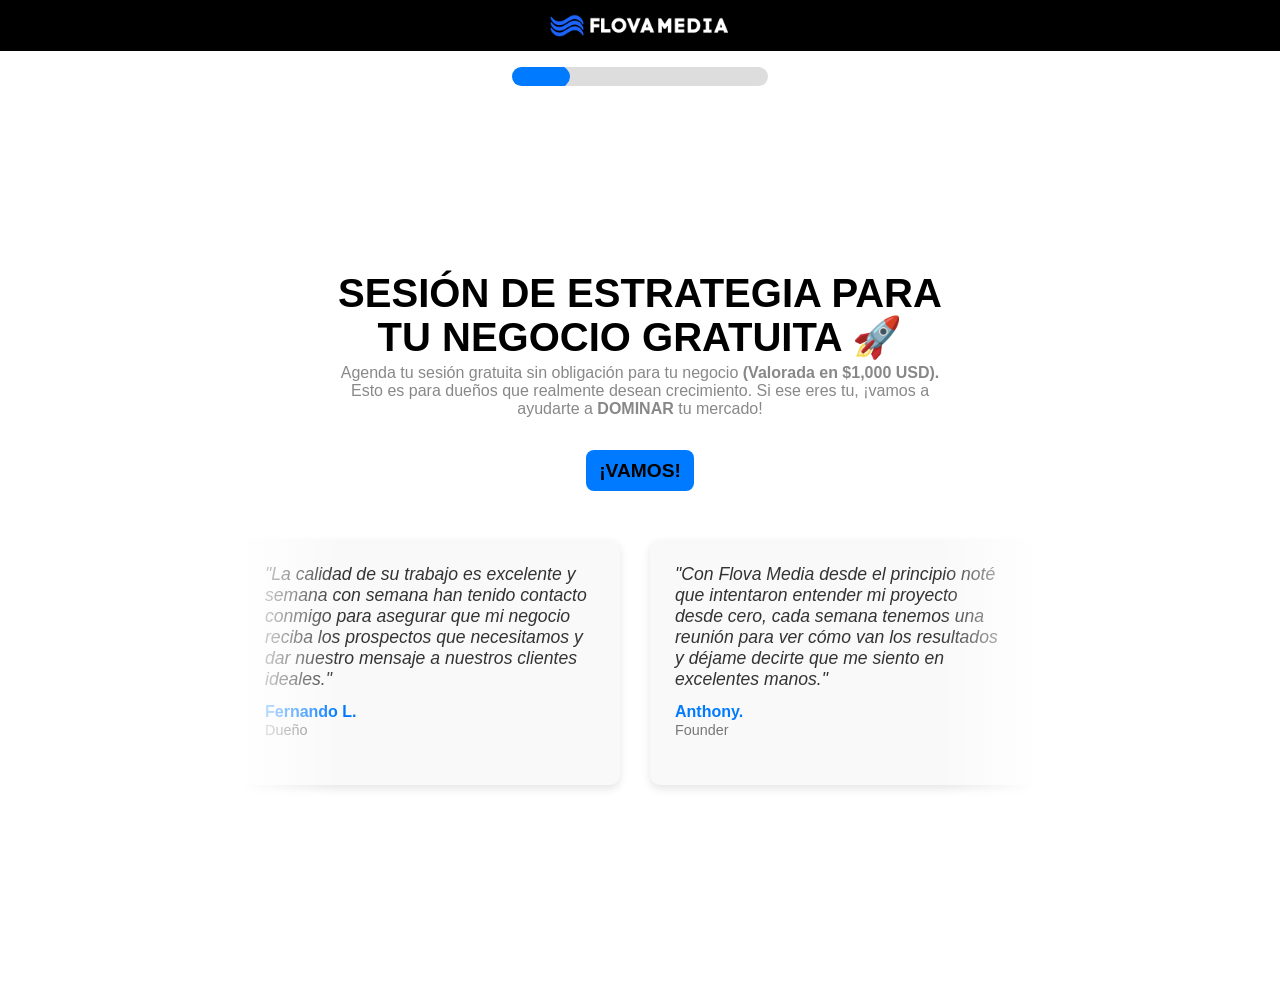
<file: agenda.html>
<!DOCTYPE html>
<html lang="es">
    <!--
  Normalmente quien abre el código fuente es un programador.
  Si eres dueño de un negocio y llegaste hasta aquí, ya entendiste algo:
  un buen sitio no solo se ve bien, está construido para vender.
  Hablemos → https://flovamedia.com
-->
    <head>
    <!-- Google Tag Manager -->
<script>(function(w,d,s,l,i){w[l]=w[l]||[];w[l].push({'gtm.start':
new Date().getTime(),event:'gtm.js'});var f=d.getElementsByTagName(s)[0],
j=d.createElement(s),dl=l!='dataLayer'?'&l='+l:'';j.async=true;j.src=
'https://www.googletagmanager.com/gtm.js?id='+i+dl;f.parentNode.insertBefore(j,f);
})(window,document,'script','dataLayer','GTM-TKVRW96N');</script>
<!-- End Google Tag Manager -->
    <!-- Google tag (gtag.js) -->
<script async src="https://www.googletagmanager.com/gtag/js?id=G-Y8234Q56HJ"></script>
<script>
  window.dataLayer = window.dataLayer || [];
  function gtag(){dataLayer.push(arguments);}
  gtag('js', new Date());

  gtag('config', 'G-Y8234Q56HJ');
</script>
        <meta charset="UTF-8">
        <meta name="viewport" content="width=device-width, initial-scale=1.0">
        <title>Agenda tu Sesión de Estrategia Gratuita | FlovaMedia</title>
        <meta name="description" content="Agenda una sesión de estrategia gratuita con FlovaMedia. Responde unas preguntas rápidas y revisamos juntos cómo conseguir más clientes para tu negocio con Meta Ads, Google Ads y SEO.">
        <link rel="canonical" href="https://flovamedia.com/agenda">
        <link rel="icon" href="/img/1.png" type="image/png">
        <link rel="stylesheet" href="/css/contacto.css?v=20261005">
        <link rel="stylesheet" href="https://cdnjs.cloudflare.com/ajax/libs/font-awesome/6.7.2/css/all.min.css">
        <link href="https://fonts.googleapis.com/css2?family=Inter:wght@400;500;700&family=Poppins:wght@600;700;800;900&display=swap" rel="stylesheet">
        <script type="application/ld+json">
{
  "@context": "https://schema.org",
  "@graph": [
    {
      "@type": "WebPage",
      "@id": "https://flovamedia.com/agenda",
      "url": "https://flovamedia.com/agenda",
      "name": "Agenda tu sesión de estrategia gratuita",
      "description": "Agenda una sesión de estrategia gratuita con FlovaMedia. Responde unas preguntas rápidas y revisamos juntos cómo conseguir más clientes para tu negocio con Meta Ads, Google Ads y SEO.",
      "inLanguage": "es-MX",
      "isPartOf": {
        "@type": "WebSite",
        "@id": "https://flovamedia.com/#sitio",
        "url": "https://flovamedia.com/",
        "name": "Flova Media"
      },
      "potentialAction": {
        "@type": "ReserveAction",
        "name": "Agendar sesión de estrategia gratuita",
        "target": "https://flovamedia.com/agenda"
      },
      "publisher": {
        "@id": "https://flovamedia.com/#organizacion"
      }
    },
    {
      "@type": "BreadcrumbList",
      "itemListElement": [
        {
          "@type": "ListItem",
          "position": 1,
          "name": "Inicio",
          "item": "https://flovamedia.com/"
        },
        {
          "@type": "ListItem",
          "position": 2,
          "name": "Agenda",
          "item": "https://flovamedia.com/agenda"
        }
      ]
    }
  ]
}
    </script>
</head>
    <body>
    <!-- Google Tag Manager (noscript) -->
<noscript><iframe src="https://www.googletagmanager.com/ns.html?id=GTM-TKVRW96N"
height="0" width="0" style="display:none;visibility:hidden"></iframe></noscript>
<!-- End Google Tag Manager (noscript) -->
        <!-- Menu desplegable -->
        <header class="barraNegra">
            <div class="contenedorNav">
                <nav class="navegador">
                    <div class="navCentro">
                        <a href="#" class="flecha-atras" onclick="pasoAnterior()" style="position: absolute; left: 20px;">
                            <i class="fas fa-arrow-left" style="color: white; font-size: 1.5rem;"></i>
                        </a>
                        <a href="/" class="logoFlova">
                            <img src="/img/logob.png" alt="Logo FLOVA">
                        </a>
                    </div>
                </nav>
            </div>
        </header>

        <form id="formularioContacto" action="https://calendly.com/flovamedia/45-minute-meeting-clone" method="post" novalidate>
             <!-- Barra de progreso -->
        <section class="barra-contenedor">
            <div class="barra-azul" id="barraAzul">
                <div class="bolita" id="bolita"></div>
            </div>
        </section>
            <!--Formulario tipo carrusel-->
            <main class="formulario">
                <!--Section de presentacion contactos-->
                <!--DIAPOSITIVA 1-->
                <section class="pantalla">
                    <!--Contenedor para el titulo y el input-->
                    <div class="contenedorPresentacion">
                        <h1 class="h2-visual">SESIÓN DE ESTRATEGIA PARA TU NEGOCIO GRATUITA 🚀</h1>
                        <p>Agenda tu sesión gratuita sin obligación para tu negocio
                            <b>(Valorada en $1,000 USD).</b> Esto es para dueños que realmente desean
                            crecimiento. Si ese eres tu, ¡vamos a ayudarte a <b>DOMINAR</b> tu mercado!</p>
                    </div>
                    <!--Contenedor boton vamos-->
                    <div class="botones">
                       <button type="button" class="btn-siguiente" onclick="siguientePaso()">¡VAMOS!</button> 
                    </div>
                    <!--Contenedor para testimonios-->
                    <div class="testimonial-carousel-container">
                    <div class="testimonial-track">
                        <!-- Testimonio 1 -->
                        <div class="testimonial">
                        <p>"La calidad de su trabajo es excelente y semana con semana han tenido contacto conmigo para asegurar que mi negocio reciba los prospectos que necesitamos y dar nuestro mensaje a nuestros clientes ideales."</p>
                        <h4>Fernando L.</h4>
                        <small>Dueño</small>
                        </div>
                        
                        <!-- Testimonio 2 -->
                        <div class="testimonial">
                        <p>"Con Flova Media desde el principio noté que intentaron entender mi proyecto desde cero, cada semana tenemos una reunión para ver cómo van los resultados y déjame decirte que me siento en excelentes manos."</p>
                        <h4>Anthony.</h4>
                        <small>Founder</small>
                        </div>
                        
                        <!-- Testimonio 3 -->
                        <div class="testimonial">
                        <p>"Flova Media cambió todo nuestro proceso de adquisición de clientes. Crearon un sistema que no solo aumentó nuestra visibilidad, sino que también consistentemente trae propietarios de negocios calificados que buscan orientación financiera experta. "</p>
                        <h4>Laura K.</h4>
                        <small>Managing Partner</small>
                        </div>
                        
                        <!-- Duplicados para efecto continuo -->
                        <div class="testimonial">
                        <p>"Lanzar nuevos desarrollos significa un gasto masivo en marketing, Flova Media superó las expectativas. Su capacidad para generar consistentemente consultas calificadas y ventas reales para nuestras propiedades es inigualable."</p>
                        <h4>Jessica C.</h4>
                        <small>VP de Ventas y Marketing</small>
                        </div>
                        
                        <div class="testimonial">
                        <p>"Nuestros agentes inmobiliarios ahora dedican menos tiempo a perseguir leads fríos y más tiempo a cerrar tratos."</p>
                        <h4>David R.</h4>
                        <small>Broker/Dueño</small>
                        </div>
                    </div>
                    </div>
                </section>

                <!--Section de nombres-->
                <!--DIAPOSITIVA 2-->
                <section class="pantalla">
                    <!--Contiene pregunta y input-->
                    <div class="contenedorPregunta">
                        <h2>Perfecto, haremos esto rápido. Pero antes de empezar... ¿Cuál es tu nombre?</h2>
                        <input type="text" id="nombre" name="nombre" placeholder="Escribe tu nombre" />
                        <p class="error" id="error-nombre"></p>
                    </div>
                    <!--Contenedor para el boton-->
                    <div class="botones">
                        <button type="button" class="btn-siguiente inactivo" id="btn-nombre" onclick="siguientePaso()">SIGUIENTE</button>
                    </div>
                </section>

                <!--Section de correos-->
                <!--DIAPOSITIVA 3-->
                <section class="pantalla">
                    <!--Contiene pregunta y input-->
                    <div class="contenedorPregunta">
                        <h2>Okay [Nombre], ¿Cuál es tu correo?</h2>
                        <input type="email" id="correo" name="correo" placeholder="Escribe tu correo" />
                        <p class="error" id="error-correo"></p>
                    </div>
                    <!--Contenedor para el boton-->
                    <div class="botones">
                        <button type="button" onclick="pasoAnterior()">Atrás</button>
                        <button type="button" class="btn-siguiente inactivo" id="btn-correo" onclick="siguientePaso()">SIGUIENTE</button>
                    </div>
                </section>

                <!--Section de ¿que vendes?-->
                <!--DIAPOSITIVA 4-->
                <section class="pantalla">
                    <!--Contiene pregunta y input-->
                    <div class="contenedorPregunta">
                        <h2>Antes que nada, ¿Qué vendes?</h2>
                        <p>Te estarás preguntando el porqué te hacemos esta pregunta...<br> lo hacemos saber si somos la mejor opción para ti y tu negocio. Todavía tenemos unas más y ya.</p>
                        <textarea id="vendes" name="vendes" placeholder="Escribe aquí" maxlength="1000" style="width: 80%; min-height: 120px; padding: 1rem; font-size: 1rem; border: 2px solid #ccc; border-radius: 0.5rem;"></textarea>
                        <p class="error" id="error-vendes"></p>
                    </div>
                    <!--Contenedor para el boton-->
                    <div class="botones">
                        <button type="button" onclick="pasoAnterior()">Atrás</button>
                        <button type="button" class="btn-siguiente inactivo" id="btn-vendes" onclick="siguientePaso()">SIGUIENTE</button>
                    </div>
                </section>

                <!--Section de pais-->
                <!--DIAPOSITIVA 5-->
                <section class="pantalla">
                    <!--Contiene pregunta y input-->
                    <div class="contenedorPregunta" class="pais">
                        <h2>Okay, ¿En qué país está tu negocio?</h2>
                        <label for="pais"></label>
                        <select id="pais" name="pais" required>
                            <option value="" selected disabled>Selecciona una opción</option>
                            <!-- Norte América -->
                            <option value="mexico">México</option>
                            <option value="estadosUnidos">Estados Unidos</option>
                            <option value="Otro">Otro</option>
                        </select>
                        <!-- Solo aparece si eligen "Otro" -->
                        <input type="text" id="paisOtro" name="paisOtro" placeholder="Escribe el país de tu negocio" hidden />
                        <p class="error" id="error-pais"></p>
                    </div>
                    <!--Contenedor para el boton-->
                    <div class="botones">
                        <button type="button" onclick="pasoAnterior()">Atrás</button>
                        <button type="button" class="btn-siguiente inactivo" id="btn-pais" onclick="siguientePaso()">SIGUIENTE</button>
                    </div>
                </section>

                <!--Section de marketing-->
                <!--DIAPOSITIVA 6-->
                <section class="pantalla">
                    <div class="contenedorPregunta">
                        <h2>¡Muy Bien! ¿Qué tipo de Marketing utilizas ahora mismo?</h2>
                        <p>(Selecciona más de uno si aplica)</p>
                        
                        <label class="btn-checkbox with-image">
                            <input type="checkbox" name="marketing[]" value="facebookAds">
                            <span>Facebook Ads <img src="/img/fb.png" alt="Facebook logo"></span>
                        </label>

                        <label class="btn-checkbox with-image">
                            <input type="checkbox" name="marketing[]" value="googleAdwords">
                            <span>Google Ads <img src="/img/go.png" alt="Google Ads logo"></span>
                        </label>

                        <label class="btn-checkbox with-image">
                            <input type="checkbox" name="marketing[]" value="seo">
                            <span>SEO <img src="/img/seo.png" alt="SEO logo"></span>
                        </label>

                        <label class="btn-checkbox">
                            <input type="checkbox" name="marketing[]" value="otro">
                            <span>Otro...</span>
                        </label>

                        <label class="btn-checkbox with-image">
                            <input type="checkbox" name="marketing[]" value="seo">
                            <span>Ninguno <img src="/img/nd.png" alt="Prohibido"></span>
                        </label>
                        
                        <p class="error" id="error-marketing"></p>
                    </div>
                    
                    <div class="botones">
                        <button type="button" onclick="pasoAnterior()">Atrás</button>
                        <button type="button" class="btn-siguiente inactivo" id="btn-marketing" onclick="siguientePaso()">SIGUIENTE</button>
                    </div>
                </section>
                <!--Section de presupuestos-->
                <!--DIAPOSITIVA 7-->
                <section class="pantalla">
                    <!--Contiene pregunta y input-->
                    <div class="contenedorPregunta">
                        <h2>¿Cuánto es tu presupuesto para Marketing Ahora mismo?</h2>
                        <p>Esto es para identificar qué estrategias son mejores para que podamos adaptarlos al presupuesto de tu negocio.</p>
                        <label for="presupuesto"></label>
                        <!-- Moneda según el país: data-mxn = México, data-usd = cualquier otro país.
                             La opción presu1 lleva a la pantalla de "este servicio no es para ti". -->
                        <select id="presupuesto" name="presupuesto">
                            <option value="" selected disabled>Selecciona una opción</option>
                            <option value="presu1" data-mxn="Abajo de $30,000 MXN" data-usd="Abajo de $1,500 USD">Abajo de $30,000 MXN</option>
                            <option value="presu2" data-mxn="$30,000 a $75,000 MXN" data-usd="$1,500 a $4k USD">$30,000 a $75,000 MXN</option>
                            <option value="presu3" data-mxn="$75,000 a $150,000 MXN" data-usd="$4k a $8k USD">$75,000 a $150,000 MXN</option>
                            <option value="presu4" data-mxn="$150,000 a $300,000 MXN" data-usd="$8k a $16k USD">$150,000 a $300,000 MXN</option>
                            <option value="presu5" data-mxn="$300,000 a $450,000 MXN" data-usd="$16k a $25k USD">$300,000 a $450,000 MXN</option>
                            <option value="presu6" data-mxn="$450,000+ MXN" data-usd="$25k+ USD">$450,000+ MXN</option>
                        </select>
                        <input type="hidden" id="moneda" name="moneda" value="MXN" />
                        <p class="error" id="error-presupuesto"></p>
                    </div>
                    <!--Contenedor para el boton-->
                    <div class="botones">
                        <button type="button" onclick="pasoAnterior()">Atrás</button>
                        <button type="button" class="btn-siguiente inactivo" id="btn-presupuesto" onclick="siguientePaso()">SIGUIENTE</button>
                    </div>
                </section>

                <!--Section de pagina web-->
                <!--DIAPOSITIVA 8-->
                <section class="pantalla">
                    <div class="contenedorPregunta">
                        <h2>[Nombre], ¿Cuál es tu página web?</h2>
                        <p>Si no tienes una, haz clic en el botón</p>
                        <input type="text" id="web" name="web" placeholder="Tu página web" oninput="document.getElementById('btn-web').classList.remove('error')"/>
                        <div class="botones" style="margin-top: 0.8rem; gap: 0.5rem;">
                            <button type="button" class="btn-no-tengo" onclick="document.getElementById('web').value = 'No tengo'; this.classList.toggle('active'); siguientePaso();">
                                NO TENGO
                            </button>
                        </div>
                        <p class="error" id="error-web"></p>
                    </div>
                    
                    <div class="botones">
                        <button type="button" onclick="pasoAnterior()">Atrás</button>
                        <button type="button" class="btn-siguiente inactivo" id="btn-web" onclick="siguientePaso()">
                            SIGUIENTE
                        </button>
                    </div>
                </section>

                <!--Section de ingresos-->
                <!--DIAPOSITIVA 9-->
                <section class="pantalla">
                    <!--Contiene pregunta y input-->
                    <div class="contenedorPregunta">
                        <h2>¿Cuáles son los ingresos MENSUALES de tu negocio?</h2>
                        <p>Esto es solo para poderte recomendar estrategias que tengan un verdadero impacto en tu negocio.</p>
                        <label for="ingreso"></label>
                        <!-- Moneda según el país: data-mxn = México, data-usd = cualquier otro país -->
                        <select id="ingreso" name="ingreso">
                            <option value="" selected disabled>Selecciona una opción</option>
                            <option value="ingreso1" data-mxn="Menos de $1M MXN" data-usd="Menos de $50k USD">Menos de $1M MXN</option>
                            <option value="ingreso2" data-mxn="$1M - $2M MXN" data-usd="$50k - $100k USD">$1M - $2M MXN</option>
                            <option value="ingreso3" data-mxn="$2M - $4M MXN" data-usd="$100k - $200k USD">$2M - $4M MXN</option>
                            <option value="ingreso4" data-mxn="$4M - $8M MXN" data-usd="$200k - $400k USD">$4M - $8M MXN</option>
                            <option value="ingreso5" data-mxn="$8M+ MXN" data-usd="$400k+ USD">$8M+ MXN</option>
                        </select>
                        <p class="error" id="error-ingreso"></p>
                    </div>
                    <!--Contenedor para el boton-->
                    <div class="botones">
                        <button type="button" onclick="pasoAnterior()">Atrás</button>
                        <button type="button" class="btn-siguiente inactivo" id="btn-ingresos" onclick="siguientePaso()">SIGUIENTE</button>
                    </div>
                </section>

                <!--Section de empezar-->
                <!--DIAPOSITIVA 10-->
                <section class="pantalla">
                    <!--Contiene pregunta y input-->
                    <div class="contenedorPregunta">
                        <h2>[Nombre], ¿Cuándo te interesa empezar?</h2>
                        <label class="btn-radio">
                            <input type="radio" name="empezar" value="empezar1">
                            <span>Inmediatamente</span>
                        </label>

                        <label class="btn-radio">
                            <input type="radio" name="empezar" value="empezar2">
                            <span>En las próximas semanas</span>
                        </label>

                        <label class="btn-radio">
                            <input type="radio" name="empezar" value="empezar3">
                            <span>3 - 4 semanas</span>
                        </label>

                        <label class="btn-radio">
                            <input type="radio" name="empezar" value="empezar4">
                            <span>4 - 8 semanas</span>
                        </label>

                        <label class="btn-radio">
                            <input type="radio" name="empezar" value="empezar5">
                            <span>8 semanas +</span>
                        </label>

                        <label class="btn-radio">
                            <input type="radio" name="empezar" value="empezar6">
                            <span>Solo ando viendo...</span>
                        </label>

                        <p class="error" id="error-empezar"></p>
                    </div>
                    <!--Contenedor para el boton-->
                    <div class="botones">
                        <button type="button" onclick="pasoAnterior()">Atrás</button>
                        <button type="button" class="btn-siguiente inactivo" id="btn-empezar" onclick="siguientePaso()">SIGUIENTE</button>
                    </div>
                </section>

                <!--Section de llamada-->
                <!--DIAPOSITIVA 11-->
                <section class="pantalla">
                    <!--Contiene pregunta y input-->
                    <div class="contenedorPregunta">
                        <h2>Última pregunta [Nombre], nos prometes de que si calificas para una llamada... ¿Serás puntual?</h2>
                        <label class="btn-radio">
                            <input type="radio" name="opcion" value="si">
                            <span>Sí</span>
                        </label>

                        <label class="btn-radio">
                            <input type="radio" name="opcion" value="no">
                            <span>No</span>
                        </label>
                        <p class="error" id="error-llamada"></p>
                    </div>
                    <!--Contenedor para el boton-->
                    <div class="botones">
                        <button type="button" onclick="pasoAnterior()">Atrás</button>
                        <button type="button" class="btn-siguiente inactivo" id="btn-llamada" onclick="siguientePaso()">SIGUIENTE</button>
                    </div>
                </section>

                <!--Section de final-->
                <!--DIAPOSITIVA 12-->
                <section class="pantalla">
                    <div class="contenedor-final">
                        <!-- Columna izquierda - Calendario -->
                        <!-- Columna derecha - Formulario -->
                        <div class="formulario-container">
                            <h2>¡Excelente! Podemos ayudarte a crecer tu negocio</h2>
                            <p>Es lo último lo prometo... 😅</p>
                            
                            <div class="formulario-adicional">
                                <input type="text" id="nombreFinal" name="nombreFinal" placeholder="Nombre *" required>
                                <input type="text" id="apellido" name="apellido" placeholder="Apellido *" required>
                                
                                <div class="telefono-input">
                                    <!-- Lada editable: sugiere +52 y +1, pero pueden escribir cualquier otra -->
                                    <input type="text" id="codigoPais" name="codigoPais" class="codigo-pais" list="ladas" placeholder="Lada" inputmode="tel" maxlength="5" autocomplete="tel-country-code" aria-label="Lada de tu país">
                                    <datalist id="ladas">
                                        <option value="+52">México</option>
                                        <option value="+1">Estados Unidos</option>
                                    </datalist>
                                    <input type="tel" id="telefono" name="telefono" placeholder="Número de teléfono *" required>
                                </div>
                                
                                <input type="text" id="empresa" name="empresa" placeholder="Empresa *" required>
                                <input type="text" id="webFinal" name="webFinal" placeholder="Página Web *" required>
                            </div>
                            
                            <p class="error" id="error-final"></p>
                            <div class="botones">
                        <button type="submit" class="btn-siguiente" id="btn-enviar">ENVIAR</button>
                    </div>
                        </div>
                    </div>
                
                </section>
            </main>
        </form>

        <!-- Pantalla de descalificación: aparece si eligen el presupuesto más bajo (presu1) -->
        <section class="descalificado" id="descalificado" hidden>
            <div class="descalificado-contenido">
                <div class="descalificado-icono">🙏</div>
                <h2>Lo sentimos, [Nombre]</h2>
                <p><b>Por ahora este servicio no es para ti.</b></p>
                <p>Nuestros sistemas de adquisición de clientes están diseñados para negocios con un presupuesto de marketing más alto, y preferimos ser honestos contigo antes que prometerte resultados que con ese presupuesto no podríamos darte.</p>
                <p>Mientras tanto, en nuestro blog encuentras estrategias que puedes aplicar hoy mismo para hacer crecer tu negocio.</p>
                <div class="botones">
                    <a href="/blog/" class="btn-descalificado">VER EL BLOG</a>
                    <a href="/" class="btn-descalificado secundario">VOLVER AL INICIO</a>
                </div>
            </div>
        </section>

        <script src="/js/contacto.js?v=20261005b"></script>
        <!-- WEBHOOK DE MAKE: manda los datos del prospecto y redirige al inicio -->
        <script>
            // WEBHOOK (Make): manda todos los datos del prospecto al terminar el formulario
            const WEBHOOK_URL = "https://hook.us2.make.com/9jjan2vssi3m6q048thl2rh974t2g8vf";

            // Texto visible de la opción elegida en un select (ej. "$30,000 a $75,000 MXN")
            function textoOpcion(selectId) {
              const select = document.getElementById(selectId);
              const opcion = select ? select.options[select.selectedIndex] : null;
              return opcion && opcion.value ? opcion.textContent.trim() : "";
            }

            // Texto visible de los checkboxes/radios marcados (ej. "Facebook Ads, SEO")
            function textoMarcado(nombre) {
              return Array.from(document.querySelectorAll(`input[name="${nombre}"]:checked`))
                .map(input => input.nextElementSibling.textContent.trim())
                .join(", ");
            }

            function leerCookie(nombre) {
              const encontrado = document.cookie.match(new RegExp("(?:^|; )" + nombre + "=([^;]*)"));
              return encontrado ? decodeURIComponent(encontrado[1]) : "";
            }

            function construirDatosLead() {
              const valor = id => (document.getElementById(id)?.value || "").trim();
              const params = new URLSearchParams(window.location.search);
              const ahora = new Date();

              const nombre = valor("nombreFinal") || valor("nombre");
              const apellido = valor("apellido");
              const lada = valor("codigoPais").replace(/\D/g, "");
              const numero = valor("telefono").replace(/\D/g, "");
              const telefonoCompleto = lada && numero ? `+${lada}${numero}` : "";

              return {
                // Contacto
                nombre: nombre,
                apellido: apellido,
                nombre_completo: `${nombre} ${apellido}`.trim(),
                correo: valor("correo"),
                lada: lada ? `+${lada}` : "",
                telefono: numero,
                telefono_completo: telefonoCompleto,
                whatsapp: telefonoCompleto ? `https://wa.me/${lada}${numero}` : "",

                // Negocio
                empresa: valor("empresa"),
                pagina_web: valor("webFinal") || valor("web"),
                que_vende: valor("vendes"),
                pais: valor("pais") === "Otro" ? valor("paisOtro") : textoOpcion("pais"),
                marketing_actual: textoMarcado("marketing[]"),
                presupuesto: textoOpcion("presupuesto"),
                presupuesto_codigo: valor("presupuesto"),   // presu1 … presu6 (para filtros en Make)
                ingresos_mensuales: textoOpcion("ingreso"),
                ingresos_codigo: valor("ingreso"),          // ingreso1 … ingreso5
                moneda: valor("moneda"),
                cuando_empezar: textoMarcado("empezar"),
                sera_puntual: textoMarcado("opcion"),

                // Origen del lead
                fecha: ahora.toISOString(),
                fecha_local: ahora.toLocaleString("es-MX", { timeZone: "America/Mexico_City" }),
                pagina: window.location.href,
                referencia: document.referrer,
                utm_source: params.get("utm_source") || "",
                utm_medium: params.get("utm_medium") || "",
                utm_campaign: params.get("utm_campaign") || "",
                utm_content: params.get("utm_content") || "",
                utm_term: params.get("utm_term") || "",
                fbclid: params.get("fbclid") || "",
                gclid: params.get("gclid") || "",
                fbp: leerCookie("_fbp"),
                fbc: leerCookie("_fbc"),
                dispositivo: navigator.userAgent
              };
            }

            // Modo prueba: abre flovamedia.com/agenda?debug=1 → no redirige y te dice si los datos salieron
            const MODO_PRUEBA = new URLSearchParams(window.location.search).has("debug");

            // Se manda como formulario (no JSON) para que el navegador no lo bloquee por CORS.
            // Espera a que el envío termine (máx. 5 s) ANTES de redirigir, para no cortarlo a medias.
            async function enviarWebhook(datos) {
              const cuerpo = new URLSearchParams(datos);
              const controlador = new AbortController();
              const limite = setTimeout(() => controlador.abort(), 5000);

              try {
                await fetch(WEBHOOK_URL, { method: "POST", body: cuerpo, mode: "no-cors", signal: controlador.signal });
                console.log("[Webhook Flova] ✅ Datos enviados a Make:", datos);
                return "ok";
              } catch (error) {
                console.error("[Webhook Flova] ❌ El navegador no pudo enviar los datos:", error);
                // Respaldo: sendBeacon (si también lo bloquean, no hay forma de saberlo desde aquí)
                const enCola = navigator.sendBeacon ? navigator.sendBeacon(WEBHOOK_URL, cuerpo) : false;
                console.log("[Webhook Flova] Respaldo sendBeacon:", enCola ? "intentado" : "también falló");
                return enCola ? "respaldo" : "fallo";
              } finally {
                clearTimeout(limite);
              }
            }

            // Al terminar: validar, mandar datos al webhook y redirigir a la página principal
            let leadEnviado = false; // evita mandar el lead dos veces si le dan doble clic
            document.getElementById("formularioContacto").addEventListener("submit", async function (e) {
              e.preventDefault();
              if (leadEnviado) return;
              if (paso !== totalPasos - 1 || !validarCampo()) return;

              leadEnviado = true;
              const boton = document.getElementById("btn-enviar");
              boton.disabled = true;
              boton.textContent = "ENVIANDO...";

              let resultado = "fallo";
              try {
                resultado = await enviarWebhook(construirDatosLead());
              } catch (error) {
                console.error("[Webhook Flova] ❌ Error al armar los datos del formulario:", error);
              }

              // Evento para GTM
              window.dataLayer = window.dataLayer || [];
              window.dataLayer.push({ event: "agenda_completada" });

              if (MODO_PRUEBA) {
                alert(resultado === "ok"
                  ? "✅ Los datos salieron hacia Make. Si no los ves, el problema está en Make (revisa que el escenario esté escuchando)."
                  : "❌ El navegador NO pudo enviar los datos. Abre la consola (F12) y mándame el error en rojo.");
                leadEnviado = false;
                boton.disabled = false;
                boton.textContent = "ENVIAR";
                return;
              }

              setTimeout(() => { window.location.href = "/"; }, 300);
            });
        </script>
    </body>
</html>
</file>
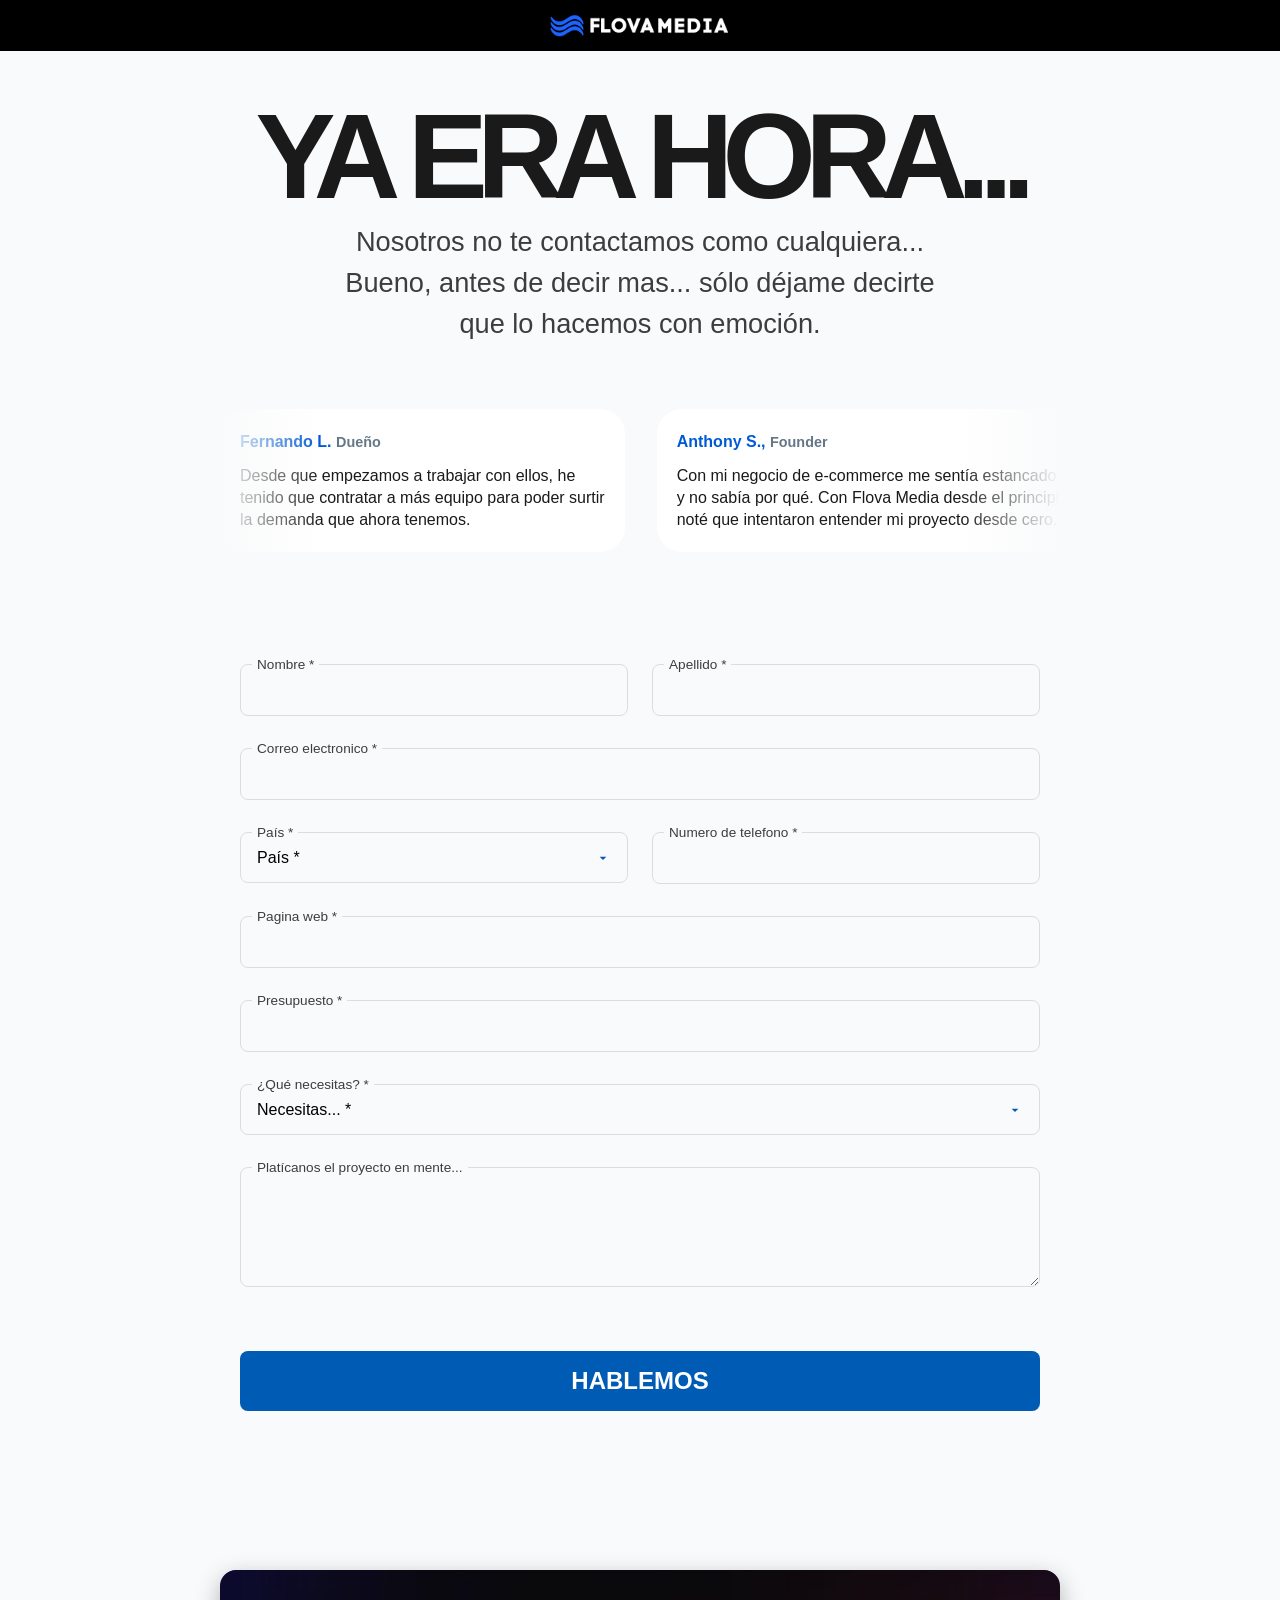
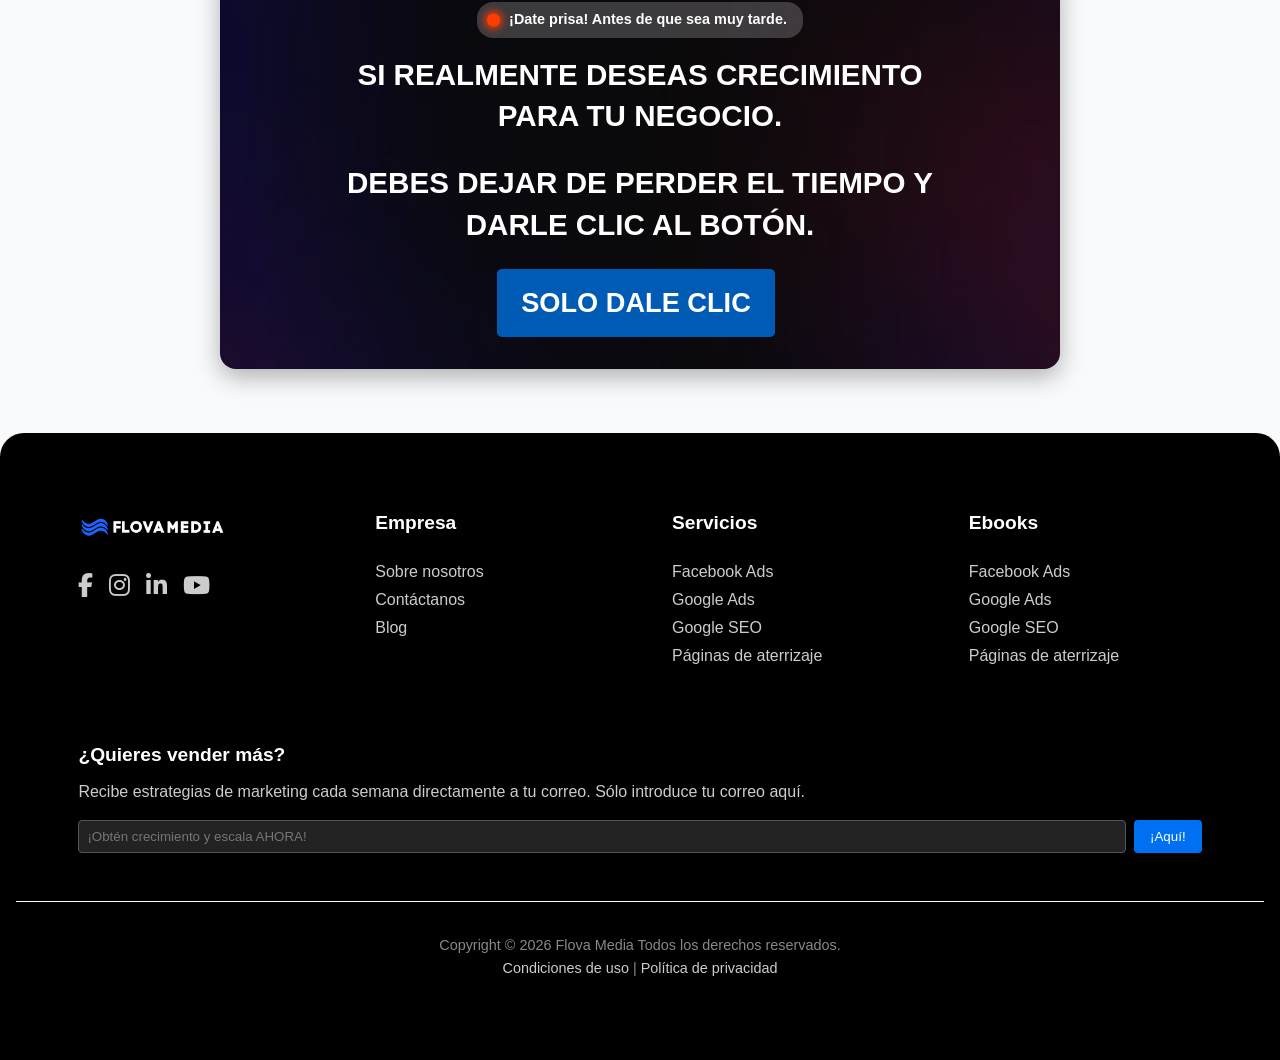
<file: contacto.html>
<!DOCTYPE html>
<html lang="es">
<!--
  Normalmente quien abre el código fuente es un programador.
  Si eres dueño de un negocio y llegaste hasta aquí, ya entendiste algo:
  un buen sitio no solo se ve bien, está construido para vender.
  Hablemos → https://flovamedia.com
-->
    <head>
    <!-- Google Tag Manager -->
<script>(function(w,d,s,l,i){w[l]=w[l]||[];w[l].push({'gtm.start':
new Date().getTime(),event:'gtm.js'});var f=d.getElementsByTagName(s)[0],
j=d.createElement(s),dl=l!='dataLayer'?'&l='+l:'';j.async=true;j.src=
'https://www.googletagmanager.com/gtm.js?id='+i+dl;f.parentNode.insertBefore(j,f);
})(window,document,'script','dataLayer','GTM-TKVRW96N');</script>
<!-- End Google Tag Manager -->
    <!-- Google tag (gtag.js) -->
<script async src="https://www.googletagmanager.com/gtag/js?id=G-Y8234Q56HJ"></script>
<script>
  window.dataLayer = window.dataLayer || [];
  function gtag(){dataLayer.push(arguments);}
  gtag('js', new Date());

  gtag('config', 'G-Y8234Q56HJ');
</script>
        <meta charset="UTF-8">
        <meta name="viewport" content="width=device-width, initial-scale=1.0">
        <title>Contacto FlovaMedia | Estamos Aquí Para Ayudarte a Vender</title>
        <link rel="canonical" href="https://flovamedia.com/contactoform">
        <meta name="description" content="No dudes en contactarnos. Nos enorgullece haber ayudado a nuestros clientes en México. Llama al 55 3194 0098">
        <link rel="icon" href="/img/1.png" type="image/png">
        <link rel="shortcut icon" href="/img/1.png" type="image/png">
        <link rel="stylesheet" href="/css/t1.css?v=20260928">
        <link rel="stylesheet"
            href="https://cdnjs.cloudflare.com/ajax/libs/font-awesome/6.7.2/css/all.min.css">
            <script type="application/ld+json">
{
  "@context": "https://schema.org",
  "@type": "ContactPage",
  "name": "Contacto - Flova Media",
  "description": "Contacta con Flova Media para hacer crecer tu negocio",
  "url": "https://flovamedia.com/contactoform",
  "mainEntity": {
    "@type": "AdvertisingAgency",
    "name": "Flova Media",
    "contactPoint": {
      "@type": "ContactPoint",
      "contactType": "Ventas",
      "availableLanguage": "Spanish",
      "areaServed": "MX"
    }
  }
}
</script>
    </head>

    <body>
    <!-- Google Tag Manager (noscript) -->
<noscript><iframe src="https://www.googletagmanager.com/ns.html?id=GTM-TKVRW96N"
height="0" width="0" style="display:none;visibility:hidden"></iframe></noscript>
<!-- End Google Tag Manager (noscript) -->
        <header class="barraNegra">
            <div class="contenedorNav">
                <nav class="navegador">
                    <div class="navCentro">
                        <a href="/" class="logoFlova">
                            <img src="/img/logob.png" alt="Logo FLOVA">
                        </a>
                    </div>
                </nav>
            </div>
        </header>

        <section id="flova">
            <div class="contenedorTitulo">
                <h1>YA ERA HORA...</h1>
                <p>Nosotros no te contactamos como cualquiera... Bueno, antes de
                    decir mas... sólo déjame decirte que lo
                    hacemos con emoción.</p>
            </div>
        </section>

        <section id="testimonios">
            <div class="testimonios-container">
                <div class="testimonios-scroller">
                    <div class="testimonial">
                        <div class="user">Fernando L. <span
                                class="handle">Dueño</span></div>
                        <div class="content">Desde que empezamos a trabajar con
                            ellos, he<br> tenido que contratar a más
                            equipo para poder surtir<br> la demanda que ahora
                            tenemos.</div>
                    </div>

                    <div class="testimonial">
                        <div class="user">Anthony S., <span
                                class="handle">Founder</span></div>
                        <div class="content">Con mi negocio de e-commerce me
                            sentía estancado <br>y no sabía por qué. Con
                            Flova Media desde el principio<br> noté que
                            intentaron entender mi proyecto desde cero.</div>
                    </div>

                    <div class="testimonial">
                        <div class="user">Laura k <span class="handle">Managing
                                Partner</span></div>
                        <div class="content">Nuestra reputación de precisión y
                            fiabilidad lo <br>es todo, pero atraer nuevos
                            clientes de alto valor se <br>sentía increíblemente
                            inconsistente.</div>
                    </div>

                    <div class="testimonial">
                        <div class="user">Jessica C. <span class="handle">VP de
                                Ventas y Marketing</span></div>
                        <div class="content">Lanzar nuevos desarrollos significa
                            un gasto masivo<br> en marketing, Flova
                            Media superó las expectativas.</div>
                    </div>

                    <div class="testimonial">
                        <div class="user">David R. <span
                                class="handle">Broker/Dueño</span></div>
                        <div class="content">Nuestros agentes inmobiliarios
                            ahora dedican menos<br> tiempo a perseguir leads
                            fríos y más tiempo a cerrar tratos.</div>
                    </div>

                    <div class="testimonial">
                        <div class="user">Mark J. <span
                                class="handle">CEO</span></div>
                        <div class="content">Para un negocio de remodelación,
                            los leads de proyectos consistentes lo son
                            todo.</div>
                    </div>
                </div>
            </div>
        </section>

        <section id="contacto" class="formularioFlova">
            <div class="contenidoFormulario">
                <form class="formularioMinimalista">
                    <div class="grupoHorizontal">
                        <div class="campoSimple">
                            <input type="text" id="nombre" name="nombre"
                                placeholder=" " required>
                            <label for="nombre">Nombre *</label>
                        </div>
                        <div class="campoSimple">
                            <input type="text" id="apellido" name="apellido"
                                placeholder=" " required>
                            <label for="apellido">Apellido *</label>
                        </div>
                    </div>

                    <div class="campoSimple">
                        <input type="email" id="correo" name="correo"
                            placeholder=" " required>
                        <label for="correo">Correo electronico *</label>
                    </div>

                    <div class="grupoHorizontal">
                        <div class="campoSimple">
                            <select id="pais" name="pais" required>
                                <option value disabled selected>País *</option>
                                <optgroup label="Norteamérica">
                                    <option value="+1">Canadá (+1)</option>
                                    <option value="+52">México (+52)</option>
                                    <option value="+1">Estados Unidos
                                        (+1)</option>
                                </optgroup>
                                <optgroup label="Europa">
                                    <option value="+49">Alemania (+49)</option>
                                    <option value="+34">España (+34)</option>
                                    <option value="+33">Francia (+33)</option>
                                    <option value="+39">Italia (+39)</option>
                                    <option value="+351">Portugal
                                        (+351)</option>
                                    <option value="+44">Reino Unido
                                        (+44)</option>
                                    <option value="+46">Suecia (+46)</option>
                                    <option value="+90">Turquía (+90)</option>
                                </optgroup>
                                <optgroup label="Asia">
                                    <option value="+966">Arabia Saudita
                                        (+966)</option>
                                    <option value="+974">Catar (+974)</option>
                                    <option value="+971">Emiratos Árabes Unidos
                                        (+971)</option>
                                    <option value="+968">Omán (+968)</option>
                                </optgroup>
                                <optgroup label="África">
                                    <option value="+27">Sudáfrica (+27)</option>
                                </optgroup>
                            </select>

                            <label for="pais" class="labelSelect">País *</label>
                        </div>
                        <div class="campoSimple">
                            <input type="tel" id="telefono" name="telefono"
                                placeholder=" " required>
                            <label for="telefono">Numero de telefono *</label>
                        </div>
                    </div>

                    <div class="campoSimple">
                        <input type="url" id="web" name="web" placeholder=" ">
                        <label for="web">Pagina web *</label>
                    </div>

                    <div class="campoSimple">
                        <input type="text" id="nombre" name="nombre"
                            placeholder=" " required>
                        <label for="nombre">Presupuesto *</label>
                    </div>

                    <div class="campoSimple">
                        <select id="necesidad" name="necesidad" required>
                            <option value disabled selected>Necesitas...
                                *</option>
                            <option value="facebook">Necesito más
                                clientes</option>
                            <option value="google">Necesito más
                                prospectos</option>
                            <option value="embudo">Necesito más tráfico a mi
                                página</option>
                            <option value="landing">Necesito ayuda con mi tasa
                                de conversión</option>
                            <option value="web">Necesito mayor retorno de
                                inversión de mi marketing</option>
                            <option value="web">Necesito una página web</option>
                            <option value="web">Necesito una tienda de
                                e-commerce</option>
                            <option value="otro">Sólo vengo a ver...</option>
                        </select>
                        <label for="necesidad" class="labelSelect">¿Qué
                            necesitas? *</label>
                    </div>

                    <div class="campoSimple">
                        <textarea id="proyecto" name="proyecto" rows="4"
                            placeholder=" "></textarea>
                        <label for="proyecto">Platícanos el proyecto en
                            mente...</label>
                    </div>

                    <button type="submit" class="botonFlova">HABLEMOS</button>
                </form>
            </div>
        </section>

        <section id="planesYPrecios">
            <div class="contenedorPlanes">
                <div class="overlayPlanes"></div> <!-- Capa oscura -->
                <div class="contenidoPlanes">
                    <div class="contenedorPromo">
                        ¡Date prisa! Antes de que sea muy tarde.
                    </div>
                    <div class="contenedorPlanesTitulo">
                        <h3>SI REALMENTE DESEAS CRECIMIENTO<br>
                            PARA TU NEGOCIO.</h3><br>
                        <h3>DEBES DEJAR DE PERDER EL TIEMPO Y<br>
                            DARLE CLIC AL BOTÓN.
                        </h3>
                    </div>
                    <div class="grupoBotones">
                        <div class="contenedorPlanBoton"
                            style="cursor: pointer;" onclick="
                                    document.cookie = 'preferred_language=es; path=/; max-age=31536000;';
                                    window.location.href = 'agenda';
                                ">
                            <strong>SOLO DALE CLIC</strong>
                        </div>
                    </div>
                </div>
            </div>
        </section>

        <!--Cierre de la pagina-->
        <footer class="cierrePagina">
            <div class="footer-container">
                <div class="footer-column">
                    <img src="/img/logob.png" alt="Flova Media Logo"
                        class="logo" />

                    <div class="social-icons">
                        <a
                            href="https://www.facebook.com/profile.php?id=61572633061981"
                            target="_blank"
                            rel="noopener noreferrer"
                            aria-label="Facebook">
                            <i class="fab fa-facebook-f"></i>
                        </a>
                        <a href="https://www.instagram.com/flova.media/"
                            target="_blank" rel="noopener noreferrer"
                            aria-label="Instagram">
                            <i class="fab fa-instagram"></i>
                        </a>
                        <a
                            href="https://www.linkedin.com/company/flovamedia/"
                            target="_blank" rel="noopener noreferrer"
                            aria-label="LinkedIn">
                            <i class="fab fa-linkedin-in"></i>
                        </a>
                        <a href="https://www.youtube.com/@FlovaMedia"
                            target="_blank" rel="noopener noreferrer"
                            aria-label="YouTube">
                            <i class="fab fa-youtube"></i>
                        </a>
                    </div>
                </div>

                <div class="footer-column">
                    <h4>Empresa</h4>
                    <ul>
                        <li><a href="sobre-nosotros">Sobre
                                nosotros</a></li>
                        <li><a href="/contactoform">Contáctanos</a></li>
                        <li><a href="/blog/">Blog</a></li>
                    </ul>
                </div>

                <div class="footer-column">
                    <h4>Servicios</h4>
                    <ul>
                        <li><a href="facebook">Facebook
                                Ads</a></li>
                        <li><a href="google-ads">Google Ads</a></li>
                        <li><a href="seo">Google SEO</a></li>
                        <li><a href="paginas-de-aterrizaje">Páginas de
                                aterrizaje</a></li>
                    </ul>
                </div>

                 <div class="footer-column">
                    <h4>Ebooks</h4>
                    <ul>
                        <li><a href="ebook-facebook">Facebook
                                Ads</a></li>
                        <li><a href="ebook-google-ads">Google
                                Ads</a></li>
                        <li><a href="ebook-seo">Google
                                SEO</a></li>
                        <li><a href="/ebook-paginas-de-aterrizaje">Páginas de
                                aterrizaje</a></li>
                    </ul>
                </div>


                <div class="footer-column call-to-action">
                    <p>¿Quieres vender más?</p>
                    <span>Recibe estrategias de marketing cada semana
                        directamente a tu correo. Sólo introduce tu
                        correo
                        aquí.</span>
                    <form class="cta-form">
                        <input type="text"
                            placeholder="¡Obtén crecimiento y escala AHORA!">
                        <button>¡Aquí!</button>
                    </form>
                </div>
            </div>

            <div class="footer-bottom">
                <p>Copyright © 2026 Flova Media Todos los derechos
                    reservados.<br>
                    <a href="terminos-de-uso">Condiciones de
                        uso</a> | <a
                        href="politicas-de-privacidad">Política
                        de
                        privacidad</a>
                </p>
            </div>
        </footer>

        <script src="/js/t3.js"></script>
    </body>

</html>
</file>
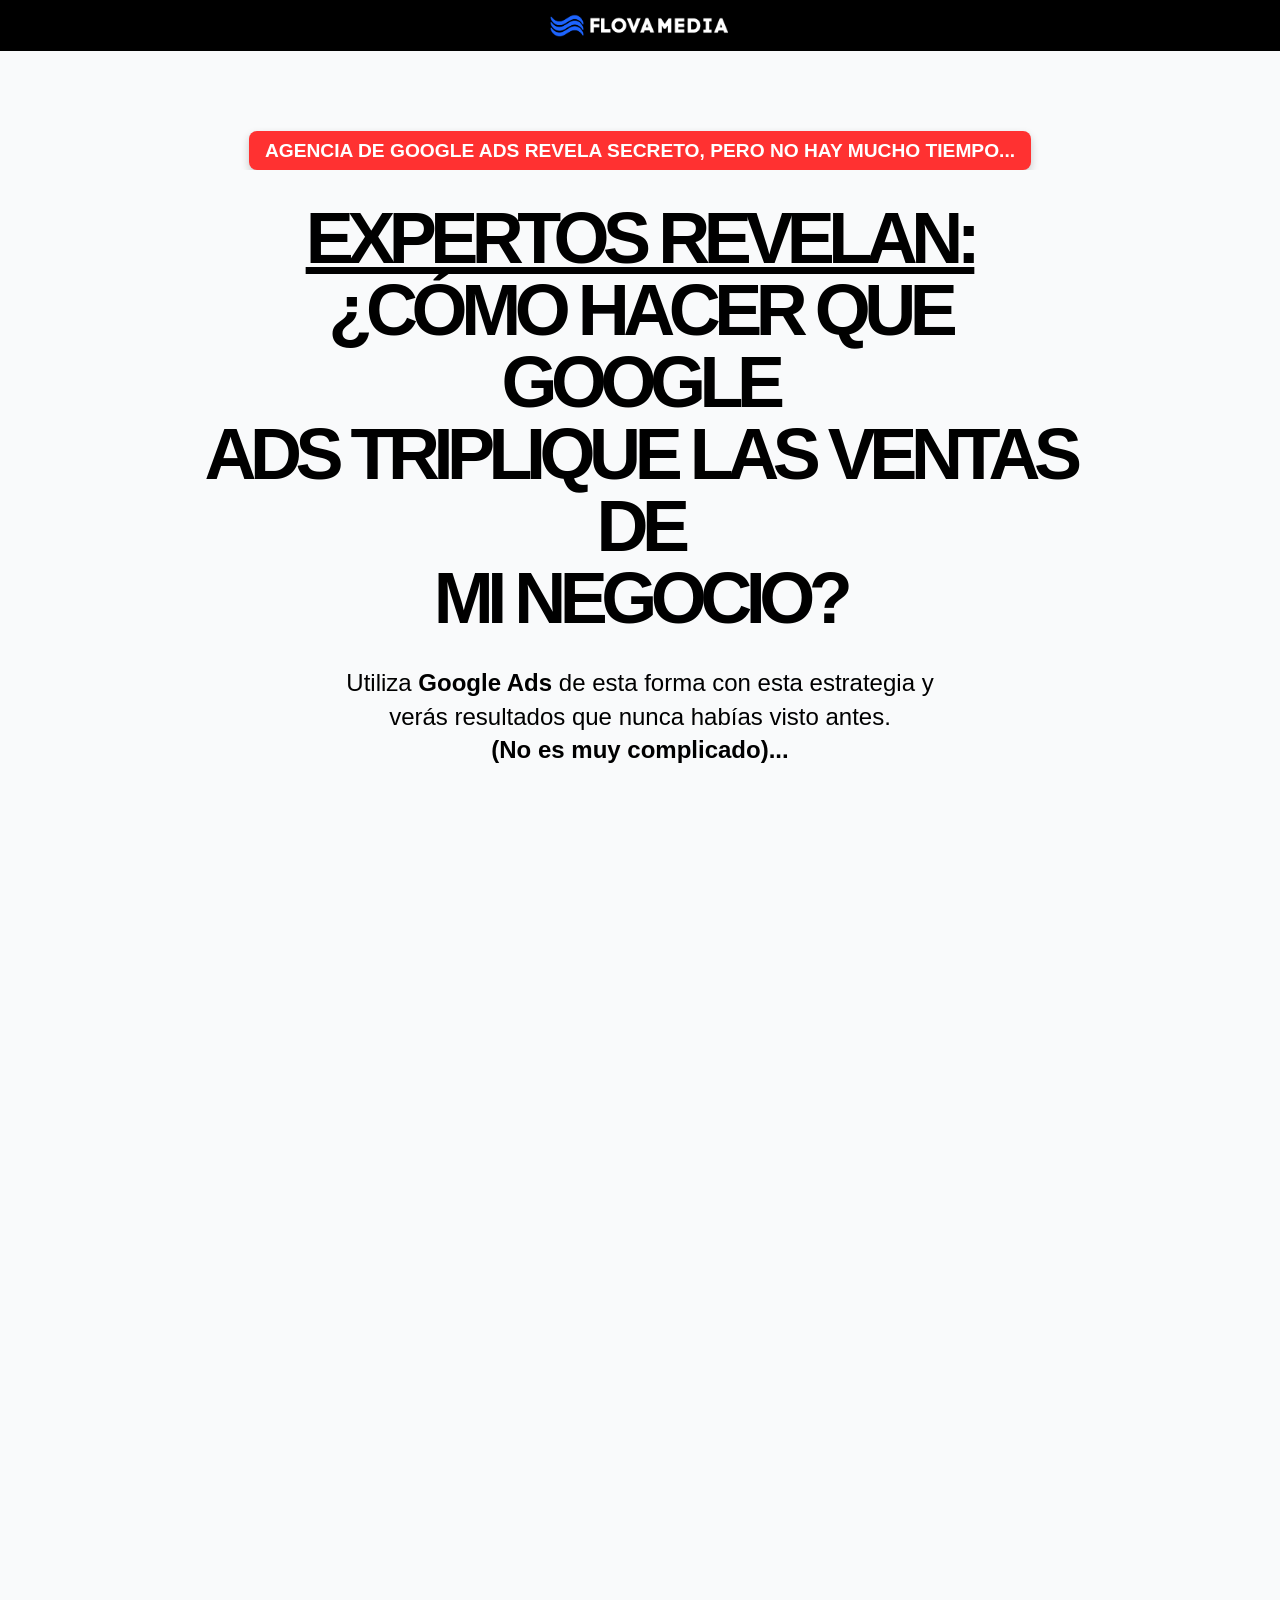
<file: Ebook-googleads.html>
<!DOCTYPE html>
<html lang="es">
<!--
  Normalmente quien abre el código fuente es un programador.
  Si eres dueño de un negocio y llegaste hasta aquí, ya entendiste algo:
  un buen sitio no solo se ve bien, está construido para vender.
  Hablemos → https://flovamedia.com
-->
<head>
    <!-- Google Tag Manager -->
<script>(function(w,d,s,l,i){w[l]=w[l]||[];w[l].push({'gtm.start':
new Date().getTime(),event:'gtm.js'});var f=d.getElementsByTagName(s)[0],
j=d.createElement(s),dl=l!='dataLayer'?'&l='+l:'';j.async=true;j.src=
'https://www.googletagmanager.com/gtm.js?id='+i+dl;f.parentNode.insertBefore(j,f);
})(window,document,'script','dataLayer','GTM-TKVRW96N');</script>
<!-- End Google Tag Manager -->
    <!-- Google tag (gtag.js) -->
<script async src="https://www.googletagmanager.com/gtag/js?id=G-Y8234Q56HJ"></script>
<script>
  window.dataLayer = window.dataLayer || [];
  function gtag(){dataLayer.push(arguments);}
  gtag('js', new Date());

  gtag('config', 'G-Y8234Q56HJ');
</script>
    <meta charset="UTF-8">
    <meta name="viewport" content="width=device-width, initial-scale=1.0">
    <title>Guía Gratis de Google Ads | Triplica Las Ventas de tu Negocio</title>
    <meta name="description" content="Esta guía revela los secretos para hacer que Google trabaje para ti. Sin tarjeta de crédito. Sin compromisos. ✓ Descárgala ahora">
    <link rel="icon" href="/img/1.png" type="image/png">
    <link rel="shortcut icon" href="/img/1.png" type="image/png">
    <link rel="stylesheet" href="/css/SEO-Opt-In.css?v=20260928">
    <link rel="stylesheet" href="https://cdnjs.cloudflare.com/ajax/libs/font-awesome/6.7.2/css/all.min.css">
    <meta name="robots" content="index, follow">
    <link rel="canonical" href="https://flovamedia.com/ebook-google-ads">
    <script type="application/ld+json">
{
  "@context": "https://schema.org",
  "@graph": [
    {
      "@type": "WebPage",
      "@id": "https://flovamedia.com/ebook-google-ads",
      "url": "https://flovamedia.com/ebook-google-ads",
      "name": "Guía gratis de Google Ads",
      "description": "Esta guía revela los secretos para hacer que Google trabaje para ti. Sin tarjeta de crédito. Sin compromisos. ✓ Descárgala ahora",
      "inLanguage": "es-MX",
      "isPartOf": {
        "@type": "WebSite",
        "@id": "https://flovamedia.com/#sitio",
        "url": "https://flovamedia.com/",
        "name": "Flova Media"
      },
      "mainEntity": {
        "@type": "Book",
        "name": "Guía gratis de Google Ads",
        "about": "Google Ads",
        "bookFormat": "https://schema.org/EBook",
        "inLanguage": "es-MX",
        "isAccessibleForFree": true,
        "author": {
          "@type": "Organization",
          "name": "Flova Media",
          "url": "https://flovamedia.com/"
        },
        "publisher": {
          "@id": "https://flovamedia.com/#organizacion"
        }
      },
      "publisher": {
        "@id": "https://flovamedia.com/#organizacion"
      }
    },
    {
      "@type": "BreadcrumbList",
      "itemListElement": [
        {
          "@type": "ListItem",
          "position": 1,
          "name": "Inicio",
          "item": "https://flovamedia.com/"
        },
        {
          "@type": "ListItem",
          "position": 2,
          "name": "Guía gratis de Google Ads",
          "item": "https://flovamedia.com/ebook-google-ads"
        }
      ]
    }
  ]
}
    </script>
</head>

<body>
    <!-- Google Tag Manager (noscript) -->
<noscript><iframe src="https://www.googletagmanager.com/ns.html?id=GTM-TKVRW96N"
height="0" width="0" style="display:none;visibility:hidden"></iframe></noscript>
<!-- End Google Tag Manager (noscript) -->
    <header class="barraNegra">
        <div class="contenedorNav">
            <nav class="navegador">
                <div class="navCentro">
                    <a href="/" class="logoFlova">
                        <img src="/img/logob.png" alt="Logo FLOVA">
                    </a>
                </div>
            </nav>
        </div>
    </header>

    <section id="aviso">
        <div class="botonAviso">
            <strong>AGENCIA DE GOOGLE ADS REVELA <span class="br-responsive">SECRETO, PERO NO HAY MUCHO TIEMPO</span>...
            </strong>
        </div>
    </section>

    <section id="flova">
        <div class="contenedorTitulo">
            <h1><u>EXPERTOS REVELAN:</u><br>
                ¿CÓMO HACER QUE GOOGLE<br>
                ADS TRIPLIQUE LAS VENTAS DE<br>
                MI NEGOCIO?</h1><br>
            <p>Utiliza <b>Google Ads</b> de esta forma con esta estrategia y<br>
                verás resultados que nunca habías visto antes.<br>
                <b>(No es muy complicado)...</b>
            </p><span class="br-responsive"><br><br></span>
        </div>
    </section>

    <main>

        <section class="contenedorManual">
            <img src="/img/ads/flovaManual.png" 
            alt="agencia de performance marketing, mejores agencias google ads, servicios de publicidad en buscadores, gestión de pauta digital, agencia orientada a roi">
        </section>

        <section id="agenda">
            <div class="botonAgenda">
                <button id="show-popup-button" onclick="showPopup()">
                    <strong>¡MÁNDAME MI GUÍA GRATIS YA!
                    </strong>
                </button>
            </div>
            <p>Obtén gratis lo que muchos pagan miles por ver</p>
        </section>

        <section class="queridoOptIn">
            <div class="contenedorOptIn">
                <p>Uno de los errores más comunes con Google Ads
                    que hay allá afuera.
                </p>
                <p>Es de que <ins><b>te intentan vender DESDE EL ANUNCIO.</b></ins></p>
                <p>Te intentan vender sin tu saber quienes son...</p>
                <p><ins>Es como pedirle matrimonio a la primera persona que ves.</ins></p>
                <p>Probablemente saldrás con una mano marcada en el cachete...</p>
                <p>La cosa es: <b>¿Cuándo has podido comprar desde el anuncio?</b></p>
                <p>Hasta ahora esto es imposible y aún así hay personas que se les ocurre hacer esto.</p>
                <p><u>Recuerda:</u></p>

                <div class="contenedor-alerta">
                    <div class="columna-punto">
                        <span class="pulsing-dot"></span>
                    </div>

                    <div class="columna-texto">
                        <p><b>TUS ANUNCIOS SON PARA CAPTAR LA ATENCIÓN, NO PARA VENDER.</b></p>
                    </div>
                </div>

                <p>Deben de ser lo más interesantes posibles.</p>
                <p>Que fuercen a tu prospecto a dar clic.</p>
                <p>Porque <u>déjanos recordarte que tus clientes están buscando desde su celular...</u></p>
                <p>Dónde tienen <b>Tiktok, Instagram, Youtube y Facebook. Tooodo al mismo tiempo.</b></p>
            </div>
        </section>

        <section id="flova">
            <div class="contenedorTitulo">
                <h2 class="h1-visual">ESTAS SON <u>ALGUNAS</u> DE LAS<br class="nooo">
                    COSAS QUE VERÁS EN ESTA<br>
                    GUÍA GRATIS</h2><br>
            </div>
        </section>

        <section class="queridoOptIn">
            <div class="contenedorOptIn">
                <p>Mira, esto que vas a ver es una fracción de lo que viene
                    en la <b>GUÍA GRATIS...</b></p>
                <p>Pero <b>apúrate</b> porque esta página <b>dejará de
                        existir</b>
                    en:</p>
            </div>
        </section>

        <section class="contador">
            <div class="contador" id="contador"><strong>23:59:59</strong></div>
        </section>

        <section class="contenedorManual">
            <img src="/img/ads/flovaManual.png" 
            alt="agencia google ads, experto en sem, publicidad en google, especialistas en ppc, gestión de campañas google">
        </section>

        <section class="queridoOptIn">
            <div class="contenedorOptIn">
                <p>Esta guía te dará las bases para que Google Ads reviente tu negocio de
                    <b>¡CLIENTES!</b>
                </p>
                <p>Estas son <u>algunas de las cosas que
                        descubrirás:</u></p>
                <ul>
                    <li><b>Entenderás</b> por qué es muy importante utilizar <u>cierto tipo de palabras.</u></li>
                    <li><b>Conocerás</b> los <u>diferentes tipos de anuncios</u> que se hacen en Google.</li>
                    <li><b>Verás</b> la forma para <u>utilizar el algoritmo a tu beneficio</u> dejándolo hacer una cosa
                        muy importante.</li>
                    <li><b>Dominarás</b> el <u>Nivel de Calidad</u>, el secreto para aparecer por encima de tu
                        competencia pagandomucho menos que ellos.</li>
                    <li><b>Y mucho más...</b></li>
                </ul>
                <p>Esta guía es tuya <b>sin ningún costo,</b> solo mete tus
                    datos en el botón de abajo y dale en “Mándame
                    mi guía” <b>y listo.
                    </b></p>
                <p></p>
                <p>Te mandaremos un correo con tu guía como un
                    archivo PDF.
                </p>
            </div>
        </section>

        <section id="agenda">
            <div class="botonAgenda">
                <button id="show-popup-button" onclick="showPopup()">
                    <strong>¡MÁNDAME MI GUÍA GRATIS YA!
                    </strong>
                </button>
            </div>
            <p>Obtén gratis lo que muchos pagan miles por ver</p>
        </section>

        <section class="queridoOptIn">
            <div class="contenedorOptIn">
                <p>Muchos negocios pierden dinero en Google Ads
                    porque intentan vender desde el anuncio en lugar
                    de captar la atención.</p>
                <p>Esto genera <b>costos por clic elevados</b> y un <b>ROAS inexistente.</b></p>
                <p>La clave para escalar <b>es la relevancia:</b> darle al usuario exactamente lo que busca.</p>
            </div>
        </section>

        <section class="contador2">
            <div class="contador2" id="contador2"><strong>23:59:59</strong></div>
        </section>

        <section id="flova">
            <div class="contenedorTitulo">
                <h2 class="h1-visual">DESCARGA TU <u>GUÍA GRATIS</u>
                    ANTES DE QUE SEA MUY
                    TARDE ¡CORRE!</h2><br>
            </div>
        </section>

        <section class="queridoOptIn">
            <div class="contenedorOptIn">
                <p>Utiliza <b>Google Ads</b> de esta forma con esta estrategia
                    y verás resultados que nunca habías visto antes. <br>
                    <b>(No es muy complicado)...</b>
                </p>
            </div>
        </section>

        <section class="contenedorManual">
            <img src="/img/ads/flovaManual.png"
             alt="marketing en buscadores, publicidad de pago por clic, retorno de inversión publicitaria, campañas de búsqueda, anuncios en google">
        </section>

        <section id="agenda">
            <div class="botonAgenda">
                <button id="show-popup-button" onclick="showPopup()">
                    <strong>¡MÁNDAME MI GUÍA GRATIS YA!
                    </strong>
                </button>
            </div>
            <p>Obtén gratis lo que muchos pagan miles por ver</p>
        </section>
        <br><br>

    </main>

    <footer class="cierrePagina">
        <div class="footer-bottom">
            <p>Copyright © 2026 Flova Media Todos los derechos
                reservados.<br>
                <a href="/terminos-de-uso">Condiciones de uso</a> | <a href="/politicas-de-privacidad">Política
                    de
                    privacidad</a>
            </p>
        </div>
    </footer>

    <div id="popup-overlay" class="popup-overlay"></div>
    <div id="popup-modal" class="popup-modal">

        <button id="popup-close" class="popup-close" onclick="closePopup()">&times;</button>

        <h2><span class="pulsing-dot"></span>DESCARGA TU GUÍA GRATIS<br> ANTES DE QUE SEA MUY<br> TARDE ¡CORRE!</h2>

        <p>Esta guía <strong>GRATUITA</strong> revela los secretos para convertir "mirones" en clientes que te ruegan y
            triplicar tus ventas sin gastar un centavo extra en publicidad.</p>

        <form id="popup-form">
            <div class="form-group">
                <input type="text" id="popup-nombre" name="nombre" placeholder="Nombre*" required>
            </div>
            <div class="form-group">
                <input type="email" id="popup-correo" name="correo" placeholder="Correo*" required>
            </div>
            <button type="submit" class="popup-submit">¡MÁNDAME MI GUÍA GRATIS YA!</button>
        </form>
    </div>
    <script src="/js/opt-in.js"></script>
</body>

</html>
</file>
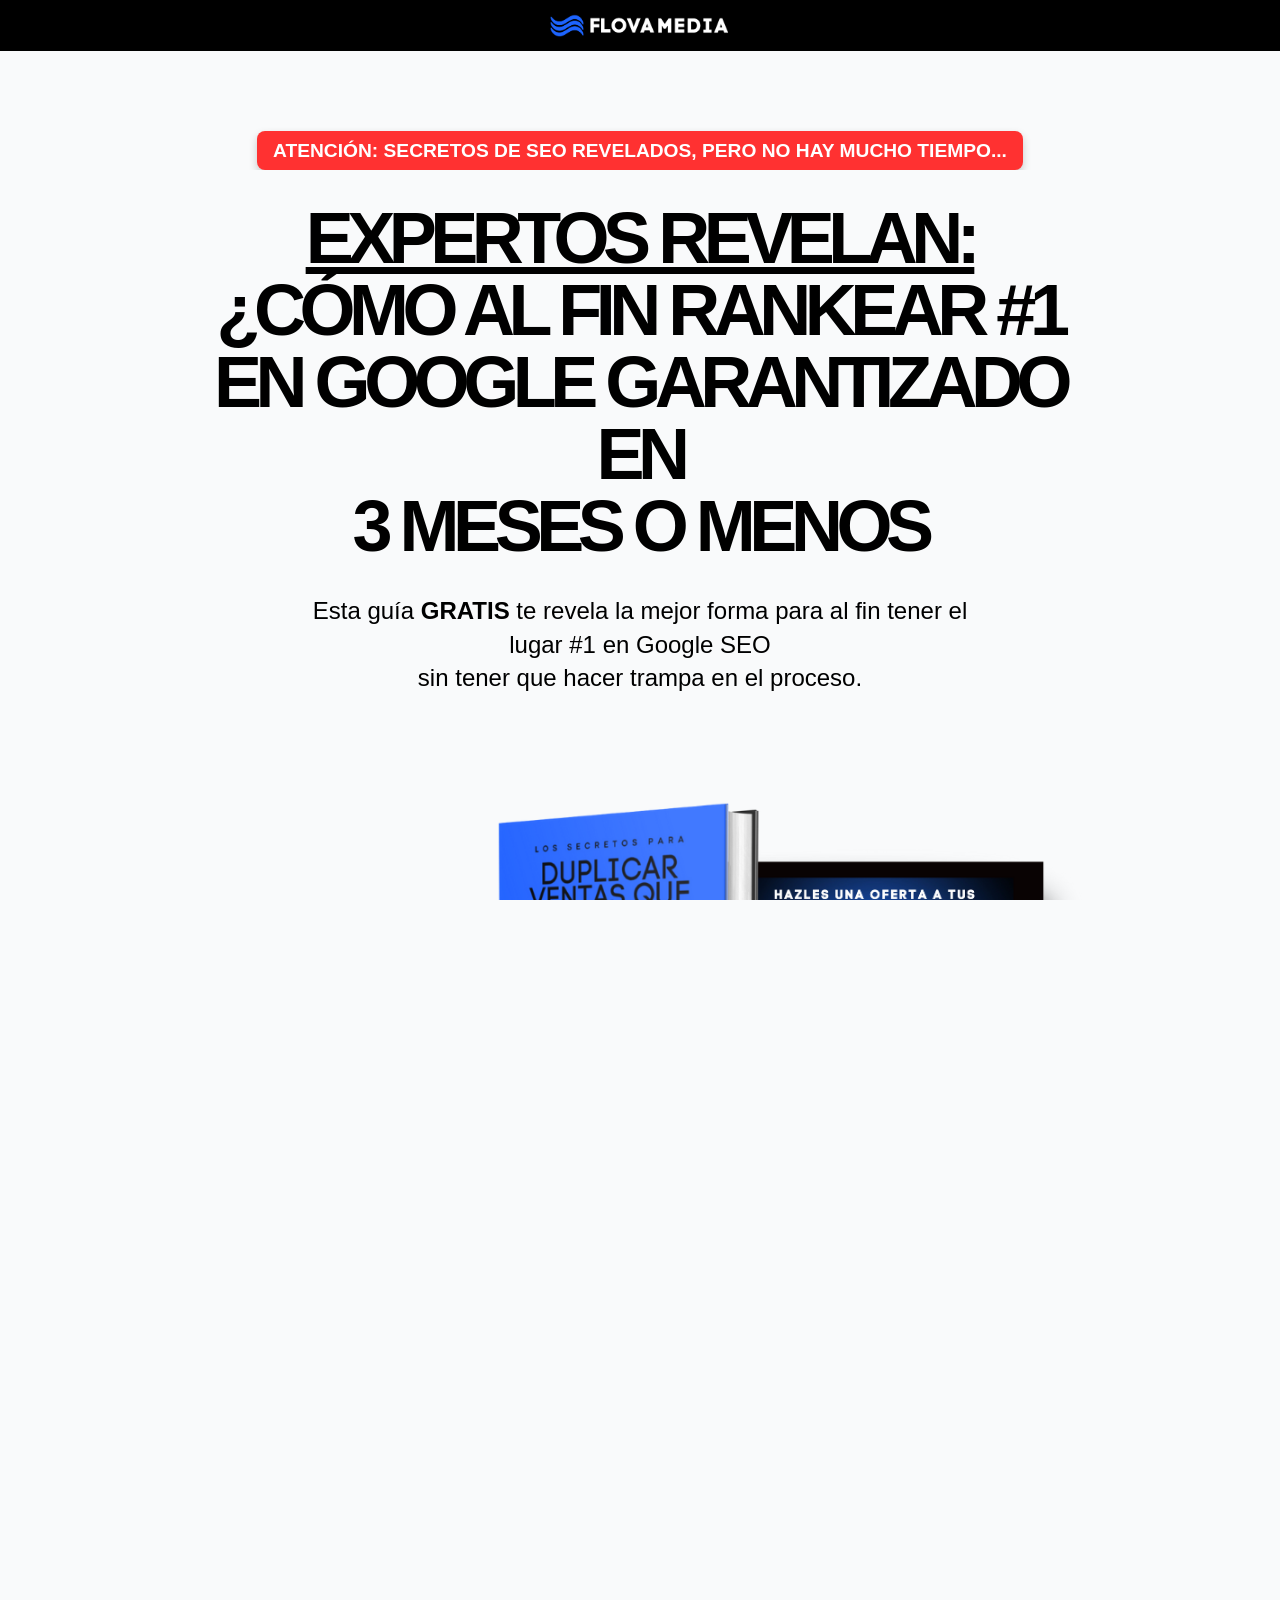
<file: Ebook-seo.html>
<!DOCTYPE html>
<html lang="es">
    <!--
  Normalmente quien abre el código fuente es un programador.
  Si eres dueño de un negocio y llegaste hasta aquí, ya entendiste algo:
  un buen sitio no solo se ve bien, está construido para vender.
  Hablemos → https://flovamedia.com
-->
    <head>
    <!-- Google Tag Manager -->
<script>(function(w,d,s,l,i){w[l]=w[l]||[];w[l].push({'gtm.start':
new Date().getTime(),event:'gtm.js'});var f=d.getElementsByTagName(s)[0],
j=d.createElement(s),dl=l!='dataLayer'?'&l='+l:'';j.async=true;j.src=
'https://www.googletagmanager.com/gtm.js?id='+i+dl;f.parentNode.insertBefore(j,f);
})(window,document,'script','dataLayer','GTM-TKVRW96N');</script>
<!-- End Google Tag Manager -->
    <!-- Google tag (gtag.js) -->
<script async src="https://www.googletagmanager.com/gtag/js?id=G-Y8234Q56HJ"></script>
<script>
  window.dataLayer = window.dataLayer || [];
  function gtag(){dataLayer.push(arguments);}
  gtag('js', new Date());

  gtag('config', 'G-Y8234Q56HJ');
</script>
        <meta charset="UTF-8">
        <meta name="viewport" content="width=device-width, initial-scale=1.0">
        <title>Secretos de SEO | Hacks, Trucos y Más</title>
        <meta name="description"
            content="Estos trucos de SEO van a cambiar totalmente la forma en la que piensas sobre SEO este 2026 y va a cambiar totalmente tus rankings actuales.">
        <link rel="icon" href="/img/1.png" type="image/png">
        <link rel="shortcut icon" href="/img/1.png" type="image/png">
        <link rel="stylesheet" href="/css/SEO-Opt-In.css?v=20260928">
        <link rel="stylesheet"
            href="https://cdnjs.cloudflare.com/ajax/libs/font-awesome/6.7.2/css/all.min.css">
        <meta name="robots" content="index, follow">
        <link rel="canonical" href="https://flovamedia.com/ebook-seo">
        <script type="application/ld+json">
{
  "@context": "https://schema.org",
  "@graph": [
    {
      "@type": "WebPage",
      "@id": "https://flovamedia.com/ebook-seo",
      "url": "https://flovamedia.com/ebook-seo",
      "name": "Guía gratis de SEO",
      "description": "Estos trucos de SEO van a cambiar totalmente la forma en la que piensas sobre SEO este 2026 y va a cambiar totalmente tus rankings actuales.",
      "inLanguage": "es-MX",
      "isPartOf": {
        "@type": "WebSite",
        "@id": "https://flovamedia.com/#sitio",
        "url": "https://flovamedia.com/",
        "name": "Flova Media"
      },
      "mainEntity": {
        "@type": "Book",
        "name": "Guía gratis de SEO",
        "about": "SEO",
        "bookFormat": "https://schema.org/EBook",
        "inLanguage": "es-MX",
        "isAccessibleForFree": true,
        "author": {
          "@type": "Organization",
          "name": "Flova Media",
          "url": "https://flovamedia.com/"
        },
        "publisher": {
          "@id": "https://flovamedia.com/#organizacion"
        }
      },
      "publisher": {
        "@id": "https://flovamedia.com/#organizacion"
      }
    },
    {
      "@type": "BreadcrumbList",
      "itemListElement": [
        {
          "@type": "ListItem",
          "position": 1,
          "name": "Inicio",
          "item": "https://flovamedia.com/"
        },
        {
          "@type": "ListItem",
          "position": 2,
          "name": "Guía gratis de SEO",
          "item": "https://flovamedia.com/ebook-seo"
        }
      ]
    }
  ]
}
    </script>
</head>

    <body>
    <!-- Google Tag Manager (noscript) -->
<noscript><iframe src="https://www.googletagmanager.com/ns.html?id=GTM-TKVRW96N"
height="0" width="0" style="display:none;visibility:hidden"></iframe></noscript>
<!-- End Google Tag Manager (noscript) -->
        <header class="barraNegra">
            <div class="contenedorNav">
                <nav class="navegador">
                    <div class="navCentro">
                        <a href="/" class="logoFlova">
                            <img src="/img/logob.png" alt="Logo FLOVA">
                        </a>
                    </div>
                </nav>
            </div>
        </header>

        <section id="aviso">
            <div class="botonAviso">
                <strong>ATENCIÓN: SECRETOS DE SEO REVELADOS<span class="br-responsive">, PERO NO HAY MUCHO
                    TIEMPO</span>...
                </strong>
            </div>
        </section>

        <section id="flova">
            <div class="contenedorTitulo">
                <h1><u>EXPERTOS REVELAN:</u><br>
                    ¿CÓMO AL FIN RANKEAR #1 <br> EN
                    GOOGLE GARANTIZADO EN <br>
                    3 MESES O MENOS</h1><br>
                <p>Esta guía <b>GRATIS</b> te revela la mejor forma para al fin
                    tener el lugar #1 en Google SEO <br> sin tener que hacer
                    trampa en el proceso.
                </p>
            </div>
        </section>

        <main>
            <section class="contenedorManual">
                <img src="/img/ads/flovaManual.png" 
                alt="posicionamiento web, SEO para negocios, agencia SEO, crecimiento orgánico Google, visibilidad en buscadores">
            </section>

            <section id="agenda">
                <div class="botonAgenda">
                    <button id="show-popup-button" onclick="showPopup()">
                        <strong>¡MÁNDAME MI GUÍA GRATIS YA!
                        </strong>
                    </button>
                </div>
                <p>Obtén gratis lo que muchos pagan miles por ver</p>
            </section>

            <section class="queridoOptIn">
                <div class="contenedorOptIn">
                    <p>Muchos afirman que SEO ya paso de moda o que ya
                        no sirve.
                    </p>
                    <p><ins>Según algunos medios...</ins></p>
                    <p><b>Google SEO ya murió 7 veces...</b></p>
                    <p>Si comparamos los tráficos de publicidad pagada de
                        Facebook e Instagram.
                    </p>
                    <p>El tráfico con más tasa de conversión.</p>
                    <p>Y el que más vale la pena explotar...</p>
                    <p>Es el de Google.</p>
                    <p><b>Google SEO</b> siempre estará presente y
                        evolucionando.
                    </p>
                    <p>Muchos se centran en posicionamiento web, en las
                        palabras que utilizan, en cómo se ve tal cosa,
                        etc...</p>
                    <p>Puro show.</p>
                    <p>Pero nadie se centra en la <b><ins>optimización de la tasa
                            de conversión (CRO)</ins></b> para que tengas...
                    </p>
                    <p><b><ins>¡CLIENTES!</ins></b></p>
                    <p><b>No es posible llevar rankings o palabras al banco
                            o ¿si?</b></p>
                    <p>Lo único que importa aquí es si ese tráfico o ese
                        posicionamiento te está generando ingresos o no.
                    </p>
                </div>
            </section>

            <section id="flova">
                <div class="contenedorTitulo">
                    <h2 class="h1-visual">ESTAS SON <u>ALGUNAS</u> DE LAS
                        COSAS QUE VERÁS EN ESTA <br>
                        GUÍA GRATIS</h2><br>
                </div>
            </section>

            <section class="queridoOptIn">
                <div class="contenedorOptIn">
                    <p>Mira, esto que vas a ver es una fracción de lo que viene
                        en la <b>GUÍA GRATIS...</b></p>
                    <p>Pero <b>apúrate</b> porque esta página <b>dejará de
                            existir</b>
                        en:</p>
                </div>
            </section>

            <section class="contador">
                <div class="contador"
                    id="contador"><strong>23:59:59</strong></div>
            </section>

            <section class="contenedorManual">
                <img src="/img/ads/flovaManual.png" 
                alt="captación de clientes SEO, inbound marketing, embudos de tráfico orgánico, conversión web, autoridad de dominio">
            </section>

            <section class="queridoOptIn">
                <div class="contenedorOptIn">
                    <p>Esta guía te dará la fórmula para hacer que tu
                        negocio aparezca en el motor de búsqueda de
                        Google.</p>
                    <p>Estas son algunas de las cosas que
                        descubrirás:</p>
                    <ul>
                        <li><b>Verás</b> por qué es muy importante utilizar
                            <u>cierto
                                tipo de palabras.
                            </u></li>
                        <li><b>Conocerás </b><u>la estructura que tu página
                                necesita</u>
                            para que Google te ponga en los primeros
                            lugares.
                        </li>
                        <li><b>Entenderás </b>cómo <u>ganar la confianza de
                                Google</u> publicando contenido que resuelva las
                            dudas
                            reales de tus clientes.
                        </li>
                        <li><b>Descubrirás </b>los <u>Errores Mortales</u> que
                            hacen que
                            Google ignore tu página y te oculte de tus
                            clientes.
                        </li>
                        <li><b>Y mucho más...
                            </b></li>
                    </ul>
                    <p>Esta guía es tuya <b>sin ningún costo,</b> solo mete tus
                        datos en el botón de abajo y dale en “Mándame
                        mi guía” <b>y listo.
                        </b></p>
                    <p></p>
                    <p>Te mandaremos un correo con tu guía como un
                        archivo PDF.
                    </p>
                </div>
            </section>

            <section id="agenda">
                <div class="botonAgenda">
                    <button id="show-popup-button" onclick="showPopup()">
                        <strong>¡MÁNDAME MI GUÍA GRATIS YA!
                        </strong>
                    </button>
                </div>
                <p>Obtén gratis lo que muchos pagan miles por ver</p>
            </section>

            <section class="queridoOptIn">
                <div class="contenedorOptIn">
                    <p>¿Inviertes en anuncios pero tu sitio web no
                        aparece en las búsquedas?</p>
                    <p><b>El tráfico pagado (SEM) es una trampa de
                            costos que no deja de subir.
                        </b></p>
                    <p>Te revelamos cómo el <b>posicionamiento web</b> en
                        Google no es estático; requiere una estrategia de
                        posicionamiento web que se adapte a los
                        algoritmos.</b>
                    </p>
                    <p>Mientras <b>otros pierden</b> dinero en anuncios, tú
                        construyes autoridad de dominio.
                        </p>
                </div>
            </section>

            <section class="contador2">
                <div class="contador2"
                    id="contador2"><strong>23:59:59</strong></div>
            </section>

            <section id="flova">
                <div class="contenedorTitulo">
                    <h2 class="h1-visual">DESCARGA TU <u>GUÍA GRATIS</u><br>
                        ANTES DE QUE SEA <br>MUY
                        TARDE ¡CORRE!</h2><br>
                </div>
            </section>

            <section class="queridoOptIn">
                <div class="contenedorOptIn">
                    <center><p>Esta guía <b>GRATIS</b> revela la mejor forma para al
                        fin tener el lugar <br class="uno"><b>#1 en Google SEO</b>
                        sin tener que <br> hacer trampa en el proceso.
                    </p></center>
                </div>
            </section>

            <section class="contenedorManual">
                <img src="/img/ads/flovaManual.png" 
                alt="agencia SEO enfocada en ventas, servicios de posicionamiento web, consultoría SEO profesional, mejores agencias SEO, SEO avanzado">
            </section>

            <section id="agenda">
                <div class="botonAgenda">
                    <button id="show-popup-button" onclick="showPopup()">
                        <strong>¡MÁNDAME MI GUÍA GRATIS YA!
                        </strong>
                    </button>
                </div>
                <p>Obtén gratis lo que muchos pagan miles por ver</p>
            </section>
            <br><br>

        </main>

        <footer class="cierrePagina">
            <div class="footer-bottom">
                <p>Copyright © 2026 Flova Media Todos los derechos
                    reservados.<br>
                    <a href="/terminos-de-uso">Condiciones de uso</a> | <a
                        href="/politicas-de-privacidad">Política de
                        privacidad</a></p>
            </div>
        </footer>

        <div id="popup-overlay" class="popup-overlay"></div>
        <div id="popup-modal" class="popup-modal">

            <button id="popup-close" class="popup-close"
                onclick="closePopup()">&times;</button>

            <h2><span class="pulsing-dot"></span>DESCARGA TU GUÍA GRATIS ANTES
                DE QUE SEA MUY TARDE ¡CORRE!</h2>

            <p>Esta guía <strong>GRATUITA</strong> revela los secretos para
                convertir "mirones" en clientes que te ruegan y triplicar tus
                ventas sin gastar un centavo extra en publicidad.</p>

            <form id="popup-form">
                <div class="form-group">
                    <input type="text" id="popup-nombre" name="nombre"
                        placeholder="Nombre*" required>
                </div>
                <div class="form-group">
                    <input type="email" id="popup-correo" name="correo"
                        placeholder="Correo*" required>
                </div>
                <button type="submit" class="popup-submit">¡MÁNDAME MI GUÍA
                    GRATIS YA!</button>
            </form>
        </div>
        <script src="/js/SEO-Opt-In.js"></script>
    </body>
</html>
</file>
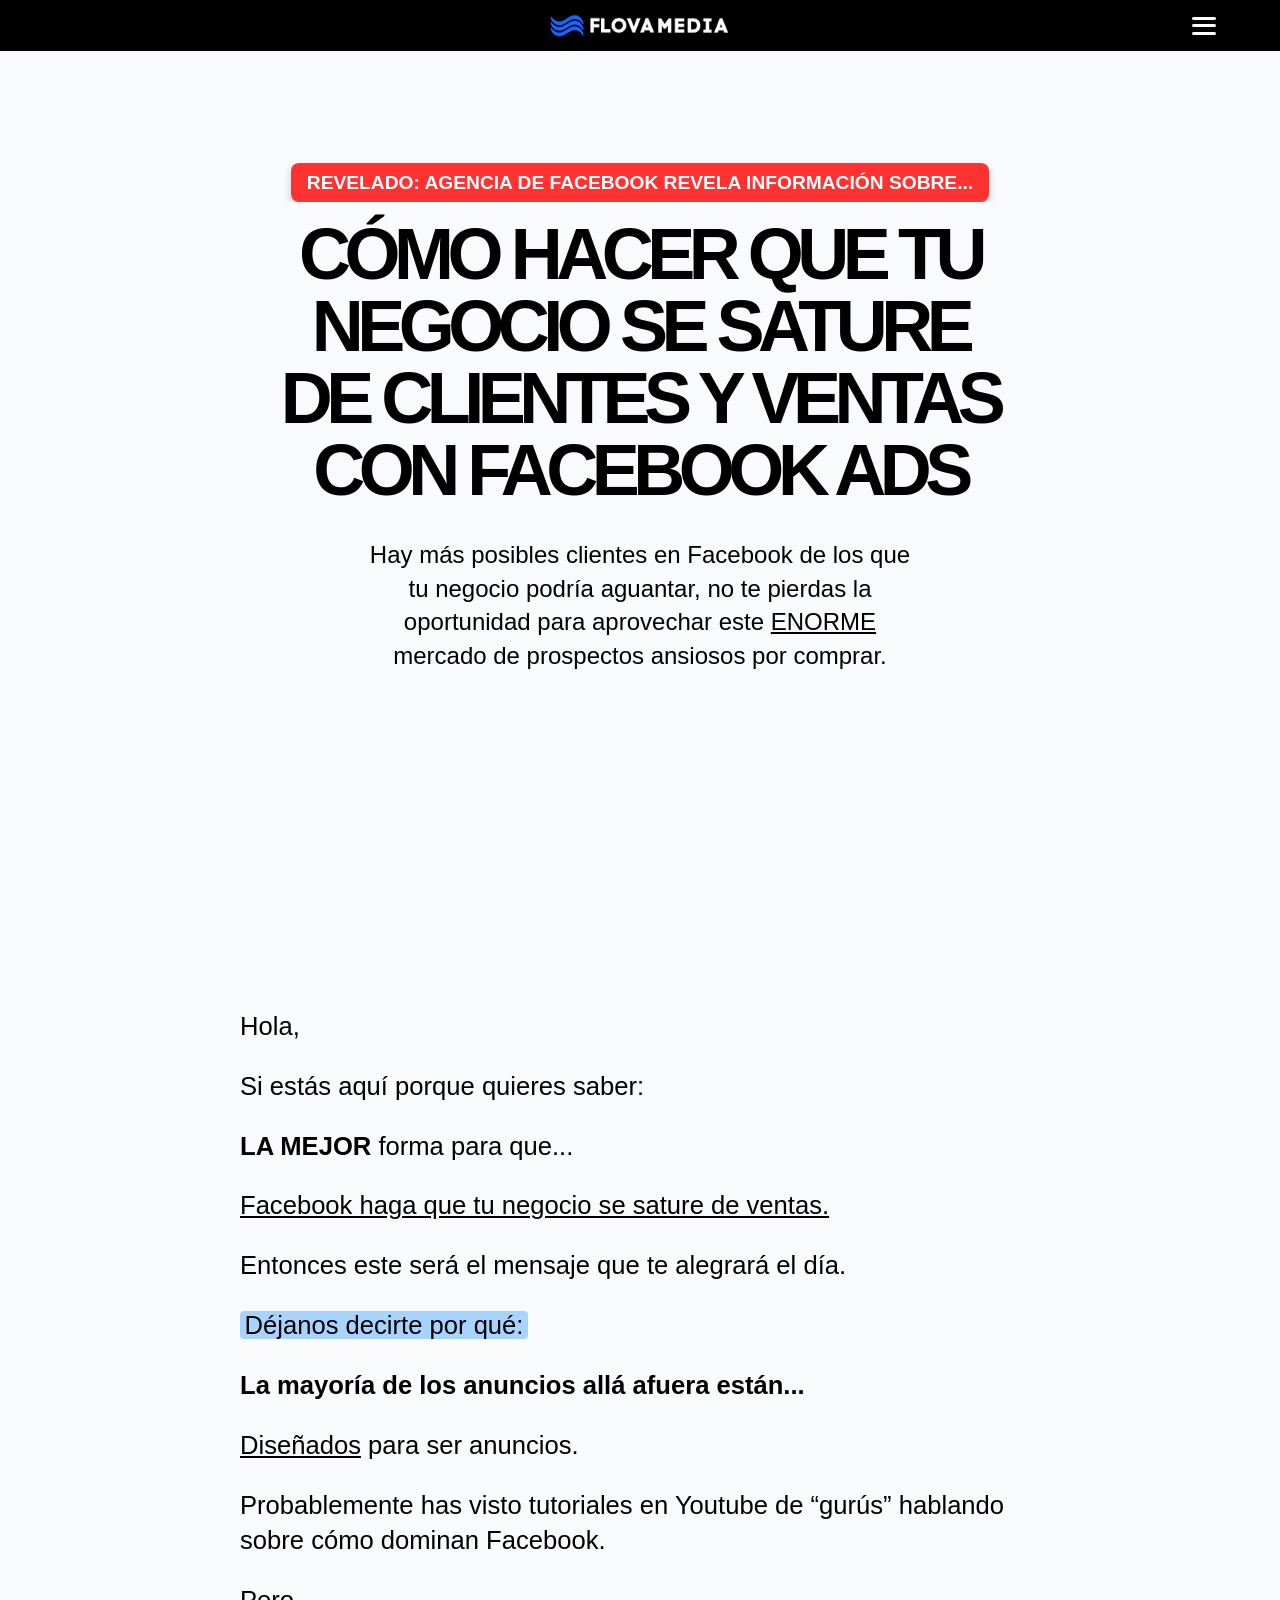
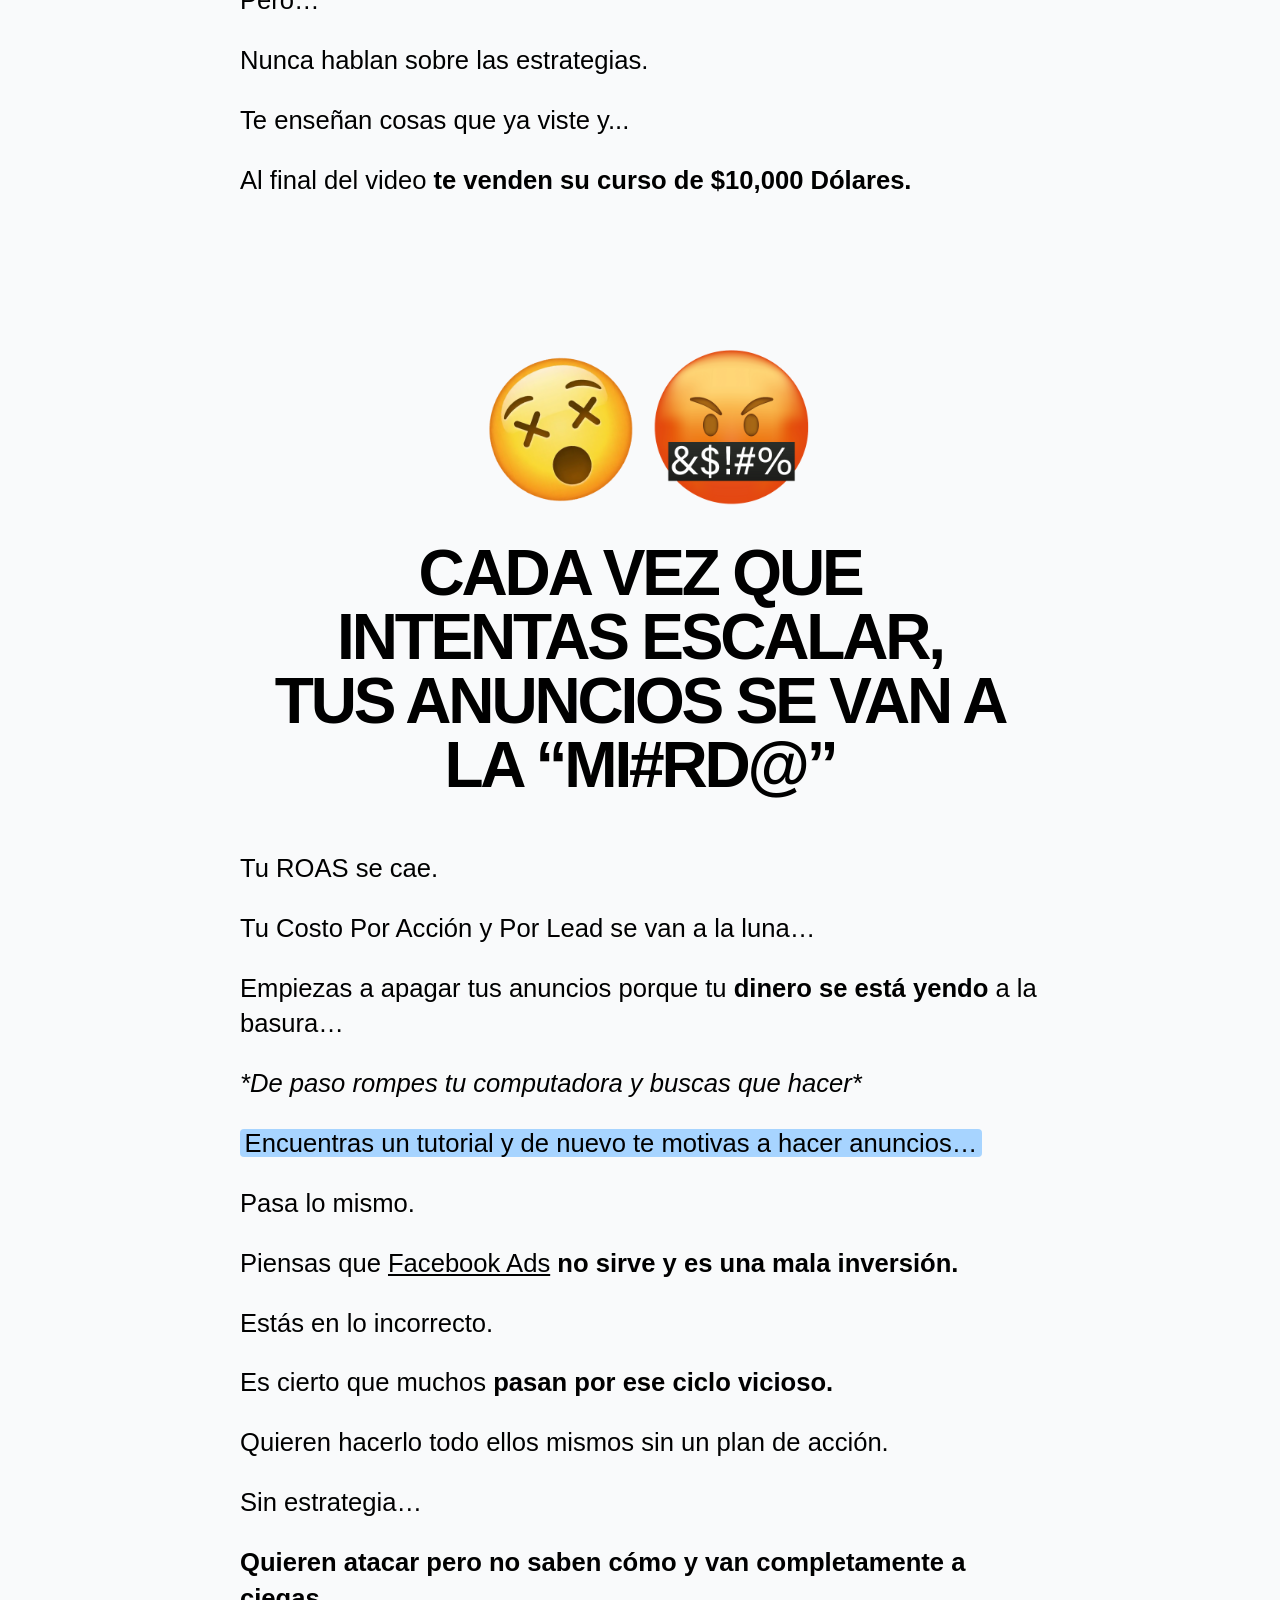
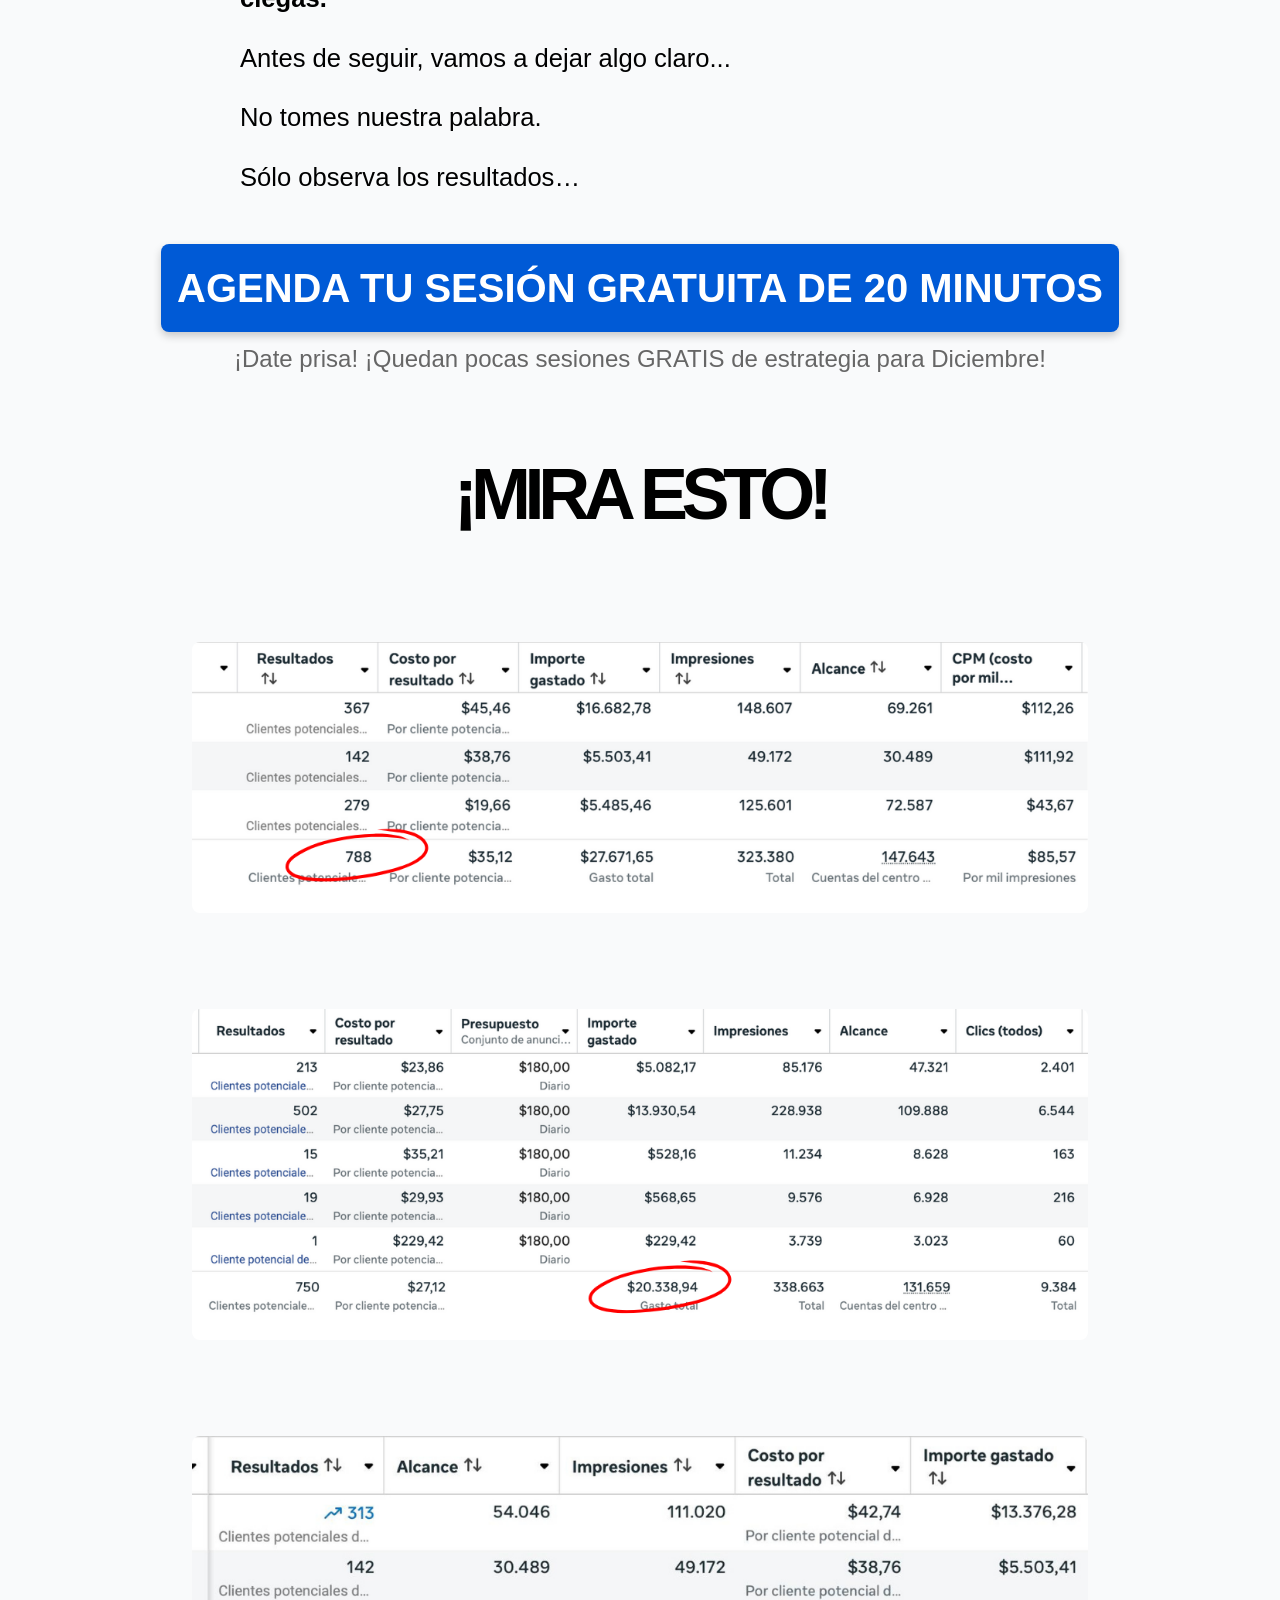
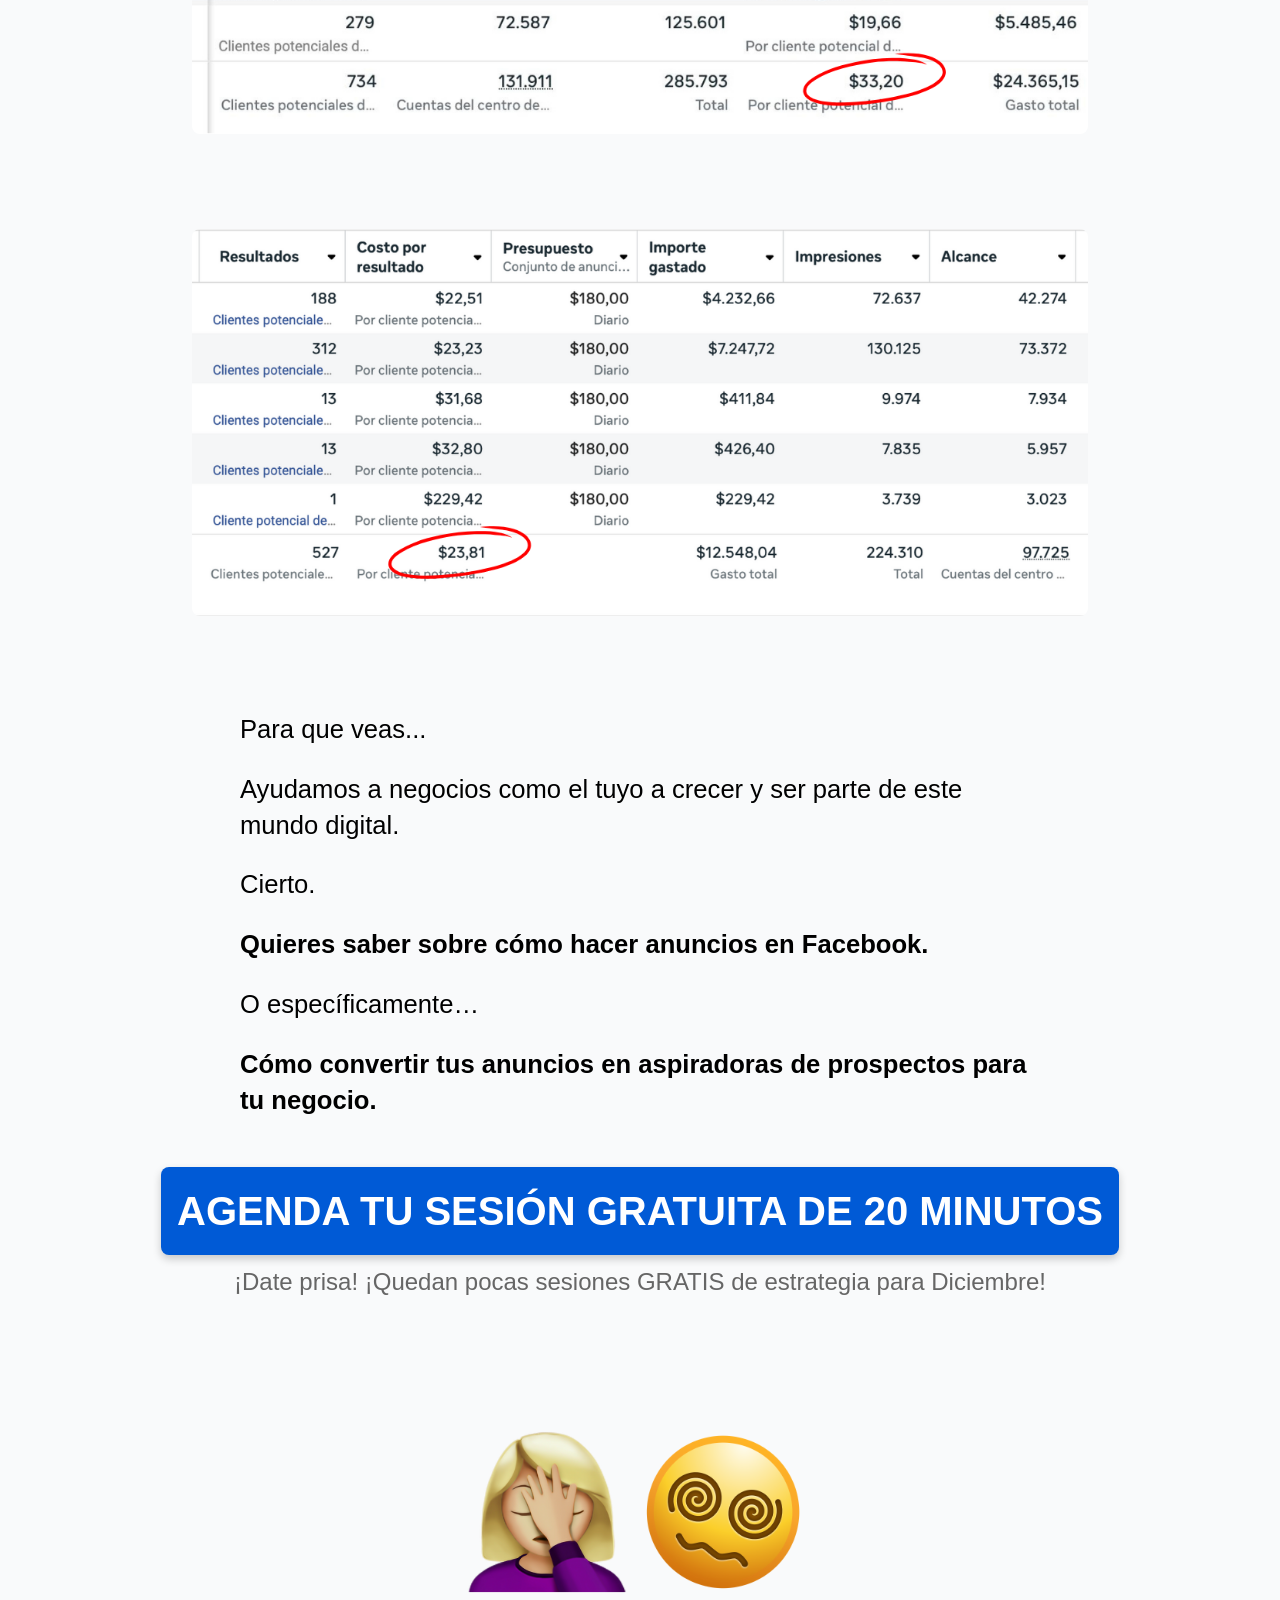
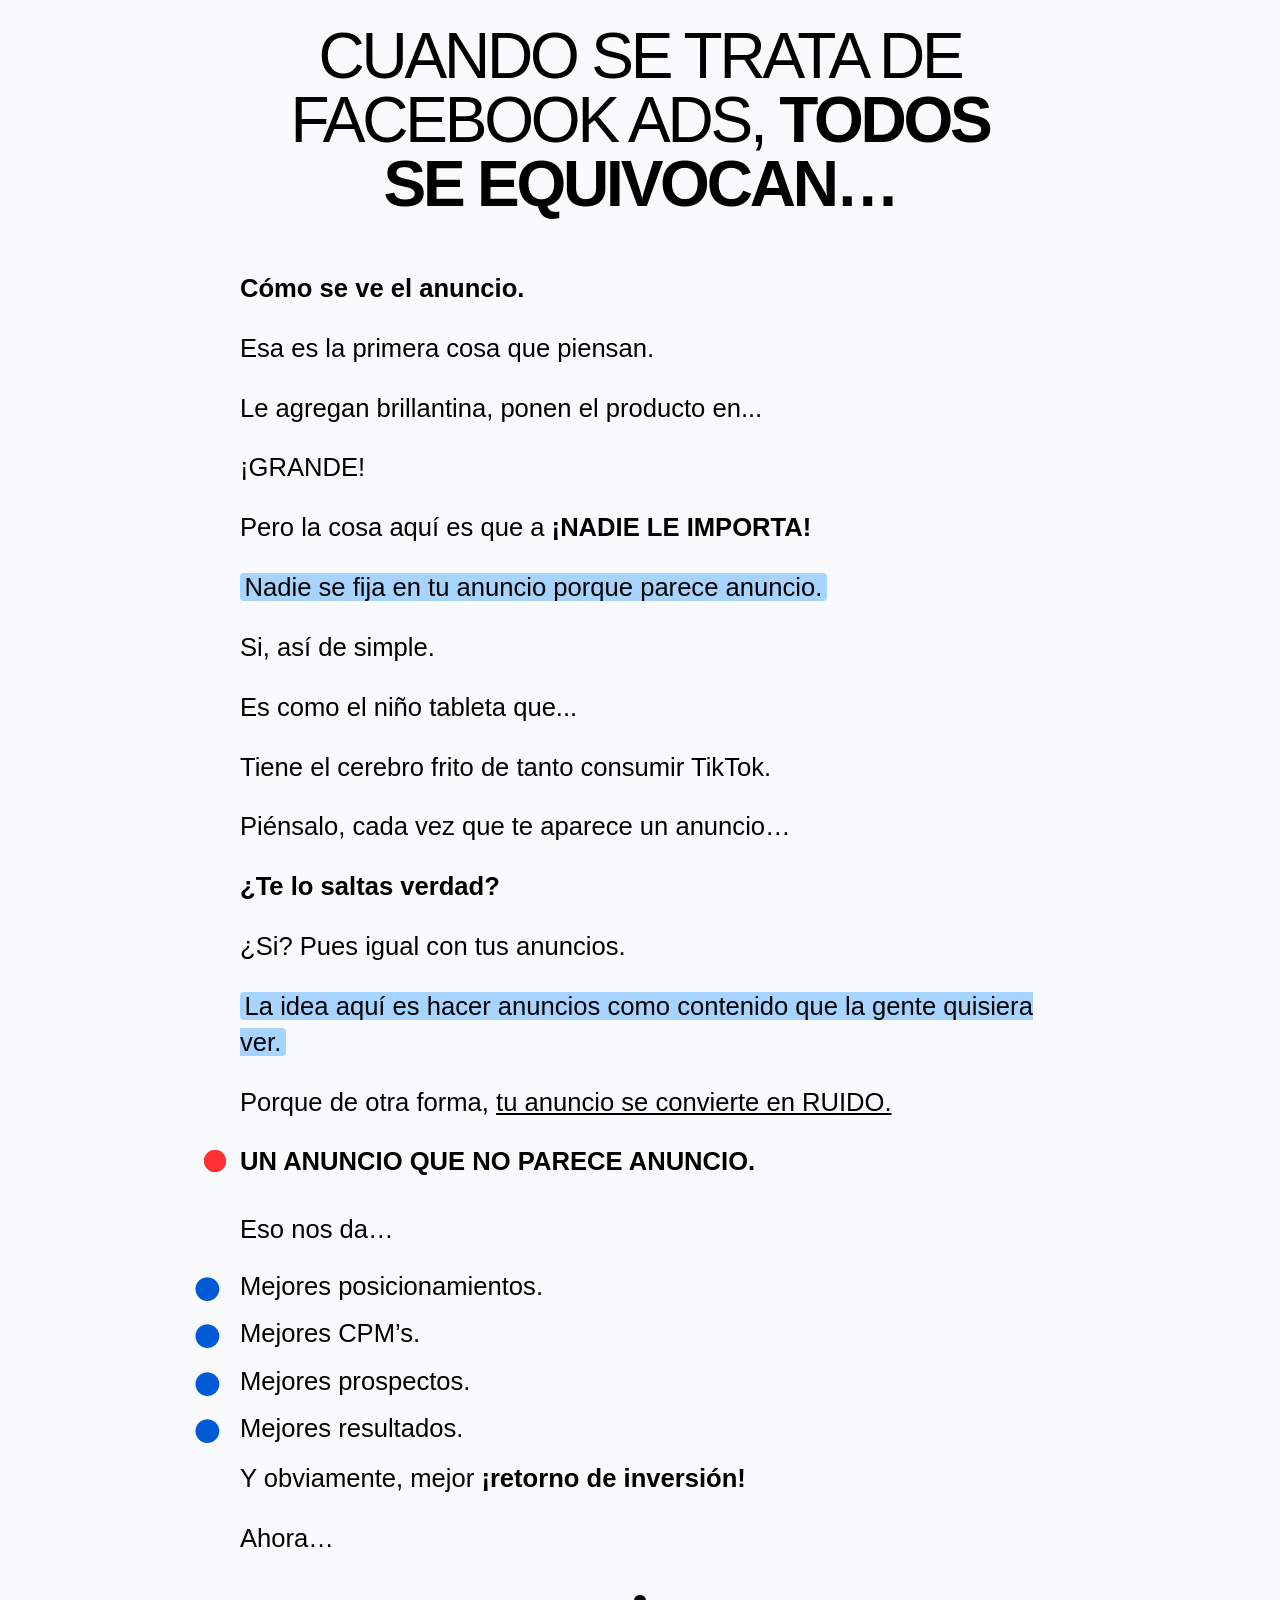
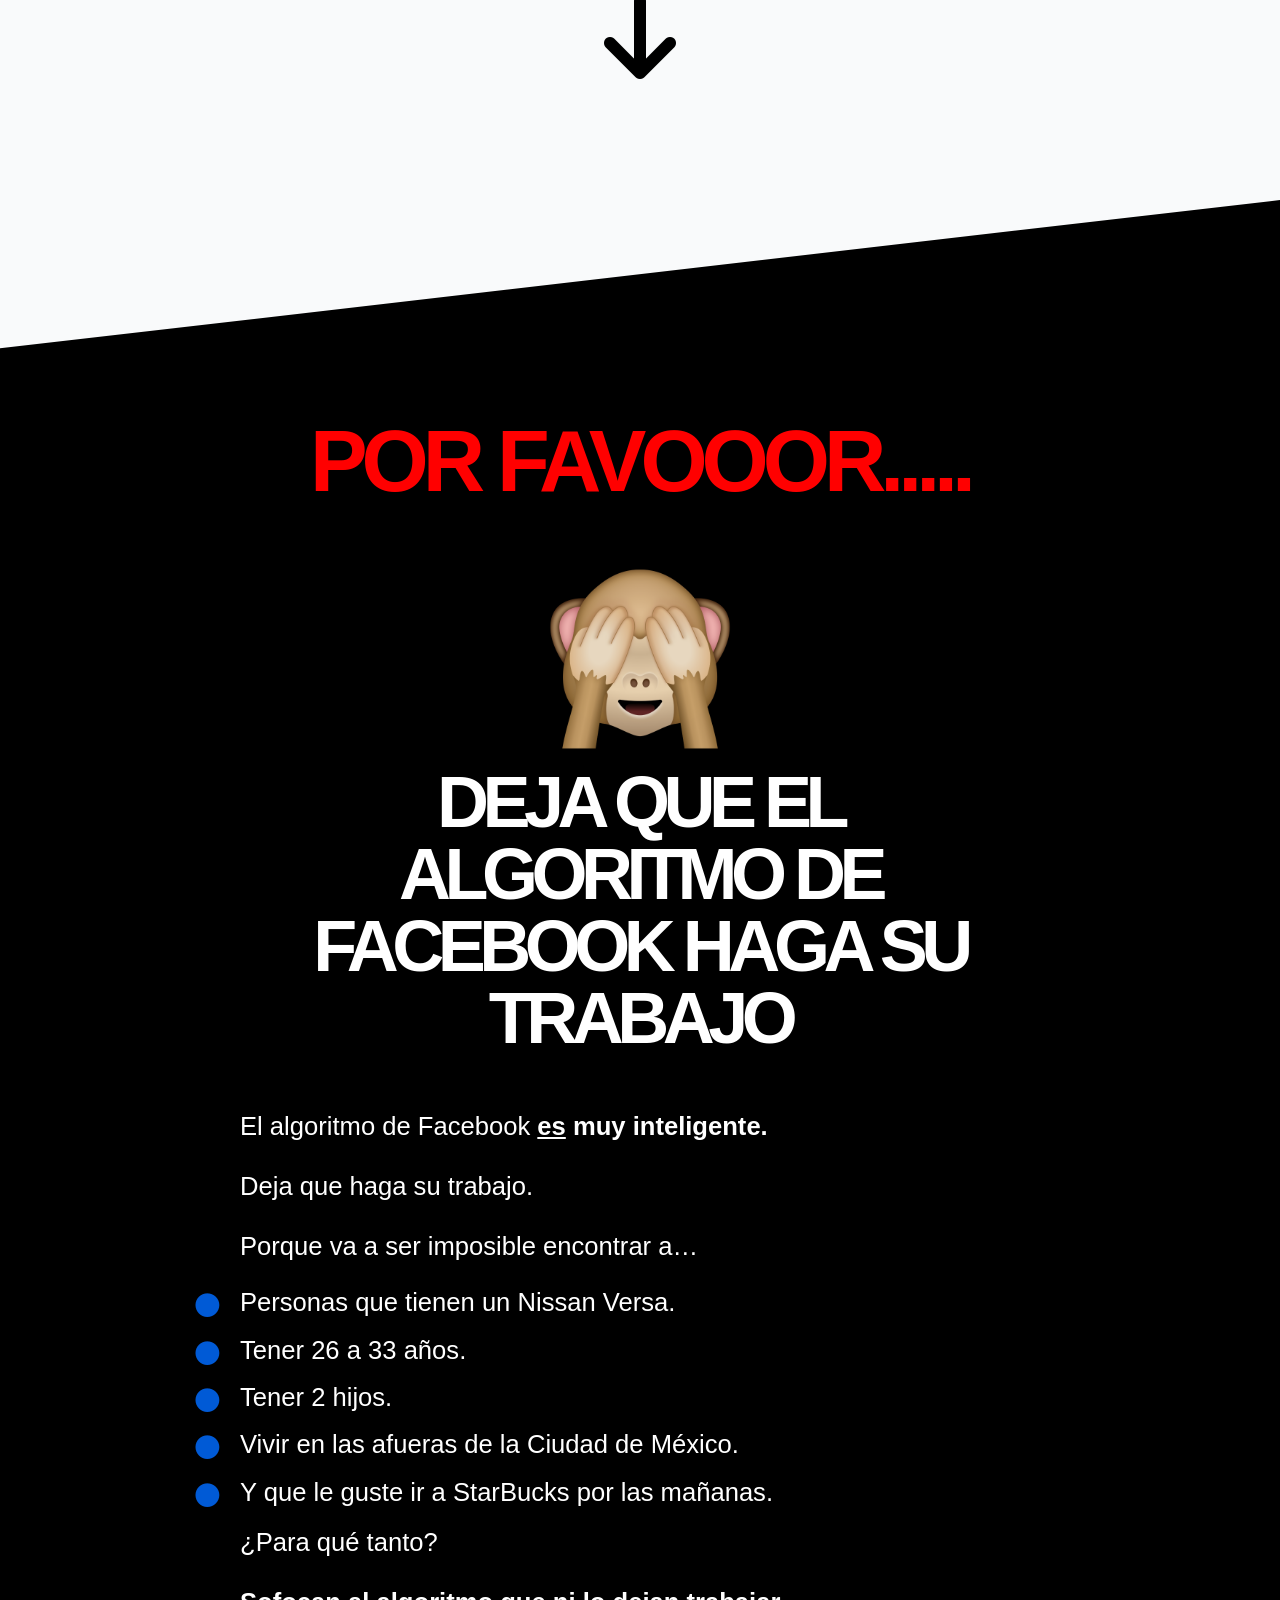
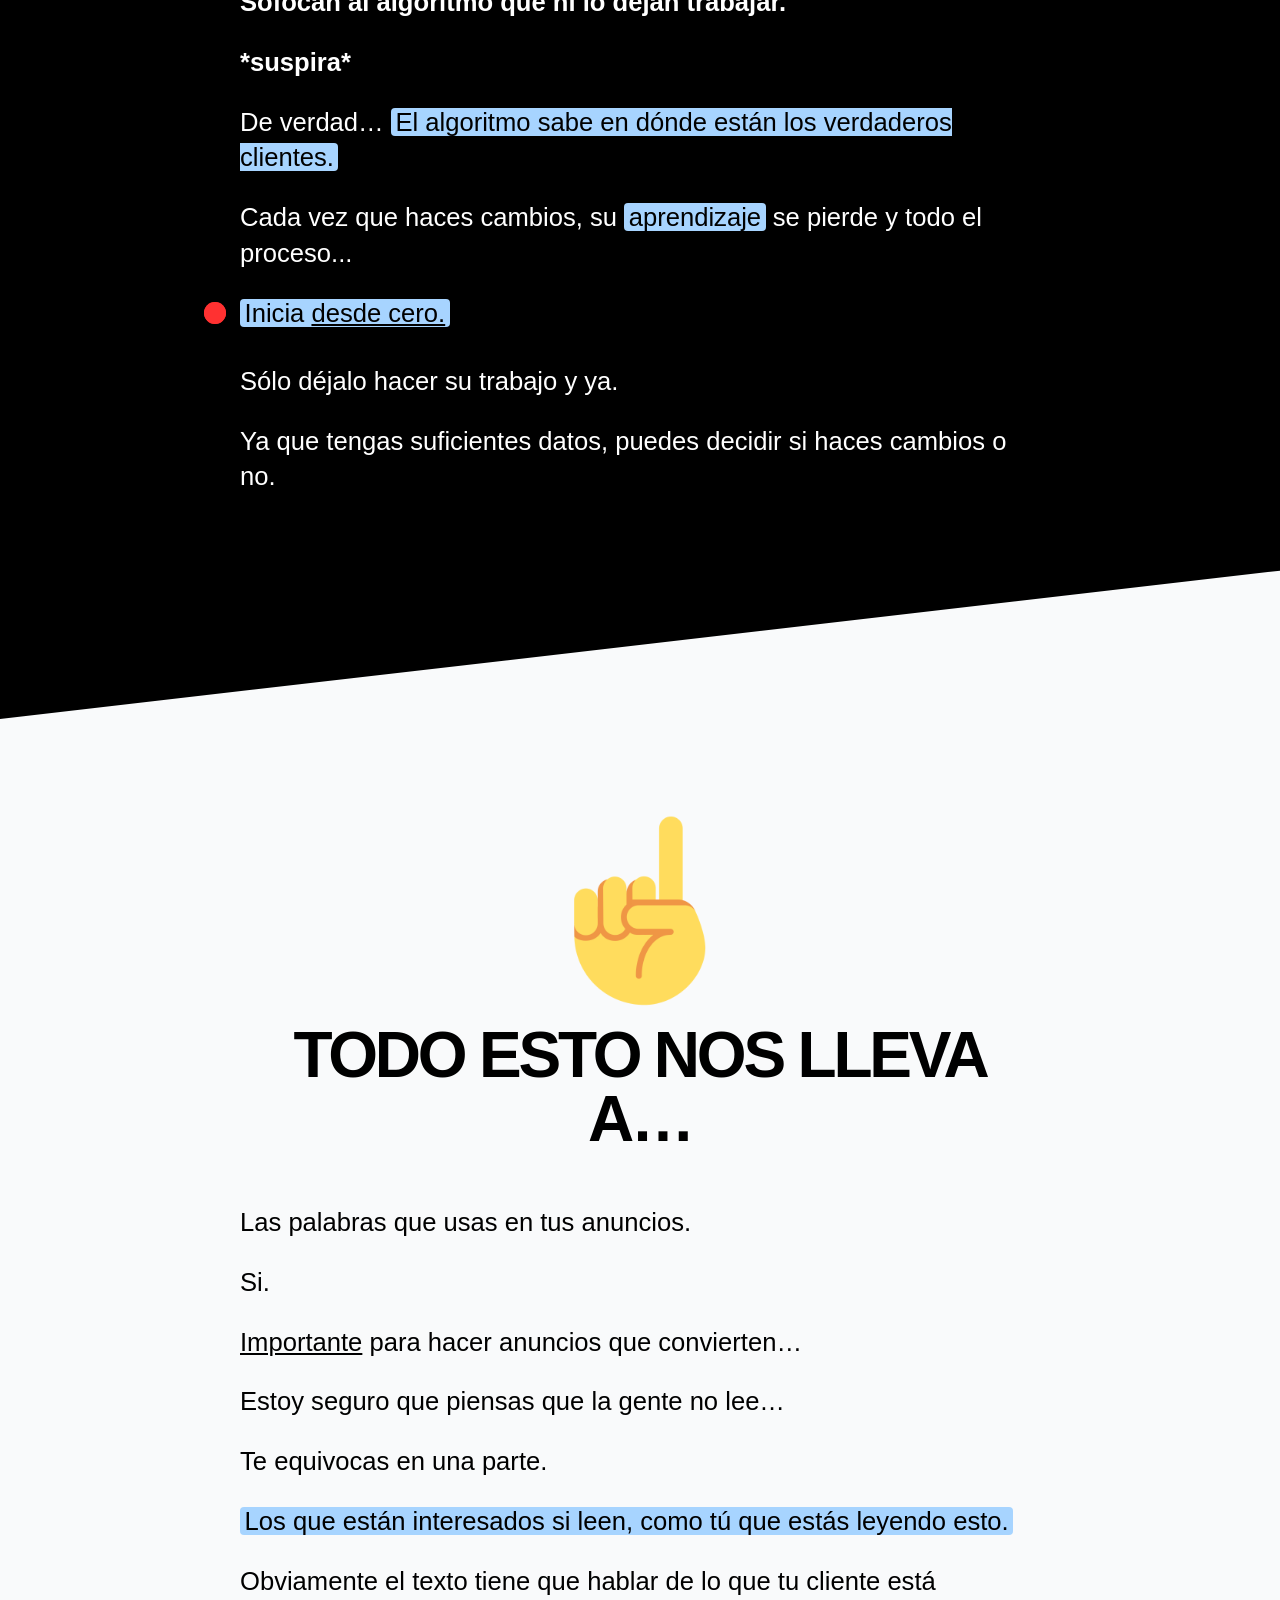
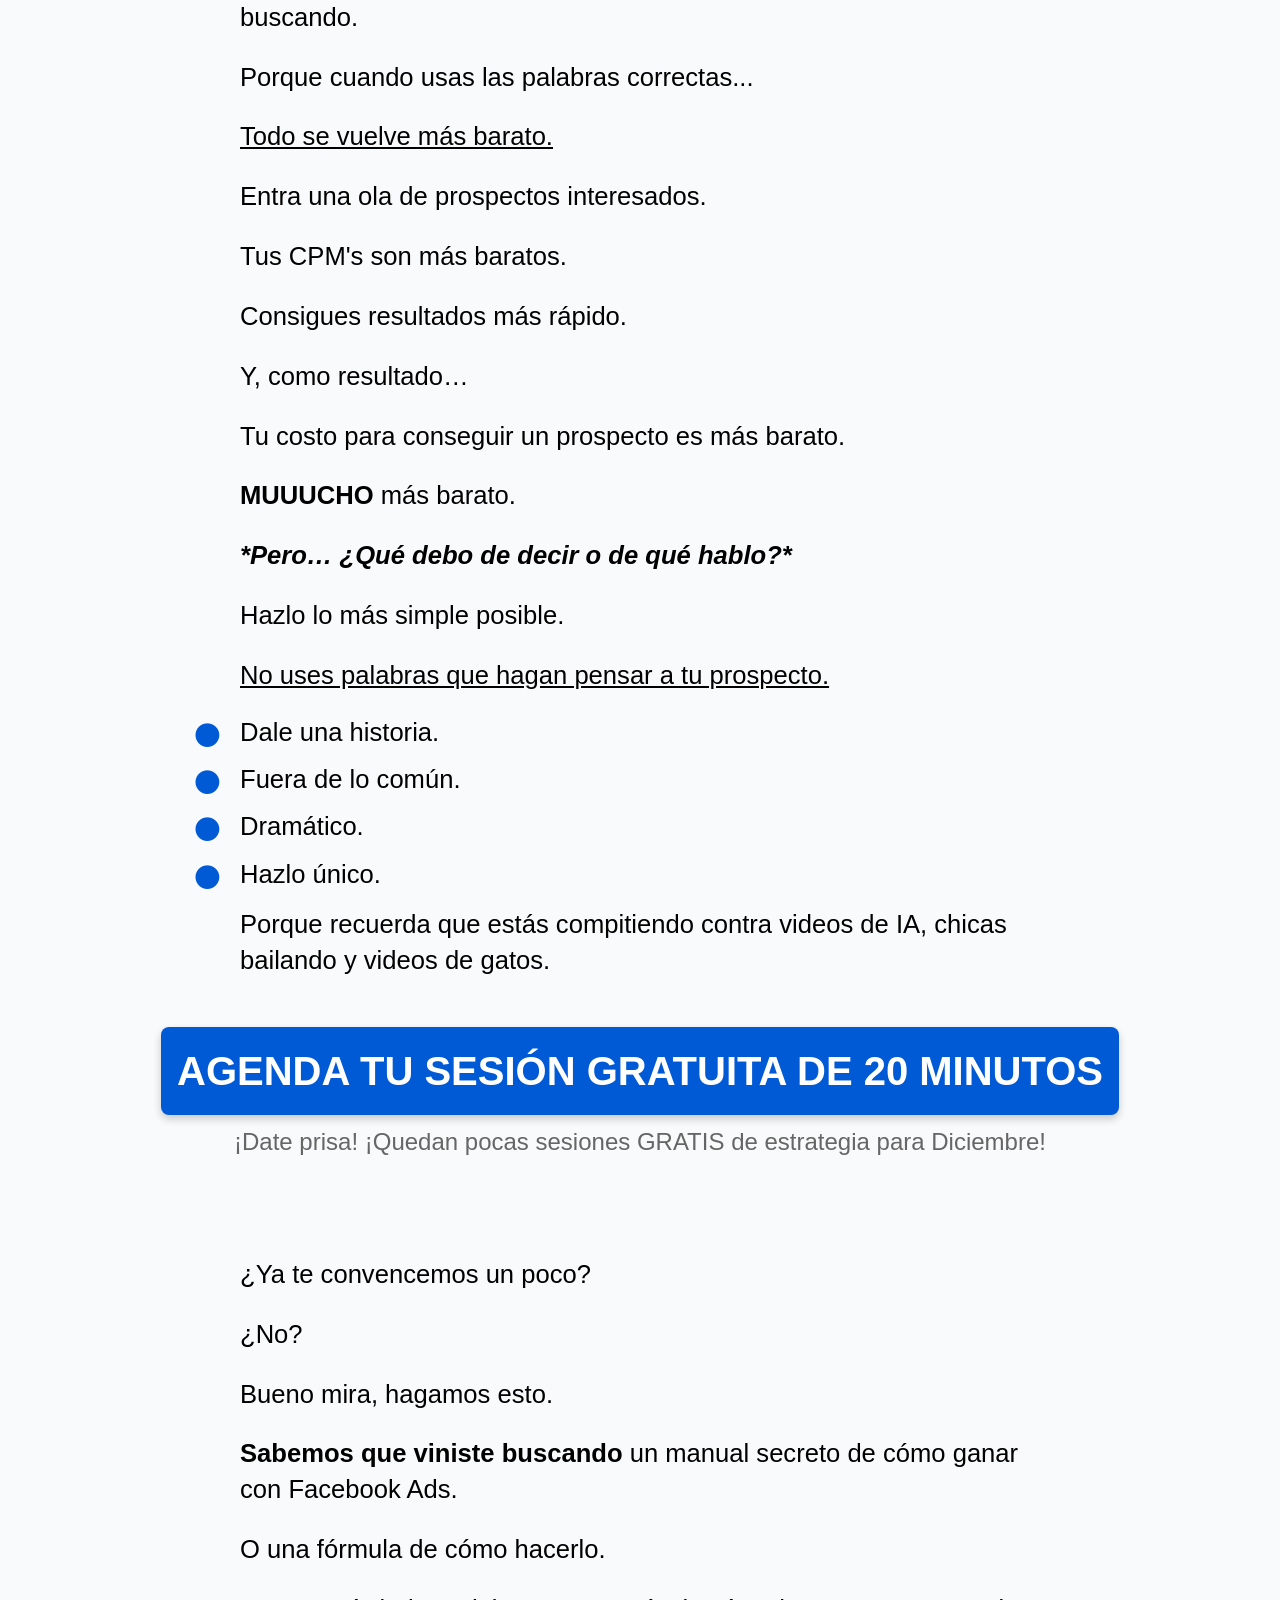
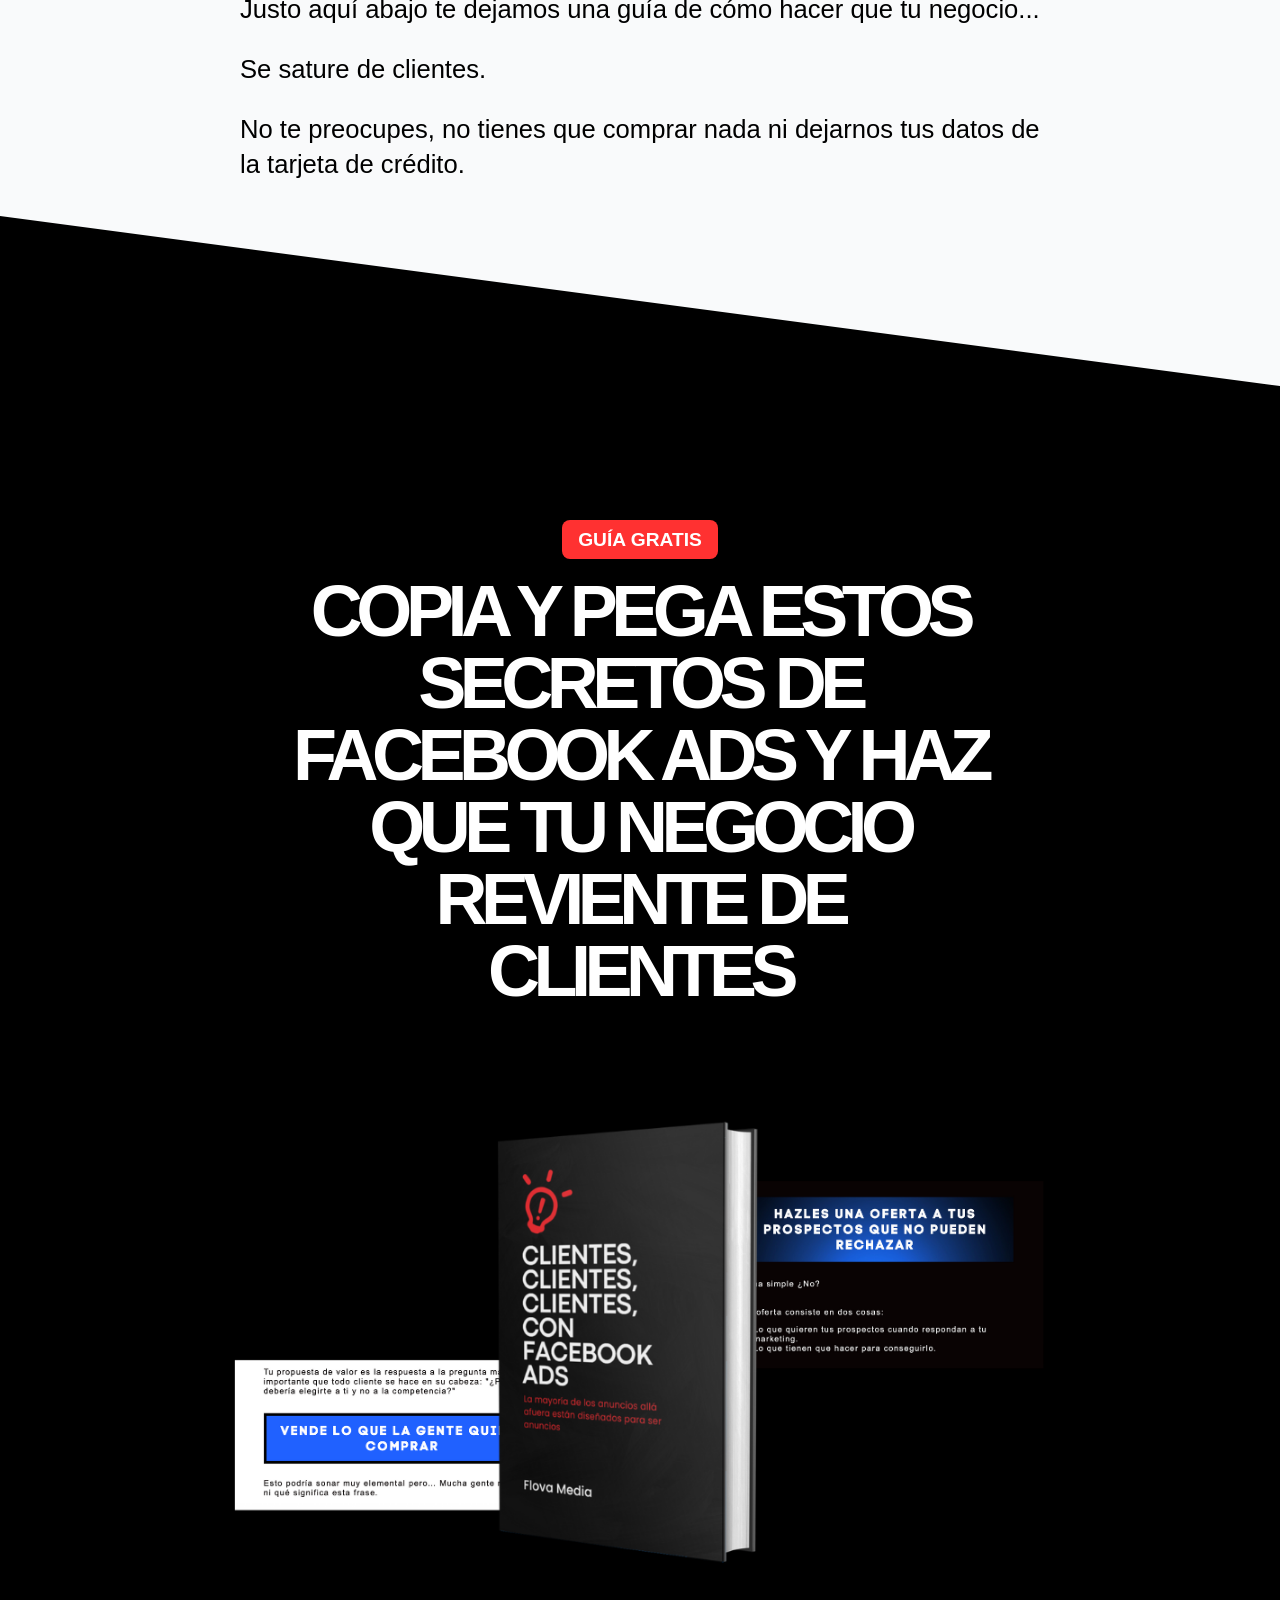
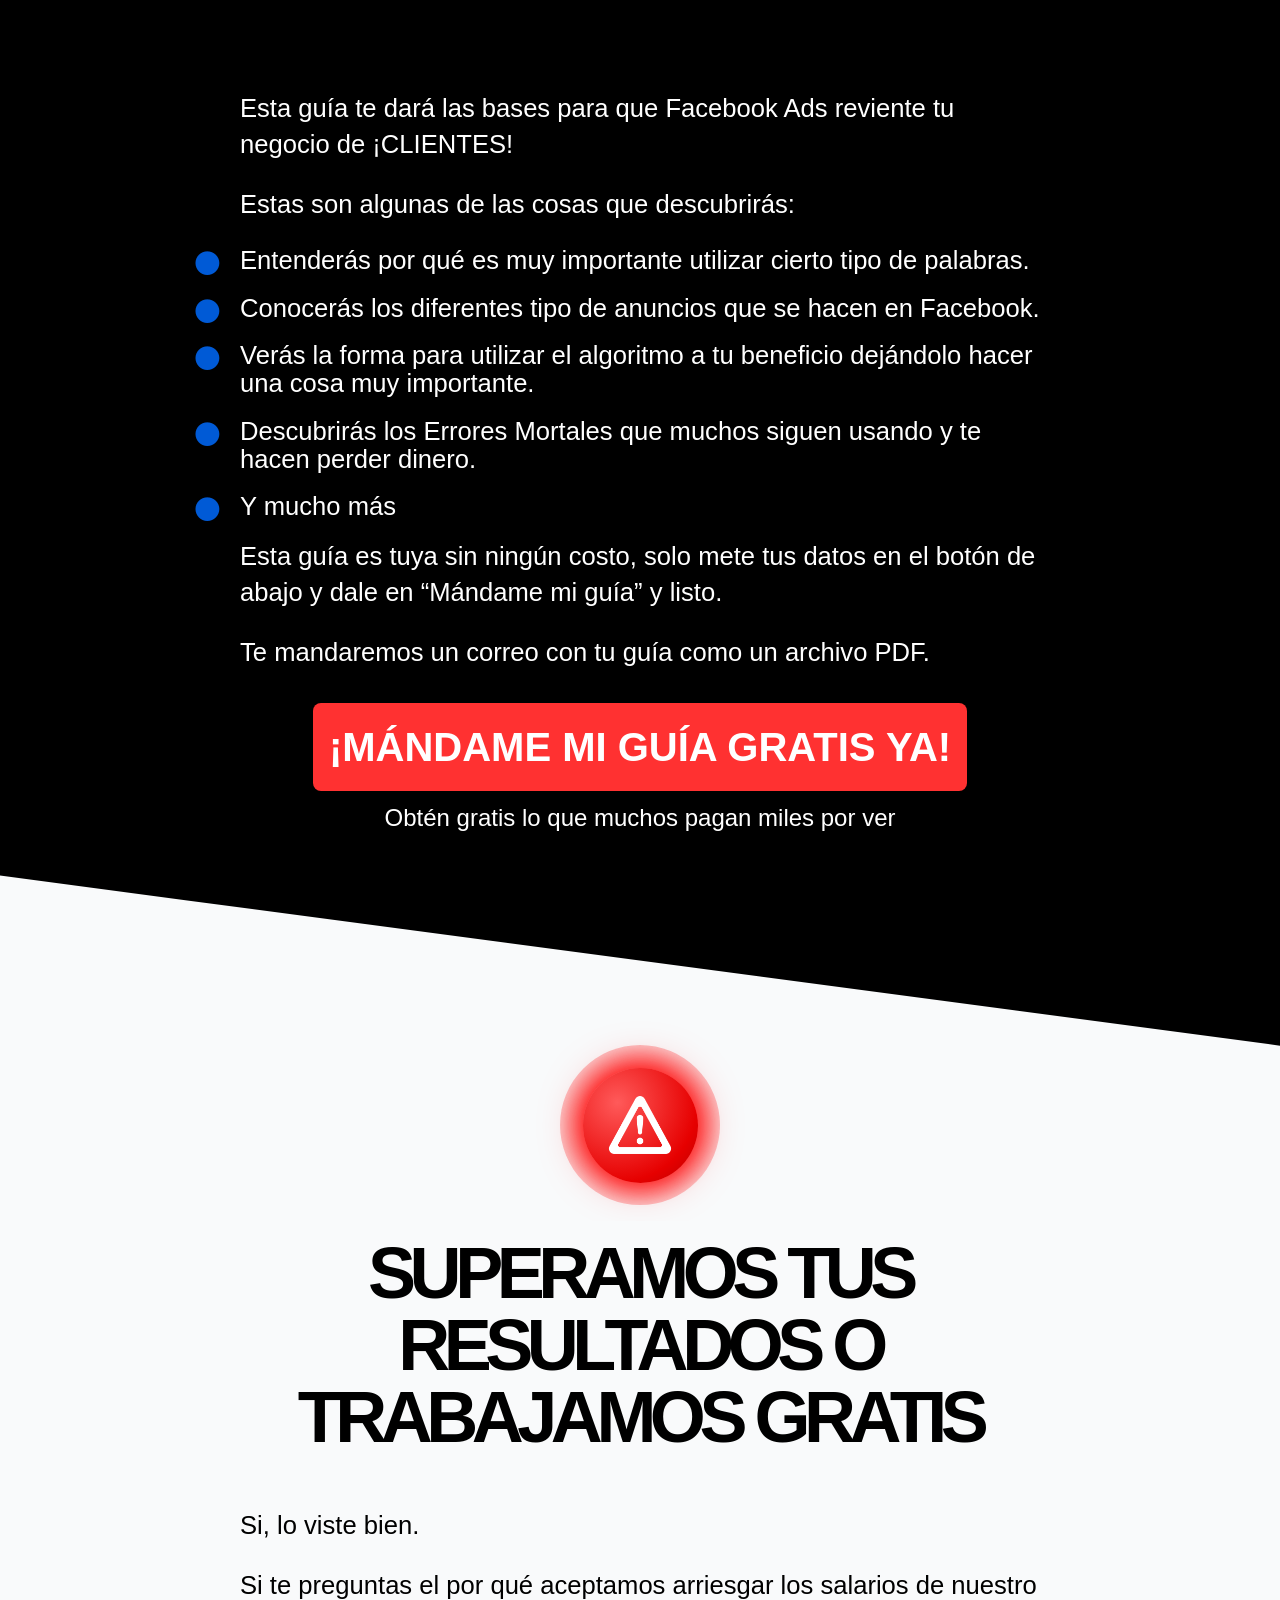
<file: facebook.html>
<!DOCTYPE html>
<html lang="es">
<!--
  Normalmente quien abre el código fuente es un programador.
  Si eres dueño de un negocio y llegaste hasta aquí, ya entendiste algo:
  un buen sitio no solo se ve bien, está construido para vender.
  Hablemos → https://flovamedia.com
-->
    <head>
    <!-- Google Tag Manager -->
<script>(function(w,d,s,l,i){w[l]=w[l]||[];w[l].push({'gtm.start':
new Date().getTime(),event:'gtm.js'});var f=d.getElementsByTagName(s)[0],
j=d.createElement(s),dl=l!='dataLayer'?'&l='+l:'';j.async=true;j.src=
'https://www.googletagmanager.com/gtm.js?id='+i+dl;f.parentNode.insertBefore(j,f);
})(window,document,'script','dataLayer','GTM-TKVRW96N');</script>
<!-- End Google Tag Manager -->
    <!-- Google tag (gtag.js) -->
<script async src="https://www.googletagmanager.com/gtag/js?id=G-Y8234Q56HJ"></script>
<script>
  window.dataLayer = window.dataLayer || [];
  function gtag(){dataLayer.push(arguments);}
  gtag('js', new Date());

  gtag('config', 'G-Y8234Q56HJ');
</script>
        <meta charset="UTF-8">
        <meta name="viewport" content="width=device-width, initial-scale=1.0">
        <title>Facebook Ads | Agencia #1 en Marketing en Redes Sociales</title>
        <!--Descripcion de la pagina-->
        <meta name="description"
            content=" La Agencia digital líder en México centrada en tu retorno de inversión ✓ Superamos tus Resultados o Trabajamos Gratis ✓ Llama al 55 3194 0098">
        <!-- Favicon -->
        <link rel="icon" href="/img/1.png" type="image/png">
        <link rel="shortcut icon" href="/img/1.png" type="image/png">
        <link rel="stylesheet" href="/css/facebook.css?v=20260928">
        <meta name="robots" content="index, follow">
        <link rel="stylesheet"
            href="https://cdnjs.cloudflare.com/ajax/libs/font-awesome/6.7.2/css/all.min.css">
            <link rel="canonical" href="https://flovamedia.com/facebook">
           <script type="application/ld+json">
{
  "@context": "https://schema.org",
  "@type": "Service",
  "serviceType": "Publicidad en Meta Ads (Facebook e Instagram)",
  "name": "Servicios de Facebook Ads y Meta Ads",
  "description": "Campañas en Meta Ads (Facebook e Instagram) diseñadas como contenido que la gente realmente quisiera ver, optimizando tu costo por lead",
  "provider": {
    "@type": "AdvertisingAgency",
    "name": "Flova Media",
    "url": "https://flovamedia.com/"
  },
  "url": "https://flovamedia.com/facebook",
  "category": "Facebook Ads",
  "alternateName": ["Meta Ads", "Instagram Ads"],
  "areaServed": {
    "@type": "Country",
    "name": "México"
  },
  "audience": {
    "@type": "BusinessAudience",
    "name": "Negocios y Emprendedores"
  }
}
</script>
<script type="application/ld+json">
{
  "@context": "https://schema.org",
  "@type": "BreadcrumbList",
  "itemListElement": [
    {
      "@type": "ListItem",
      "position": 1,
      "name": "Inicio",
      "item": "https://flovamedia.com/"
    },
    {
      "@type": "ListItem",
      "position": 2,
      "name": "Facebook Ads",
      "item": "https://flovamedia.com/facebook"
    }
  ]
}
</script>
    </head>

    <body>
    <!-- Google Tag Manager (noscript) -->
<noscript><iframe src="https://www.googletagmanager.com/ns.html?id=GTM-TKVRW96N"
height="0" width="0" style="display:none;visibility:hidden"></iframe></noscript>
<!-- End Google Tag Manager (noscript) -->
        <!-- Menu desplegable -->
        <header class="barraNegra">
            <div class="contenedorNav">
                <nav class="navegador">
                    <div class="navCentro">
                        <a href="/" class="logoFlova">
                            <img src="/img/logob.png"
                                alt="Agencia de publicidad enfocada en ventas y resultados - FlovaMedia">
                        </a>
                        <!-- Botón menú hamburguesa -->
                        <div class="menu-toggle" id="menuToggle">
                            <span class="bar"></span>
                            <span class="bar"></span>
                            <span class="bar"></span>
                        </div>
                        <!-- Menú desplegable pantalla completa -->
                        <div class="menu-overlay" id="menuOverlay">
                            <nav class="menu-desplegado">
                                <ul>
                                    <li><a href="/seo">SEO</a></li>
                                    <li><a href="/facebook">FACEBOOK
                                            ADS</a></li>
                                    <li><a href="/google-ads">GOOGLE
                                            ADS</a></li>
                                    <li><a href="/paginas-de-aterrizaje">PÁGINAS
                                            DE <br class="movil"> ATERRIZAJE</a></li>
                                    <li><a href="/sobre-nosotros">SOBRE
                                            NOSOTROS</a></li>
                                </ul>
                            </nav>
                        </div>
                    </div>
                </nav>
            </div>
        </header>

        <!--Cuadro rojo de aviso-->
        <section id="aviso">
            <div class="botonAviso">
                <strong><span class="br-responsive">REVELADO: </span>AGENCIA DE
                    FACEBOOK REVELA
                    <span class="br-responsive"> INFORMACIÓN SOBRE</span>...
                </strong>
            </div>
        </section>

        <!--Section para el titulo de Google Facebook Ads-->
        <section id="flova">
            <div class="contenedorTitulo">
                <h1>CÓMO HACER QUE TU NEGOCIO
                    SE SATURE DE CLIENTES Y
                    VENTAS CON FACEBOOK ADS</h1><br>
                <p>Hay más posibles clientes en Facebook de los que tu negocio
                    podría
                    aguantar, no te pierdas la oportunidad para aprovechar este
                    <u>ENORME</u>
                    mercado de prospectos ansiosos por comprar.
                </p>
            </div>
        </section>

        <section class="espacio">
            <!--Espacio extra-->
        </section>

        <!--Cuerpo principal de la pagina-->
        <main>
            <!--Seccion para texto de introduccion-->
            <section class="queridoOptIn">
                <div class="contenedorOptIn">
                    <p>Hola,</p>
                    <p>Si estás aquí porque quieres saber:</p>
                    <p><b>LA MEJOR </b>forma para que...</p>
                    <p><u>Facebook haga que tu negocio se sature de
                            ventas.</u></p>
                    <p>Entonces este será el mensaje que te alegrará el
                        día.
                    </p>
                    <p><ins>Déjanos decirte por qué:</ins></p>
                    <p><b>La mayoría de los anuncios allá afuera
                            están...</b></p>
                    <p><u>Diseñados</u> para ser anuncios.</p>
                    <p>Probablemente has visto tutoriales en Youtube de
                        “gurús” hablando sobre cómo dominan Facebook.</p>
                    <p>Pero…</p>
                    <p>Nunca hablan sobre las estrategias.</p>
                    <p>Te enseñan cosas que ya viste y...</p>
                    <p>Al final del video <b> te venden su curso de $10,000
                            Dólares.
                        </b></p>
                </div>
            </section><br><br><br><br>

            <!--Seccion de imagen emojies-->
            <section class="contenedorPng">
                <img src="/img/ads/Ads1.png"
                    alt="agencia facebook ads, publicidad en instagram, meta ads experto, gestión de redes sociales pagadas, especialista en meta">
            </section>

            <!--Section para el titulo de la gente culpa-->
            <section id="flova">
                <div class="contenedorTitulo">
                    <h2><strong>CADA VEZ QUE INTENTAS
                            ESCALAR, TUS ANUNCIOS SE
                            VAN A LA “MI#RD@”</strong></h2>
                </div>
            </section>

            <!--Seccion de texto ventas-->
            <section class="queridoOptIn">
                <div class="contenedorOptIn">
                    <p>Tu ROAS se cae.</p>
                    <p>Tu Costo Por Acción y Por Lead se van a la luna…</p>
                    <p>Empiezas a apagar tus anuncios porque tu <b>dinero
                            se está yendo</b> a la basura…
                    </p>
                    <p><em>*De paso rompes tu computadora y buscas que
                            hacer*</em></p>
                    <p><ins>Encuentras un tutorial y de nuevo te motivas a hacer
                            anuncios…</ins></p>
                    <p>Pasa lo mismo.</p>
                    <p>Piensas que <u>Facebook Ads</u> <b>no sirve y es una mala
                            inversión.</b>
                    </p>
                    <p>Estás en lo incorrecto.</p>
                    <p>Es cierto que muchos<b> pasan por ese ciclo
                            vicioso.</b></p>
                    <p>Quieren hacerlo todo ellos mismos sin un plan de
                        acción.</p>
                    <p>Sin estrategia…</p>
                    <p><b>Quieren atacar pero no saben cómo y van
                            completamente a ciegas.
                        </b></p>
                    <p>Antes de seguir, vamos a dejar algo claro...</p>
                    <p>No tomes nuestra palabra.</p>
                    <p>Sólo observa los resultados…</p>
                </div>
            </section>

            <!--Cuadro de enlace a sesion gratuita de 20minutos-->
            <section id="agenda">
                <div class="botonAgenda">
                    <button onclick="
                        document.cookie = 'preferred_language=es; path=/; max-age=31536000;';
                        window.location.href = '/agenda';">
                        <strong>AGENDA TU SESIÓN GRATUITA DE 20 MINUTOS
                        </strong>
                    </button>
                </div>
                <p class="textoAgenda">
                    ¡Date prisa! ¡Quedan pocas sesiones GRATIS de estrategia
                    para Febrero!
                </p>
            </section>

            <!--Section para el titulo de los secretos-->
            <section id="flova">
                <div class="contenedorTitulo">
                    <h2 class="h1-visual">¡MIRA ESTO!
                    </h2>
                </div>
            </section><br>

            <!--Seccion de imagen manual-->
            <section class="contenedorDatos">
                <img src="/img/ads/datos1.png"
                    alt="Resultados reales de campaña de Facebook Ads: ROAS y costo por lead optimizados">
            </section>

            <!--Seccion de imagen manual-->
            <section class="contenedorDatos">
                <img src="/img/ads/datos2.png"
                    alt="Embudo de ventas de Facebook Ads con datos de conversión por etapa">
            </section>

            <!--Seccion de imagen manual-->
            <section class="contenedorDatos">
                <img src="/img/ads/datos3.png"
                    alt="Dashboard de gestión de anuncios en Facebook con métricas de conversión reales">
            </section>

            <!--Seccion de imagen manual-->
            <section class="contenedorDatos">
                <img src="/img/ads/datos4.png"
                    alt="Gráfica de escalabilidad de campañas de Facebook Ads para e-commerce en México">
            </section>

            <!--Seccion de texto ventas-->
            <section class="queridoOptIn">
                <div class="contenedorOptIn">
                    <p>Para que veas...</p>
                    <p>Ayudamos a negocios como el tuyo a crecer y ser
                        parte de este mundo digital.</p>
                    <p>Cierto.</p>
                    <p><b>Quieres saber sobre cómo hacer anuncios en
                            Facebook.
                        </b></p>
                    <p>O específicamente…</p>
                    <p><b>Cómo convertir tus anuncios en aspiradoras de
                            prospectos para tu negocio.
                        </b></p>
                </div>
            </section>

            <!--Cuadro de enlace a sesion gratuita de 20minutos-->
            <section id="agenda">
                <div class="botonAgenda">
                    <button onclick="
                        document.cookie = 'preferred_language=es; path=/; max-age=31536000;';
                        window.location.href = '/agenda';">
                        <strong>AGENDA TU SESIÓN GRATUITA DE 20 MINUTOS
                        </strong>
                    </button>
                </div>
                <p class="textoAgenda">
                    ¡Date prisa! ¡Quedan pocas sesiones GRATIS de estrategia
                    para Febrero!
                </p>
            </section><br><br>

            <!--Seccion de imagen frustracion-->
            <section class="contenedorPng">
                <img src="/img/ads/Ads2.png"
                    alt="Emprendedor frustrado con anuncios de Meta Ads que no están convirtiendo">
            </section>

            <!--Section para el titulo de demasiado-->
            <section id="flova">
                <div class="contenedorTitulo">
                    <h2>CUANDO SE TRATA DE
                        FACEBOOK ADS, <b>TODOS SE
                            EQUIVOCAN…</b>
                    </h2>
                </div>
            </section>

            <!--Seccion de texto descarga-->
            <section class="queridoOptIn">
                <div class="contenedorOptIn">
                    <p><b>Cómo se ve el anuncio.</b></p>
                    <p>Esa es la primera cosa que piensan.</p>
                    <p>Le agregan brillantina, ponen el producto en...</p>
                    <p>¡GRANDE!</p>
                    <p>Pero la cosa aquí es que a <b>¡NADIE LE IMPORTA!</b></p>
                    <p><ins>Nadie se fija en tu anuncio porque parece
                            anuncio.</ins></p>
                    <p>Si, así de simple.</p>
                    <p>Es como el niño tableta que...</p>
                    <p>Tiene el cerebro frito de tanto consumir TikTok.</p>
                    <p>Piénsalo, cada vez que te aparece un anuncio…</p>
                    <p><b>¿Te lo saltas verdad?</b></p>
                    <p>¿Si? Pues igual con tus anuncios.</p>
                    <p><ins>La idea aquí es hacer anuncios como contenido
                            que la gente quisiera ver.
                        </ins></p>
                    <p>Porque de otra forma, <u>tu anuncio se convierte en
                            RUIDO.</u></p>
                    <div class="contenedor-alerta">
                        <div class="columna-punto">
                            <span class="pulsing-dot"></span>
                        </div>

                        <div class="columna-texto">
                            <p><b>UN ANUNCIO QUE NO PARECE ANUNCIO.
                                </b></p>
                        </div>
                    </div>
                    <p>Eso nos da…</p>
                    <ul>
                        <li>Mejores posicionamientos.</li>
                        <li>Mejores CPM’s.</li>
                        <li>Mejores prospectos.</li>
                        <li>Mejores resultados.</li>
                    </ul>
                    <p>Y obviamente, mejor <b>¡retorno de inversión!</b></p>
                    <p>Ahora…</p>
                </div>
            </section>

            <!--Flecha hacia abajo-->
            <section class="flechon">
                <div class="contenedorFlechon">
                    <i class="fa-solid fa-arrow-down"></i>
                </div>
            </section><br><br>

            <!--PARTE NEGRA 1-->
            <section class="rombo rombo--top">
                <br>
                <div class="contenedorTituloSeccion" style="padding: 0rem 0rem">
                    <h2><strong><span class="rojo">POR
                                FAVOOOR.....</span></strong></h2>
                </div>

                <!--Seccion de imagen emojies-->
                <section class="contenedorPng mono">
                    <img src="/img/seo/7.png"
                        alt="Casos de éxito de Flova Media: campañas de Facebook Ads que generaron ventas reales">
                </section>
                <!--Section para el titulo de la gente culpa-->
                <section id="flova">
                    <div class="contenedorTitulo">
                        <h2 class="h1-visual">DEJA QUE EL ALGORITMO DE
                            FACEBOOK HAGA SU TRABAJO</h2>
                    </div>
                </section>

                <!--Seccion de texto Ya te diste cuenta-->
                <section class="queridoOptIn">
                    <div class="contenedorOptIn">
                        <p>El algoritmo de Facebook <b><u>es</u> muy
                                inteligente.</b>
                        </p>
                        <p>Deja que haga su trabajo.</p>
                        <p>Porque va a ser imposible encontrar a…</p>
                        <ul>
                            <li>Personas que tienen un Nissan Versa.</li>
                            <li>Tener 26 a 33 años.</li>
                            <li>Tener 2 hijos.</li>
                            <li>Vivir en las afueras de la Ciudad de
                                México.</li>
                            <li>Y que le guste ir a StarBucks por las
                                mañanas.</li>
                        </ul>
                        <p>¿Para qué tanto?</p>
                        <p><b>Sofocan al algoritmo que ni lo dejan
                                trabajar.</b></p>
                        <p><b>*suspira*</b></p>
                        <p>De verdad… <ins>El algoritmo sabe en dónde están los
                                verdaderos clientes.</ins></p>
                        <p>Cada vez que haces cambios, su <ins>aprendizaje</ins>
                            se
                            pierde y todo el proceso...
                        </p>
                        <div class="contenedor-alerta">
                            <div class="columna-punto">
                                <span class="pulsing-dot"></span>
                            </div>

                            <div class="columna-texto">
                                <p><ins>Inicia <u>desde cero.</u></ins></p>
                            </div>
                        </div>
                        <p>Sólo déjalo hacer su trabajo y ya.</p>
                        <p>Ya que tengas suficientes datos, puedes decidir si
                            haces cambios o no.
                        </p>
                    </div>
                </section>

            </section>

            <!--Seccion de imagen frustracion-->
            <section class="contenedorPng">
                <img src="/img/ads/manito.png"
                    alt="Equipo de Flova Media analizando estrategia de publicidad en Facebook para negocios">
            </section>

            <!--Section para el titulo de demasiado-->
            <section id="flova">
                <div class="contenedorTitulo">
                    <h2><b>TODO ESTO NOS LLEVA A…</b>
                    </h2>
                </div>
            </section>

            <!--Seccion de texto demasiado-->
            <section class="queridoOptIn">
                <div class="contenedorOptIn">
                    <p>Las palabras que usas en tus anuncios.</p>
                    <p>Si.</p>
                    <p><u>Importante</u> para hacer anuncios que convierten…</p>
                    <p>Estoy seguro que piensas que la gente no lee…</p>
                    <p>Te equivocas en una parte.</p>
                    <p><ins>Los que están interesados si leen, como tú que estás
                            leyendo esto.</ins></p>
                    <p>Obviamente el texto tiene que hablar de lo que tu
                        cliente está buscando.</p>
                    <p>Porque cuando usas las palabras correctas...</p>
                    <p><u>Todo se vuelve más barato.</u></p>
                    <p>Entra una ola de prospectos interesados.</p>
                    <p>Tus CPM's son más baratos.</p>
                    <p>Consigues resultados más rápido.</p>
                    <p>Y, como resultado…</p>
                    <p>Tu costo para conseguir un prospecto es más barato.</p>
                    <p><b>MUUUCHO </b>más barato.</p>
                    <p><b><em>*Pero… ¿Qué debo de decir o de qué
                                hablo?*</em></b></p>
                    <p>Hazlo lo más simple posible.</p>
                    <p><u>No uses palabras que hagan pensar a tu
                            prospecto.</u></p>
                    <ul>
                        <li>Dale una historia.</li>
                        <li>Fuera de lo común.</li>
                        <li>Dramático.</li>
                        <li>Hazlo único.</li>
                    </ul>
                    <p>Porque recuerda que estás compitiendo contra
                        videos de IA, chicas bailando y videos de gatos.
                    </p>
                </div>
            </section>

            <!--Cuadro de enlace a sesion gratuita de 20minutos-->
            <section id="agenda">
                <div class="botonAgenda">
                    <button onclick="
                        document.cookie = 'preferred_language=es; path=/; max-age=31536000;';
                        window.location.href = '/agenda';">
                        <strong>AGENDA TU SESIÓN GRATUITA DE 20 MINUTOS
                        </strong>
                    </button>
                </div>
                <p class="textoAgenda">
                    ¡Date prisa! ¡Quedan pocas sesiones GRATIS de estrategia
                    para Febrero!
                </p>
            </section>

            <!--Seccion de texto Ya te diste cuenta-->
            <section class="queridoOptIn">
                <div class="contenedorOptIn">
                    <p>¿Ya te convencemos un poco?</p>
                    <p>¿No?</p>
                    <p>Bueno mira, hagamos esto.</p>
                    <p><b>Sabemos que viniste buscando</b> un manual secreto
                        de cómo ganar con Facebook Ads.</p>
                    <p>O una fórmula de cómo hacerlo.</p>
                    <p>Justo aquí abajo te dejamos una guía de cómo
                        hacer que tu negocio...
                    </p>
                    <p>Se sature de clientes.</p>
                    <p>No te preocupes, no tienes que comprar nada ni
                        dejarnos tus datos de la tarjeta de crédito.
                    </p>
                </div>
            </section>

            <!--PARTE NEGRA 2-->
            <section class="rombo">

                <!--Cuadro rojo de guia gratis-->
                <section id="aviso">
                    <div class="botonAviso">
                        <strong>GUÍA GRATIS
                        </strong>
                    </div>
                </section>

                <!--Section para el titulo de los secretos-->
                <section id="flova">
                    <div class="contenedorTitulo">
                        <h2 class="h1-visual">COPIA Y PEGA ESTOS
                            SECRETOS DE FACEBOOK
                            ADS Y HAZ QUE TU NEGOCIO
                            REVIENTE DE CLIENTES
                        </h2>
                    </div>
                </section>

                <!--Seccion de imagen manual-->
                <section class="contenedorManual">
                    <img src="/img/ads/ebook.png"
                        alt="Guía gratuita de Facebook Ads para emprendedores — descarga el PDF de Flova Media">
                </section>

                <!--Seccion de texto secretos-->
                <section class="queridoOptIn">
                    <div class="contenedorOptIn">
                        <p>Esta guía te dará las bases para que Facebook
                            Ads reviente tu negocio de ¡CLIENTES!
                        </p>
                        <p>Estas son algunas de las cosas que descubrirás:</p>
                        <ul>
                            <li>Entenderás por qué es muy importante utilizar
                                cierto tipo de palabras.
                            </li>
                            <li>Conocerás los diferentes tipo de anuncios que se
                                hacen en Facebook.</li>
                            <li>Verás la forma para utilizar el algoritmo a tu
                                beneficio dejándolo hacer una cosa muy
                                importante.
                            </li>
                            <li>Descubrirás los Errores Mortales que muchos
                                siguen usando y te hacen perder dinero.
                            </li>
                            <li>Y mucho más</li>
                        </ul>
                        <p>Esta guía es tuya sin ningún costo, solo mete tus
                            datos en el botón de abajo y dale en “Mándame
                            mi guía” y listo.
                        </p>
                        <p></p>
                        <p>Te mandaremos un correo con tu guía como un
                            archivo PDF.
                        </p>
                    </div>
                </section>

                <!--Cuadro de enlace a guia-->
                <section id="agenda2">
                    <div class="botonAgenda2">
                        <button id="show-popup-button" onclick="showPopup()">
                            <strong>¡MÁNDAME MI GUÍA GRATIS YA!
                            </strong>
                        </button>
                    </div>
                    <p>Obtén gratis lo que muchos pagan miles por ver</p>
                </section>

            </section>

            <!--Seccion de imagen emojies-->
            <section class="alerta-pulso">
                <span></span>
                <img src="/img/ads/señal-alerta.png"
                    alt="Señal de alerta: espacios limitados para sesión gratuita de estrategia en Facebook Ads">
            </section>

            <!--Section para el titulo de los secretos-->
            <section id="flova">
                <div class="contenedorTitulo">
                    <h2 class="h1-visual">SUPERAMOS TUS RESULTADOS
                        O TRABAJAMOS GRATIS
                    </h2>
                </div>
            </section>

            <!--Seccion de texto Ya te diste cuenta-->
            <section class="queridoOptIn">
                <div class="contenedorOptIn">
                    <p>Si, lo viste bien.
                    </p>
                    <p>Si te preguntas el por qué aceptamos arriesgar los
                        salarios de nuestro equipo...</p>
                    <p>Es porque <b>dominamos las estrategias de
                            Facebook Ads</b> y sabemos de lo que hablamos.</p>
                    <p>Si no te damos mejores resultados que tus
                        campañas actuales, trabajaremos gratis hasta
                        conseguirlo</p>
                    <p><b>Obviamente esto no es para siempre.
                        </b></p>
                    <p>Y si estas viendo esto, significa que todavía
                        tenemos algunos espacios disponibles.
                    </p>
                    <p>Para el mes de Febrero estamos ofreciendo una
                        consultoría<b> gratuita sin compromiso de 20
                            minutos.</b></p>
                    <p>En esta asesoría estratégica, estaremos <u>viendo el
                            estado actual</u> y cómo tu negocio podría
                        escalar.</p>
                    <p>Pero déjanos avisarte que esto no es una sesión
                        donde te metemos nuestro servicio por la
                        garganta.</p>
                    <p>Es una sesión donde <u>estudiamos, escuchamos y
                            planeamos</u> <ins>basado en lo que tu negocio
                            necesita.</ins></p>
                </div>
            </section>

            <!--Cuadro de enlace a sesion gratuita de 20minutos-->
            <section id="agenda">
                <div class="botonAgenda">
                    <button onclick="
                        document.cookie = 'preferred_language=es; path=/; max-age=31536000;';
                        window.location.href = '/agenda';">
                        <strong>AGENDA TU SESIÓN GRATUITA DE 20 MINUTOS
                        </strong>
                    </button>
                </div>
                <p class="textoAgenda">
                    ¡Date prisa! ¡Quedan pocas sesiones GRATIS de estrategia
                    para Febrero!
                </p>
            </section><br><br><br>

            <!--Seccion de imagen frustracion-->
            <section class="contenedorEmoji">
                <img src="/img/ads/frustracion.png"
                    alt="embudos de venta para facebook, captacion de clientes en instagram, optimizacion de conversiones meta, leads para redes sociales, funnel de ventas ads">
            </section>

            <!--Section para el titulo de demasiado-->
            <section id="flova">
                <div class="contenedorTitulo">
                    <h2 class="h1-visual">DEMASIADO LARGO; NO LO LEÍ
                    </h2>
                </div>
            </section>

            <!--Seccion de texto demasiado-->
            <section class="queridoOptIn">
                <div class="contenedorOptIn">
                    <p>¿Cansado de anuncios que no funcionan?
                    </p>
                    <p><b>La clave no está en lo que te dicen los
                            "gurús".</b></p>
                    <p>Te revelamos <b><ins>los secretos para que el algoritmo
                                de Facebook trabaje para ti</ins></b> y para que
                        tus
                        anuncios atraigan a clientes como un imán.
                    </p>
                    <p>Si quieres triplicar tus ventas y dejar atrás el
                        frustrante ciclo de los anuncios fallidos, este es el
                        mensaje que estabas buscando.
                    </p>
                </div>
            </section>

            <!--Cuadro de enlace a sesion gratuita de 20minutos-->
            <section id="agenda">
                <div class="botonAgenda">
                    <button onclick="
                        document.cookie = 'preferred_language=es; path=/; max-age=31536000;';
                        window.location.href = '/agenda';">
                        <strong>AGENDA TU SESIÓN GRATUITA DE 20 MINUTOS
                        </strong>
                    </button>
                </div>
                <p class="textoAgenda">
                    ¡Date prisa! ¡Quedan pocas sesiones GRATIS de estrategia
                    para Febrero!
                </p>
            </section><br><br>

            <!--Seccion para id Testimonios-->
            <section id="testimonios">
                <h3 class="decorado">
                    <i class></i> ¿Dudas aún? Mira esto
                </h3>
                <div class="contenedorTituloSeccion">
                    <h2>NUESTROS CLIENTES <br><span
                            class="noNegrita">HABLAN</span></h2>
                </div>
                <div class="testimonials-wrapper">
                    <!-- Columna Izquierda -->
                    <div class="testimonial-column" id="leftColumn">
                        <div class="testimonial-scroller" id="leftScroller">
                            <div class="testimonial">
                                <div class="user">Fernando L. <span
                                        class="handle">Dueño</span></div>
                                <div class="content">Desde que empezamos a
                                    trabajar con ellos, he tenido que contratar
                                    a más equipo para poder surtir la demanda
                                    que ahora tenemos. La calidad de su trabajo
                                    es excelente y semana con semana han tenido
                                    contacto conmigo para asegurar que mi
                                    negocio reciba los prospectos que
                                    necesitamos y dar nuestro mensaje a nuestros
                                    clientes ideales.</div>
                            </div>

                            <div class="testimonial">
                                <div class="user">Anthony S., <span
                                        class="handle">Founder</span></div>
                                <div class="content">Con mi negocio de
                                    e-commerce me sentía estancado y no sabía
                                    por qué. Con Flova Media desde el principio
                                    noté que intentaron entender mi proyecto
                                    desde cero, cada semana tenemos una reunión
                                    para ver cómo van los resultados y déjame
                                    decirte que me siento en excelentes manos.
                                </div>
                            </div>

                            <div class="testimonial">
                                <div class="user">Laura k <span
                                        class="handle">Managing
                                        Partner</span></div>
                                <div class="content">Nuestra reputación de
                                    precisión y fiabilidad lo es todo, pero
                                    atraer nuevos clientes de alto valor se
                                    sentía increíblemente inconsistente. Flova
                                    Media cambió todo nuestro proceso de
                                    adquisición de clientes. Crearon un sistema
                                    que no solo aumentó nuestra visibilidad,
                                    sino que también consistentemente trae
                                    propietarios de negocios calificados que
                                    buscan orientación financiera experta.
                                </div>
                            </div>
                        </div>
                    </div>

                    <!-- Columna Derecha -->
                    <div class="testimonial-column" id="rightColumn">
                        <div class="testimonial-scroller" id="rightScroller">
                            <div class="testimonial">
                                <div class="user">Jessica C. <span
                                        class="handle">VP de Ventas y
                                        Marketing</span></div>
                                <div class="content">Lanzar nuevos desarrollos
                                    significa un gasto masivo en marketing,
                                    Flova Media superó las expectativas. Su
                                    capacidad para generar consistentemente
                                    consultas calificadas y ventas reales para
                                    nuestras propiedades es inigualable. </div>
                            </div>

                            <div class="testimonial">
                                <div class="user">David R. <span
                                        class="handle">Broker/Dueño</span></div>
                                <div class="content">Nuestros agentes
                                    inmobiliarios ahora dedican menos tiempo a
                                    perseguir leads fríos y más tiempo a cerrar
                                    tratos. Ha transformado la productividad de
                                    nuestros agentes y la posición de nuestra
                                    agencia en el mercado.</div>
                            </div>

                            <div class="testimonial">
                                <div class="user">Mark J. <span
                                        class="handle">CEO</span></div>
                                <div class="content">Para un negocio de
                                    remodelación, los leads de proyectos
                                    consistentes lo son todo. Flova Media trajo
                                    inmediatamente claridad y un flujo
                                    predecible de propietarios de viviendas
                                    calificados que buscaban renovaciones
                                    serias.</div>
                            </div>
                        </div>
                    </div>
                </div>
            </section>

            <!--Seccion para id NuestroTrabajo-->
            <section id="preguntasFrecuentes">
                <h3 class="decorado">
                    ¿Quéeee...?
                </h3>
                <div class="contenedorTituloSeccion">
                    <h2>TÚ TIENES DUDAS<br><span class="noNegrita">NOSOTROS
                            RESPUESTAS</span></h2>
                </div>
                <div class="contenedorModular">
                    <!-- Pregunta 1 -->
                    <div>
                        <div class="btn-read-more" id="open1"><b>¿Debería usar
                                Facebook Ads o Google Ads?</b>
                            <i class="fa-solid fa-plus toggle-icon"></i>
                        </div>
                        <div class="modal-container" id="modal_container1">
                            <div class="modal">
                                <p><b>La Respuesta Directa:</b> ¡Depende de tu
                                    negocio y de lo que quieras lograr! </p>
                                <p>Facebook Ads es brutal para generar demanda,
                                    crear una comunidad y encontrar a tu cliente
                                    ideal incluso si no te está buscando
                                    activamente (lo que llamamos
                                    <b>"Awareness"</b>).
                                </p><br>
                                <p>Google Ads (Search) es perfecto si la gente
                                    ya sabe que te necesita y está buscando
                                    activamente la solución (lo que llamamos
                                    <b>"Intención"</b>). En resumen: usa
                                    Facebook para
                                    <b>que te descubran</b> y Google para <b>que
                                        te
                                        encuentren</b>. Lo ideal, casi siempre,
                                    es una
                                    combinación de ambos.
                                </p>
                            </div>
                        </div>
                    </div>

                    <!-- Pregunta 2 -->
                    <div>
                        <div class="btn-read-more" id="open2"><b>¿Cuál es la
                                mejor estrategia de Facebook Ads que debería de
                                usar para mi negocio?</b>
                            <i class="fa-solid fa-plus toggle-icon"></i>
                        </div>
                        <div class="modal-container" id="modal_container2">
                            <div class="modal">
                                <p><b>La Respuesta Sincera:</b> La mejor
                                    estrategia es la que funciona para ti, y eso
                                    lo descubrimos probando. Pero si buscas la
                                    base sólida, siempre empezamos con el
                                    <b>"Funnel Completo"</b>
                                </p><br>
                                <p><b>Conciencia (TOFU):</b> Campañas de video y
                                    contenido brutal para que te vean y digan:
                                    "¡Necesito esto!". <b>Objetivo:</b>
                                    Audiencia
                                    grande.</p><br>
                                <p><b>Consideración (MOFU):</b> Campañas de
                                    remarketing a los que ya te conocen,
                                    ofreciendo valor (guías, webinars, etc.).
                                    <b>Objetivo:</b> Generar leads
                                    cualificados.
                                </p><br>
                                <p><b>Conversión (BOFU):</b> El
                                    "disparo a la cabeza" de la venta. Ofertas
                                    directas, testimonios y urgencia para el que
                                    está a un paso de comprar. <b>Objetivo:</b>
                                    ¡Vender! <b>El truco:</b> Mantenemos la
                                    inversión
                                    donde están los resultados y matamos lo que
                                    no funciona. <br><br>Es <b>prueba, optimiza
                                        y
                                        escala,</b>
                                    no adivina y gasta.
                                </p>
                            </div>
                        </div>
                    </div>

                    <!-- Pregunta 3 -->
                    <div>
                        <div class="btn-read-more" id="open3"><b>¿Cuánto debería
                                de gastar para tener los resultados que
                                busco?</b>
                            <i class="fa-solid fa-plus toggle-icon"></i>
                        </div>
                        <div class="modal-container" id="modal_container3">
                            <div class="modal">
                                <p>Preguntar cuánto gastar depende de lo que
                                    quieres conseguir. El coste de la publicidad
                                    en Facebook varía en cada negocio. El precio
                                    que pagarás dependerá de:</p><br>
                                <p><b>El Tamaño de tu Público:</b> No es lo
                                    mismo un nicho de 100,000 personas que un
                                    mercado de 10 millones. <b>¡A más gente, más
                                        competencia por la atención!</b></p><br>
                                <p><b>Tus Metas de Negocio:</b> ¿Quieres 7 leads
                                    al día o 100? Si quieres el doble de
                                    resultados, casi siempre necesitarás
                                    invertir más (aunque optimizar las
                                    estrategias hace milagros).
                                </p><br>
                                <p><b>La Competencia:</b> Si tu mercado está
                                    saturado de rivales gritando lo mismo,
                                    pagarás más por el clic. <b>Si eres
                                        innovador, pagas menos. </b></p><br>
                                <p><b>La realidad:</b> No tratamos a los
                                    negocios con un presupuesto único. Empezamos
                                    con un "Presupuesto de Prueba" para validar
                                    que la estrategia funciona. Una vez que
                                    vemos el retorno, escalamos la inversión
                                    para que los resultados sigan creciendo.
                                    <b>¡Huye de quien te diga un número exacto
                                        sin conocer tu negocio!</b>
                                </p>
                                <p></p>
                            </div>
                        </div>
                    </div>

                    <!-- Pregunta 4 -->
                    <div>
                        <div class="btn-read-more" id="open4"><b>¿Para qué
                                negocios es útil Facebook Ads?</b>
                            <i class="fa-solid fa-plus toggle-icon"></i>
                        </div>
                        <div class="modal-container" id="modal_container4">
                            <div class="modal">
                                <p><b>La Respuesta de la Bola de Cristal (que no
                                        lo es):</b> Facebook Ads es útil para
                                    <b>casi cualquier negocio</b> que venda a
                                    personas
                                    (B2C) o que quiera conectar con
                                    profesionales específicos (B2B, aunque
                                    LinkedIn es fuerte aquí, Facebook no se
                                    queda atrás). Es especialmente potente para:
                                </p>
                                <ul>
                                    <li>E-commerce (mostrar productos con un
                                        impacto visual).</li>
                                    <li>Servicios locales (geolocalización
                                        precisa).
                                    </li>
                                    <li>Infoproductos y coaches (construcción de
                                        marca personal y listas de emails).</li>
                                    <li>Generación de Leads (captar datos de
                                        clientes potenciales).
                                    </li>
                                </ul>
                                <p>Si tu cliente tiene ojos y un smartphone,
                                    está en Facebook/Instagram.</p>
                            </div>
                        </div>
                    </div>

                    <!-- Pregunta 5 -->
                    <div>
                        <div class="btn-read-more" id="open5"><b>¿Debería
                                contratar a una agencia para que maneje mis
                                anuncios?</b>
                            <i class="fa-solid fa-plus toggle-icon"></i>
                        </div>
                        <div class="modal-container" id="modal_container5">
                            <div class="modal">
                                <p><b>La Respuesta para que Duermas
                                        Tranquilo:</b> Si te quita el sueño, te
                                    quita tiempo valioso que podrías usar en
                                    mejorar tu producto o servicio, o
                                    simplemente <b>no te da resultados,</b> la
                                    respuesta es un rotundo <b>SÍ</b>. Contratar
                                    una
                                    agencia experta te da acceso a know-how,
                                    pruebas, optimizaciones y estrategias que
                                    han costado miles de dólares aprender. Si tu
                                    tiempo vale más que el costo de la agencia,
                                    contratala.
                                </p>
                            </div>
                        </div>
                    </div>

                    <!-- Pregunta 6 -->
                    <div>
                        <div class="btn-read-more" id="open6"><b>¿Es mejor tener
                                un equipo interno o contratar a una agencia para
                                marketing en Facebook?</b>
                            <i class="fa-solid fa-plus toggle-icon"></i>
                        </div>
                        <div class="modal-container" id="modal_container6">
                            <div class="modal">
                                <p><b>La Respuesta Estratégica:</b></p>
                                <ul>
                                    <li><b>Equipo Interno:</b> Genial cuando ya
                                        tienes un volumen de inversión muy alto,
                                        necesitas total control y dedicación
                                        exclusiva, y tienes la capacidad de
                                        contratar y retener talentos caros.
                                    </li>
                                    <li><b>Agencia (Nosotros 😉):</b> Es la
                                        mejor opción para <b>escalar rápido,</b>
                                        acceder a la experiencia de múltiples
                                        campañas en distintos nichos, mantenerte
                                        al día con los constantes cambios de
                                        Meta, y tener un equipo de expertos a
                                        una fracción del costo de un sueldo
                                        fijo. Somos tu equipo de élite
                                        "plug-and-play".</li>
                                </ul>
                            </div>
                        </div>
                    </div>

                    <!-- Pregunta 7 -->
                    <div>
                        <div class="btn-read-more" id="open7"><b>¿Qué hace que
                                FlovaMedia sea la mejor opción para manejar mis
                                campañas de Facebook Ads?</b>
                            <i class="fa-solid fa-plus toggle-icon"></i>
                        </div>
                        <div class="modal-container" id="modal_container7">
                            <div class="modal">
                                <p><b>La Respuesta que te Convence:</b> Simple:
                                    <b>Todo lo que hacemos está basado en una
                                        sola cosa: VENTAS.
                                    </b>
                                </p><br>
                                <p>Hemos tenido éxito en muchísimas industrias,
                                    ¿y sabes por qué? Porque nos enfocamos en tu
                                    resultado final. Hay muchísimos "gurús" allá
                                    afuera que te prometen el éxito con Facebook
                                    Ads y ni siquiera corren sus propias
                                    campañas.</p><br>
                                <p><u>Nuestro equipo está obsesionado:</u>
                                    siempre se
                                    está actualizando, siempre estamos probando
                                    nuevas tácticas y siempre estamos viendo
                                    cómo conseguir mejores resultados para tu
                                    negocio. </p><br>
                                <p><b>Ve y encuentra a otra agencia que lo ponga
                                        todo en la línea para darte los
                                        resultados que necesitas. </b>Es lo que
                                    te
                                    decimos. Aquí venimos a ganar.</p>
                            </div>
                        </div>
                    </div>
                </div>
            </section>

            <!--seccion de planes y precios-->
            <section id="planesYPrecios">
                <div class="contenedorPlanes">
                    <div class="overlayPlanes"></div>
                    <!-- Capa oscura -->
                    <div class="contenidoPlanes">
                        <div class="contenedorPromo">
                            ¡Date prisa! Antes de que sea muy tarde.
                        </div>
                        <div class="contenedorPlanesTitulo">
                            <h3><b>SI REALMENTE DESEAS CRECIMIENTO PARA
                                    <br>
                                    TU NEGOCIO.</b></h3><br>
                            <h3><strong>DEBES DEJAR DE PERDER EL TIEMPO
                                    Y
                                    <br> DARLE CLIC AL
                                    BOTÓN.</strong></h3>
                        </div>
                        <div class="grupoBotones">
                            <div class="contenedorPlanBoton"
                                style="cursor: pointer;" onclick="
                                    document.cookie = 'preferred_language=es; path=/; max-age=31536000;';
                                    window.location.href = '/agenda';
                                ">
                                <strong>SOLO DALE CLIC</strong>
                            </div>
                        </div>
                    </div>
                </div>
            </section>

        </main>

        <!--Cierre de la pagina-->
        <footer class="cierrePagina">
            <div class="footer-container">
                <div class="footer-column">
                    <img src="/img/logob.png" alt="Flova Media Logo"
                        class="logo" />

                    <div class="social-icons">
                        <a
                            href="https://www.facebook.com/profile.php?id=61572633061981"
                            target="_blank"
                            rel="noopener noreferrer"
                            aria-label="Facebook">
                            <i class="fab fa-facebook-f"></i>
                        </a>
                        <a href="https://www.instagram.com/flova.media/"
                            target="_blank" rel="noopener noreferrer"
                            aria-label="Instagram">
                            <i class="fab fa-instagram"></i>
                        </a>
                        <a
                            href="https://www.linkedin.com/company/flovamedia/"
                            target="_blank" rel="noopener noreferrer"
                            aria-label="LinkedIn">
                            <i class="fab fa-linkedin-in"></i>
                        </a>
                        <a href="https://www.youtube.com/@FlovaMedia"
                            target="_blank" rel="noopener noreferrer"
                            aria-label="YouTube">
                            <i class="fab fa-youtube"></i>
                        </a>
                    </div>
                </div>

                <div class="footer-column">
                    <h4>Empresa</h4>
                    <ul>
                        <li><a href="sobre-nosotros">Sobre
                                nosotros</a></li>
                        <li><a href="contactoform">Contáctanos</a></li>
                        <li><a href="/blog/">Blog</a></li>
                    </ul>
                </div>

                <div class="footer-column">
                    <h4>Servicios</h4>
                    <ul>
                        <li><a href="facebook">Facebook
                                Ads</a></li>
                        <li><a href="google-ads">Google Ads</a></li>
                        <li><a href="seo">Google SEO</a></li>
                        <li><a href="paginas-de-aterrizaje">Páginas de
                                aterrizaje</a></li>
                    </ul>
                </div>

                 <div class="footer-column">
                    <h4>Ebooks</h4>
                    <ul>
                        <li><a href="ebook-facebook">Facebook
                                Ads</a></li>
                        <li><a href="ebook-google-ads">Google
                                Ads</a></li>
                        <li><a href="ebook-seo">Google
                                SEO</a></li>
                        <li><a href="/ebook-paginas-de-aterrizaje">Páginas de
                                aterrizaje</a></li>
                    </ul>
                </div>


                <div class="footer-column call-to-action">
                    <p>¿Quieres vender más?</p>
                    <span>Recibe estrategias de marketing cada semana
                        directamente a tu correo. Sólo introduce tu
                        correo
                        aquí.</span>
                    <form class="cta-form">
                        <input type="text"
                            placeholder="¡Obtén crecimiento y escala AHORA!">
                        <button>¡Aquí!</button>
                    </form>
                </div>
            </div>

            <div class="footer-bottom">
                <p>Copyright © 2026 Flova Media Todos los derechos
                    reservados.<br>
                    <a href="terminos-de-uso">Condiciones de
                        uso</a> | <a
                        href="politicas-de-privacidad">Política
                        de
                        privacidad</a>
                </p>
            </div>
        </footer>

        <div id="popup-overlay" class="popup-overlay"></div>
        <div id="popup-modal" class="popup-modal">

            <button id="popup-close" class="popup-close"
                onclick="closePopup()">&times;</button>

            <h2><span class="pulsing-dot"></span>DESCARGA TU GUÍA GRATIS
                ANTES
                DE QUE SEA MUY TARDE ¡CORRE!</h2>

            <p>Esta guía <strong>GRATUITA</strong> revela los secretos
                para
                convertir "mirones" en clientes que te ruegan y
                triplicar tus
                ventas sin gastar un centavo extra en publicidad.</p>

            <form id="popup-form">
                <div class="form-group">
                    <input type="text" id="popup-nombre" name="nombre"
                        placeholder="Nombre*" required>
                </div>
                <div Fclass="form-group">
                    <input type="email" id="popup-correo" name="correo"
                        placeholder="Correo*" required>
                </div><br>
                <button type="submit" class="popup-submit">¡MÁNDAME MI
                    GUÍA
                    GRATIS YA!</button>
            </form>
        </div>

        <script src="/js/ads.js"></script>

    </body>

</html>
</file>
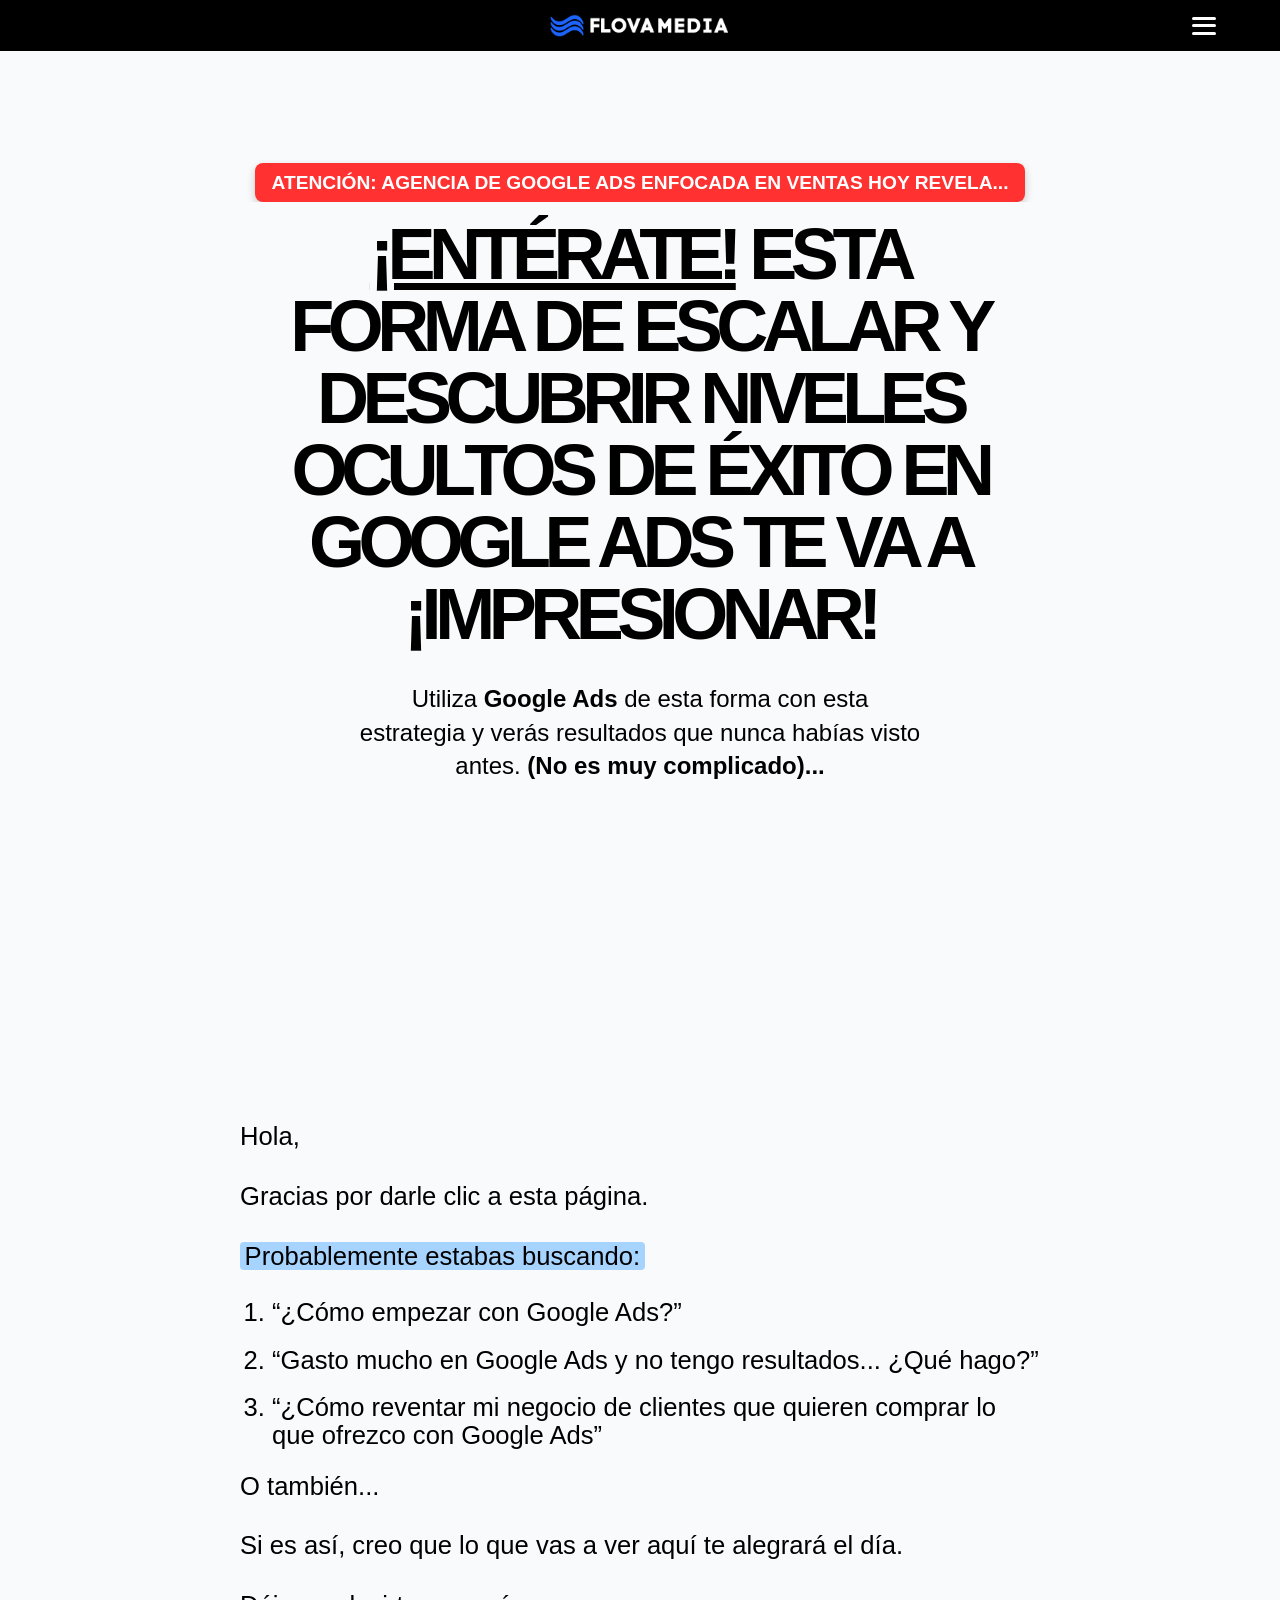
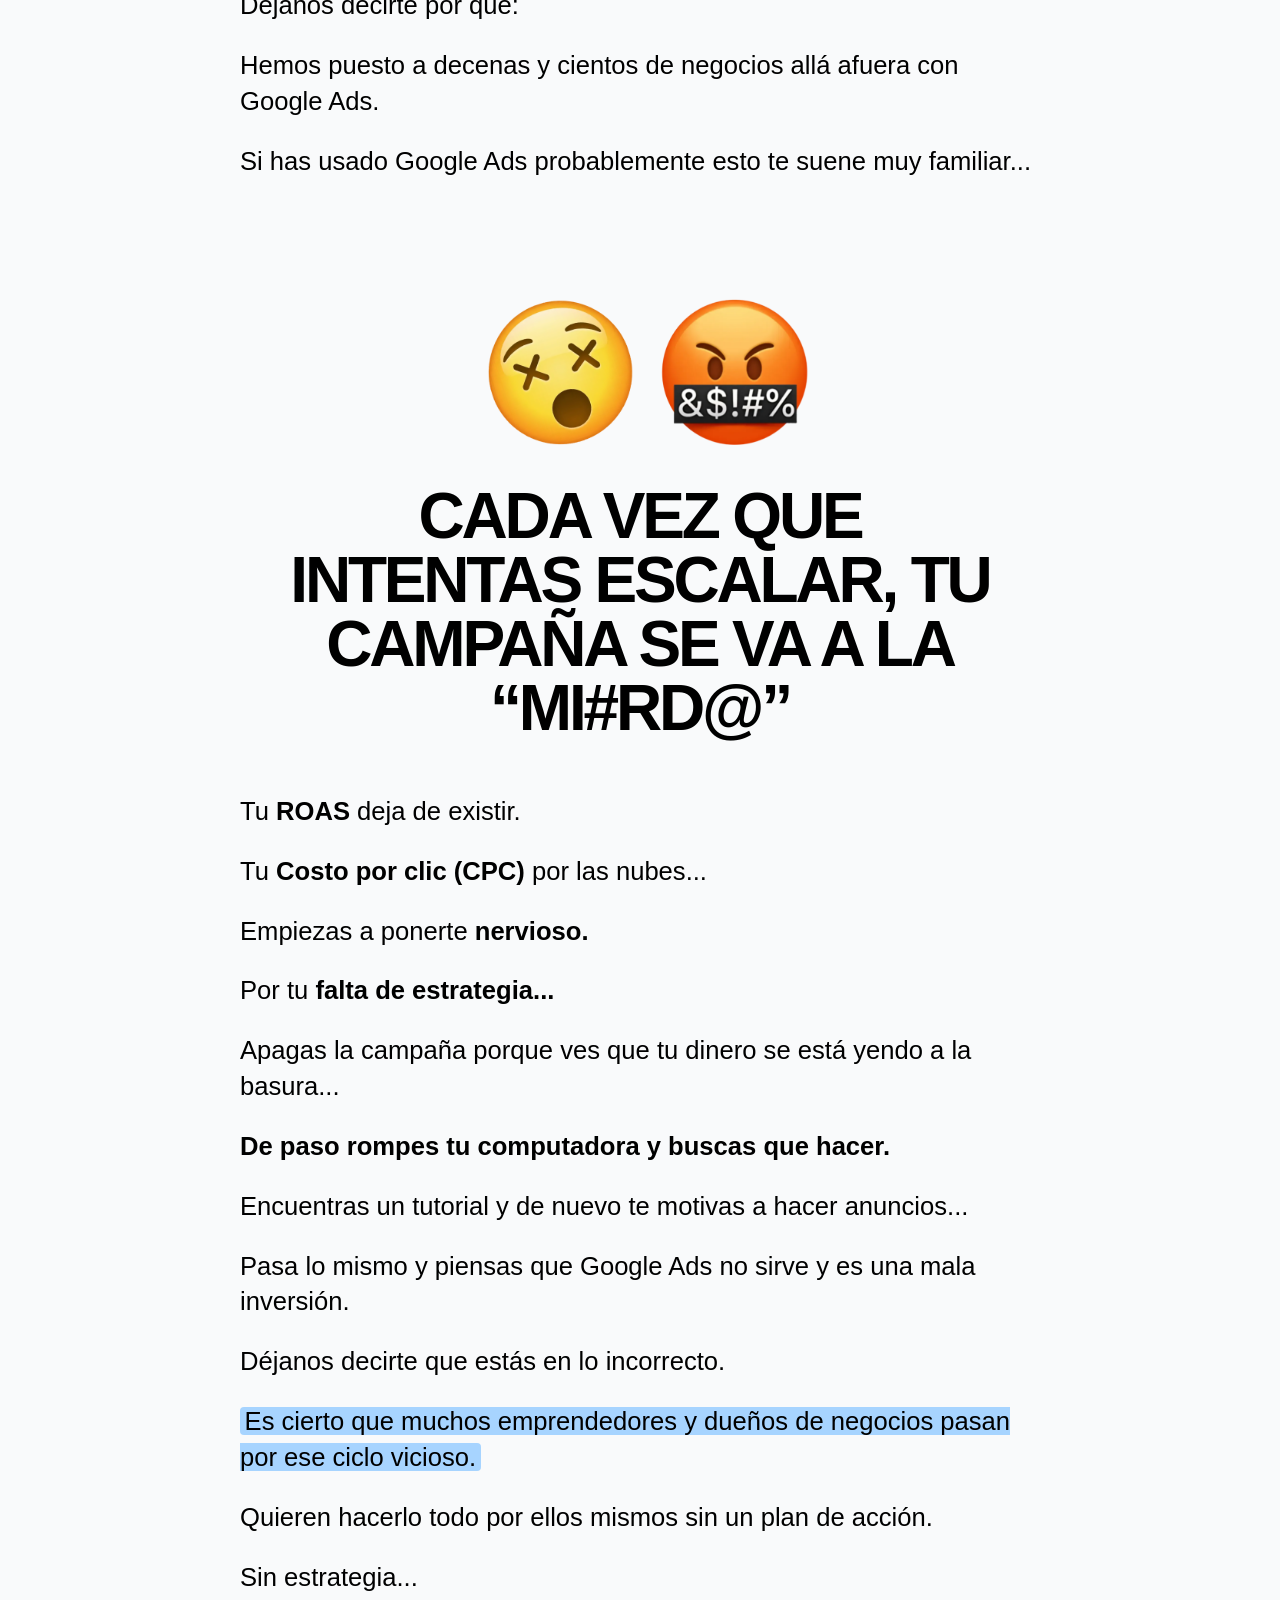
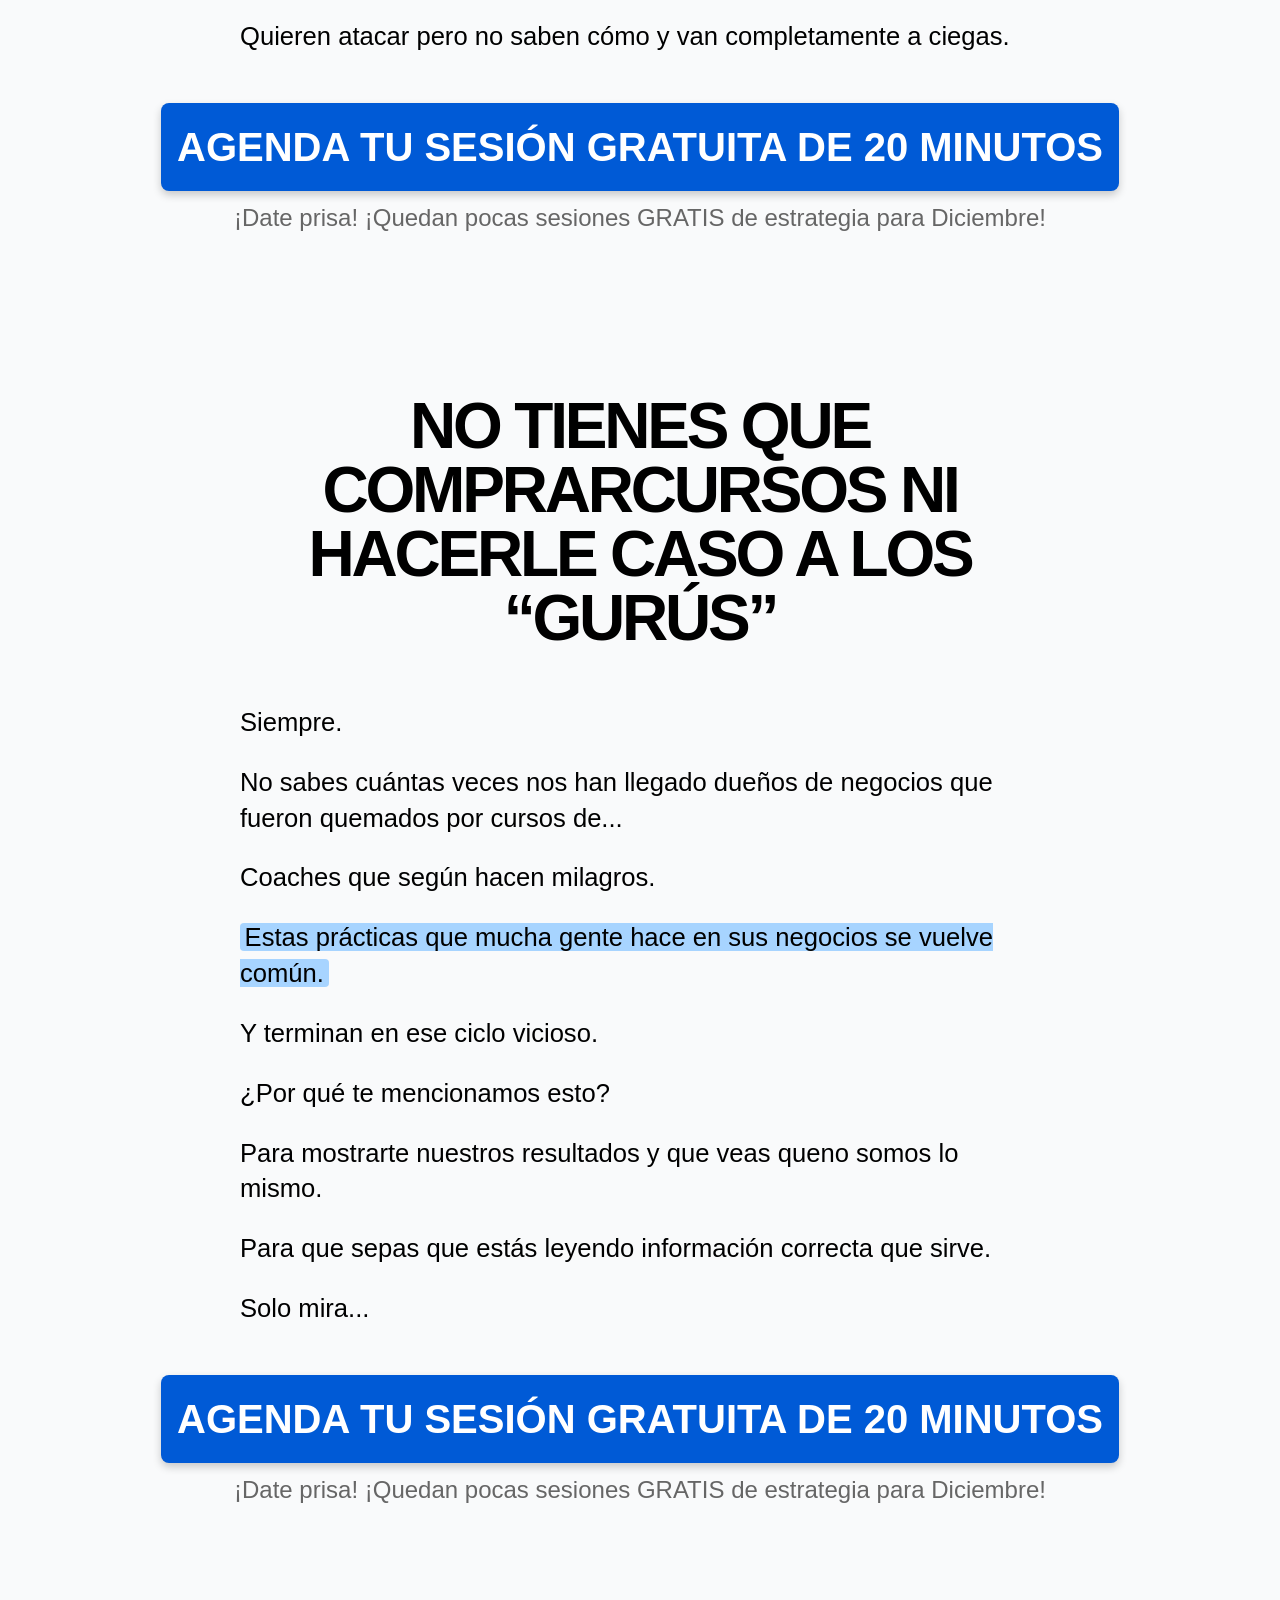
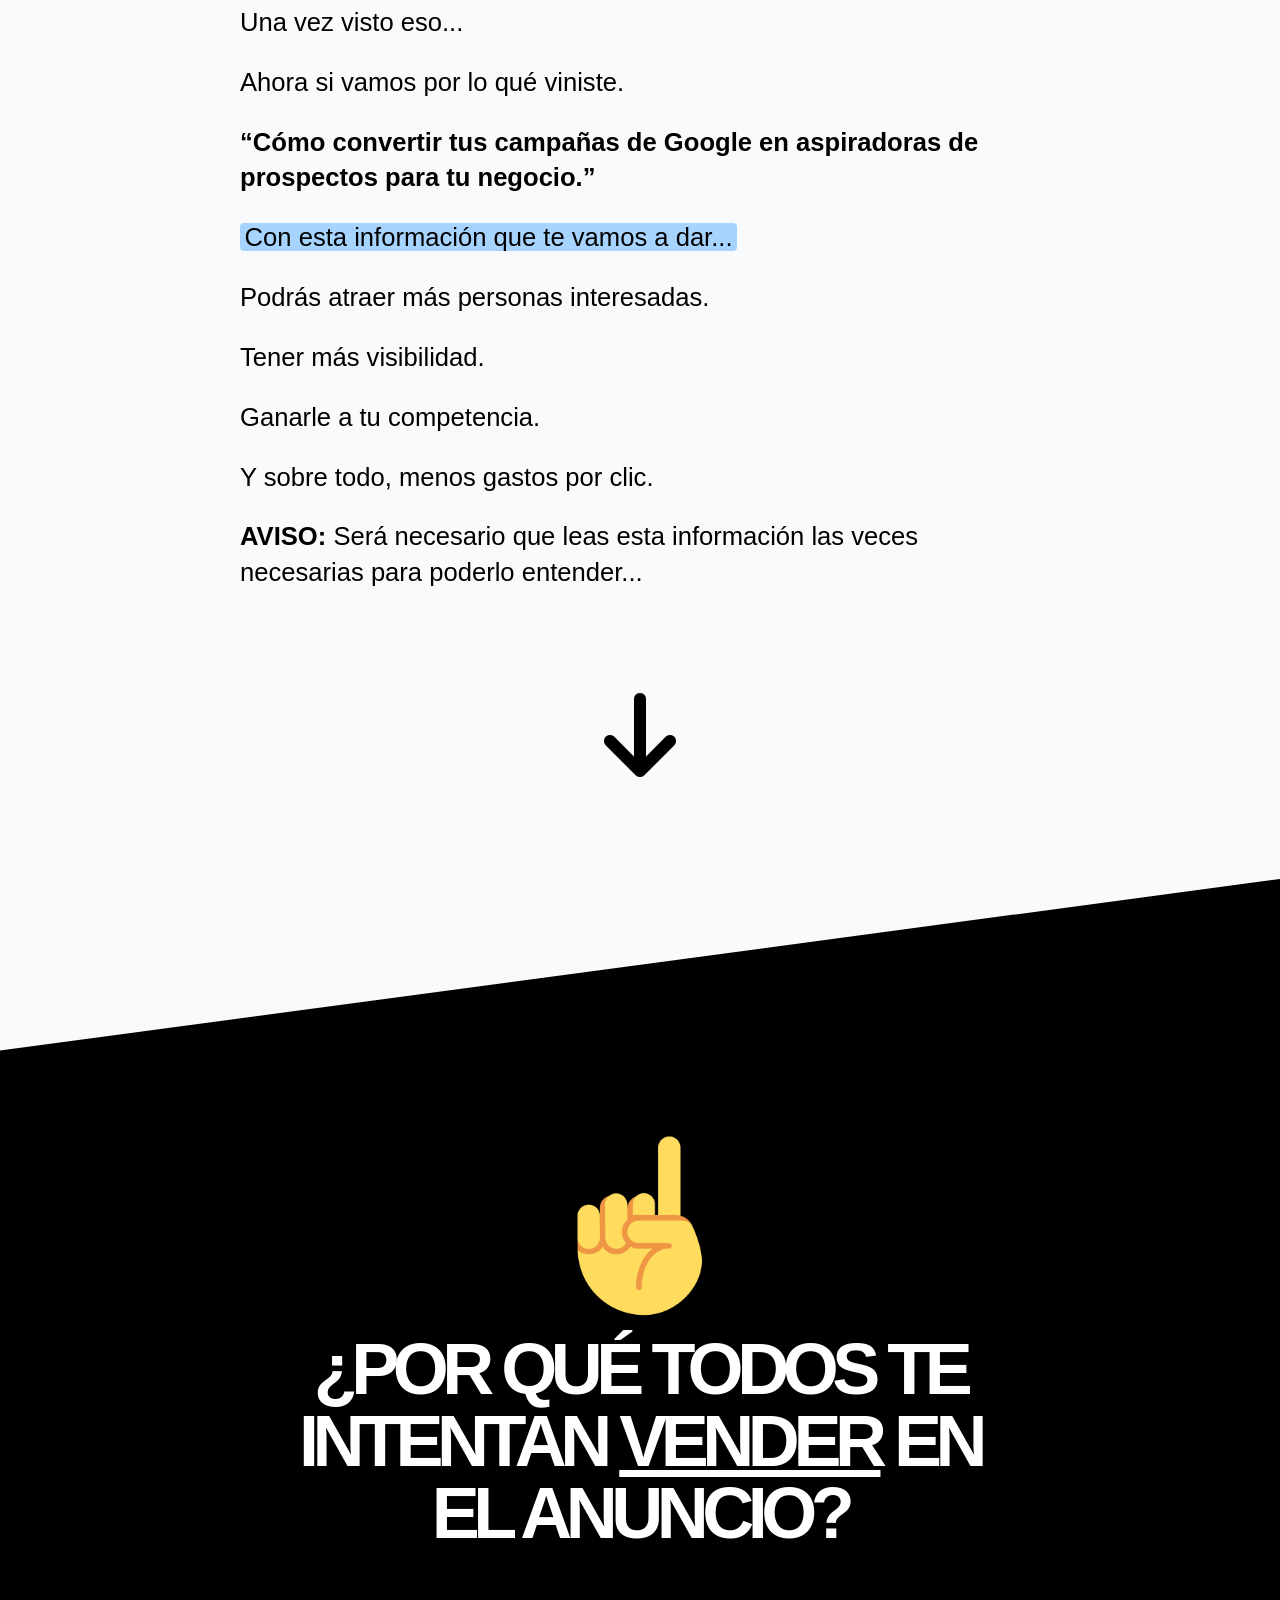
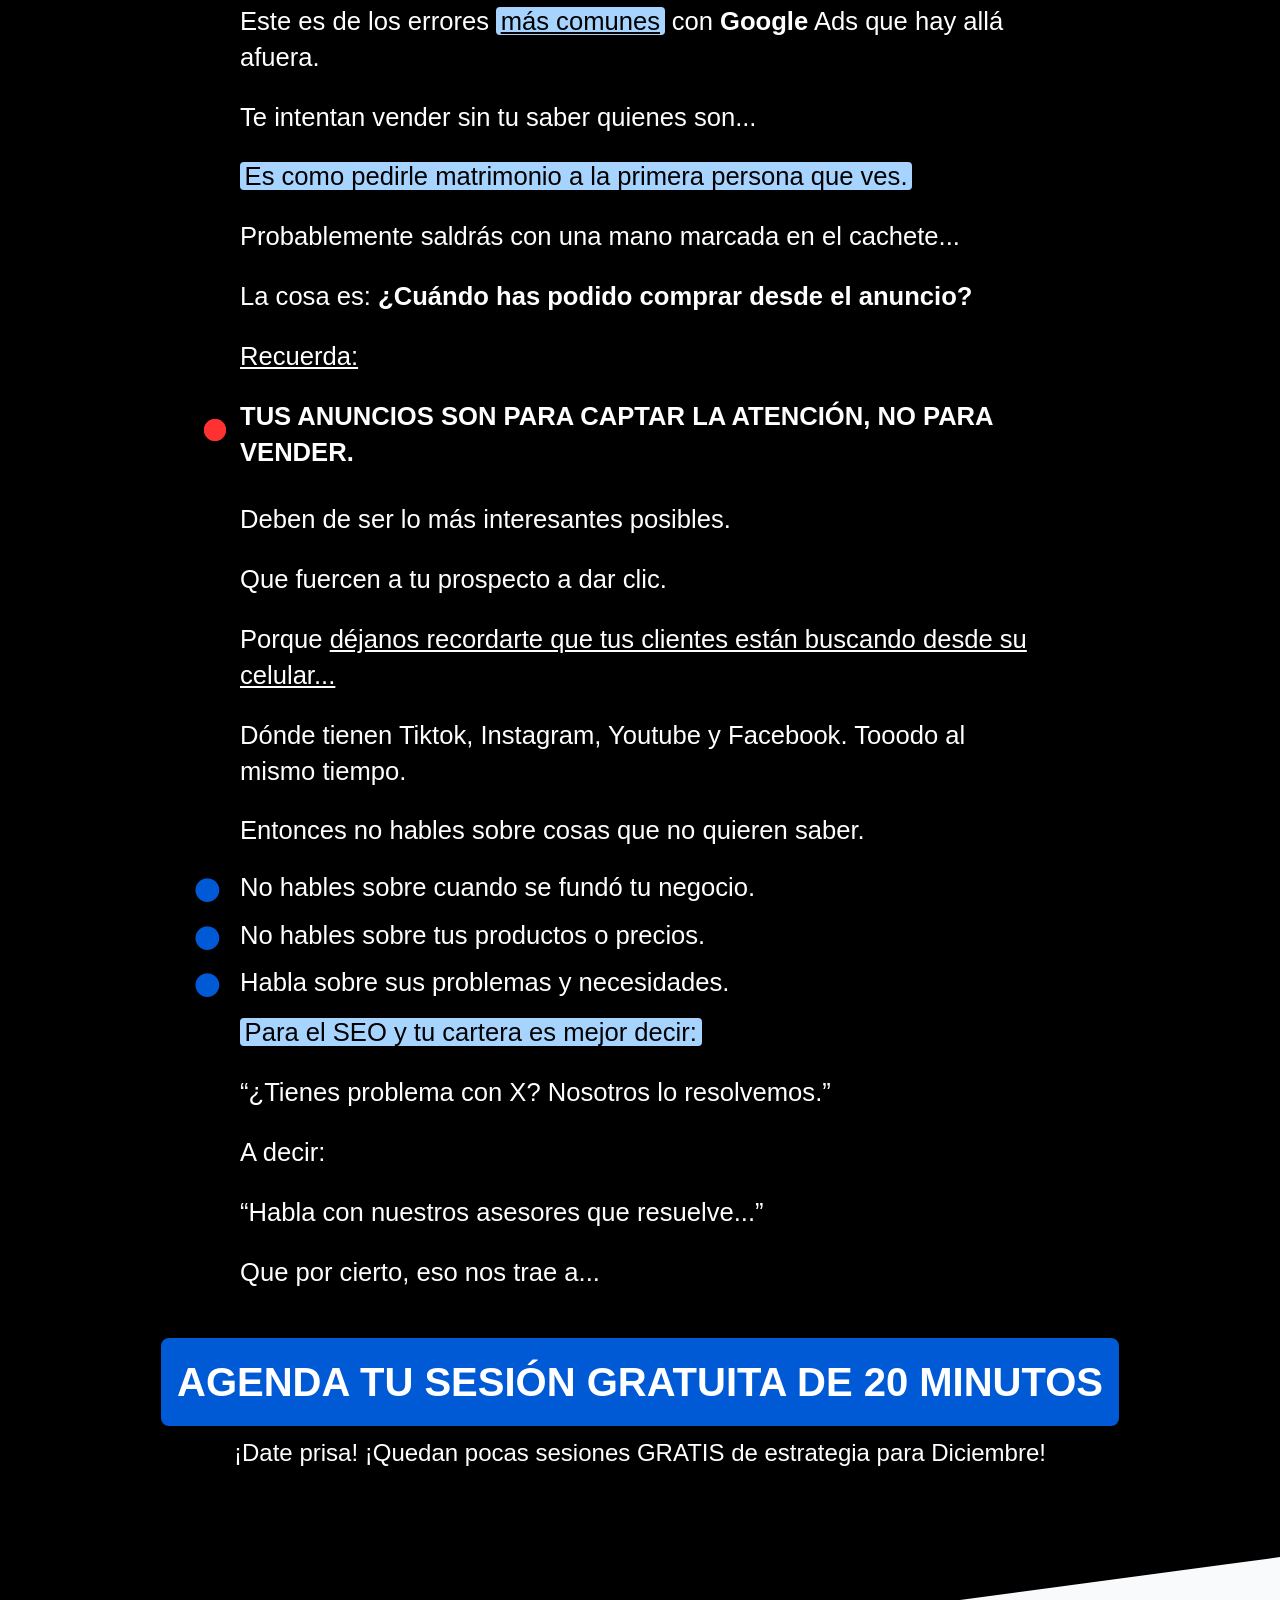
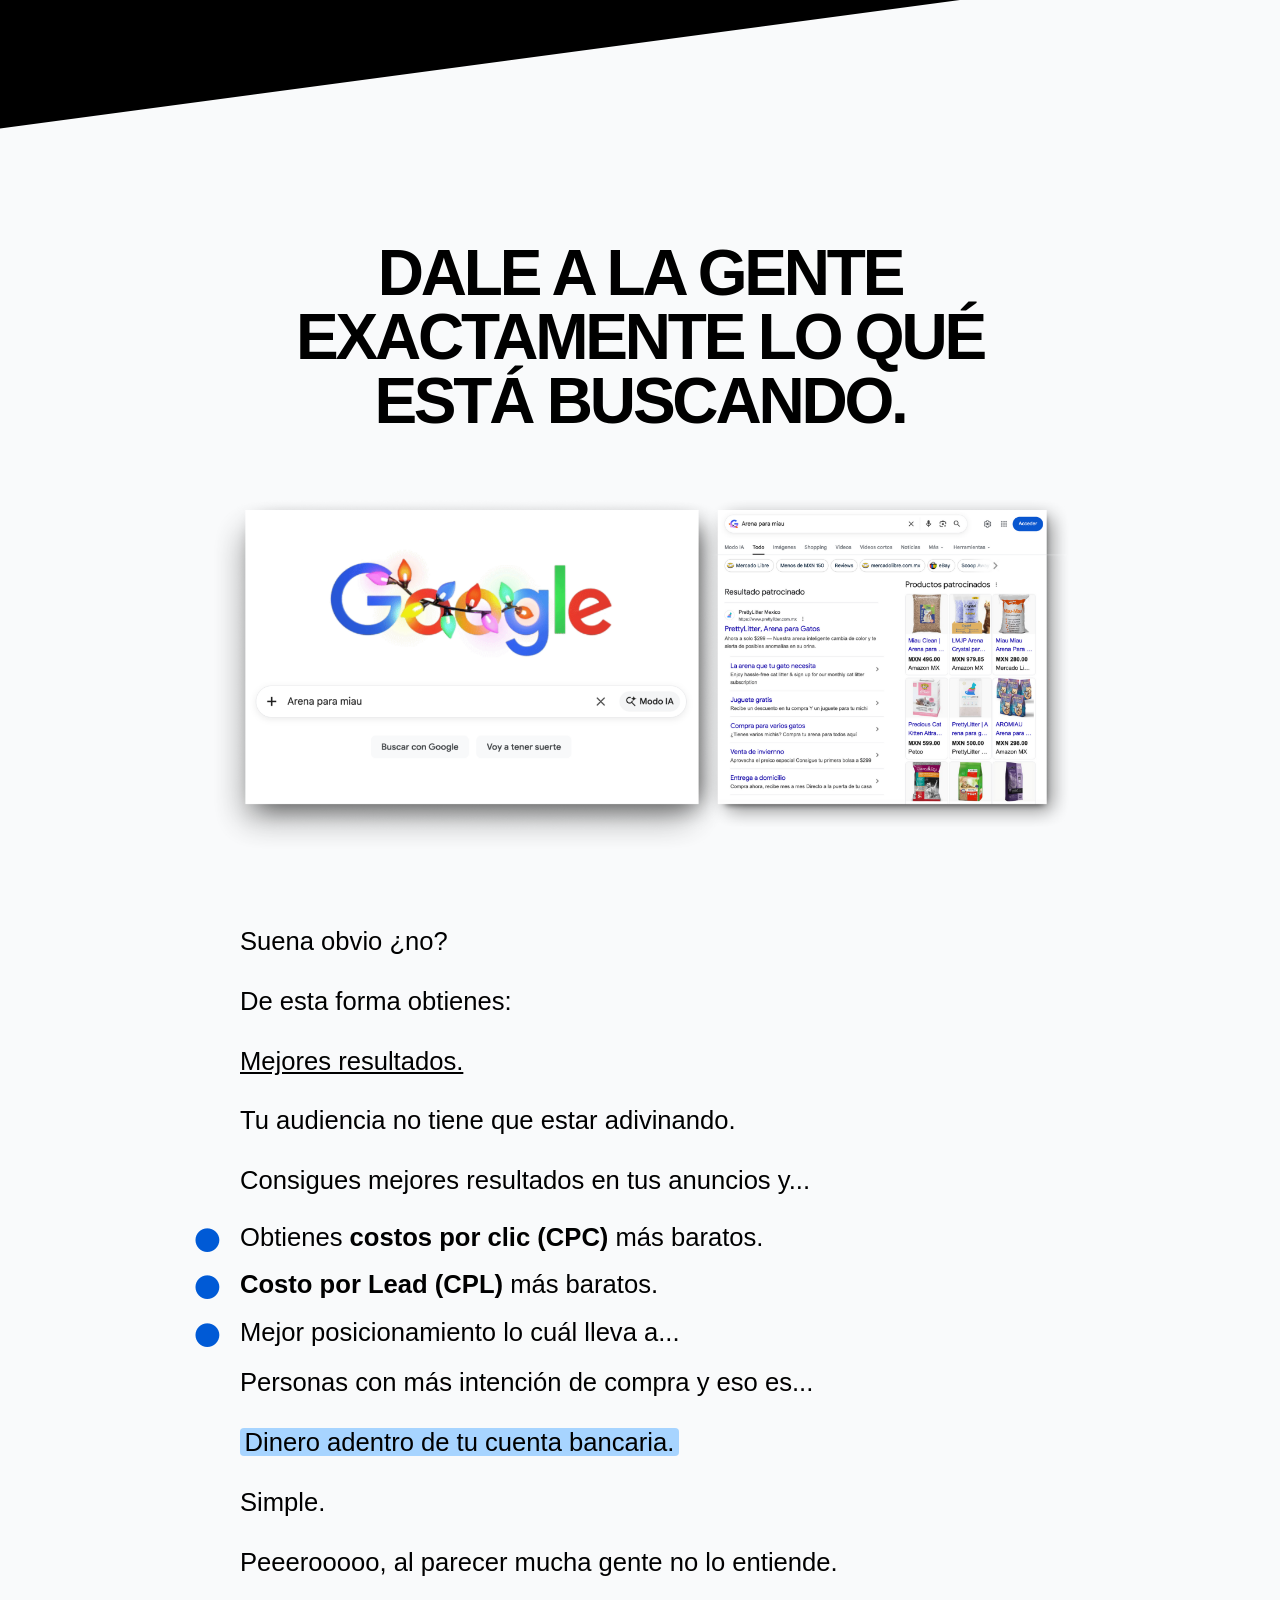
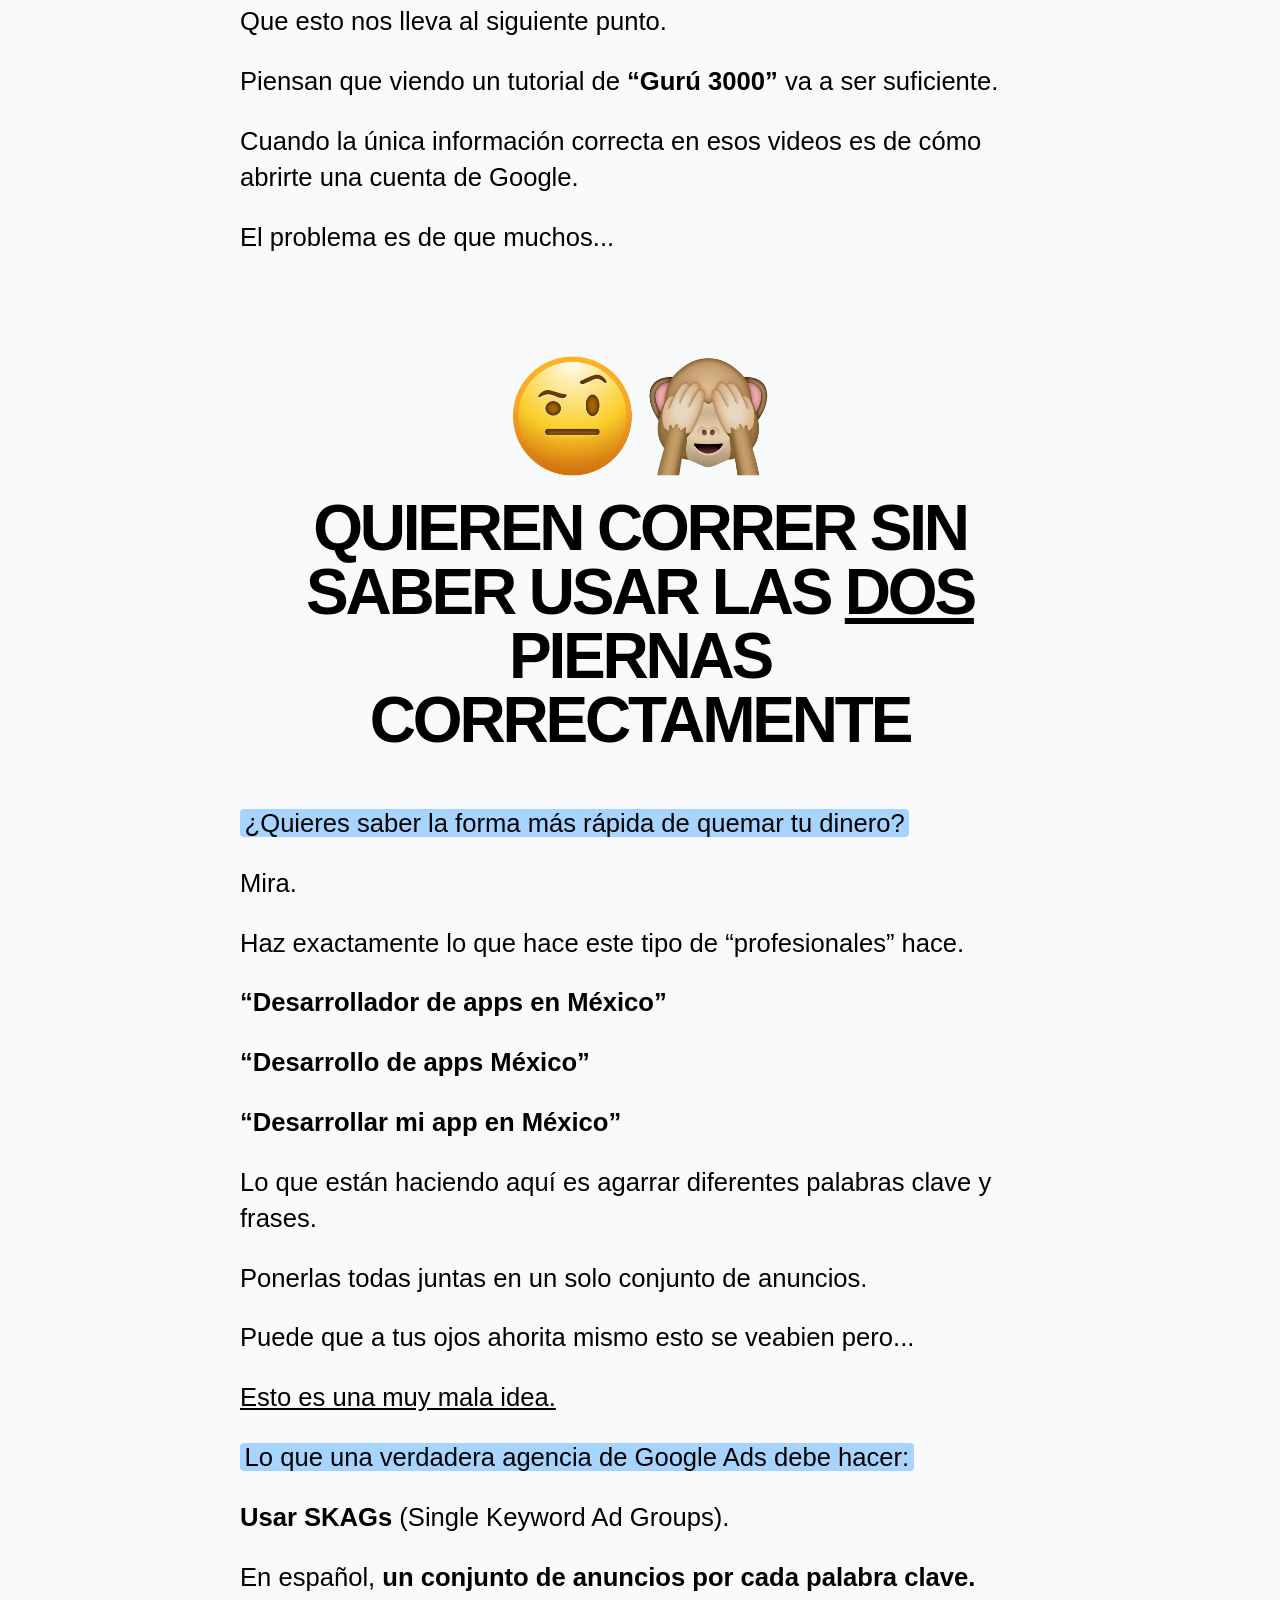
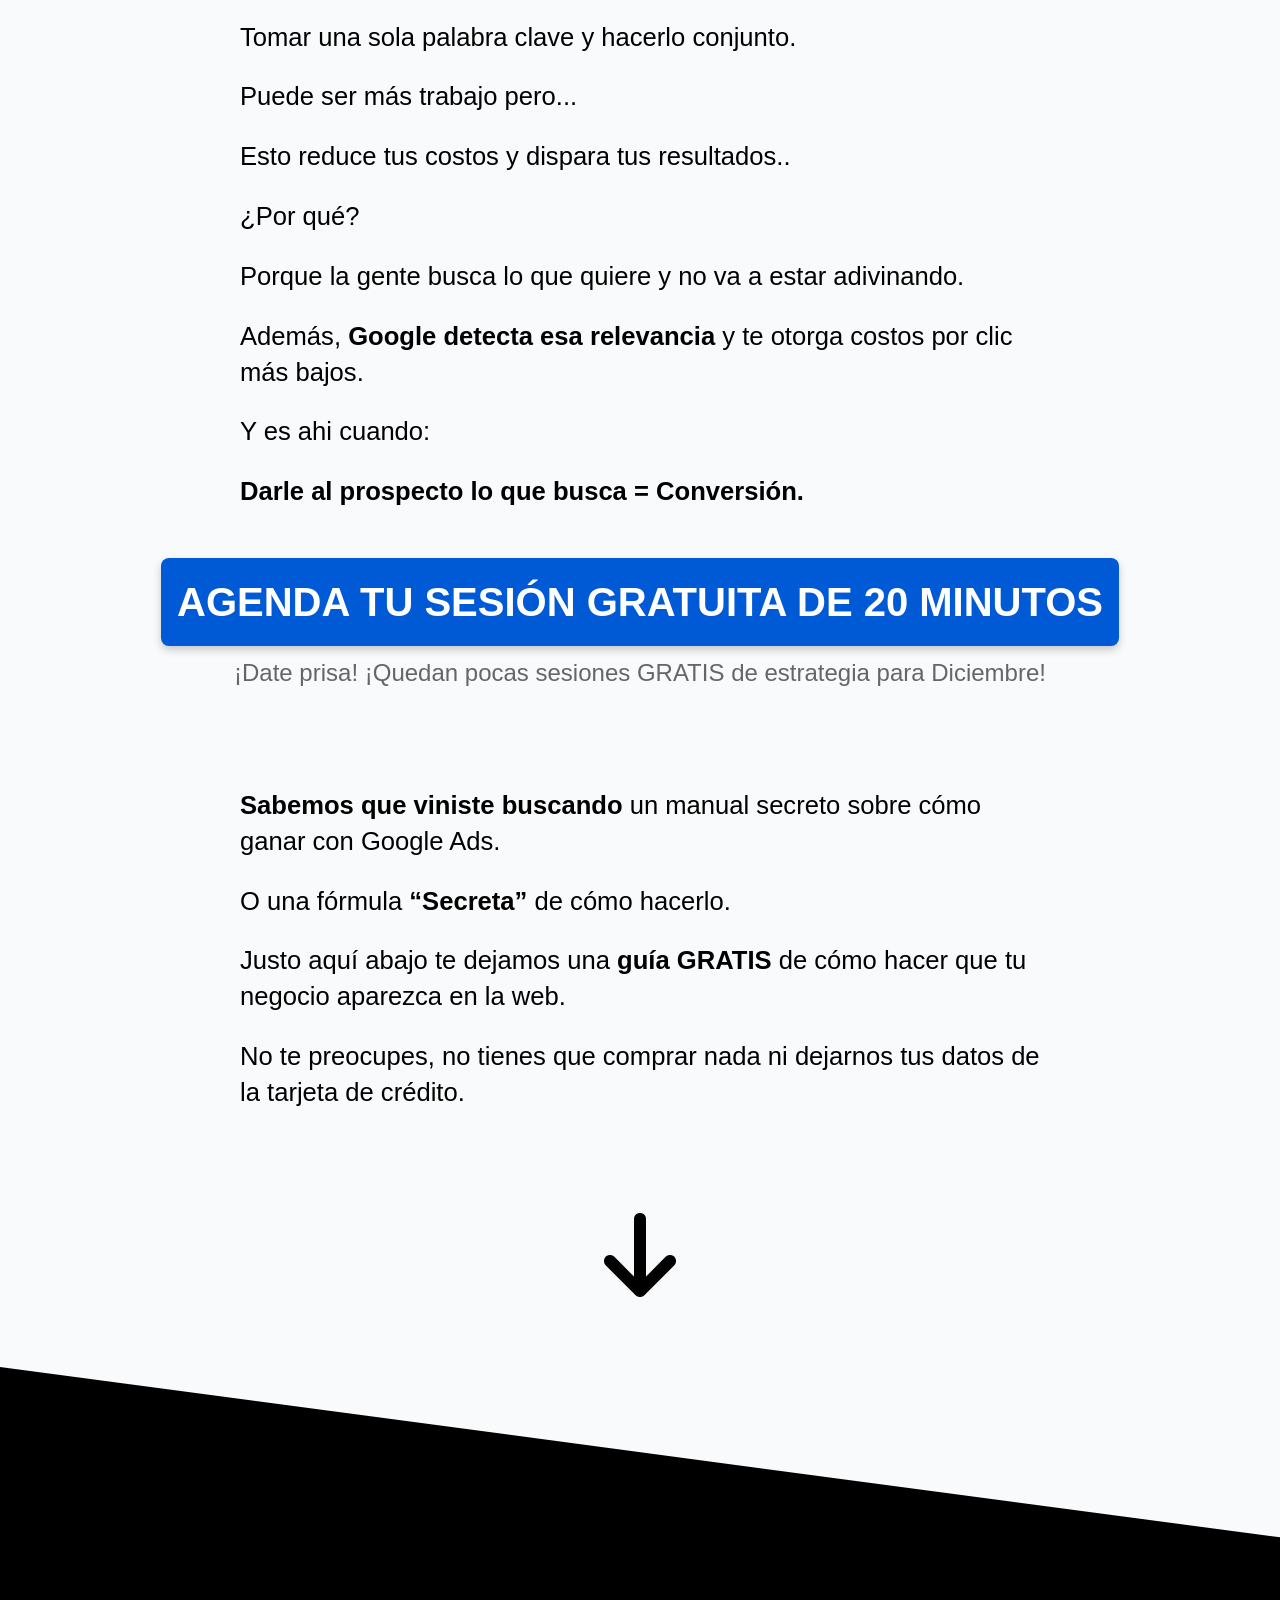
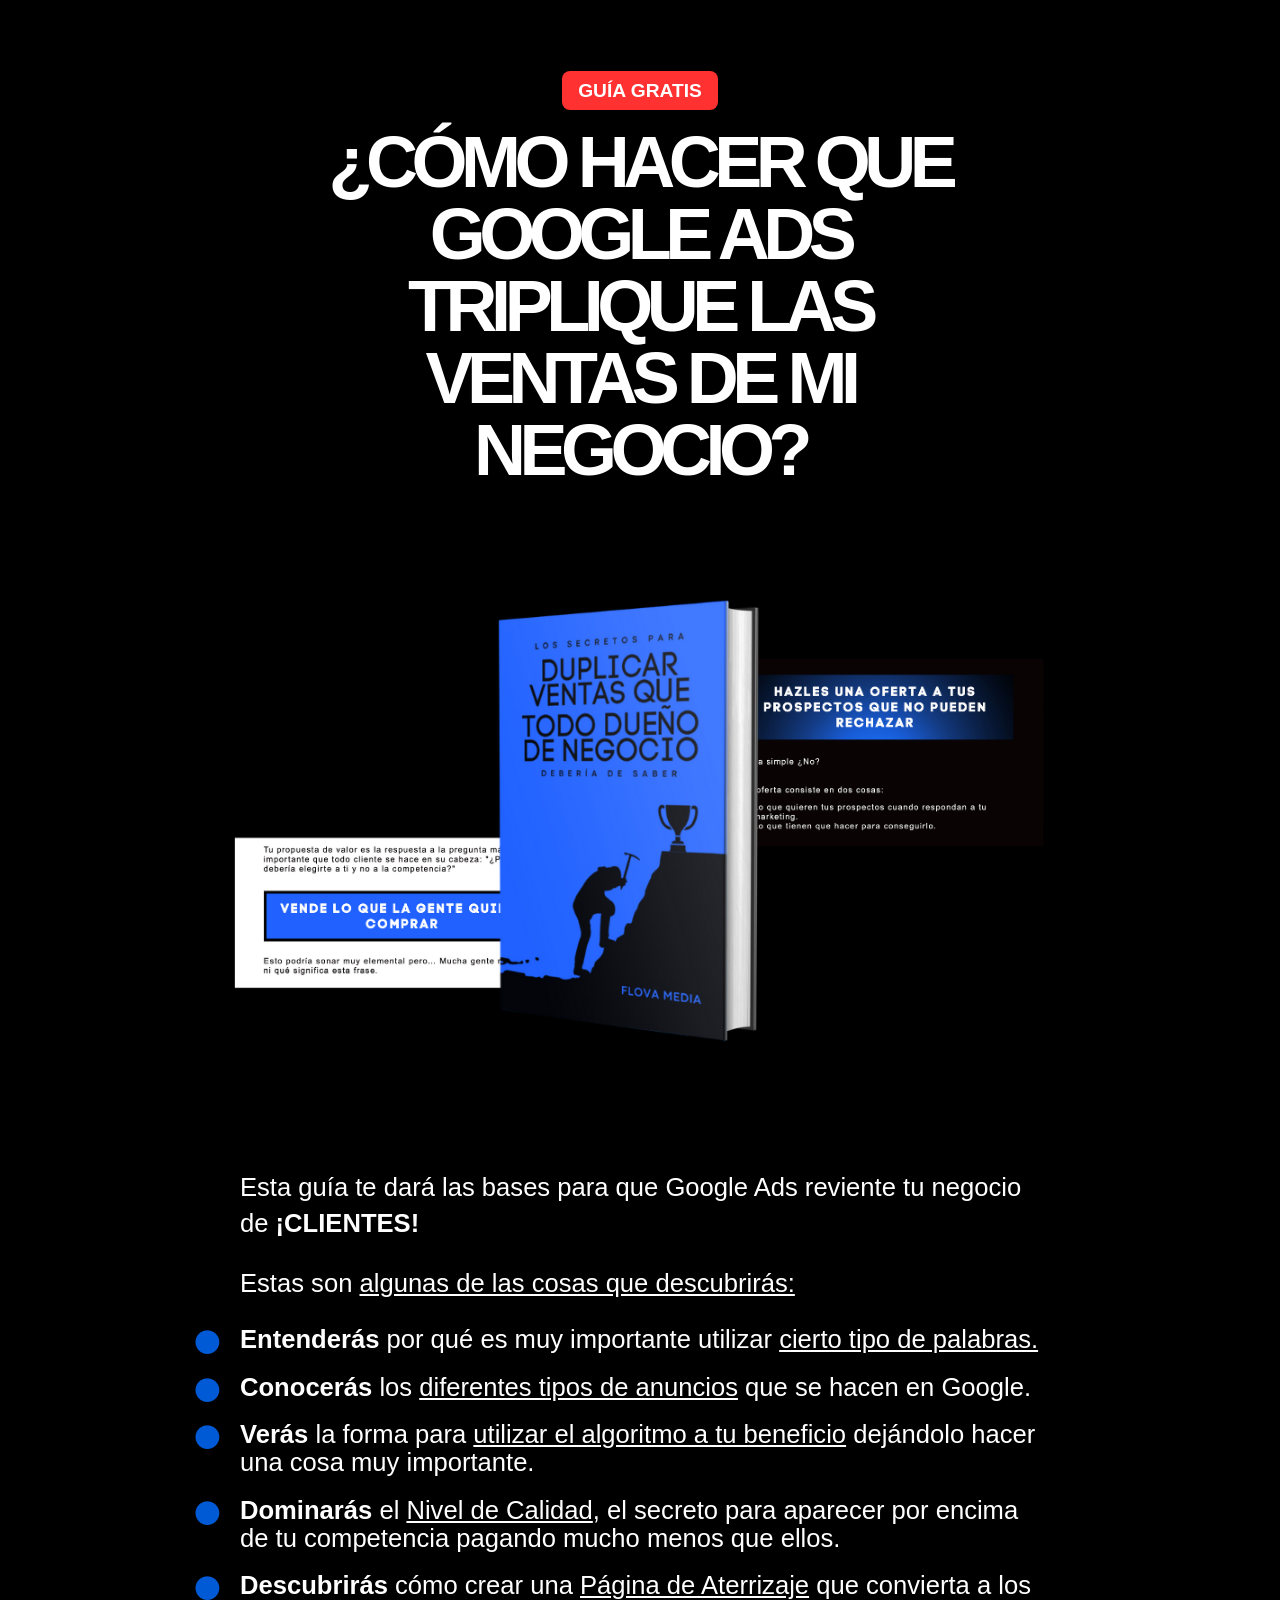
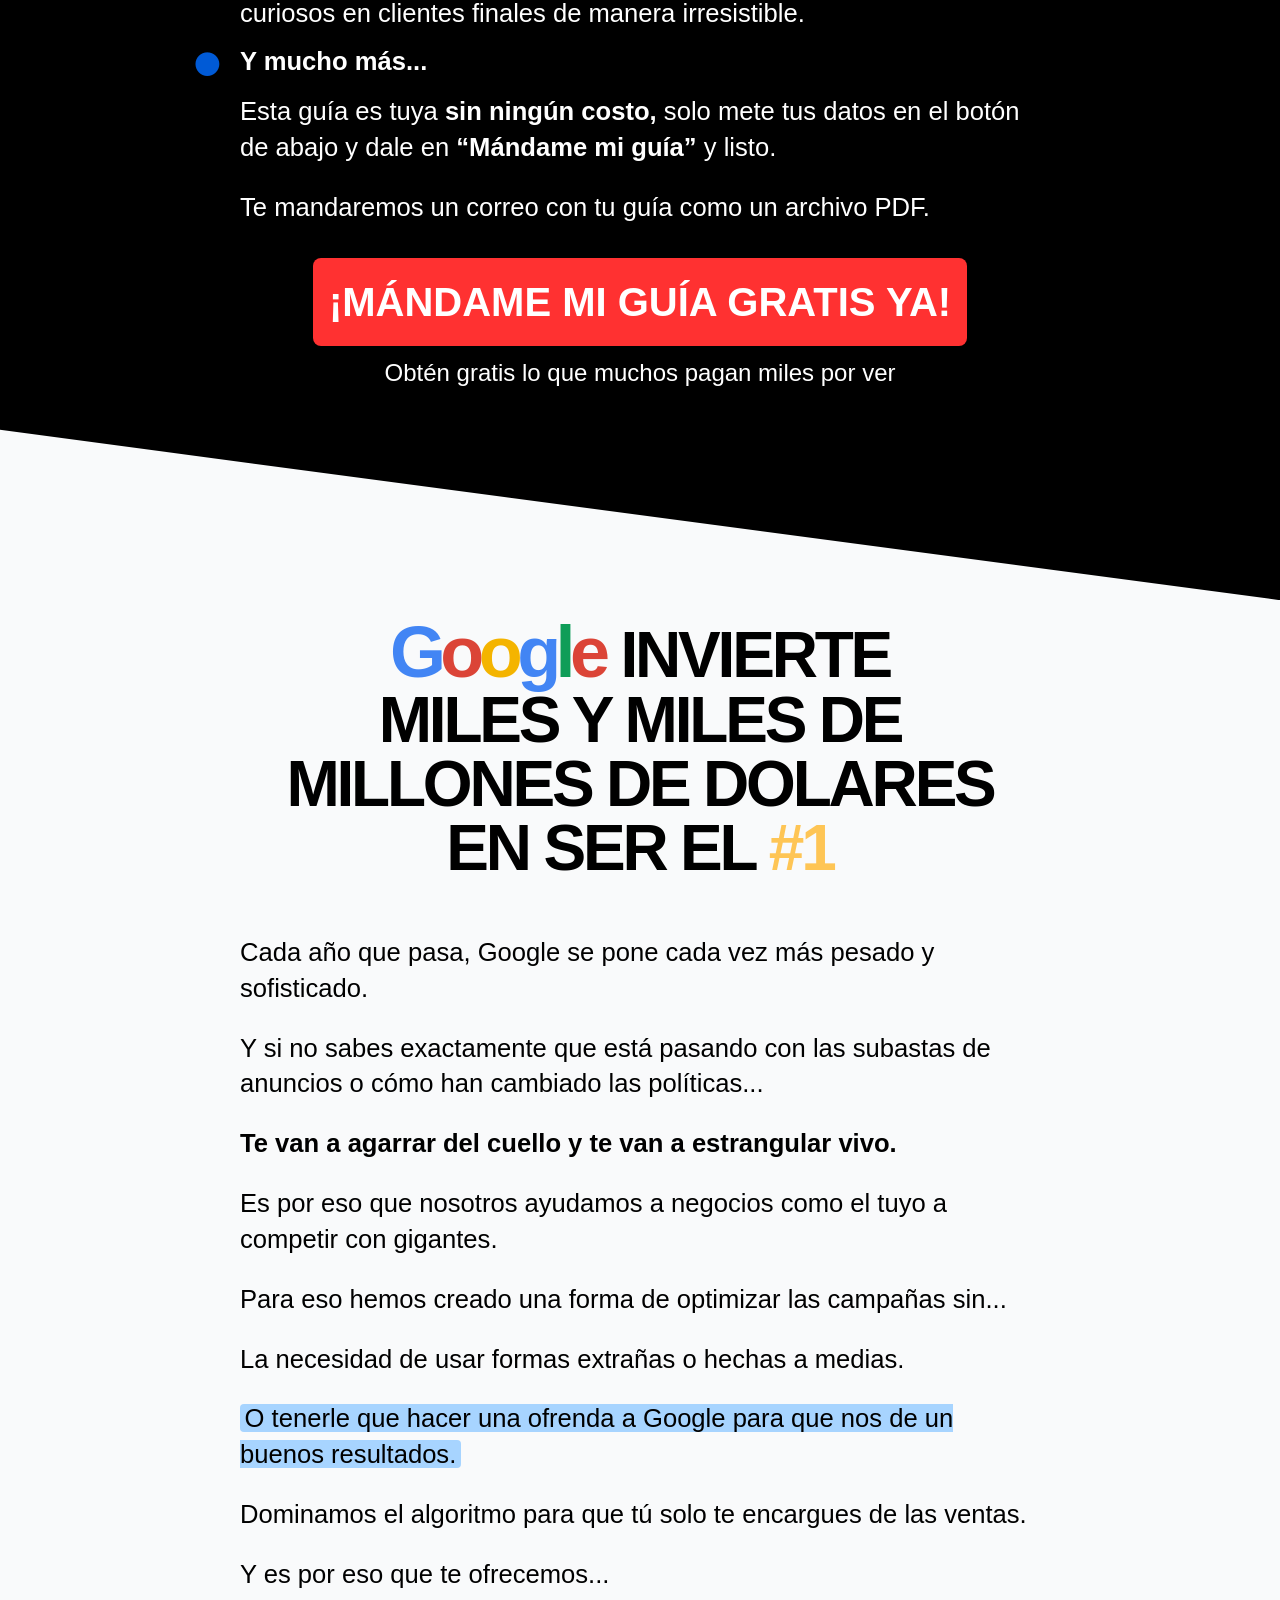
<file: google-ads.html>
<!DOCTYPE html>
<html lang="es">
<!--
  Normalmente quien abre el código fuente es un programador.
  Si eres dueño de un negocio y llegaste hasta aquí, ya entendiste algo:
  un buen sitio no solo se ve bien, está construido para vender.
  Hablemos → https://flovamedia.com
-->
<head>
    <!-- Google Tag Manager -->
<script>(function(w,d,s,l,i){w[l]=w[l]||[];w[l].push({'gtm.start':
new Date().getTime(),event:'gtm.js'});var f=d.getElementsByTagName(s)[0],
j=d.createElement(s),dl=l!='dataLayer'?'&l='+l:'';j.async=true;j.src=
'https://www.googletagmanager.com/gtm.js?id='+i+dl;f.parentNode.insertBefore(j,f);
})(window,document,'script','dataLayer','GTM-TKVRW96N');</script>
<!-- End Google Tag Manager -->
    <!-- Google tag (gtag.js) -->
<script async src="https://www.googletagmanager.com/gtag/js?id=G-Y8234Q56HJ"></script>
<script>
  window.dataLayer = window.dataLayer || [];
  function gtag(){dataLayer.push(arguments);}
  gtag('js', new Date());

  gtag('config', 'G-Y8234Q56HJ');
</script>
    <meta charset="UTF-8">
    <meta name="viewport" content="width=device-width, initial-scale=1.0">
    <title> Google Ads: Agencia #1 en Gestión de PPC en México</title>
    <!--Descripcion de la pagina-->
    <meta name="description" content="La Agencia digital líder en México centrada en tu retorno de inversión con Google Ads ✓ Dispara tus Ventas ✓ Superamos tus Resultados o Trabajamos Gratis">
    <!-- Favicon -->
    <link rel="icon" href="/img/1.png" type="image/png">
    <link rel="shortcut icon" href="/img/1.png" type="image/png">
    <link rel="stylesheet" href="/css/google-ads.css?v=20260928">
    <link rel="stylesheet" href="https://cdnjs.cloudflare.com/ajax/libs/font-awesome/6.7.2/css/all.min.css">
    <link rel="canonical" href="https://flovamedia.com/google-ads">
    <meta name="robots" content="index, follow">
    <script type="application/ld+json">
{
  "@context": "https://schema.org",
  "@type": "Service",
  "serviceType": "Publicidad en Google Ads",
  "name": "Servicios de Google Ads",
  "description": "Publicidad de Google Ads para encontrar a las personas que están buscando exactamente lo que vendes. Optimización de campañas para máximo ROI",
  "provider": {
    "@type": "AdvertisingAgency",
    "name": "Flova Media",
    "url": "https://flovamedia.com/"
  },
  "url": "https://flovamedia.com/google-ads",
  "category": "Google Ads",
  "areaServed": {
    "@type": "Country",
    "name": "México"
  },
  "audience": {
    "@type": "BusinessAudience",
    "name": "Negocios y Emprendedores"
  }
}
</script>
<script type="application/ld+json">
{
  "@context": "https://schema.org",
  "@type": "BreadcrumbList",
  "itemListElement": [
    {
      "@type": "ListItem",
      "position": 1,
      "name": "Inicio",
      "item": "https://flovamedia.com/"
    },
    {
      "@type": "ListItem",
      "position": 2,
      "name": "Google Ads",
      "item": "https://flovamedia.com/google-ads"
    }
  ]
}
</script>

</head>

<body>
    <!-- Google Tag Manager (noscript) -->
<noscript><iframe src="https://www.googletagmanager.com/ns.html?id=GTM-TKVRW96N"
height="0" width="0" style="display:none;visibility:hidden"></iframe></noscript>
<!-- End Google Tag Manager (noscript) -->
    <!-- Menu desplegable -->
    <header class="barraNegra">
        <div class="contenedorNav">
            <nav class="navegador">
                <div class="navCentro">
                    <a href="/" class="logoFlova">
                        <img src="/img/logob.png" alt="Logo FLOVA">
                    </a>
                    <!-- Botón menú hamburguesa -->
                    <div class="menu-toggle" id="menuToggle">
                        <span class="bar"></span>
                        <span class="bar"></span>
                        <span class="bar"></span>
                    </div>
                    <!-- Menú desplegable pantalla completa -->
                    <div class="menu-overlay" id="menuOverlay">
                        <nav class="menu-desplegado">
                            <ul>
                                <li><a href="/seo">SEO</a></li>
                                <li><a href="/facebook">FACEBOOK
                                        ADS</a></li>
                                <li><a href="/google-ads">GOOGLE
                                        ADS</a></li>
                                <li><a href="/paginas-de-aterrizaje">PÁGINAS
                                        DE <br class="movil"> ATERRIZAJE</a></li>
                                <li><a href="/sobre-nosotros">SOBRE
                                        NOSOTROS</a></li>
                            </ul>
                        </nav>
                    </div>
                </div>
            </nav>
        </div>
    </header>

    <!--Cuadro rojo de aviso-->
    <section id="aviso">
        <div class="botonAviso">
            <strong><span class="br-responsive">ATENCIÓN: </span>AGENCIA DE GOOGLE ADS <span
                    class="br-responsive">ENFOCADA EN VENTAS HOY </span>REVELA...</strong>
        </div>
    </section>

    <!--Section para el titulo de Google Facebook Ads-->
    <section id="flova">
        <div class="contenedorTitulo">
            <h1><u>¡ENTÉRATE!</u> ESTA FORMA DE
                ESCALAR Y DESCUBRIR
                NIVELES OCULTOS DE ÉXITO
                EN GOOGLE ADS TE VA A
                ¡IMPRESIONAR!</h1><br>
            <p>Utiliza <b>Google Ads</b> de esta forma con esta estrategia y
                verás resultados que nunca habías visto antes.
                <b>(No es muy complicado)...</b>
            </p>
        </div>
    </section>

    <section class="espacio"></section>

    <!--Cuerpo principal de la pagina-->
    <main>
        <!--Seccion para texto de introduccion-->
        <section class="queridoOptIn">
            <div class="contenedorOptIn">
                <p>Hola,</p>
                <p>Gracias por darle clic a esta página.</p>
                <p><ins>Probablemente estabas buscando:</ins></p>
                <ol>
                    <li>“¿Cómo empezar con Google Ads?”</li>
                    <li>“Gasto mucho en Google Ads y no tengo
                        resultados... ¿Qué hago?”</li>
                    <li>“¿Cómo reventar mi negocio de clientes que
                        quieren comprar lo que ofrezco con Google
                        Ads”</li>
                </ol>
                <p>O también...</p>
                <p></p>
                <p>Si es así, creo que lo que vas a ver aquí te alegrará el día.</p>
                <p>Déjanos decirte por qué:</p>
                <p>Hemos puesto a decenas y cientos de negocios
                    allá afuera con Google Ads.</p>
                <p>Si has usado Google Ads probablemente esto te
                    suene muy familiar...</p>
            </div>
        </section>

        <!--Seccion de imagen emojies-->
        <section class="contenedorPng">
            <img src="/img/ads/emoji_enojado.png"
                alt="Emprendedor frustrado revisando campañas de Google Ads que no generan resultados">
        </section>

        <!--Section para el titulo de la gente culpa-->
        <section id="flova">
            <div class="contenedorTitulo">
                <h2><strong>CADA VEZ QUE INTENTAS
                        ESCALAR, TU CAMPAÑA SE
                        VA A LA “MI#RD@”</strong></h2>
            </div>
        </section>

        <!--Seccion de texto descarga-->
        <section class="queridoOptIn">
            <div class="contenedorOptIn">
                <p>Tu <b>ROAS</b> deja de existir.</p>
                <p>Tu <b>Costo por clic (CPC)</b> por las nubes...</p>
                <p>Empiezas a ponerte <b>nervioso.</b></p>
                <p>Por tu <b>falta de estrategia...</b></p>
                <p>Apagas la campaña porque ves que tu dinero se
                    está yendo a la basura...</p>
                <p><b>De paso rompes tu computadora y buscas que hacer.</b></p>
                <p>Encuentras un tutorial y de nuevo te motivas a hacer anuncios...</p>
                <p>Pasa lo mismo y piensas que Google Ads no sirve y es una mala inversión.</p>
                <p>Déjanos decirte que estás en lo incorrecto.</p>
                <p><ins>Es cierto que muchos emprendedores y dueños de negocios pasan por ese ciclo vicioso.</ins></p>
                <p>Quieren hacerlo todo por ellos mismos sin un plan de acción.</p>
                <p>Sin estrategia...</p>
                <p>Quieren atacar pero no saben cómo y van completamente a ciegas.</p>
            </div>
        </section>

        <!--Cuadro de enlace a sesion gratuita de 45minutos-->
        <section id="agenda">
            <div class="botonAgenda">
                <button onclick="
                        document.cookie = 'preferred_language=es; path=/; max-age=31536000;';
                        window.location.href = '/agenda';">
                    <strong>AGENDA TU SESIÓN GRATUITA DE 20 MINUTOS
                    </strong>
                </button>
            </div>
            <p class="textoAgenda">
                    ¡Date prisa! ¡Quedan pocas sesiones GRATIS de estrategia
                    para Enero!
                </p>
        </section><br><br><br>


        <!--Section para el titulo de la gente culpa-->
        <section id="flova">
            <div class="contenedorTitulo">
                <h2><strong>NO TIENES QUE COMPRARCURSOS NI HACERLE CASO A LOS “GURÚS”</strong></h2>
            </div>
        </section>

        <!--Seccion de texto Ya te diste cuenta-->
        <section class="queridoOptIn">
            <div class="contenedorOptIn">
                <p>Siempre.</p>
                <p>No sabes cuántas veces nos han llegado dueños de negocios que fueron quemados por cursos de...</p>
                <p>Coaches que según hacen milagros.</p>
                <p><ins>Estas prácticas que mucha gente hace en sus negocios se vuelve común.</ins></p>
                <p>Y terminan en ese ciclo vicioso.</p>
                <p>¿Por qué te mencionamos esto?</p>
                <p>Para mostrarte nuestros resultados y que veas queno somos lo mismo.</p>
                <p>Para que sepas que estás leyendo información correcta que sirve.</p>
                <p>Solo mira...</p>
            </div>
        </section>

        <!--Cuadro de enlace a sesion gratuita de 45minutos-->
        <section id="agenda">
            <div class="botonAgenda">
                <button onclick="
                        document.cookie = 'preferred_language=es; path=/; max-age=31536000;';
                        window.location.href = '/agenda';">
                    <strong>AGENDA TU SESIÓN GRATUITA DE 20 MINUTOS
                    </strong>
                </button>
            </div>
            <p class="textoAgenda">
                    ¡Date prisa! ¡Quedan pocas sesiones GRATIS de estrategia
                    para Enero!
                </p>
        </section>

        <section class="queridoOptIn">
            <div class="contenedorOptIn">
                <p>Una vez visto eso...</p>
                <p>Ahora si vamos por lo qué viniste.</p>
                <p><b>“Cómo convertir tus campañas de Google en aspiradoras de prospectos para tu negocio.”</b></p>
                <p><ins>Con esta información que te vamos a dar...</ins></p>
                <p>Podrás atraer más personas interesadas.</p>
                <p>Tener más visibilidad.</p>
                <p>Ganarle a tu competencia.</p>
                <p>Y sobre todo, menos gastos por clic.</p>
                <p><b>AVISO:</b> Será necesario que leas esta información las veces necesarias para poderlo entender...
                </p>
            </div>
        </section>

        <!--Flecha hacia abajo-->
        <section class="flechon">
            <div class="contenedorFlechon">
                <i class="fa-solid fa-arrow-down"></i>
            </div>
        </section>

        <!--PARTE NEGRA 1-->
        <section class="rombo rombo--top">

            <!--Seccion de imagen emojies-->
            <section class="contenedorPng">
                <img src="/img/ads/manito.png"
                    alt="Comparativa visual entre anuncios de Google que intentan vender directamente versus los que captan atención">
            </section>
            <!--Section para el titulo de la gente culpa-->
            <section id="flova">
                <div class="contenedorTitulo">
                    <h2 class="h1-visual">¿POR QUÉ TODOS TE INTENTAN <u>VENDER</u> EN EL ANUNCIO?</h2>
                </div>
            </section>

            <!--Seccion de texto Ya te diste cuenta-->
            <section class="queridoOptIn">
                <div class="contenedorOptIn">
                    <p>Este es de los errores <ins><u>más comunes</u></ins> con <b>Google</b> Ads que hay allá afuera.
                    </p>
                    <p>Te intentan vender sin tu saber quienes son...</p>
                    <p><ins>Es como pedirle matrimonio a la primera persona que ves.</ins></p>
                    <p>Probablemente saldrás con una mano marcada en el cachete...</p>
                    <p>La cosa es: <b>¿Cuándo has podido comprar desde el anuncio?</b></p>
                    <p><u>Recuerda:</u></p>

                    <div class="contenedor-alerta">
                        <div class="columna-punto">
                            <span class="pulsing-dot"></span>
                        </div>

                        <div class="columna-texto">
                            <p><b>TUS ANUNCIOS SON PARA CAPTAR LA ATENCIÓN, NO PARA VENDER.</b></p>
                        </div>
                    </div>

                    <p>Deben de ser lo más interesantes posibles.</p>
                    <p>Que fuercen a tu prospecto a dar clic.</p>
                    <p>Porque <u>déjanos recordarte que tus clientes están buscando desde su celular...</u></p>
                    <p>Dónde tienen Tiktok, Instagram, Youtube y Facebook. Tooodo al mismo tiempo.</p>
                    <p>Entonces no hables sobre cosas que no quieren saber.</p>
                    <ul>
                        <li>No hables sobre cuando se fundó tu negocio.</li>
                        <li>No hables sobre tus productos o precios.</li>
                        <li>Habla sobre sus problemas y necesidades.</li>
                    </ul>
                    <p><ins>Para el SEO y tu cartera es mejor decir:</ins></p>
                    <p>“¿Tienes problema con X? Nosotros lo resolvemos.”</p>
                    <p>A decir:</p>
                    <p>“Habla con nuestros asesores que resuelve...”</p>
                    <p>Que por cierto, eso nos trae a...</p>
                </div>
            </section>

            <!--Cuadro de enlace a sesion gratuita de 45minutos-->
            <section id="agenda">
                <div class="botonAgenda">
                    <button onclick="
                        document.cookie = 'preferred_language=es; path=/; max-age=31536000;';
                        window.location.href = '/agenda';">
                        <strong>AGENDA TU SESIÓN GRATUITA DE 20 MINUTOS
                        </strong>
                    </button>
                </div>
                <p class="textoAgenda">
                    ¡Date prisa! ¡Quedan pocas sesiones GRATIS de estrategia
                    para Enero!
                </p>
            </section>

        </section>

        <!--seccion google ads-->

        <section id="flova">
            <div class="contenedorTitulo">
                <h2><strong>DALE A LA GENTE
                        EXACTAMENTE LO QUÉ ESTÁ
                        BUSCANDO.</strong></h2>
            </div>

            <section class="contenedorPngbilletes">
                <img src="/img/ads/google_ads.png"
                    alt="Esquema de campaña de Google Ads con estructura de relevancia entre keyword, anuncio y landing page">
            </section>

        </section>


        <!--Seccion de texto Ya te diste cuenta-->
        <section class="queridoOptIn">
            <div class="contenedorOptIn">
                <p>Suena obvio ¿no?</p>
                <p>De esta forma obtienes:</p>
                <p><u>Mejores resultados.</u></p>
                <p>Tu audiencia no tiene que estar adivinando.</p>
                <p>Consigues mejores resultados en tus anuncios y...</p>
                <ul>
                    <li>Obtienes <b>costos por clic (CPC)</b> más baratos.</li>
                    <li><b>Costo por Lead (CPL)</b> más baratos.</li>
                    <li>Mejor posicionamiento lo cuál lleva a...</li>
                </ul>
                <p>Personas con más intención de compra y eso es...</p>
                <p><ins>Dinero adentro de tu cuenta bancaria.</ins></p>
                <p>Simple.</p>
                <p>Peeerooooo, al parecer mucha gente no lo entiende.</p>
                <p>Que esto nos lleva al siguiente punto.</p>
                <p>Piensan que viendo un tutorial de <b>“Gurú 3000”</b> va a ser suficiente.</p>
                <p>Cuando la única información correcta en esos videos es de cómo abrirte una cuenta de Google.</p>
                <p>El problema es de que muchos...</p>
            </div>
        </section>


        <!--Seccion de imagen emojies-->
        <section class="contenedorPng mono">
            <img src="/img/ads/monito.png"
                alt="Ejemplo de error común en Google Ads: múltiples palabras clave mezcladas en un solo conjunto de anuncios">
        </section>

        <!--Section para el titulo de la gente culpa-->
        <section id="flova">
            <div class="contenedorTitulo">
                <h2><strong>QUIEREN CORRER SIN SABER
                        USAR LAS <u>DOS</u> PIERNAS
                        CORRECTAMENTE</strong></h2>
            </div>
        </section>

        <!--Seccion de texto descarga-->
        <section class="queridoOptIn">
            <div class="contenedorOptIn">
                <p><ins>¿Quieres saber la forma más rápida de quemar tu dinero?</ins></p>
                <p>Mira.</p>
                <p>Haz exactamente lo que hace este tipo de “profesionales” hace.</b></p>
                <p><b>“Desarrollador de apps en México”</b></p>
                <p><b>“Desarrollo de apps México”</b></p>
                <p><b>“Desarrollar mi app en México”</b></p>
                <p>Lo que están haciendo aquí es agarrar diferentes palabras clave y frases.</p>
                <p>Ponerlas todas juntas en un solo conjunto de anuncios.</p>
                <p>Puede que a tus ojos ahorita mismo esto se veabien pero...</p>
                <p><u>Esto es una muy mala idea.</u></p>
                <p><ins>Lo que una verdadera agencia de Google Ads debe hacer:</ins></p>
                <p><b>Usar SKAGs</b> (Single Keyword Ad Groups).</p>
                <p>En español, <b>un conjunto de anuncios por cada palabra clave.</b></p>
                <p>Tomar una sola palabra clave y hacerlo conjunto.</p>
                <p>Puede ser más trabajo pero...</p>
                <p>Esto reduce tus costos y dispara tus resultados..</p>
                <p>¿Por qué?</p>
                <p>Porque la gente busca lo que quiere y no va a estar adivinando.</p>
                <p>Además, <b>Google detecta esa relevancia</b> y te otorga costos por clic más bajos.</p>
                <p>Y es ahi cuando:</p>
                <p><b>Darle al prospecto lo que busca = Conversión.</b></p>
            </div>
        </section>

        <section id="agenda">
            <div class="botonAgenda">
                <button onclick="
                        document.cookie = 'preferred_language=es; path=/; max-age=31536000;';
                        window.location.href = '/agenda';">
                    <strong>AGENDA TU SESIÓN GRATUITA DE 20 MINUTOS
                    </strong>
                </button>
            </div>
            <p class="textoAgenda">
                    ¡Date prisa! ¡Quedan pocas sesiones GRATIS de estrategia
                    para Enero!
                </p>
        </section>

        <section class="queridoOptIn">
            <div class="contenedorOptIn">
                <p><b>Sabemos que viniste buscando</b> un manual secreto sobre cómo ganar con Google Ads.</p>
                <p>O una fórmula <b>“Secreta”</b> de cómo hacerlo.</p>
                <p>Justo aquí abajo te dejamos una <b>guía GRATIS</b> de cómo hacer que tu negocio aparezca en la web.
                </p>
                <p>No te preocupes, no tienes que comprar nada ni dejarnos tus datos de la tarjeta de crédito.</p>
            </div>
        </section>

        <!--Flecha hacia abajo-->
        <section class="flechon">
            <div class="contenedorFlechon">
                <i class="fa-solid fa-arrow-down"></i>
            </div>
        </section>


        <!--PARTE NEGRA 2-->
        <section class="rombo">

            <!--Cuadro rojo de guia gratis-->
            <section id="aviso">
                <div class="botonAviso">
                    <strong>GUÍA GRATIS
                    </strong>
                </div>
            </section>

            <!--Section para el titulo de los secretos-->
            <section id="flova">
                <div class="contenedorTitulo">
                    <h2 class="h1-visual">¿CÓMO HACER QUE GOOGLE
                        ADS TRIPLIQUE LAS VENTAS
                        DE MI NEGOCIO?
                    </h2>
                </div>
            </section>

            <!--Seccion de imagen manual-->
            <section class="contenedorManual">
                <img src="/img/ads/flovaManual.png"
                    alt="Guía gratuita de Google Ads para emprendedores en México — PDF descargable de Flova Media">
            </section>

            <!--Seccion de texto secretos-->
            <section class="queridoOptIn">
                <div class="contenedorOptIn">
                    <p>Esta guía te dará las bases para que Google Ads reviente tu negocio de <b>¡CLIENTES!</b></p>
                    <p>Estas son <u>algunas de las cosas que descubrirás:</u></p>
                    <ul>
                        <li><b>Entenderás</b> por qué es muy importante utilizar <u>cierto tipo de palabras.</u></li>
                        <li><b>Conocerás</b> los <u>diferentes tipos de anuncios</u> que se hacen en Google.</li>
                        <li><b>Verás</b> la forma para <u>utilizar el algoritmo a tu beneficio</u> dejándolo hacer una
                            cosa muy importante.</li>
                        <li><b>Dominarás</b> el <u>Nivel de Calidad</u>, el secreto para aparecer por encima de tu
                            competencia pagando mucho menos que ellos.</li>
                        <li><b>Descubrirás</b> cómo crear una <u>Página de Aterrizaje</u> que convierta a los curiosos
                            en clientes finales de manera irresistible.</li>
                        <li><b>Y mucho más...</b></li>
                    </ul>
                    <p>Esta guía es tuya <b>sin ningún costo,</b> solo mete
                        tus
                        datos en el botón de abajo y dale en <b>“Mándame
                            mi guía”</b> y listo.
                    </p>
                    <p></p>
                    <p>Te mandaremos un correo con tu guía como un
                        archivo PDF.
                    </p>
                </div>
            </section>

            <!--Cuadro de enlace a guia-->
            <section id="agenda2">
                <div class="botonAgenda2">
                    <button id="show-popup-button" onclick="showPopup()">
                        <strong>¡MÁNDAME MI GUÍA GRATIS YA!
                        </strong>
                    </button>
                </div>
                <p>Obtén gratis lo que muchos pagan miles por ver</p>
            </section>

        </section>

        <section id="flova">
            <div class="contenedorTitulo">
                <h2><span class="google">
                        <span class="g">G</span>
                        <span class="o1">o</span>
                        <span class="o2">o</span>
                        <span class="g2">g</span>
                        <span class="l">l</span>
                        <span class="e">e</span>
                    </span><strong>INVIERTE <br> MILES Y
                        MILES DE MILLONES DE
                        DOLARES <br> EN SER EL <span class="dorado">#1</span></strong></h2>
            </div>
        </section>

        <!--Seccion de texto Ya te diste cuenta-->
        <section class="queridoOptIn">
            <div class="contenedorOptIn">
                <p>Cada año que pasa, Google se pone cada vez más pesado y sofisticado.</p>
                <p>Y si no sabes exactamente que está pasando con las subastas de anuncios o cómo han cambiado las
                    políticas...</p>
                <p><b>Te van a agarrar del cuello y te van a estrangular vivo.</b></p>
                <p>Es por eso que nosotros ayudamos a negocios como el tuyo a competir con gigantes.</p>
                <p>Para eso hemos creado una forma de optimizar las campañas sin...</p>
                <p>La necesidad de usar formas extrañas o hechas a medias.</p>
                <p><ins>O tenerle que hacer una ofrenda a Google para que nos de un buenos resultados.</ins></p>
                <p>Dominamos el algoritmo para que tú solo te encargues de las ventas.</p>
                <p>Y es por eso que te ofrecemos...</p>
            </div>
        </section><br>

        <!--Seccion de imagen emojies-->
        <section class="alerta-pulso">
            <span></span>
            <img src="/img/ads/señal-alerta.png"
                alt="Señal de alerta: cupos limitados para sesión gratuita de estrategia de Google Ads">
        </section>

        <!--Section para el titulo de la gente culpa-->
        <section id="flova">
            <div class="contenedorTitulo">
                <h2><strong>SUPERAMOS TUS RESULTADOS
                        O TRABAJAMOS GRATIS.</strong></h2>
            </div>
        </section>

        <!--Seccion de texto descarga-->
        <section class="queridoOptIn">
            <div class="contenedorOptIn">
                <p>Si, lo viste bien.</p>
                <p>Si te preguntas el por qué aceptamos arriesgar los salarios de nuestro equipo...</p>
                <p>Es porque <b>dominamos las estrategias de Google</b> y sabemos de lo que hablamos.</p>
                <p>Si no te damos mejores resultados que tus campañas actuales, trabajaremos gratis hasta conseguirlo.
                </p>
                <p><b><u>Obviamente esto no es para siempre.</u></b></p>
                <p>Y si estas viendo esto, significa que todavía tenemos algunos espacios disponibles.</p>
                <p>Para el mes de Enero estamos ofreciendo una consultoría <b>gratuita sin compromiso de 20 minutos.</b>
                </p>
                <p>En esta asesoría estratégica, estaremos <u>viendo el estado actual</u> y cómo tu negocio podría
                    escalar.</p>
                <p>Pero déjanos avisarte que esto no es una sesión donde te metemos nuestro servicio por la garganta.
                </p>
                <p>Es una sesión donde estudiamos, <u>escuchamos y planeamos</u> <ins>basado en lo que tu negocio
                        necesita.</ins></p>
            </div>
        </section>

        <section id="agenda">
            <div class="botonAgenda">
                <button onclick="
                        document.cookie = 'preferred_language=es; path=/; max-age=31536000;';
                        window.location.href = '/agenda';">
                    <strong>AGENDA TU SESIÓN GRATUITA DE 20 MINUTOS
                    </strong>
                </button>
            </div>
            <p class="textoAgenda">
                    ¡Date prisa! ¡Quedan pocas sesiones GRATIS de estrategia
                    para Enero!
                </p>
        </section>



        <!--Seccion de imagen frustracion-->
        <section class="contenedorEmoji">
            <img src="/img/ads/frustracion.png"
                alt="Empresario agotado por el ciclo vicioso de invertir en Google Ads sin ver retorno">
        </section>

        <!--Section para el titulo de demasiado-->
        <section id="flova">
            <div class="contenedorTitulo">
                <h2 class="h1-visual">DEMASIADO LARGO; NO LO LEÍ
                </h2>
            </div>
        </section>

        <!--Seccion de texto demasiado-->
        <section class="queridoOptIn">
            <div class="contenedorOptIn">
                <p>Muchos negocios pierden dinero en Google Ads porque intentan vender desde el anuncio en lugar de
                    captar la atención.</p>
                <p>Esto genera <b>costos por clic elevados</b> y un <b>ROAS inexistente.</b></p>
                <p>La clave para escalar <b>es la relevancia:</b> darle al usuario exactamente lo que busca.</p>
                <p>¿Cómo?</p>
                <p>Mediante una estructura técnica de <b>una sola palabra clave por conjunto de anuncios.</b></p>
                <p>Ignorar la sofisticación actual del algoritmo de Google solo lleva a desperdiciar presupuesto frente
                    a tu competencia.</p>
            </div>
        </section>

        <!--Cuadro de enlace a sesion gratuita de minutos-->
        <section id="agenda">
            <div class="botonAgenda">
                <button onclick="
                        document.cookie = 'preferred_language=es; path=/; max-age=31536000;';
                        window.location.href = '/agenda';">
                    <strong>AGENDA TU SESIÓN GRATUITA DE 20 MINUTOS
                    </strong>
                </button>
            </div>
            <p class="textoAgenda">
                    ¡Date prisa! ¡Quedan pocas sesiones GRATIS de estrategia
                    para Enero!
                </p>
        </section><br><br>

        <!--Seccion para id Testimonios-->
        <section id="testimonios">
            <h3 class="decorado">
                <i class></i> ¿Dudas aún? Mira esto
            </h3>
            <div class="contenedorTituloSeccion">
                <h2>NUESTROS CLIENTES <br><span class="noNegrita">HABLAN</span></h2>
            </div>
            <div class="testimonials-wrapper">
                <!-- Columna Izquierda -->
                <div class="testimonial-column" id="leftColumn">
                    <div class="testimonial-scroller" id="leftScroller">
                        <div class="testimonial">
                            <div class="user">Fernando L. <span class="handle">Dueño</span></div>
                            <div class="content">Desde que empezamos a
                                trabajar con ellos, he tenido que contratar
                                a más equipo para poder surtir la demanda
                                que ahora tenemos. La calidad de su trabajo
                                es excelente y semana con semana han tenido
                                contacto conmigo para asegurar que mi
                                negocio reciba los prospectos que
                                necesitamos y dar nuestro mensaje a nuestros
                                clientes ideales.</div>
                        </div>

                        <div class="testimonial">
                            <div class="user">Anthony S., <span class="handle">Founder</span></div>
                            <div class="content">Con mi negocio de
                                e-commerce me sentía estancado y no sabía
                                por qué. Con Flova Media desde el principio
                                noté que intentaron entender mi proyecto
                                desde cero, cada semana tenemos una reunión
                                para ver cómo van los resultados y déjame
                                decirte que me siento en excelentes manos.
                            </div>
                        </div>

                        <div class="testimonial">
                            <div class="user">Laura k <span class="handle">Managing
                                    Partner</span></div>
                            <div class="content">Nuestra reputación de
                                precisión y fiabilidad lo es todo, pero
                                atraer nuevos clientes de alto valor se
                                sentía increíblemente inconsistente. Flova
                                Media cambió todo nuestro proceso de
                                adquisición de clientes. Crearon un sistema
                                que no solo aumentó nuestra visibilidad,
                                sino que también consistentemente trae
                                propietarios de negocios calificados que
                                buscan orientación financiera experta.
                            </div>
                        </div>
                    </div>
                </div>

                <!-- Columna Derecha -->
                <div class="testimonial-column" id="rightColumn">
                    <div class="testimonial-scroller" id="rightScroller">
                        <div class="testimonial">
                            <div class="user">Jessica C. <span class="handle">VP de Ventas y
                                    Marketing</span></div>
                            <div class="content">Lanzar nuevos desarrollos
                                significa un gasto masivo en marketing,
                                Flova Media superó las expectativas. Su
                                capacidad para generar consistentemente
                                consultas calificadas y ventas reales para
                                nuestras propiedades es inigualable. </div>
                        </div>

                        <div class="testimonial">
                            <div class="user">David R. <span class="handle">Broker/Dueño</span></div>
                            <div class="content">Nuestros agentes
                                inmobiliarios ahora dedican menos tiempo a
                                perseguir leads fríos y más tiempo a cerrar
                                tratos. Ha transformado la productividad de
                                nuestros agentes y la posición de nuestra
                                agencia en el mercado.</div>
                        </div>

                        <div class="testimonial">
                            <div class="user">Mark J. <span class="handle">CEO</span></div>
                            <div class="content">Para un negocio de
                                remodelación, los leads de proyectos
                                consistentes lo son todo. Flova Media trajo
                                inmediatamente claridad y un flujo
                                predecible de propietarios de viviendas
                                calificados que buscaban renovaciones
                                serias.</div>
                        </div>
                    </div>
                </div>
            </div>
        </section>

        <!--Seccion para id NuestroTrabajo-->
        <section id="preguntasFrecuentes">
            <h3 class="decorado">
                ¿Quéeee...?
            </h3>
            <div class="contenedorTituloSeccion">
                <h2>TÚ TIENES DUDAS<br><span class="noNegrita">NOSOTROS
                        RESPUESTAS</span></h2>
            </div>
            <div class="contenedorModular">
                <!-- Pregunta 1 -->
                <div>
                    <div class="btn-read-more" id="open1"><b>¿Qué hace realmente una agencia de Google Ads y por qué la
                            necesito?</b>
                        <i class="fa-solid fa-plus toggle-icon"></i>
                    </div>
                    <div class="modal-container" id="modal_container1">
                        <div class="modal">
                            <p>Una agencia se encarga de que tu presupuesto publicitario no se desperdicie.</p><br>
                            <p>Configuramos, monitoreamos y optimizamos tus campañas para que tus anuncios aparezcan
                                ante las personas correctas en el momento exacto en que desean comprar. </p><br>
                            <p>Sin una gestión profesional, es muy fácil pagar por clics de personas que nunca se
                                convertirán en clientes.</p>
                        </div>
                    </div>
                </div>

                <!-- Pregunta 2 -->
                <div>
                    <div class="btn-read-more" id="open2"><b>¿Cuánto cuesta realmente Google Ads?</b>
                        <i class="fa-solid fa-plus toggle-icon"></i>
                    </div>
                    <div class="modal-container" id="modal_container2">
                        <div class="modal">
                            <p>El costo es flexible y tú decides cuánto invertir diariamente. Sin embargo, el "costo
                                real" se mide en el retorno de inversión (ROAS). </p><br>
                            <p>Nuestro trabajo es optimizar tu costo por adquisición para que cada peso invertido te
                                genere una ganancia clara. Google cobra por clic, y nosotros nos aseguramos de que esos
                                clics sean de alta calidad.</p>
                        </div>
                    </div>
                </div>

                <!-- Pregunta 3 -->
                <div>
                    <div class="btn-read-more" id="open3"><b>¿Cuál es la diferencia entre Google SEO y Ads?</b>
                        <i class="fa-solid fa-plus toggle-icon"></i>
                    </div>
                    <div class="modal-container" id="modal_container3">
                        <div class="modal">
                            <p>El <b>SEO</b> es una estrategia a largo plazo para aparecer en los resultados gratuitos
                                (orgánicos) mediante contenido y autoridad. </p>
                            <p><b>Google</b> Ads es tráfico inmediato; pagas por aparecer en la cima de los resultados
                                de búsqueda desde el primer día. Lo ideal es usar ambos:</p>
                            <p>Ads para resultados rápidos y SEO para construir un patrimonio digital sostenible.</p>
                        </div>
                    </div>
                </div>

                <!-- Pregunta 4 -->
                <div>
                    <div class="btn-read-more" id="open4"><b>¿Cuál es el beneficio de hacer Google Ads?</b>
                        <i class="fa-solid fa-plus toggle-icon"></i>
                    </div>
                    <div class="modal-container" id="modal_container4">
                        <div class="modal">
                            <p>La principal ventaja es la <b>inmediatez y la precisión.</b> Puedes segmentar por
                                ubicación geográfica, horarios y palabras clave exactas.</p><br>
                            <p>Te permite atraer clientes potenciales justo cuando tienen una necesidad urgente, lo cual
                                acelera el ciclo de ventas de tu negocio de forma predecible.</p>
                        </div>
                    </div>
                </div>

                <!-- Pregunta 5 -->
                <div>
                    <div class="btn-read-more" id="open5"><b>¿El PPC afecta el posicionamiento SEO de mi página?</b>
                        <i class="fa-solid fa-plus toggle-icon"></i>
                    </div>
                    <div class="modal-container" id="modal_container5">
                        <div class="modal">
                            <p>Directamente, no. Pagar por anuncios no hará que Google te suba de posición en los
                                resultados orgánicos gratuitos.</p><br>
                            <p>Sin embargo, el PPC puede ayudarte a descubrir qué palabras clave convierten mejor, lo
                                cual es información muy valiosa para aplicarlo en tu estrategia de SEO y mejorar tus
                                resultados globales.</p>
                        </div>
                    </div>
                </div>

                <!-- Pregunta 6 -->
                <div>
                    <div class="btn-read-more" id="open6"><b>¿Cómo eligen la estrategia correcta para mi negocio?</b>
                        <i class="fa-solid fa-plus toggle-icon"></i>
                    </div>
                    <div class="modal-container" id="modal_container6">
                        <div class="modal">
                            <p>Analizamos tu mercado, el volumen de búsqueda de tus servicios y lo que está haciendo tu
                                competencia. </p><br>
                            <p>No todas las campañas funcionan igual: para algunos negocios funciona mejor la Red de
                                Búsqueda (texto), mientras que para otros es mejor Display o YouTube. Creamos un plan a
                                medida basado en dónde están tus clientes.</p><br>
                        </div>
                    </div>
                </div>

                <!-- Pregunta 7 -->
                <div>
                    <div class="btn-read-more" id="open7"><b>¿Tengo que hacer cambios en mi página web?</b>
                        <i class="fa-solid fa-plus toggle-icon"></i>
                    </div>
                    <div class="modal-container" id="modal_container7">
                        <div class="modal">
                            <p>Para maximizar tus resultados, es probable que necesitemos optimizar tus <b>Landing
                                    Pages</b> (páginas de destino). </p><br>
                            <p>Si enviamos tráfico de pago a una página lenta o difícil de usar, perderás dinero. Nos
                                aseguramos de que el sitio sea rápido, claro y esté diseñado para convertir visitas en
                                llamadas, mensajes o ventas.</p><br>
                        </div>
                    </div>
                </div>
            </div>
        </section>


        <!--seccion de planes y precios-->
        <section id="planesYPrecios">
            <div class="contenedorPlanes">
                <div class="overlayPlanes"></div>
                <!-- Capa oscura -->
                <div class="contenidoPlanes">
                    <div class="contenedorPromo">
                        ¡Date prisa! Antes de que sea muy tarde.
                    </div>
                    <div class="contenedorPlanesTitulo">
                        <h3><b>SI REALMENTE DESEAS CRECIMIENTO PARA
                                <br>
                                TU NEGOCIO.</b></h3><br>
                        <h3><strong>DEBES DEJAR DE PERDER EL TIEMPO
                                Y
                                <br> DARLE CLIC AL
                                BOTÓN.</strong></h3>
                    </div>
                    <div class="grupoBotones">
                        <div class="contenedorPlanBoton" style="cursor: pointer;" onclick="
                                    document.cookie = 'preferred_language=es; path=/; max-age=31536000;';
                                    window.location.href = '/agenda';
                                ">
                            <strong>SOLO DALE CLIC</strong>
                        </div>
                    </div>
                </div>
            </div>
        </section>

    </main>

    <!--Cierre de la pagina-->
        <footer class="cierrePagina">
            <div class="footer-container">
                <div class="footer-column">
                    <img src="/img/logob.png" alt="Flova Media Logo"
                        class="logo" />

                    <div class="social-icons">
                        <a
                            href="https://www.facebook.com/profile.php?id=61572633061981"
                            target="_blank"
                            rel="noopener noreferrer"
                            aria-label="Facebook">
                            <i class="fab fa-facebook-f"></i>
                        </a>
                        <a href="https://www.instagram.com/flova.media/"
                            target="_blank" rel="noopener noreferrer"
                            aria-label="Instagram">
                            <i class="fab fa-instagram"></i>
                        </a>
                        <a
                            href="https://www.linkedin.com/company/flovamedia/"
                            target="_blank" rel="noopener noreferrer"
                            aria-label="LinkedIn">
                            <i class="fab fa-linkedin-in"></i>
                        </a>
                        <a href="https://www.youtube.com/@FlovaMedia"
                            target="_blank" rel="noopener noreferrer"
                            aria-label="YouTube">
                            <i class="fab fa-youtube"></i>
                        </a>
                    </div>
                </div>

                <div class="footer-column">
                    <h4>Empresa</h4>
                    <ul>
                        <li><a href="sobre-nosotros">Sobre
                                nosotros</a></li>
                        <li><a href="contactoform">Contáctanos</a></li>
                        <li><a href="/blog/">Blog</a></li>
                    </ul>
                </div>

                <div class="footer-column">
                    <h4>Servicios</h4>
                    <ul>
                        <li><a href="facebook">Facebook
                                Ads</a></li>
                        <li><a href="google-ads">Google Ads</a></li>
                        <li><a href="seo">Google SEO</a></li>
                        <li><a href="paginas-de-aterrizaje">Páginas de
                                aterrizaje</a></li>
                    </ul>
                </div>

                 <div class="footer-column">
                    <h4>Ebooks</h4>
                    <ul>
                        <li><a href="ebook-facebook">Facebook
                                Ads</a></li>
                        <li><a href="ebook-google-ads">Google
                                Ads</a></li>
                        <li><a href="ebook-seo">Google
                                SEO</a></li>
                        <li><a href="/ebook-paginas-de-aterrizaje">Páginas de
                                aterrizaje</a></li>
                    </ul>
                </div>


                <div class="footer-column call-to-action">
                    <p>¿Quieres vender más?</p>
                    <span>Recibe estrategias de marketing cada semana
                        directamente a tu correo. Sólo introduce tu
                        correo
                        aquí.</span>
                    <form class="cta-form">
                        <input type="text"
                            placeholder="¡Obtén crecimiento y escala AHORA!">
                        <button>¡Aquí!</button>
                    </form>
                </div>
            </div>

            <div class="footer-bottom">
                <p>Copyright © 2026 Flova Media Todos los derechos
                    reservados.<br>
                    <a href="terminos-de-uso">Condiciones de
                        uso</a> | <a
                        href="politicas-de-privacidad">Política
                        de
                        privacidad</a>
                </p>
            </div>
        </footer>

    <div id="popup-overlay" class="popup-overlay"></div>
    <div id="popup-modal" class="popup-modal">

        <button id="popup-close" class="popup-close" onclick="closePopup()">&times;</button>

        <h2><span class="pulsing-dot"></span>DESCARGA TU GUÍA GRATIS
            ANTES
            DE QUE SEA MUY TARDE ¡CORRE!</h2>

        <p>Esta guía <strong>GRATUITA</strong> revela los secretos
            para
            convertir "mirones" en clientes que te ruegan y
            triplicar tus
            ventas sin gastar un centavo extra en publicidad.</p>

        <form id="popup-form">
            <div class="form-group">
                <input type="text" id="popup-nombre" name="nombre" placeholder="Nombre*" required>
            </div>
            <div Fclass="form-group">
                <input type="email" id="popup-correo" name="correo" placeholder="Correo*" required>
            </div><br>
            <button type="submit" class="popup-submit">¡MÁNDAME MI
                GUÍA
                GRATIS YA!</button>
        </form>
    </div>

    <script src="/js/ads.js"></script>

</body>

</html>
</file>
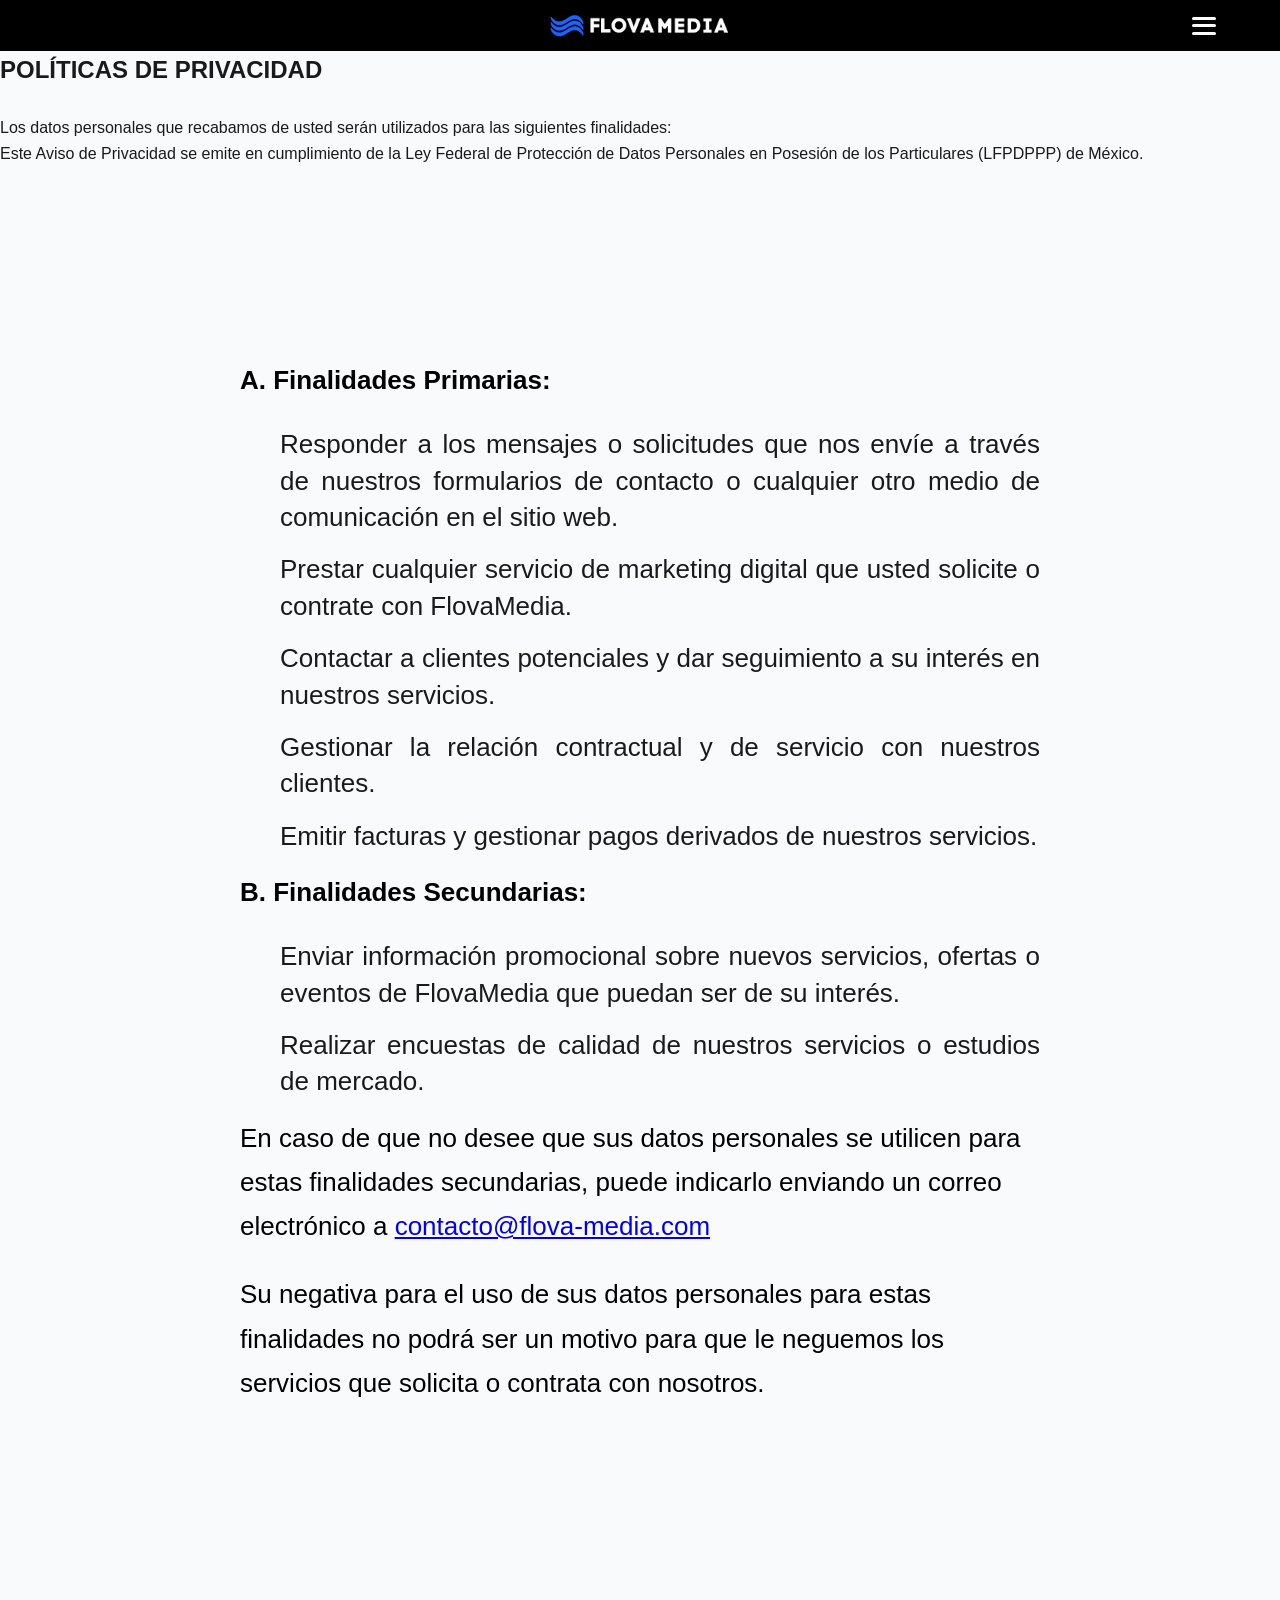
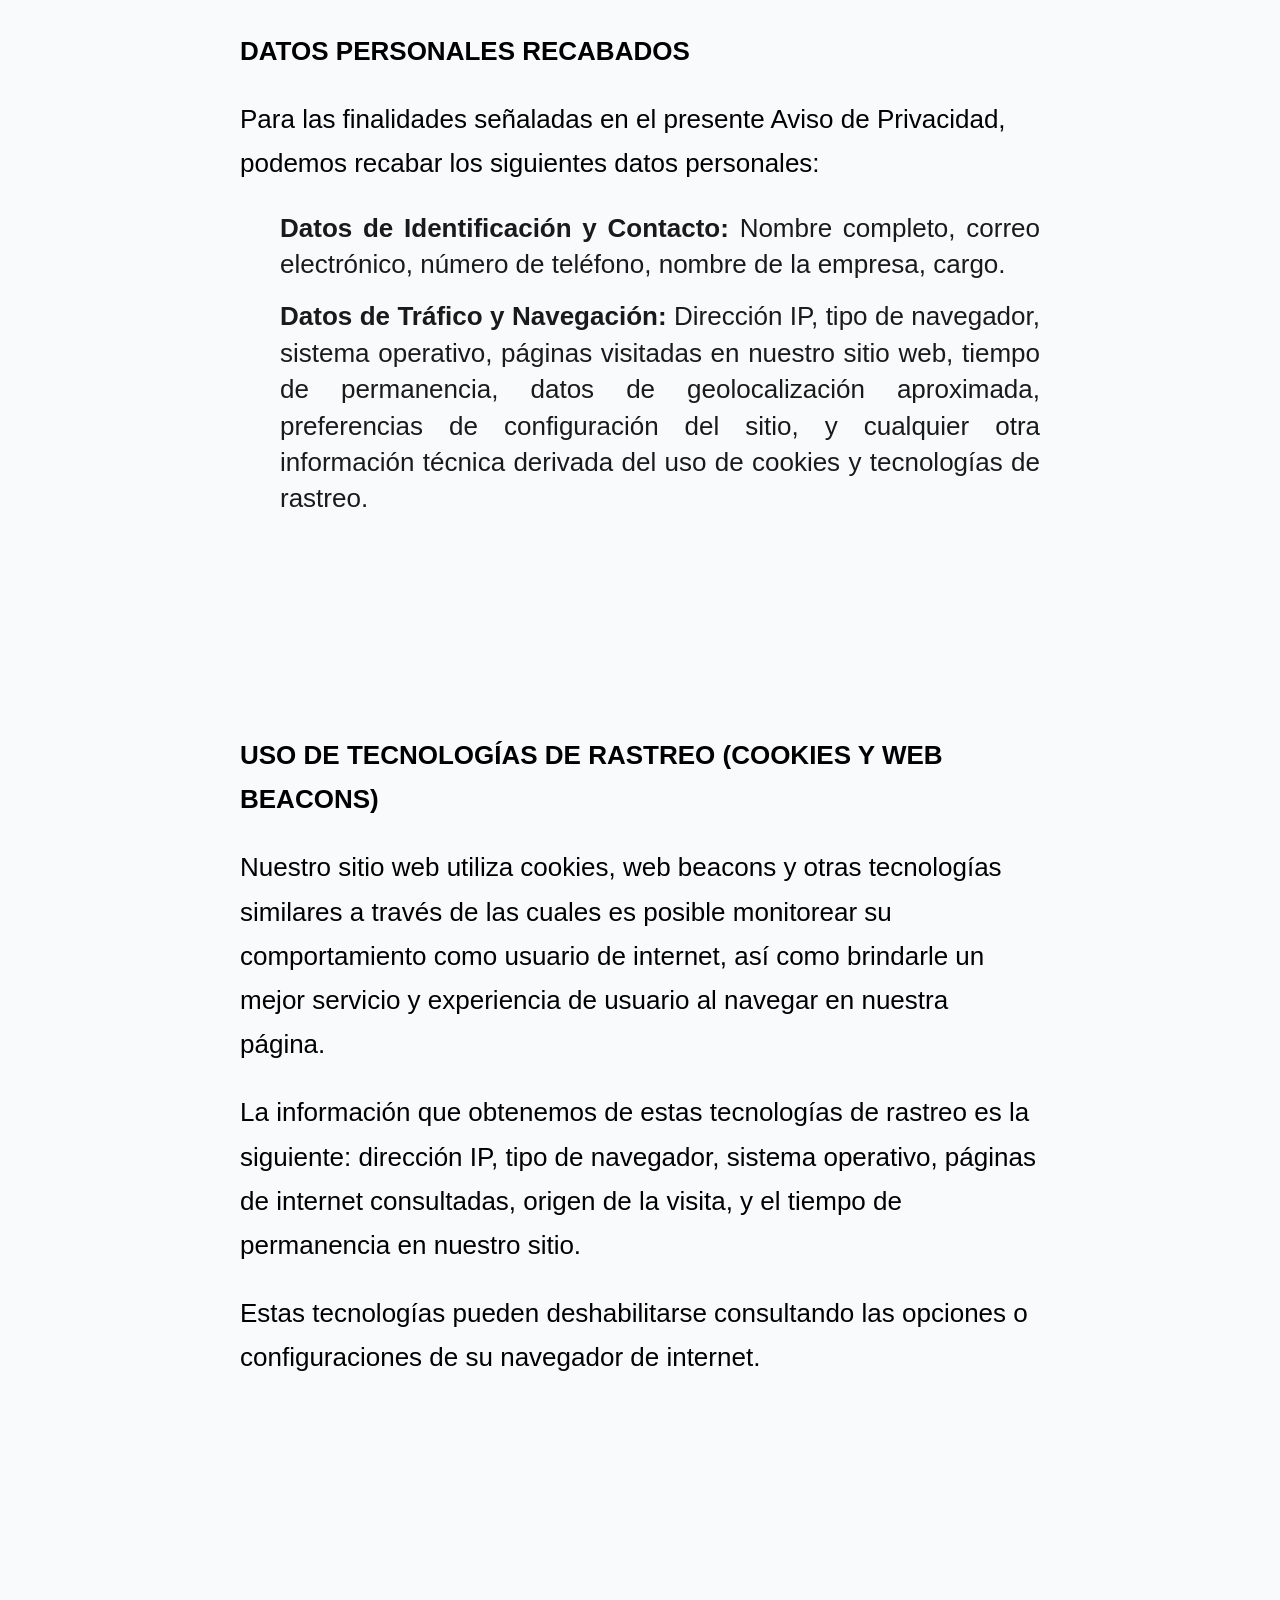
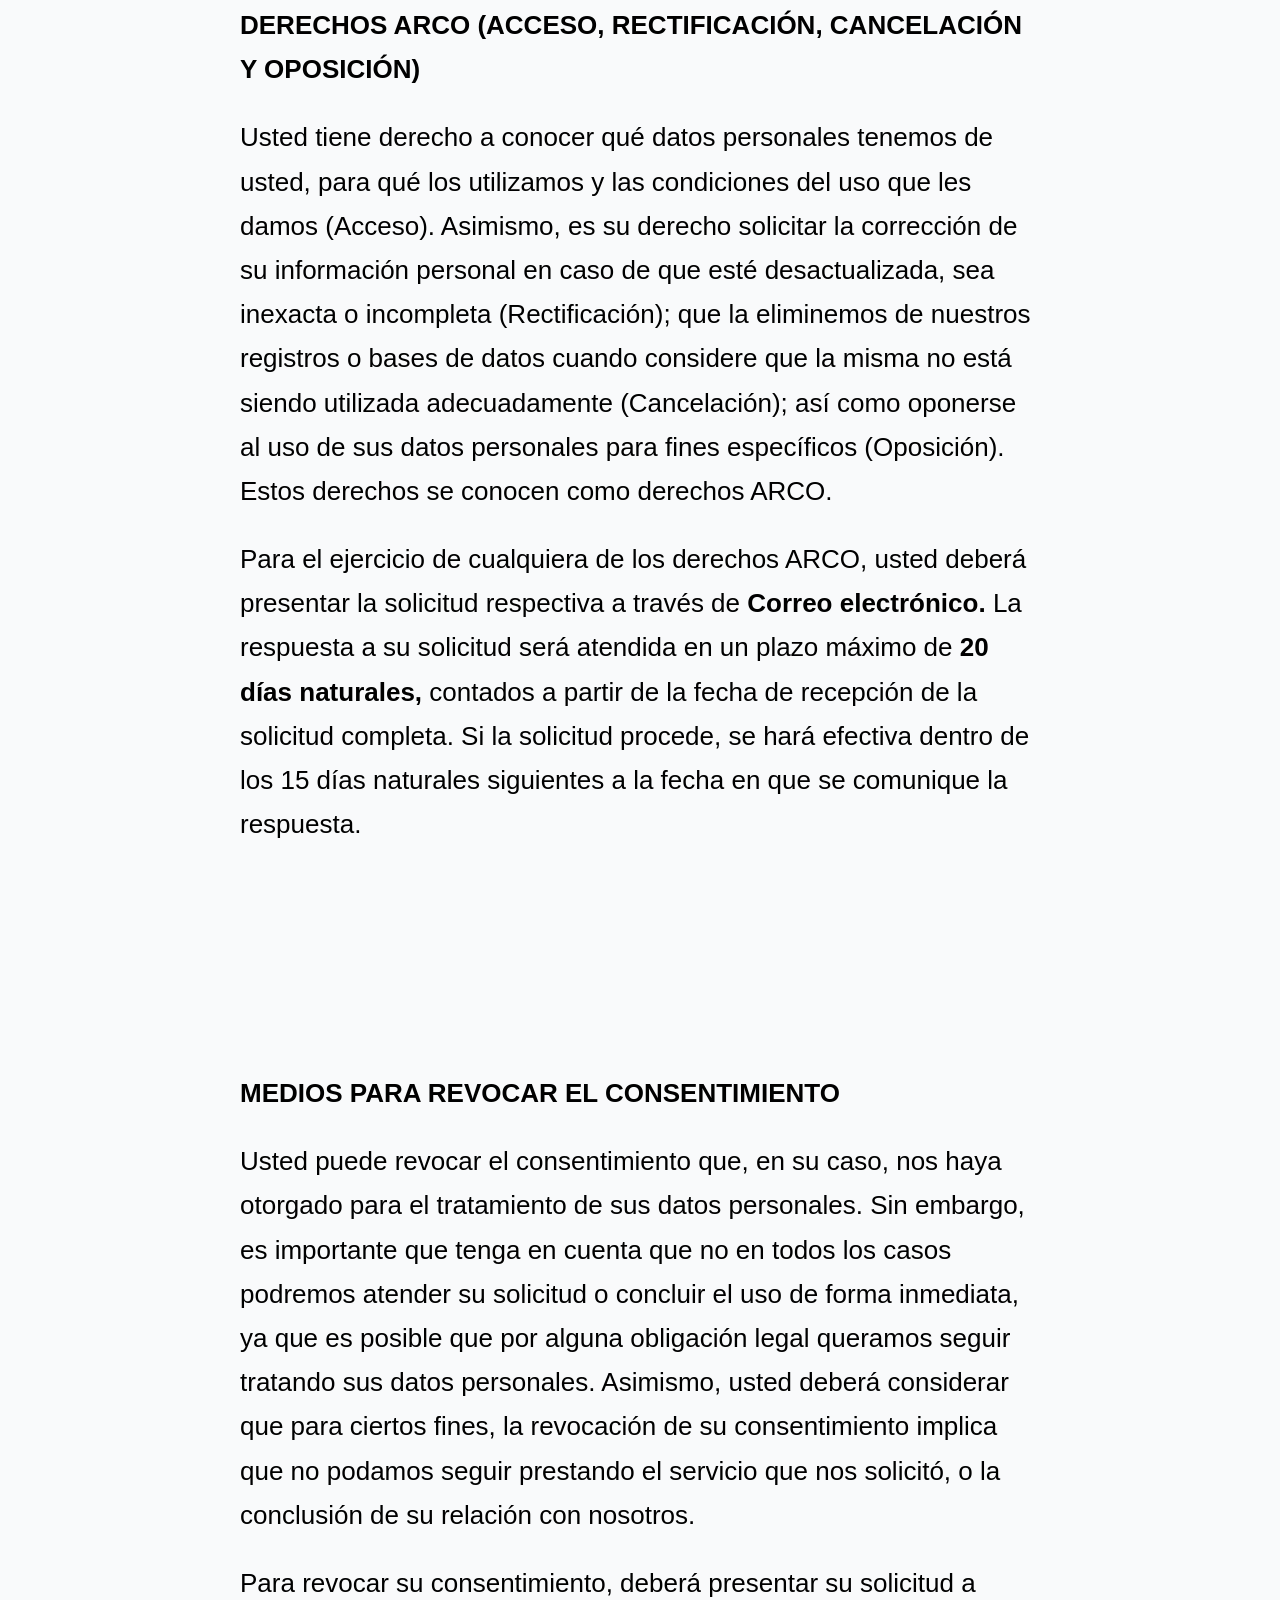
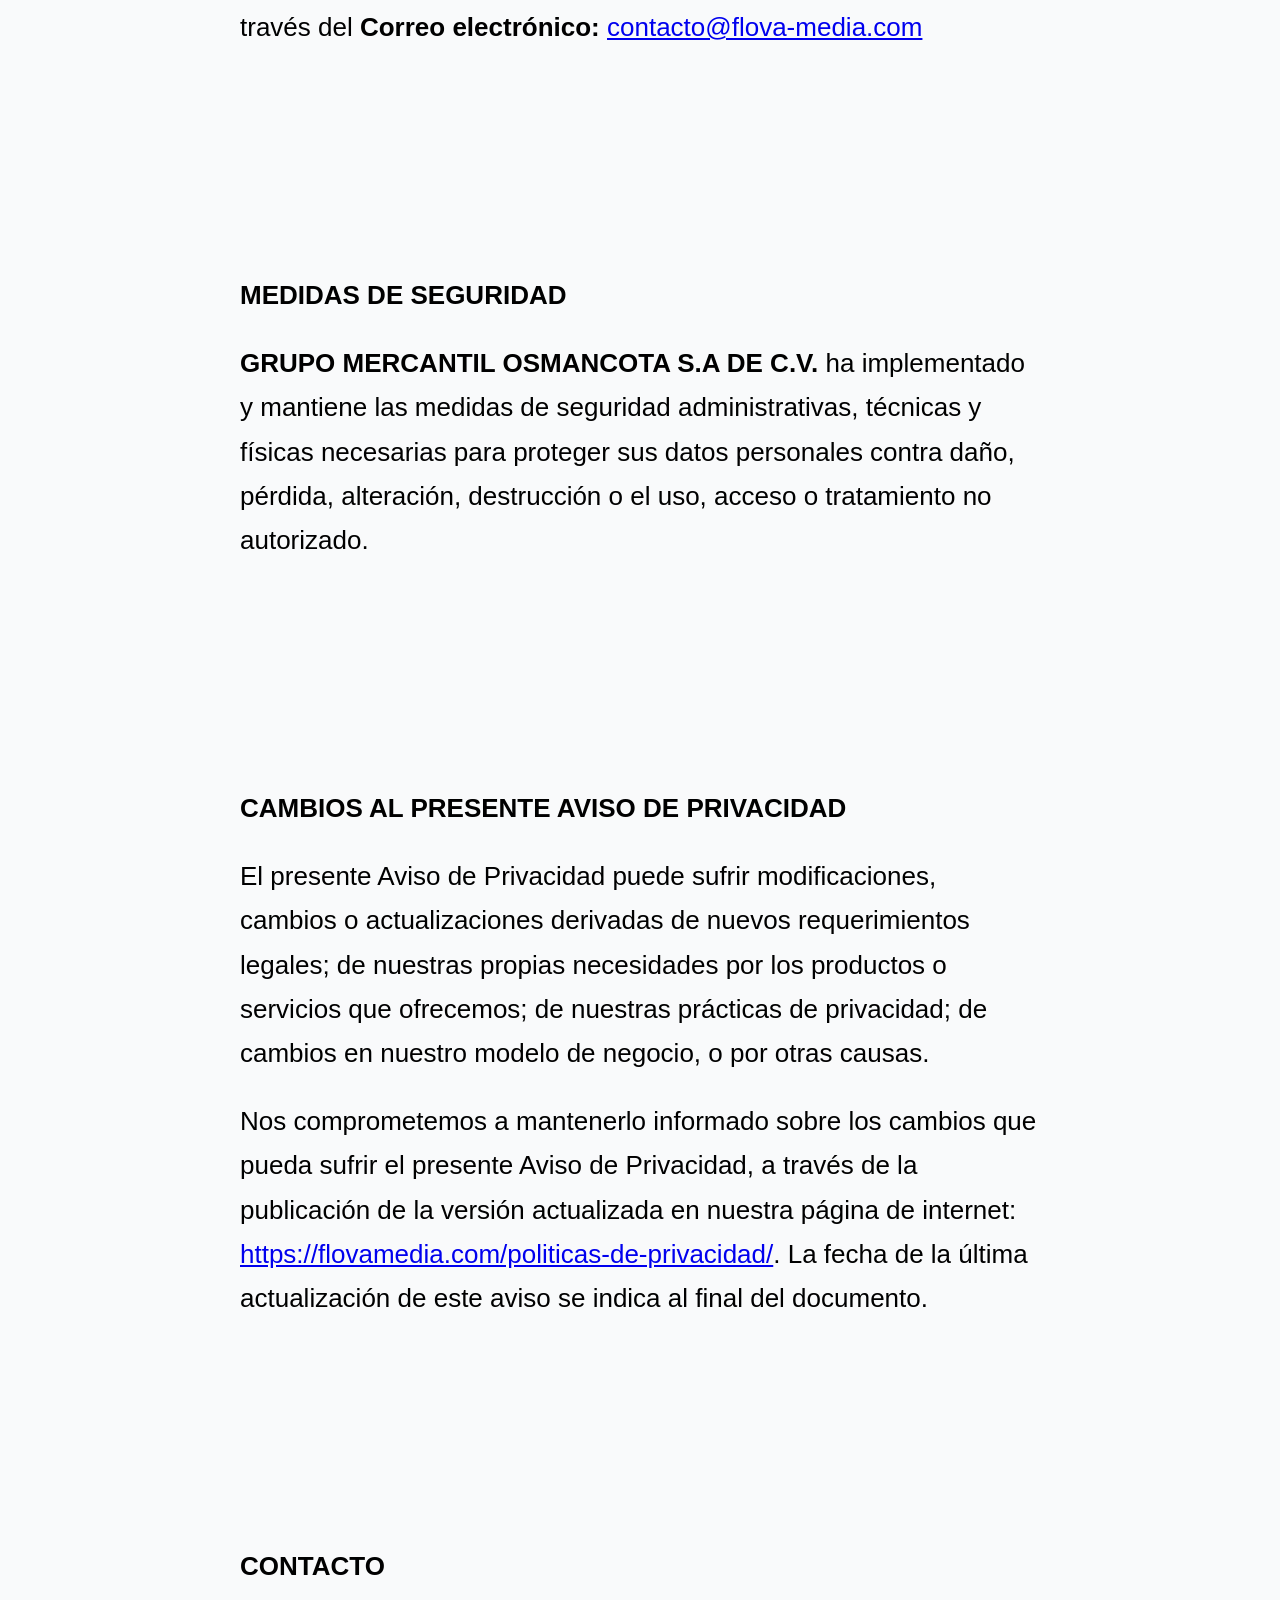
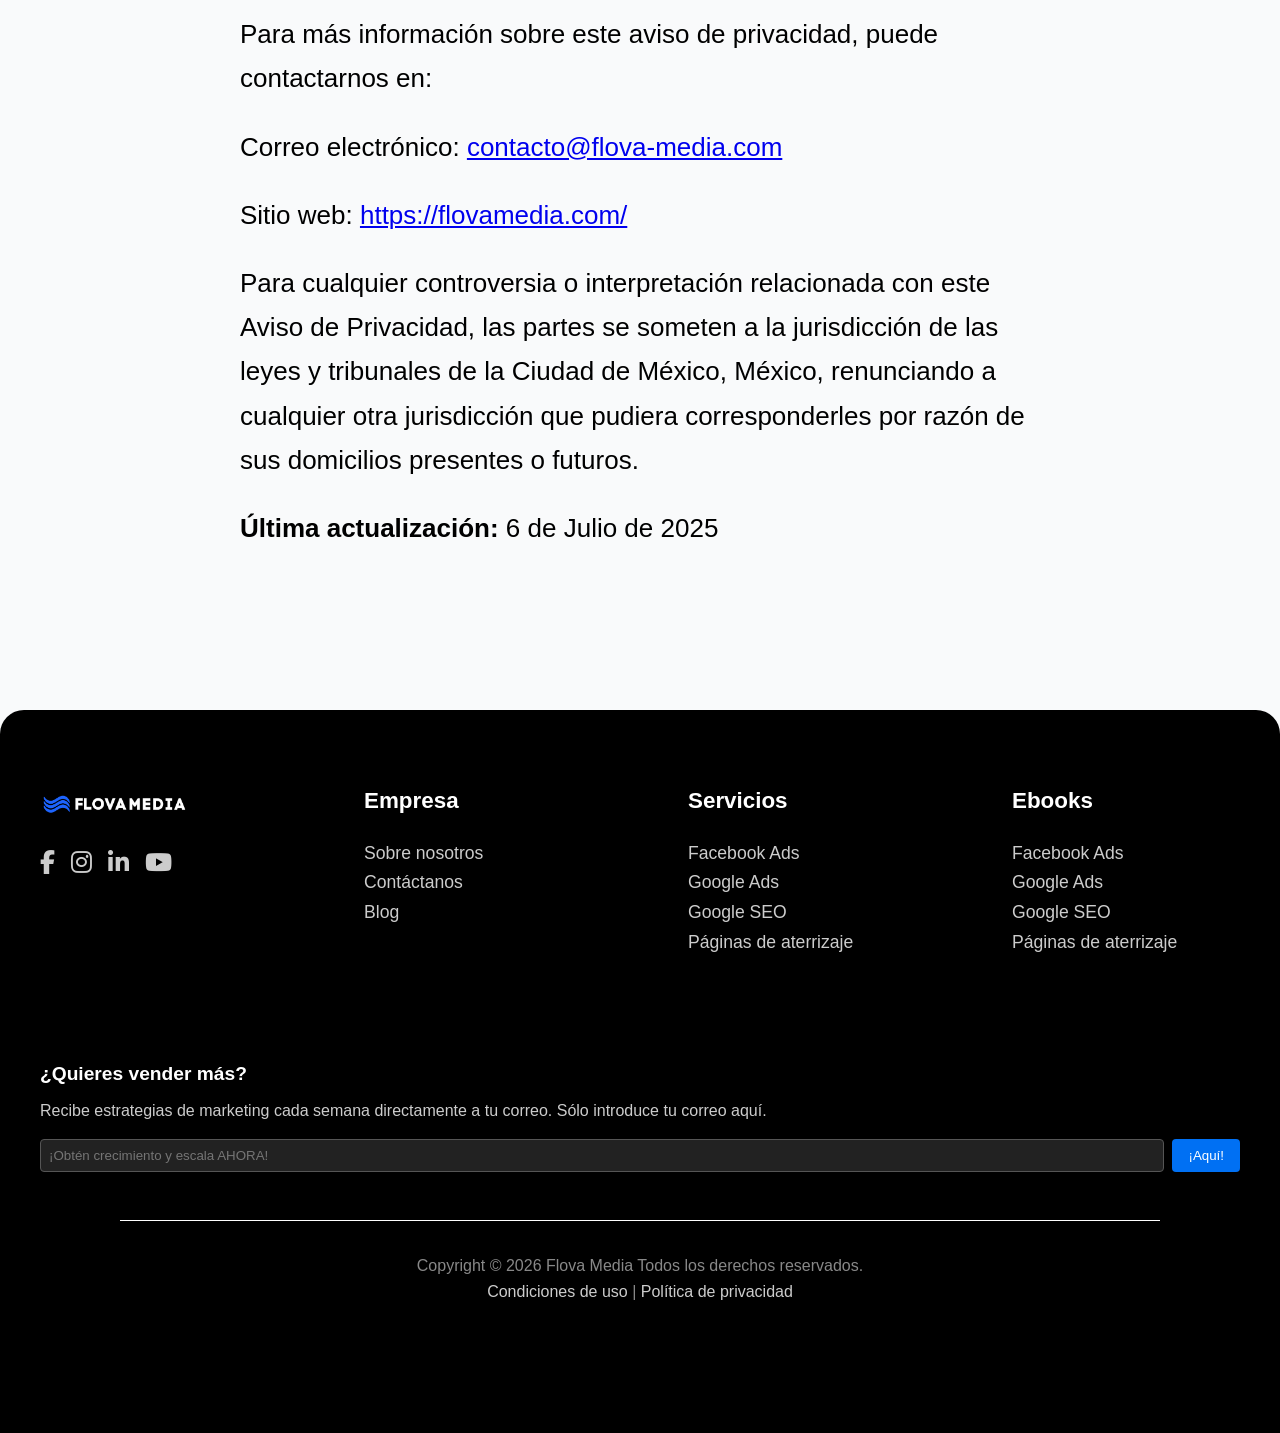
<file: politicas-de-privacidad.html>
<!DOCTYPE html>
<html lang="es">
    <!--
  Normalmente quien abre el código fuente es un programador.
  Si eres dueño de un negocio y llegaste hasta aquí, ya entendiste algo:
  un buen sitio no solo se ve bien, está construido para vender.
  Hablemos → https://flovamedia.com
-->
    <head>
    <!-- Google Tag Manager -->
<script>(function(w,d,s,l,i){w[l]=w[l]||[];w[l].push({'gtm.start':
new Date().getTime(),event:'gtm.js'});var f=d.getElementsByTagName(s)[0],
j=d.createElement(s),dl=l!='dataLayer'?'&l='+l:'';j.async=true;j.src=
'https://www.googletagmanager.com/gtm.js?id='+i+dl;f.parentNode.insertBefore(j,f);
})(window,document,'script','dataLayer','GTM-TKVRW96N');</script>
<!-- End Google Tag Manager -->
    <!-- Google tag (gtag.js) -->
<script async src="https://www.googletagmanager.com/gtag/js?id=G-Y8234Q56HJ"></script>
<script>
  window.dataLayer = window.dataLayer || [];
  function gtag(){dataLayer.push(arguments);}
  gtag('js', new Date());

  gtag('config', 'G-Y8234Q56HJ');
</script>
        <meta charset="UTF-8">
        <meta name="viewport" content="width=device-width, initial-scale=1.0">
        <title>Politicas de Privacidad</title>
        <!--Descripcion de la pagina-->
        <meta name="description"
            content="En FlovaMedia valoramos tu privacidad. Conoce nuestras políticas para entender cómo recopilamos, usamos y protegemos los datos de tu empresa.">
        <!-- Favicon -->
        <link rel="icon" href="/img/1.png" type="image/png">
        <link rel="shortcut icon" href="/img/1.png" type="image/png">
        <meta name="robots" content="noindex, follow">

        <link rel="stylesheet" href="/css/styles.css?v20261013">
        <link rel="stylesheet"
            href="https://cdnjs.cloudflare.com/ajax/libs/font-awesome/6.7.2/css/all.min.css">
    </head>

    <body>
    <!-- Google Tag Manager (noscript) -->
<noscript><iframe src="https://www.googletagmanager.com/ns.html?id=GTM-TKVRW96N"
height="0" width="0" style="display:none;visibility:hidden"></iframe></noscript>
<!-- End Google Tag Manager (noscript) -->
        <!-- Menu desplegable -->
        <header class="barraNegra">
            <div class="contenedorNav">
                <nav class="navegador">
                    <div class="navCentro">
                        <a href="/" class="logoFlova">
                            <img src="/img/logob.png" alt="Logo FLOVA">
                        </a>
                        <!-- Botón menú hamburguesa -->
                        <div class="menu-toggle" id="menuToggle">
                            <span class="bar"></span>
                            <span class="bar"></span>
                            <span class="bar"></span>
                        </div>
                        <!-- Menú desplegable pantalla completa -->
                        <div class="menu-overlay" id="menuOverlay">
                            <nav class="menu-desplegado">
                                <ul>
                                    <li><a href="/seo">SEO</a></li>
                                    <li><a href="/facebook">FACEBOOK
                                            ADS</a></li>
                                    <li><a href="/google-ads">GOOGLE
                                            ADS</a></li>
                                    <li><a
                                            href="/paginas-de-aterrizaje">PÁGINAS
                                            DE <br class="movil"> ATERRIZAJE</a></li>
                                    <li><a href="/sobre-nosotros">SOBRE
                                            NOSOTROS</a></li>
                                </ul>
                            </nav>
                        </div>
                    </div>
                </nav>
            </div>
        </header>

        <!--Section para el titulo de politicas de privacidad-->
        <section id="flova">
            <div class="contenedorTitulo">
                <h1>POLÍTICAS DE PRIVACIDAD</h1><br>
                <p>Los datos personales que recabamos de usted serán utilizados
                    para las siguientes finalidades:</p>
                <p>Este Aviso de Privacidad se emite en cumplimiento de la Ley
                    Federal de Protección de Datos Personales en Posesión de los
                    Particulares (LFPDPPP) de México.</p>
            </div>
        </section>

        <!--Cuerpo principal de la pagina-->
        <main>
            <!--Seccion de finalidades-->
            <section class="queridoEmprendedor">
                <div class="contenedorEmprendedor">
                    <p><b>A. Finalidades Primarias:</b></p>
                    <ul>
                        <li>Responder a los mensajes o solicitudes que nos
                            envíe a través de nuestros formularios de
                            contacto o cualquier otro medio de comunicación
                            en el sitio web.</li>
                        <li>Prestar cualquier servicio de marketing digital
                            que usted solicite o contrate con
                            FlovaMedia.</li>
                        <li>Contactar a clientes potenciales y dar
                            seguimiento a su interés en nuestros
                            servicios.</li>
                        <li>Gestionar la relación contractual y de servicio
                            con nuestros clientes.</li>
                        <li>Emitir facturas y gestionar pagos derivados de
                            nuestros servicios.</li>
                    </ul>

                    <p><b>B. Finalidades Secundarias:</b></p>
                    <ul>
                        <li>Enviar información promocional sobre nuevos
                            servicios, ofertas o eventos de FlovaMedia que
                            puedan ser de su interés.</li>
                        <li>Realizar encuestas de calidad de nuestros servicios
                            o estudios de mercado.</li>
                    </ul>
                    <p>En caso de que no desee que sus datos personales se
                        utilicen para estas finalidades secundarias, puede
                        indicarlo enviando un correo electrónico a
                        <a
                            href="mailto:contacto@flova-media.com">contacto@flova-media.com</a></p>
                    <p>Su negativa para el uso de sus datos personales para
                        estas finalidades no podrá ser un motivo para que le
                        neguemos los servicios que solicita o contrata con
                        nosotros.</p>
                </div>
            </section>

            <!--Seccion de datos personales recabados-->
            <section class="queridoEmprendedor">
                <div class="contenedorEmprendedor">
                    <p><b>DATOS PERSONALES RECABADOS</b></p>
                    <p>Para las finalidades señaladas en el presente Aviso de
                        Privacidad, podemos recabar los siguientes datos
                        personales:</p>
                    <ul>
                        <li><b>Datos de Identificación y Contacto: </b>Nombre
                            completo, correo electrónico, número de teléfono,
                            nombre de la empresa, cargo.
                        </li>
                        <li><b>Datos de Tráfico y Navegación: </b>Dirección IP,
                            tipo de navegador, sistema operativo, páginas
                            visitadas en nuestro sitio web, tiempo de
                            permanencia, datos de geolocalización aproximada,
                            preferencias de configuración del sitio, y cualquier
                            otra información técnica derivada del uso de cookies
                            y tecnologías de rastreo.
                        </li>
                    </ul>
                </div>
            </section>

            <!--Seccion de usos de tecnologias-->
            <section class="queridoEmprendedor">
                <div class="contenedorEmprendedor">
                    <p><b>USO DE TECNOLOGÍAS DE RASTREO (COOKIES Y WEB
                            BEACONS)</b></p>
                    <p>Nuestro sitio web utiliza cookies, web beacons y otras
                        tecnologías similares a través de las cuales es posible
                        monitorear su comportamiento como usuario de internet,
                        así como brindarle un mejor servicio y experiencia de
                        usuario al navegar en nuestra página.</p>
                    <p>La información que obtenemos de estas tecnologías de
                        rastreo es la siguiente: dirección IP, tipo de
                        navegador, sistema operativo, páginas de internet
                        consultadas, origen de la visita, y el tiempo de
                        permanencia en nuestro sitio.</p>
                    <p>Estas tecnologías pueden deshabilitarse consultando las
                        opciones o configuraciones de su navegador de internet.
                    </p>
                </div>
            </section>

            <!--Seccion de derechos arco-->
            <section class="queridoEmprendedor">
                <div class="contenedorEmprendedor">
                    <p><b>DERECHOS ARCO (ACCESO, RECTIFICACIÓN, CANCELACIÓN Y
                            OPOSICIÓN)</b></p>
                    <p>Usted tiene derecho a conocer qué datos personales
                        tenemos de usted, para qué los utilizamos y las
                        condiciones del uso que les damos (Acceso). Asimismo, es
                        su derecho solicitar la corrección de su información
                        personal en caso de que esté desactualizada, sea
                        inexacta o incompleta (Rectificación); que la eliminemos
                        de nuestros registros o bases de datos cuando considere
                        que la misma no está siendo utilizada adecuadamente
                        (Cancelación); así como oponerse al uso de sus datos
                        personales para fines específicos (Oposición). Estos
                        derechos se conocen como derechos ARCO.</p>
                    <p>Para el ejercicio de cualquiera de los derechos ARCO,
                        usted deberá presentar la solicitud respectiva a través
                        de <b>Correo electrónico.</b> La respuesta a su
                        solicitud será
                        atendida en un plazo máximo de <b>20 días naturales,</b>
                        contados a partir de la fecha de recepción de la
                        solicitud completa. Si la solicitud procede, se hará
                        efectiva dentro de los 15 días naturales siguientes a la
                        fecha en que se comunique la respuesta.</p>
                </div>
            </section>

            <!--Seccion de medios de revocación-->
            <section class="queridoEmprendedor">
                <div class="contenedorEmprendedor">
                    <p><b>MEDIOS PARA REVOCAR EL CONSENTIMIENTO</b></p>
                    <p>Usted puede revocar el consentimiento que, en su caso,
                        nos haya otorgado para el tratamiento de sus datos
                        personales. Sin embargo, es importante que tenga en
                        cuenta que no en todos los casos podremos atender su
                        solicitud o concluir el uso de forma inmediata, ya que
                        es posible que por alguna obligación legal queramos
                        seguir tratando sus datos personales. Asimismo, usted
                        deberá considerar que para ciertos fines, la revocación
                        de su consentimiento implica que no podamos seguir
                        prestando el servicio que nos solicitó, o la conclusión
                        de su relación con nosotros.</p>
                    <p>Para revocar su consentimiento, deberá presentar su
                        solicitud a través del <b>Correo electrónico: </b><a
                            href="mailto:contacto@flova-media.com">contacto@flova-media.com</a></p>
                </div>
            </section>

            <!--Seccion de medidas de seguridad-->
            <section class="queridoEmprendedor">
                <div class="contenedorEmprendedor">
                    <p><b>MEDIDAS DE SEGURIDAD</b></p>
                    <p><b>GRUPO MERCANTIL OSMANCOTA S.A DE C.V.</b> ha
                        implementado y
                        mantiene las medidas de seguridad administrativas,
                        técnicas y físicas necesarias para proteger sus datos
                        personales contra daño, pérdida, alteración, destrucción
                        o el uso, acceso o tratamiento no autorizado.</p>
                </div>
            </section>

            <!--Seccion de cambios al presente-->
            <section class="queridoEmprendedor">
                <div class="contenedorEmprendedor">
                    <p><b>CAMBIOS AL PRESENTE AVISO DE PRIVACIDAD</b></p>
                    <p>El presente Aviso de Privacidad puede sufrir
                        modificaciones, cambios o actualizaciones derivadas de
                        nuevos requerimientos legales; de nuestras propias
                        necesidades por los productos o servicios que ofrecemos;
                        de nuestras prácticas de privacidad; de cambios en
                        nuestro modelo de negocio, o por otras causas.</p>
                    <p>Nos comprometemos a mantenerlo informado sobre los
                        cambios que pueda sufrir el presente Aviso de
                        Privacidad, a través de la publicación de la versión
                        actualizada en nuestra página de internet:
                        <a
                            href="/politicas-de-privacidad">https://flovamedia.com/politicas-de-privacidad/</a>.
                        La fecha de
                        la última actualización de este aviso se indica al final
                        del documento.</p>
                </div>
            </section>

            <!--Seccion para contactos-->
            <section class="queridoEmprendedor">
                <div class="contenedorEmprendedor">
                    <p><b>CONTACTO</b></p>
                    <p>Para más información sobre este aviso de privacidad,
                        puede contactarnos en:</p>
                    <p>Correo electrónico: <a
                            href="mailto:contacto@flova-media.com">contacto@flova-media.com</a></p>
                    <p>Sitio web: <a
                            href="https://flovamedia.com/">https://flovamedia.com/</a></p>
                    <p>Para cualquier controversia o interpretación relacionada
                        con este Aviso de Privacidad, las partes se someten a la
                        jurisdicción de las leyes y tribunales de la Ciudad de
                        México, México, renunciando a cualquier otra
                        jurisdicción que pudiera corresponderles por razón de
                        sus domicilios presentes o futuros.</p>
                    <p><b>Última actualización: </b>6 de Julio de
                        2025</p>
                </div>
            </section>

            <!--Cuadro de enlace a contaactos-->
            <section id="agenda">
                <div class="botonAgenda">
                    <!--<button onclick="
                        document.cookie = 'preferred_language=es; path=/; max-age=31536000;';
                        window.location.href = '/es/agenda.html';">
                        <strong>SÓLO DALE CLIC AL BOTÓN</strong>
                    </button>-->
                </div>
            </section>

        </main>

        <!--Cierre de la pagina-->
        <footer class="cierrePagina">
            <div class="footer-container">
                <div class="footer-column">
                    <img src="/img/logob.png" alt="Flova Media Logo"
                        class="logo" />

                    <div class="social-icons">
                        <a
                            href="https://www.facebook.com/profile.php?id=61572633061981"
                            target="_blank"
                            rel="noopener noreferrer"
                            aria-label="Facebook">
                            <i class="fab fa-facebook-f"></i>
                        </a>
                        <a href="https://www.instagram.com/flova.media/"
                            target="_blank" rel="noopener noreferrer"
                            aria-label="Instagram">
                            <i class="fab fa-instagram"></i>
                        </a>
                        <a
                            href="https://www.linkedin.com/company/flovamedia/"
                            target="_blank" rel="noopener noreferrer"
                            aria-label="LinkedIn">
                            <i class="fab fa-linkedin-in"></i>
                        </a>
                        <a href="https://www.youtube.com/@FlovaMedia"
                            target="_blank" rel="noopener noreferrer"
                            aria-label="YouTube">
                            <i class="fab fa-youtube"></i>
                        </a>
                    </div>
                </div>

                <div class="footer-column">
                    <h4>Empresa</h4>
                    <ul>
                        <li><a href="sobre-nosotros">Sobre
                                nosotros</a></li>
                        <li><a href="contactoform">Contáctanos</a></li>
                        <li><a href="/blog/">Blog</a></li>
                    </ul>
                </div>

                <div class="footer-column">
                    <h4>Servicios</h4>
                    <ul>
                        <li><a href="facebook">Facebook
                                Ads</a></li>
                        <li><a href="google-ads">Google
                                Ads</a></li>
                        <li><a href="seo">Google SEO</a></li>
                        <li><a href="paginas-de-aterrizaje">Páginas de
                                aterrizaje</a></li>
                    </ul>
                </div>

                 <div class="footer-column">
                    <h4>Ebooks</h4>
                    <ul>
                        <li><a href="ebook-facebook">Facebook
                                Ads</a></li>
                        <li><a href="ebook-google-ads">Google
                                Ads</a></li>
                        <li><a href="ebook-seo">Google
                                SEO</a></li>
                        <li><a href="/ebook-paginas-de-aterrizaje">Páginas de
                                aterrizaje</a></li>
                    </ul>
                </div>

                <div class="footer-column call-to-action">
                    <p>¿Quieres vender más?</p>
                    <span>Recibe estrategias de marketing cada semana
                        directamente a tu correo. Sólo introduce tu
                        correo
                        aquí.</span>
                    <form class="cta-form">
                        <input type="text"
                            placeholder="¡Obtén crecimiento y escala AHORA!">
                        <button>¡Aquí!</button>
                    </form>
                </div>
            </div>

            <div class="footer-bottom">
                <p>Copyright © 2026 Flova Media Todos los derechos
                    reservados.<br>
                    <a href="terminos-de-uso">Condiciones de
                        uso</a> | <a
                        href="politicas-de-privacidad">Política
                        de
                        privacidad</a>
                </p>
            </div>
        </footer>

        <script src="/js/sobre-nosotros.js"></script>
    </body>
</html>
</file>
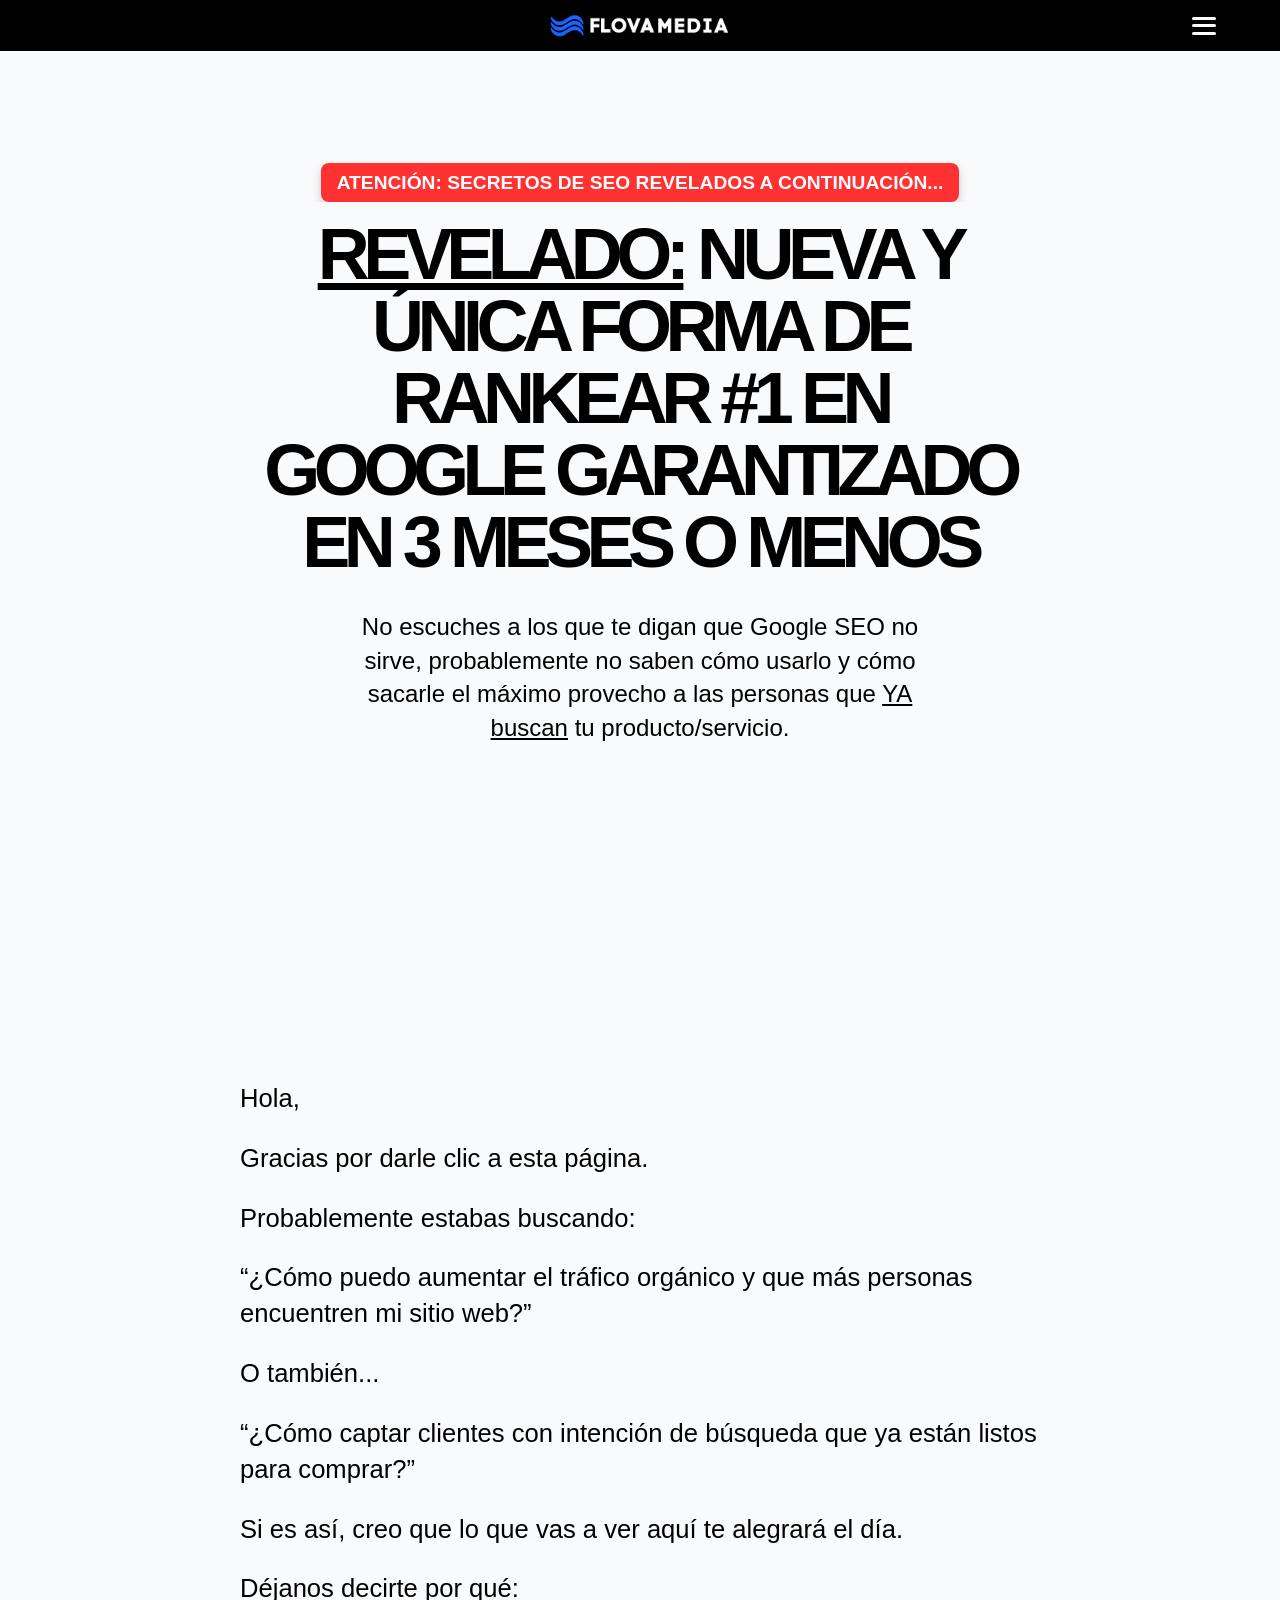
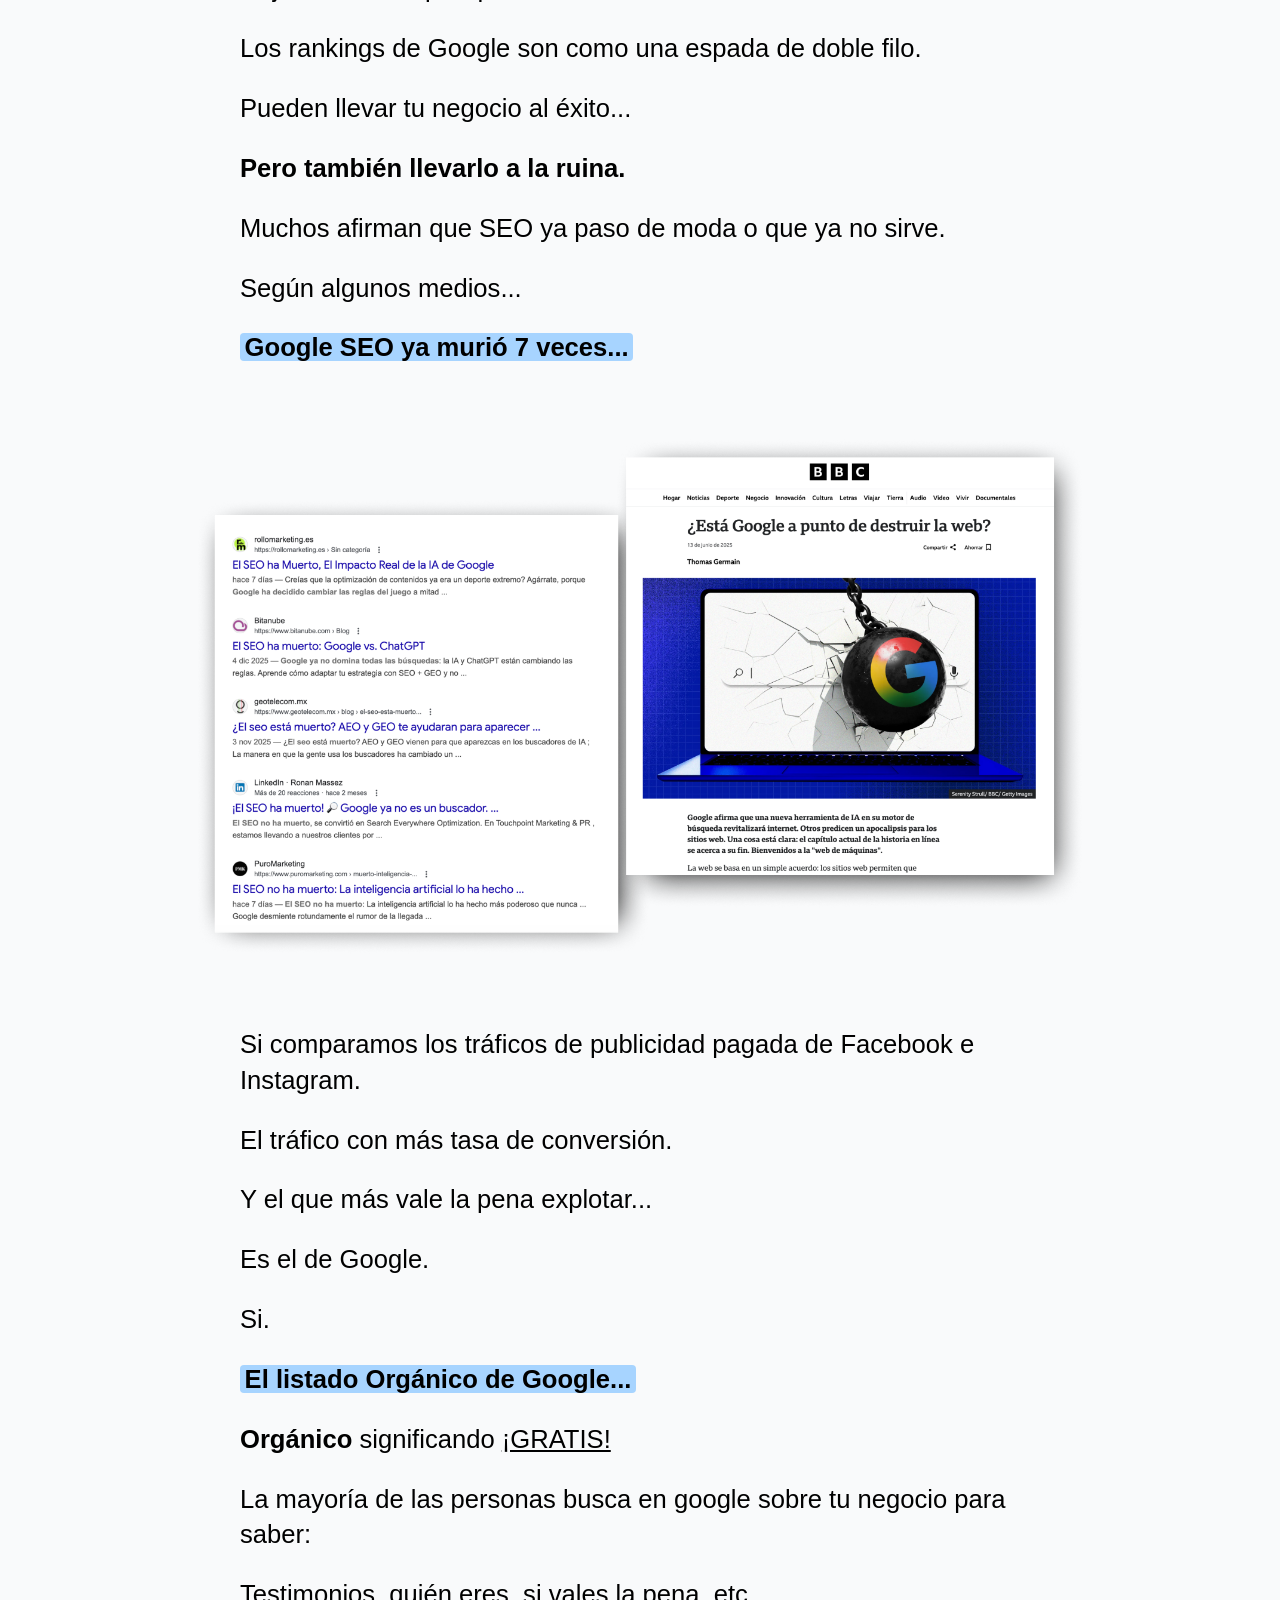
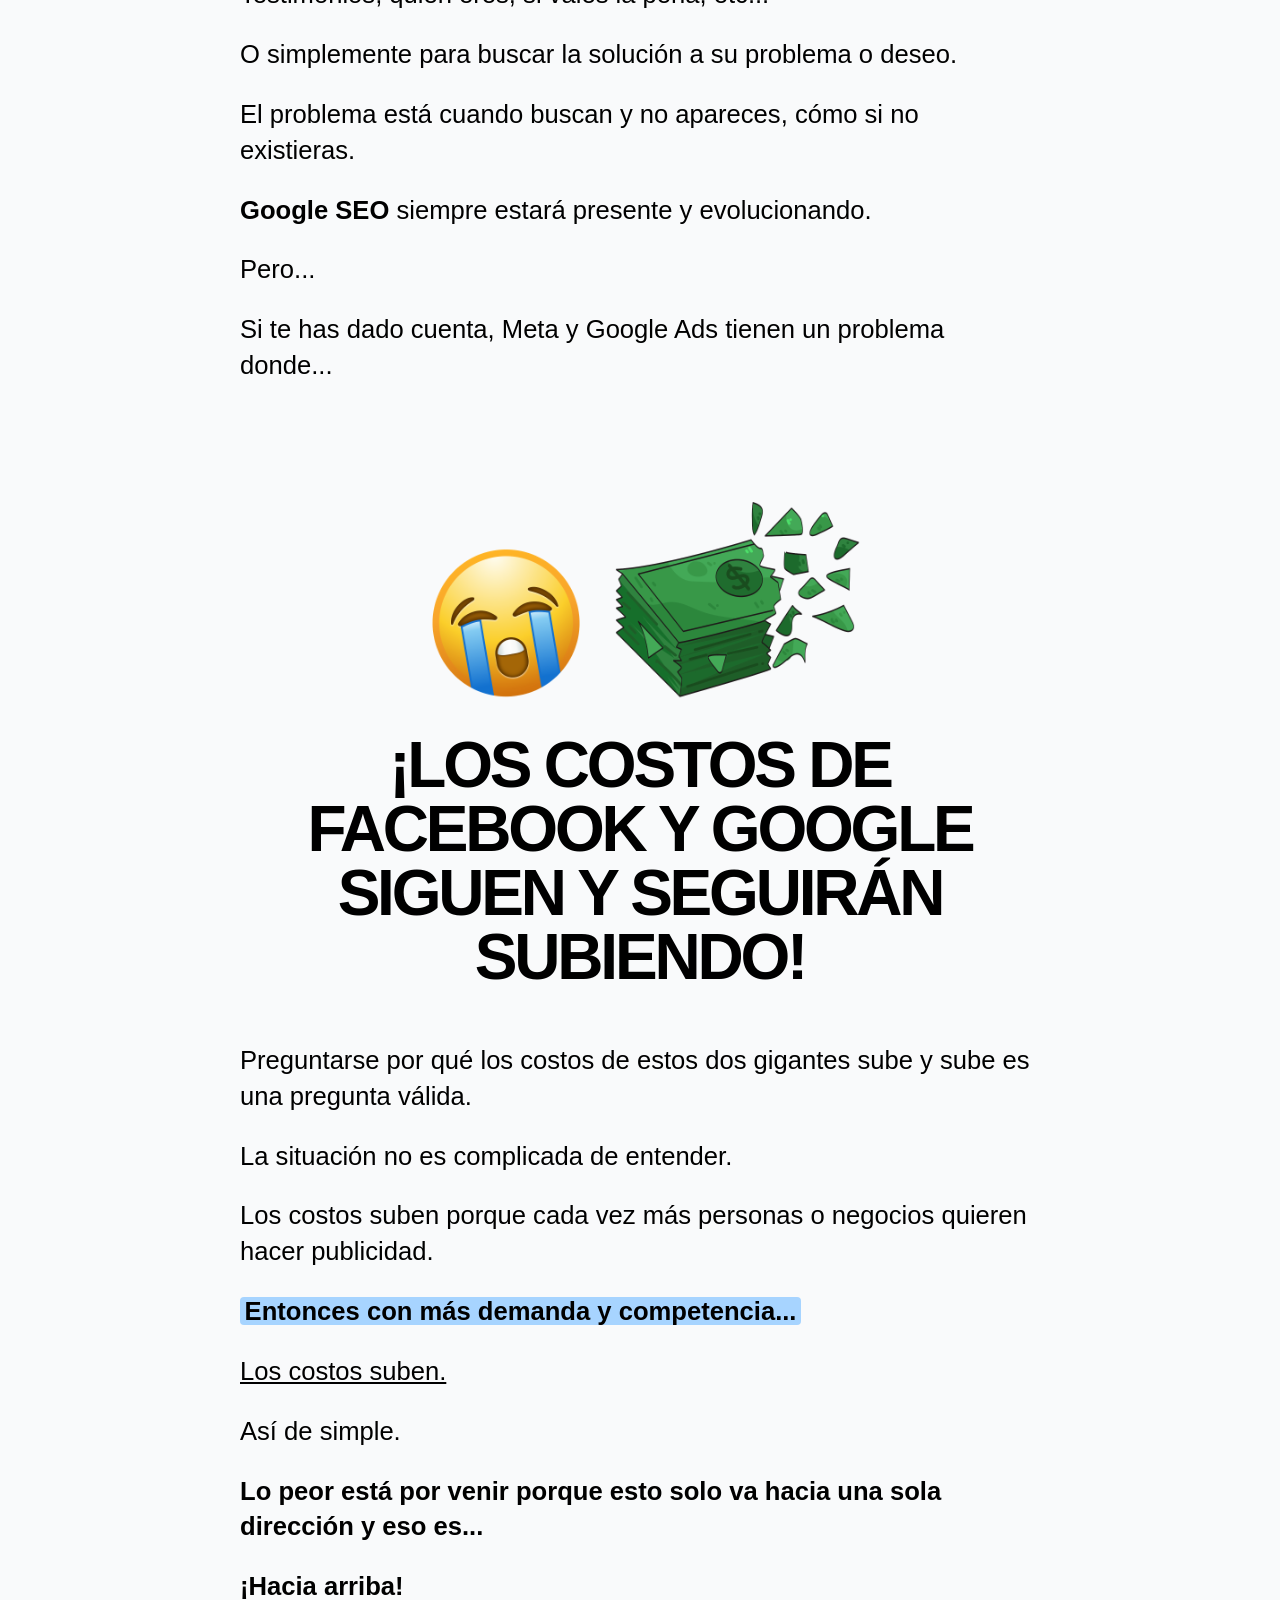
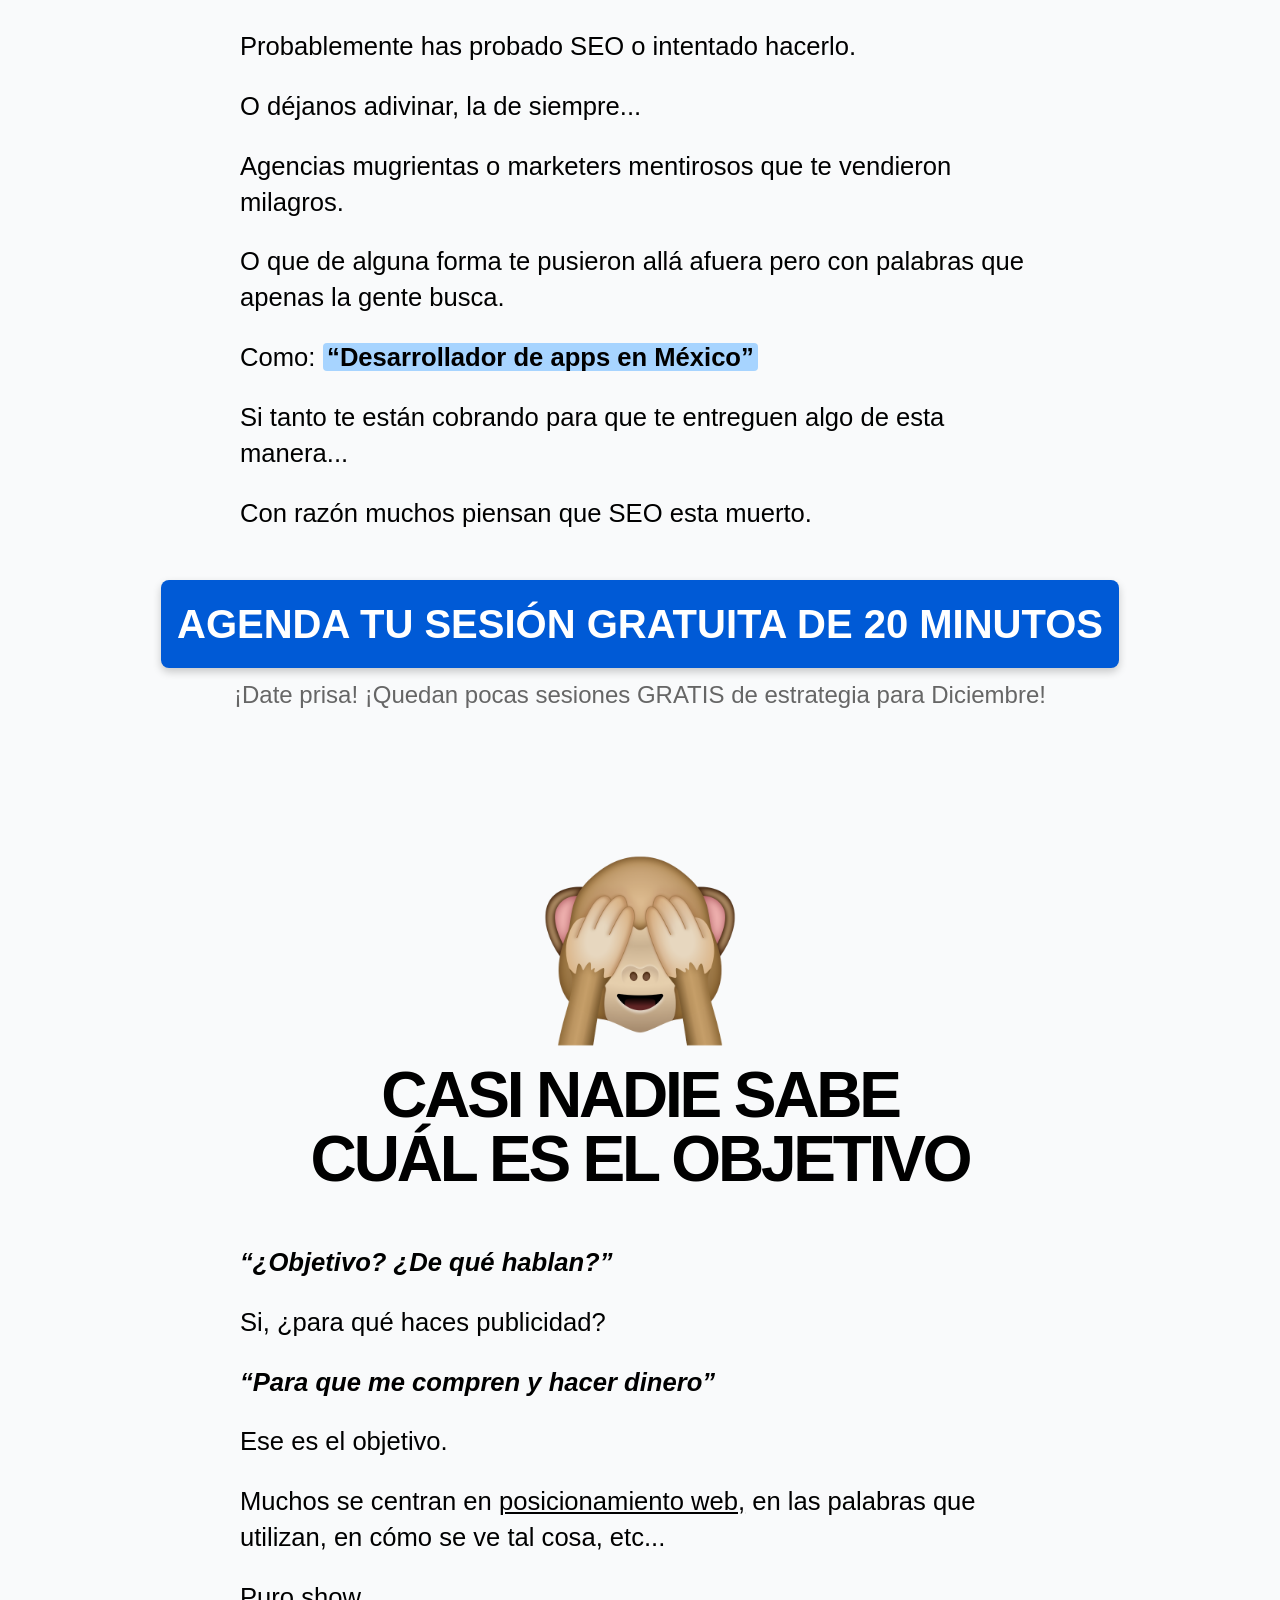
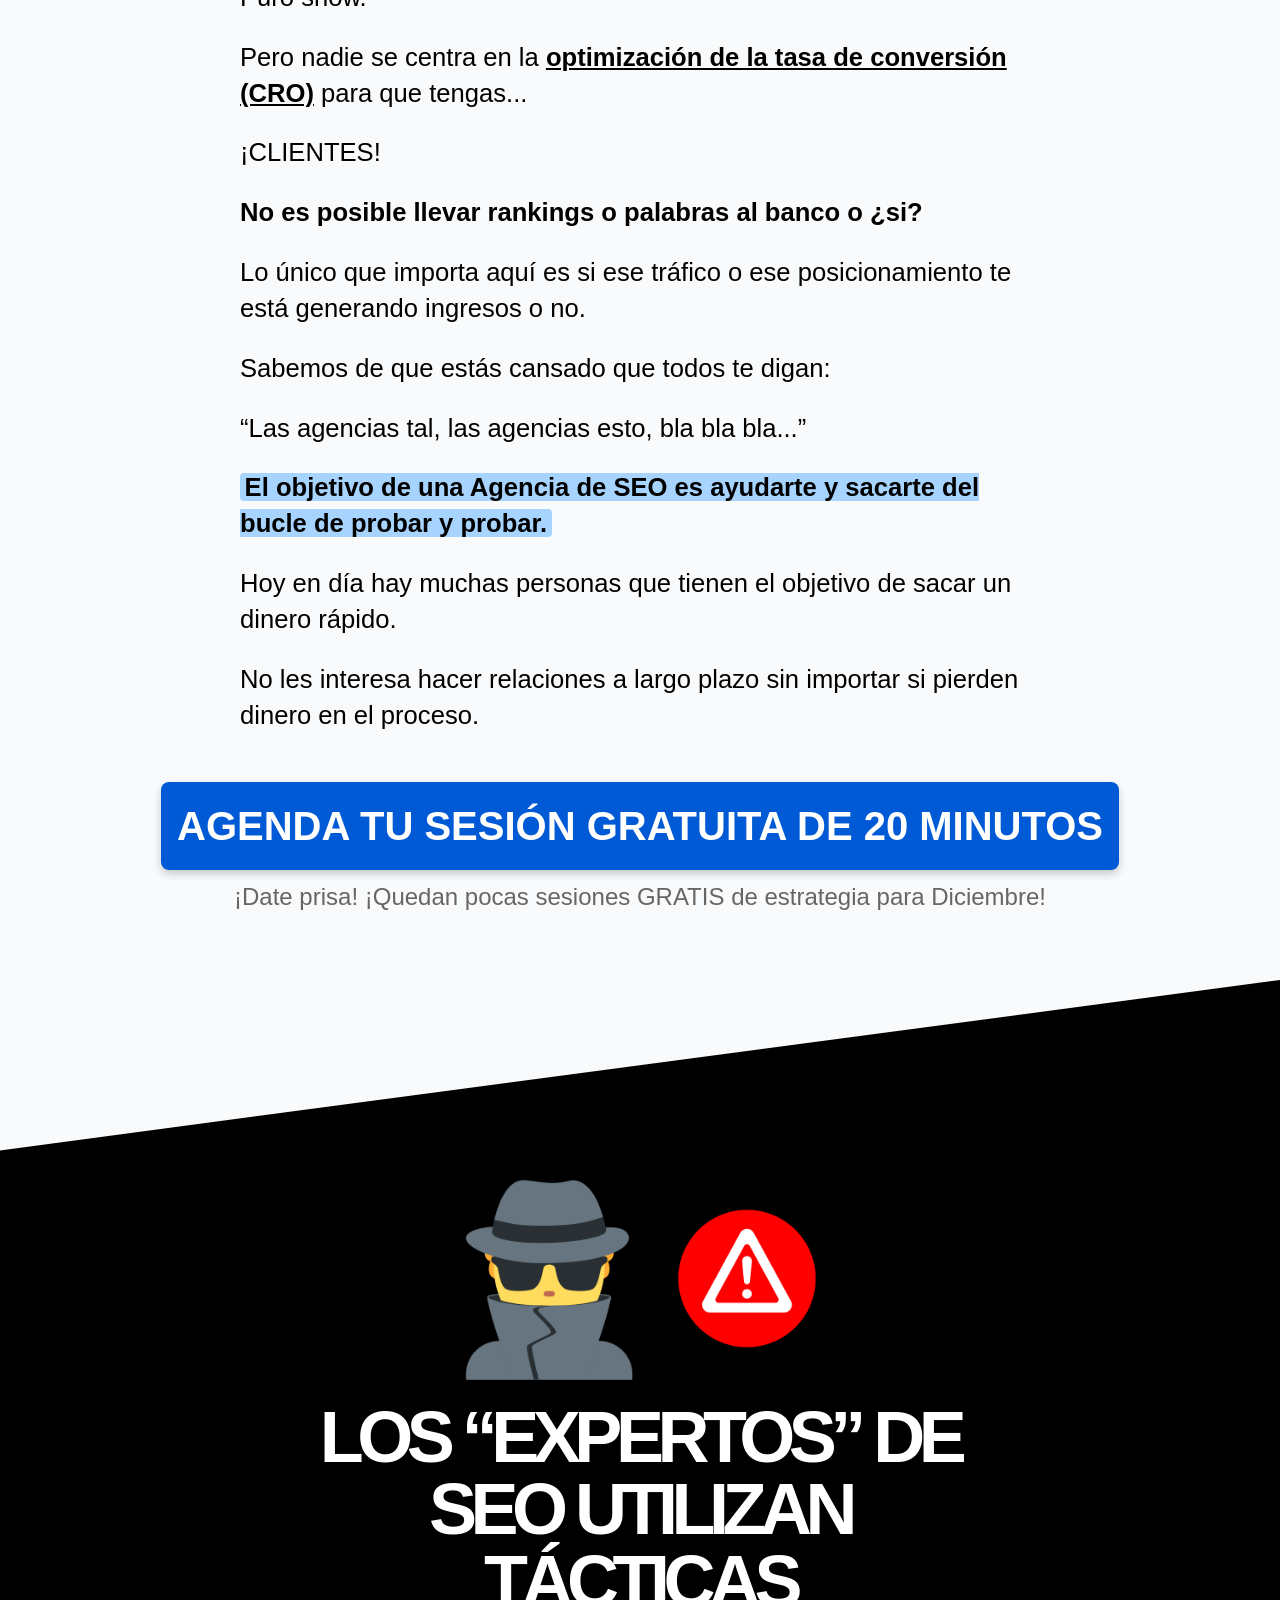
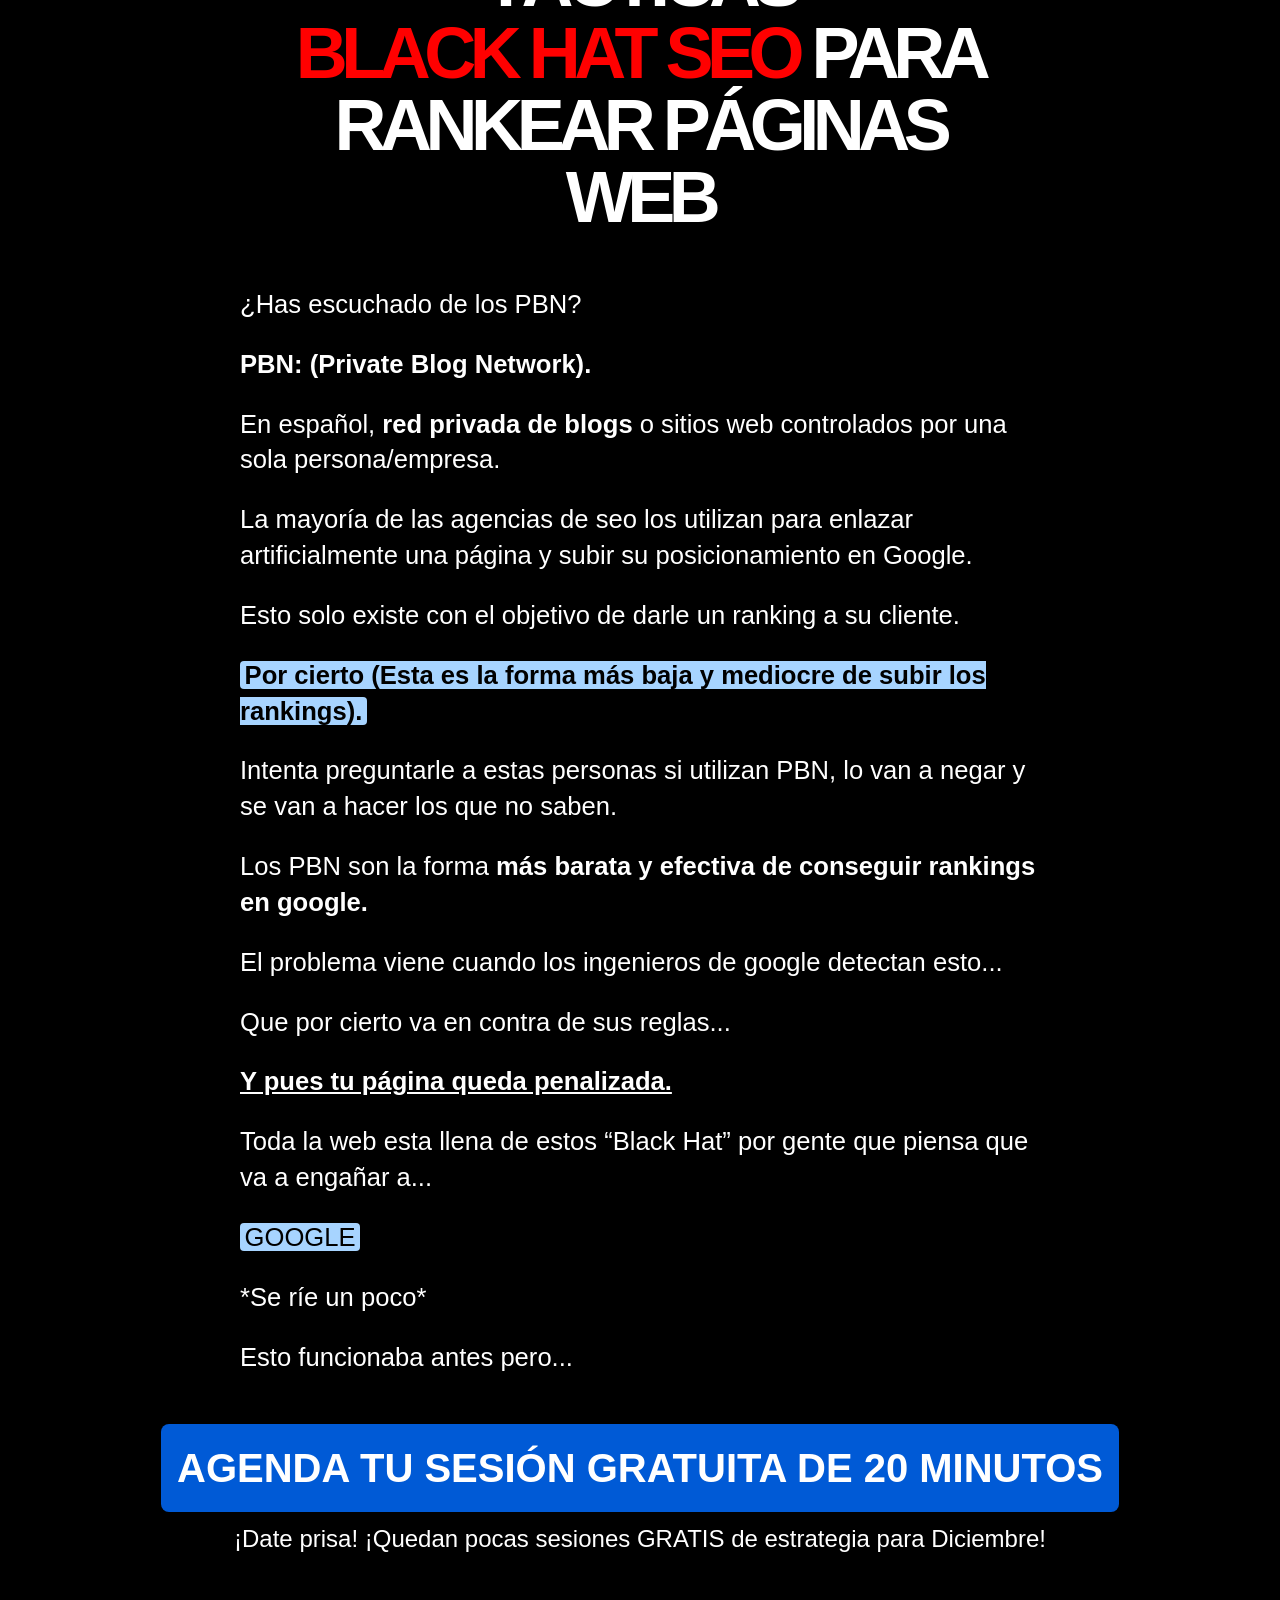
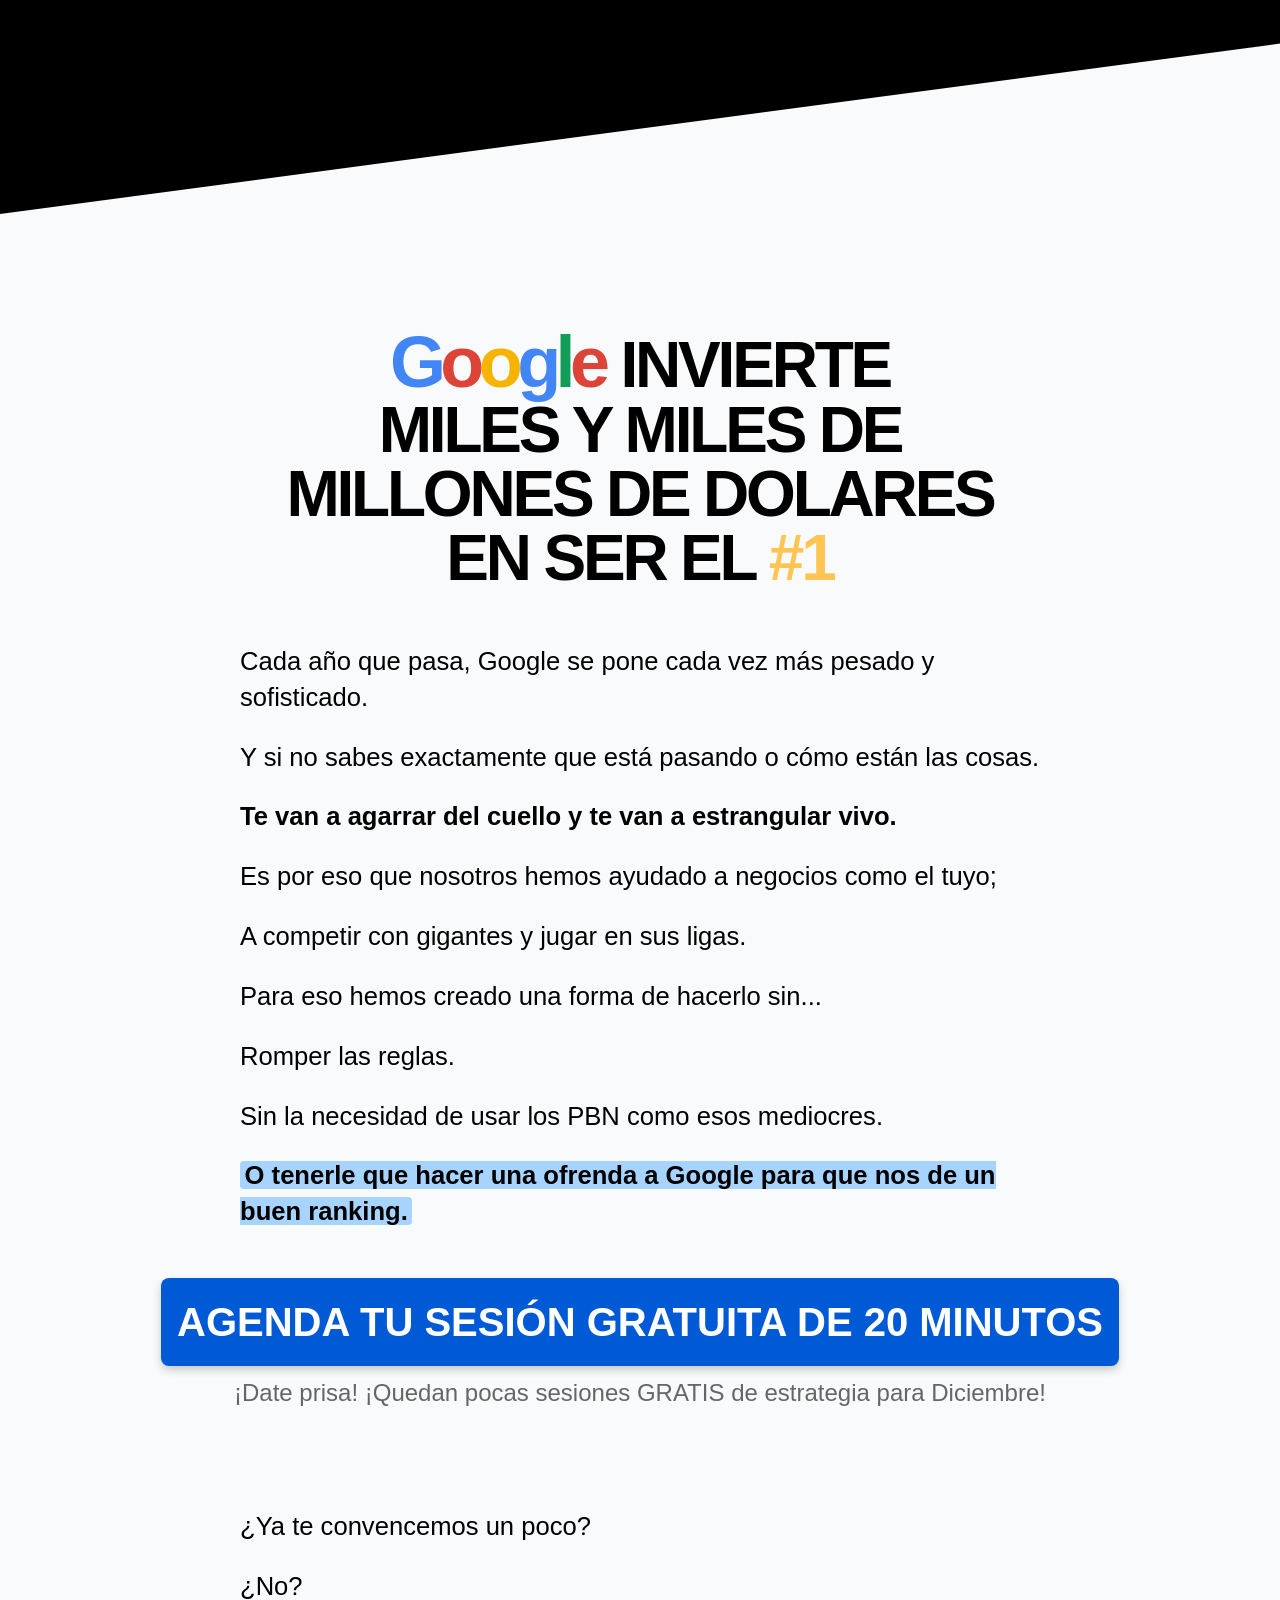
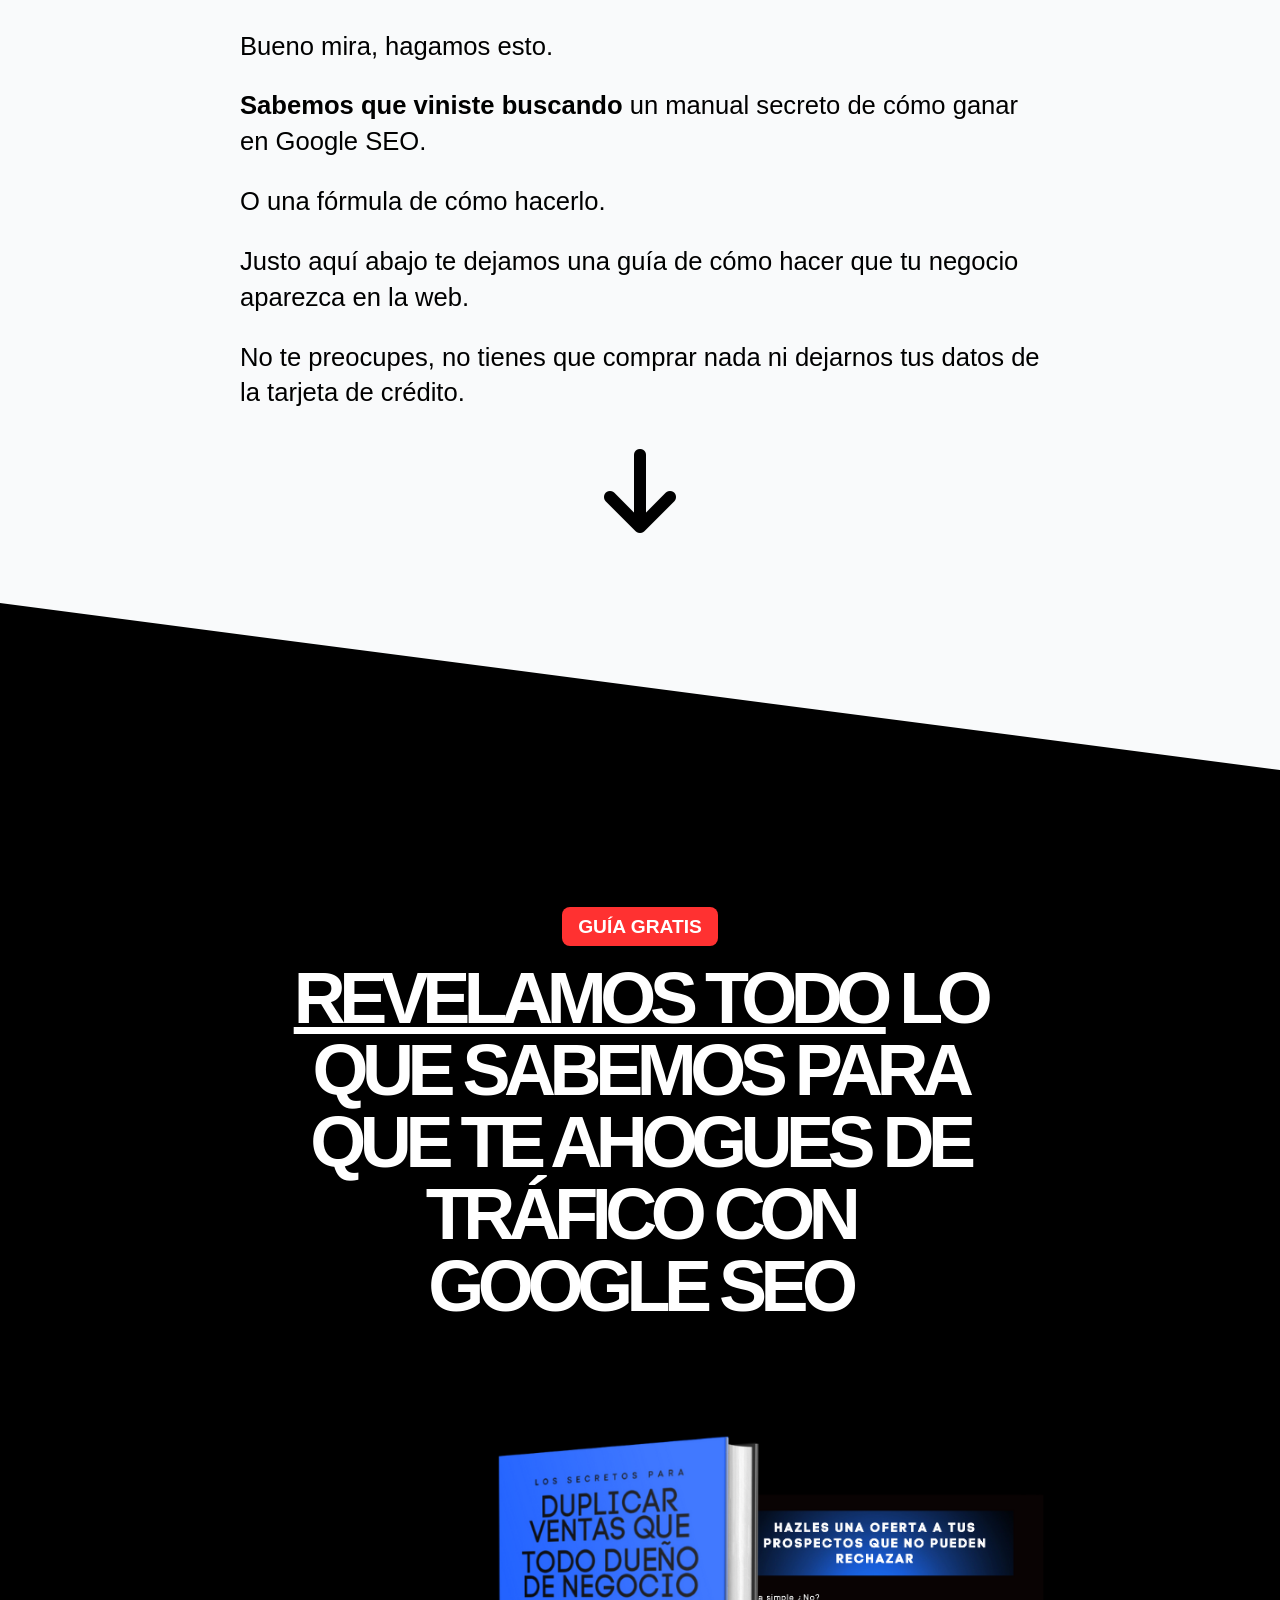
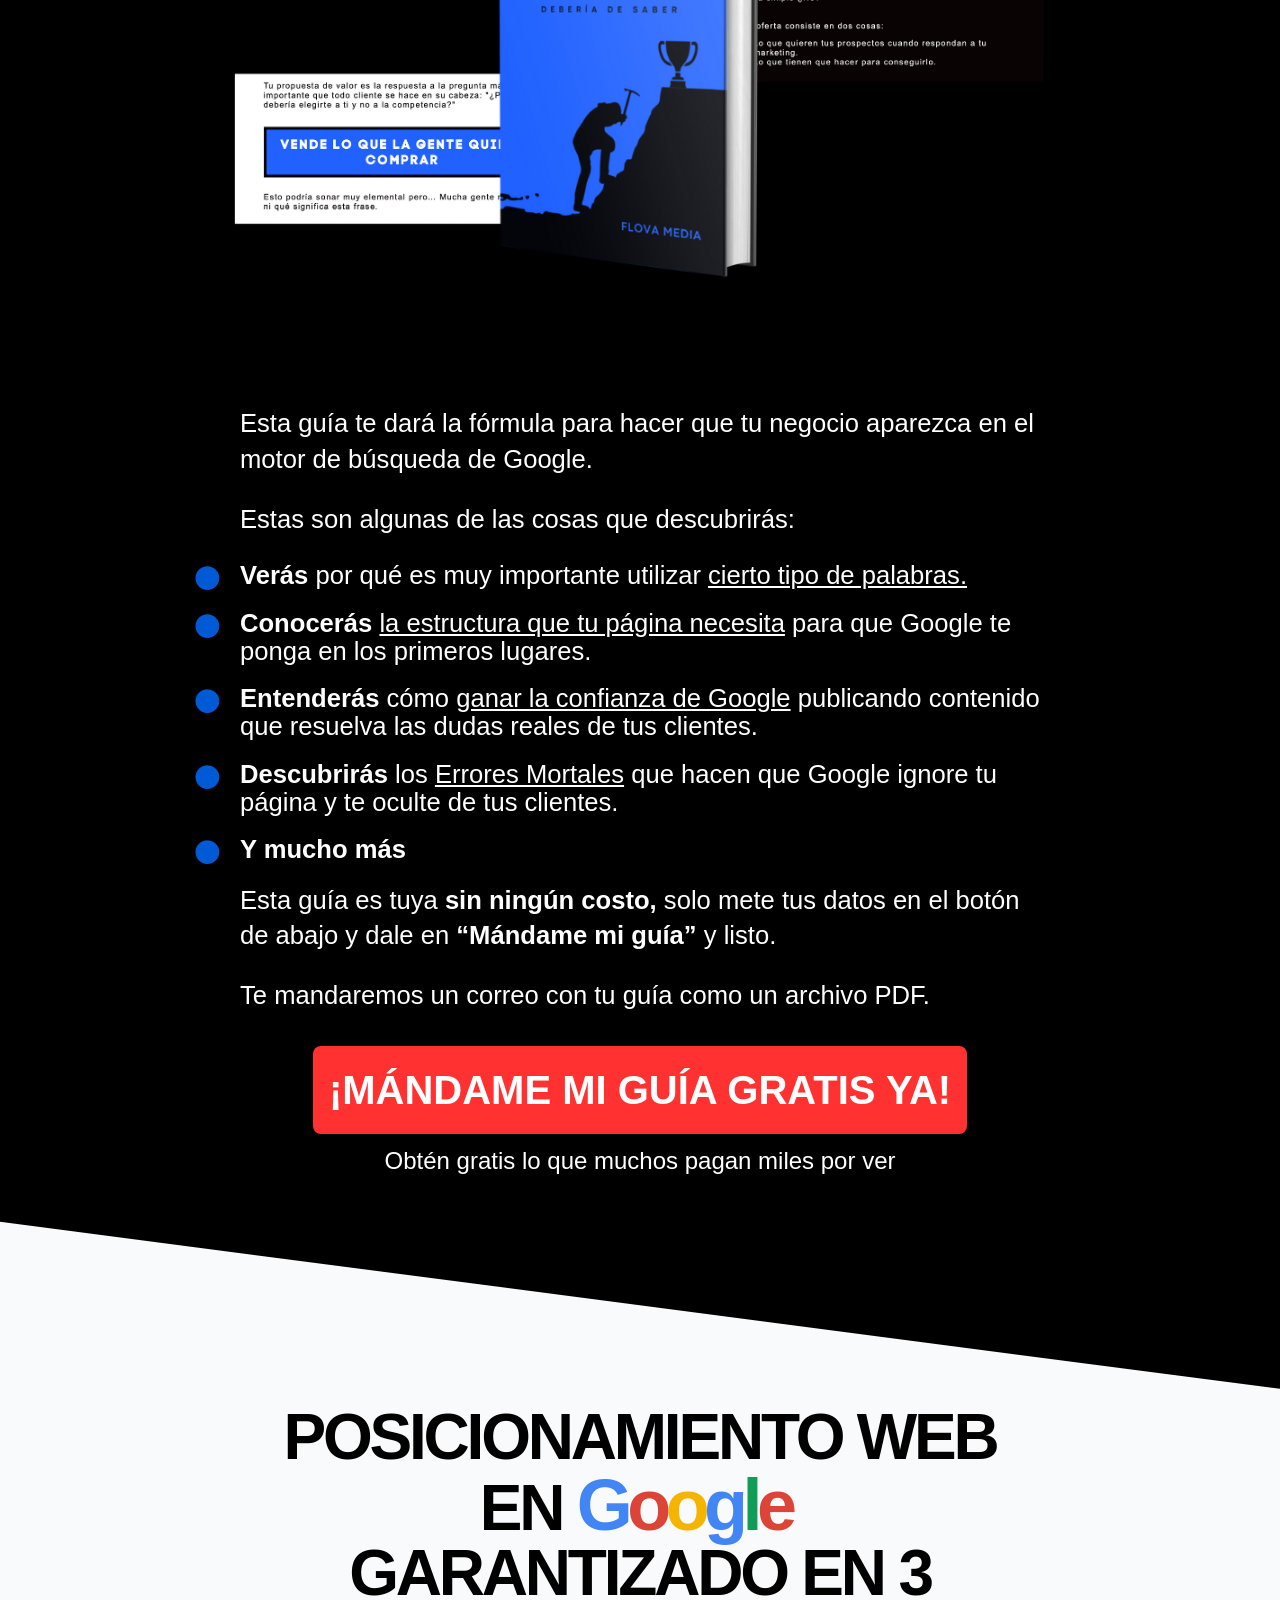
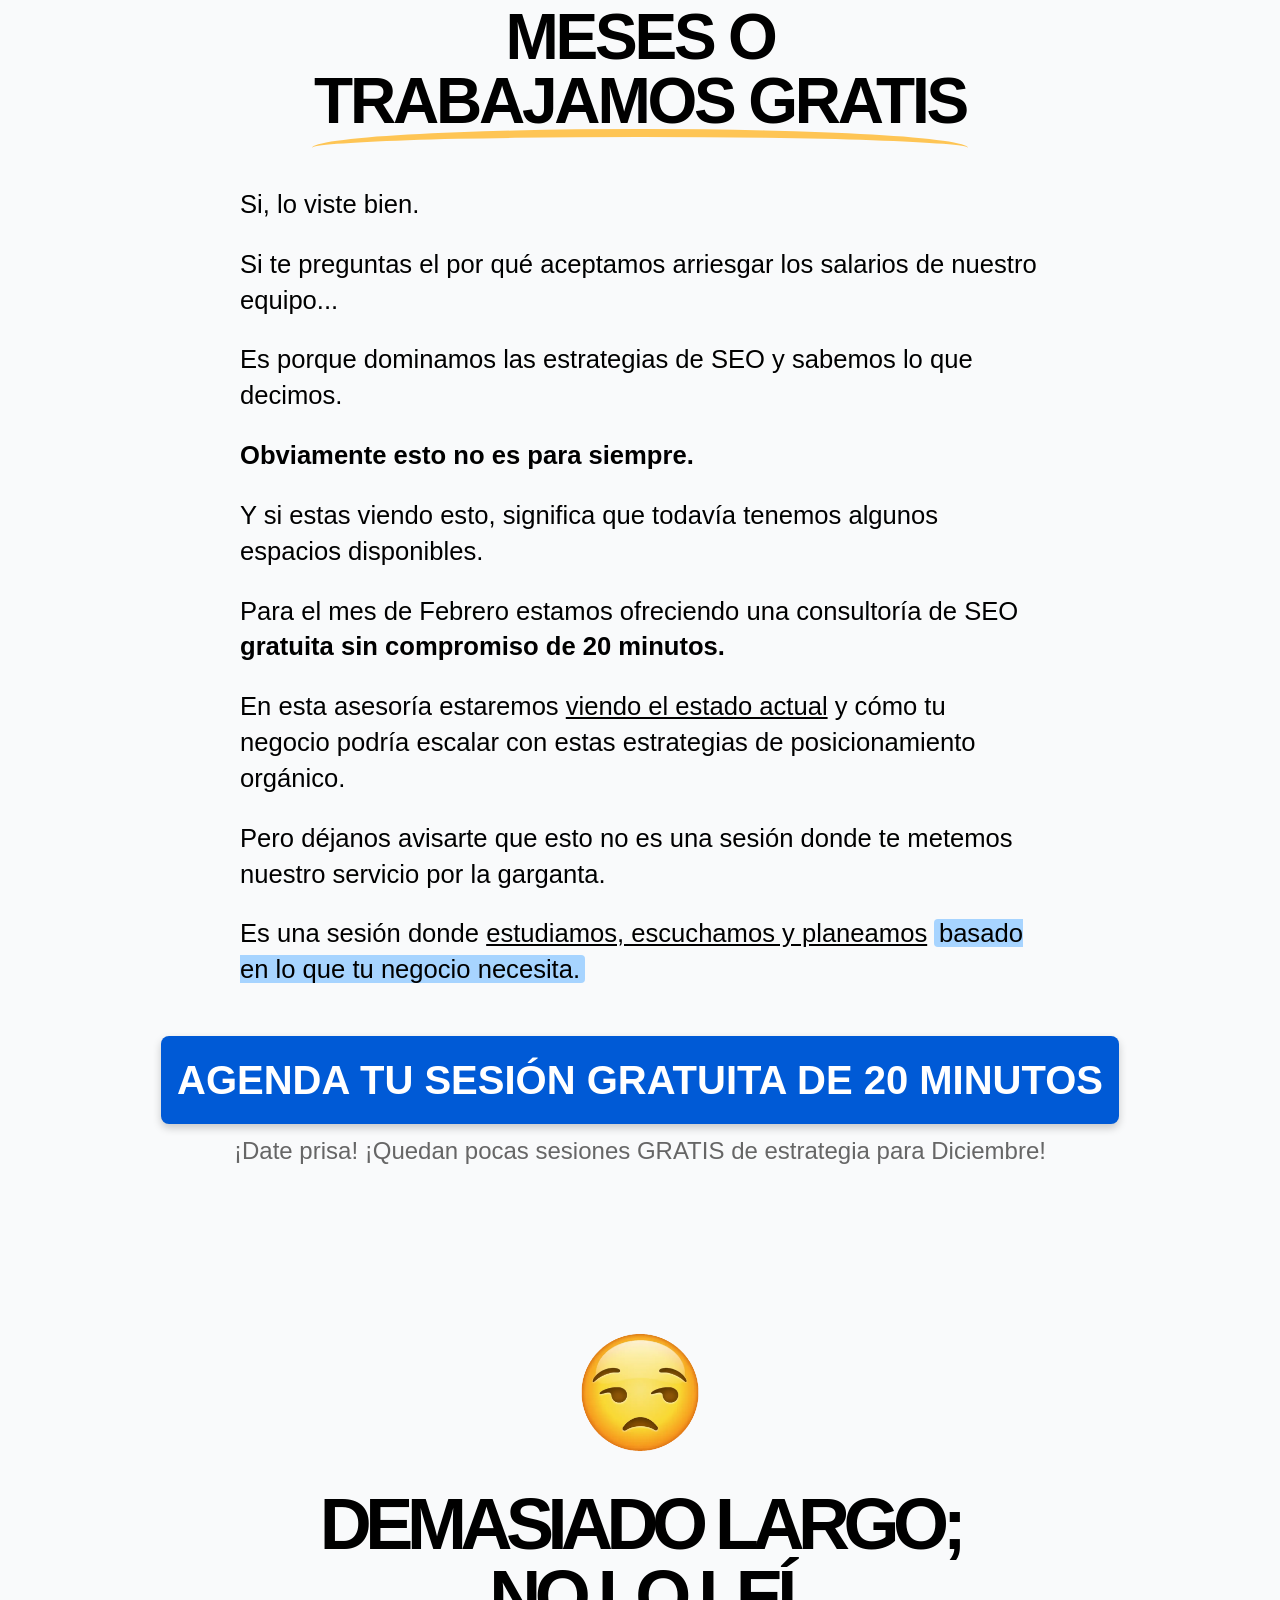
<file: seo.html>
<!DOCTYPE html>
<html lang="es">
<!--
  Normalmente quien abre el código fuente es un programador.
  Si eres dueño de un negocio y llegaste hasta aquí, ya entendiste algo:
  un buen sitio no solo se ve bien, está construido para vender.
  Hablemos → https://flovamedia.com
-->
    <head>
    <!-- Google Tag Manager -->
<script>(function(w,d,s,l,i){w[l]=w[l]||[];w[l].push({'gtm.start':
new Date().getTime(),event:'gtm.js'});var f=d.getElementsByTagName(s)[0],
j=d.createElement(s),dl=l!='dataLayer'?'&l='+l:'';j.async=true;j.src=
'https://www.googletagmanager.com/gtm.js?id='+i+dl;f.parentNode.insertBefore(j,f);
})(window,document,'script','dataLayer','GTM-TKVRW96N');</script>
<!-- End Google Tag Manager -->
    <!-- Google tag (gtag.js) -->
<script async src="https://www.googletagmanager.com/gtag/js?id=G-Y8234Q56HJ"></script>
<script>
  window.dataLayer = window.dataLayer || [];
  function gtag(){dataLayer.push(arguments);}
  gtag('js', new Date());

  gtag('config', 'G-Y8234Q56HJ');
</script>
        <meta charset="UTF-8">
        <meta name="viewport" content="width=device-width, initial-scale=1.0">
        <title>SEO para Negocios en México: La Guía Real | Flova Media</title>
        <!--Descripcion de la pagina-->
        <meta name="description"
            content="Por qué el tráfico orgánico de Google supera al tráfico pagado y cómo posicionar tu negocio sin Black Hat ni gurús. ¿Sin tiempo de aplicarlo? Nosotros lo hacemos. ☎ 55 3194 0098 ">
        <!-- Favicon -->
        <link rel="canonical" href="https://flovamedia.com/seo">
        <link rel="icon" href="/img/1.png" type="image/png">
        <link rel="shortcut icon" href="/img/1.png" type="image/png">
        <link rel="stylesheet" href="/css/seo.css?v=20260928">
        <link rel="stylesheet"
            href="https://cdnjs.cloudflare.com/ajax/libs/font-awesome/6.7.2/css/all.min.css">
            <script type="application/ld+json">
{
  "@context": "https://schema.org",
  "@type": "Service",
  "serviceType": "Optimización de Motores de Búsqueda (SEO)",
  "name": "Servicios de SEO Google",
  "description": "Estrategias de SEO para dominar los resultados de búsqueda de Google y captar clientes con alta intención de compra justo cuando están listos para comprar",
  "provider": {
    "@type": "AdvertisingAgency",
    "name": "Flova Media",
    "url": "https://flovamedia.com/"
  },
  "url": "https://flovamedia.com/seo",
  "category": "SEO",
  "areaServed": {
    "@type": "Country",
    "name": "México"
  },
  "audience": {
    "@type": "BusinessAudience",
    "name": "Negocios y Emprendedores"
  }
}
</script>
<script type="application/ld+json">
{
  "@context": "https://schema.org",
  "@type": "BreadcrumbList",
  "itemListElement": [
    {
      "@type": "ListItem",
      "position": 1,
      "name": "Inicio",
      "item": "https://flovamedia.com/"
    },
    {
      "@type": "ListItem",
      "position": 2,
      "name": "Google SEO",
      "item": "https://flovamedia.com/seo"
    }
  ]
}
</script>
    </head>

    <body>
    <!-- Google Tag Manager (noscript) -->
<noscript><iframe src="https://www.googletagmanager.com/ns.html?id=GTM-TKVRW96N"
height="0" width="0" style="display:none;visibility:hidden"></iframe></noscript>
<!-- End Google Tag Manager (noscript) -->
        <!-- Menu desplegable -->
        <header class="barraNegra">
            <div class="contenedorNav">
                <nav class="navegador">
                    <div class="navCentro">
                        <a href="/" class="logoFlova">
                            <img src="/img/logob.png" alt="Logo FLOVA">
                        </a>
                        <!-- Botón menú hamburguesa -->
                        <div class="menu-toggle" id="menuToggle">
                            <span class="bar"></span>
                            <span class="bar"></span>
                            <span class="bar"></span>
                        </div>
                        <!-- Menú desplegable pantalla completa -->
                        <div class="menu-overlay" id="menuOverlay">
                            <nav class="menu-desplegado">
                                <ul>
                                    <li><a href="/seo">SEO</a></li>
                                    <li><a href="/facebook">FACEBOOK
                                            ADS</a></li>
                                    <li><a href="/google-ads">GOOGLE
                                            ADS</a></li>
                                    <li><a
                                            href="/paginas-de-aterrizaje">PÁGINAS
                                            DE <br class="movil"> ATERRIZAJE</a></li>
                                    <li><a href="/sobre-nosotros">SOBRE
                                            NOSOTROS</a></li>
                                </ul>
                            </nav>
                        </div>
                    </div>
                </nav>
            </div>
        </header>

        <!--Cuadro rojo de aviso-->
        <section id="aviso">
            <div class="botonAviso">
                <strong><span class="br-responsive">ATENCIÓN: </span>SECRETOS DE
                    SEO REVELADOS<span class="br-responsive"> A
                        CONTINUACIÓN</span>...
                </strong>
            </div>
        </section>

        <!--Section para el titulo de Google Facebook Ads-->
        <section id="flova">
            <div class="contenedorTitulo">
                <h1><u>REVELADO:</u> NUEVA Y ÚNICA
                    FORMA DE RANKEAR #1 EN
                    GOOGLE GARANTIZADO EN
                    3 MESES O MENOS</h1><br>
                <p>No escuches a los que te digan que Google SEO no sirve,
                    probablemente no saben cómo usarlo y cómo sacarle el máximo
                    provecho a las personas que <u>YA buscan</u> tu
                    producto/servicio.

                </p>
            </div>
        </section>

        <section class="espacio">
            <!--Espacio extra-->
        </section>

        <!--Cuerpo principal de la pagina-->
        <main>
            <!--Seccion para texto de introduccion-->
            <section class="queridoOptIn">
                <div class="contenedorOptIn">
                    <p>Hola,
                    </p>
                    <p>Gracias por darle clic a esta página.</p>
                    <p>Probablemente estabas buscando:</p>
                    <p>“¿Cómo puedo aumentar el tráfico orgánico y
                        que más personas encuentren mi sitio
                        web?”</p>
                    <p>O también...</p>
                    <p>“¿Cómo captar clientes con intención de
                        búsqueda que ya están listos para
                        comprar?”</p>
                    <p>Si es así, creo que lo que vas a ver aquí te
                        alegrará el día.
                    </p>
                    <p>Déjanos decirte por qué:</p>
                    <p>Los rankings de Google son como una espada de
                        doble filo.
                    </p>
                    <p>Pueden llevar tu negocio al éxito...</p>
                    <p><b>Pero también llevarlo a la ruina.</b></p>
                    <p>Muchos afirman que SEO ya paso de moda o que
                        ya no sirve.</p>
                    <p>Según algunos medios...</p>
                    <p><b><ins>Google SEO ya murió 7 veces...</ins></b></p>
                    <p></p>
                </div>
            </section>

            <!--Seccion de imagen emojies-->
            <section class="contenedorPngbilletes">
                <img src="/img/seo/Google.png"
                    alt="Comparativa de tráfico orgánico SEO versus publicidad pagada de Facebook y Google Ads">
            </section>

            <!--Seccion de texto ventas-->
            <section class="queridoOptIn">
                <div class="contenedorOptIn">
                    <p>Si comparamos los tráficos de publicidad pagada
                        de Facebook e Instagram.</p>
                    <p>El tráfico con más tasa de conversión.</p>
                    <p>Y el que más vale la pena explotar...</p>
                    <p>Es el de Google.</p>
                    <p>Si.</p>
                    <p><b><ins>El listado Orgánico de Google...</ins></b></p>
                    <p><b>Orgánico</b> significando <u>¡GRATIS!</u></p>
                    <p>La mayoría de las personas busca en google sobre
                        tu negocio para saber:
                    </p>
                    <p>Testimonios, quién eres, si vales la pena, etc...</p>
                    <p>O simplemente para buscar la solución a su
                        problema o deseo.</p>
                    <p>El problema está cuando buscan y no apareces,
                        cómo si no existieras.
                    </p>
                    <p><b>Google SEO</b> siempre estará presente y
                        evolucionando.
                    </p>
                    <p>Pero...</p>
                    <p>Si te has dado cuenta, Meta y Google Ads tienen
                        un problema donde...
                    </p>
                </div>
            </section><br><br><br>

            <!--Seccion de imagen emojies-->
            <section class="contenedorPng">
                <img src="/img/seo/6.png"
                    alt="Gráfica del aumento constante en costos de publicidad pagada de Facebook y Google Ads">
            </section>

            <!--Section para el titulo de la gente culpa-->
            <section id="flova">
                <div class="contenedorTitulo">
                    <h2><strong>¡LOS COSTOS DE FACEBOOK
                            Y GOOGLE SIGUEN Y
                            SEGUIRÁN SUBIENDO!</strong></h2>
                </div>
            </section>

            <!--Seccion de texto descarga-->
            <section class="queridoOptIn">
                <div class="contenedorOptIn">
                    <p>Preguntarse por qué los costos de estos dos
                        gigantes sube y sube es una pregunta válida.
                    </p>
                    <p>La situación no es complicada de entender.</p>
                    <p>Los costos suben porque cada vez más personas
                        o negocios quieren hacer publicidad.
                    </p>
                    <p><b><ins>Entonces con más demanda y
                                competencia...</ins></b></p>
                    <p><u>Los costos suben.</u></p>
                    <p>Así de simple.</p>
                    <p><b>Lo peor está por venir porque esto solo va
                            hacia una sola dirección y eso es...
                        </b></p>
                    <p><b>¡Hacia arriba!</b></p>
                    <p>Probablemente has probado SEO o intentado
                        hacerlo.
                    </p>
                    <p>O déjanos adivinar, la de siempre...</p>
                    <p>Agencias mugrientas o marketers mentirosos que
                        te vendieron milagros.</p>
                    <p>O que de alguna forma te pusieron allá afuera pero
                        con palabras que apenas la gente busca.
                    </p>
                    <p>Como: <b><ins>“Desarrollador de apps en
                                México”</ins></b></p>
                    <p>Si tanto te están cobrando para que te entreguen
                        algo de esta manera...
                    </p>
                    <p>Con razón muchos piensan que SEO esta muerto.</p>
                </div>
            </section>

            <!--Cuadro de enlace a sesion gratuita de 20minutos-->
            <section id="agenda">
                <div class="botonAgenda">
                    <button onclick="
                        document.cookie = 'preferred_language=es; path=/; max-age=31536000;';
                        window.location.href = '/agenda';">
                        <strong>AGENDA TU SESIÓN GRATUITA DE 20 MINUTOS
                        </strong>
                    </button>
                </div>
                <p class="textoAgenda">
                    ¡Date prisa! ¡Quedan pocas sesiones GRATIS de estrategia
                    para Febrero!
                </p>
            </section><br><br><br>

            <!--Seccion de imagen emojies-->
            <section class="contenedorPng mono">
                <img src="/img/seo/7.png"
                    alt="Gráfica del aumento constante en costos de publicidad pagada de Facebook y Google Ads">
            </section>

            <!--Section para el titulo de la gente culpa-->
            <section id="flova">
                <div class="contenedorTitulo">
                    <h2><strong>CASI NADIE SABE <br>
                            CUÁL ES EL OBJETIVO</strong></h2>
                </div>
            </section>

            <!--Seccion de texto Ya te diste cuenta-->
            <section class="queridoOptIn">
                <div class="contenedorOptIn">
                    <p><b><em>“¿Objetivo? ¿De qué hablan?”</em></b></p>
                    <p>Si, ¿para qué haces publicidad?</p>
                    <p><b><em>“Para que me compren y hacer dinero”</em></b></p>
                    <p>Ese es el objetivo.</p>
                    <p>Muchos se centran en <u>posicionamiento web,</u> en las
                        palabras que utilizan, en cómo se ve tal cosa, etc...
                    </p>
                    <p>Puro show.</p>
                    <p>Pero nadie se centra en la <b><u>optimización de la
                                tasa de conversión (CRO)</u></b> para que
                        tengas...</p>
                    <p>¡CLIENTES!</p>
                    <p><b>No es posible llevar rankings o palabras al
                            banco o ¿si?</b></p>
                    <p>Lo único que importa aquí es si ese tráfico o ese
                        posicionamiento te está generando ingresos o no.</p>
                    <p>Sabemos de que estás cansado que todos te
                        digan:
                    </p>
                    <p>“Las agencias tal, las agencias esto, bla bla bla...”</p>
                    <p><b><ins>El objetivo de una Agencia de SEO es ayudarte
                                y sacarte del bucle de probar y probar.
                            </ins></b></p>
                    <p>Hoy en día hay muchas personas que tienen el
                        objetivo de sacar un dinero rápido.
                    </p>
                    <p>No les interesa hacer relaciones a largo plazo sin
                        importar si pierden dinero en el proceso.</p>
                </div>
            </section>

            <!--Cuadro de enlace a sesion gratuita de 20minutos-->
            <section id="agenda">
                <div class="botonAgenda">
                    <button onclick="
                        document.cookie = 'preferred_language=es; path=/; max-age=31536000;';
                        window.location.href = '/agenda';">
                        <strong>AGENDA TU SESIÓN GRATUITA DE 20 MINUTOS
                        </strong>
                    </button>
                </div>
                <p class="textoAgenda">
                    ¡Date prisa! ¡Quedan pocas sesiones GRATIS de estrategia
                    para Febrero!
                </p>
            </section>

            <!--PARTE NEGRA 1-->
            <section class="rombo rombo--top">

                <!--Seccion de imagen emojies-->
                <section class="contenedorPng">
                    <img src="/img/seo/8.png"
                        alt="Esquema de red privada de blogs (PBN) usada para manipular rankings de Google ilegítimamente">
                </section>
                <!--Section para el titulo de la gente culpa-->
                <section id="flova">
                    <div class="contenedorTitulo">
                        <h2 class="h1-visual">LOS “EXPERTOS” DE SEO
                            UTILIZAN TÁCTICAS <br>
                            <span class="rojo">BLACK HAT SEO</span>
                            PARA RANKEAR PÁGINAS WEB</h2>
                    </div>
                </section>

                <!--Seccion de texto Ya te diste cuenta-->
                <section class="queridoOptIn">
                    <div class="contenedorOptIn">
                        <p>¿Has escuchado de los PBN?
                        </p>
                        <p><b>PBN: (Private Blog Network).
                            </b></p>
                        <p>En español,<b> red privada de blogs </b>o sitios web
                            controlados por una sola persona/empresa.</p>
                        <p>La mayoría de las agencias de seo los utilizan para
                            enlazar artificialmente una página y subir su
                            posicionamiento en Google.
                        </p>
                        <p>Esto solo existe con el objetivo de darle un ranking
                            a su cliente.</p>
                        <p><b><ins>Por cierto (Esta es la forma más baja y
                                    mediocre de subir los
                                    rankings).</ins></b></p>
                        <p>Intenta preguntarle a estas personas si utilizan
                            PBN, lo van a negar y se van a hacer los que no
                            saben.</p>
                        <p>Los PBN son la forma <b>más barata y efectiva de
                                conseguir rankings en google.</b></p>
                        <p>El problema viene cuando los ingenieros de google
                            detectan esto...
                        </p>
                        <p>Que por cierto va en contra de sus reglas...</p>
                        <p><b><u>Y pues tu página queda penalizada.
                                </u></b></p>
                        <p>Toda la web esta llena de estos “Black Hat” por
                            gente que piensa que va a engañar a...
                        </p>
                        <p><ins>GOOGLE</ins></p>
                        <p>*Se ríe un poco*</p>
                        <p>Esto funcionaba antes pero...</p>
                    </div>
                </section>

                <!--Cuadro de enlace a sesion gratuita de 20minutos-->
                <section id="agenda">
                    <div class="botonAgenda">
                        <button onclick="
                        document.cookie = 'preferred_language=es; path=/; max-age=31536000;';
                        window.location.href = '/agenda';">
                            <strong>AGENDA TU SESIÓN GRATUITA DE 20 MINUTOS
                            </strong>
                        </button>
                    </div>
                    <p class="textoAgenda">
                    ¡Date prisa! ¡Quedan pocas sesiones GRATIS de estrategia
                    para Febrero!
                        </p>
                </section>

            </section>

            <!--Section para el titulo de la gente culpa-->
            <section id="flova">
                <div class="contenedorTitulo">
                    <h2><span class="google">
                            <span class="g">G</span>
                            <span class="o1">o</span>
                            <span class="o2">o</span>
                            <span class="g2">g</span>
                            <span class="l">l</span>
                            <span class="e">e</span>
                        </span><strong>INVIERTE <br> MILES Y
                            MILES DE MILLONES DE
                            DOLARES <br> EN SER EL <span
                                class="dorado">#1</span></strong></h2>
                </div>
            </section>

            <!--Seccion de texto Ya te diste cuenta-->
            <section class="queridoOptIn">
                <div class="contenedorOptIn">
                    <p>Cada año que pasa, Google se pone cada vez más
                        pesado y sofisticado.
                    </p>
                    <p>Y si no sabes exactamente que está pasando o
                        cómo están las cosas.
                    </p>
                    <p><b>Te van a agarrar del cuello y te van a
                            estrangular vivo.
                        </b></p>
                    <p>Es por eso que nosotros hemos ayudado a
                        negocios como el tuyo;
                    </p>
                    <p>A competir con gigantes y jugar en sus ligas.</p>
                    <p>Para eso hemos creado una forma de hacerlo sin...
                    </p>
                    <p>Romper las reglas.
                    </p>
                    <p>Sin la necesidad de usar los PBN como esos
                        mediocres.</p>
                    <p><b><ins>O tenerle que hacer una ofrenda a Google para
                                que nos de un buen ranking.</ins></b></p>
                </div>
            </section>

            <!--Cuadro de enlace a sesion gratuita de 20minutos-->
            <section id="agenda">
                <div class="botonAgenda">
                    <button onclick="
                        document.cookie = 'preferred_language=es; path=/; max-age=31536000;';
                        window.location.href = '/agenda';">
                        <strong>AGENDA TU SESIÓN GRATUITA DE 20 MINUTOS
                        </strong>
                    </button>
                </div>
                <p class="textoAgenda">
                    ¡Date prisa! ¡Quedan pocas sesiones GRATIS de estrategia
                    para Febrero!
                </p>
            </section>

            <!--Section para el titulo de la gente culpa
            <section id="flova">
                <div class="contenedorTitulo">
                    <h2><strong>¿NO NOS CREES? <br>
                            SOLO MIRA</strong></h2>
                </div>
            </section>-->

            <!--Seccion de texto Ya te diste cuenta
            <section class="queridoOptIn">
                <div class="contenedorOptIn">
                    <p>Si algún “EXPERTO” te dice que es imposible...
                    </p>
                    <p>No nos creas a nosotros, mira cómo escalamos la
                        <u>autoridad de dominio</u> y el <u>tráfico orgánico</u>
                        de
                        nuestros clientes.
                    </p>
                    <p>Crecimiento real, sin pagar un centavo en clics.</p>
                </div>
            </section>-->

            <!--Section para imagenes de ventas en Google SEO-->

            <!--Cuadro de enlace a sesion gratuita de 20minutos
            <section id="agenda">
                <div class="botonAgenda">
                    <button onclick="
                        document.cookie = 'preferred_language=es; path=/; max-age=31536000;';
                        window.location.href = '/agenda.html';">
                        <strong>AGENDA TU SESIÓN GRATUITA DE 20 MINUTOS
                        </strong>
                    </button>
                </div>
                <p class="textoAgenda">
                    ¡Date prisa! ¡Quedan pocas sesiones GRATIS de estrategia
                    para Enero!
                </p>
            </section>-->

            <!--Seccion de texto Ya te diste cuenta-->
            <section class="queridoOptIn">
                <div class="contenedorOptIn">
                    <p>¿Ya te convencemos un poco?
                    </p>
                    <p>¿No?
                    </p>
                    <p>Bueno mira, hagamos esto.</p>
                    <p><b>Sabemos que viniste buscando</b> un manual
                        secreto de cómo ganar en Google SEO.</p>
                    <p>O una fórmula de cómo hacerlo.</p>
                    <p>Justo aquí abajo te dejamos una guía de cómo
                        hacer que tu negocio aparezca en la web.</p>
                    <p>No te preocupes, no tienes que comprar nada ni
                        dejarnos tus datos de la tarjeta de crédito.</p>
                </div>
            </section>

            <!--Flecha hacia abajo-->
            <section class="flechon">
                <div class="contenedorFlechon">
                    <i class="fa-solid fa-arrow-down"></i>
                </div>
            </section>

            <!--PARTE NEGRA 2-->
            <section class="rombo">

                <!--Cuadro rojo de guia gratis-->
                <section id="aviso">
                    <div class="botonAviso">
                        <strong>GUÍA GRATIS
                        </strong>
                    </div>
                </section>

                <!--Section para el titulo de los secretos-->
                <section id="flova">
                    <div class="contenedorTitulo">
                        <h2 class="h1-visual"><u>REVELAMOS TODO</u> LO QUE
                            SABEMOS PARA QUE TE
                            AHOGUES DE TRÁFICO CON
                            GOOGLE SEO
                        </h2>
                    </div>
                </section>

                <!--Seccion de imagen manual-->
                <section class="contenedorManual">
                    <img src="/img/ads/flovaManual.png"
                        alt="Guía gratuita de SEO para emprendedores en México — PDF descargable de Flova Media">
                </section>

                <!--Seccion de texto secretos-->
                <section class="queridoOptIn">
                    <div class="contenedorOptIn">
                        <p>Esta guía te dará la fórmula para hacer que tu
                            negocio aparezca en el motor de búsqueda de
                            Google.
                        </p>
                        <p>Estas son algunas de las cosas que descubrirás:</p>
                        <ul>
                            <li><b>Verás</b> por qué es muy importante utilizar
                                <u>cierto
                                    tipo de palabras.
                                </u></li>
                            <li><b>Conocerás</b> <u>la estructura que tu página
                                    necesita</u> para que Google te ponga en los
                                primeros
                                lugares.</li>
                            <li><b>Entenderás</b> cómo <u>ganar la confianza de
                                    Google</u> publicando contenido que resuelva
                                las
                                dudas
                                reales de tus clientes.</li>
                            <li><b>Descubrirás</b> los <u>Errores Mortales</u>
                                que
                                hacen que
                                Google ignore tu página y te oculte de tus
                                clientes.
                            </li>
                            <li><b>Y mucho más</b></li>
                        </ul>
                        <p>Esta guía es tuya <b>sin ningún costo,</b> solo mete
                            tus
                            datos en el botón de abajo y dale en <b>“Mándame
                                mi guía”</b> y listo.
                        </p>
                        <p></p>
                        <p>Te mandaremos un correo con tu guía como un
                            archivo PDF.
                        </p>
                    </div>
                </section>

                <!--Cuadro de enlace a guia-->
                <section id="agenda2">
                    <div class="botonAgenda2">
                        <button id="show-popup-button" onclick="showPopup()">
                            <strong>¡MÁNDAME MI GUÍA GRATIS YA!
                            </strong>
                        </button>
                    </div>
                    <p>Obtén gratis lo que muchos pagan miles por ver</p>
                </section>

            </section>

            <!--Section para el titulo de los secretos-->
            <section id="flova">
                <div class="contenedorTitulo">
                    <h2><strong>POSICIONAMIENTO WEB <br>
                            EN <span class="google">
                                <span class="g">G</span>
                                <span class="o1">o</span>
                                <span class="o2">o</span>
                                <span class="g2">g</span>
                                <span class="l">l</span>
                                <span class="e">e</span>
                            </span> <br>
                            GARANTIZADO EN 3 MESES O
                            <span class="arco">TRABAJAMOS GRATIS</span></strong>
                    </h2>
                </div>
            </section>

            <!--Seccion de texto Ya te diste cuenta-->
            <section class="queridoOptIn">
                <div class="contenedorOptIn">
                    <p>Si, lo viste bien.
                    </p>
                    <p>Si te preguntas el por qué aceptamos arriesgar los
                        salarios de nuestro equipo...</p>
                    <p>Es porque dominamos las estrategias de SEO y
                        sabemos lo que decimos.</p>
                    <p><b>Obviamente esto no es para siempre.</b></p>
                    <p>Y si estas viendo esto, significa que todavía
                        tenemos algunos espacios disponibles.</p>
                    <p>Para el mes de Febrero estamos ofreciendo una
                        consultoría de SEO <b>gratuita sin compromiso de
                            20 minutos.
                        </b></p>
                    <p>En esta asesoría estaremos <u>viendo el estado
                            actual</u> y cómo tu negocio podría escalar con
                        estas
                        estrategias de posicionamiento orgánico.
                    </p>
                    <p>Pero déjanos avisarte que esto no es una sesión
                        donde te metemos nuestro servicio por la
                        garganta.
                    </p>
                    <p>Es una sesión donde <u>estudiamos, escuchamos y
                            planeamos</u> <ins>basado en lo que tu negocio
                            necesita.</ins></p>
                </div>
            </section>

            <!--Cuadro de enlace a sesion gratuita de 20minutos-->
            <section id="agenda">
                <div class="botonAgenda">
                    <button onclick="
                        document.cookie = 'preferred_language=es; path=/; max-age=31536000;';
                        window.location.href = '/agenda';">
                        <strong>AGENDA TU SESIÓN GRATUITA DE 20 MINUTOS
                        </strong>
                    </button>
                </div>
                <p class="textoAgenda">
                    ¡Date prisa! ¡Quedan pocas sesiones GRATIS de estrategia
                    para Febrero!
                </p>
            </section><br><br><br>

            <!--Seccion de imagen frustracion-->
            <section class="contenedorEmoji">
                <img src="/img/ads/frustracion.png"
                    alt="Empresario frustrado por los altos costos del tráfico pagado en Google Ads y Facebook Ads">
            </section>

            <!--Section para el titulo de demasiado-->
            <section id="flova">
                <div class="contenedorTitulo">
                    <h2 class="h1-visual">DEMASIADO LARGO; NO LO LEÍ
                    </h2>
                </div>
            </section>

            <!--Seccion de texto demasiado-->
            <section class="queridoOptIn">
                <div class="contenedorOptIn">
                    <p>¿Inviertes en anuncios pero tu sitio web no aparece
                        en las búsquedas?
                    </p>
                    <p><b>El tráfico pagado (SEM) es una trampa de costos
                            que no deja de subir</b></p>
                    <p>Te revelamos cómo el <b>posicionamiento web</b> en
                        Google no es estático; requiere una estrategia de
                        posicionamiento web que se adapte a los
                        algoritmos.
                    </p>
                    <p><b>Mientras otros pierden</b> dinero en anuncios, tú
                        construyes autoridad de dominio.</p>
                    <p><b>Mientras otros usan</b> tácticas de 'Black Hat' que
                        penalizan tu web; nosotros usamos SEO de guante
                        blanco para que Google te ame, no para engañarlo.</p>
                </div>
            </section>

            <!--Cuadro de enlace a sesion gratuita de 20minutos-->
            <section id="agenda">
                <div class="botonAgenda">
                    <button onclick="
                        document.cookie = 'preferred_language=es; path=/; max-age=31536000;';
                        window.location.href = '/agenda';">
                        <strong>AGENDA TU SESIÓN GRATUITA DE 20 MINUTOS
                        </strong>
                    </button>
                </div>
                <p class="textoAgenda">
                    ¡Date prisa! ¡Quedan pocas sesiones GRATIS de estrategia
                    para Febrero!
                </p>
            </section><br><br>

            <!--Seccion para id Testimonios-->
            <section id="testimonios">
                <h3 class="decorado">
                    <i class></i> ¿Dudas aún? Mira esto
                </h3>
                <div class="contenedorTituloSeccion">
                    <h2>NUESTROS CLIENTES <br><span
                            class="noNegrita">HABLAN</span></h2>
                </div>
                <div class="testimonials-wrapper">
                    <!-- Columna Izquierda -->
                    <div class="testimonial-column" id="leftColumn">
                        <div class="testimonial-scroller" id="leftScroller">
                            <div class="testimonial">
                                <div class="user">Fernando L. <span
                                        class="handle">Dueño</span></div>
                                <div class="content">Desde que empezamos a
                                    trabajar con ellos, he tenido que contratar
                                    a más equipo para poder surtir la demanda
                                    que ahora tenemos. La calidad de su trabajo
                                    es excelente y semana con semana han tenido
                                    contacto conmigo para asegurar que mi
                                    negocio reciba los prospectos que
                                    necesitamos y dar nuestro mensaje a nuestros
                                    clientes ideales.</div>
                            </div>

                            <div class="testimonial">
                                <div class="user">Anthony S., <span
                                        class="handle">Founder</span></div>
                                <div class="content">Con mi negocio de
                                    e-commerce me sentía estancado y no sabía
                                    por qué. Con Flova Media desde el principio
                                    noté que intentaron entender mi proyecto
                                    desde cero, cada semana tenemos una reunión
                                    para ver cómo van los resultados y déjame
                                    decirte que me siento en excelentes manos.
                                </div>
                            </div>

                            <div class="testimonial">
                                <div class="user">Laura k <span
                                        class="handle">Managing
                                        Partner</span></div>
                                <div class="content">Nuestra reputación de
                                    precisión y fiabilidad lo es todo, pero
                                    atraer nuevos clientes de alto valor se
                                    sentía increíblemente inconsistente. Flova
                                    Media cambió todo nuestro proceso de
                                    adquisición de clientes. Crearon un sistema
                                    que no solo aumentó nuestra visibilidad,
                                    sino que también consistentemente trae
                                    propietarios de negocios calificados que
                                    buscan orientación financiera experta.
                                </div>
                            </div>
                        </div>
                    </div>

                    <!-- Columna Derecha -->
                    <div class="testimonial-column" id="rightColumn">
                        <div class="testimonial-scroller" id="rightScroller">
                            <div class="testimonial">
                                <div class="user">Jessica C. <span
                                        class="handle">VP de Ventas y
                                        Marketing</span></div>
                                <div class="content">Lanzar nuevos desarrollos
                                    significa un gasto masivo en marketing,
                                    Flova Media superó las expectativas. Su
                                    capacidad para generar consistentemente
                                    consultas calificadas y ventas reales para
                                    nuestras propiedades es inigualable. </div>
                            </div>

                            <div class="testimonial">
                                <div class="user">David R. <span
                                        class="handle">Broker/Dueño</span></div>
                                <div class="content">Nuestros agentes
                                    inmobiliarios ahora dedican menos tiempo a
                                    perseguir leads fríos y más tiempo a cerrar
                                    tratos. Ha transformado la productividad de
                                    nuestros agentes y la posición de nuestra
                                    agencia en el mercado.</div>
                            </div>

                            <div class="testimonial">
                                <div class="user">Mark J. <span
                                        class="handle">CEO</span></div>
                                <div class="content">Para un negocio de
                                    remodelación, los leads de proyectos
                                    consistentes lo son todo. Flova Media trajo
                                    inmediatamente claridad y un flujo
                                    predecible de propietarios de viviendas
                                    calificados que buscaban renovaciones
                                    serias.</div>
                            </div>
                        </div>
                    </div>
                </div>
            </section>

            <!--Seccion para id NuestroTrabajo-->
            <section id="preguntasFrecuentes">
                <h3 class="decorado">
                    ¿Quéeee...?
                </h3>
                <div class="contenedorTituloSeccion">
                    <h2>TÚ TIENES DUDAS<br><span class="noNegrita">NOSOTROS
                            RESPUESTAS</span></h2>
                </div>
                <div class="contenedorModular">
                    <!-- Pregunta 1 -->
                    <div>
                        <div class="btn-read-more" id="open1"><b>¿Qué hace
                                realmente una agencia de SEO y por qué la
                                necesito?</b>
                            <i class="fa-solid fa-plus toggle-icon"></i>
                        </div>
                        <div class="modal-container" id="modal_container1">
                            <div class="modal">
                                <p>Más que solo <b>"aparecer en Google",</b> una
                                    agencia de SEO conecta tu negocio con
                                    personas que ya están buscando lo que tú
                                    ofreces. </p><br>
                                <p>Nosotros nos encargamos de la parte técnica,
                                    la creación de contenido estratégico y la
                                    autoridad de tu sitio para que no tengas que
                                    perseguir clientes, sino que ellos te
                                    encuentren a ti. </p><br>
                                <p>Sin SEO, estás dejando que tu competencia se
                                    lleve todo ese tráfico gratuito.</p>
                            </div>
                        </div>
                    </div>

                    <!-- Pregunta 2 -->
                    <div>
                        <div class="btn-read-more" id="open2"><b>¿Cuánto cuesta
                                realmente Google SEO?
                            </b>
                            <i class="fa-solid fa-plus toggle-icon"></i>
                        </div>
                        <div class="modal-container" id="modal_container2">
                            <div class="modal">
                                <p>El SEO no es un gasto, <u>es una inversión en
                                        un
                                        activo digital.</u></p><br>
                                <p>El costo varía según la competencia de tu
                                    sector y los objetivos de crecimiento. Sin
                                    embargo, a diferencia de la publicidad paga
                                    <b>(donde si dejas de pagar,
                                        desapareces),</b> el
                                    SEO construye un flujo constante de
                                    prospectos que se mantiene en el tiempo,
                                    reduciendo tu costo de adquisición a largo
                                    plazo.
                                </p>
                            </div>
                        </div>
                    </div>

                    <!-- Pregunta 3 -->
                    <div>
                        <div class="btn-read-more" id="open3"><b>¿Pueden
                                ayudarme si Google penalizó mi página?</b>
                            <i class="fa-solid fa-plus toggle-icon"></i>
                        </div>
                        <div class="modal-container" id="modal_container3">
                            <div class="modal">
                                <p>Sí. Realizamos una auditoría técnica profunda
                                    para identificar si la penalización es
                                    algorítmica o manual. Limpiamos perfiles de
                                    enlaces tóxicos, corregimos contenido
                                    duplicado y optimizamos la salud del sitio
                                    para recuperar tu visibilidad y cumplir con
                                    las mejores prácticas de Google.
                                </p>
                            </div>
                        </div>
                    </div>

                    <!-- Pregunta 4 -->
                    <div>
                        <div class="btn-read-more" id="open4"><b>¿Cuántas
                                palabras clave optimizan para mi negocio?</b>
                            <i class="fa-solid fa-plus toggle-icon"></i>
                        </div>
                        <div class="modal-container" id="modal_container4">
                            <div class="modal">
                                <p>No nos enfocamos en una cantidad arbitraria
                                    de palabras, sino en las palabras clave
                                    correctas.</p><br>
                                <p>Priorizamos aquellas con mayor intención de
                                    compra y volumen de búsqueda para tu nicho.
                                    Nuestro objetivo es dominar los términos que
                                    realmente mueven la aguja de tus ventas, no
                                    solo los que traen "visitas curiosas".</p>
                            </div>
                        </div>
                    </div>

                    <!-- Pregunta 5 -->
                    <div>
                        <div class="btn-read-more" id="open5"><b>¿Tengo
                                que
                                hacer cambios en mi página web?
                            </b>
                            <i class="fa-solid fa-plus toggle-icon"></i>
                        </div>
                        <div class="modal-container"
                            id="modal_container5">
                            <div class="modal">
                                <p>Casi siempre, sí. </p><br>
                                <p>El SEO requiere optimizaciones en la
                                    estructura, la velocidad de carga y la
                                    experiencia del usuario (UX). Pero no te
                                    preocupes: nosotros nos encargamos de las
                                    recomendaciones técnicas o de trabajar
                                    directamente con tu equipo de desarrollo
                                    para que los cambios sean fluidos y
                                    efectivos.</p>
                            </div>
                        </div>
                    </div>

                    <!-- Pregunta 6 -->
                    <div>
                        <div class="btn-read-more" id="open6"><b>¿Cómo
                                eligen la
                                estrategia correcta para mi negocio?</b>
                            <i class="fa-solid fa-plus toggle-icon"></i>
                        </div>
                        <div class="modal-container"
                            id="modal_container6">
                            <div class="modal">
                                <p>No usamos soluciones "moldeadas" o “copia y
                                    pega”. </p><br>
                                <p>Analizamos a tu competencia, vemos el estado
                                    en el que te encuentras al igual que tus
                                    objetivos, el comportamiento de búsqueda de
                                    tus clientes ideales y las mejoras que
                                    podría necesitar tu página web.</p><br>
                                <p>A partir de ahí, diseñamos un plan de acción
                                    personalizado que ataque las oportunidades
                                    más rentables para tu negocio
                                    específico.</p>
                            </div>
                        </div>
                    </div>

                    <!-- Pregunta 7 -->
                    <div>
                        <div class="btn-read-more" id="open7"><b>¿Qué
                                garantías
                                de SEO ofrecen ustedes?</b>
                            <i class="fa-solid fa-plus toggle-icon"></i>
                        </div>
                        <div class="modal-container"
                            id="modal_container7">
                            <div class="modal">
                                <p>En el SEO <b>nadie puede garantizar</b> el
                                    puesto #1
                                    de la noche a la mañana porque Google cambia
                                    constantemente. </p><br>
                                <p>Lo que sí garantizamos es una metodología
                                    probada, transparencia total en los reportes
                                    y un incremento real en tu tráfico orgánico
                                    y conversiones. Si no es así, trabajaremos
                                    de forma gratuita hasta poderlo conseguir y
                                    darte los resultados que estamos
                                    prometiendo.</p><br>
                                <p>Nuestros testimonios de clientes (como los
                                    que ves arriba) avalan que nuestros sistemas
                                    traen resultados consistentes.</p>
                            </div>
                        </div>
                    </div>
                </div>
            </section>

            <!--seccion de planes y precios-->
            <section id="planesYPrecios">
                <div class="contenedorPlanes">
                    <div class="overlayPlanes"></div>
                    <!-- Capa oscura -->
                    <div class="contenidoPlanes">
                        <div class="contenedorPromo">
                            ¡Date prisa! Antes de que sea muy tarde.
                        </div>
                        <div class="contenedorPlanesTitulo">
                            <h3><b>SI REALMENTE DESEAS CRECIMIENTO PARA
                                    <br>
                                    TU NEGOCIO.</b></h3><br>
                            <h3><strong>DEBES DEJAR DE PERDER EL TIEMPO
                                    Y
                                    <br> DARLE CLIC AL
                                    BOTÓN.</strong></h3>
                        </div>
                        <div class="grupoBotones">
                            <div class="contenedorPlanBoton"
                                style="cursor: pointer;" onclick="
                                    document.cookie = 'preferred_language=es; path=/; max-age=31536000;';
                                    window.location.href = '/agenda';
                                ">
                                <strong>SOLO DALE CLIC</strong>
                            </div>
                        </div>
                    </div>
                </div>
            </section>

        </main>

        <!--Cierre de la pagina-->
        <footer class="cierrePagina">
            <div class="footer-container">
                <div class="footer-column">
                    <img src="/img/logob.png" alt="Flova Media Logo"
                        class="logo" />

                    <div class="social-icons">
                        <a
                            href="https://www.facebook.com/profile.php?id=61572633061981"
                            target="_blank"
                            rel="noopener noreferrer"
                            aria-label="Facebook">
                            <i class="fab fa-facebook-f"></i>
                        </a>
                        <a href="https://www.instagram.com/flova.media/"
                            target="_blank" rel="noopener noreferrer"
                            aria-label="Instagram">
                            <i class="fab fa-instagram"></i>
                        </a>
                        <a
                            href="https://www.linkedin.com/company/flovamedia/"
                            target="_blank" rel="noopener noreferrer"
                            aria-label="LinkedIn">
                            <i class="fab fa-linkedin-in"></i>
                        </a>
                        <a href="https://www.youtube.com/@FlovaMedia"
                            target="_blank" rel="noopener noreferrer"
                            aria-label="YouTube">
                            <i class="fab fa-youtube"></i>
                        </a>
                    </div>
                </div>

                <div class="footer-column">
                    <h4>Empresa</h4>
                    <ul>
                        <li><a href="/sobre-nosotros">Sobre
                                nosotros</a></li>
                        <li><a href="/contactoform">Contáctanos</a></li>
                        <li><a href="/blog/">Blog</a></li>
                    </ul>
                </div>

                <div class="footer-column">
                    <h4>Servicios</h4>
                    <ul>
                        <li><a href="facebook">Facebook
                                Ads</a></li>
                        <li><a href="google-ads">Google
                                Ads</a></li>
                        <li><a href="seo">Google SEO</a></li>
                        <li><a href="paginas-de-aterrizaje">Páginas de
                                aterrizaje</a></li>
                    </ul>
                </div>

                <div class="footer-column">
                    <h4>Ebooks</h4>
                    <ul>
                        <li><a href="ebook-facebook">Facebook
                                Ads</a></li>
                        <li><a href="ebook-google-ads">Google
                                Ads</a></li>
                        <li><a href="ebook-seo">Google
                                SEO</a></li>
                        <li><a href="/ebook-paginas-de-aterrizaje">Páginas de
                                aterrizaje</a></li>
                    </ul>
                </div>


                <div class="footer-column call-to-action">
                    <p>¿Quieres vender más?</p>
                    <span>Recibe estrategias de marketing cada semana
                        directamente a tu correo. Sólo introduce tu
                        correo
                        aquí.</span>
                    <form class="cta-form">
                        <input type="text"
                            placeholder="¡Obtén crecimiento y escala AHORA!">
                        <button>¡Aquí!</button>
                    </form>
                </div>
            </div>

            <div class="footer-bottom">
                <p>Copyright © 2026 Flova Media Todos los derechos
                    reservados.<br>
                    <a href="terminos-de-uso">Condiciones de
                        uso</a> | <a
                        href="politicas-de-privacidad">Política
                        de
                        privacidad</a>
                </p>
            </div>
        </footer>

        <div id="popup-overlay" class="popup-overlay"></div>
        <div id="popup-modal" class="popup-modal">

            <button id="popup-close" class="popup-close"
                onclick="closePopup()">&times;</button>

            <h2><span class="pulsing-dot"></span>DESCARGA TU GUÍA GRATIS
                ANTES
                DE QUE SEA MUY TARDE ¡CORRE!</h2>

            <p>Esta guía <strong>GRATUITA</strong> revela los secretos
                para
                convertir "mirones" en clientes que te ruegan y
                triplicar tus
                ventas sin gastar un centavo extra en publicidad.</p>

            <form id="popup-form">
                <div class="form-group">
                    <input type="text" id="popup-nombre" name="nombre"
                        placeholder="Nombre*" required>
                </div>
                <div Fclass="form-group">
                    <input type="email" id="popup-correo" name="correo"
                        placeholder="Correo*" required>
                </div><br>
                <button type="submit" class="popup-submit">¡MÁNDAME MI
                    GUÍA
                    GRATIS YA!</button>
            </form>
        </div>

        <script src="/js/ads.js"></script>

    </body>

</html>
</file>
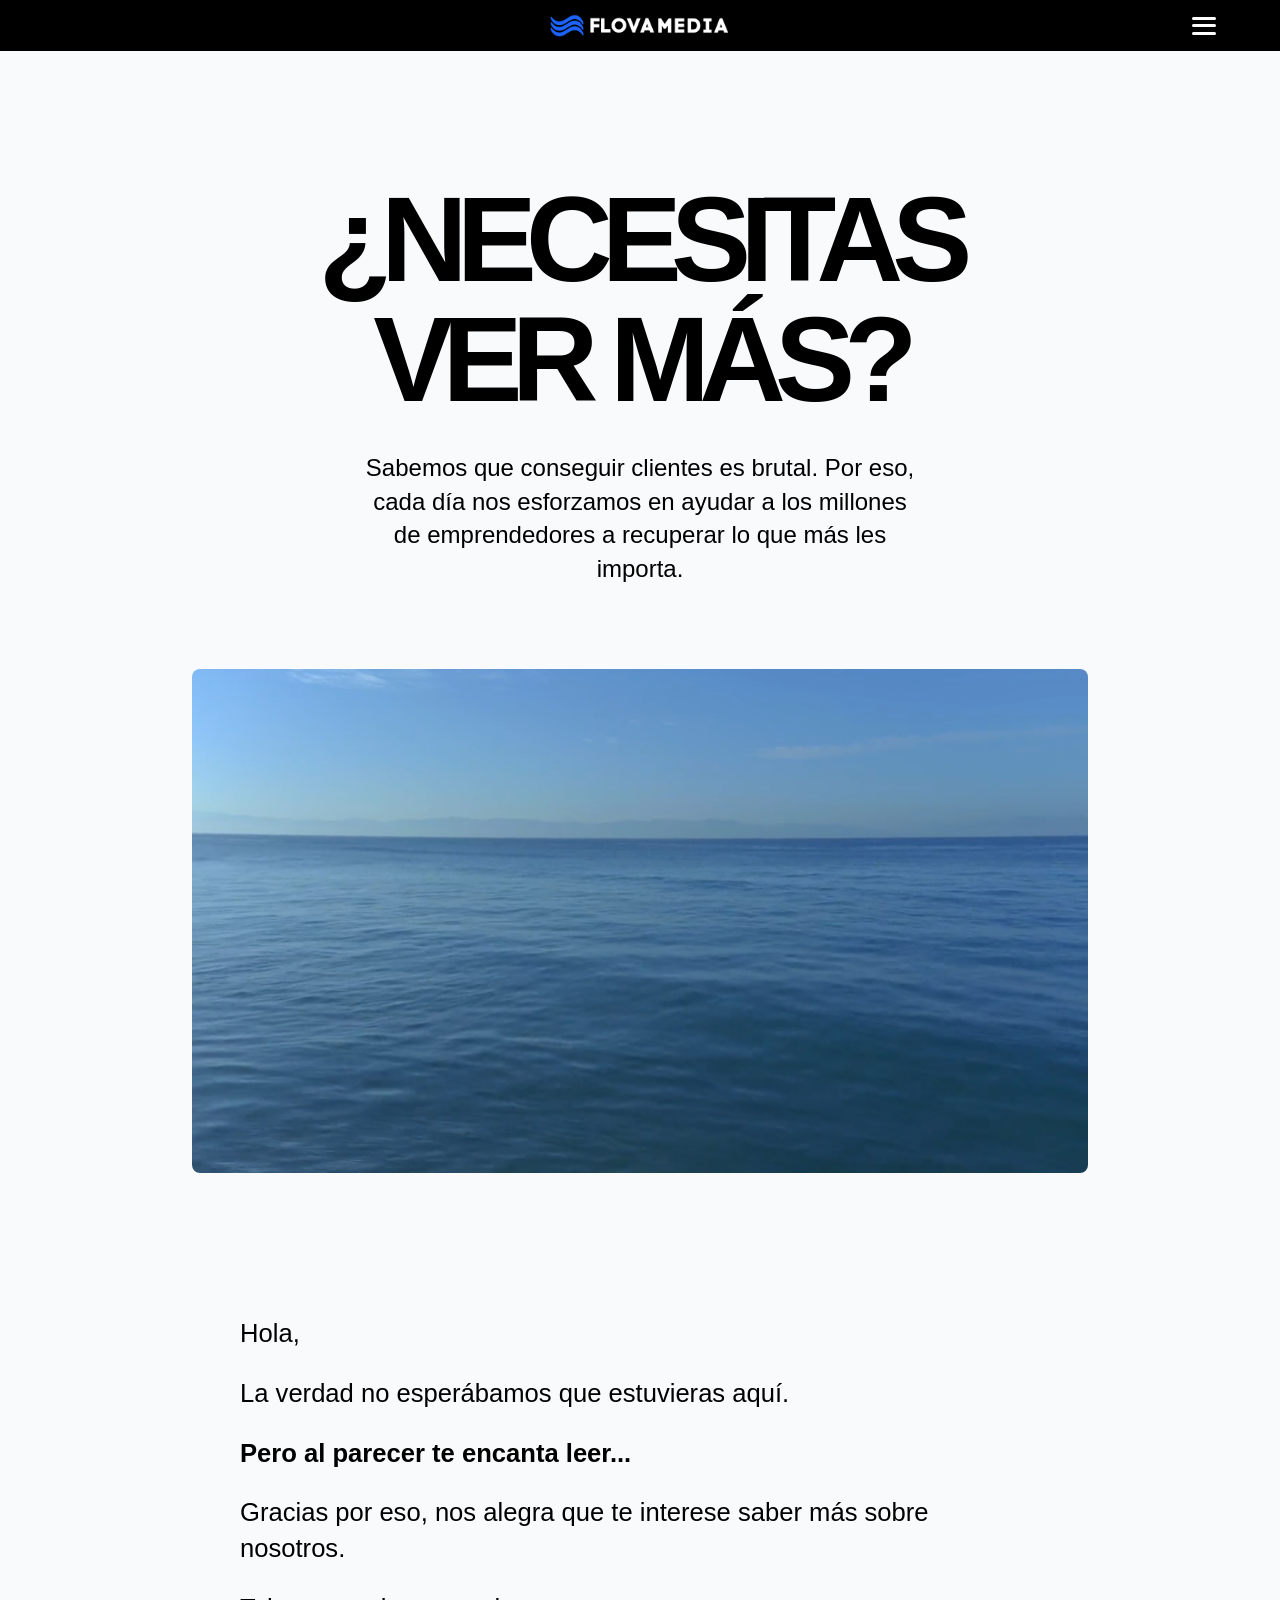
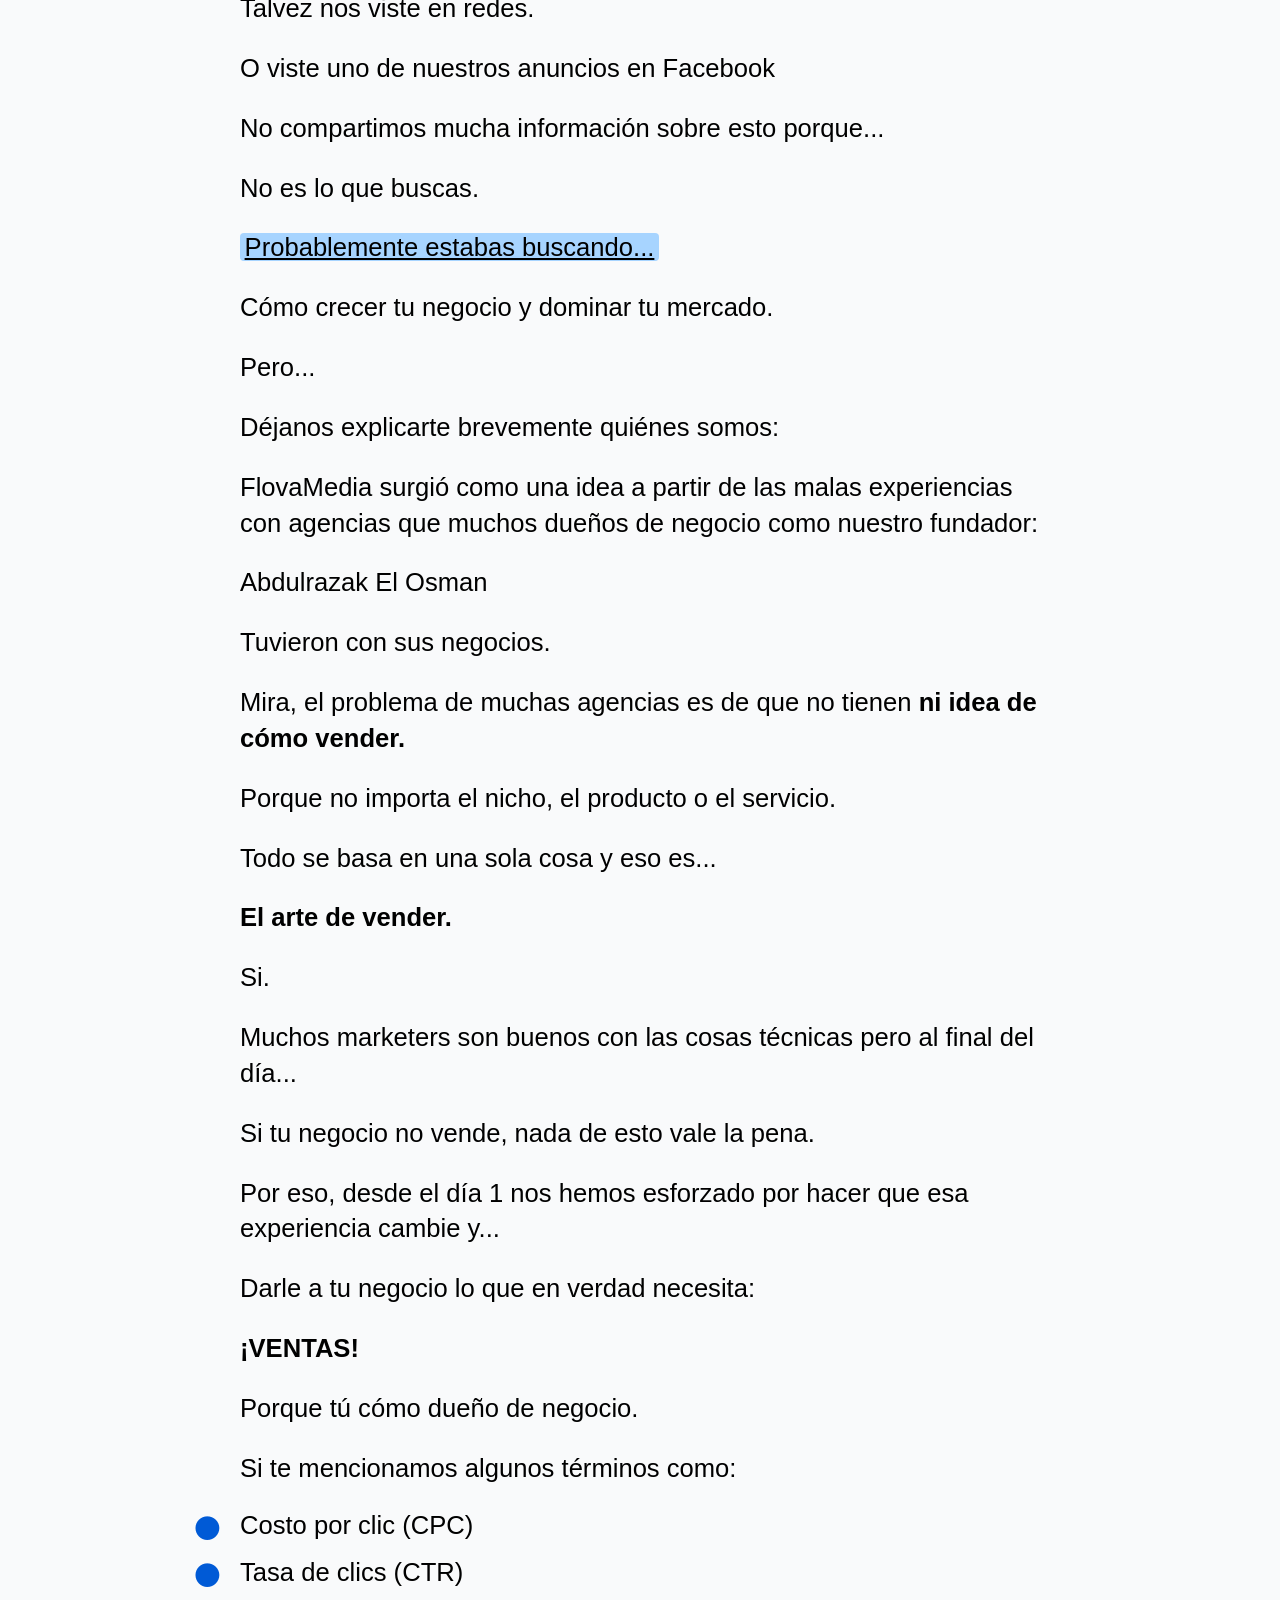
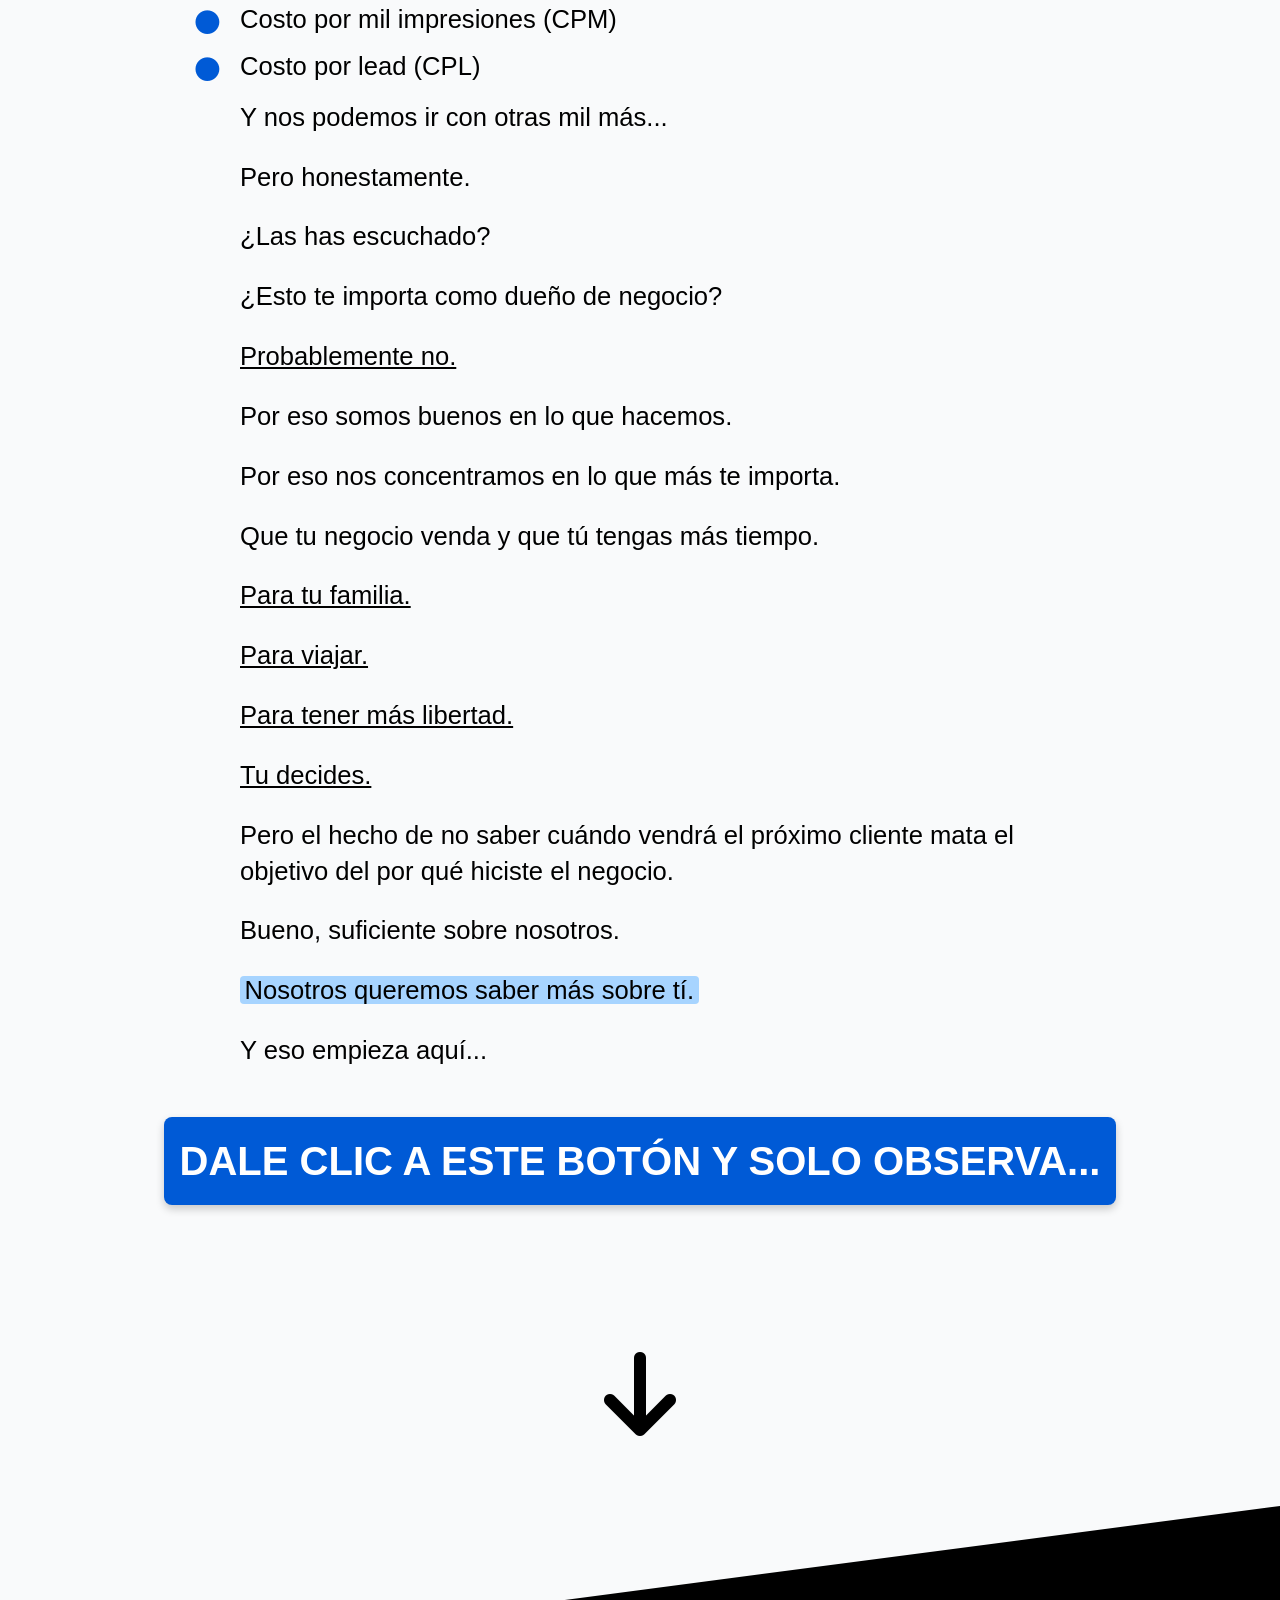
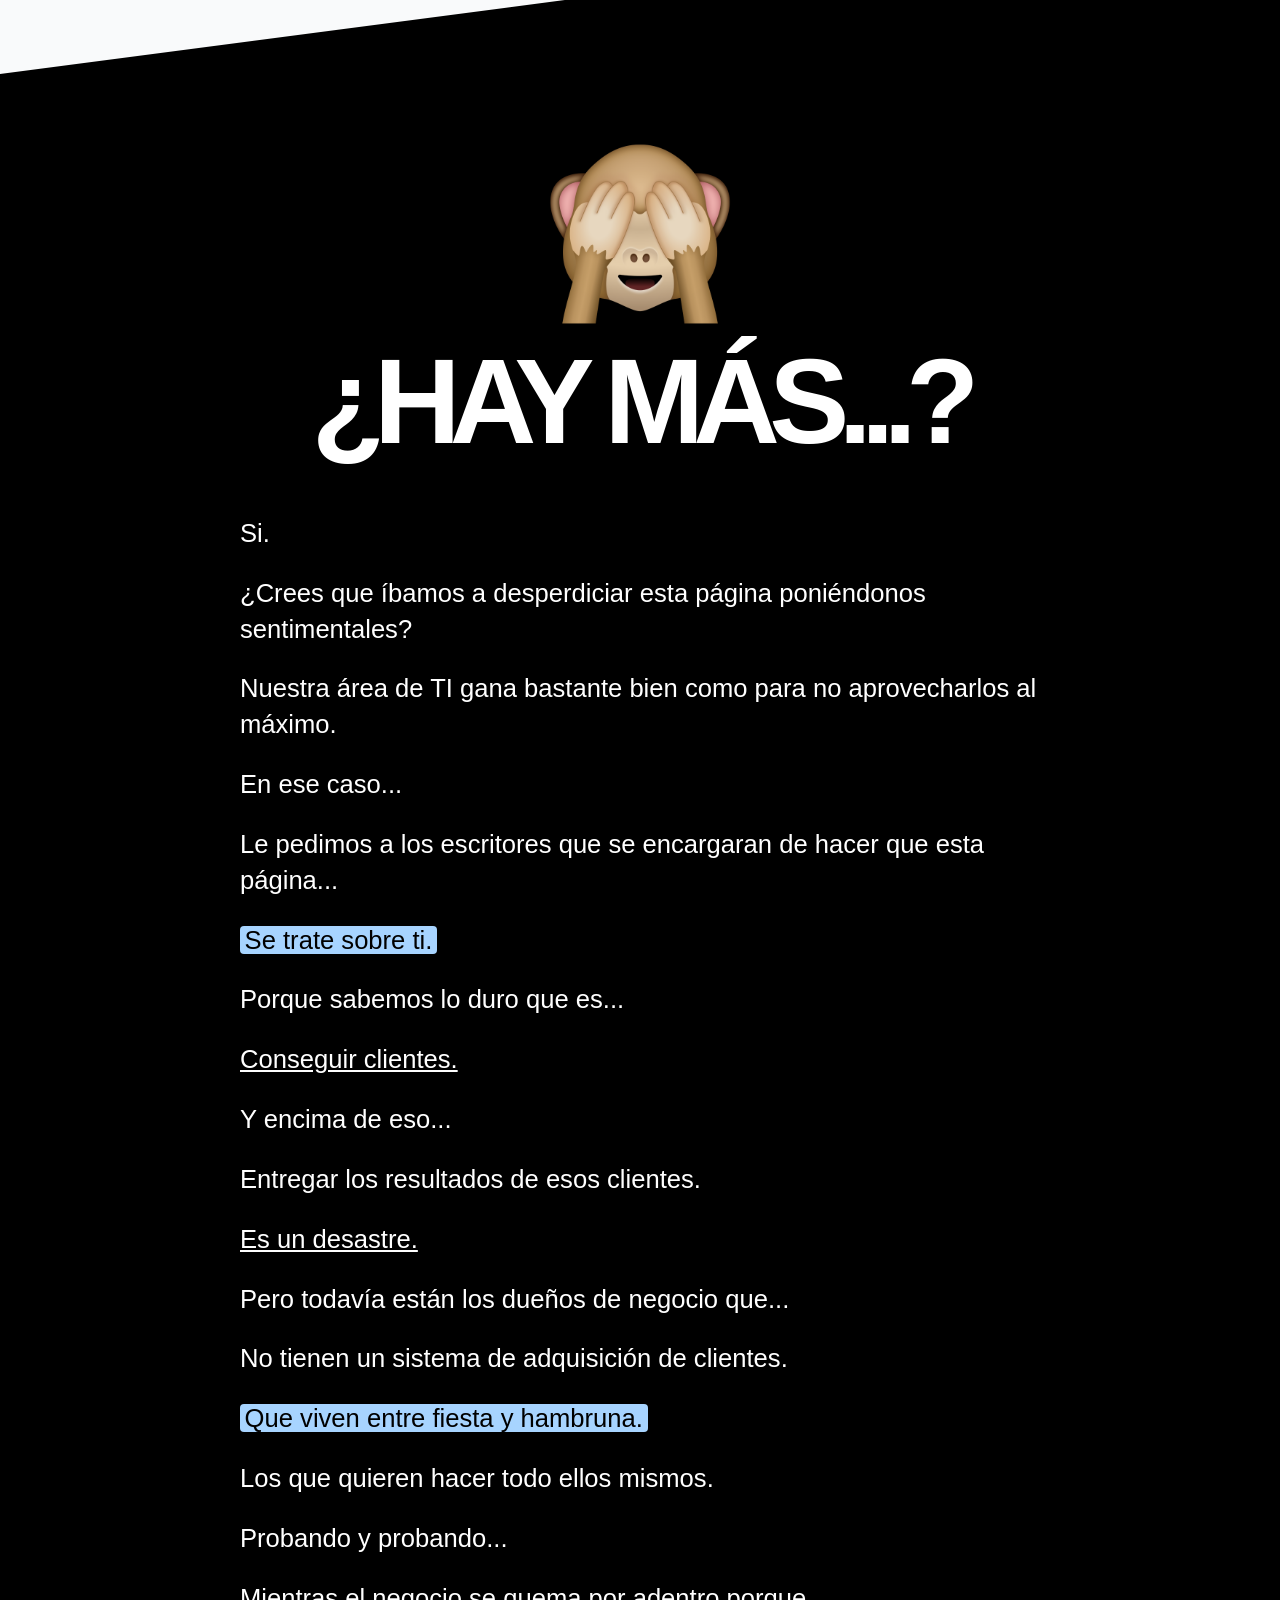
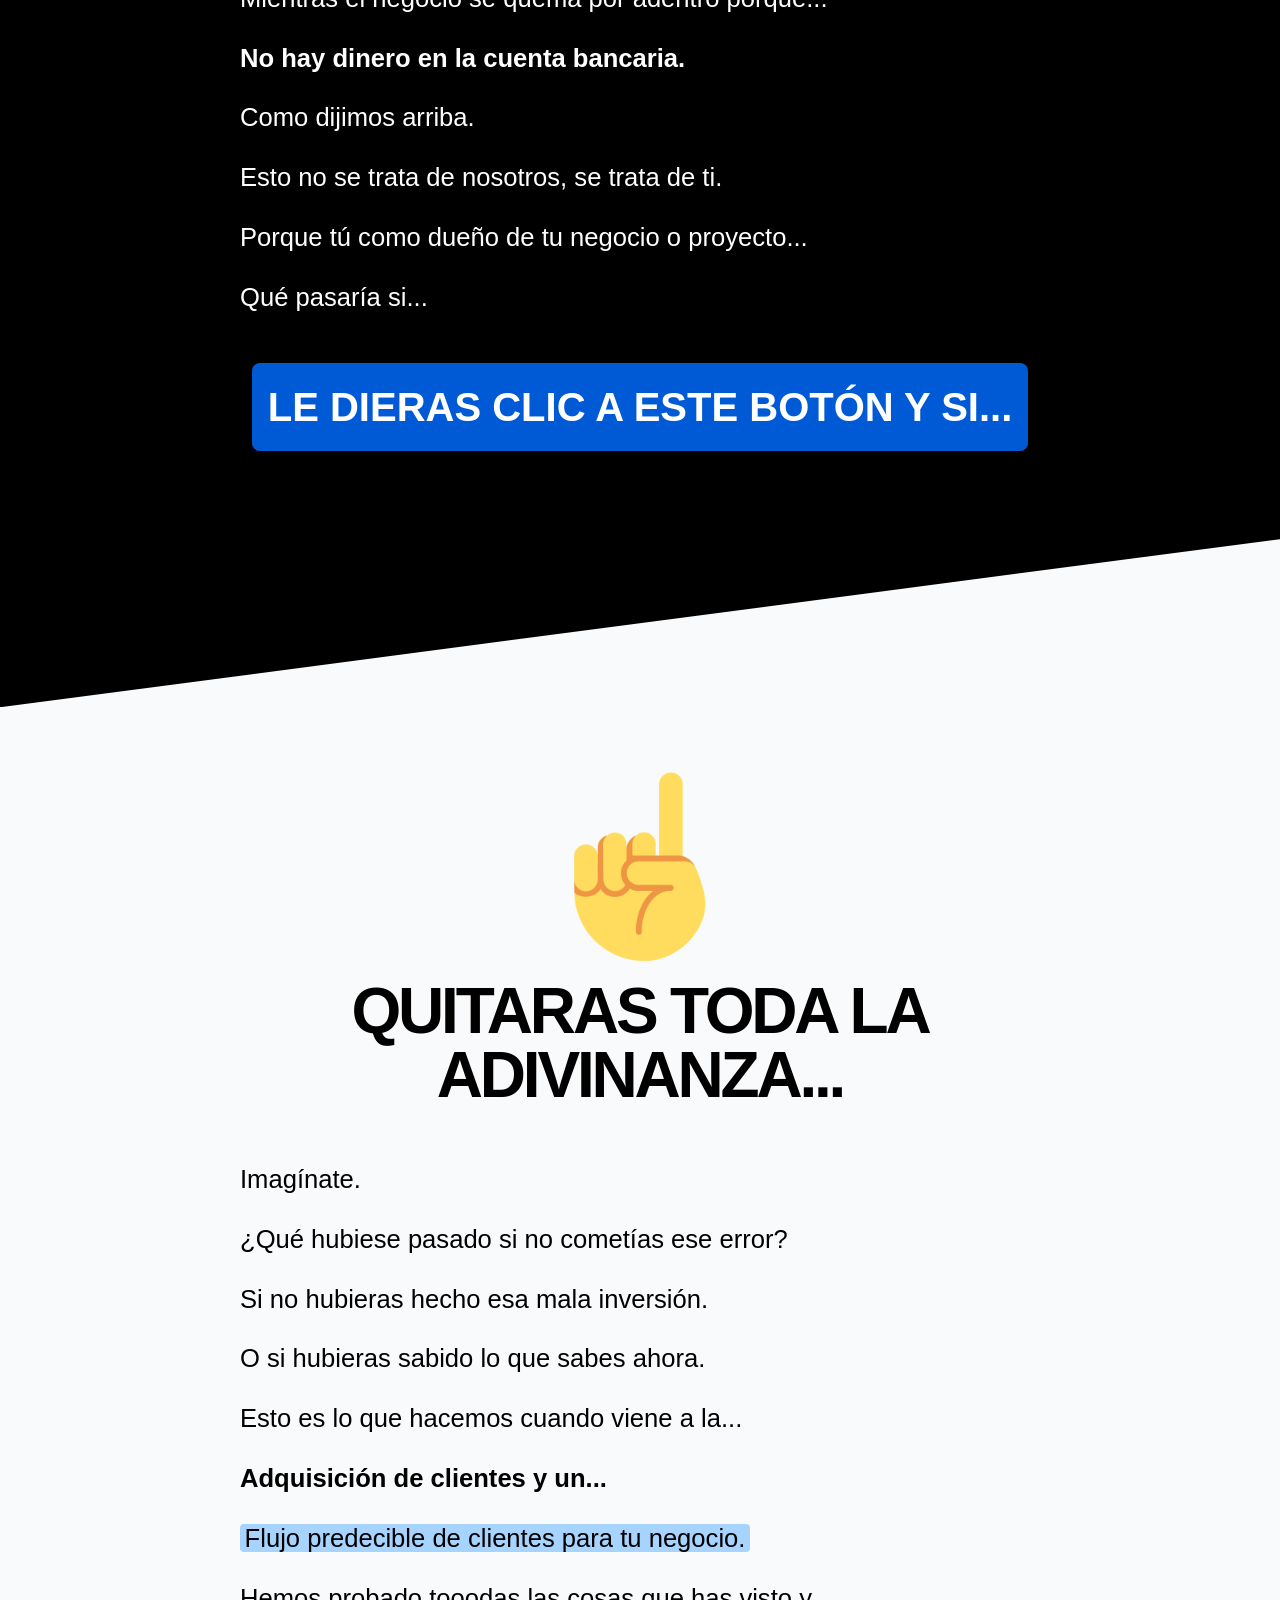
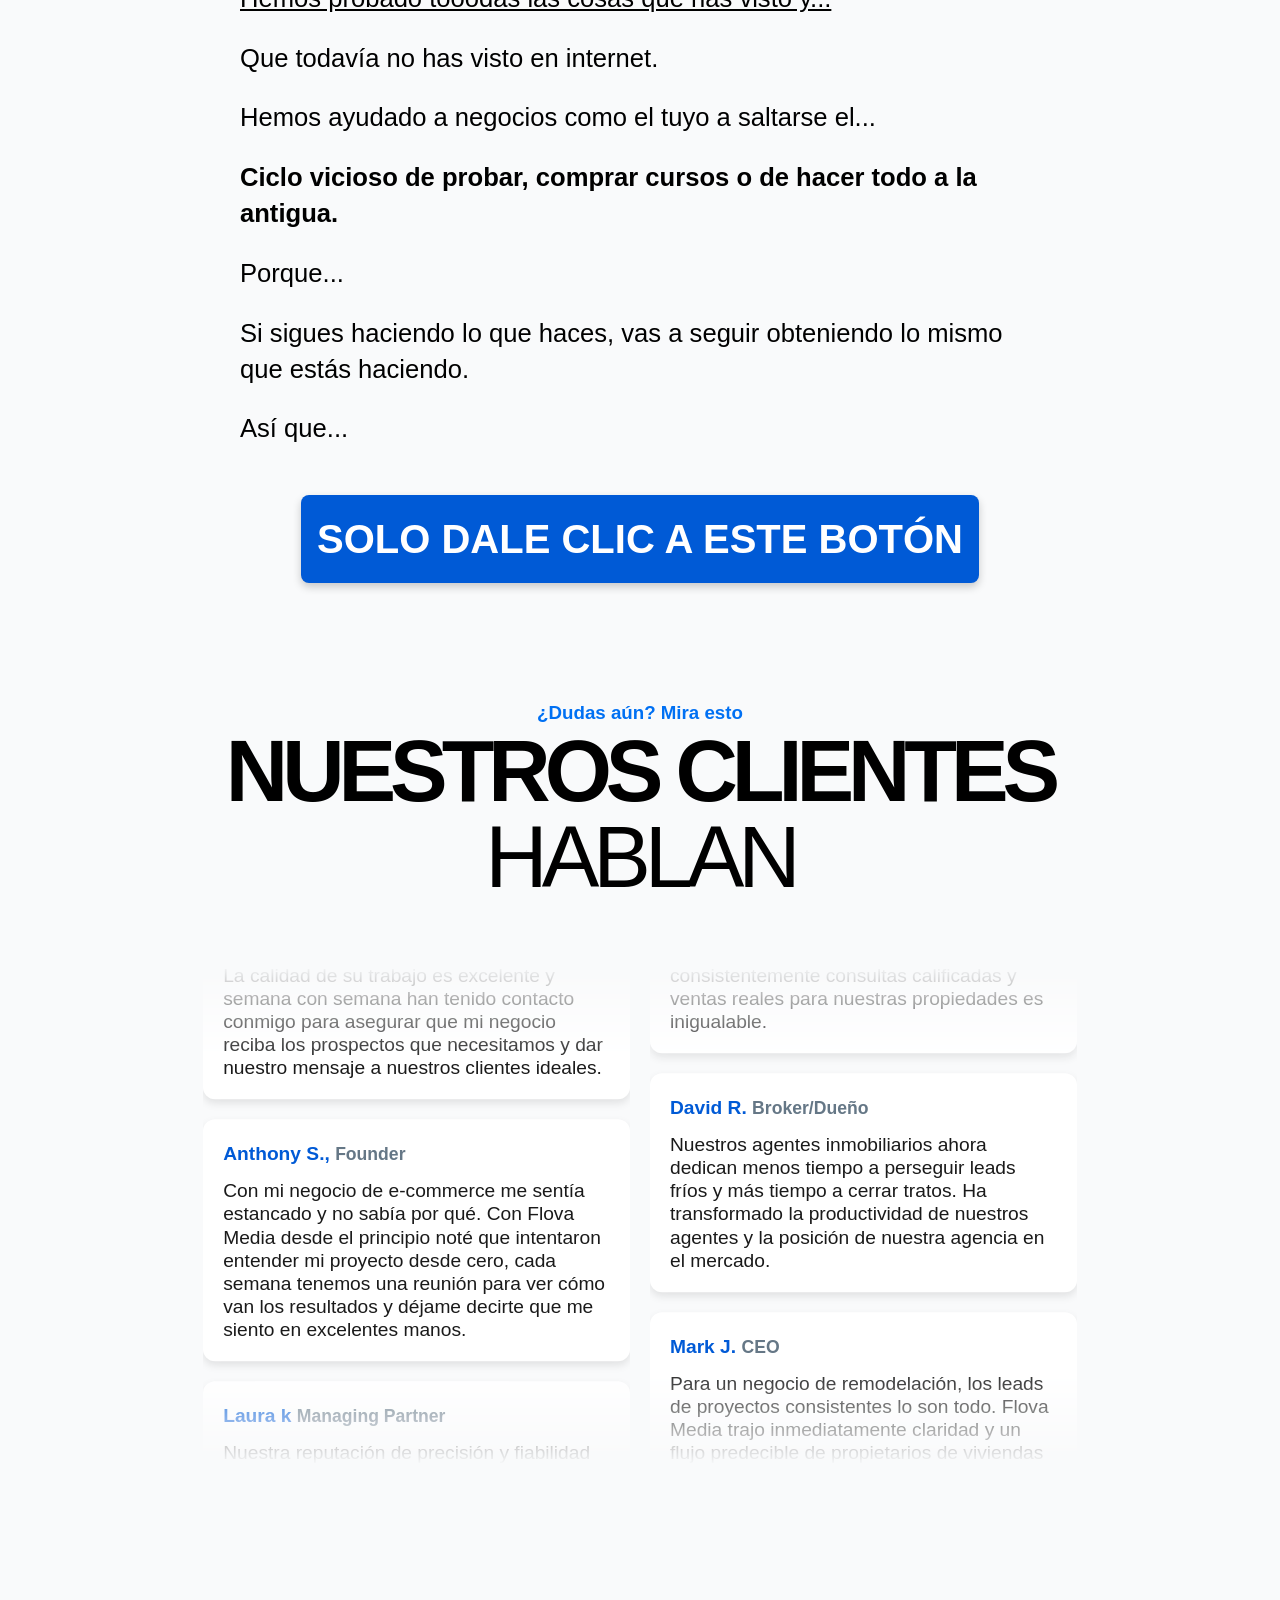
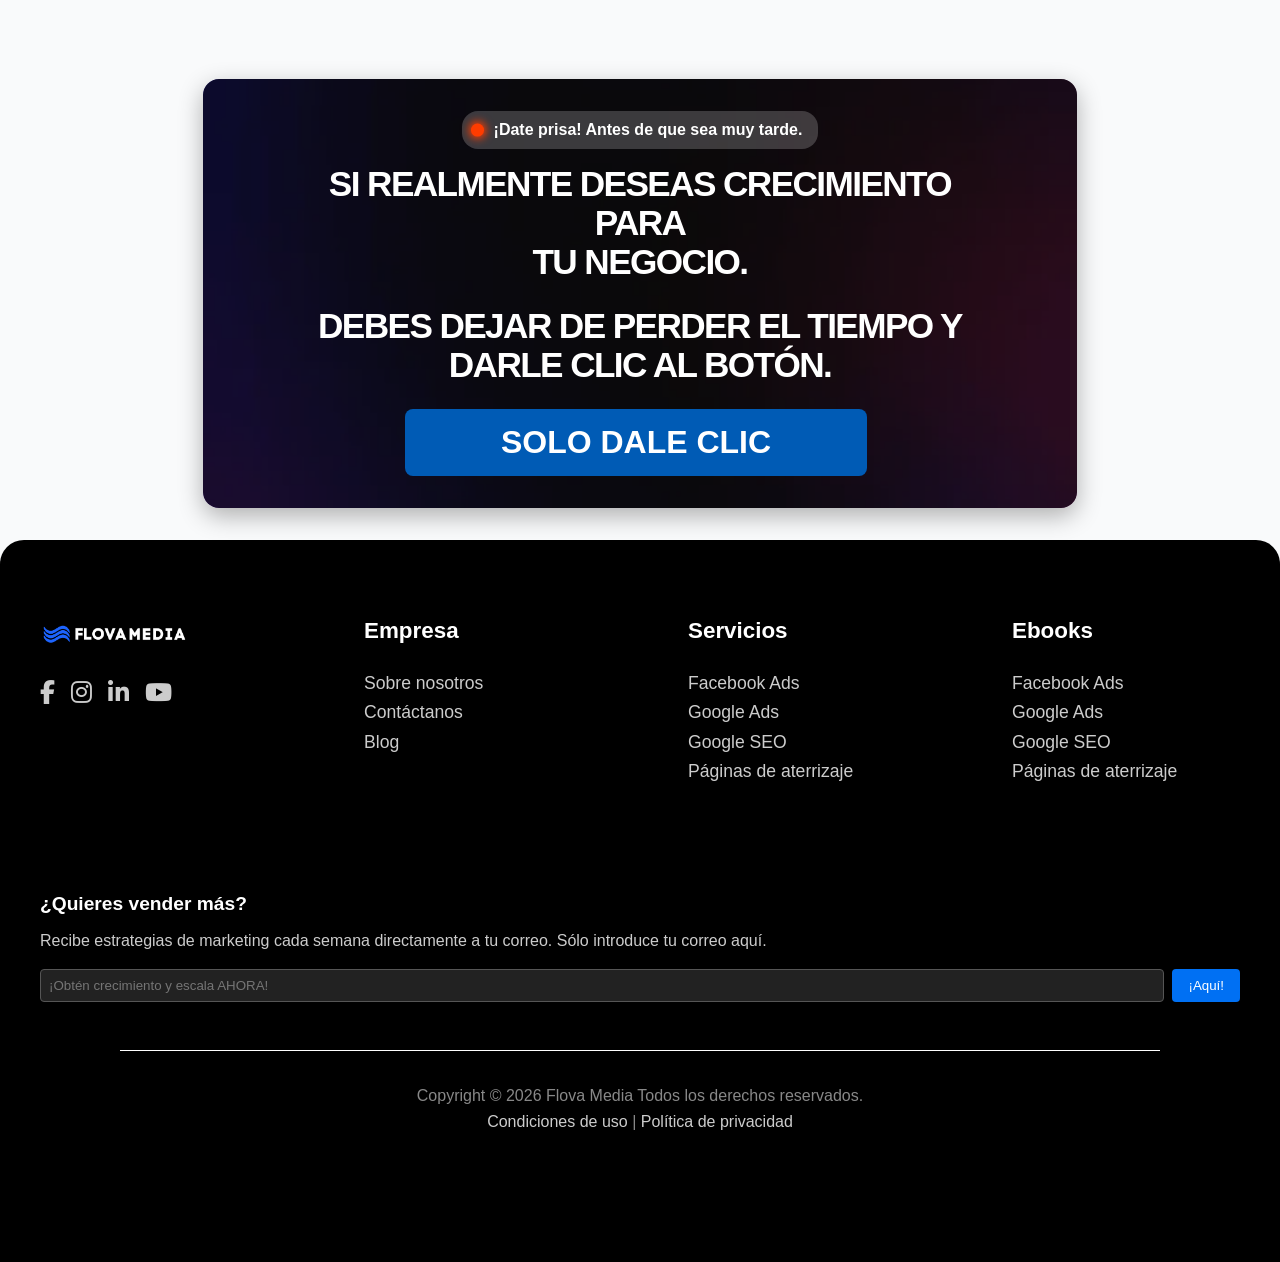
<file: sobre-nosotros.html>
<!DOCTYPE html>
<html lang="es">
<!--
  Normalmente quien abre el código fuente es un programador.
  Si eres dueño de un negocio y llegaste hasta aquí, ya entendiste algo:
  un buen sitio no solo se ve bien, está construido para vender.
  Hablemos → https://flovamedia.com
-->
    <head>
    <!-- Google Tag Manager -->
<script>(function(w,d,s,l,i){w[l]=w[l]||[];w[l].push({'gtm.start':
new Date().getTime(),event:'gtm.js'});var f=d.getElementsByTagName(s)[0],
j=d.createElement(s),dl=l!='dataLayer'?'&l='+l:'';j.async=true;j.src=
'https://www.googletagmanager.com/gtm.js?id='+i+dl;f.parentNode.insertBefore(j,f);
})(window,document,'script','dataLayer','GTM-TKVRW96N');</script>
<!-- End Google Tag Manager -->
    <!-- Google tag (gtag.js) -->
<script async src="https://www.googletagmanager.com/gtag/js?id=G-Y8234Q56HJ"></script>
<script>
  window.dataLayer = window.dataLayer || [];
  function gtag(){dataLayer.push(arguments);}
  gtag('js', new Date());

  gtag('config', 'G-Y8234Q56HJ');
</script>
        <meta charset="UTF-8">
        <meta name="viewport" content="width=device-width, initial-scale=1.0">
        <title>Sobre FlovaMedia | ¿Por Qué Hacemos lo Que Hacemos?</title>
        <!--Descripcion de la pagina-->
        <meta name="description"
            content="Fundamos FlovaMedia con una sola obsesión: que tu negocio venda. +$10M generados en +10 industrias en México ✓ Llama al 55 3194 0098">
        <!-- Favicon -->
        <link rel="icon" href="/img/1.png" type="image/png">
        <link rel="shortcut icon" href="/img/1.png" type="image/png">
        <link rel="stylesheet" href="/css/sobre-nosotros.css?v=20260928">
        <link rel="stylesheet"
            href="https://cdnjs.cloudflare.com/ajax/libs/font-awesome/6.7.2/css/all.min.css">
        <link rel="canonical" href="https://flovamedia.com/sobre-nosotros">
            <script type="application/ld+json">
{
  "@context": "https://schema.org",
  "@type": "AboutPage",
  "name": "Sobre Nosotros - Flova Media",
  "description": "Conoce más sobre Flova Media, agencia de marketing digital enfocada en resultados reales",
  "url": "https://flovamedia.com/sobre-nosotros",
  "mainEntity": {
    "@type": "AdvertisingAgency",
    "name": "Flova Media",
    "description": "Agencia de Marketing Digital de Respuesta Directa"
  }
}
</script>
<script type="application/ld+json">
{
  "@context": "https://schema.org",
  "@type": "BreadcrumbList",
  "itemListElement": [
    {
      "@type": "ListItem",
      "position": 1,
      "name": "Inicio",
      "item": "https://flovamedia.com/"
    },
    {
      "@type": "ListItem",
      "position": 2,
      "name": "Sobre Nosotros",
      "item": "https://flovamedia.com/sobre-nosotros"
    }
  ]
}
</script>

    </head>

    <body>
    <!-- Google Tag Manager (noscript) -->
<noscript><iframe src="https://www.googletagmanager.com/ns.html?id=GTM-TKVRW96N"
height="0" width="0" style="display:none;visibility:hidden"></iframe></noscript>
<!-- End Google Tag Manager (noscript) -->
        <!-- Menu desplegable -->
        <header class="barraNegra">
            <div class="contenedorNav">
                <nav class="navegador">
                    <div class="navCentro">
                        <a href="/" class="logoFlova">
                            <img src="/img/logob.png" alt="Logo FLOVA">
                        </a>
                        <!-- Botón menú hamburguesa -->
                        <div class="menu-toggle" id="menuToggle">
                            <span class="bar"></span>
                            <span class="bar"></span>
                            <span class="bar"></span>
                        </div>
                        <!-- Menú desplegable pantalla completa -->
                        <div class="menu-overlay" id="menuOverlay">
                            <nav class="menu-desplegado">
                                <ul>
                                    <li><a href="/seo">SEO</a></li>
                                    <li><a href="/facebook">FACEBOOK
                                            ADS</a></li>
                                    <li><a href="/google-ads">GOOGLE
                                            ADS</a></li>
                                    <li><a
                                            href="/paginas-de-aterrizaje">PÁGINAS
                                            DE <br class="movil"> ATERRIZAJE</a></li>
                                    <li><a href="/sobre-nosotros">SOBRE
                                            NOSOTROS</a></li>
                                </ul>
                            </nav>
                        </div>
                    </div>
                </nav>
            </div>
        </header>

        <section class="espacio">
            <!--Espacio extra-->
        </section>

        <!--Section para el titulo de Google Facebook Ads-->
        <section id="flova">
            <div class="contenedorTitulo">
                <h1>¿NECESITAS
                    VER MÁS?</h1><br>
                <p>Sabemos que conseguir clientes es brutal. Por eso, cada día
                    nos
                    esforzamos en ayudar a los millones de emprendedores a
                    recuperar lo
                    que más les importa.
                </p><br><br>
            </div>
        </section>

        <!--Seccion de imagen emojies-->
        <section class="contenedorPngbilletes">
            <img src="/img/principal/flovaMar.png" alt="flovaMar">
        </section>

        <section class="espacio">
            <!--Espacio extra-->
        </section>

        <!--Cuerpo principal de la pagina-->
        <main>
            <!--Seccion para texto de introduccion-->
            <section class="queridoOptIn">
                <div class="contenedorOptIn">
                    <p>Hola,</p>
                    <p>La verdad no esperábamos que estuvieras aquí.</p>
                    <p><b>Pero al parecer te encanta leer...</b></p>
                    <p>Gracias por eso, nos alegra que te interese saber
                        más sobre nosotros.</p>
                    <p>Talvez nos viste en redes.</p>
                    <p>O viste uno de nuestros anuncios en Facebook</p>
                    <p>No compartimos mucha información sobre esto
                        porque...
                    </p>
                    <p>No es lo que buscas.</p>
                    <p><u><ins>Probablemente estabas buscando...</ins></u></p>
                    <p>Cómo crecer tu negocio y dominar tu mercado.</p>
                    <p>Pero...</p>
                    <p>Déjanos explicarte brevemente quiénes somos:</p>
                    <p>FlovaMedia surgió como una idea a partir de las
                        malas experiencias con agencias que muchos
                        dueños de negocio como nuestro fundador:
                    </p>
                    <p>Abdulrazak El Osman</p>
                    <p>Tuvieron con sus negocios.</p>
                    <p>Mira, el problema de muchas agencias es de que
                        no tienen <b>ni idea de cómo vender.</b></p>
                    <p>Porque no importa el nicho, el producto o el
                        servicio.</p>
                    <p>Todo se basa en una sola cosa y eso es...</p>
                    <p><b>El arte de vender.</b></p>
                    <p>Si.</p>
                    <p>Muchos marketers son buenos con las cosas
                        técnicas pero al final del día...
                    </p>
                    <p>Si tu negocio no vende, nada de esto vale la pena.</p>
                    <p>Por eso, desde el día 1 nos hemos esforzado por
                        hacer que esa experiencia cambie y...</p>
                    <p>Darle a tu negocio lo que en verdad necesita:</p>
                    <p><b>¡VENTAS!</b></p>
                    <p>Porque tú cómo dueño de negocio.</p>
                    <p>Si te mencionamos algunos términos como:</p>
                    <ul>
                        <li>Costo por clic (CPC)</li>
                        <li>Tasa de clics (CTR)</li>
                        <li>Costo por mil impresiones (CPM)</li>
                        <li>Costo por lead (CPL)</li>
                    </ul>
                    <p>Y nos podemos ir con otras mil más...</p>
                    <p>Pero honestamente.</p>
                    <p>¿Las has escuchado?</p>
                    <p>¿Esto te importa como dueño de negocio?</p>
                    <p><u>Probablemente no.</u></p>
                    <p>Por eso somos buenos en lo que hacemos.</p>
                    <p>Por eso nos concentramos en lo que más te
                        importa.
                    </p>
                    <p>Que tu negocio venda y que tú tengas más tiempo.</p>
                    <p><u>Para tu familia.</u></p>
                    <p><u>Para viajar.</u></p>
                    <p><u>Para tener más libertad.</u></p>
                    <p><u>Tu decides.</u></p>
                    <p>Pero el hecho de no saber cuándo vendrá el
                        próximo cliente mata el objetivo del por qué hiciste
                        el negocio.</p>
                    <p>Bueno, suficiente sobre nosotros.</p>
                    <p><ins>Nosotros queremos saber más sobre tí.</ins></p>
                    <p>Y eso empieza aquí...</p>
                </div>
            </section>

            <!--Cuadro de enlace a sesion gratuita de 20minutos-->
            <section id="agenda">
                <div class="botonAgenda">
                    <button onclick="
                        document.cookie = 'preferred_language=es; path=/; max-age=31536000;';
                        window.location.href = '/agenda';">
                        <strong>DALE CLIC A ESTE BOTÓN Y SOLO OBSERVA...
                        </button>
                    </div>
                </section><br><br><br>

                <!--Flecha hacia abajo-->
                <section class="flechon">
                    <div class="contenedorFlechon">
                        <i class="fa-solid fa-arrow-down"></i>
                    </div>
                </section>

                <!--PARTE NEGRA 1-->
                <section class="rombo rombo--top">

                    <!--Seccion de imagen emojies--> <br><br><br>
                    <section class="contenedorPng mono">
                        <img src="/img/seo/7.png" alt="SeoMono">
                    </section>

                    <!--Section para el titulo de la gente culpa-->
                    <section id="flova">
                        <div class="contenedorTitulo">
                            <h2 class="h1-visual">¿HAY MÁS...?</h2>
                        </div>
                    </section>

                    <!--Seccion de texto Ya te diste cuenta-->
                    <section class="queridoOptIn">
                        <div class="contenedorOptIn">
                            <p>Si.</p>
                            <p>¿Crees que íbamos a desperdiciar esta página
                                poniéndonos sentimentales?</p>
                            <p>Nuestra área de TI gana bastante bien como para
                                no aprovecharlos al máximo.
                            </p>
                            <p>En ese caso...</p>
                            <p>Le pedimos a los escritores que se encargaran de
                                hacer que esta página...
                            </p>
                            <p><ins>Se trate sobre ti.</ins></p>
                            <p>Porque sabemos lo duro que es...</p>
                            <p><u>Conseguir clientes.</u></p>
                            <p>Y encima de eso...</p>
                            <p>Entregar los resultados de esos clientes.</p>
                            <p><u>Es un desastre.</u></p>
                            <p>Pero todavía están los dueños de negocio
                                que...</p>
                            <p>No tienen un sistema de adquisición de
                                clientes.</p>
                            <p><ins>Que viven entre fiesta y hambruna.</ins></p>
                            <p>Los que quieren hacer todo ellos mismos.</p>
                            <p>Probando y probando...</p>
                            <p>Mientras el negocio se quema por adentro
                                porque...</p>
                            <p><b>No hay dinero en la cuenta bancaria.
                                </b></p>
                            <p>Como dijimos arriba.</p>
                            <p>Esto no se trata de nosotros, se trata de ti.</p>
                            <p>Porque tú como dueño de tu negocio o
                                proyecto...</p>
                            <p>Qué pasaría si...</p>
                        </section>

                        <!--Cuadro de enlace a sesion gratuita de 20minutos-->
                        <section id="agenda">
                            <div class="botonAgenda">
                                <button onclick="
                        document.cookie = 'preferred_language=es; path=/; max-age=31536000;';
                        window.location.href = '/agenda';">
                                    <strong>LE DIERAS CLIC A ESTE BOTÓN Y SI...
                                    </strong>
                                </button>
                            </div>
                        </section>

                    </section>

                    <!--Seccion de imagen frustracion-->
                    <section class="contenedorPng">
                        <img src="/img/ads/manito.png" alt="SeoMono">
                    </section>

                    <!--Section para el titulo de demasiado-->
                    <section id="flova">
                        <div class="contenedorTitulo">
                            <h2><b>QUITARAS TODA LA <br>
                                    ADIVINANZA...</b>
                            </h2>
                        </div>
                    </section>

                    <!--Seccion de texto demasiado-->
                    <section class="queridoOptIn">
                        <div class="contenedorOptIn">
                            <p>Imagínate.</p>
                            <p>¿Qué hubiese pasado si no cometías ese error?</p>
                            <p>Si no hubieras hecho esa mala inversión.</p>
                            <p>O si hubieras sabido lo que sabes ahora.</p>
                            <p>Esto es lo que hacemos cuando viene a la...</p>
                            <p><b>Adquisición de clientes y un...</b></p>
                            <p><ins>Flujo predecible de clientes para tu
                                    negocio.</ins></p>
                            <p><u>Hemos probado tooodas las cosas que has visto
                                    y...</u></p>
                            <p>Que todavía no has visto en internet.</p>
                            <p>Hemos ayudado a negocios como el tuyo a
                                saltarse el...
                            </p>
                            <p><b>Ciclo vicioso de probar, comprar cursos o de
                                    hacer todo a la antigua.
                                </b></p>
                            <p>Porque...</p>
                            <p>Si sigues haciendo lo que haces, vas a seguir
                                obteniendo lo mismo que estás haciendo.</p>
                            <p>Así que...</p>
                        </div>
                    </section>

                    <!--Cuadro de enlace a sesion gratuita de 20minutos-->
                    <section id="agenda">
                        <div class="botonAgenda">
                            <button onclick="
                        document.cookie = 'preferred_language=es; path=/; max-age=31536000;';
                        window.location.href = '/agenda';">
                                <strong>SOLO DALE CLIC A ESTE BOTÓN
                                </strong>
                            </button>
                        </div>
                    </section><br><br>

                    <!--Seccion para id Testimonios-->
                    <section id="testimonios">
                        <h3 class="decorado">
                            <i class></i> ¿Dudas aún? Mira esto
                        </h3>
                        <div class="contenedorTituloSeccion">
                            <h2>NUESTROS CLIENTES <br><span
                                    class="noNegrita">HABLAN</span></h2>
                        </div>
                        <div class="testimonials-wrapper">
                            <!-- Columna Izquierda -->
                            <div class="testimonial-column" id="leftColumn">
                                <div class="testimonial-scroller"
                                    id="leftScroller">
                                    <div class="testimonial">
                                        <div class="user">Fernando L. <span
                                                class="handle">Dueño</span></div>
                                        <div class="content">Desde que empezamos
                                            a
                                            trabajar con ellos, he tenido que
                                            contratar
                                            a más equipo para poder surtir la
                                            demanda
                                            que ahora tenemos. La calidad de su
                                            trabajo
                                            es excelente y semana con semana han
                                            tenido
                                            contacto conmigo para asegurar que
                                            mi
                                            negocio reciba los prospectos que
                                            necesitamos y dar nuestro mensaje a
                                            nuestros
                                            clientes ideales.</div>
                                    </div>

                                    <div class="testimonial">
                                        <div class="user">Anthony S., <span
                                                class="handle">Founder</span></div>
                                        <div class="content">Con mi negocio de
                                            e-commerce me sentía estancado y no
                                            sabía
                                            por qué. Con Flova Media desde el
                                            principio
                                            noté que intentaron entender mi
                                            proyecto
                                            desde cero, cada semana tenemos una
                                            reunión
                                            para ver cómo van los resultados y
                                            déjame
                                            decirte que me siento en excelentes
                                            manos.
                                        </div>
                                    </div>

                                    <div class="testimonial">
                                        <div class="user">Laura k <span
                                                class="handle">Managing
                                                Partner</span></div>
                                        <div class="content">Nuestra reputación
                                            de
                                            precisión y fiabilidad lo es todo,
                                            pero
                                            atraer nuevos clientes de alto valor
                                            se
                                            sentía increíblemente inconsistente.
                                            Flova
                                            Media cambió todo nuestro proceso de
                                            adquisición de clientes. Crearon un
                                            sistema
                                            que no solo aumentó nuestra
                                            visibilidad,
                                            sino que también consistentemente
                                            trae
                                            propietarios de negocios calificados
                                            que
                                            buscan orientación financiera
                                            experta.
                                        </div>
                                    </div>
                                </div>
                            </div>

                            <!-- Columna Derecha -->
                            <div class="testimonial-column" id="rightColumn">
                                <div class="testimonial-scroller"
                                    id="rightScroller">
                                    <div class="testimonial">
                                        <div class="user">Jessica C. <span
                                                class="handle">VP de Ventas y
                                                Marketing</span></div>
                                        <div class="content">Lanzar nuevos
                                            desarrollos
                                            significa un gasto masivo en
                                            marketing,
                                            Flova Media superó las expectativas.
                                            Su
                                            capacidad para generar
                                            consistentemente
                                            consultas calificadas y ventas
                                            reales
                                            para
                                            nuestras propiedades es inigualable.
                                        </div>
                                    </div>

                                    <div class="testimonial">
                                        <div class="user">David R. <span
                                                class="handle">Broker/Dueño</span></div>
                                        <div class="content">Nuestros agentes
                                            inmobiliarios ahora dedican menos
                                            tiempo
                                            a
                                            perseguir leads fríos y más tiempo a
                                            cerrar
                                            tratos. Ha transformado la
                                            productividad
                                            de
                                            nuestros agentes y la posición de
                                            nuestra
                                            agencia en el mercado.</div>
                                    </div>

                                    <div class="testimonial">
                                        <div class="user">Mark J. <span
                                                class="handle">CEO</span></div>
                                        <div class="content">Para un negocio de
                                            remodelación, los leads de proyectos
                                            consistentes lo son todo. Flova
                                            Media
                                            trajo
                                            inmediatamente claridad y un flujo
                                            predecible de propietarios de
                                            viviendas
                                            calificados que buscaban
                                            renovaciones
                                            serias.</div>
                                    </div>
                                </div>
                            </div>
                        </div>
                    </section><br><br><br><br>

                    <!--seccion de planes y precios-->
                    <section id="planesYPrecios">
                        <div class="contenedorPlanes">
                            <div class="overlayPlanes"></div>
                            <!-- Capa oscura -->
                            <div class="contenidoPlanes">
                                <div class="contenedorPromo">
                                    ¡Date prisa! Antes de que sea muy tarde.
                                </div>
                                <div class="contenedorPlanesTitulo">
                                    <h3><b>SI REALMENTE DESEAS CRECIMIENTO PARA
                                            <br>
                                            TU NEGOCIO.</b></h3><br>
                                    <h3><strong>DEBES DEJAR DE PERDER EL TIEMPO
                                            Y
                                            <br> DARLE CLIC AL
                                            BOTÓN.</strong></h3>
                                </div>
                                <div class="grupoBotones">
                                    <div class="contenedorPlanBoton"
                                        style="cursor: pointer;" onclick="
                                    document.cookie = 'preferred_language=es; path=/; max-age=31536000;';
                                    window.location.href = '/agenda';
                                ">
                                        <strong>SOLO DALE CLIC</strong>
                                    </div>
                                </div>
                            </div>
                        </div>
                    </section>

                </main>

                <!--Cierre de la pagina-->
                <footer class="cierrePagina">
                    <div class="footer-container">
                        <div class="footer-column">
                            <img src="/img/logob.png" alt="Flova Media Logo"
                                class="logo" />

                            <div class="social-icons">
                                <a
                                    href="https://www.facebook.com/profile.php?id=61572633061981"
                                    target="_blank"
                                    rel="noopener noreferrer"
                                    aria-label="Facebook">
                                    <i class="fab fa-facebook-f"></i>
                                </a>
                                <a href="https://www.instagram.com/flova.media/"
                                    target="_blank" rel="noopener noreferrer"
                                    aria-label="Instagram">
                                    <i class="fab fa-instagram"></i>
                                </a>
                                <a
                                    href="https://www.linkedin.com/company/flovamedia/"
                                    target="_blank" rel="noopener noreferrer"
                                    aria-label="LinkedIn">
                                    <i class="fab fa-linkedin-in"></i>
                                </a>
                                <a href="https://www.youtube.com/@FlovaMedia"
                                    target="_blank" rel="noopener noreferrer"
                                    aria-label="YouTube">
                                    <i class="fab fa-youtube"></i>
                                </a>
                            </div>
                        </div>

                        <div class="footer-column">
                            <h4>Empresa</h4>
                            <ul>
                                <li><a href="sobre-nosotros">Sobre
                                        nosotros</a></li>
                                <li><a href="contactoform">Contáctanos</a></li>
                                <li><a href="/blog/">Blog</a></li>
                            </ul>
                        </div>

                        <div class="footer-column">
                            <h4>Servicios</h4>
                            <ul>
                                <li><a href="facebook">Facebook
                                        Ads</a></li>
                                <li><a href="google-ads">Google
                                        Ads</a></li>
                                <li><a href="seo">Google SEO</a></li>
                                <li><a href="paginas-de-aterrizaje">Páginas de
                                        aterrizaje</a></li>
                            </ul>
                        </div>

                 <div class="footer-column">
                    <h4>Ebooks</h4>
                    <ul>
                        <li><a href="ebook-facebook">Facebook
                                Ads</a></li>
                        <li><a href="ebook-google-ads">Google
                                Ads</a></li>
                        <li><a href="ebook-seo">Google
                                SEO</a></li>
                        <li><a href="/ebook-paginas-de-aterrizaje">Páginas de
                                aterrizaje</a></li>
                    </ul>
                </div>

                        <div class="footer-column call-to-action">
                            <p>¿Quieres vender más?</p>
                            <span>Recibe estrategias de marketing cada semana
                                directamente a tu correo. Sólo introduce tu
                                correo
                                aquí.</span>
                            <form class="cta-form">
                                <input type="text"
                                    placeholder="¡Obtén crecimiento y escala AHORA!">
                                <button>¡Aquí!</button>
                            </form>
                        </div>
                    </div>

                    <div class="footer-bottom">
                        <p>Copyright © 2026 Flova Media Todos los derechos
                            reservados.<br>
                            <a href="terminos-de-uso">Condiciones de
                                uso</a> | <a
                                href="politicas-de-privacidad">Política
                                de
                                privacidad</a>
                        </p>
                    </div>
                </footer>

                <div id="popup-overlay" class="popup-overlay"></div>
                <div id="popup-modal" class="popup-modal">

                    <button id="popup-close" class="popup-close"
                        onclick="closePopup()">&times;</button>

                    <h2><span class="pulsing-dot"></span>DESCARGA TU GUÍA GRATIS
                        ANTES
                        DE QUE SEA MUY TARDE ¡CORRE!</h2>

                    <p>Esta guía <strong>GRATUITA</strong> revela los secretos
                        para
                        convertir "mirones" en clientes que te ruegan y
                        triplicar tus
                        ventas sin gastar un centavo extra en publicidad.</p>

                    <form id="popup-form">
                        <div class="form-group">
                            <input type="text" id="popup-nombre" name="nombre"
                                placeholder="Nombre*" required>
                        </div>
                        <div Fclass="form-group">
                            <input type="email" id="popup-correo" name="correo"
                                placeholder="Correo*" required>
                        </div><br>
                        <button type="submit" class="popup-submit">¡MÁNDAME MI
                            GUÍA
                            GRATIS YA!</button>
                    </form>
                </div>

                <script src="/js/ads.js"></script>

            </body>

        </html>
</file>
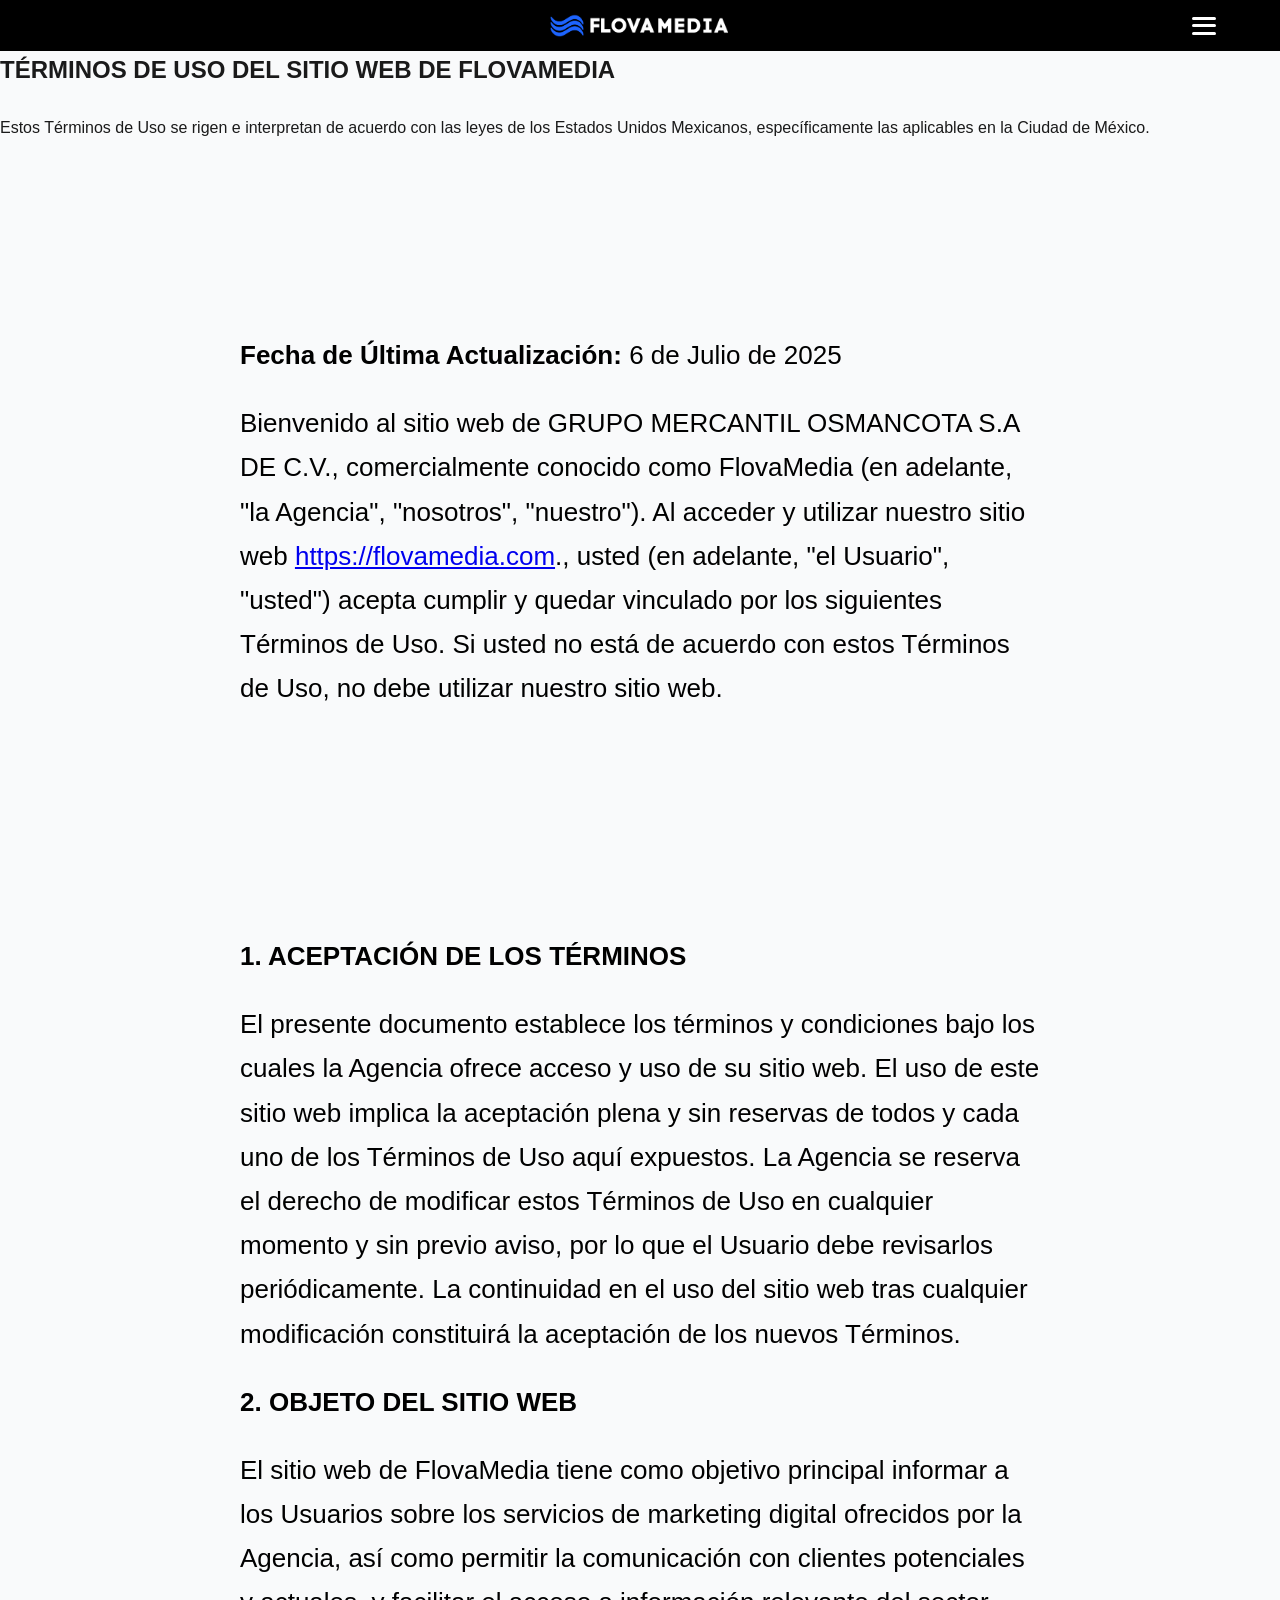
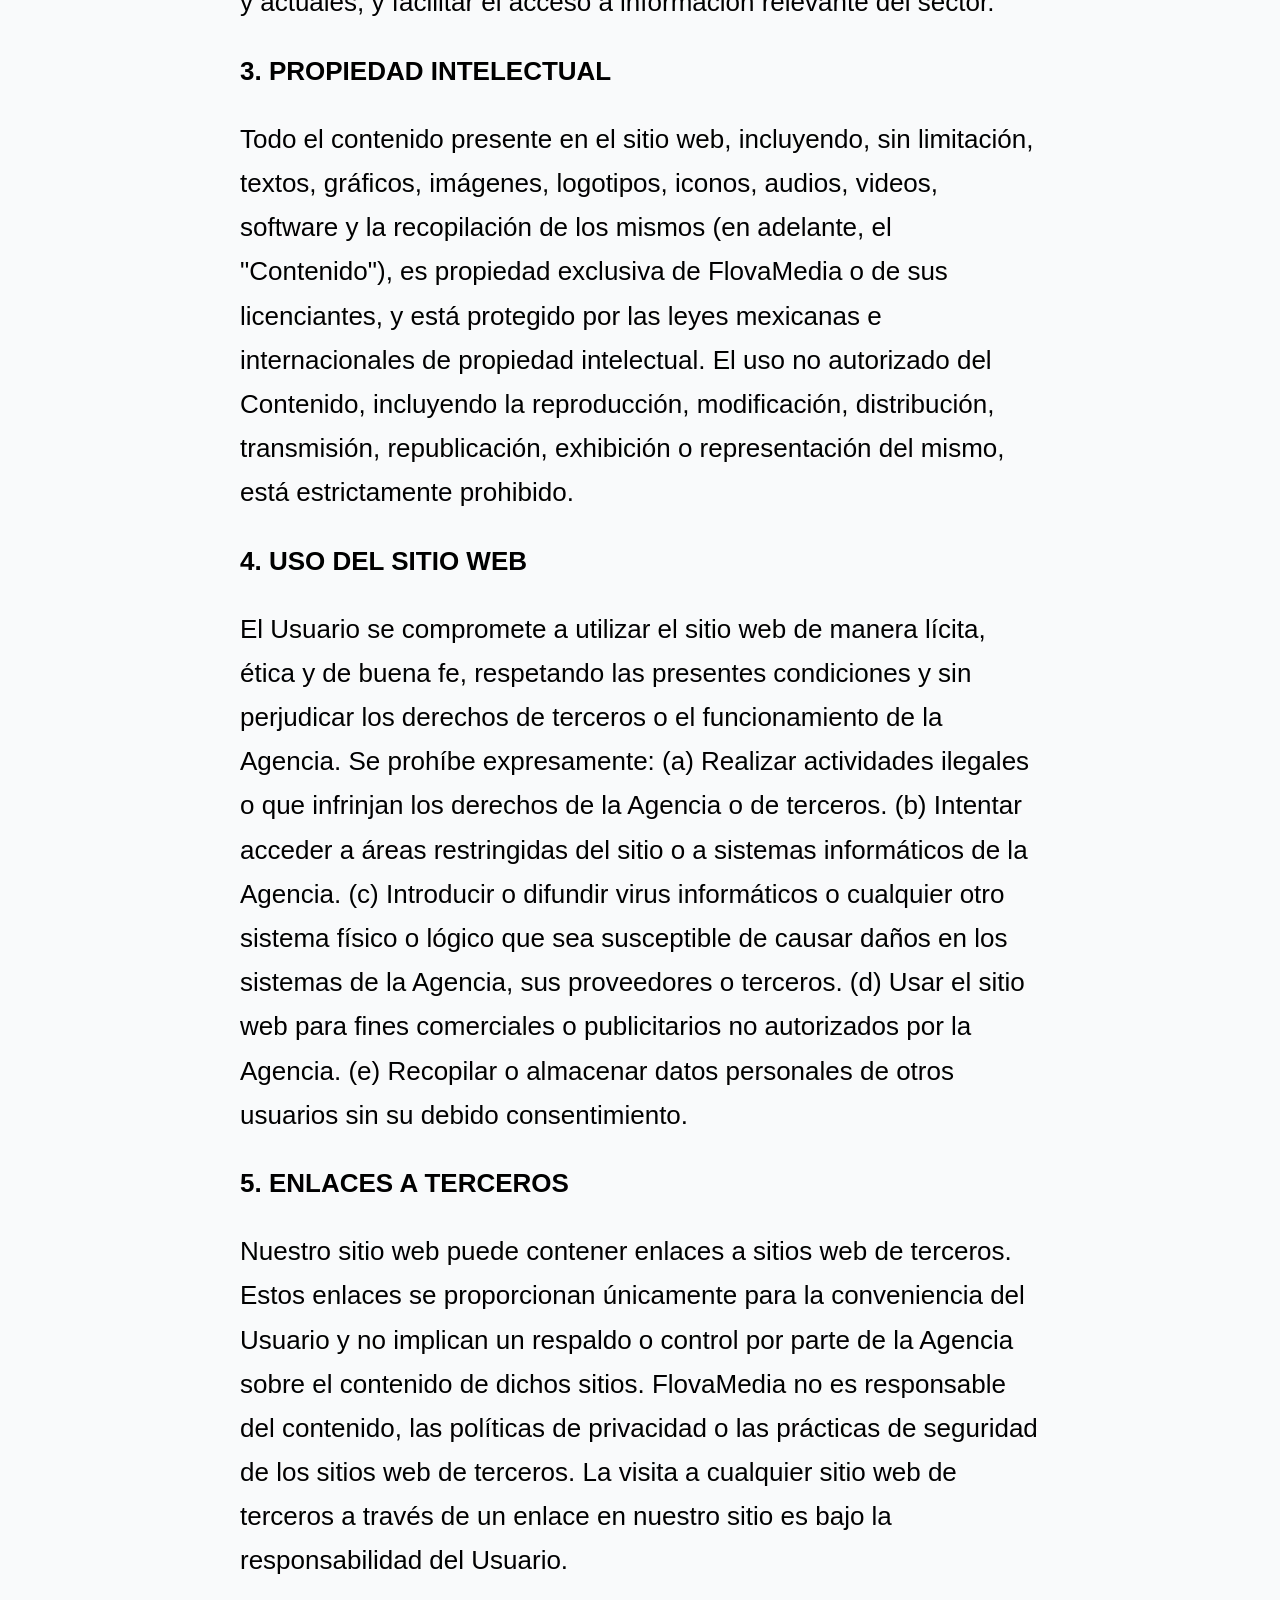
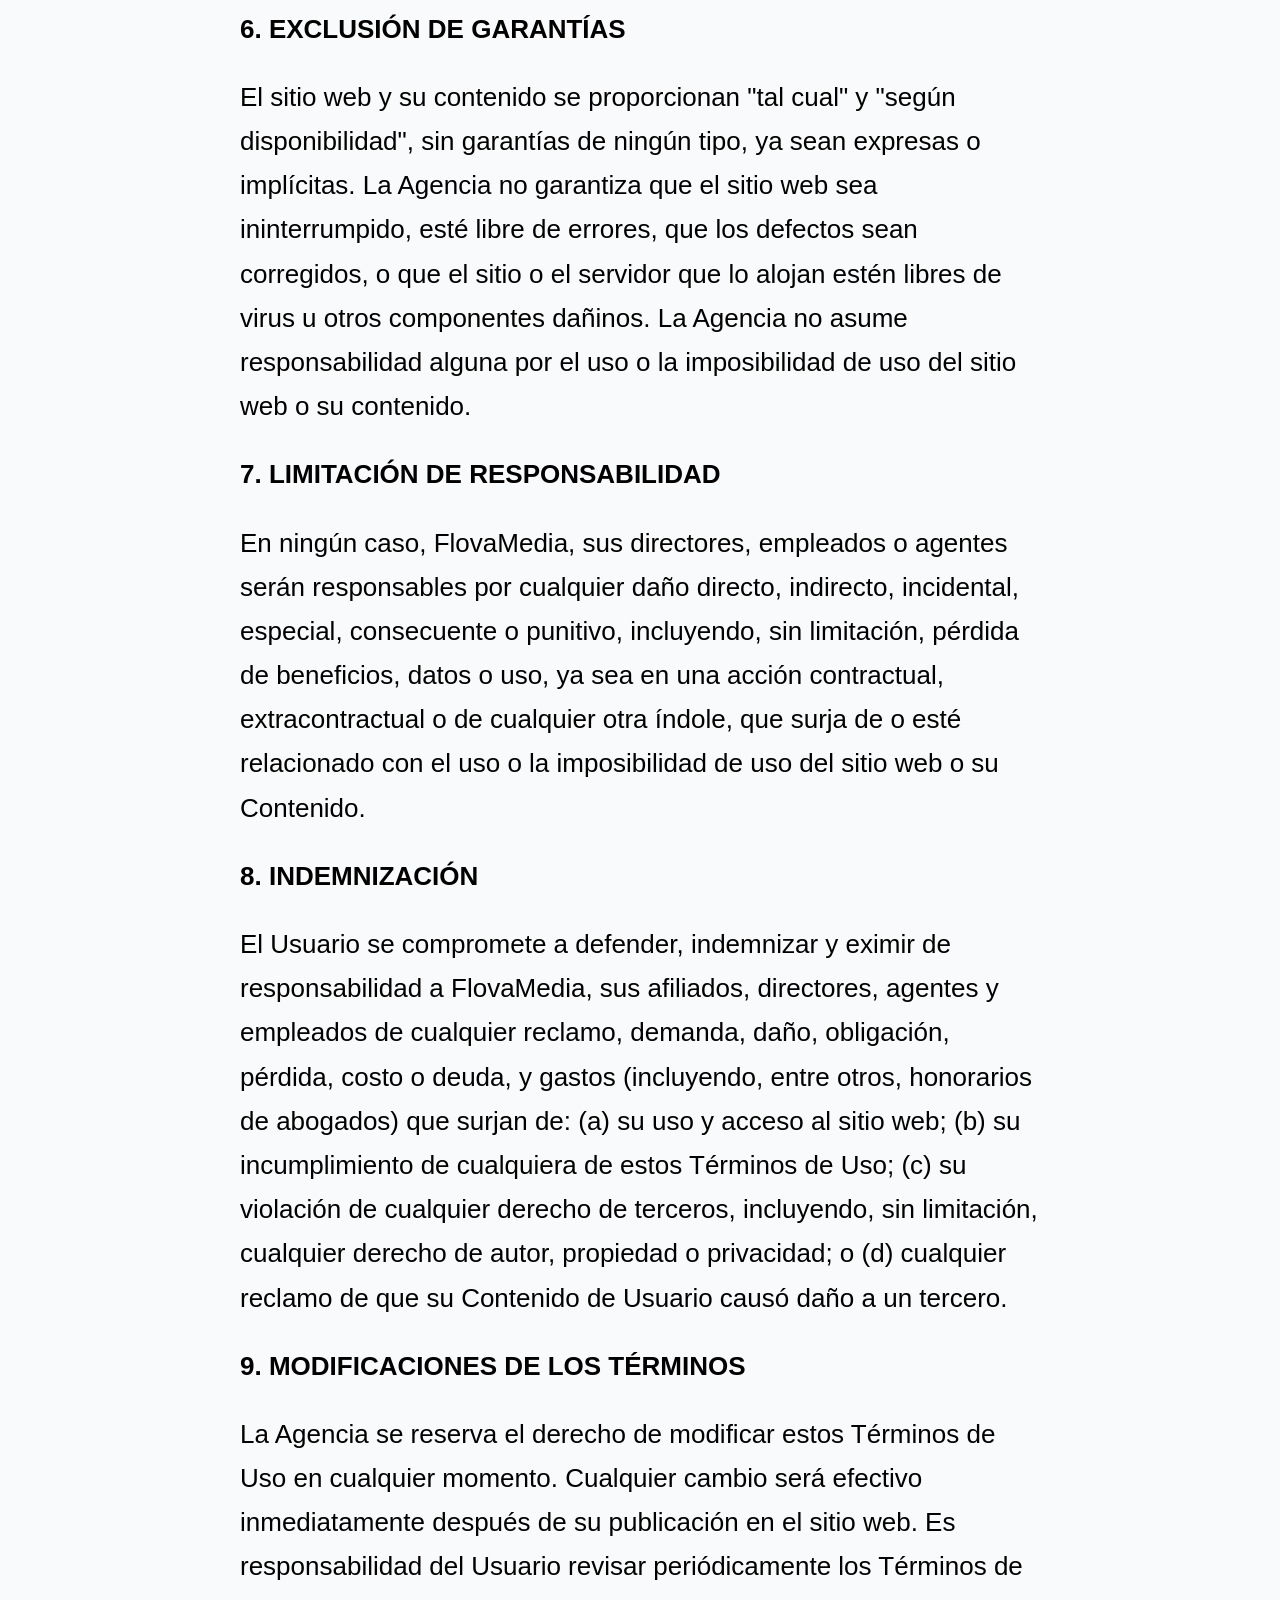
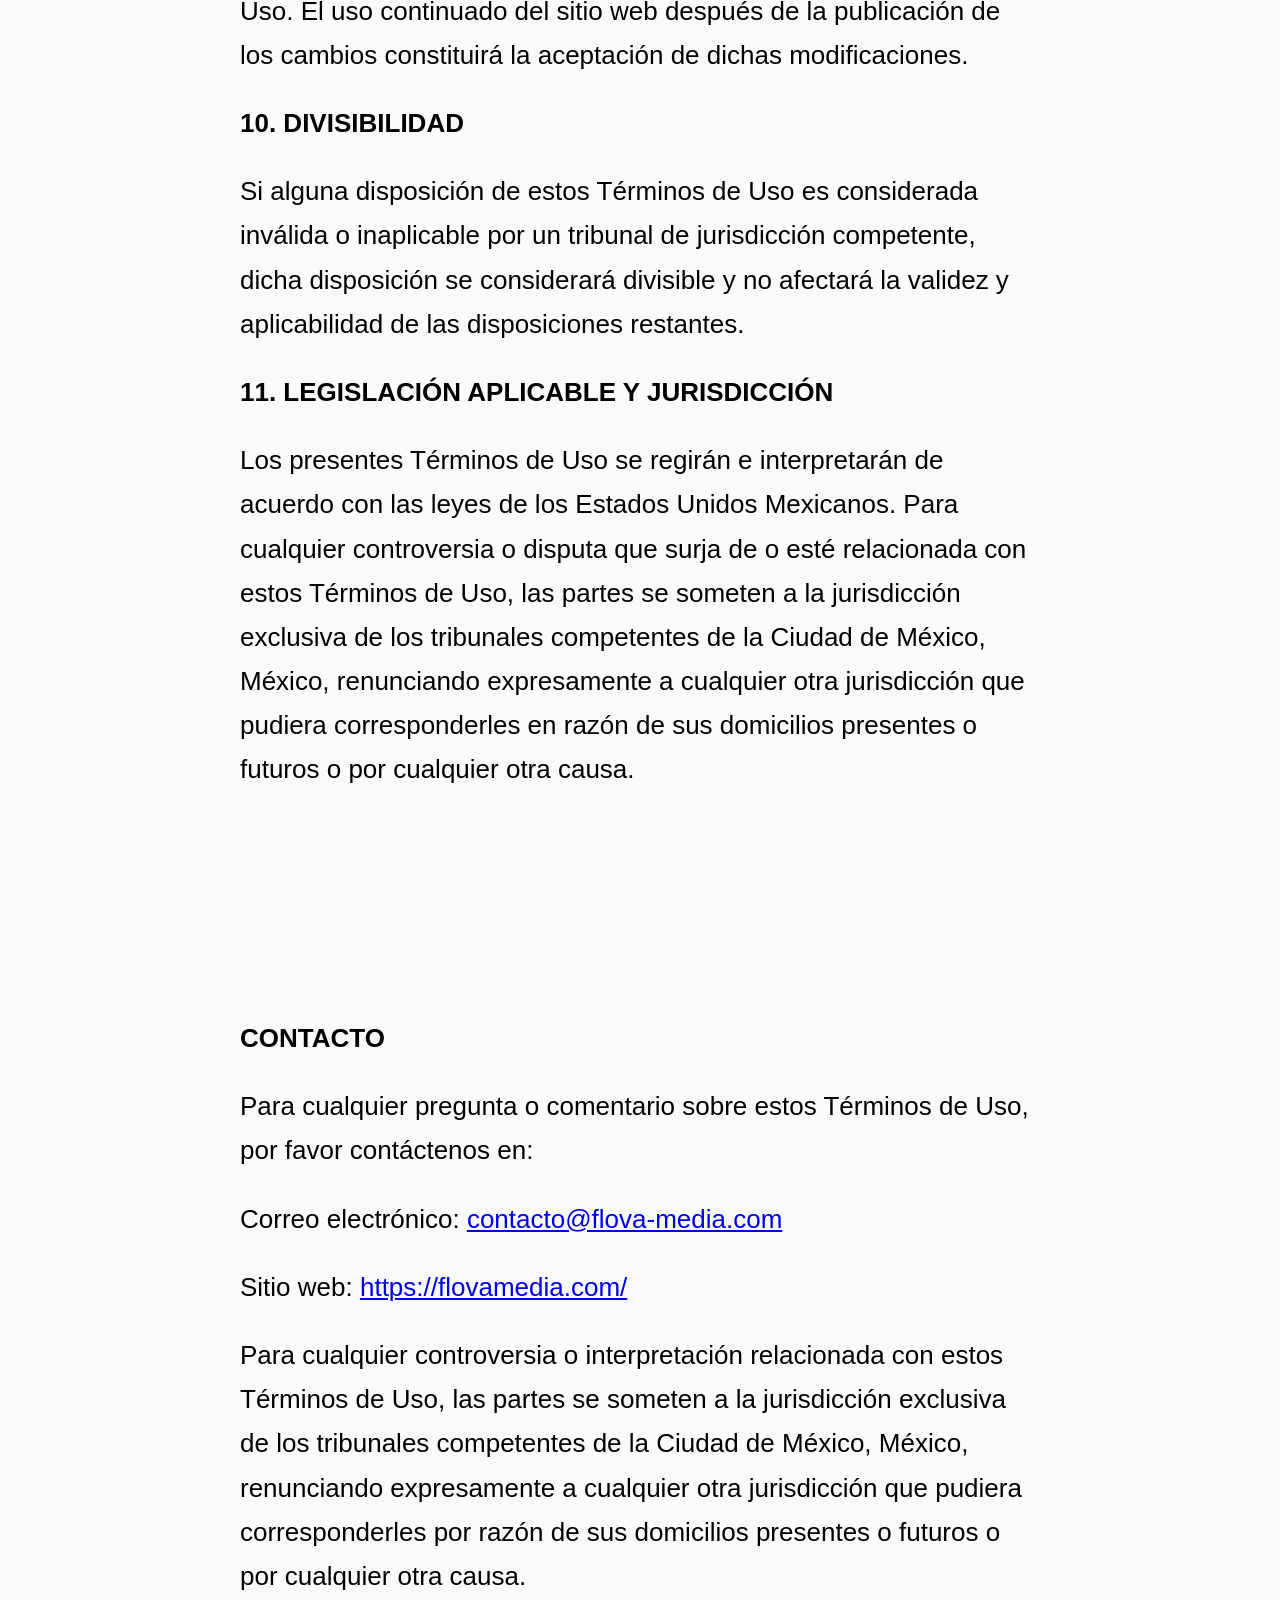
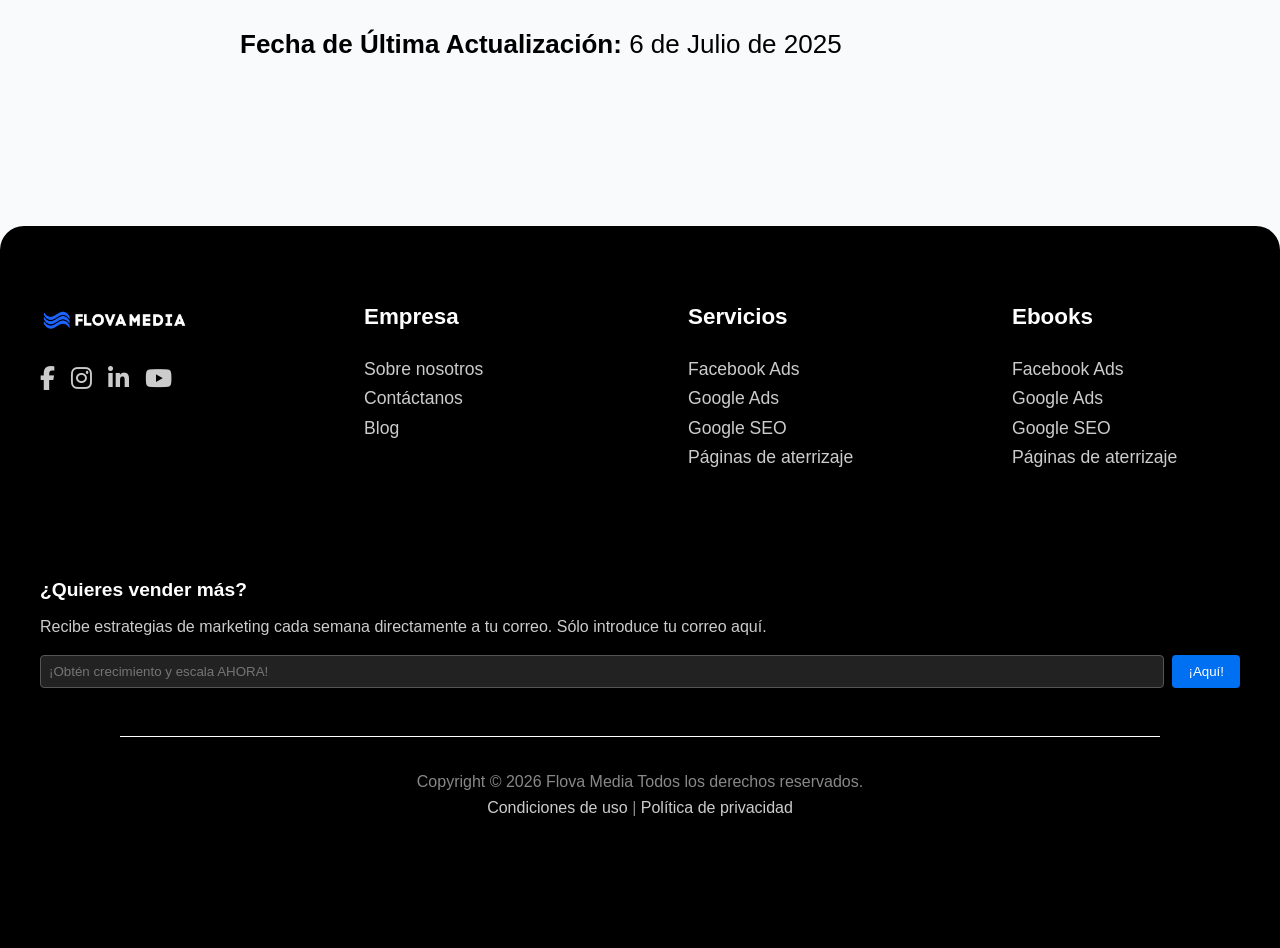
<file: terminos-de-uso.html>
<!DOCTYPE html>
<html lang="es">
    <!--
  Normalmente quien abre el código fuente es un programador.
  Si eres dueño de un negocio y llegaste hasta aquí, ya entendiste algo:
  un buen sitio no solo se ve bien, está construido para vender.
  Hablemos → https://flovamedia.com
-->
    <head>
    <!-- Google Tag Manager -->
<script>(function(w,d,s,l,i){w[l]=w[l]||[];w[l].push({'gtm.start':
new Date().getTime(),event:'gtm.js'});var f=d.getElementsByTagName(s)[0],
j=d.createElement(s),dl=l!='dataLayer'?'&l='+l:'';j.async=true;j.src=
'https://www.googletagmanager.com/gtm.js?id='+i+dl;f.parentNode.insertBefore(j,f);
})(window,document,'script','dataLayer','GTM-TKVRW96N');</script>
<!-- End Google Tag Manager -->
    <!-- Google tag (gtag.js) -->
<script async src="https://www.googletagmanager.com/gtag/js?id=G-Y8234Q56HJ"></script>
<script>
  window.dataLayer = window.dataLayer || [];
  function gtag(){dataLayer.push(arguments);}
  gtag('js', new Date());

  gtag('config', 'G-Y8234Q56HJ');
</script>
        <meta charset="UTF-8">
        <meta name="viewport" content="width=device-width, initial-scale=1.0">
        <title>Terminos de uso</title>
        <!--Descripcion de la pagina-->
        <meta name="description"
            content="Consulta los términos y condiciones de uso de FlovaMedia. Infórmate sobre las reglas, derechos y responsabilidades al utilizar nuestros servicios.">
        <!-- Favicon -->
        <link rel="icon" href="/img/1.png" type="/img/image/png">
        <link rel="shortcut icon" href="/img/1.png" type="image/png">
        <meta name="robots" content="noindex, follow">
        <link rel="stylesheet" href="/css/styles.css">
        <link rel="stylesheet"
            href="https://cdnjs.cloudflare.com/ajax/libs/font-awesome/6.7.2/css/all.min.css">
    </head>

    <body>
    <!-- Google Tag Manager (noscript) -->
<noscript><iframe src="https://www.googletagmanager.com/ns.html?id=GTM-TKVRW96N"
height="0" width="0" style="display:none;visibility:hidden"></iframe></noscript>
<!-- End Google Tag Manager (noscript) -->
        <!-- Menu desplegable -->
        <header class="barraNegra">
            <div class="contenedorNav">
                <nav class="navegador">
                    <div class="navCentro">
                        <a href="/" class="logoFlova">
                            <img src="/img/logob.png" alt="Logo FLOVA">
                        </a>
                        <!-- Botón menú hamburguesa -->
                        <div class="menu-toggle" id="menuToggle">
                            <span class="bar"></span>
                            <span class="bar"></span>
                            <span class="bar"></span>
                        </div>
                        <!-- Menú desplegable pantalla completa -->
                        <div class="menu-overlay" id="menuOverlay">
                            <nav class="menu-desplegado">
                                <ul>
                                    <li><a href="/seo">SEO</a></li>
                                    <li><a href="/facebook">FACEBOOK
                                            ADS</a></li>
                                    <li><a href="/google-ads">GOOGLE
                                            ADS</a></li>
                                    <li><a
                                            href="/paginas-de-aterrizaje">PÁGINAS
                                            DE <br class="movil"> ATERRIZAJE</a></li>
                                    <li><a href="/sobre-nosotros">SOBRE
                                            NOSOTROS</a></li>
                                </ul>
                            </nav>
                        </div>
                    </div>
                </nav>
            </div>
        </header>

        <!--Section para el titulo de terminos de Uso-->
        <section id="flova">
            <div class="contenedorTitulo">
                <h1>TÉRMINOS DE USO DEL SITIO WEB DE FLOVAMEDIA</h1><br>
                <p>Estos Términos de Uso se rigen e interpretan de acuerdo con
                    las leyes de los Estados Unidos Mexicanos, específicamente
                    las aplicables en la Ciudad de México.</p>
            </div>
        </section>

        <!--Cuerpo principal de la pagina-->
        <main>
            <!--Seccion de introduccion-->
            <section class="queridoEmprendedor">
                <div class="contenedorEmprendedor">
                    <p><b>Fecha de Última Actualización: </b>6 de Julio de
                        2025</p>
                    <p>Bienvenido al sitio web de GRUPO MERCANTIL OSMANCOTA S.A
                        DE C.V., comercialmente conocido como FlovaMedia (en
                        adelante, "la Agencia", "nosotros", "nuestro"). Al
                        acceder y utilizar nuestro sitio web
                        <a
                            href="/">https://flovamedia.com</a>., usted
                        (en adelante,
                        "el Usuario", "usted") acepta cumplir y quedar vinculado
                        por los siguientes Términos de Uso. Si usted no está de
                        acuerdo con estos Términos de Uso, no debe utilizar
                        nuestro sitio web.</p>
                </div>
            </section>

            <!--Seccion de 11 terminos de uso-->
            <section class="queridoEmprendedor">
                <div class="contenedorEmprendedor">
                    <p><b>1. ACEPTACIÓN DE LOS TÉRMINOS</b></p>
                    <p>El presente documento establece los términos y
                        condiciones bajo los cuales la Agencia ofrece acceso y
                        uso de su sitio web. El uso de este sitio web implica la
                        aceptación plena y sin reservas de todos y cada uno de
                        los Términos de Uso aquí expuestos. La Agencia se
                        reserva el derecho de modificar estos Términos de Uso en
                        cualquier momento y sin previo aviso, por lo que el
                        Usuario debe revisarlos periódicamente. La continuidad
                        en el uso del sitio web tras cualquier modificación
                        constituirá la aceptación de los nuevos Términos.</p>

                    <p><b>2. OBJETO DEL SITIO WEB</b></p>
                    <p>El sitio web de FlovaMedia tiene como objetivo principal
                        informar a los Usuarios sobre los servicios de marketing
                        digital ofrecidos por la Agencia, así como permitir la
                        comunicación con clientes potenciales y actuales, y
                        facilitar el acceso a información relevante del
                        sector.</p>

                    <p><b>3. PROPIEDAD INTELECTUAL</b></p>
                    <p>Todo el contenido presente en el sitio web, incluyendo,
                        sin limitación, textos, gráficos, imágenes, logotipos,
                        iconos, audios, videos, software y la recopilación de
                        los mismos (en adelante, el "Contenido"), es propiedad
                        exclusiva de FlovaMedia o de sus licenciantes, y está
                        protegido por las leyes mexicanas e internacionales de
                        propiedad intelectual. El uso no autorizado del
                        Contenido, incluyendo la reproducción, modificación,
                        distribución, transmisión, republicación, exhibición o
                        representación del mismo, está estrictamente
                        prohibido.</p>

                    <p><b>4. USO DEL SITIO WEB</b></p>
                    <p>El Usuario se compromete a utilizar el sitio web de
                        manera lícita, ética y de buena fe, respetando las
                        presentes condiciones y sin perjudicar los derechos de
                        terceros o el funcionamiento de la Agencia. Se prohíbe
                        expresamente: (a) Realizar actividades ilegales o que
                        infrinjan los derechos de la Agencia o de terceros. (b)
                        Intentar acceder a áreas restringidas del sitio o a
                        sistemas informáticos de la Agencia. (c) Introducir o
                        difundir virus informáticos o cualquier otro sistema
                        físico o lógico que sea susceptible de causar daños en
                        los sistemas de la Agencia, sus proveedores o terceros.
                        (d) Usar el sitio web para fines comerciales o
                        publicitarios no autorizados por la Agencia. (e)
                        Recopilar o almacenar datos personales de otros usuarios
                        sin su debido consentimiento.</p>

                    <p><b>5. ENLACES A TERCEROS</b></p>
                    <p>Nuestro sitio web puede contener enlaces a sitios web de
                        terceros. Estos enlaces se proporcionan únicamente para
                        la conveniencia del Usuario y no implican un respaldo o
                        control por parte de la Agencia sobre el contenido de
                        dichos sitios. FlovaMedia no es responsable del
                        contenido, las políticas de privacidad o las prácticas
                        de seguridad de los sitios web de terceros. La visita a
                        cualquier sitio web de terceros a través de un enlace en
                        nuestro sitio es bajo la responsabilidad del
                        Usuario.</p>

                    <p><b>6. EXCLUSIÓN DE GARANTÍAS</b></p>
                    <p>El sitio web y su contenido se proporcionan "tal cual" y
                        "según disponibilidad", sin garantías de ningún tipo, ya
                        sean expresas o implícitas. La Agencia no garantiza que
                        el sitio web sea ininterrumpido, esté libre de errores,
                        que los defectos sean corregidos, o que el sitio o el
                        servidor que lo alojan estén libres de virus u otros
                        componentes dañinos. La Agencia no asume responsabilidad
                        alguna por el uso o la imposibilidad de uso del sitio
                        web o su contenido.</p>

                    <p><b>7. LIMITACIÓN DE RESPONSABILIDAD</b></p>
                    <p>En ningún caso, FlovaMedia, sus directores, empleados o
                        agentes serán responsables por cualquier daño directo,
                        indirecto, incidental, especial, consecuente o punitivo,
                        incluyendo, sin limitación, pérdida de beneficios, datos
                        o uso, ya sea en una acción contractual,
                        extracontractual o de cualquier otra índole, que surja
                        de o esté relacionado con el uso o la imposibilidad de
                        uso del sitio web o su Contenido.</p>

                    <p><b>8. INDEMNIZACIÓN</b></p>
                    <p>El Usuario se compromete a defender, indemnizar y eximir
                        de responsabilidad a FlovaMedia, sus afiliados,
                        directores, agentes y empleados de cualquier reclamo,
                        demanda, daño, obligación, pérdida, costo o deuda, y
                        gastos (incluyendo, entre otros, honorarios de abogados)
                        que surjan de: (a) su uso y acceso al sitio web; (b) su
                        incumplimiento de cualquiera de estos Términos de Uso;
                        (c) su violación de cualquier derecho de terceros,
                        incluyendo, sin limitación, cualquier derecho de autor,
                        propiedad o privacidad; o (d) cualquier reclamo de que
                        su Contenido de Usuario causó daño a un tercero.</p>

                    <p><b>9. MODIFICACIONES DE LOS TÉRMINOS</b></p>
                    <p>La Agencia se reserva el derecho de modificar estos
                        Términos de Uso en cualquier momento. Cualquier cambio
                        será efectivo inmediatamente después de su publicación
                        en el sitio web. Es responsabilidad del Usuario revisar
                        periódicamente los Términos de Uso. El uso continuado
                        del sitio web después de la publicación de los cambios
                        constituirá la aceptación de dichas modificaciones.</p>

                    <p><b>10. DIVISIBILIDAD</b></p>
                    <p>Si alguna disposición de estos Términos de Uso es
                        considerada inválida o inaplicable por un tribunal de
                        jurisdicción competente, dicha disposición se
                        considerará divisible y no afectará la validez y
                        aplicabilidad de las disposiciones restantes.</p>

                    <p><b>11. LEGISLACIÓN APLICABLE Y JURISDICCIÓN</b></p>
                    <p>Los presentes Términos de Uso se regirán e interpretarán
                        de acuerdo con las leyes de los Estados Unidos
                        Mexicanos. Para cualquier controversia o disputa que
                        surja de o esté relacionada con estos Términos de Uso,
                        las partes se someten a la jurisdicción exclusiva de los
                        tribunales competentes de la Ciudad de México, México,
                        renunciando expresamente a cualquier otra jurisdicción
                        que pudiera corresponderles en razón de sus domicilios
                        presentes o futuros o por cualquier otra causa.</p>
                </div>
            </section>

            <!--Seccion para contactos-->
            <section class="queridoEmprendedor">
                <div class="contenedorEmprendedor">
                    <p><b>CONTACTO</b></p>
                    <p>Para cualquier pregunta o comentario sobre estos Términos
                        de Uso, por favor contáctenos en:</p>
                    <p>Correo electrónico: <a
                            href="mailto:contacto@flova-media.com">contacto@flova-media.com</a></p>
                    <p>Sitio web: <a
                            href="https://flovamedia.com/">https://flovamedia.com/</a></p>
                    <p>Para cualquier controversia o interpretación relacionada
                        con estos Términos de Uso, las partes se someten a la
                        jurisdicción exclusiva de los tribunales competentes de
                        la Ciudad de México, México, renunciando expresamente a
                        cualquier otra jurisdicción que pudiera corresponderles
                        por razón de sus domicilios presentes o futuros o por
                        cualquier otra causa.</p>
                    <p><b>Fecha de Última Actualización: </b>6 de Julio de
                        2025</p>
                </div>
            </section>

            <!--Cuadro de enlace a contaactos-->
            <section id="agenda">
                <div class="botonAgenda">
                    <!--<button onclick="
                        document.cookie = 'preferred_language=es; path=/; max-age=31536000;';
                        window.location.href = '/es/agenda.html';">
                        <strong>SÓLO DALE CLIC AL BOTÓN</strong>
                    </button>-->
                </div>
            </section>

        </main>

        <!--Cierre de la pagina-->
        <footer class="cierrePagina">
            <div class="footer-container">
                <div class="footer-column">
                    <img src="/img/logob.png" alt="Flova Media Logo"
                        class="logo" />

                    <div class="social-icons">
                        <a
                            href="https://www.facebook.com/profile.php?id=61572633061981"
                            target="_blank"
                            rel="noopener noreferrer"
                            aria-label="Facebook">
                            <i class="fab fa-facebook-f"></i>
                        </a>
                        <a href="https://www.instagram.com/flova.media/"
                            target="_blank" rel="noopener noreferrer"
                            aria-label="Instagram">
                            <i class="fab fa-instagram"></i>
                        </a>
                        <a
                            href="https://www.linkedin.com/company/flovamedia/"
                            target="_blank" rel="noopener noreferrer"
                            aria-label="LinkedIn">
                            <i class="fab fa-linkedin-in"></i>
                        </a>
                        <a href="https://www.youtube.com/@FlovaMedia"
                            target="_blank" rel="noopener noreferrer"
                            aria-label="YouTube">
                            <i class="fab fa-youtube"></i>
                        </a>
                    </div>
                </div>

                <div class="footer-column">
                    <h4>Empresa</h4>
                    <ul>
                        <li><a href="sobre-nosotros">Sobre
                                nosotros</a></li>
                        <li><a href="contactoform">Contáctanos</a></li>
                        <li><a href="/blog/">Blog</a></li>
                    </ul>
                </div>

                <div class="footer-column">
                    <h4>Servicios</h4>
                    <ul>
                        <li><a href="facebook">Facebook
                                Ads</a></li>
                        <li><a href="google-ads">Google
                                Ads</a></li>
                        <li><a href="seo">Google SEO</a></li>
                        <li><a href="paginas-de-aterrizaje">Páginas de
                                aterrizaje</a></li>
                    </ul>
                </div>

                 <div class="footer-column">
                    <h4>Ebooks</h4>
                    <ul>
                        <li><a href="ebook-facebook">Facebook
                                Ads</a></li>
                        <li><a href="ebook-google-ads">Google
                                Ads</a></li>
                        <li><a href="ebook-seo">Google
                                SEO</a></li>
                        <li><a href="/ebook-paginas-de-aterrizaje">Páginas de
                                aterrizaje</a></li>
                    </ul>
                </div>

                <div class="footer-column call-to-action">
                    <p>¿Quieres vender más?</p>
                    <span>Recibe estrategias de marketing cada semana
                        directamente a tu correo. Sólo introduce tu
                        correo
                        aquí.</span>
                    <form class="cta-form">
                        <input type="text"
                            placeholder="¡Obtén crecimiento y escala AHORA!">
                        <button>¡Aquí!</button>
                    </form>
                </div>
            </div>

            <div class="footer-bottom">
                <p>Copyright © 2026 Flova Media Todos los derechos
                    reservados.<br>
                    <a href="terminos-de-uso">Condiciones de
                        uso</a> | <a
                        href="politicas-de-privacidad">Política
                        de
                        privacidad</a>
                </p>
            </div>
        </footer>

        <script src="/js/sobre-nosotros.js"></script>
    </body>
</html>
</file>
<file: css/contacto.css>
h1.h2-visual { font-size: 1.5em; }

* {
  margin: 0;
  padding: 0;
  box-sizing: border-box;
}

html, body {
  height: 100%;
  font-family: Arial, Helvetica, sans-serif;
  background-color: #fff; 
  overflow-x: hidden;
  user-select: none;
    -webkit-user-select: none;
    -moz-user-select: none;  
    -ms-user-select: none;   
    -webkit-font-smoothing: antialiased;
    -moz-osx-font-smoothing: antialiased;
}

.movil {
    display: none;
}


header.barraNegra {
  position: sticky;
  top: 0;
  z-index: 9999;
  display: flex;
  justify-content: center;
  background-color: #000;
  margin-top: 0 !important;
  padding: 0.5rem 0;
  animation: fadeInDown 0.8s ease forwards;
  transition: transform 0.3s ease-in-out;
}

.navCentro {
  width: 100%;
  display: flex;
  justify-content: center;
  align-items: center;
}

.logoFlova {
  display: flex;
  justify-content: center;
  align-items: center;
}

.logoFlova img {
  height: 2.2rem;
  object-fit: contain;
  transition: transform 0.2s ease;
}

.logoFlova img:hover {
  transform: scale(1.1);
}

.contenedorNav {
  width: 100%;
  max-width: 100%;
  margin: 0 auto;
  display: flex;
  justify-content: center;
}

.navegador {
  width: 100%;
  margin: 0 auto;
  padding: 0;
  background: transparent;
  box-shadow: none;
  border-radius: 0;
}

.headerOculto {
  transform: translateY(-100%);
  transition: transform 0.3s ease-in-out;
}

.barra-contenedor {
  position: relative; 
  width: 20%;
  margin: 1rem auto; 
  height: 1.2rem;
  background-color: #ddd;
  border-radius: 1rem;
  overflow: hidden;
}

.barra-azul {
  height: 100%;
  width: 20%;
  background-color: #007bff;
  position: relative;
  transition: width 0.4s ease-in-out;
}

.bolita {
  width: 6rem;
  height: 2.6rem;
  background-color: #007bff;
  border-radius: 50%;
  position: absolute;
  top: 50%;
  right: 0;
  transform: translate(50%, -50%);
  transition: right 0.4s ease-in-out;
}

.formulario {
  display: flex;
  width: 1200vw;
  transition: transform 0.6s ease-in-out;
}

.pantalla {
  min-width: 100vw;
  min-height: 100vh;
  padding: 1rem 2rem 3rem 2rem;
  display: flex;
  flex-direction: column;
  justify-content: center;
  align-items: center;
  background-color: #fff;
}

.contenedorPresentacion {
  max-width: 50%;
  text-align: center;
  margin-bottom: 2rem;
}

.contenedorPregunta {
  max-width: 50%;
  width: 100%;
  text-align: center;
  margin-bottom: 1rem;
}

h2, h1.h2-visual {
  font-size: 3.5rem;
  font-weight: 900;
  margin-bottom: 0.5rem;
  line-height: 1.1;
}

p {
  color: rgb(136, 136, 136);
}

input[type="text"],
input[type="email"],
select,
textarea {
  padding: 0.8rem;
  font-size: 1rem;
  width: 80%;
  max-width: 400px;
  margin-bottom: 1rem;
  border: 2px solid #ccc;
  border-radius: 0.5rem;
  display: block;
  margin-left: auto;
  margin-right: auto;
}

select option[disabled]:first-child {
  color: #ccc;
}

select:focus option[disabled]:first-child {
  display: none;
}

.botones {
  display: flex;
  gap: 1rem;
  justify-content: center;
  flex-wrap: wrap;
  margin-top: 0rem;
}

button {
  padding: 0.8rem 1rem;
  font-size: 1.5rem;
  font-weight: 600;
  background-color: #007bff;
  color: #000;
  border: none;
  border-radius: 0.5rem;
  cursor: pointer;
  transition: background-color 0.3s;
}

button:hover {
  background-color: #0056b3;
}

.error {
  color: red;
  margin-bottom: 1rem;
  font-size: 0.9rem;
}

.testimonial-carousel-container {
  position: relative;
  width: 100%;
  max-width: 800px;
  margin: 2rem auto;
  overflow: hidden;
  padding: 1rem 0;
}

.testimonial-track {
  display: flex;
  width: max-content;
  animation: scroll 20s linear infinite;
}

.testimonial {
  flex: 0 0 380px;
  margin-right: 30px;
  padding: 25px;
  background-color: #f9f9f9;
  border-radius: 10px;
  box-shadow: 0 4px 8px rgba(0, 0, 0, 0.1);
  font-weight: 300;
}

.testimonial p {
  font-size: 1.1rem;
  margin-bottom: 0.8rem;
  font-style: italic;
  color: #333;
}

.testimonial h4 {
  margin: 0;
  font-weight: bold;
  font-size: 1rem;
  color: #007bff;
}

.testimonial small {
  color: #777;
  font-size: 0.9rem;
}

@keyframes scroll {
  0% { transform: translateX(0); }
  100% { transform: translateX(calc(-380px * 3 - 30px * 3)); }
}

.testimonial-carousel-container::before,
.testimonial-carousel-container::after {
  content: '';
  position: absolute;
  top: 0;
  bottom: 0;
  width: 100px;
  z-index: 2;
  pointer-events: none;
}

.testimonial-carousel-container::before {
  left: 0;
  background: linear-gradient(to right, white, transparent);
}

.testimonial-carousel-container::after {
  right: 0;
  background: linear-gradient(to left, white, transparent);
}

.btn-siguiente {
  transition: all 0.3s ease;
  background-color: #007bff;
  color: black;
  transform: none;
}

.btn-siguiente.inactivo {
  opacity: 0.5;
  cursor: pointer;
  background-color: #007bff;
}

.btn-siguiente.error {
  background-color: #dc3545 !important;
  color: black !important;
  opacity: 1;
  animation: shake 0.5s ease;
  cursor: pointer;
}

@keyframes shake {
  0%, 100% { transform: translateX(0); }
  20%, 60% { transform: translateX(-5px); }
  40%, 80% { transform: translateX(5px); }
}

.btn-checkbox {
  display: inline-block;
  margin: 6px 4px;
}

.btn-checkbox input[type="checkbox"],
.btn-radio input[type="radio"] {
  display: none;
}

.btn-checkbox span {
  display: inline-block;
  padding: 10px 16px;
  border: 2px solid #ddd;
  border-radius: 8px;
  background-color: #fff;
  color: #333;
  cursor: pointer;
  font-size: 1rem;
  text-align: center;
  user-select: none;
  box-shadow: 0 2px 4px rgba(0,0,0,0.1);
  transition: all 0.3s ease;
}

.btn-checkbox.with-image span {
  display: inline-flex;
  align-items: center;
  gap: 8px;
}

.btn-checkbox.with-image img {
  width: 20px;
  height: 20px;
  object-fit: contain;
}

.btn-checkbox input[type="checkbox"]:checked + span,
.btn-radio input[type="radio"]:checked + span {
  border-color: #007bff;
  box-shadow: 0 2px 8px rgba(0,0,0,0.15);
}

.exito {
  display: flex;
  flex-direction: column;
  align-items: center;
  animation: fadeIn 1s ease-in-out;
  max-width: 600px;
  margin: 0 auto;
}

.check {
  width: 80px;
  height: 80px;
  border-radius: 50%;
  background-color: #28a745;
  display: flex;
  justify-content: center;
  align-items: center;
  font-size: 2.5rem;
  color: white;
  animation: scaleUp 0.6s ease-out;
  margin-bottom: 1rem;
}

@keyframes scaleUp {
  0% { transform: scale(0); opacity: 0; }
  100% { transform: scale(1); opacity: 1; }
}

@keyframes fadeIn {
  from { opacity: 0; transform: translateY(20px); }
  to { opacity: 1; transform: translateY(0); }
}

.formulario-adicional {
  width: 100%;
  max-width: 400px;
  margin: 2rem auto;
}

.formulario-adicional input,
.formulario-adicional select {
  padding: 0.8rem;
  font-size: 1rem;
  width: 100%;
  margin-bottom: 1rem;
  border: 2px solid #ccc;
  border-radius: 0.5rem;
  display: block;
}

.telefono-input {
  display: flex;
  gap: 0.5rem;
  margin-bottom: 1rem;
  width: 100%;
  max-width: 400px;
  margin-left: auto;
  margin-right: auto;
}

.telefono-input select {
  flex: 0 0 80px;
  padding: 0.8rem;
  font-size: 1rem;
  border: 2px solid #ccc;
  border-radius: 0.5rem;
}

.telefono-input input {
  flex: 1;
  padding: 0.8rem;
  font-size: 1rem;
  border: 2px solid #ccc;
  border-radius: 0.5rem;
  min-width: 0;
}

.contenedor-final {
  display: flex;
  width: 100%;
  max-width: 1200px;
  gap: 2rem;
  margin: 0 auto;
}

.calendario-container {
  flex: 1;
  padding: 1rem;
}

.formulario-container {
  flex: 1;
  padding: 1rem;
}

.formulario-container h2, .formulario-container h1.h2-visual {
  font-size: 2rem;
  margin-bottom: 0.8rem;
}

.btn-radio {
  display: block;
  margin: 10px auto;
  width: 80%;
  max-width: 400px;
}

.btn-radio span {
  display: block;
  padding: 15px 20px;
  border: 2px solid #ddd;
  border-radius: 8px;
  background-color: #fff;
  color: #333;
  cursor: pointer;
  font-size: 1.2rem;
  text-align: center;
  transition: all 0.3s ease;
  box-shadow: 0 2px 4px rgba(0,0,0,0.1);
}

.btn-radio input[type="radio"]:checked + span {
  border-color: #007bff;
  background-color: #007bff;
  color: white;
  box-shadow: 0 4px 8px rgba(0, 123, 255, 0.3);
}

.pantalla:nth-child(11) .btn-radio {
  width: 60%;
  max-width: 300px;
}

.pantalla:nth-child(11) .btn-radio span {
  padding: 12px 20px;
  font-size: 1.1rem;
}

.botones button[onclick="pasoAnterior()"] {
  display: none;
}


@media (min-width: 1025px) and (max-height: 900px) {
  h2, h1.h2-visual {
    font-size: 2.5rem !important; 
    margin-bottom: 0.3rem;
  }

  .pantalla {
    padding: 1rem 2rem !important; 
  }

  .contenedorPregunta {
    margin-bottom: 0.5rem;
  }

  input[type="text"],
  input[type="email"],
  select,
  textarea {
    padding: 0.6rem;
    font-size: 0.9rem;
    margin-bottom: 0.5rem;
  }

  button {
    font-size: 1.2rem;
    padding: 0.6rem 0.8rem;
  }

  .btn-radio span {
    font-size: 1rem;
    padding: 12px 15px;
  }

  .btn-radio {
    margin: 8px auto;
  }
}

@media (max-width: 1024px) {
  h2, h1.h2-visual {
    font-size: 2.5rem !important;
  }
  
  .contenedorPresentacion,
  .contenedorPregunta {
    max-width: 70% !important;
  }
  
  .formulario-adicional {
    max-width: 100% !important;
  }
  
  .contenedor-final {
    flex-direction: column;
    gap: 1rem;
  }
  
  .testimonial {
    flex: 0 0 300px !important;
  }

  .pantalla:last-child {
    padding-top: 1rem !important;
    justify-content: flex-start;
  }
}

@media (max-width: 767px) {
  h2, h1.h2-visual {
    font-size: 1.8rem !important;
    line-height: 1.3;
  }
  
  .formulario-container h2, .formulario-container h1.h2-visual {
    font-size: 1.5rem !important;
  }
  
  .barra-contenedor {
    width: 50% !important;
    margin: 1.5rem auto !important;
  }
  
  .contenedorPresentacion,
  .contenedorPregunta {
    max-width: 90% !important;
    padding: 0 1rem;
  }
  
  input[type="text"],
  input[type="email"],
  select,
  textarea {
    width: 100% !important;
  }
  
  .botones {
    flex-direction: column;
    gap: 0.5rem;
  }
  
  .botones button {
    width: 100%;
  }
  
  .btn-checkbox.with-image span {
    padding: 8px !important;
    font-size: 0.9rem;
  }
  
  .btn-checkbox.with-image img {
    width: 16px !important;
    height: 16px !important;
  }
  
  .testimonial-carousel-container {
    display: none;
  }
  
  .pantalla {
    padding: 1rem 1rem 3rem 1rem !important;
    justify-content: center; 
  }
  
  .contenedor-final {
    flex-direction: column;
  }
  
  .calendario-container,
  .formulario-container {
    width: 100%;
    padding: 0;
  }
  
  .calendario-container iframe {
    height: 400px;
  }

  .btn-radio {
    width: 100%;
  }
  
  .pantalla:nth-child(11) .btn-radio {
    width: 80%;
  }

  .pantalla:last-child {
    padding: 2rem 1rem !important;
    justify-content: flex-start; 
  }

  .formulario-additional {
    padding-bottom: 2rem;
  }
}

.contenedor-final {
  display: flex;
  justify-content: center;
  align-items: center;
  width: 100%;
}

.formulario-container {
  width: 100%;
  max-width: 600px;
  display: flex;
  flex-direction: column;
  align-items: center;
  padding: 2rem;
}

.formulario-adicional {
  width: 100%;
  margin-top: 2rem;
}

.formulario-adicional input,
.formulario-adicional select {
  width: 100%;
  margin-bottom: 1rem;
}

.telefono-input {
  display: flex;
  gap: 0.5rem;
  width: 100%;
}

.telefono-input select {
  flex: 0 0 100px;
}

.telefono-input input {
  flex: 1;
}

@media (max-width: 767px) {
  .formulario-container {
    padding: 1rem;
  }
  
  .contenedorPregunta {
    max-width: 100% !important;
  }
}

.contenedorPregunta > p {
  margin-bottom: 1.5rem;
  display: block;
  width: 100%;
}


.formulario-container h2, .formulario-container h1.h2-visual {
  text-align: center;
  width: 100%;
  margin-left: auto;
  margin-right: auto;
}

.btn-checkbox.disabled {
    opacity: 0.5;
    pointer-events: none;
}

[hidden] {
  display: none !important;
}

.telefono-input input.codigo-pais {
  flex: 0 0 90px;
  min-width: 0;
  text-align: center;
}

.descalificado {
  position: fixed;
  inset: 0;
  z-index: 9998; 
  display: flex;
  justify-content: center;
  align-items: center;
  padding: 5rem 2rem 3rem;
  background-color: #fff;
  overflow-y: auto;
}

.descalificado-contenido {
  max-width: 50%;
  text-align: center;
  animation: fadeIn 0.6s ease-in-out;
}

.descalificado-icono {
  font-size: 4rem;
  margin-bottom: 1rem;
}

.descalificado-contenido p {
  font-size: 1.1rem;
  line-height: 1.5;
  margin-bottom: 1rem;
}

.descalificado-contenido p b {
  color: #333;
  font-size: 1.3rem;
}

.descalificado-contenido .botones {
  margin-top: 1.5rem;
}

.btn-descalificado {
  display: inline-block;
  padding: 0.8rem 1.4rem;
  font-size: 1.2rem;
  font-weight: 600;
  background-color: #007bff;
  color: #000;
  border: 2px solid #007bff;
  border-radius: 0.5rem;
  text-decoration: none;
  transition: background-color 0.3s;
}

.btn-descalificado:hover {
  background-color: #0056b3;
  border-color: #0056b3;
}

.btn-descalificado.secundario {
  background-color: transparent;
  color: #007bff;
}

.btn-descalificado.secundario:hover {
  background-color: #007bff;
  color: #000;
}

@media (max-width: 1024px) {
  .descalificado-contenido {
    max-width: 70%;
  }
}

@media (max-width: 767px) {
  .descalificado {
    padding: 4.5rem 1rem 2rem;
  }

  .descalificado-contenido {
    max-width: 100%;
  }

  .btn-descalificado {
    width: 100%;
    text-align: center;
  }
}
</file>
<file: css/t1.css>
* {
    margin: 0;
    padding: 0;
    box-sizing: border-box;
}

body {
    font-family: 'Inter', sans-serif;
    line-height: 1.6;
    color: #1A1A1A;
    background: #F9FAFB;
    overflow-x: hidden;
     user-select: none;
    -webkit-user-select: none;
    -moz-user-select: none;
    -ms-user-select: none;
    -webkit-font-smoothing: antialiased;
    -moz-osx-font-smoothing: antialiased;
}

@keyframes scrollTestimonials {
    0% { transform: translateX(0); }
    100% { transform: translateX(-50%); }
}

@keyframes fadeInDown {
    from {
        opacity: 0;
        transform: translateY(-20px);
    }
    to {
        opacity: 1;
        transform: translateY(0);
    }
}

section {
    opacity: 0;
    transform: translateX(-80px);
    transition: opacity 0.6s ease-out, transform 0.6s ease-out;
    will-change: opacity, transform;
    max-width: 1200px;
    margin: 0 auto;
}

section.visible {
    opacity: 1;
    transform: translateX(0);
}

header.barraNegra {
    position: fixed;
    top: 0;
    left: 0;
    right: 0;
    z-index: 1000;
    display: flex;
    justify-content: center;
    background-color: #000;
    padding: 1 rem 0;
    transform: translateY(0);
    transition: transform 0.3s ease-in-out;
    width: 100%;
    align-items: center;
    height: auto;
}

header.barraNegra.headerOculto {
    transform: translateY(-100%);
}

.navCentro {
    width: 100%;
    display: flex;
    justify-content: center;
    align-items: center;
    height: 100%
}

.logoFlova img {
    height: 2.2rem;
    object-fit: contain;
    transition: transform 0.2s ease;
    display: block;
    margin: 0.5rem 0;
}

.logoFlova img:hover {
    transform: scale(1.1);
}

.movil {
    display: none;
}

#flova {
    text-align: center;
    padding-top: 6rem;
    margin-bottom: 0;
}

.contenedorTitulo {
    max-width: 75%;
    margin: 0 auto;
}

.contenedorTitulo h1 {
    font-size: 7.5rem;
    margin-bottom: 0.4rem;
    letter-spacing: -0.09em;
    line-height: 1;
    font-weight: bold;
}

.contenedorTitulo p {
    font-size: 1.7rem;
    margin: 0 auto 2rem;
    color: #3d3d3d;
    line-height: 1.5;
    max-width: 70%;
}

#testimonios {
    padding-top: 1rem;
    padding-bottom: 1rem;
    background: #F9FAFB;
    position: relative;
}

.testimonios-container {
    width: 100%;
    overflow: hidden;
    position: relative;
    margin: 0 auto;
    max-width: 70%;
}

.testimonios-scroller {
    display: flex;
    gap: 2rem;
    width: max-content;
    padding: 1rem 0;
    animation: scrollTestimonials 40s linear infinite;
}

.testimonial {
    background-color: white;
    border-radius: 25px !important;
    padding: 20px;
    min-width: 300px;
    box-shadow: 0 4px 8px rgba(0, 0, 0, 0.1);
    flex-shrink: 0;
    font-weight: 300;
}

.user {
    font-weight: bold;
    margin-bottom: 10px;
    color: #005ad6;
}

.handle {
    color: #657786;
    font-size: 0.9em;
}

.content {
    margin-top: 10px;
    line-height: 1.4;
}

.testimonios-container::before,
.testimonios-container::after {
    content: '';
    position: absolute;
    top: 0;
    bottom: 0;
    width: 100px;
    z-index: 2;
    pointer-events: none;
}

.testimonios-container::before {
    left: 0;
    background: linear-gradient(90deg, rgba(249,250,251,1) 0%, rgba(249,250,251,0) 100%);
}

.testimonios-container::after {
    right: 0;
    background: linear-gradient(90deg, rgba(249,250,251,0) 0%, rgba(249,250,251,1) 100%);
}

@keyframes scrollTestimonials {
    0% { transform: translateX(0); }
    100% { transform: translateX(calc(-300px * 3 - 2rem * 3)); }
}

@media (max-width: 1200px) {
    .testimonios-container {
        max-width: 60%;
    }
}

@media (max-width: 992px) {
    .testimonios-container {
        max-width: 70%;
    }
}

@media (max-width: 768px) {
    .testimonios-container {
        max-width: 80%;
    }

    .testimonios-container::before,
    .testimonios-container::after {
        width: 50px;
    }

    .testimonial {
        min-width: 280px;
    }

    @keyframes scrollTestimonials {
        100% { transform: translateX(calc(-280px * 3 - 2rem * 3)); }
    }
}

@media (max-width: 576px) {
    .testimonios-container {
        max-width: 90%;
    }

    .testimonios-container::before,
    .testimonios-container::after {
        width: 30px;
    }

    .testimonial {
        min-width: 250px;
    }

    @keyframes scrollTestimonials {
        100% { transform: translateX(calc(-250px * 3 - 2rem * 3)); }
    }
}

@media (max-width: 1024px) {
    .testimonios-container {
        max-width: 70%;
    }
}

@media (max-width: 768px) {
    .testimonios-container {
        max-width: 80%;
    }

    .testimonios-container::before,
    .testimonios-container::after {
        width: 50px;
    }
}

@media (max-width: 480px) {
    .testimonios-container {
        max-width: 90%;
    }

    .testimonios-container::before,
    .testimonios-container::after {
        width: 30px;
    }
}

@media (max-width: 1024px) {
    .testimonial {
        width: 280px;
        height: 196px;
        padding: 1.4rem;
    }
}

@media (max-width: 768px) {
    .testimonial {
        width: 240px;
        height: 168px;
        padding: 1.2rem;
    }

    .content {
        -webkit-line-clamp: 4;
    }
}

@media (max-width: 480px) {
    .testimonial {
        width: 200px;
        height: 140px;
        padding: 1rem;
    }

    .movil {
        display: block;
    }

    .content {
        font-size: 0.7rem;
        -webkit-line-clamp: 3;
    }

    .contenedorPlanes {
        max-width: 100%;
        padding-left: 2rem;
        padding-right: 2rem;
        padding-top: 2rem;
        padding-bottom: 2rem;
    }

    .contenedorPromo {
        font-size: 1.1rem;
    }

    .contenedorPlanesTitulo h3 {
        font-size: 1.2rem;
    }

    .contenedorPlanesTitulo p {
        font-size: 0.85rem;
        line-height: 1.4;
    }

    .contenedorPlanBoton {
        font-size: 1.2rem;
        line-height: 1.5;
    }
}

.testimonial {
    box-shadow: none;
    border-radius: 0;
    height: auto;
}

@media (max-width: 768px) {
    #testimonios {
        padding: 3rem 1rem;
        max-width: 100%;
    }

    .contenedorTituloSeccion h2 {
        font-size: 2rem;
    }

    .testimonial {
        width: 280px;
    }
}

@media (max-width: 480px) {
    .testimonial {
        width: 250px;
        padding-left: 0.8rem;
    }

    .user, .content {
        font-size: 0.9rem;
    }
}

.contenedorPlanes {
    position: relative;
    background-image: url('/img/cta.png');
    background-size: cover;
    background-position: center;
    background-repeat: no-repeat;
    border-radius: 1rem;
    max-width: 70%;
    margin: 2rem auto;
    padding: 2rem 4rem;
    box-shadow: 0 8px 24px rgba(0, 0, 0, 0.3);
    display: flex;
    justify-content: center;
    align-items: center;
    overflow: hidden;
    margin-top: 5rem;
}
.overlayPlanes {
    position: absolute;
    top: 0;
    left: 0;
    width: 100%;
    height: 100%;
    background-color: rgba(0, 0, 0, 0.5);
    z-index: 1;
    border-radius: 1rem;
}

.contenidoPlanes {
    position: relative;
    z-index: 2;
    display: flex;
    flex-direction: column;
    align-items: center;
    text-align: center;
    gap: 1rem;
    width: 100%;
}

.contenedorPromo {
    background-color: rgba(255, 254, 254, 0.2);
    color: #fff;
    padding: 0.4rem 1rem 0.4rem 2rem;
    text-align: center;
    border-radius: 1rem;
    font-size: 0.9rem;
    font-weight: 550;
    width: fit-content;
    margin-left: 0;
    position: relative;
}

.contenedorPromo::before {
    content: '';
    position: absolute;
    left: 0.6rem;
    top: 50%;
    transform: translateY(-50%);
    width: 0.8rem;
    height: 0.8rem;
    background-color: #ff3c00;
    border-radius: 50%;
    box-shadow: 0 0 8px 2px #ff3c00;
}

.contenedorPlanesTitulo h3 {
    font-size: 1.85rem;
    color: #FFF;
    margin-bottom: 0rem;
    font-weight: 550;
    line-height: 1.4;
    text-align: center;
}

.contenedorPlanesTitulo p {
    font-size: 1rem;
    margin-bottom: 0rem;
    font-weight: 550;
    text-align: center;
    color: #CCC;
}

.grupoBotones {
    margin-top: 0rem;
}

.contenedorPlanBoton {
    display: inline-block;
    justify-content: center;
    margin: 0.5rem 0.5rem 0 0;
    padding: 0.75rem 1.5rem;
    font-size: 1.7rem;
    font-weight: 700;
    background-color: #005bb5;
    color: white;
    border: none;
    border-radius: 0.3rem;
    cursor: pointer;
    transition: background 0.2s;
}

.contenedorPlanBoton:hover {
    background: #0070f3;
    transition: background 0.3s ease;
}

.cierrePagina {
    background: #000;
    color: #ccc;
    padding: 5rem 1rem;
    border-top-left-radius: 1.5rem;
    border-top-right-radius: 1.5rem;
    margin-top: 4rem;
}

.footer-container {
    max-width: 90%;
    margin: auto;
    display: flex;
    flex-wrap: wrap;
    gap: 4rem;
    justify-content: space-between;
}

.footer-column {
    display: flex;
    flex-direction: column;
    gap: 2rem;
    flex: 1 1 200px;
}

.logo {
    max-width: 150px;
    height: auto;
}

.social-icons {
    display: flex;
    gap: 1rem;
}

.social-icons i {
    font-size: 1.5rem;
    color: #ccc;
    transition: color 0.3s ease;
}

.social-icons i:hover {
    color: #0070f3;
}

.language-selector {
    display: flex;
    align-items: center;
    gap: 0.5rem;
}

.language-selector img {
    width: 24px;
    height: auto;
}

.language-selector select {
    background: transparent;
    color: #ccc;
    border: 1px solid #555;
    border-radius: 4px;
    padding: 0.25rem 0.5rem;
}

.footer-column h4 {
    color: #fff;
    font-size: 1.2rem;
    margin-bottom: 0rem;
    line-height: 1;
}

.footer-column ul {
    list-style: none;
    padding: 0;
    margin: 0;
    line-height: 1;
}

.footer-column li {
    margin-bottom: 0.75rem;
}

.footer-column a {
    color: #ccc;
    text-decoration: none;
    transition: color 0.3s ease;
}

.footer-column a:hover {
    color: #0070f3;
}

.call-to-action p {
    font-weight: bold;
    font-size: 1.2rem;
    color: #fff;
    margin-bottom: 1rem;
}

.call-to-action span {
    margin-top: -2.5rem;
    margin-bottom: -1rem;
}

.cta-form {
    display: flex;
    gap: 0.5rem;
}

.cta-form input {
    flex: 1;
    padding: 0.5rem;
    border: 1px solid #555;
    border-radius: 4px;
    background: #222;
    color: #fff;
}

.cta-form button {
    padding: 0.5rem 1rem;
    background: #0070f3;
    color: #fff;
    border: none;
    border-radius: 4px;
    cursor: pointer;
    transition: background 0.3s ease;
}

.cta-form button:hover {
    background: #005bb5;
}

.footer-bottom {
    margin-top: 3rem;
    text-align: center;
    padding-top: 2rem;
    border-top: 1px solid #FFFF;
}

.footer-bottom p {
    font-size: 0.9rem;
    color: #888;
}

.footer-bottom a {
    color: #ccc;
    text-decoration: none;
    transition: color 0.3s ease;
}

.footer-bottom a:hover {
    color: #0070f3;
}

@media (min-width: 1025px) and (max-width: 1200px) {
    .contenedorTitulo h1 {
        font-size: 6.5rem;
    }

    .testimonial {
        width: 380px;
        height: 260px;
    }
}

@media (min-width: 769px) and (max-width: 1024px) {
    section {
        padding: 3rem 2rem;
    }

    .contenedorTitulo h1 {
        font-size: 5rem;
    }

    .contenedorTitulo p {
        font-size: 1.4rem;
    }

    .contenedorTituloSeccion h2 {
        font-size: 4rem;
    }

    .testimonial {
        width: 340px;
        height: 240px;
        padding: 1.5rem;
    }

    .contenedorPlanes {
    margin: 2rem auto 4rem;
}

    .contenedorPlanesTitulo h3 {
        font-size: 2rem;
    }
}

@media (max-width: 768px) {
    section {
        padding: 3rem 1.5rem;
    }

    .contenedorTitulo h1 {
        font-size: 3.5rem;
    }

    .contenedorTitulo p {
        font-size: 1.2rem;
        max-width: 85%;
    }

    .contenedorTituloSeccion h2 {
        font-size: 3rem;
    }

    .testimonial {
        width: 300px;
        height: 220px;
        padding: 1.25rem;
    }

    .contenedorPlanes {
        max-width: 100%;
        padding-left: 2rem;
        padding-right: 2rem;
        padding-top: 2rem;
        padding-bottom: 2rem;
    }

    .contenedorPromo {
        font-size: 1.1rem;
    }

    .contenedorPlanesTitulo h3 {
        font-size: 1.2rem;
    }

    .contenedorPlanesTitulo p {
        font-size: 0.85rem;
        line-height: 1.4;
    }

    .contenedorPlanBoton {
        font-size: 1.2rem;
        line-height: 1.5;
    }

    .footer-container {
        gap: 3rem;
    }
}

@media (max-width: 480px) {
    section {
        padding: 2.5rem 1rem;
    }

    .contenedorTitulo h1 {
        font-size: 2.8rem;
    }

    .contenedorTitulo p {
        font-size: 1.05rem;
        max-width: 95%;
    }

    .contenedorTituloSeccion h2 {
        font-size: 2.4rem;
    }

    .testimonial {
        width: 280px;
        height: 200px;
        padding: 1rem;
    }

    .contenedorPlanes {
        max-width: 100%;
        padding-left: 2rem;
        padding-right: 2rem;
        padding-top: 2rem;
        padding-bottom: 2rem;
    }

    .contenedorPromo {
        font-size: 1.1rem;
    }

    .contenedorPlanesTitulo h3 {
        font-size: 1.2rem;
    }

    .contenedorPlanesTitulo p {
        font-size: 0.85rem;
        line-height: 1.4;
    }

    .contenedorPlanBoton {
        font-size: 1.2rem;
        line-height: 1.5;
    }

    .footer-column {
        flex: 1 1 100%;
    }
}

#contacto.formularioFlova {
    padding: 5rem 1rem;
    background: #F9FAFB;
    max-width: 1200px;
    margin: 0 auto;
}

.contenidoFormulario {
    width: 100%;
    max-width: 800px;
    margin: 0 auto;
}

.formularioFlova h2 {
    font-size: 2.5rem;
    color: #1A1A1A;
    margin-bottom: 1rem;
    text-align: center;
    font-weight: bold;
}

.subtituloFormulario {
    color: #3d3d3d;
    font-size: 1.2rem;
    text-align: center;
    margin-bottom: 3rem;
    display: block;
}

.formularioMinimalista {
    display: flex;
    flex-direction: column;
    gap: 2rem;
}

.grupoHorizontal {
    display: flex;
    gap: 1.5rem;
}

.campoSimple {
    position: relative;
    flex: 1;
}

.campoSimple label {
    position: absolute;
    top: -10px;
    left: 12px;
    background: #F9FAFB;
    padding: 0 5px;
    font-size: 0.85rem;
    color: #3d3d3d;
    pointer-events: none;
    transition: all 0.2s ease;
}

.labelSelect {
    top: -10px !important;
    left: 12px !important;
    background: #F9FAFB !important;
    padding: 0 5px !important;
}

.campoSimple input,
.campoSimple select,
.campoSimple textarea {
    width: 100%;
    padding: 1rem;
    background: transparent;
    border: 1px solid #ddd;
    font-size: 1rem;
    transition: all 0.3s ease;
    border-radius: 8px;
}

.campoSimple input:focus,
.campoSimple select:focus,
.campoSimple textarea:focus {
    border-color: #005bb5;
    outline: none;
    box-shadow: 0 0 0 2px rgba(0, 91, 181, 0.1);
}

.campoSimple textarea {
    resize: vertical;
    min-height: 120px;
}

.botonFlova {
    background-color: #005bb5;
    color: white;
    border: none;
    padding: 1rem 2rem;
    font-size: 1.5rem;
    font-weight: 600;
    border-radius: 8px;
    cursor: pointer;
    transition: background 0.3s ease;
    width: 100%;
    margin-top: 1.5rem;
}

.botonFlova:hover {
    background: #0070f3;
}

@media (max-width: 768px) {
    .formularioFlova h2 {
        font-size: 2rem;
    }

    .subtituloFormulario {
        font-size: 1rem;
    }

    .grupoHorizontal {
        flex-direction: column;
        gap: 2rem;
    }
}

@media (max-width: 480px) {
    #contacto.formularioFlova {
        padding: 3rem 1rem;
    }

    .formularioFlova h2 {
        font-size: 1.8rem;
    }

    .formularioMinimalista {
        gap: 2.5rem;
    }
}

.campoSimple select {
    -webkit-appearance: none;
    -moz-appearance: none;
    appearance: none;
    background-color: transparent;
    background-image: url("data:image/svg+xml;charset=US-ASCII,%3Csvg xmlns='http://www.w3.org/2000/svg' width='12' height='12' viewBox='0 0 24 24'%3E%3Cpath fill='%23005bb5' d='M7 10l5 5 5-5z'/%3E%3C/svg%3E");
    background-repeat: no-repeat;
    background-position: right 1rem center;
    background-size: 1rem;
    padding-right: 2.5rem;
}

@media (min-width: 2560px) {
    section {
        max-width: 1800px;
        margin-left: auto;
        margin-right: auto;
    }

    .logoFlova img {
        height: 3rem;
    }

    #flova {
        padding-top: 8rem;
    }

    .contenedorTitulo {
        max-width: 65%;
    }

    .contenedorTitulo h1 {
        font-size: 9rem;
        letter-spacing: -0.09em;
    }

    .contenedorTitulo p {
        font-size: 2.2rem;
        max-width: 75%;
        line-height: 1.6;
    }

    #contacto.formularioFlova {
        padding: 6rem 2rem;
    }

    .contenidoFormulario {
        max-width: 1000px;
    }

    .formularioFlova h2 {
        font-size: 3.2rem;
        margin-bottom: 1.5rem;
    }

    .subtituloFormulario {
        font-size: 1.5rem;
        margin-bottom: 4rem;
    }

    .formularioMinimalista {
        gap: 2.5rem;
    }

    .grupoHorizontal {
        gap: 2rem;
    }

    .campoSimple input,
    .campoSimple select,
    .campoSimple textarea {
        padding: 1.3rem;
        font-size: 1.15rem;
        border-radius: 10px;
    }

    .campoSimple label {
        font-size: 1rem;
    }

    .campoSimple textarea {
        min-height: 150px;
    }

    .botonFlova {
        padding: 1.3rem 2.5rem;
        font-size: 1.7rem;
        border-radius: 10px;
        margin-top: 2rem;
    }
}

@media (min-width: 2560px) {
    .testimonials-wrapper {
        max-width: 75rem;
    }

    .testimonial-column {
        height: 650px;
    }

    .testimonial {
        font-size: 1.3rem;
        padding: 2rem;
    }

    .user {
        font-size: 1.4rem;
    }

    .handle {
        font-size: 1.2rem;
    }

    .content {
        font-size: 1.3rem;
        line-height: 1.4;
    }

    .contenedorModular {
        max-width: 75rem;
    }

    .btn-read-more {
        font-size: 1.7rem;
        padding: 1.4rem 3rem;
    }

    .modal {
        font-size: 1.4rem;
    }

    .contenedorPlanes {
        max-width: 75rem;
        padding: 3rem 6rem;
    }

    .contenedorPlanesTitulo h3 {
        font-size: 2.8rem;
    }

    .contenedorPlanesTitulo p {
        font-size: 1.2rem;
    }

    .contenedorPlanBoton {
        font-size: 2.2rem;
        padding: 0.9rem 7rem;
    }

    footer {
        max-width: none;
        width: 100vw;
        margin-left: calc(50% - 50vw);
        margin-right: calc(50% - 50vw);
    }

    .footer-container {
        max-width: 75rem;
        gap: 6rem;
    }

    .footer-column h4 {
        font-size: 1.4rem;
    }

    .footer-column a {
        font-size: 1.1rem;
    }

    .footer-bottom p {
        font-size: 1rem;
    }

    .footer-bottom {
        margin-top: 3rem;
        text-align: center;
        padding-top: 2rem;
        border-top: 1px solid #FFFF;
        max-width: 65rem;
        margin: 3rem auto;
    }
}

@media (min-width: 2560px) {
    body {
        -webkit-font-smoothing: subpixel-antialiased;
        -moz-osx-font-smoothing: auto;
    }
}
</file>
<file: css/SEO-Opt-In.css>
h2.h1-visual { font-size: 2em; }

* {
    margin: 0;
    padding: 0;
    box-sizing: border-box;
}

html,
body {
    height: 100%;
    width: 100%;
    overflow-x: hidden;
}

body {
    font-family: 'Inter', sans-serif;
    line-height: 1.6;
    color: #1A1A1A;
    background: #F9FAFB;
    user-select: none;
    -webkit-user-select: none;
    -moz-user-select: none;
    -ms-user-select: none;
    -webkit-font-smoothing: antialiased;
    -moz-osx-font-smoothing: antialiased;

}

section {
    opacity: 0;
    transform: translateX(-80px);
    transition: opacity 0.6s ease-out, transform 0.6s ease-out;
    will-change: opacity, transform;
}

section.visible {
    opacity: 1;
    transform: translateX(0);
}

header.barraNegra {
    position: sticky;
    top: 0;
    z-index: 9999;
    display: flex;
    justify-content: center;
    background-color: #000;
    margin-top: 0 !important;
    padding: 0.5rem 0;
    animation: fadeInDown 0.8s ease forwards;
    transition: transform 0.3s ease-in-out;
}

.navCentro {
    width: 100%;
    display: flex;
    justify-content: center;
    align-items: center;
}

.logoFlova {
    display: flex;
    justify-content: center;
    align-items: center;
}

.logoFlova img {
    height: 2.2rem;
    object-fit: contain;
    transition: transform 0.2s ease;
}

.logoFlova img:hover {
    transform: scale(1.1);
}

.contenedorNav {
    width: 100%;
    max-width: 100%;
    margin: 0 auto;
    display: flex;
    justify-content: center;
}

.navegador {
    width: 100%;
    margin: 0 auto;
    padding: 0;
    background: transparent;
    box-shadow: none;
    border-radius: 0;
}

.headerOculto {
    transform: translateY(-100%);
    transition: transform 0.3s ease-in-out;
}

.contenedorVideo {
    max-width: 100%;
    display: flex;
    justify-content: center;
    align-items: center;
    padding: 2rem;
    background-color: #f9fafb;
}

.contenedorVideo video {
    width: 100%;
    max-width: 70%;
    border-radius: 0.2rem;
    display: block;
    box-shadow: 0 8px 25px rgba(0, 0, 0, 0.6);
}

.contenedorVideo video:hover {
    transform: scale(1.02);
    box-shadow: 0 10px 30px rgba(0, 0, 0, 0.7);
}

ins {
    background: #A7D4FF;
    color: #000;
    padding: 0 0.18em;
    border-radius: 4px;
    text-decoration: none;
    box-decoration-break: clone;
}

ins.responsive {
    text-decoration: none;
    background-color: transparent;
}

.movil {
    display: none;
}

#aviso {
    padding-top: 5rem;
    text-align: center;
}

.botonAviso {
    background: #FF3131;
    color: white;
    border: none;
    border-radius: 0.5rem;
    padding: 0.5rem 1rem;
    font-size: 1.2rem;
    line-height: 1.2;
    box-shadow: 0 4px 8px rgba(0, 0, 0, 0.2);
    display: inline-flex;
    flex-direction: column;
    align-items: center;
    justify-content: center;
    text-align: center;
    transition: background 0.2s, transform 0.2s;
    max-width: 100%;
}

.botonAviso:hover {
    background: #da2828;
}

.botonAviso strong {
    font-size: 1.2rem;
    font-weight: 700;
    display: block;
    margin-bottom: 0rem;
}

.espacio {
    margin: 17rem;
}

#flova {
    text-align: center;
    padding-top: 2rem;
    padding-bottom: 0rem;
    background: #F9FAFB;
}

.contenedorTitulo {
    padding: 0 0.5rem;
    margin: 0 auto;
    max-width: 70%;
}

.contenedorTitulo h1, .contenedorTitulo h2.h1-visual {
    font-size: 4.5rem;
    margin-bottom: 0.4rem;
    letter-spacing: -0.09em;
    line-height: 1;
    font-weight: bold;
    color: #000;
}

.contenedorTitulo h2 {
    font-size: 3.5rem;
    margin-bottom: 0.4rem;
    letter-spacing: -0.05em;
    line-height: 1;
    font-weight: 500;
}

.contenedorTitulo p {
    font-size: 1.5rem;
    margin: 0 auto 1rem;
    color: #000;
    line-height: 1.4;
    max-width: 75%;
}

.contenedorManual {
    display: flex;
    justify-content: center;
    align-items: center;
    padding: 0;
    margin: 0;
}

.contenedorManual img {
    width: 100%;
    max-width: 900px;
    height: auto;
    display: block;
    margin: 0 auto;
    border-radius: 8px;
}

main section {
    padding: 0rem 1rem;
}

.queridoOptIn {
    background-color: #f9fafb;
    padding: 2rem 1rem;
    padding-bottom: 0.5rem;
    display: flex;
    justify-content: center;
}

.contenedorOptIn {
    max-width: 50rem;
    width: 100%;
    text-align: left;
}

.contenedorOptIn h2 {
    text-align: center;
    font-size: 1.8rem;
    margin-bottom: 1.5rem;
    color: #005bb5;
}

.contenedorOptIn p {
    font-size: 1.6rem;
    font-weight: 400;
    line-height: 1.4;
    margin-bottom: 1.5rem;
    color: #000;
}

.contenedorOptIn p b {
    font-weight: 600;
}

.contenedorOptIn ul {
    list-style: none;
    padding-left: 0;
}

.contenedorOptIn li {
    font-size: 1.6rem;
    line-height: 1.1;
    position: relative;
    padding-left: 0rem;
    margin-bottom: 1.2rem;
    color: #000;
}

.contenedorOptIn li::before {
    content: "•";
    color: #005ad6;
    font-size: 5.5rem;
    position: absolute;
    left: -3rem;
    top: -2rem;
    background-image: none;
    width: auto;
    height: auto;
    transform: none;
}

.br-responsive {
    display: inline;
}

section.contador {
    display: flex;
    justify-content: center;
    align-items: center;
    min-height: 1rem;
    background-color: #F9FAFB;
    margin: 4rem 0rem;
}

.contador {
    background-color: #FF3131;
    color: #FFFFFF;
    font-size: 10rem;
    line-height: 1.2;
    font-weight: bold;
    padding: 0rem 1rem;
    border-radius: 0.2rem;
    text-align: center;
}

.parpadeo {
    animation: blink 1s step-start infinite;
}

@keyframes blink {
    50% {
        opacity: 0;
    }
}

section.contador2 {
    display: flex;
    justify-content: center;
    align-items: center;
    min-height: 1rem;
    background-color: #F9FAFB;
    margin: 4rem 0rem;
}

.contador2 {
    background-color: #FF3131;
    color: #FFFFFF;
    font-size: 3rem;
    font-weight: bold;
    padding: 0rem 1rem;
    border-radius: 0.2rem;
    text-align: center;
}

.parpadeo2 {
    animation: blink 1s step-start infinite;
}

#agenda {
    padding: 0.5rem;
    padding-top: 1rem;
    padding-bottom: 4rem;
}

.botonAgenda {
    text-align: center;
    margin-top: 0rem;
    background: #F9FAFB;
    width: auto;
    display: flex;
}

.botonAgenda button {
    background: #FF3131;
    color: white;
    border: none;
    border-radius: 0.5rem;
    padding: 1rem 1rem;
    padding-top: 1.5rem;
    font-size: 2.2rem;
    line-height: 1;
    cursor: pointer;
    box-shadow: 0 4px 8px rgba(0, 0, 0, 0.2);
    width: auto;
    max-width: none;
    display: flex;
    flex-direction: column;
    align-items: center;
    justify-content: center;
    text-align: center;
    transition: background 0.2s, transform 0.2s;
    margin: 0 auto;
}


.botonAgenda button:hover {
    background: #da2828;
    transform: translateY(-0.1px) scale(1.01);
    transition: background .3s ease, transform 0.3s;
}

.botonAgenda button strong {
    font-size: 2.5rem;
    font-weight: 700;
    display: block;
    margin-bottom: 0.5rem;
}

#agenda p {
    display: block;
    font-size: 1.5rem;
    color: #666666;
    text-align: center;
    max-width: 70%;
    margin: 0.5rem auto 0 auto;
}

main section h3 {
    color: #0070f3;
    text-align: center;
    margin-bottom: 0rem;
    font-weight: 600;
}

.cierrePagina {
    background: #ccc;
    color: #3d3d3d;
}

.footer-bottom {
    padding: 1rem;
    text-align: center;
    border-top: 1px solid #FFFF;
}

.footer-bottom p {
    font-size: 0.9rem;
    color: #3d3d3d;
}

.footer-bottom a {
    color: #3d3d3d;
    text-decoration: none;
    transition: color 0.3s ease;
}

.footer-bottom a:hover {
    color: #fff;
}

.contenedor-alerta {
    position: relative;
    margin-bottom: 2rem;
    width: 100%;
}

.columna-punto {
    position: absolute;
    left: -2.5rem;
    top: 1rem;
    width: 30px;
    height: 30px;
    display: flex;
    justify-content: center;
    align-items: center;
}

.contenedor-alerta .pulsing-dot {
    width: 22px !important;
    height: 22px !important;
    top: 0 !important;
    margin: 0 !important;
}

.columna-texto {
    display: block;
    margin-left: 0;
}


.columna-texto p {
    margin: 0 !important;
    text-align: left;
    line-height: 1.4;
}

@media (min-width: 751px) and (max-width: 1024px) {

    .nooo {
        display: none;
    }

    .logoFlova img {
        height: 1.7rem;
    }

    .contenedorVideo video {
        max-width: 90%;
    }

    ins.responsive {
        background-color: #0070f3;
        color: inherit;
        padding: 0 0.1em;
        border-radius: 2px;
        text-decoration: none;
    }

    #aviso {
        padding-top: 4rem;
    }

    .botonAviso {
        font-size: 1.1rem;
        max-width: 70%;
    }

    .botonAviso strong {
        font-size: 1rem;
    }

    #flova {
        padding-top: 1.5rem;
    }

    .contenedorTitulo {
        max-width: 90%;
        text-align: center;
    }

    .contenedorTitulo h1, .contenedorTitulo h2.h1-visual {
        font-size: 3.5rem;
    }

    .contenedorTitulo h2 {
        font-size: 2.5rem;
    }

    .contenedorTitulo p {
        font-size: 1.2rem;
        max-width: 70%;
        margin: 0 auto;
    }

    #agenda {
        max-width: 90%;
        margin: 0 auto;
        padding: 2rem 1rem;
        padding-bottom: 3rem;
        display: flex;
        flex-direction: column;
        align-items: center;
    }

    #agenda p {
        font-size: 1.1rem;
        max-width: 100%;
    }

    .contenedorOptIn {
        max-width: 85%;
    }

    .contenedorOptIn ul {
        list-style: none;
        padding-left: 0;
    }

    .contenedorOptIn li {
        font-size: 1.5rem;
        line-height: 1.05;
        position: relative;
        padding-left: 2rem;
        margin-bottom: 1.2rem;
    }

    .contenedorOptIn li::before {
        content: "•";
        color: #005ad6;
        font-size: 4.5rem;
        position: absolute;
        left: 0;
        top: -1.6rem;
        background-image: none;
        width: auto;
        height: auto;
        transform: none;
    }

    .br-responsive {
        display: none;
    }

    .uno {
        display: none;
    }

    .botonAgenda button,
    .botonAgenda button strong {
        font-size: 1.7rem;
        line-height: 0.5;
    }

    section.contador {
        padding: 0rem 0;
    }

    .contador {
        font-size: 5.5rem;
        padding: 0.5rem 2.5rem;
    }

    section.contador2 {
        padding: 0rem 0;
    }

    .contador2 {
        font-size: 2.5rem;
        padding: 0.5rem 2rem;
    }

    .contenedorManual img {
        max-width: 90%;
    }

    .contenedor-alerta {
        position: relative;
        margin-bottom: 2rem;
        width: 100%;
    }

    .columna-punto {
        position: absolute;
        left: 0rem;
        top: 1rem;
        width: 30px;
        height: 30px;
        display: flex;
        justify-content: center;
        align-items: center;
    }

    .contenedor-alerta .pulsing-dot {
        width: 22px !important;
        height: 22px !important;
        top: 0 !important;
        margin: 0 !important;
    }

    .columna-texto {
        display: block;
        margin-left: 3rem;
    }


    .columna-texto p {
        margin: 0 !important;
        text-align: left;
        line-height: 1.3;
    }
}

@media (max-width: 750px) {
    .movil {
        display: block;
    }
    
    .nooo {
        display: none;
    }

    .logoFlova img {
        width: 12rem;
        margin: -0.4rem;
    }

    .contenedorVideo video {
        max-width: 100%;
    }

    #aviso {
        padding-top: 3rem;
    }

    .botonAviso {
        font-size: 1rem;
        max-width: 90%;
    }

    .botonAviso strong {
        font-size: 0.9rem;
    }

    ins.responsive {
        background-color: #0070f3;
        color: inherit;
        padding: 0 0.1em;
        border-radius: 2px;
        text-decoration: none;
    }

    #flova {
        padding-top: 1rem;
    }

    .contenedorTitulo {
        max-width: 100%;
        text-align: center;
    }

    .contenedorTitulo h1, .contenedorTitulo h2.h1-visual {
        font-size: 2.5rem;
        font-weight: 750;
        margin-bottom: -0.5rem;
    }

    .contenedorTitulo h2 {
        font-size: 1.8rem;
        font-weight: 500;
        margin-bottom: -0.5rem;
    }

    .contenedorTitulo p {
        font-size: 1.2rem;
        max-width: 85%;
        line-height: 1.2;
        margin: 0 auto;
    }

    #agenda {
        max-width: 85%;
        margin: 0 auto;
        display: flex;
        flex-direction: column;
        align-items: center;
        padding: 2rem 1rem;
    }

    #agenda p {
        font-size: 1rem;
        line-height: 1.2;
        max-width: 90%;
    }

    .contenedorOptIn {
        max-width: 100%;
    }

    .contenedorOptIn p {
        font-size: 1.4rem;
    }

    .contenedorOptIn ul {
        list-style: none;
        padding-left: 0;
    }

    .contenedorOptIn li {
        font-size: 1.4rem;
        line-height: 1.1;
        position: relative;
        padding-left: 1.8rem;
        margin-bottom: 1.2rem;
    }

    .contenedorOptIn li::before {
        content: "•";
        color: #005ad6;
        font-size: 4.2rem;
        position: absolute;
        left: -0.2rem;
        top: -1.6rem;
        background-image: none;
        width: auto;
        height: auto;
        transform: none;
    }

    .br-responsive {
        display: none;
    }

    .botonAgenda button,
    .botonAgenda button strong {
        font-size: 1.5rem;
        padding-top: 0.5rem;
        padding-bottom: 0.2rem;
    }

    section.contador {
        padding: 0rem 0;
    }

    .contador {
        font-size: 3.5rem;
        padding: 0rem 2rem;
    }

    section.contador2 {
        padding: 0rem 0;
    }

    .contador2 {
        font-size: 3.6rem;
    }

    .contenedorManual img {
        max-width: 100%;
    }

    .contenedor-alerta {
        position: relative;
        margin-bottom: 2rem;
        width: 100%;
    }

    .columna-punto {
        position: absolute;
        left: 0rem;
        top: 1rem;
        width: 30px;
        height: 30px;
        display: flex;
        justify-content: center;
        align-items: center;
    }

    .contenedor-alerta .pulsing-dot {
        width: 22px !important;
        height: 22px !important;
        top: 0 !important;
        margin: 0 !important;
    }

    .columna-texto {
        display: block;
        margin-left: 2.5rem;
    }


    .columna-texto p {
        margin: 0 !important;
        text-align: left;
        line-height: 1;
    }
}

body.popup-abierto {
    overflow: hidden;
}

.popup-overlay {
    display: none;
    position: fixed;
    top: 0;
    left: 0;
    width: 100%;
    height: 100%;
    background: rgba(0, 0, 0, 0.85);
    z-index: 10000;
}

.popup-modal {
    display: none;
    position: fixed;
    top: 50%;
    left: 50%;
    transform: translate(-50%, -50%);
    background: #000;
    color: #fff;
    padding: 2.5rem;
    padding-top: 3.5rem;
    border-radius: 8px;
    z-index: 10001;
    width: 90%;
    max-width: 550px;
    text-align: center;
    box-shadow: 0 10px 30px rgba(0, 0, 0, 0.5);
}

.popup-overlay.visible,
.popup-modal.visible {
    display: block;
}

.popup-close {
    position: absolute;
    top: 10px;
    right: 15px;
    background: none;
    border: none;
    color: #fff;
    font-size: 2.5rem;
    font-weight: bold;
    cursor: pointer;
    line-height: 1;
}

.popup-modal h2 {
    font-size: 2.2rem;
    font-weight: 900;
    line-height: 1.2;
    margin-bottom: 1rem;
    color: #fff;
    display: flex;
    align-items: flex-start;
    justify-content: center;
}

.popup-modal p {
    font-size: 1.1rem;
    line-height: 1.5;
    margin-bottom: 2rem;
    color: #fff;
    text-align: center;
}

.popup-modal .form-group {
    margin-bottom: 1rem;
}

.popup-modal input[type="text"],
.popup-modal input[type="email"] {
    width: 100%;
    padding: 1rem;
    font-size: 1.1rem;
    border: none;
    border-radius: 5px;
    background: #fff;
    color: #333;
}

.popup-modal input[type="text"]::placeholder,
.popup-modal input[type="email"]::placeholder {
    color: #555;
    font-weight: bold;
}

.popup-submit {
    background: #FF3131;
    color: #fff;
    font-weight: 900;
    font-size: 1.5rem;
    border: none;
    border-radius: 20px;
    padding: 1.2rem 2rem;
    width: 100%;
    cursor: pointer;
    transition: background 0.2s;
    margin-top: 1rem;
    white-space: nowrap;
    line-height: 1;
}

.popup-submit:hover {
    background: #da2828;
}

@media (max-width: 750px) {
    .popup-modal {
        padding: 2rem;
        padding-top: 3rem;
        width: 95%;
    }

    .popup-modal h2 {
        font-size: 1.5rem;
    }

    .popup-modal p {
        font-size: 1rem;
    }

    .popup-submit {
        font-size: 0.90rem;
        padding: 1rem 1.5rem;
        border-radius: 15px;
        white-space: nowrap;
        width: 100%;
    }

    .pulsing-dot {
        width: 20px !important;
        height: 20px !important;
        margin-right: 0.1em !important;
        top: 0.1em;
    }
}

.pulsing-dot {
    display: inline-block;
    width: 34px;
    height: 34px;
    margin-right: 0px;
    position: relative;
    top: 0.1em;
    flex-shrink: 0;
}

.pulsing-dot::before {
    content: '';
    position: absolute;
    top: 0;
    left: 0;
    width: 100%;
    height: 100%;
    background-color: #FF3131;
    border-radius: 50%;
    z-index: 2;
}

.pulsing-dot::after {
    content: '';
    position: absolute;
    top: 0;
    left: 0;
    width: 100%;
    height: 100%;
    background-color: #FF3131;
    border-radius: 50%;
    z-index: 1;
    animation: pulseEffect 1.5s infinite ease-out;
}

@keyframes pulseEffect {
    0% {
        transform: scale(1);
        opacity: 0.7;
    }

    100% {
        transform: scale(2.5);
        opacity: 0;
    }
}

@media (min-width: 1200px) {
    .footer-container {
        max-width: 75rem;
        gap: 6rem;
    }

    .footer-column h4 {
        font-size: 1.4rem;
    }

    .footer-column a {
        font-size: 1.1rem;
    }

    .footer-bottom p {
        font-size: 1rem;
    }

    .footer-bottom {
        margin-top: 3rem;
        text-align: center;
        padding-top: 2rem;
        border-top: 1px solid #FFFF;
        max-width: 65rem;
        margin: 3rem auto;
    }
}
@media (min-width: 1920px) {

    main,
    footer {
        max-width: 1920px;
        margin-left: auto;
        margin-right: auto;
    }

    section {
        padding-left: 2rem;
        padding-right: 2rem;
    }

    header {
        width: 100vw;
    }

    .navbar {
        max-width: 1800px;
        margin: 0 auto;
    }

    .logoFlova img {
        height: 2.6rem;
    }

    .menu-desplegado a {
        font-size: 4.2rem;
    }

    #aviso {
        padding-top: 7rem;
    }


    .botonAviso {
        padding: 0.5rem 1rem;
        max-width: 75rem;
    }

    .botonAviso strong {
        font-size: 1.8rem;
    }

    .contenedorTitulo {
        max-width: 85rem;
        margin-top: 1rem;
    }

    .contenedorTitulo h1, .contenedorTitulo h2.h1-visual {
        font-size: 4.5rem;
        letter-spacing: -0.08em;
    }

    .contenedorTitulo h2 {
        font-size: 4rem;
    }

    .contenedorTitulo p {
        font-size: 1.9rem;
        max-width: 60rem;
    }


    .contenedorOptIn {
        max-width: 60rem;
    }

    .contenedorOptIn p,
    .contenedorOptIn li {
        font-size: 1.8rem;
        line-height: 1.7;
    }

    .contenedorOptIn li::before {
        font-size: 5.5rem;
        left: -2.4rem;
        top: -3rem;
    }

    .botonAgenda button {
        font-size: 2.6rem;
        padding: 1.5rem 2rem;
    }

    .botonAgenda button strong {
        font-size: 3rem;
    }

    #agenda p {
        font-size: 1.7rem;
        max-width: 60%;
    }


    footer {
        max-width: none;
        width: 100vw;
        margin-left: calc(50% - 50vw);
        margin-right: calc(50% - 50vw);
    }

    .footer-column h4 {
        font-size: 1.4rem;
    }

    .footer-column a {
        font-size: 1.1rem;
    }

    .footer-bottom p {
        font-size: 1.1rem;
    }

    .footer-bottom {
        margin-top: 1rem;
        text-align: center;
        padding-top: 2rem;
        border-top: 1px solid #FFFF;
    }

    .contenedorEmoji img {
        max-width: 15%;
    }

    .contenedorPng img {
        max-width: 30%;
    }

    .contenedorPngBilletes img {
        max-width: 90rem;
    }

    .mono img {
        max-width: 25%;
    }
}
</file>
<file: css/facebook.css>
h2.h1-visual { font-size: 2em; }

* {
    margin: 0;
    padding: 0;
    box-sizing: border-box;
}

body {
    font-family: 'Inter', sans-serif;
    line-height: 1.6;
    color: #1A1A1A;
    background: #F9FAFB;
    user-select: none;
    -webkit-user-select: none;
    -moz-user-select: none;
    -ms-user-select: none;
    -webkit-font-smoothing: antialiased;
    -moz-osx-font-smoothing: antialiased;

}

section {
    opacity: 0;
    transform: translateX(-80px);
    transition: opacity 0.6s ease-out, transform 0.6s ease-out;
    will-change: opacity, transform;
}

section.visible {
    opacity: 1;
    transform: translateX(0);
}

header.barraNegra {
    position: sticky;
    top: 0;
    z-index: 9999;
    display: flex;
    justify-content: center;
    background-color: #000;
    margin-top: 0 !important;
    padding: 0.5rem 0;
    animation: fadeInDown 0.8s ease forwards;
    transition: transform 0.3s ease-in-out;
}

.navCentro {
    width: 100%;
    display: flex;
    justify-content: center;
    align-items: center;
}

.logoFlova {
    display: flex;
    justify-content: center;
    align-items: center;
}

.logoFlova img {
    height: 2.2rem;
    object-fit: contain;
    transition: transform 0.2s ease;
}

.logoFlova img:hover {
    transform: scale(1.1);
}

.contenedorNav {
    width: 100%;
    max-width: 100%;
    margin: 0 auto;
    display: flex;
    justify-content: center;
}

.navegador {
    width: 100%;
    margin: 0 auto;
    padding: 0;
    background: transparent;
    box-shadow: none;
    border-radius: 0;
}

.headerOculto {
    transform: translateY(-100%);
    transition: transform 0.3s ease-in-out;
}

.contenedorVideo {
    max-width: 100%;
    display: flex;
    justify-content: center;
    align-items: center;
    padding: 2rem;
    background-color: #f9fafb;
}

.contenedorVideo video {
    width: 100%;
    max-width: 70%;
    border-radius: 0.2rem;
    display: block;

}

.menu-toggle {
    position: absolute;
    right: 4rem;
    top: 50%;
    transform: translateY(-50%);
    cursor: pointer;
    display: flex;
    flex-direction: column;
    justify-content: space-between;
    width: 24px;
    height: 18px;
    z-index: 10000;
}

.menu-toggle .bar {
    height: 3px;
    width: 100%;
    background-color: #fff;
    border-radius: 2px;
    transition: all 0.3s ease;
}

.menu-toggle.active .bar:nth-child(1) {
    transform: rotate(45deg) translate(4px, 4px);
}

.menu-toggle.active .bar:nth-child(2) {
    opacity: 0;
}

.menu-toggle.active .bar:nth-child(3) {
    transform: rotate(-45deg) translate(5px, -5px);
}

.menu-overlay {
    position: fixed;
    top: 0;
    left: 0;
    width: 100%;
    height: 100%;

    background: rgba(0, 0, 0, 0.7);
    backdrop-filter: blur(8px);
    -webkit-backdrop-filter: blur(8px);
    display: flex;
    justify-content: center;
    align-items: center;
    opacity: 0;
    visibility: hidden;
    transition: opacity 0.4s ease, visibility 0.4s ease;
    z-index: 9998;
}

.menu-overlay.show {
    opacity: 1;
    visibility: visible;
}

.menu-desplegado ul {
    list-style: none;
    text-align: center;
}

.menu-desplegado li {
    margin: 0rem 0;
}

.menu-desplegado a {
    color: #fff;
    font-size: 3.5rem;
    font-weight: 700;
    text-decoration: none;
    transition: color 0.3s ease;
    letter-spacing: -2px;
}

.menu-desplegado a:hover {
    color: #005ad6;
}

.menu-desplegado a:active {
    color: #0070f3;
}

ins {
    background: #A7D4FF;
    color: #000;
    padding: 0 0.18em;
    border-radius: 4px;
    text-decoration: none;
    box-decoration-break: clone;
}

ins.responsive {
    text-decoration: none;
    background-color: transparent;
}

.movil {
    display: none;
}



#aviso {
    padding-top: 7rem;
    text-align: center;
}


.botonAviso {
    background: #FF3131;
    color: white;
    border: none;
    border-radius: 0.5rem;
    padding: 0.5rem 1rem;
    font-size: 1.2rem;
    line-height: 1.2;
    box-shadow: 0 4px 8px rgba(0, 0, 0, 0.2);
    display: inline-flex;
    flex-direction: column;
    align-items: center;
    justify-content: center;
    text-align: center;
    transition: background 0.2s, transform 0.2s;
    max-width: 100%;
}

.botonAviso:hover {
    background: #da2828;
}

.botonAviso strong {
    font-size: 1.2rem;
    font-weight: 700;
    display: block;
    margin-bottom: 0rem;
}

.espacio {
    margin: 17rem;
}

#flova {
    text-align: center;
    padding-top: 1rem;
    padding-bottom: 1rem;
    background: #F9FAFB;
}

.contenedorTitulo {
    padding-left: 0.5rem;
    padding-right: 0.5rem;
    margin-left: auto;
    margin-right: auto;
    max-width: 60%;
}

.contenedorTitulo h1, .contenedorTitulo h2.h1-visual {
    font-size: 4.5rem;
    margin-bottom: 0.4rem;
    letter-spacing: -0.09em;
    line-height: 1;
    font-weight: bold;
    color: #000;
}

.contenedorTitulo h2 {
    font-size: 4rem;
    margin-bottom: 0.4rem;
    letter-spacing: -0.05em;
    line-height: 1;
    font-weight: 500;
    color: #000;
}

.contenedorTitulo p {
    font-size: 1.5rem;
    max-width: 100%;
    margin: 0 auto 1rem;
    color: #000;
    line-height: 1.4;
    max-width: 75%;
}

.contenedorManual {
    display: flex;
    justify-content: center;
    align-items: center;
    padding: 0;
    margin: 0;
}

.contenedorManual img {
    width: 100%;
    max-width: 900px;
    height: auto;
    display: block;
    margin: 0 auto;
    border-radius: 8px;
}

.contenedorPng {
    display: flex;
    justify-content: center;
    align-items: center;
    padding: 0;
    margin: 0;
}

.contenedorPng img {
    width: 100%;
    max-width: 30%;
    height: auto;
    display: block;
    margin: 0 auto;
    border-radius: 8px;
}

.mono img {
    max-width: 30%;
}

.contenedorPngbilletes {
    display: flex;
    justify-content: center;
    align-items: center;
    padding: 0;
    margin: 0;
}

.contenedorPngbilletes img {
    width: 100%;
    max-width: 15%;
    height: auto;
    display: block;
    margin: 0 auto;
    border-radius: 8px;
}

.contenedorEmoji {
    display: flex;
    justify-content: center;
    align-items: center;
    padding: 1rem 0rem;
    margin: 0;
}

.contenedorEmoji img {
    width: 100%;
    max-width: 10%;
    height: auto;
    display: block;
    margin: 0 auto;
    border-radius: 8px;
}

.contenedorDatos {
    display: flex;
    justify-content: center;
    align-items: center;
    padding: 2rem 0rem;
    margin: 2rem 0rem;
}

.contenedorDatos img {
    width: 100%;
    max-width: 70%;
    height: auto;
    display: block;
    margin: 0 auto;
    border-radius: 8px;
}


.alerta-pulso {
    position: relative;
    width: 160px;
    height: 160px;

    display: flex;
    align-items: center;
    justify-content: center;

    margin: 0 auto 1rem;
}


.alerta-pulso::before {
    content: "";
    position: absolute;
    width: 115px;
    height: 115px;
    border-radius: 50%;
    z-index: 1;

    background: radial-gradient(circle at 30% 30%,
            #ff5a5a,
            #e60000 70%,
            #b80000 100%);

    box-shadow:
        0 0 25px rgba(255, 0, 0, 0.6),
        0 0 45px rgba(255, 0, 0, 0.4);
}



.alerta-pulso::after {
    content: "";
    position: absolute;
    inset: 0;
    border-radius: 50%;
    z-index: 0;

    background: radial-gradient(circle,
            transparent 42%,
            rgba(255, 0, 0, 0.45) 48%,
            rgba(255, 0, 0, 0.30) 58%,
            rgba(255, 0, 0, 0.18) 68%,
            rgba(255, 0, 0, 0.08) 78%,
            transparent 88%);

    animation: pulsoExterno 3.8s infinite ease-out;
}


.alerta-pulso span {
    position: absolute;
    inset: 0;
    border-radius: 50%;
    z-index: 0;

    background: radial-gradient(circle,
            transparent 42%,
            rgba(255, 0, 0, 0.35) 48%,
            rgba(255, 0, 0, 0.22) 58%,
            rgba(255, 0, 0, 0.12) 68%,
            rgba(255, 0, 0, 0.05) 78%,
            transparent 88%);

    animation: pulsoExterno 3.8s infinite ease-out;
    animation-delay: 1.9s;
}


.alerta-pulso img {
    width: 64px;
    position: relative;
    z-index: 2;

    animation: latidoIcono 2.2s infinite ease-in-out;
}


@keyframes pulsoExterno {
    0% {
        transform: scale(0.85);
        opacity: 0;
    }

    15% {
        opacity: 1;
    }

    70% {
        transform: scale(1.25);
        opacity: 0.4;
    }

    100% {
        transform: scale(1.45);
        opacity: 0;
    }
}


@keyframes latidoIcono {
    0% {
        transform: scale(1);
    }

    20% {
        transform: scale(1.08);
    }

    40% {
        transform: scale(1);
    }

    70% {
        transform: scale(1.05);
    }

    100% {
        transform: scale(1);
    }
}

main section {
    padding: 0rem 1rem;
}

.queridoOptIn {
    background-color: #f9fafb;
    padding: 2rem 1rem;
    padding-bottom: 0.5rem;
    display: flex;
    justify-content: center;
}

.contenedorOptIn {
    max-width: 50rem;
    width: 100%;
    text-align: left;
    position: relative;
}

.contenedorOptIn h2 {
    text-align: center;
    font-size: 1.8rem;
    margin-bottom: 1.5rem;
    color: #005bb5;
}

.contenedorOptIn p {
    font-size: 1.6rem;
    font-weight: 400;
    line-height: 1.4;
    margin-bottom: 1.5rem;
    color: #000;
}

.contenedorOptIn p b {
    font-weight: 600;
}

.contenedorOptIn ul {
    list-style: none;
    padding-left: 0;
}

.contenedorOptIn li {
    font-size: 1.6rem;
    line-height: 1.1;
    position: relative;
    padding-left: 0rem;
    margin-bottom: 1.2rem;
    color: #000;
}

.contenedorOptIn li::before {
    content: "•";
    color: #005ad6;
    font-size: 5.5rem;
    position: absolute;
    left: -3rem;
    top: -2rem;
    background-image: none;
    width: auto;
    height: auto;
    transform: none;
}

.br-responsive {
    display: inline;
}


#agenda {
    padding: 0.5rem;
    padding-top: 1rem;
    padding-bottom: 4rem;
}

.botonAgenda {
    text-align: center;
    margin-top: 0rem;
    background: #F9FAFB;
    width: auto;
    display: flex;
}

.botonAgenda button {
    background: #005ad6;
    color: white;
    border: none;
    border-radius: 0.5rem;
    padding: 1rem 1rem;
    padding-top: 1.5rem;
    font-size: 2.2rem;
    line-height: 1;
    cursor: pointer;
    box-shadow: 0 4px 8px rgba(0, 0, 0, 0.2);
    width: auto;
    max-width: none;
    display: flex;
    flex-direction: column;
    align-items: center;
    justify-content: center;
    text-align: center;
    transition: background 0.2s, transform 0.2s;
    margin: 0 auto;
}


.botonAgenda button:hover {
    background: #0070f3;
    transform: translateY(-0.1px) scale(1.01);
    transition: background .3s ease transform 0.3s;
}

.botonAgenda button strong {
    font-size: 2.5rem;
    font-weight: 700;
    display: block;
    margin-bottom: 0.5rem;
}

#agenda p {
    display: block;
    font-size: 1.5rem;
    color: #666666;
    text-align: center;
    max-width: 70%;
    margin: 0.5rem auto 0 auto;
}


#agenda2 {
    padding: 0.5rem;
    padding-top: 0rem;
    padding-bottom: 1rem;
}

.botonAgenda2 {
    text-align: center;
    margin-top: 0rem;
    background: #F9FAFB;
    width: auto;
    display: flex;
}

.botonAgenda2 button {
    background: #FF3131;
    color: white;
    border: none;
    border-radius: 0.5rem;
    padding: 1rem 1rem;
    padding-top: 1.5rem;
    font-size: 2.2rem;
    line-height: 1;
    cursor: pointer;
    box-shadow: 0 4px 8px rgba(0, 0, 0, 0.2);
    width: auto;
    max-width: none;
    display: flex;
    flex-direction: column;
    align-items: center;
    justify-content: center;
    text-align: center;
    transition: background 0.2s, transform 0.2s;
    margin: 0 auto;
}


.botonAgenda2 button:hover {
    background: #da2828;
    transform: translateY(-0.1px) scale(1.01);
    transition: background .3s ease transform 0.3s;
}

.botonAgenda2 button strong {
    font-size: 2.5rem;
    font-weight: 700;
    display: block;
    margin-bottom: 0.5rem;
}

#agenda2 p {
    display: block;
    font-size: 1.5rem;
    color: #666666;
    text-align: center;
    max-width: 70%;
    margin: 0.5rem auto 0 auto;
}

main section h3 {
    color: #0070f3;
    text-align: center;
    margin-bottom: 0rem;
    font-weight: 600;
}


.testimonials-wrapper {
    display: flex;
    gap: 20px;
    width: 100%;
    max-width: 70%;
    margin: 2rem auto;
}

.testimonial-column {
    width: 100%;
    position: relative;
    height: 500px;
    overflow: hidden;

    -webkit-mask-image: linear-gradient(to bottom, transparent, black 20%, black 80%, transparent);
    mask-image: linear-gradient(to bottom, transparent, black 20%, black 80%, transparent);
}


.testimonial-scroller {
    position: absolute;
    width: 100%;
    transition: transform 0.5s ease;
}

.testimonial {
    background-color: white;
    border-radius: 12px;
    padding: 20px;
    margin-bottom: 20px;
    box-shadow: 0 4px 8px rgba(0, 0, 0, 0.1);
    font-weight: 300;
}

.user {
    font-weight: bold;
    margin-bottom: 10px;
    color: #005ad6;
    font-size: 1.2rem;
}

.handle {
    color: #657786;
    font-size: 1.1rem;
}

.content {
    margin-top: 10px;
    line-height: 1.2;
    font-size: 1.2rem;
}


#preguntasFrecuentes {
    text-align: center;
    padding-top: 4rem;
    padding-bottom: 1rem;
    background: #F9FAFB;
}

.contenedorModular {
    display: grid;
    gap: 1rem;
    max-width: 65%;
    margin: 2rem auto 0;
}

.btn-read-more {
    display: flex;
    justify-content: left;
    font-size: 1.5rem;
    align-items: center;
    background: #E0E0E0;
    color: #000;
    padding: 1rem 2.5rem;
    padding-right: 5rem;
    line-height: 1.3;
    cursor: pointer;
    border-radius: 0.5rem;
    box-shadow: 0 2px 6px rgba(0, 0, 0, 0.1);
    width: 100%;
    border: none;
    text-align: left;
    transition: all 0.3s ease;
    position: relative;
}

.btn-read-more b {
    display: block;
}

.toggle-icon {
    font-size: 1.5rem;
    color: #1A1A1A;
    transition: all 0.3s cubic-bezier(0.4, 0, 0.2, 1);
    transform-origin: center;
    position: absolute;
    right: 2rem;
    top: 50%;
    transform: translateY(-50%);
    margin-left: 0;
}

.btn-read-more.active .toggle-icon {
    color: #667;
    transform: rotate(180deg) scale(1.1);
}


.fa-plus,
.fa-minus {
    transition: transform 0.3s cubic-bezier(0.4, 0, 0.2, 1),
        color 0.2s ease;
}

.modal-container.show~.btn-read-more .toggle-icon {
    transform: rotate(180deg);
}

.btn-read-more:hover {
    background: #FFF;
    color: #1A1A1A;
    transition: background 0.3s ease;
}

.modal-container {
    display: none;
    background: #E0E0E0;
    color: #3d3d3d;
    box-shadow: 0 2px 6px rgba(0, 0, 0, 0.2);
    border-radius: 8px;
    margin-top: 0.5rem;
    width: 100%;
    max-width: 100%;
    animation: fadeIn 0.2s ease-in-out;
    box-sizing: border-box;
}


.modal-container:hover {
    background: #fff;
    color: #1A1A1A;
    transition: background .2s;
}

.modal-container.show {
    display: block;
}

.modal {
    padding: 1rem;
    width: 100%;
    box-sizing: border-box;
    max-height: 60vh;
    overflow-y: auto;
    border-radius: 0.5rem;
    font-size: 1.3rem;
    text-align: left;
}

.modal ul {
    list-style-type: disc;
    padding-left: 2rem;
    margin-top: 1rem;
    margin-bottom: 0.5rem;
    text-align: left;
}

.modal li {
    margin-bottom: 0.6rem;
    line-height: 1.3;
    font-size: 1.3rem;
}

.modal li::marker {
    color: #1A1A1A;
    font-size: 1.2rem;
}


@keyframes fadeIn {
    from {
        opacity: 0;
        transform: translateY(-5px);
    }

    to {
        opacity: 1;
        transform: translateY(0);
    }
}



.contenedorPlanes {
    position: relative;
    background-image: url('/img/cta.png');
    background-size: cover;
    background-position: center;
    background-repeat: no-repeat;
    border-radius: 1rem;
    max-width: 70%;
    margin: 2rem auto;
    padding: 2rem 4rem;
    box-shadow: 0 8px 24px rgba(0, 0, 0, 0.3);
    display: flex;
    justify-content: center;
    align-items: center;
    overflow: hidden;
    margin-top: 5rem;
}

.overlayPlanes {
    position: absolute;
    top: 0;
    left: 0;
    width: 100%;
    height: 100%;
    background-color: rgba(0, 0, 0, 0.5);
    z-index: 1;
    border-radius: 1rem;
}

.contenidoPlanes {
    position: relative;
    z-index: 2;
    display: flex;
    flex-direction: column;
    align-items: center;
    text-align: center;
    gap: 1rem;
    width: 100%;
}

.contenedorPromo {
    background-color: rgba(255, 254, 254, 0.2);
    color: #fff;
    padding: 0.4rem 1rem 0.4rem 2rem;
    text-align: center;
    border-radius: 1rem;
    font-size: 1rem;
    font-weight: 550;
    width: fit-content;
    margin-left: 0;
    position: relative;
}

.contenedorPromo::before {
    content: '';
    position: absolute;
    left: 0.6rem;
    top: 50%;
    transform: translateY(-50%);
    width: 0.8rem;
    height: 0.8rem;
    background-color: #ff3c00;
    border-radius: 50%;
    box-shadow: 0 0 8px 2px #ff3c00;
}



.contenedorPlanesTitulo h3 {
    font-size: 2.2rem;
    color: #FFF;
    margin-bottom: 0rem;
    font-weight: 500;
    line-height: 1.1;
    letter-spacing: -0.1rem;
    text-align: center;
    padding: 0rem 2rem;
}

.contenedorPlanesTitulo p {
    font-size: 1rem;
    margin-bottom: 0rem;
    font-weight: 550;
    text-align: center;
    color: #CCC;
}

.grupoBotones {
    margin-top: 0rem;
}

.contenedorPlanBoton {
    display: inline-block;
    justify-content: center;
    margin: 0.5rem 0.5rem 0 0;
    padding: 0.5rem 6rem;
    font-size: 2rem;
    font-weight: 500;
    background-color: #005bb5;
    color: white;
    border: none;
    border-radius: 0.5rem;
    cursor: pointer;
    transition: background 0.2s;
}

.contenedorPlanBoton:hover {
    background: #0070f3;
    transition: background 0.3s ease;
}

.contenedorTituloSeccion {
    text-align: center;
    margin-bottom: 4rem;
    max-width: 70%;
    margin-left: auto;
    margin-right: auto;
}

.contenedorTituloSeccion h2 {
    font-size: 5.4rem;
    margin-bottom: 0.4rem;
    letter-spacing: -0.07em;
    line-height: 1;
    font-weight: bold;
    color: #000;
}

.contenedorTituloSeccion h2 .noNegrita {
    font-weight: normal;
}

.cierrePagina {
    background: #000;
    color: #ccc;
    padding: 5rem 1rem;
    border-top-left-radius: 1.5rem;
    border-top-right-radius: 1.5rem;
}

.footer-container {
    max-width: 90%;
    margin: auto;
    display: flex;
    flex-wrap: wrap;
    gap: 4rem;
    justify-content: space-between;
}

.footer-column {
    display: flex;
    flex-direction: column;
    gap: 2rem;
    flex: 1 1 200px;
}

.logo {
    max-width: 150px;
    height: auto;
}

.social-icons {
    display: flex;
    gap: 1rem;
}

.social-icons i {
    font-size: 1.5rem;
    color: #ccc;
    transition: color 0.3s ease;
}

.social-icons i:hover {
    color: #0070f3;
}

.language-selector {
    display: flex;
    align-items: center;
    gap: 0.5rem;
}

.language-selector img {
    width: 24px;
    height: auto;
}

.language-selector select {
    background: transparent;
    color: #ccc;
    border: 1px solid #555;
    border-radius: 4px;
    padding: 0.25rem 0.5rem;
}

.footer-column h4 {
    color: #fff;
    font-size: 1.2rem;
    margin-bottom: 0rem;
    line-height: 1;
}

.footer-column ul {
    list-style: none;
    padding: 0;
    margin: 0;
    line-height: 1;
}

.footer-column li {
    margin-bottom: 0.75rem;
}

.footer-column a {
    color: #ccc;
    text-decoration: none;
    transition: color 0.3s ease;
}

.footer-column a:hover {
    color: #0070f3;
}

.call-to-action p {
    font-weight: bold;
    font-size: 1.2rem;
    color: #fff;
    margin-bottom: 1rem;
}

.call-to-action span {
    margin-top: -2.5rem;
    margin-bottom: -1rem;
}

.cta-form {
    display: flex;
    gap: 0.5rem;
}

.cta-form input {
    flex: 1;
    padding: 0.5rem;
    border: 1px solid #555;
    border-radius: 4px;
    background: #222;
    color: #fff;
}

.cta-form button {
    padding: 0.5rem 1rem;
    background: #0070f3;
    color: #fff;
    border: none;
    border-radius: 4px;
    cursor: pointer;
    transition: background 0.3s ease;
}

.cta-form button:hover {
    background: #005bb5;
}

.footer-bottom {
    margin-top: 3rem;
    text-align: center;
    padding-top: 2rem;
    border-top: 1px solid #FFFF;
}

.footer-bottom p {
    font-size: 0.9rem;
    color: #888;
}

.footer-bottom a {
    color: #ccc;
    text-decoration: none;
    transition: color 0.3s ease;
}

.footer-bottom a:hover {
    color: #0070f3;
}

body.popup-abierto {
    overflow: hidden;
}

.popup-overlay {
    display: none;
    position: fixed;
    top: 0;
    left: 0;
    width: 100%;
    height: 100%;
    background: rgba(0, 0, 0, 0.85);
    z-index: 10000;
}

.popup-modal {
    display: none;
    position: fixed;
    top: 50%;
    left: 50%;
    transform: translate(-50%, -50%);
    background: #000;
    color: #fff;
    padding: 2.5rem;
    padding-top: 3.5rem;
    border-radius: 8px;
    z-index: 10001;
    width: 90%;
    max-width: 550px;
    text-align: center;
    box-shadow: 0 10px 30px rgba(0, 0, 0, 0.5);
}

.popup-overlay.visible,
.popup-modal.visible {
    display: block;
}

.popup-close {
    position: absolute;
    top: 10px;
    right: 15px;
    background: none;
    border: none;
    color: #fff;
    font-size: 2.5rem;
    font-weight: bold;
    cursor: pointer;
    line-height: 1;
}

.popup-modal h2 {
    font-size: 2.2rem;
    font-weight: 900;
    line-height: 1.2;
    margin-bottom: 1rem;
    color: #fff;
    display: flex;
    align-items: flex-start;
    justify-content: center;
}

.popup-modal p {
    font-size: 1.1rem;
    line-height: 1.5;
    margin-bottom: 2rem;
    color: #fff;
    text-align: center;
}

.popup-modal .form-group {
    margin-bottom: 1rem;
}

.popup-modal input[type="text"],
.popup-modal input[type="email"] {
    width: 100%;
    padding: 1rem;
    font-size: 1.1rem;
    border: none;
    border-radius: 5px;
    background: #fff;
    color: #333;
}

.popup-modal input[type="text"]::placeholder,
.popup-modal input[type="email"]::placeholder {
    color: #555;
    font-weight: bold;
}

.popup-submit {
    display: flex;
    justify-content: center;
    align-items: center;
    background: #FF3131;
    color: #fff;
    font-weight: 900;
    font-size: 1.5rem;
    border: none;
    border-radius: 20px;
    padding: 1.2rem 2rem;
    width: 100%;
    cursor: pointer;
    transition: background 0.2s;
    white-space: nowrap;
}


.popup-submit:hover {
    background: #da2828;
}


.pulsing-dot {
    display: inline-block;
    width: 34px;
    height: 34px;
    margin-right: 0px;
    position: relative;
    top: 0.1em;
    flex-shrink: 0;
}

.pulsing-dot::before {
    content: '';
    position: absolute;
    top: 0;
    left: 0;
    width: 100%;
    height: 100%;
    background-color: #FF3131;
    border-radius: 50%;
    z-index: 2;
}

.pulsing-dot::after {
    content: '';
    position: absolute;
    top: 0;
    left: 0;
    width: 100%;
    height: 100%;
    background-color: #FF3131;
    border-radius: 50%;
    z-index: 1;
    animation: pulseEffect 1.5s infinite ease-out;
}

@keyframes pulseEffect {
    0% {
        transform: scale(1);
        opacity: 0.7;
    }

    100% {
        transform: scale(2.5);
        opacity: 0;
    }
}

.flechon {
    display: flex;
    justify-content: center;
    margin: 4rem;
}

.contenedorFlechon i {
    font-size: 6rem;
    color: #000;
    animation: latido 3s infinite ease-in-out;
}

@keyframes latido {
    0% {
        transform: scale(1);
    }

    30% {
        transform: scale(1.2) translateY(2px);
    }


    50% {
        transform: scale(1);
    }

    70% {
        transform: scale(1.25);
    }

    100% {
        transform: scale(1);
    }
}


.rombo {
    background: black;
    color: white;
    padding: 12rem 2rem;
    clip-path: polygon(0% 0%,
            100% 7%,
            100% 100%,
            0% 93%
        );
}

.rombo--top {
    margin: 6rem 0rem;
    clip-path: polygon(0% 7%,
            100% 0%,
            100% 93%,
            0% 100%
        );
}



.rombo>#flova {
    background: #000;
}

.rombo>#flova .contenedorTitulo h1, .rombo>#flova .contenedorTitulo h2.h1-visual {
    color: #FFF;
}

.rombo>.queridoOptIn {
    background: #000;
}

.rombo>.queridoOptIn .contenedorOptIn p,
.rombo>.queridoOptIn .contenedorOptIn ul,
.rombo>.queridoOptIn .contenedorOptIn li {
    color: #fff;
    background: #000;
}

.rombo>#agenda2 .botonAgenda2 {
    background: #000;
}

.rombo>#agenda2 p {
    color: #FFF;

}

.rombo>#agenda .botonAgenda {
    background: #000;
}

.rombo>#agenda p {
    color: #FFF;
}

.rojo {
    color: red;
}

.dorado {
    color: #FEC555;
}

.google {
    font-family: 'Poppins', sans-serif;
    font-weight: 600;
    font-size: 4.5rem;
    letter-spacing: -0.8rem;
    padding-right: 1rem;
}

.google .g {
    color: #4285F4;
}

.google .o1 {
    color: #DB4437;
}

.google .o2 {
    color: #F4B400;
}

.google .g2 {
    color: #4285F4;
}

.google .l {
    color: #0F9D58;
}

.google .e {
    color: #DB4437;
}

.arco {
    position: relative;
    display: inline-block;
}

.arco::after {
    content: "";
    position: absolute;
    left: -2px;
    right: -2px;
    top: 60px;
    /* ahora está arriba */
    height: 30px;
    border-top: 8px solid #FEC555;
    /* línea arriba */
    border-radius: 50%;
    filter: blur(0.3px);
}

/* Punto Rojo */

.contenedor-alerta {
    position: relative;
    margin-bottom: 2rem;
    width: 100%;
}

.columna-punto {
    position: absolute;
    left: -2.5rem;
    top: 0.1rem;
    width: 30px;
    height: 30px;
    display: flex;
    justify-content: center;
    align-items: center;
}

.contenedor-alerta .pulsing-dot {
    width: 22px !important;
    height: 22px !important;
    top: 0 !important;
    margin: 0 !important;
}

.columna-texto {
    display: block;
    margin-left: 0;
}


.columna-texto p {
    margin: 0 !important;
    text-align: left;
    line-height: 1.4;
}


section.rombo,
section.flechon {
    margin-top: 0rem !important;
    opacity: 1 !important;
    transform: none !important;
    transition: none !important;
    visibility: visible !important;
    animation: none !important;
}

section.rombo section,
section.flechon section {
    opacity: 1 !important;
    transform: none !important;
    transition: none !important;
    animation: none !important;
}

section.rombo #flova,
section.rombo #agenda,
section.rombo #agenda2,
section.rombo .queridoOptIn,
section.rombo .contenedorPng,
section.rombo .contenedorTitulo {
    opacity: 1 !important;
    transform: none !important;
    transition: none !important;
    animation: none !important;
}

@keyframes reboteFlecha {

    0%,
    100% {
        transform: translateY(0);
    }

    50% {
        transform: translateY(50px);
    }
}

section.flechon .contenedorFlechon i {
    animation: reboteFlecha 2.5s infinite ease-in-out !important;

    display: inline-block !important;
    opacity: 1 !important;
    transform-origin: center center !important;
}

@media (min-width: 751px) and (max-width: 1024px) {

    header,
    .contenedorNav {
        margin-bottom: 0;
    }

    #menuToggle {
        font-size: 1rem;
    }

    .logoFlova img {
        height: 1.7rem;
    }

    .contenedorVideo {
        padding: 1.5rem;
    }

    .contenedorVideo video {
        max-width: 90%;
        border-radius: 0.4rem;
    }

    .menu-desplegado a {
        font-size: 3rem;
    }

    .menu-toggle {
        width: 22px;
        height: 16px;
    }

    .menu-toggle .bar {
        height: 2.5px;
    }

    .menu-desplegado {
        transform: translateY(-50%);
    }

    ins.responsive {
        background-color: #0070f3;
        color: inherit;
        padding: 0 0.1em;
        border-radius: 2px;
        text-decoration: none;
    }


    #aviso {
        padding-top: 7rem;
        margin-top: 0rem;
    }

    .botonAviso {
        padding: 0.5rem 1rem;
        font-size: 1.1rem;
        max-width: 70%;
        box-shadow: 0 3px 6px rgba(0, 0, 0, 0.15);
    }

    .botonAviso strong {
        font-size: 1rem;
    }

    #flova {
        text-align: center;
        padding-top: 1rem;
        padding-bottom: 1rem;
        background: #F9FAFB;
    }

    .contenedorTitulo {
        max-width: 90%;
    }

    .contenedorTitulo h1, .contenedorTitulo h2.h1-visual {
        font-size: 3.5rem;
    }

    .contenedorTitulo h2 {
        font-size: 2.5rem;
    }

    .contenedorTitulo p {
        font-size: 1.2rem;
        max-width: 70%;
    }

    main section {
        padding: 0rem 1rem;
    }

    .contenedorOptIn {
        max-width: 85%;
    }

    .contenedorOptIn p,
    .contenedorOptIn a {
        font-size: 1.3rem;
        line-height: 1.05;
    }

    .contenedorOptIn ul {
        list-style: none;
        padding-left: 0;
    }

    .contenedorOptIn li {
        font-size: 1.3rem;
        line-height: 1.05;
        position: relative;
        padding-left: 2rem;
        margin-bottom: 1.2rem;
    }

    .contenedorOptIn li::before {
        content: "•";
        color: #005ad6;
        font-size: 4.5rem;
        position: absolute;
        left: 0;
        top: -1.6rem;
        background-image: none;
        width: auto;
        height: auto;
        transform: none;
    }


    .br-responsive {
        display: none;
    }

    #agenda {
        max-width: 80%;
        margin: 0rem auto;
        display: flex;
        flex-direction: column;
        align-items: center;
        padding: 0rem 3rem;
        padding-bottom: 2rem;
    }

    .botonAgenda button,
    .botonAgenda button strong {
        font-size: 1.7rem;
        line-height: 1;
        padding-left: 0.5rem;
        padding-right: 0.5rem;
    }

    #agenda p {
        font-size: 1.1rem;
    }

    #agenda2 {
        max-width: 90%;
        margin: 0rem auto;
        display: flex;
        flex-direction: column;
        align-items: center;
        padding: 0rem 1rem;
    }

    .botonAgenda2 button,
    .botonAgenda2 button strong {
        font-size: 1.7rem;
        line-height: 0.5;
        padding-left: 1rem;
        padding-right: 1rem;
    }

    #agenda2 p {
        font-size: 1.1rem;
    }

    .contenedorManual {
        padding: 1rem 2rem;
    }

    .contenedorManual img {
        max-width: 90%;
        border-radius: 6px;
    }

    .contenedorPng {
        padding: 1rem 2rem;
    }

    .contenedorPng img {
        max-width: 50%;
        border-radius: 6px;
    }

    .contenedorPngbilletes {
        padding: 1rem 2rem;
    }

    .contenedorPngbilletes img {
        max-width: 20%;
        border-radius: 6px;
    }

    .contenedorEmoji {
        padding: 1rem 2rem;
    }

    .contenedorEmoji img {
        max-width: 15%;
        border-radius: 6px;
    }

    .contenedorDatos {
        padding: 1.5rem -1rem;
        margin: 1.5rem -1rem;
    }

    .contenedorDatos img {
        max-width: 90%;
    }

    .alerta-pulso {
        width: 140px;
        height: 140px;
        margin: 0 auto 1.2rem;
    }

    .alerta-pulso::before {
        width: 100px;
        height: 100px;

        box-shadow:
            0 0 22px rgba(255, 0, 0, 0.6),
            0 0 38px rgba(255, 0, 0, 0.4);
    }

    .alerta-pulso img {
        width: 56px;
    }

    #preguntasFrecuentes {
        padding-top: 2rem;
        padding-bottom: 2rem;
    }

    .contenedorModular {
        max-width: 80%;
        gap: 1rem;
        margin: 2rem auto;
    }

    .btn-read-more {
        font-size: 1.2rem;
        padding: 1rem 2rem;
        padding-right: 4rem;
        border-radius: 0.6rem;
    }

    .toggle-icon {
        font-size: 1.2rem;
        right: 1.8rem;
    }

    .modal {
        font-size: 1.1rem;
        line-height: 1.3;
    }

    .modal ul {
        list-style-type: disc;
        padding-left: 1.8rem;
        margin-top: 0.8rem;
        margin-bottom: 0.5rem;
        text-align: left;
    }

    .modal li {
        margin-bottom: 0.5rem;
        line-height: 1.3;
        font-size: 1.1rem;
    }

    .modal li::marker {
        color: #1A1A1A;
        font-size: 1.1rem;
    }

    .testimonials-wrapper {
        flex-direction: row;
        gap: 1rem;
        max-width: 85%;
        margin: 2rem auto;
    }

    .testimonial-column {
        height: 25rem;
    }

    .testimonial {
        padding: 1rem;
        margin-bottom: 1rem;
    }

    .user {
        font-size: 1.1rem;
    }

    .handle {
        font-size: 1rem;
    }

    .content {
        font-size: 1rem;
        line-height: 1.3;
    }

    .contenedorPlanes {
        max-width: 80%;
        margin: 2rem auto;
        padding: 2rem;
        flex-direction: column;
        text-align: center;
    }

    .contenedorPlanesTitulo h3 {
        font-size: 1.7rem;
        padding: 0 1rem;
    }

    .contenedorPlanesTitulo p {
        font-size: 0.95rem;
        padding: 0 1rem;
    }

    .contenedorPromo {
        font-size: 0.95rem;
        padding: 0.4rem 1rem 0.4rem 1.8rem;
    }

    .contenedorPlanBoton {
        font-size: 1.4rem;
        padding: 0.6rem 4rem;
    }

    section h3 {
        font-size: 1.1rem;
    }

    .contenedorTituloSeccion h2 {
        font-size: 3.5rem;
        padding-top: 0.5rem;
    }

    footer {
        max-width: 100%;
        margin: 0 auto;
        display: flex;
        flex-direction: column;
        align-items: center;
        padding: 2rem 1rem;
    }

    .footer-container {
        display: grid;
        grid-template-columns: repeat(2, 1fr);
        gap: 2rem;
        max-width: 90%;
        margin: auto;
    }

    .footer-column {
        max-width: 100%;
        flex: none;
    }

    .call-to-action {
        grid-column: 1 / -1;
        display: flex;
        flex-direction: column;
    }

    .popup-modal {
        width: 85%;
        padding: 2rem;
        padding-top: 3rem;
    }

    .popup-modal h2 {
        font-size: 2rem;
    }

    .popup-modal p {
        font-size: 1rem;
        line-height: 1.4;
    }

    .popup-modal input[type="text"],
    .popup-modal input[type="email"] {
        padding: 0.9rem;
        font-size: 1rem;
    }

    .popup-submit {
        font-size: 1.3rem;
        padding: 1rem 1.5rem;
    }

    .pulsing-dot {
        width: 28px;
        height: 28px;
    }

    .flechon {
        margin: 4rem;
    }

    .contenedorFlechon i {
        font-size: 5rem;
    }

    .rombo {
        padding: 6rem 2rem;
        clip-path: polygon(0% 0%,
                100% 5%,
                100% 100%,
                0% 95%);
    }

    .rombo--top {
        margin: 2rem 0rem;
        clip-path: polygon(0% 5%,
                100% 0%,
                100% 95%,
                0% 100%
            );
    }

    .google {
        font-weight: 600;
        font-size: 2.8rem;
        letter-spacing: -0.5rem;
        padding-right: 0.5rem;
    }

    .arco {
        position: relative;
        display: inline-block;
        margin-bottom: 1rem;
    }

    .arco::after {
        content: "";
        position: absolute;
        left: -2px;
        right: -2px;
        top: 40px;
        height: 25px;
        border-top: 8px solid #FEC555;
        border-radius: 50%;
        filter: blur(0.3px);
    }

    .contenedor-alerta {
        position: relative;
        margin-bottom: 2rem;
        width: 100%;
    }

    .columna-punto {
        position: absolute;
        left: 0rem;
        top: 0rem;
        width: 30px;
        height: 30px;
        display: flex;
        justify-content: center;
        align-items: center;
    }

    .contenedor-alerta .pulsing-dot {
        width: 22px !important;
        height: 22px !important;
        top: 0 !important;
        margin: 0 !important;
    }

    .columna-texto {
        display: block;
        margin-left: 3rem;
    }


    .columna-texto p {
        margin: 0 !important;
        text-align: left;
        line-height: 1.3;
    }

}

@media (max-width: 750px) {
    .movil {
        display: block;
    }
    header,
    .contenedorNav {
        margin-bottom: 0;
        padding: 0.4rem 0;
    }

    .logoFlova img {
        width: 12rem;
        margin: -0.4rem;
    }

    .contenedorVideo {
        padding: 1rem;
    }

    .contenedorVideo video {
        width: 100%;
        max-width: 100%;
        border-radius: 0.4rem;
    }

    .menu-desplegado a {
        font-size: 2.1rem;
        letter-spacing: -1px;
        line-height: 1.2;
    }

    .menu-toggle {
        right: 1.5rem;
        width: 20px;
        height: 14px;
    }

    .menu-toggle .bar {
        height: 2px;
    }

    .menu-desplegado li {
        margin: 0.8rem 0;
    }

    .menu-desplegado {
        transform: translateY(-20%);
    }

    ins.responsive {
        background-color: #0070f3;
        color: inherit;
        padding: 0 0.1em;
        border-radius: 2px;
        text-decoration: none;
    }

    .espacio {
        margin: 14rem;
    }

    #aviso {
        padding-top: 8rem;
        margin-top: 0rem;
    }

    .botonAviso {
        padding: 0.4rem 0.8rem;
        font-size: 1rem;
        max-width: 90%;
        box-shadow: 0 2px 4px rgba(0, 0, 0, 0.15);
    }

    .botonAviso strong {
        font-size: 0.9rem;
    }

    .botonAviso2 strong {
        font-size: 0.9rem;
    }

    section h3 {
        font-size: 0.9rem;
        justify-content: center;
        align-items: center;
    }

    #flova {
        text-align: center;
        padding-top: 1rem;
        padding-bottom: 1rem;
        background: #F9FAFB;
    }

    .contenedorTitulo {
        max-width: 100%;
        text-align: center;
    }

    .contenedorTitulo h1, .contenedorTitulo h2.h1-visual {
        font-size: 2.5rem;
        font-weight: 750;
        justify-content: center;
        align-items: center;
        margin-bottom: -0.5rem;
    }

    .contenedorTitulo h2 {
        font-size: 1.8rem;
        font-weight: 500;
        justify-content: center;
        align-items: center;
        margin-bottom: -0.5rem;
    }

    .contenedorTitulo p {
        font-size: 1.2rem;
        max-width: 85%;
        line-height: 1.2;
    }

    .br-responsive {
        display: none;
    }

    main section {
        padding: 0rem 1rem;
    }

    .contenedorOptIn {
        max-width: 100%;
    }

    .contenedorOptIn p,
    .contenedorOptIn a {
        font-size: 1.4rem;
        line-height: 1.1;
    }

    .contenedorOptIn ul {
        list-style: none;
        padding-left: 0;
    }

    .contenedorOptIn li {
        font-size: 1.4rem;
        line-height: 1.1;
        position: relative;
        padding-left: 1.8rem;
        margin-bottom: 1.2rem;
    }

    .contenedorOptIn li::before {
        content: "•";
        color: #005ad6;
        font-size: 4.2rem;
        position: absolute;
        left: -0.2rem;
        top: -1.6rem;
        background-image: none;
        width: auto;
        height: auto;
        transform: none;
    }

    #agenda {
        max-width: 95%;
        margin: 0rem auto;
        display: flex;
        flex-direction: column;
        align-items: center;
        padding: 0rem 1rem;
        padding-bottom: 2rem;
    }

    .botonAgenda button,
    .botonAgenda button strong {
        font-size: 1.5rem;
        padding-left: 0.5rem;
        padding-right: 0.5rem;
        padding-top: 0.5rem;
        padding-bottom: 0.2rem;
    }

    #agenda p {
        font-size: 1rem;
        line-height: 1.2;
        max-width: 90%;
    }

    #agenda2 {
        max-width: 85%;
        margin: 0rem auto;
        display: flex;
        flex-direction: column;
        align-items: center;
        padding: 0rem 1rem;
    }

    .botonAgenda2 button,
    .botonAgenda2 button strong {
        font-size: 1.5rem;
        padding-left: 1rem;
        padding-right: 1rem;
        padding-top: 0.5rem;
        padding-bottom: 0.2rem;
    }

    #agenda2 p {
        font-size: 1rem;
        line-height: 1.2;
    }

    .contenedorManual {
        padding: 0rem 1rem;
    }

    .contenedorManual img {
        max-width: 100%;
        border-radius: 4px;
    }

    .contenedorPng {
        padding: 0rem 1rem;
    }

    .contenedorPng img {
        max-width: 60%;
        border-radius: 4px;
    }

    .contenedorPngbilletes {
        padding: 0rem 1rem;
    }

    .contenedorPngbilletes img {
        max-width: 30%;
        border-radius: 4px;
    }

    .contenedorEmoji {
        padding: 0rem 1rem;
    }

    .contenedorEmoji img {
        max-width: 20%;
        border-radius: 4px;
    }

    .contenedorDatos {
        padding: 1rem 0.5rem;
        margin: 1rem 0rem;
    }

    .contenedorDatos img {
        max-width: 95%;
        border-radius: 6px;
    }

    .alerta-pulso {
        width: 120px;
        height: 120px;
        margin: 0 auto 1.2rem;
    }

    .alerta-pulso::before {
        width: 85px;
        height: 85px;

        box-shadow:
            0 0 18px rgba(255, 0, 0, 0.55),
            0 0 30px rgba(255, 0, 0, 0.35);
    }

    .alerta-pulso img {
        width: 48px;
    }

    #preguntasFrecuentes {
        padding-top: 2.5rem;
        padding-bottom: 2rem;
    }

    .contenedorModular {
        max-width: 95%;
        gap: 0.8rem;
        margin: 0rem auto;
        margin-top: -1rem;
        grid-template-columns: 1fr;
    }

    .btn-read-more {
        font-size: 1rem;
        padding: 0.9rem 1rem;
        padding-right: 3rem;
        border-radius: 0.5rem;
        line-height: 1.4;
        display: flex;
        align-items: center;
        justify-content: space-between;
    }

    .btn-read-more b {
        font-size: 1.1rem;
        line-height: 1.2;
    }

    .toggle-icon {
        font-size: 1.1rem;
        right: 1rem;
    }

    .modal-container {
        margin-top: 0.4rem;
        border-radius: 0.5rem;
    }

    .modal {
        font-size: 0.95rem;
        padding: 0.8rem;
        max-height: none;
        line-height: 1.4;
    }

    .modal ul {
        list-style-type: disc;
        padding-left: 1.5rem;
        margin-top: 0.8rem;
        margin-bottom: 0.5rem;
        text-align: left;
    }

    .modal li {
        margin-bottom: 0.5rem;
        line-height: 1.5;
        font-size: 0.95rem;
    }

    .modal li::marker {
        color: #1A1A1A;
        font-size: 1.1rem;
    }


    .testimonials-wrapper {
        font-size: 0.75rem;
        max-width: 90%;

    }

    #rightColumn {
        display: none;
    }

    #leftColumn {
        width: 100%;
    }

    .btn-read-more {
        font-size: 0.9rem;
    }

    .user {
        font-size: 1rem;
        margin-bottom: 0.4rem;
    }

    .handle {
        font-size: 0.9rem;
        color: #777;
    }

    .content {
        font-size: 0.95rem;
        line-height: 1.4;
    }

    .contenedorPlanes {
        max-width: 95%;
        margin: 1rem auto;
        padding: 1.5rem;
        flex-direction: column;
        text-align: center;
        box-shadow: 0 4px 14px rgba(0, 0, 0, 0.25);
        border-radius: 0.8rem;
    }

    .overlayPlanes {
        border-radius: 0.8rem;
    }

    .contenedorPromo {
        font-size: 0.85rem;
        padding: 0.4rem 0.9rem 0.4rem 1.6rem;
    }

    .contenedorPlanesTitulo h3 {
        font-size: 1.3rem;
        line-height: 1.2;
        padding: 0rem 0rem;
        margin-bottom: -1rem;
    }

    .grupoBotones {
        margin-top: 0.5rem;
        display: flex;
        flex-direction: column;
        align-items: center;
        gap: 0.8rem;
    }

    .contenedorPlanBoton {
        width: 100%;
        font-size: 1.2rem;
        padding: 0.7rem 2rem;
        border-radius: 0.4rem;
    }

    section h3 {
        font-size: 1rem;
        justify-content: center;
        align-items: center;
        padding-bottom: 1rem;
    }

    .contenedorTituloSeccion h2 {
        font-size: 2.5rem;
    }

    footer {
        max-width: 100%;
        font-size: 0.85rem;
        margin: 0 auto;
        display: flex;
        flex-direction: column;
        align-items: center;
        padding: 2rem 1rem;
    }

    .popup-modal {
        padding: 2rem;
        padding-top: 3rem;
        width: 95%;
    }

    .popup-modal h2 {
        font-size: 1.5rem;
    }

    .popup-modal p {
        font-size: 1rem;
    }

    .popup-submit {
        font-size: 0.90rem;
        padding: 1rem 1.5rem;
        border-radius: 15px;
        white-space: nowrap;
        width: 100%;
    }

    .pulsing-dot {
        width: 20px !important;
        height: 20px !important;
        margin-right: 0.1em !important;
        top: 0.1em;
    }

    .contenedor-alerta {
        padding-left: 30px;
    }

    .columna-punto {
        left: -5px;
        top: -0.2rem;
    }


    .flechon {
        margin: 4rem;
    }

    .contenedorFlechon i {
        font-size: 4rem;
    }

    .rombo {
        padding: 4rem 0rem;
        clip-path: polygon(0% 0%,
                100% 3%,
                100% 100%,
                0% 97%);
    }

    .rombo--top {
        margin: 1rem 0rem;
        clip-path: polygon(0% 3%,
                100% 0%,
                100% 97%,
                0% 100%
            );
    }

    .rombo>#agenda2 p {
        color: #FFF;
        max-width: 90%;
    }

    .google {
        font-weight: 600;
        font-size: 2.2rem;
        letter-spacing: -0.4rem;
        padding-right: 0.5rem;
    }

    .arco {
        position: relative;
        display: inline-block;
        margin-bottom: 1rem;
    }

    .arco::after {
        content: "";
        position: absolute;
        left: -2px;
        right: -2px;
        top: 30px;
        height: 30px;
        border-top: 6px solid #FEC555;
        border-radius: 50%;
        filter: blur(0.3px);
    }

}

@media (min-width: 1200px) {
    .footer-container {
        max-width: 75rem;
        gap: 6rem;
    }

    .footer-column h4 {
        font-size: 1.4rem;
    }

    .footer-column a {
        font-size: 1.1rem;
    }

    .footer-bottom p {
        font-size: 1rem;
    }

    .footer-bottom {
        margin-top: 3rem;
        text-align: center;
        padding-top: 2rem;
        border-top: 1px solid #FFFF;
        max-width: 65rem;
        margin: 3rem auto;
    }
}

@media (min-width: 1920px) {

    main,
    footer {
        max-width: 1920px;
        margin-left: auto;
        margin-right: auto;
    }

    section {
        padding-left: 2rem;
        padding-right: 2rem;
    }

    header {
        width: 100vw;
    }

    .navbar {
        max-width: 1800px;
        margin: 0 auto;
    }

    .logoFlova img {
        height: 2.6rem;
    }

    .menu-desplegado a {
        font-size: 4.2rem;
    }

    #aviso {
        padding-top: 7rem;
    }


    .botonAviso {
        padding: 0.5rem 1rem;
        max-width: 75rem;
    }

    .botonAviso strong {
        font-size: 1.8rem;
    }

    .contenedorTitulo {
        max-width: 80rem;
        margin-top: 1rem;
    }

    .contenedorTitulo h1, .contenedorTitulo h2.h1-visual {
        font-size: 4.5rem;
        letter-spacing: -0.08em;
    }

    .contenedorTitulo h2 {
        font-size: 4rem;
    }

    .contenedorTitulo p {
        font-size: 1.9rem;
        max-width: 60rem;
    }


    .contenedorOptIn {
        max-width: 60rem;
    }

    .contenedorOptIn p,
    .contenedorOptIn li {
        font-size: 1.8rem;
        line-height: 1.7;
    }

    .contenedorOptIn li::before {
        font-size: 5.5rem;
        left: -2.4rem;
        top: -3rem;
    }

    .botonAgenda button {
        font-size: 2.6rem;
        padding: 1.5rem 2rem;
    }

    .botonAgenda button strong {
        font-size: 3rem;
    }

    #agenda p {
        font-size: 1.7rem;
        max-width: 60%;
    }


    .rombo {
        max-width: none;
        width: 100vw;
        margin-left: calc(50% - 50vw);
        margin-right: calc(50% - 50vw);
    }

    .rombo .contenedorTitulo {
        max-width: 80rem;
    }

    .testimonials-wrapper {
        max-width: 75rem;
    }

    .testimonial-column {
        height: 650px;
    }

    .testimonial {
        font-size: 1.3rem;
        padding: 2rem;
    }

    .user {
        font-size: 1.4rem;
    }

    .handle {
        font-size: 1.2rem;
    }

    .content {
        font-size: 1.3rem;
        line-height: 1.4;
    }


    .contenedorModular {
        max-width: 75rem;
    }

    .btn-read-more {
        font-size: 1.7rem;
        padding: 1.4rem 3rem;
    }

    .modal {
        font-size: 1.4rem;
    }

    .contenedorPlanes {
        max-width: 75rem;
        padding: 3rem 6rem;
    }

    .contenedorPlanesTitulo h3 {
        font-size: 2.8rem;
    }

    .contenedorPlanesTitulo p {
        font-size: 1.2rem;
    }

    .contenedorPlanBoton {
        font-size: 2.2rem;
        padding: 0.9rem 7rem;
    }

    footer {
        max-width: none;
        width: 100vw;
        margin-left: calc(50% - 50vw);
        margin-right: calc(50% - 50vw);
    }

    .footer-container {
        max-width: 75rem;
        gap: 6rem;
    }

    .footer-column h4 {
        font-size: 1.4rem;
    }

    .footer-column a {
        font-size: 1.1rem;
    }

    .footer-bottom p {
        font-size: 1rem;
    }

    .footer-bottom {
        margin-top: 3rem;
        text-align: center;
        padding-top: 2rem;
        border-top: 1px solid #FFFF;
        max-width: 65rem;
        margin: 3rem auto;
    }

    .contenedorEmoji img {
        max-width: 15%;
    }

    .contenedorPng img {
        max-width: 30%;
    }

    .contenedorPngBilletes img {
        max-width: 90rem;
    }

    .mono img {
        max-width: 30rem;
    }
}
</file>
<file: css/google-ads.css>
h2.h1-visual { font-size: 2em; }

* {
    margin: 0;
    padding: 0;
    box-sizing: border-box;
}

body {
    font-family: 'Inter', sans-serif;
    line-height: 1.6;
    color: #1A1A1A;
    background: #F9FAFB;
    user-select: none;
    -webkit-user-select: none;
    -moz-user-select: none;
    -ms-user-select: none;
    -webkit-font-smoothing: antialiased;
    -moz-osx-font-smoothing: antialiased;

}

section {
    opacity: 0;
    transform: translateX(-80px);
    transition: opacity 0.6s ease-out, transform 0.6s ease-out;
    will-change: opacity, transform;
}

section.visible {
    opacity: 1;
    transform: translateX(0);
}

header.barraNegra {
    position: sticky;
    top: 0;
    z-index: 9999;
    display: flex;
    justify-content: center;
    background-color: #000;
    margin-top: 0 !important;
    padding: 0.5rem 0;
    animation: fadeInDown 0.8s ease forwards;
    transition: transform 0.3s ease-in-out;
}

.navCentro {
    width: 100%;
    display: flex;
    justify-content: center;
    align-items: center;
}

.logoFlova {
    display: flex;
    justify-content: center;
    align-items: center;
}

.logoFlova img {
    height: 2.2rem;
    object-fit: contain;
    transition: transform 0.2s ease;
}

.logoFlova img:hover {
    transform: scale(1.1);
}

.contenedorNav {
    width: 100%;
    max-width: 100%;
    margin: 0 auto;
    display: flex;
    justify-content: center;
}

.navegador {
    width: 100%;
    margin: 0 auto;
    padding: 0;
    background: transparent;
    box-shadow: none;
    border-radius: 0;
}

.headerOculto {
    transform: translateY(-100%);
    transition: transform 0.3s ease-in-out;
}

.contenedorVideo {
    max-width: 100%;
    display: flex;
    justify-content: center;
    align-items: center;
    padding: 2rem;
    background-color: #f9fafb;
}

.contenedorVideo video {
    width: 100%;
    max-width: 70%;
    border-radius: 0.2rem;
    display: block;

}

.menu-toggle {
    position: absolute;
    right: 4rem;
    top: 50%;
    transform: translateY(-50%);
    cursor: pointer;
    display: flex;
    flex-direction: column;
    justify-content: space-between;
    width: 24px;
    height: 18px;
    z-index: 10000;
}

.menu-toggle .bar {
    height: 3px;
    width: 100%;
    background-color: #fff;
    border-radius: 2px;
    transition: all 0.3s ease;
}

.menu-toggle.active .bar:nth-child(1) {
    transform: rotate(45deg) translate(4px, 4px);
}

.menu-toggle.active .bar:nth-child(2) {
    opacity: 0;
}

.menu-toggle.active .bar:nth-child(3) {
    transform: rotate(-45deg) translate(5px, -5px);
}

.menu-overlay {
    position: fixed;
    top: 0;
    left: 0;
    width: 100%;
    height: 100%;

    background: rgba(0, 0, 0, 0.7);
    backdrop-filter: blur(8px);
    -webkit-backdrop-filter: blur(8px);
    display: flex;
    justify-content: center;
    align-items: center;
    opacity: 0;
    visibility: hidden;
    transition: opacity 0.4s ease, visibility 0.4s ease;
    z-index: 9998;
}

.menu-overlay.show {
    opacity: 1;
    visibility: visible;
}

.menu-desplegado ul {
    list-style: none;
    text-align: center;
}

.menu-desplegado li {
    margin: 0rem 0;
}

.menu-desplegado a {
    color: #fff;
    font-size: 3.5rem;
    font-weight: 700;
    text-decoration: none;
    transition: color 0.3s ease;
    letter-spacing: -2px;
}

.menu-desplegado a:hover {
    color: #005ad6;
}

.menu-desplegado a:active {
    color: #0070f3;
}

ins {
    background: #A7D4FF;
    color: #000;
    padding: 0 0.18em;
    border-radius: 4px;
    text-decoration: none;
    box-decoration-break: clone;
}

ins.responsive {
    text-decoration: none;
    background-color: transparent;
}

.movil {
    display: none;
}



#aviso {
    padding-top: 7rem;
    text-align: center;
}


.botonAviso {
    background: #FF3131;
    color: white;
    border: none;
    border-radius: 0.5rem;
    padding: 0.5rem 1rem;
    font-size: 1.2rem;
    line-height: 1.2;
    box-shadow: 0 4px 8px rgba(0, 0, 0, 0.2);
    display: inline-flex;
    flex-direction: column;
    align-items: center;
    justify-content: center;
    text-align: center;
    transition: background 0.2s, transform 0.2s;
    max-width: 100%;
}

.botonAviso:hover {
    background: #da2828;
}

.botonAviso strong {
    font-size: 1.2rem;
    font-weight: 700;
    display: block;
    margin-bottom: 0rem;
}

.espacio {
    margin: 17rem;
}

#flova {
    text-align: center;
    padding-top: 1rem;
    padding-bottom: 1rem;
    background: #F9FAFB;
}

.contenedorTitulo {
    padding-left: 0.5rem;
    padding-right: 0.5rem;
    margin-left: auto;
    margin-right: auto;
    max-width: 60%;
}

.contenedorTitulo h1, .contenedorTitulo h2.h1-visual {
    font-size: 4.5rem;
    margin-bottom: 0.4rem;
    letter-spacing: -0.09em;
    line-height: 1;
    font-weight: bold;
    color: #000;
}

.contenedorTitulo h2 {
    font-size: 4rem;
    margin-bottom: 0.4rem;
    letter-spacing: -0.05em;
    line-height: 1;
    font-weight: 500;
    color: #000;
}

.contenedorTitulo p {
    font-size: 1.5rem;
    max-width: 100%;
    margin: 0 auto 1rem;
    color: #000;
    line-height: 1.4;
    max-width: 75%;
}

.contenedorManual {
    display: flex;
    justify-content: center;
    align-items: center;
    padding: 0;
    margin: 0;
}

.contenedorManual img {
    width: 100%;
    max-width: 900px;
    height: auto;
    display: block;
    margin: 0 auto;
    border-radius: 8px;
}

.contenedorPng {
    display: flex;
    justify-content: center;
    align-items: center;
    padding: 0;
    margin: 0;
    margin-top: 4rem;
}

.contenedorPng img {
    width: 100%;
    max-width: 30%;
    height: auto;
    display: block;
    margin: 0 auto;
    border-radius: 8px;
}

.mono img {
    max-width: 20%;
}

.contenedorPngbilletes {
    display: flex;
    justify-content: center;
    align-items: center;
    padding: 0;
    margin: 0;
}

.contenedorPngbilletes img {
    width: 100%;
    max-width: 70%;
    height: auto;
    display: block;
    margin: 0 auto;
    border-radius: 8px;
}

.contenedorEmoji {
    display: flex;
    justify-content: center;
    align-items: center;
    padding: 0rem;
    padding-top: 4rem;
    margin: 0;
}

.contenedorEmoji img {
    width: 100%;
    max-width: 10%;
    height: auto;
    display: block;
    margin: 0 auto;
    border-radius: 8px;
}

.alerta-pulso {
    position: relative;
    width: 160px;
    height: 160px;

    display: flex;
    align-items: center;
    justify-content: center;

    margin: 0 auto 1rem;
}

.alerta-pulso::before {
    content: "";
    position: absolute;
    width: 115px;
    height: 115px;
    border-radius: 50%;
    z-index: 1;

    background: radial-gradient(circle at 30% 30%,
            #ff5a5a,
            #e60000 70%,
            #b80000 100%);

    box-shadow:
        0 0 25px rgba(255, 0, 0, 0.6),
        0 0 45px rgba(255, 0, 0, 0.4);
}


.alerta-pulso::after {
    content: "";
    position: absolute;
    inset: 0;
    border-radius: 50%;
    z-index: 0;

    background: radial-gradient(circle,
            transparent 42%,
            rgba(255, 0, 0, 0.45) 48%,
            rgba(255, 0, 0, 0.30) 58%,
            rgba(255, 0, 0, 0.18) 68%,
            rgba(255, 0, 0, 0.08) 78%,
            transparent 88%);

    animation: pulsoExterno 3.8s infinite ease-out;
}

.alerta-pulso span {
    position: absolute;
    inset: 0;
    border-radius: 50%;
    z-index: 0;

    background: radial-gradient(circle,
            transparent 42%,
            rgba(255, 0, 0, 0.35) 48%,
            rgba(255, 0, 0, 0.22) 58%,
            rgba(255, 0, 0, 0.12) 68%,
            rgba(255, 0, 0, 0.05) 78%,
            transparent 88%);

    animation: pulsoExterno 3.8s infinite ease-out;
    animation-delay: 1.9s;
}

.alerta-pulso img {
    width: 64px;
    position: relative;
    z-index: 2;

    animation: latidoIcono 2.2s infinite ease-in-out;
}


@keyframes pulsoExterno {
    0% {
        transform: scale(0.85);
        opacity: 0;
    }

    15% {
        opacity: 1;
    }

    70% {
        transform: scale(1.25);
        opacity: 0.4;
    }

    100% {
        transform: scale(1.45);
        opacity: 0;
    }
}



@keyframes latidoIcono {
    0% {
        transform: scale(1);
    }

    20% {
        transform: scale(1.08);
    }

    40% {
        transform: scale(1);
    }

    70% {
        transform: scale(1.05);
    }

    100% {
        transform: scale(1);
    }
}

main section {
    padding: 0rem 1rem;
}

.queridoOptIn {
    background-color: #f9fafb;
    padding: 2rem 1rem;
    padding-bottom: 0.5rem;
    display: flex;
    justify-content: center;
}
.contenedorOptIn {
    max-width: 50rem;
    width: 100%;
    text-align: left;
    position: relative;
}

.contenedorOptIn h2 {
    text-align: center;
    font-size: 1.8rem;
    margin-bottom: 1.5rem;
    color: #005bb5;
}

.contenedorOptIn p {
    font-size: 1.6rem;
    font-weight: 400;
    line-height: 1.4;
    margin-bottom: 1.5rem;
    color: #000;
}

.contenedorOptIn p b {
    font-weight: 600;
}

.contenedorOptIn ul {
    list-style: none;
    padding-left: 0;
}

.contenedorOptIn li {
    font-size: 1.6rem;
    line-height: 1.1;
    position: relative;
    padding-left: 0rem;
    margin-bottom: 1.2rem;
    color: #000;
}

.contenedorOptIn li::before {
    content: "•";
    color: #005ad6;
    font-size: 5.5rem;
    position: absolute;
    left: -3rem;
    top: -2rem;
    background-image: none;
    width: auto;
    height: auto;
    transform: none;
}

.contenedorOptIn ol {
    list-style: decimal;
    padding-left: 2rem;
    color: #000;
}

.contenedorOptIn ol li {
    padding-left: 0;
    font-size: 1.6rem;
    line-height: 1.1;
    margin-bottom: 1.2rem;
    color: #000;
}

.contenedorOptIn ol li::before {
    content: none;
    color: #000;
}

.contenedorOptIn ol li::marker {
    color: #000;
    font-size: 1.6rem;
}


.br-responsive {
    display: inline;
}


#agenda {
    padding: 0.5rem;
    padding-top: 1rem;
    padding-bottom: 4rem;
}

.botonAgenda {
    text-align: center;
    margin-top: 0rem;
    background: #F9FAFB;
    width: auto;
    display: flex;
}

.botonAgenda button {
    background: #005ad6;
    color: white;
    border: none;
    border-radius: 0.5rem;
    padding: 1rem 1rem;
    padding-top: 1.5rem;
    font-size: 2.2rem;
    line-height: 1;
    cursor: pointer;
    box-shadow: 0 4px 8px rgba(0, 0, 0, 0.2);
    width: auto;
    max-width: none;
    display: flex;
    flex-direction: column;
    align-items: center;
    justify-content: center;
    text-align: center;
    transition: background 0.2s, transform 0.2s;
    margin: 0 auto;
}


.botonAgenda button:hover {
    background: #0070f3;
    transform: translateY(-0.1px) scale(1.01);
    transition: background .3s ease transform 0.3s;
}

.botonAgenda button strong {
    font-size: 2.5rem;
    font-weight: 700;
    display: block;
    margin-bottom: 0.5rem;
}

#agenda p {
    display: block;
    font-size: 1.5rem;
    color: #666666;
    text-align: center;
    max-width: 70%;
    margin: 0.5rem auto 0 auto;
}

#agenda2 {
    padding: 0.5rem;
    padding-top: 0rem;
    padding-bottom: 1rem;
}

.botonAgenda2 {
    text-align: center;
    margin-top: 0rem;
    background: #F9FAFB;
    width: auto;
    display: flex;
}

.botonAgenda2 button {
    background: #FF3131;
    color: white;
    border: none;
    border-radius: 0.5rem;
    padding: 1rem 1rem;
    padding-top: 1.5rem;
    font-size: 2.2rem;
    line-height: 1;
    cursor: pointer;
    box-shadow: 0 4px 8px rgba(0, 0, 0, 0.2);
    width: auto;
    max-width: none;
    display: flex;
    flex-direction: column;
    align-items: center;
    justify-content: center;
    text-align: center;
    transition: background 0.2s, transform 0.2s;
    margin: 0 auto;
}


.botonAgenda2 button:hover {
    background: #da2828;
    transform: translateY(-0.1px) scale(1.01);
    transition: background .3s ease transform 0.3s;
}

.botonAgenda2 button strong {
    font-size: 2.5rem;
    font-weight: 700;
    display: block;
    margin-bottom: 0.5rem;
}

#agenda2 p {
    display: block;
    font-size: 1.5rem;
    color: #666666;
    /* Subrayado */
    text-align: center;
    /* Centrado */
    max-width: 70%;
    /* Igual que el botón */
    margin: 0.5rem auto 0 auto;
    /* Separación desde el botón + centrado */
}

main section h3 {
    color: #0070f3;
    text-align: center;
    margin-bottom: 0rem;
    font-weight: 600;
}

.testimonials-wrapper {
    display: flex;
    gap: 20px;
    width: 100%;
    max-width: 70%;
    margin: 2rem auto;
}

.testimonial-column {
    width: 100%;
    position: relative;
    height: 500px;
    overflow: hidden;

    -webkit-mask-image: linear-gradient(to bottom, transparent, black 20%, black 80%, transparent);
    mask-image: linear-gradient(to bottom, transparent, black 20%, black 80%, transparent);
}


.testimonial-scroller {
    position: absolute;
    width: 100%;
    transition: transform 0.5s ease;
}

.testimonial {
    background-color: white;
    border-radius: 12px;
    padding: 20px;
    margin-bottom: 20px;
    box-shadow: 0 4px 8px rgba(0, 0, 0, 0.1);
    font-weight: 300;
}

.user {
    font-weight: bold;
    margin-bottom: 10px;
    color: #005ad6;
    font-size: 1.2rem;
}

.handle {
    color: #657786;
    font-size: 1.1rem;
}

.content {
    margin-top: 10px;
    line-height: 1.2;
    font-size: 1.2rem;
}


#preguntasFrecuentes {
    text-align: center;
    padding-top: 4rem;
    padding-bottom: 1rem;
    background: #F9FAFB;
}

.contenedorModular {
    display: grid;
    gap: 1rem;
    max-width: 65%;
    margin: 2rem auto 0;
}

.btn-read-more {
    display: flex;
    justify-content: left;
    font-size: 1.5rem;
    align-items: center;
    background: #E0E0E0;
    color: #000;
    padding: 1rem 2.5rem;
    padding-right: 5rem;
    line-height: 1.3;
    cursor: pointer;
    border-radius: 0.5rem;
    box-shadow: 0 2px 6px rgba(0, 0, 0, 0.1);
    width: 100%;
    border: none;
    text-align: left;
    transition: all 0.3s ease;
    position: relative;
}

.btn-read-more b {
    display: block;
}

.toggle-icon {
    font-size: 1.5rem;
    color: #1A1A1A;
    transition: all 0.3s cubic-bezier(0.4, 0, 0.2, 1);
    transform-origin: center;
    position: absolute;
    right: 2rem;
    top: 50%;
    transform: translateY(-50%);
    margin-left: 0;
}

.btn-read-more.active .toggle-icon {
    color: #667;
    transform: rotate(180deg) scale(1.1);
}


.fa-plus,
.fa-minus {
    transition: transform 0.3s cubic-bezier(0.4, 0, 0.2, 1),
        color 0.2s ease;
}

.modal-container.show~.btn-read-more .toggle-icon {
    transform: rotate(180deg);
}

.btn-read-more:hover {
    background: #FFF;
    color: #1A1A1A;
    transition: background 0.3s ease;
}

.modal-container {
    display: none;
    background: #E0E0E0;
    color: #3d3d3d;
    box-shadow: 0 2px 6px rgba(0, 0, 0, 0.2);
    border-radius: 8px;
    margin-top: 0.5rem;
    width: 100%;
    max-width: 100%;
    animation: fadeIn 0.2s ease-in-out;
    box-sizing: border-box;
}


.modal-container:hover {
    background: #fff;
    color: #1A1A1A;
    transition: background .2s;
}

.modal-container.show {
    display: block;
}

.modal {
    padding: 1rem;
    width: 100%;
    box-sizing: border-box;
    max-height: 60vh;
    overflow-y: auto;
    border-radius: 0.5rem;
    font-size: 1.3rem;
    text-align: left;
}

.modal ul {
    list-style-type: disc;
    padding-left: 2rem;
    margin-top: 1rem;
    margin-bottom: 0.5rem;
    text-align: left;
}

.modal li {
    margin-bottom: 0.6rem;
    line-height: 1.3;
    font-size: 1.3rem;
}

.modal li::marker {
    color: #1A1A1A;
    font-size: 1.2rem;
}


@keyframes fadeIn {
    from {
        opacity: 0;
        transform: translateY(-5px);
    }

    to {
        opacity: 1;
        transform: translateY(0);
    }
}


.contenedorPlanes {
    position: relative;
    background-image: url('/img/cta.png');
    background-size: cover;
    background-position: center;
    background-repeat: no-repeat;
    border-radius: 1rem;
    max-width: 70%;
    margin: 2rem auto;
    padding: 2rem 4rem;
    box-shadow: 0 8px 24px rgba(0, 0, 0, 0.3);
    display: flex;
    justify-content: center;
    align-items: center;
    overflow: hidden;
    margin-top: 5rem;
}

.overlayPlanes {
    position: absolute;
    top: 0;
    left: 0;
    width: 100%;
    height: 100%;
    background-color: rgba(0, 0, 0, 0.5);
    z-index: 1;
    border-radius: 1rem;
}

.contenidoPlanes {
    position: relative;
    z-index: 2;
    display: flex;
    flex-direction: column;
    align-items: center;
    text-align: center;
    gap: 1rem;
    width: 100%;
}

.contenedorPromo {
    background-color: rgba(255, 254, 254, 0.2);
    color: #fff;
    padding: 0.4rem 1rem 0.4rem 2rem;
    text-align: center;
    border-radius: 1rem;
    font-size: 1rem;
    font-weight: 550;
    width: fit-content;
    margin-left: 0;
    position: relative;
}

.contenedorPromo::before {
    content: '';
    position: absolute;
    left: 0.6rem;
    top: 50%;
    transform: translateY(-50%);
    width: 0.8rem;
    height: 0.8rem;
    background-color: #ff3c00;
    border-radius: 50%;
    box-shadow: 0 0 8px 2px #ff3c00;
}



.contenedorPlanesTitulo h3 {
    font-size: 2.2rem;
    color: #FFF;
    margin-bottom: 0rem;
    font-weight: 500;
    line-height: 1.1;
    letter-spacing: -0.1rem;
    text-align: center;
    padding: 0rem 2rem;
}

.contenedorPlanesTitulo p {
    font-size: 1rem;
    margin-bottom: 0rem;
    font-weight: 550;
    text-align: center;
    color: #CCC;
}

.grupoBotones {
    margin-top: 0rem;
}

.contenedorPlanBoton {
    display: inline-block;
    justify-content: center;
    margin: 0.5rem 0.5rem 0 0;
    padding: 0.5rem 6rem;
    font-size: 2rem;
    font-weight: 500;
    background-color: #005bb5;
    color: white;
    border: none;
    border-radius: 0.5rem;
    cursor: pointer;
    transition: background 0.2s;
}

.contenedorPlanBoton:hover {
    background: #0070f3;
    transition: background 0.3s ease;
}

.contenedorTituloSeccion {
    text-align: center;
    margin-bottom: 4rem;
    max-width: 70%;
    margin-left: auto;
    margin-right: auto;
}

.contenedorTituloSeccion h2 {
    font-size: 5.4rem;
    margin-bottom: 0.4rem;
    letter-spacing: -0.07em;
    line-height: 1;
    font-weight: bold;
    color: #000;
}

.contenedorTituloSeccion h2 .noNegrita {
    font-weight: normal;
}

.cierrePagina {
    background: #000;
    color: #ccc;
    padding: 5rem 1rem;
    border-top-left-radius: 1.5rem;
    border-top-right-radius: 1.5rem;
}

.footer-container {
    max-width: 90%;
    margin: auto;
    display: flex;
    flex-wrap: wrap;
    gap: 4rem;
    justify-content: space-between;
}

.footer-column {
    display: flex;
    flex-direction: column;
    gap: 2rem;
    flex: 1 1 200px;
}

.logo {
    max-width: 150px;
    height: auto;
}

.social-icons {
    display: flex;
    gap: 1rem;
}

.social-icons i {
    font-size: 1.5rem;
    color: #ccc;
    transition: color 0.3s ease;
}

.social-icons i:hover {
    color: #0070f3;
}

.language-selector {
    display: flex;
    align-items: center;
    gap: 0.5rem;
}

.language-selector img {
    width: 24px;
    height: auto;
}

.language-selector select {
    background: transparent;
    color: #ccc;
    border: 1px solid #555;
    border-radius: 4px;
    padding: 0.25rem 0.5rem;
}

.footer-column h4 {
    color: #fff;
    font-size: 1.2rem;
    margin-bottom: 0rem;
    line-height: 1;
}

.footer-column ul {
    list-style: none;
    padding: 0;
    margin: 0;
    line-height: 1;
}

.footer-column li {
    margin-bottom: 0.75rem;
}

.footer-column a {
    color: #ccc;
    text-decoration: none;
    transition: color 0.3s ease;
}

.footer-column a:hover {
    color: #0070f3;
}

.call-to-action p {
    font-weight: bold;
    font-size: 1.2rem;
    color: #fff;
    margin-bottom: 1rem;
}

.call-to-action span {
    margin-top: -2.5rem;
    margin-bottom: -1rem;
}

.cta-form {
    display: flex;
    gap: 0.5rem;
}

.cta-form input {
    flex: 1;
    padding: 0.5rem;
    border: 1px solid #555;
    border-radius: 4px;
    background: #222;
    color: #fff;
}

.cta-form button {
    padding: 0.5rem 1rem;
    background: #0070f3;
    color: #fff;
    border: none;
    border-radius: 4px;
    cursor: pointer;
    transition: background 0.3s ease;
}

.cta-form button:hover {
    background: #005bb5;
}

.footer-bottom {
    margin-top: 3rem;
    text-align: center;
    padding-top: 2rem;
    border-top: 1px solid #FFFF;
}

.footer-bottom p {
    font-size: 0.9rem;
    color: #888;
}

.footer-bottom a {
    color: #ccc;
    text-decoration: none;
    transition: color 0.3s ease;
}

.footer-bottom a:hover {
    color: #0070f3;
}

body.popup-abierto {
    overflow: hidden;
}

.popup-overlay {
    display: none;
    position: fixed;
    top: 0;
    left: 0;
    width: 100%;
    height: 100%;
    background: rgba(0, 0, 0, 0.85);
    z-index: 10000;
}

.popup-modal {
    display: none;
    position: fixed;
    top: 50%;
    left: 50%;
    transform: translate(-50%, -50%);
    background: #000;
    color: #fff;
    padding: 2.5rem;
    padding-top: 3.5rem;
    border-radius: 8px;
    z-index: 10001;
    width: 90%;
    max-width: 550px;
    text-align: center;
    box-shadow: 0 10px 30px rgba(0, 0, 0, 0.5);
}

.popup-overlay.visible,
.popup-modal.visible {
    display: block;
}

.popup-close {
    position: absolute;
    top: 10px;
    right: 15px;
    background: none;
    border: none;
    color: #fff;
    font-size: 2.5rem;
    font-weight: bold;
    cursor: pointer;
    line-height: 1;
}

.popup-modal h2 {
    font-size: 2.2rem;
    font-weight: 900;
    line-height: 1.2;
    margin-bottom: 1rem;
    color: #fff;
    display: flex;
    align-items: flex-start;
    justify-content: center;
}

.popup-modal p {
    font-size: 1.1rem;
    line-height: 1.5;
    margin-bottom: 2rem;
    color: #fff;
    text-align: center;
}

.popup-modal .form-group {
    margin-bottom: 1rem;
}

.popup-modal input[type="text"],
.popup-modal input[type="email"] {
    width: 100%;
    padding: 1rem;
    font-size: 1.1rem;
    border: none;
    border-radius: 5px;
    background: #fff;
    color: #333;
}

.popup-modal input[type="text"]::placeholder,
.popup-modal input[type="email"]::placeholder {
    color: #555;
    font-weight: bold;
}

.popup-submit {
    display: flex;
    justify-content: center;
    align-items: center;
    background: #FF3131;
    color: #fff;
    font-weight: 900;
    font-size: 1.5rem;
    border: none;
    border-radius: 20px;
    padding: 1.2rem 2rem;
    width: 100%;
    cursor: pointer;
    transition: background 0.2s;
    white-space: nowrap;
}


.popup-submit:hover {
    background: #da2828;
}

.pulsing-dot {
    display: inline-block;
    width: 34px;
    height: 34px;
    margin-right: 0px;
    position: relative;
    top: 0.1em;
    flex-shrink: 0;
}

.pulsing-dot::before {
    content: '';
    position: absolute;
    top: 0;
    left: 0;
    width: 100%;
    height: 100%;
    background-color: #FF3131;
    border-radius: 50%;
    z-index: 2;
}

.pulsing-dot::after {
    content: '';
    position: absolute;
    top: 0;
    left: 0;
    width: 100%;
    height: 100%;
    background-color: #FF3131;
    border-radius: 50%;
    z-index: 1;
    animation: pulseEffect 1.5s infinite ease-out;
}

@keyframes pulseEffect {
    0% {
        transform: scale(1);
        opacity: 0.7;
    }

    100% {
        transform: scale(2.5);
        opacity: 0;
    }
}

.flechon {
    display: flex;
    justify-content: center;
    margin: 4rem;
}

.contenedorFlechon i {
    font-size: 6rem;
    color: #000;
}

.rombo {
    background: black;
    color: white;
    padding: 12rem 2rem;
    clip-path: polygon(0% 0%,
            100% 7%,
            100% 100%,
            0% 93%
        );
}

.rombo--top {
    margin: 6rem 0rem;
    clip-path: polygon(0% 7%,
            100% 0%,
            100% 93%,
            0% 100%
        );
}



.rombo>#flova {
    background: #000;
}

.rombo>#flova .contenedorTitulo h1, .rombo>#flova .contenedorTitulo h2.h1-visual {
    color: #FFF;
}

.rombo>.queridoOptIn {
    background: #000;
}

.rombo>.queridoOptIn .contenedorOptIn p,
.rombo>.queridoOptIn .contenedorOptIn ul,
.rombo>.queridoOptIn .contenedorOptIn li {
    color: #fff;
    background: #000;
}

.rombo>#agenda2 .botonAgenda2 {
    background: #000;
}

.rombo>#agenda2 p {
    color: #FFF;

}

.rombo>#agenda .botonAgenda {
    background: #000;
}

.rombo>#agenda p {
    color: #FFF;
}

.rojo {
    color: red;
}

.dorado {
    color: #FEC555;
}

.google {
    font-family: 'Poppins', sans-serif;
    font-weight: 600;
    font-size: 4.5rem;
    letter-spacing: -0.8rem;
    padding-right: 1rem;
}

.google .g {
    color: #4285F4;
}

.google .o1 {
    color: #DB4437;
}

.google .o2 {
    color: #F4B400;
}

.google .g2 {
    color: #4285F4;
}

.google .l {
    color: #0F9D58;
}

.google .e {
    color: #DB4437;
}

.arco {
    position: relative;
    display: inline-block;
}

.arco::after {
    content: "";
    position: absolute;
    left: -2px;
    right: -2px;
    top: 60px;
    height: 30px;
    border-top: 8px solid #FEC555;
    border-radius: 50%;
    filter: blur(0.3px);
}

.contenedor-alerta {
    position: relative;
    margin-bottom: 2rem;
    width: 100%;
}

.columna-punto {
    position: absolute;
    left: -2.5rem;
    top: 1rem;
    width: 30px;
    height: 30px;
    display: flex;
    justify-content: center;
    align-items: center;
}

.contenedor-alerta .pulsing-dot {
    width: 22px !important;
    height: 22px !important;
    top: 0 !important;
    margin: 0 !important;
}

.columna-texto {
    display: block;
    margin-left: 0;
}


.columna-texto p {
    margin: 0 !important;
    text-align: left;
    line-height: 1.4;
}


section.rombo,
section.flechon {
    opacity: 1 !important;
    transform: none !important;
    transition: none !important;
    visibility: visible !important;
    animation: none !important;
}

section.rombo section,
section.flechon section {
    opacity: 1 !important;
    transform: none !important;
    transition: none !important;
    animation: none !important;
}

section.rombo #flova,
section.rombo #agenda,
section.rombo #agenda2,
section.rombo .queridoOptIn,
section.rombo .contenedorPng,
section.rombo .contenedorTitulo {
    opacity: 1 !important;
    transform: none !important;
    transition: none !important;
    animation: none !important;
}

@keyframes reboteFlecha {

    0%,
    100% {
        transform: translateY(0);
    }

    50% {
        transform: translateY(50px);
    }
}

section.flechon .contenedorFlechon i {
    animation: reboteFlecha 2.5s infinite ease-in-out !important;

    display: inline-block !important;
    opacity: 1 !important;
    transform-origin: center center !important;
}

@media (min-width: 751px) and (max-width: 1024px) {

    header,
    .contenedorNav {
        margin-bottom: 0;
    }

    #menuToggle {
        font-size: 1rem;
    }

    .logoFlova img {
        height: 1.7rem;
    }

    .contenedorVideo {
        padding: 1.5rem;
    }

    .contenedorVideo video {
        max-width: 90%;
        border-radius: 0.4rem;
    }

    .menu-desplegado a {
        font-size: 3rem;
    }

    .menu-toggle {
        width: 22px;
        height: 16px;
    }

    .menu-toggle .bar {
        height: 2.5px;
    }

    .menu-desplegado {
        transform: translateY(-50%);
    }

    ins.responsive {
        background-color: #0070f3;
        color: inherit;
        padding: 0 0.1em;
        border-radius: 2px;
        text-decoration: none;
    }


    #aviso {
        padding-top: 7rem;
        margin-top: 0rem;
    }

    .botonAviso {
        padding: 0.5rem 1rem;
        font-size: 1.1rem;
        max-width: 70%;
        box-shadow: 0 3px 6px rgba(0, 0, 0, 0.15);
    }

    .botonAviso strong {
        font-size: 1rem;
    }
    
    #flova {
        text-align: center;
        padding-top: 1.5rem;
        padding-bottom: 1rem;
        background: #F9FAFB;
    }

    .contenedorTitulo {
        max-width: 90%;
    }

    .contenedorTitulo h1, .contenedorTitulo h2.h1-visual {
        font-size: 3.5rem;
    }

    .contenedorTitulo h2 {
        font-size: 2.5rem;
    }

    .contenedorTitulo p {
        font-size: 1.2rem;
        max-width: 70%;
    }

    main section {
        padding: 0rem 1rem;
    }

    .contenedorOptIn {
        max-width: 85%;
    }

    .contenedorOptIn p,
    .contenedorOptIn a {
        font-size: 1.3rem;
        line-height: 1.05;
    }

    .contenedorOptIn ul {
        list-style: none;
        padding-left: 0;
    }

    .contenedorOptIn li {
        font-size: 1.3rem;
        line-height: 1.05;
        position: relative;
        padding-left: 2rem;
        margin-bottom: 1.2rem;
    }

    .contenedorOptIn li::before {
        content: "•";
        color: #005ad6;
        font-size: 4.5rem;
        position: absolute;
        left: 0;
        top: -1.6rem;
        background-image: none;
        width: auto;
        height: auto;
        transform: none;
    }

    .contenedorOptIn ol {
        list-style: decimal;
        padding-left: 2rem;
        color: #000;
    }

    .contenedorOptIn ol li {
        padding-left: 0;
        font-size: 1.3rem;
        line-height: 1.1;
        margin-bottom: 1.2rem;
        color: #000;
    }

    .contenedorOptIn ol li::marker {
        font-size: 1.3rem;
    }


    .br-responsive {
        display: none;
    }

    #agenda {
        max-width: 80%;
        margin: 0rem auto;
        display: flex;
        flex-direction: column;
        align-items: center;
        padding: 0rem 3rem;
        padding-bottom: 2rem;
    }

    .botonAgenda button,
    .botonAgenda button strong {
        font-size: 1.7rem;
        line-height: 1;
        padding-left: 0.5rem;
        padding-right: 0.5rem;
    }

    #agenda p {
        font-size: 1.1rem;
    }

    #agenda2 {
        max-width: 90%;
        margin: 0rem auto;
        display: flex;
        flex-direction: column;
        align-items: center;
        padding: 0rem 1rem;
    }

    .botonAgenda2 button,
    .botonAgenda2 button strong {
        font-size: 1.7rem;
        line-height: 0.5;
        padding-left: 1rem;
        padding-right: 1rem;
    }

    #agenda2 p {
        font-size: 1.1rem;
    }

    .contenedorManual {
        padding: 1rem 2rem;
    }

    .contenedorManual img {
        max-width: 90%;
        border-radius: 6px;
    }

    .contenedorPng {
        padding: 1rem 2rem;
        margin-top: 4rem;
    }

    .contenedorPng img {
        max-width: 50%;
        border-radius: 6px;
    }

    .png-doble img {
        max-width: 30%;
    }

    .contenedorPngbilletes {
        padding: 1rem 2rem;
    }

    .contenedorPngbilletes img {
        max-width: 80%;
        border-radius: 6px;
    }

    .contenedorEmoji {
        padding: 1rem 2rem;
        padding-top: 4rem;
    }

    .contenedorEmoji img {
        max-width: 15%;
        border-radius: 6px;
    }


    .alerta-pulso {
        width: 140px;
        height: 140px;
        margin: 0 auto 1.2rem;
    }

    .alerta-pulso::before {
        width: 100px;
        height: 100px;

        box-shadow:
            0 0 22px rgba(255, 0, 0, 0.6),
            0 0 38px rgba(255, 0, 0, 0.4);
    }

    .alerta-pulso img {
        width: 56px;
    }

    #preguntasFrecuentes {
        padding-top: 2rem;
        padding-bottom: 2rem;
    }

    .contenedorModular {
        max-width: 80%;
        gap: 1rem;
        margin: 2rem auto;
    }

    .btn-read-more {
        font-size: 1.2rem;
        padding: 1rem 2rem;
        padding-right: 4rem;
        border-radius: 0.6rem;
    }

    .toggle-icon {
        font-size: 1.2rem;
        right: 1.8rem;
    }

    .modal {
        font-size: 1.1rem;
        line-height: 1.3;
    }

    .modal ul {
        list-style-type: disc;
        padding-left: 1.8rem;
        margin-top: 0.8rem;
        margin-bottom: 0.5rem;
        text-align: left;
    }

    .modal li {
        margin-bottom: 0.5rem;
        line-height: 1.3;
        font-size: 1.1rem;
    }

    .modal li::marker {
        color: #1A1A1A;
        font-size: 1.1rem;
    }

    .testimonials-wrapper {
        flex-direction: row;
        gap: 1rem;
        max-width: 85%;
        margin: 2rem auto;
    }

    .testimonial-column {
        height: 25rem;
    }

    .testimonial {
        padding: 1rem;
        margin-bottom: 1rem;
    }

    .user {
        font-size: 1.1rem;
    }

    .handle {
        font-size: 1rem;
    }

    .content {
        font-size: 1rem;
        line-height: 1.3;
    }

    .contenedorPlanes {
        max-width: 80%;
        margin: 2rem auto;
        padding: 2rem;
        flex-direction: column;
        text-align: center;
    }

    .contenedorPlanesTitulo h3 {
        font-size: 1.7rem;
        padding: 0 1rem;
    }

    .contenedorPlanesTitulo p {
        font-size: 0.95rem;
        padding: 0 1rem;
    }

    .contenedorPromo {
        font-size: 0.95rem;
        padding: 0.4rem 1rem 0.4rem 1.8rem;
    }

    .contenedorPlanBoton {
        font-size: 1.4rem;
        padding: 0.6rem 4rem;
    }

    section h3 {
        font-size: 1.1rem;
    }

    .contenedorTituloSeccion h2 {
        font-size: 3.5rem;
        padding-top: 0.5rem;
    }

    footer {
        max-width: 100%;
        margin: 0 auto;
        display: flex;
        flex-direction: column;
        align-items: center;
        padding: 2rem 1rem;
    }

    .footer-container {
        display: grid;
        grid-template-columns: repeat(2, 1fr);
        gap: 2rem;
        max-width: 90%;
        margin: auto;
    }

    .footer-column {
        max-width: 100%;
        flex: none;
    }

    .popup-modal {
        width: 85%;
        padding: 2rem;
        padding-top: 3rem;
    }

    .popup-modal h2 {
        font-size: 2rem;
    }

    .popup-modal p {
        font-size: 1rem;
        line-height: 1.4;
    }

    .popup-modal input[type="text"],
    .popup-modal input[type="email"] {
        padding: 0.9rem;
        font-size: 1rem;
    }

    .popup-submit {
        font-size: 1.3rem;
        padding: 1rem 1.5rem;
    }

    .pulsing-dot {
        width: 28px;
        height: 28px;
    }

    .flechon {
        margin: 4rem;
    }

    .contenedorFlechon i {
        font-size: 5rem;
    }

    .rombo {
        padding: 6rem 2rem;
        clip-path: polygon(0% 0%,
                100% 5%,
                100% 100%,
                0% 95%);
    }

    .rombo--top {
        margin: 2rem 0rem;
        clip-path: polygon(0% 5%,
                100% 0%,
                100% 95%,
                0% 100%
            );
    }

    .google {
        font-weight: 600;
        font-size: 2.8rem;
        letter-spacing: -0.5rem;
        padding-right: 0.5rem;
    }

    .arco {
        position: relative;
        display: inline-block;
        margin-bottom: 1rem;
    }

    .arco::after {
        content: "";
        position: absolute;
        left: -2px;
        right: -2px;
        top: 40px;
        /* ahora está arriba */
        height: 25px;
        border-top: 8px solid #000;
        /* línea arriba */
        border-radius: 50%;
        filter: blur(0.3px);
    }

    .contenedor-alerta {
        position: relative;
        margin-bottom: 2rem;
        width: 100%;
    }

    .columna-punto {
        position: absolute;
        left: 0rem;
        top: 0.7rem;
        width: 30px;
        height: 30px;
        display: flex;
        justify-content: center;
        align-items: center;
    }

    .contenedor-alerta .pulsing-dot {
        width: 22px !important;
        height: 22px !important;
        top: 0 !important;
        margin: 0 !important;
    }

    .columna-texto {
        display: block;
        margin-left: 3rem;
    }


    .columna-texto p {
        margin: 0 !important;
        text-align: left;
        line-height: 1.3;
    }

}

@media (max-width: 750px) {
    .movil {
        display: block;
    }
    header,
    .contenedorNav {
        margin-bottom: 0;
        padding: 0.4rem 0;
    }

    .logoFlova img {
        width: 12rem;
        margin: -0.4rem;
    }

    .contenedorVideo {
        padding: 1rem;
    }

    .contenedorVideo video {
        width: 100%;
        max-width: 100%;
        border-radius: 0.4rem;
    }

    .menu-desplegado a {
        font-size: 2.1rem;
        letter-spacing: -1px;
        line-height: 1.2;
    }

    .menu-toggle {
        right: 1.5rem;
        width: 20px;
        height: 14px;
    }

    .menu-toggle .bar {
        height: 2px;
    }

    .menu-desplegado li {
        margin: 0.8rem 0;
    }

    .menu-desplegado {
        transform: translateY(-20%);
    }

    ins.responsive {
        background-color: #0070f3;
        color: inherit;
        padding: 0 0.1em;
        border-radius: 2px;
        text-decoration: none;
    }

    .espacio {
        margin: 14rem;
    }

    #aviso {
        padding-top: 8rem;
        margin-top: 0rem;
    }

    .botonAviso {
        padding: 0.4rem 0.8rem;
        font-size: 1rem;
        max-width: 90%;
        box-shadow: 0 2px 4px rgba(0, 0, 0, 0.15);
    }

    .botonAviso strong {
        font-size: 0.9rem;
    }

    .botonAviso2 strong {
        font-size: 0.9rem;
    }

    section h3 {
        font-size: 0.9rem;
        justify-content: center;
        align-items: center;
    }

    #flova {
        text-align: center;
        padding-top: 1rem;
        padding-bottom: 1rem;
        background: #F9FAFB;
    }

    .contenedorTitulo {
        max-width: 100%;
        text-align: center;
    }

    .contenedorTitulo h1, .contenedorTitulo h2.h1-visual {
        font-size: 2.5rem;
        font-weight: 750;
        justify-content: center;
        align-items: center;
        margin-bottom: -0.5rem;
    }

    .contenedorTitulo h2 {
        font-size: 1.8rem;
        font-weight: 500;
        justify-content: center;
        align-items: center;
        margin-bottom: -0.5rem;
    }

    .contenedorTitulo p {
        font-size: 1.2rem;
        max-width: 85%;
        line-height: 1.2;
    }

    .br-responsive {
        display: none;
    }

    main section {
        padding: 0rem 1rem;
    }

    .contenedorOptIn {
        max-width: 100%;
    }

    .contenedorOptIn p,
    .contenedorOptIn a {
        font-size: 1.4rem;
        line-height: 1.1;
    }

    .contenedorOptIn ul {
        list-style: none;
        padding-left: 0;
    }

    .contenedorOptIn li {
        font-size: 1.4rem;
        line-height: 1.1;
        position: relative;
        padding-left: 1.8rem;
        margin-bottom: 1.2rem;
    }

    .contenedorOptIn li::before {
        content: "•";
        color: #005ad6;
        font-size: 4.2rem;
        position: absolute;
        left: -0.2rem;
        top: -1.6rem;
        background-image: none;
        width: auto;
        height: auto;
        transform: none;
    }

    .contenedorOptIn ol {
        list-style: decimal;
        padding-left: 1.8rem;
        color: #000;
    }

    .contenedorOptIn ol li {
        padding-left: 0;
        font-size: 1.4rem;
        line-height: 1.1;
        margin-bottom: 1.2rem;
        color: #000;
    }

    .contenedorOptIn ol li::marker {
        color: #000;
        font-size: 1.4rem;
    }


    #agenda {
        max-width: 95%;
        margin: 0rem auto;
        display: flex;
        flex-direction: column;
        align-items: center;

        padding: 0rem 1rem;
        padding-bottom: 2rem;
    }

    .botonAgenda button,
    .botonAgenda button strong {
        font-size: 1.5rem;
        padding-left: 0.5rem;
        padding-right: 0.5rem;
        padding-top: 0.5rem;
        padding-bottom: 0.2rem;
    }

    #agenda p {
        font-size: 1rem;
        line-height: 1.2;
        max-width: 90%;
    }

    #agenda2 {
        max-width: 85%;
        margin: 0rem auto;
        display: flex;
        flex-direction: column;
        align-items: center;
        padding: 0rem 1rem;
    }

    .botonAgenda2 button,
    .botonAgenda2 button strong {
        font-size: 1.5rem;
        padding-left: 1rem;
        padding-right: 1rem;
        padding-top: 0.5rem;
        padding-bottom: 0.2rem;
    }

    #agenda2 p {
        font-size: 1rem;
        line-height: 1.2;
    }

    .contenedorManual {
        padding: 0rem 1rem;
    }
    .contenedorManual img {
        max-width: 100%;
        border-radius: 4px;
    }

    .contenedorPng {
        padding: 0rem 1rem;
    }

    .contenedorPng img {
        max-width: 60%;
        border-radius: 4px;
    }

    .contenedorPngbilletes {
        padding: 0rem 1rem;
    }

    .contenedorPngbilletes img {
        max-width: 100%;
        border-radius: 4px;
    }

    .contenedorEmoji {
        padding: 0rem 1rem;
        padding-top: 3rem;
    }

    .contenedorEmoji img {
        max-width: 20%;
        border-radius: 4px;
    }

    .alerta-pulso {
        width: 120px;
        height: 120px;
        margin: 0 auto 1.2rem;
    }

    .alerta-pulso::before {
        width: 85px;
        height: 85px;

        box-shadow:
            0 0 18px rgba(255, 0, 0, 0.55),
            0 0 30px rgba(255, 0, 0, 0.35);
    }

    .alerta-pulso img {
        width: 48px;
    }

    #preguntasFrecuentes {
        padding-top: 2.5rem;
        padding-bottom: 2rem;
    }

    .contenedorModular {
        max-width: 95%;
        gap: 0.8rem;
        margin: 0rem auto;
        margin-top: -1rem;
        grid-template-columns: 1fr;
    }

    .btn-read-more {
        font-size: 1rem;
        padding: 0.9rem 1rem;
        padding-right: 3rem;
        border-radius: 0.5rem;
        line-height: 1.4;
        display: flex;
        align-items: center;
        justify-content: space-between;
    }

    .btn-read-more b {
        font-size: 1.1rem;
        line-height: 1.2;
    }

    .toggle-icon {
        font-size: 1.1rem;
        right: 1rem;
    }

    .modal-container {
        margin-top: 0.4rem;
        border-radius: 0.5rem;
    }

    .modal {
        font-size: 0.95rem;
        padding: 0.8rem;
        max-height: none;
        line-height: 1.4;
    }

    .modal ul {
        list-style-type: disc;
        padding-left: 1.5rem;
        margin-top: 0.8rem;
        margin-bottom: 0.5rem;
        text-align: left;
    }

    .modal li {
        margin-bottom: 0.5rem;
        line-height: 1.5;
        font-size: 0.95rem;
    }

    .modal li::marker {
        color: #1A1A1A;
        font-size: 1.1rem;
    }


    .testimonials-wrapper {
        font-size: 0.75rem;
        max-width: 90%;

    }

    #rightColumn {
        display: none;
    }

    #leftColumn {
        width: 100%;
    }

    .btn-read-more {
        font-size: 0.9rem;
    }

    .user {
        font-size: 1rem;
        margin-bottom: 0.4rem;
    }

    .handle {
        font-size: 0.9rem;
        color: #777;
    }

    .content {
        font-size: 0.95rem;
        line-height: 1.4;
    }

    .contenedorPlanes {
        max-width: 95%;
        margin: 1rem auto;
        padding: 1.5rem;
        flex-direction: column;
        text-align: center;
        box-shadow: 0 4px 14px rgba(0, 0, 0, 0.25);
        border-radius: 0.8rem;
    }

    .overlayPlanes {
        border-radius: 0.8rem;
    }

    .contenedorPromo {
        font-size: 0.85rem;
        padding: 0.4rem 0.9rem 0.4rem 1.6rem;
    }

    .contenedorPlanesTitulo h3 {
        font-size: 1.3rem;
        line-height: 1.2;
        padding: 0rem 0rem;
        margin-bottom: -1rem;
    }

    .grupoBotones {
        margin-top: 0.5rem;
        display: flex;
        flex-direction: column;
        align-items: center;
        gap: 0.8rem;
    }

    .contenedorPlanBoton {
        width: 100%;
        font-size: 1.2rem;
        padding: 0.7rem 2rem;
        border-radius: 0.4rem;
    }

    section h3 {
        font-size: 1rem;
        justify-content: center;
        align-items: center;
        padding-bottom: 1rem;
    }

    .contenedorTituloSeccion h2 {
        font-size: 2.5rem;
    }

    footer {
        max-width: 100%;
        font-size: 0.85rem;
        margin: 0 auto;
        display: flex;
        flex-direction: column;
        align-items: center;
        padding: 2rem 1rem;
    }

    .popup-modal {
        padding: 2rem;
        padding-top: 3rem;
        width: 95%;
    }

    .popup-modal h2 {
        font-size: 1.5rem;
    }

    .popup-modal p {
        font-size: 1rem;
    }

    .popup-submit {
        font-size: 0.90rem;
        padding: 1rem 1.5rem;
        border-radius: 15px;
        white-space: nowrap;
        width: 100%;
    }

    .contenedor-alerta {
        padding-left: 30px;
    }

    .columna-punto {
        left: -5px;
    }

    .flechon {
        margin: 4rem;
    }

    .contenedorFlechon i {
        font-size: 4rem;
    }

    .rombo {
        padding: 4rem 0rem;
        clip-path: polygon(0% 0%,
                100% 3%,
                100% 100%,
                0% 97%);
    }

    .rombo--top {
        margin: 1rem 0rem;
        clip-path: polygon(0% 3%,
                100% 0%,
                100% 97%,
                0% 100%
            );
    }

    .rombo>#agenda2 p {
        color: #FFF;
        max-width: 90%;
    }

    .google {
        font-weight: 600;
        font-size: 2.2rem;
        letter-spacing: -0.4rem;
        padding-right: 0.5rem;
    }

    .arco {
        position: relative;
        display: inline-block;
        margin-bottom: 1rem;
    }

    .arco::after {
        content: "";
        position: absolute;
        left: -2px;
        right: -2px;
        top: 30px;
        height: 30px;
        border-top: 6px solid #FEC555;
        border-radius: 50%;
        filter: blur(0.3px);
    }

    .contenedor-alerta {
        position: relative;
        margin-bottom: 2rem;
        width: 100%;
    }

    .columna-punto {
        position: absolute;
        left: 0rem;
        top: 1rem;
        width: 30px;
        height: 30px;
        display: flex;
        justify-content: center;
        align-items: center;
    }

    .contenedor-alerta .pulsing-dot {
        width: 22px !important;
        height: 22px !important;
        top: 0 !important;
        margin: 0 !important;
    }

    .columna-texto {
        display: block;
        margin-left: 0.5rem;
    }


    .columna-texto p {
        margin: 0 !important;
        text-align: left;
        line-height: 1;
    }

}

@media (min-width: 1200px) {
    .footer-container {
        max-width: 75rem;
        gap: 6rem;
    }

    .footer-column h4 {
        font-size: 1.4rem;
    }

    .footer-column a {
        font-size: 1.1rem;
    }

    .footer-bottom p {
        font-size: 1rem;
    }

    .footer-bottom {
        margin-top: 3rem;
        text-align: center;
        padding-top: 2rem;
        border-top: 1px solid #FFFF;
        max-width: 65rem;
        margin: 3rem auto;
    }
}

@media (min-width: 1920px) {

    main,
    footer {
        max-width: 1920px;
        margin-left: auto;
        margin-right: auto;
    }

    section {
        padding-left: 2rem;
        padding-right: 2rem;
    }

    header {
        width: 100vw;
    }

    .navbar {
        max-width: 1800px;
        margin: 0 auto;
    }

    .logoFlova img {
        height: 2.6rem;
    }

    .menu-desplegado a {
        font-size: 4.2rem;
    }

    #aviso {
        padding-top: 7rem;
    }


    .botonAviso {
        padding: 0.5rem 1rem;
        max-width: 75rem;
    }

    .botonAviso strong {
        font-size: 1.8rem;
    }

    .contenedorTitulo {
        max-width: 80rem;
        margin-top: 1rem;
    }

    .contenedorTitulo h1, .contenedorTitulo h2.h1-visual {
        font-size: 4.5rem;
        letter-spacing: -0.08em;
    }

    .contenedorTitulo h2 {
        font-size: 4rem;
    }

    .contenedorTitulo p {
        font-size: 1.9rem;
        max-width: 60rem;
    }


    .contenedorOptIn {
        max-width: 60rem;
    }

    .contenedorOptIn p,
    .contenedorOptIn li {
        font-size: 1.8rem;
        line-height: 1.7;
    }

    .contenedorOptIn li::before {
        font-size: 5.5rem;
        left: -2.4rem;
        top: -3rem;
    }

    .botonAgenda button {
        font-size: 2.6rem;
        padding: 1.5rem 2rem;
    }

    .botonAgenda button strong {
        font-size: 3rem;
    }

    #agenda p {
        font-size: 1.7rem;
        max-width: 60%;
    }

    .rombo {
        max-width: none;
        width: 100vw;
        margin-left: calc(50% - 50vw);
        margin-right: calc(50% - 50vw);
    }

    .rombo .contenedorTitulo {
        max-width: 80rem;
    }

    .testimonials-wrapper {
        max-width: 75rem;
    }

    .testimonial-column {
        height: 650px;
    }

    .testimonial {
        font-size: 1.3rem;
        padding: 2rem;
    }

    .user {
        font-size: 1.4rem;
    }

    .handle {
        font-size: 1.2rem;
    }

    .content {
        font-size: 1.3rem;
        line-height: 1.4;
    }

    .contenedorModular {
        max-width: 75rem;
    }

    .btn-read-more {
        font-size: 1.7rem;
        padding: 1.4rem 3rem;
    }

    .modal {
        font-size: 1.4rem;
    }

    .contenedorPlanes {
        max-width: 75rem;
        padding: 3rem 6rem;
    }

    .contenedorPlanesTitulo h3 {
        font-size: 2.8rem;
    }

    .contenedorPlanesTitulo p {
        font-size: 1.2rem;
    }

    .contenedorPlanBoton {
        font-size: 2.2rem;
        padding: 0.9rem 7rem;
    }

    footer {
        max-width: none;
        width: 100vw;
        margin-left: calc(50% - 50vw);
        margin-right: calc(50% - 50vw);
    }

    .footer-container {
        max-width: 75rem;
        gap: 6rem;
    }

    .footer-column h4 {
        font-size: 1.4rem;
    }

    .footer-column a {
        font-size: 1.1rem;
    }

    .footer-bottom p {
        font-size: 1rem;
    }

    .footer-bottom {
        margin-top: 3rem;
        text-align: center;
        padding-top: 2rem;
        border-top: 1px solid #FFFF;
        max-width: 65rem;
        margin: 3rem auto;
    }

    .contenedorEmoji img {
        max-width: 15%;
    }

    .contenedorPng img {
        max-width: 40rem;
    }

    .contenedorPngBilletes img {
        max-width: 90rem;
    }

    .mono img {
        max-width: 25%;
    }
}
</file>
<file: css/styles.css>
:root {
    --texto: 26px;
    --titulo: 5rem;
    --titulo-hero: 7.5rem;

    /* Colores */
    --azul: #2061FF;
    --azul-hover: #4079FF;
    --negro: #000;
    --blanco: #FFF;
    --gris-fondo: #f9fafb;
    --gris-texto: #666;
    --tarjeta-oscura: #131720;
    --gris-pregunta: #D9D9D9;
    --fuente-titulos: 'Montserrat', 'Arial Black', Arial, sans-serif;
    --fuente-texto: Arial, 'Helvetica Neue', Helvetica, sans-serif;
    --titulo-seccion: clamp(1.75rem, 4.4vw, 4.2rem);
    --corte: 7vw;
}

* {
    margin: 0;
    padding: 0;
    box-sizing: border-box;
}

html {
    overflow-x: clip;
}

body {
    font-family: var(--fuente-texto);
    line-height: 1.6;
    color: #1A1A1A;
    background: #F9FAFB;
    user-select: none;
    -webkit-user-select: none;
    -moz-user-select: none;
    -ms-user-select: none;
    -webkit-font-smoothing: antialiased;
    -moz-osx-font-smoothing: grayscale;
}

/* Botones y campos usan la misma fuente que el resto del sitio */
button,
input,
select,
textarea {
    font-family: inherit;
}

section {
    opacity: 0;
    transform: translateX(-80px);
    transition: opacity 0.6s ease-out, transform 0.6s ease-out;
    will-change: opacity, transform;
}

section.visible {
    opacity: 1;
    transform: translateX(0);
}

section.sinAnimacion {
    opacity: 1;
    transform: none;
    will-change: auto;
}




/* Títulos con Montserrat */
h1,
h2,
h3,
h4,
.menu-desplegado a {
    font-family: var(--fuente-titulos);
}

.seccionOscura {
    --fondo-arriba: transparent;
    --fondo-abajo: transparent;
    position: relative;
    isolation: isolate;
    color: var(--blanco);
    background: linear-gradient(var(--fondo-arriba) 50%, var(--fondo-abajo) 50%);
}

.seccionOscura::before {
    content: '';
    position: absolute;
    inset: 0;
    z-index: -1;
    background: var(--negro);
}

/* La orilla de arriba sube hacia la derecha */
.corteArriba::before {
    clip-path: polygon(0 var(--corte), 100% 0, 100% 100%, 0 100%);
}

/* La orilla de abajo sube hacia la derecha */
.corteAbajo::before {
    clip-path: polygon(0 0, 100% 0, 100% calc(100% - var(--corte)), 0 100%);
}

.corteArriba.corteAbajo::before {
    clip-path: polygon(0 var(--corte), 100% 0, 100% calc(100% - var(--corte)), 0 100%);
}


.animarEntrada {
    opacity: 0;
    transform: translateX(-80px);
    transition: opacity 0.6s ease-out, transform 0.6s ease-out;
}

.animarEntrada.visible {
    opacity: 1;
    transform: none;
}

@media (prefers-reduced-motion: reduce) {
    .animarEntrada {
        transform: none;
    }
}

.btnFlova {
    display: inline-flex;
    align-items: center;
    justify-content: center;
    background: var(--azul);
    color: var(--blanco);
    font-family: var(--fuente-titulos);
    font-weight: 700;
    font-size: clamp(1rem, 2.2vw, 1.9rem);
    line-height: 1.15;
    text-transform: uppercase;
    text-decoration: none;
    text-align: center;
    padding: 0.6em 1.1em;
    border: none;
    border-radius: 0.4rem;
    cursor: pointer;
    transition: background 0.25s ease, transform 0.25s ease;
}

.btnFlova:hover {
    background: var(--azul-hover);
    transform: translateY(-2px);
}

.btnFlova:focus-visible {
    outline: 3px solid var(--blanco);
    outline-offset: 3px;
}

ins {
    background: #A7D4FF;
    color:#1f2124;
    padding: 0 0.18rem;
    padding-top: 2px;
    padding-bottom: 2px;
    border-radius: 4px;
    text-decoration: none;
    box-decoration-break: clone;
}

.movil {
    display: none;
}

header.barraNegra {
    position: sticky;
    top: 0;
    z-index: 9999;
    display: flex;
    justify-content: center;
    background-color: #000;
    margin-top: 0 !important;
    padding: 0.5rem 0;
    animation: fadeInDown 0.8s ease forwards;
    transition: transform 0.3s ease-in-out;
}

.navCentro {
    width: 100%;
    max-width: 83rem; 
    margin: 0 auto;
    position: relative;
    display: flex;
    justify-content: center;
    align-items: center;
}

.logoFlova {
    display: flex;
    justify-content: center;
    align-items: center;
}

.logoFlova img {
    height: 2.2rem;
    object-fit: contain;
    transition: transform 0.2s ease;
}

.logoFlova img:hover {
    transform: scale(1.1);
}

.contenedorNav {
    width: 100%;
    max-width: 100%;
    margin: 0 auto;
    display: flex;
    justify-content: center;
}

.navegador {
    width: 100%;
    margin: 0 auto;
    padding: 0;
    background: transparent;
    box-shadow: none;
    border-radius: 0;
}

.headerOculto {
    transform: translateY(-100%);
    transition: transform 0.3s ease-in-out;
}

.menu-toggle {
    position: absolute;
    right: 4rem;
    top: 50%;
    transform: translateY(-50%);
    cursor: pointer;
    display: flex;
    flex-direction: column;
    justify-content: space-between;
    width: 24px;
    height: 18px;
    z-index: 10000;
}

.menu-toggle .bar {
    height: 3px;
    width: 100%;
    background-color: #fff;
    border-radius: 2px;
    transition: all 0.3s ease;
}

.menu-toggle.active .bar:nth-child(1) {
    transform: rotate(45deg) translate(4px, 4px);
}

.menu-toggle.active .bar:nth-child(2) {
    opacity: 0;
}

.menu-toggle.active .bar:nth-child(3) {
    transform: rotate(-45deg) translate(5px, -5px);
}

.menu-overlay {
    position: fixed;
    top: 0;
    left: 0;
    width: 100%;
    height: 100%;

    background: rgba(0, 0, 0, 0.7);
    backdrop-filter: blur(8px);
    -webkit-backdrop-filter: blur(8px);
    display: flex;
    justify-content: center;
    align-items: center;
    opacity: 0;
    visibility: hidden;
    transition: opacity 0.4s ease, visibility 0.4s ease;
    z-index: 9998;
}

.menu-overlay.show {
    opacity: 1;
    visibility: visible;
}

.menu-desplegado ul {
    list-style: none;
    text-align: center;
}

.menu-desplegado li {
    margin: 0rem 0;
}

.menu-desplegado a {
    color: #fff;
    font-size: 3.5rem;
    font-weight: 700;
    text-decoration: none;
    transition: color 0.3s ease;
    letter-spacing: -2px;
}

.menu-desplegado a:hover {
    color: #005ad6;
}

.menu-desplegado a:active {
    color: #0070f3;
}

.hero {
    position: relative;
    background: var(--negro);
    text-align: center;
}

.heroImagen {
    position: relative;
    min-height: clamp(32rem, 64vw, 54rem);
    display: flex;
    align-items: center;
    justify-content: center;
    padding: 4rem 1.25rem calc(var(--corte) + 3rem);
    overflow: hidden;
    clip-path: polygon(0 0, 100% 0, 100% calc(100% - var(--corte)), 0 100%);
}

.heroImagen picture,
.heroImagen img,
.heroImagen video {
    position: absolute;
    inset: 0;
    width: 100%;
    height: 100%;
    object-fit: cover;
    object-position: center 40%;
}

.heroImagen::after {
    content: '';
    position: absolute;
    inset: 0;
    background: rgba(0, 0, 0, 0.5);
}

.heroContenido {
    position: relative;
    z-index: 1;
    max-width: 75rem;
}

.heroTitulo {
    color: var(--blanco);
    font-weight: 700;
    font-size: clamp(2.6rem, 7.4vw, 7.5rem);
    line-height: 0.98;
    letter-spacing: -0.05em;
    margin-bottom: 0.45em;
}

.heroTexto {
    color: var(--blanco);
    font-size: clamp(1.05rem, 2.1vw, 1.75rem);
    line-height: 1.35;
    max-width: 24em;
    margin: 0 auto;
}

.bandaVender {
    --fondo-abajo: var(--gris-fondo);
    text-align: center;
    margin-top: -1px; /* evita una línea fina entre el hero y la banda */
    padding: clamp(2rem, 4vw, 3.5rem) 0 calc(var(--corte) + clamp(2.5rem, 5vw, 4.5rem));
}

/* Carrusel de logos (se reutiliza en otras secciones) */
.carruselLogos {
    overflow: hidden;
    -webkit-mask-image: linear-gradient(90deg, transparent, #000 6%, #000 94%, transparent);
    mask-image: linear-gradient(90deg, transparent, #000 6%, #000 94%, transparent);
}

.pistaLogos {
    display: flex;
    width: max-content;
    animation: desplazarLogos 35s linear infinite;
}

.carruselLogos:hover .pistaLogos {
    animation-play-state: paused;
}

.logoCliente {
    flex: 0 0 auto;
    width: clamp(7.5rem, 15vw, 13rem);
    height: clamp(3rem, 5.5vw, 5rem);
    margin-right: clamp(2rem, 5vw, 4.5rem);
    display: flex;
    align-items: center;
    justify-content: center;
}

.logoCliente img {
    max-width: 100%;
    max-height: 100%;
    object-fit: contain;
}

/* Espacio reservado mientras no tenga logo */
.logoCliente:not(:has(img)) {
    border: 1.5px dashed rgba(255, 255, 255, 0.25);
    border-radius: 0.5rem;
}


.tituloVender {
    font-weight: 700;
    text-transform: uppercase;
    line-height: 1;
    margin-top: clamp(3rem, 8vw, 7rem);
    padding: 0 1.25rem;
}

.tituloVenderLinea {
    display: block;
    font-size: clamp(1.4rem, 4.7vw, 4.4rem);
    letter-spacing: -0.01em;
}

.tituloVenderResaltado {
    display: block;
    color: var(--azul);
    font-size: clamp(3.4rem, 9.5vw, 9rem);
    letter-spacing: -0.03em;
    margin-top: 0.3em;
}

.tituloVenderResaltado .punto {
    color: var(--blanco);
}


.seccionCarta {
    background: #fff;
    padding: clamp(3rem, 10vw, 8rem) 1.25rem clamp(2rem, 4vw, 3rem);
}

.carta {
    font-size: clamp(1.2rem, 2.4vw, 1.9rem);
    max-width: 28em;
    margin: 0 auto;
}

.carta p {
    font-size: 1em;
    line-height: 1.25;
    letter-spacing: 0.01em;
    color: #000;
    margin-bottom: 1.25em;
}

.carta p:last-child {
    margin-bottom: 0;
}

.creceRapido {
    --fondo-arriba: var(--gris-fondo);
    --fondo-abajo: var(--gris-fondo); /* mismo gris que el contador de abajo */
    text-align: center;
    padding: calc(var(--corte) + clamp(2rem, 7vw, 6rem)) 0 calc(var(--corte) + clamp(2.5rem, 6vw, 5rem));
}

.tituloCrece {
    text-transform: uppercase;
    line-height: 1;
    padding: 0 1.25rem;
}

.tituloCreceFuerte {
    display: block;
    color: var(--azul);
    font-weight: 700;
    font-size: clamp(1.9rem, 8.8vw, 7.8rem);
    letter-spacing: -0.02em;
}

.tituloCreceFuerte .coma {
    color: var(--blanco);
}

.tituloCreceSuave {
    display: block;
    color: var(--blanco);
    font-weight: 400;
    font-size: clamp(1.35rem, 6.15vw, 5.5rem); /* mismo ancho visual que la línea de arriba */
    letter-spacing: -0.01em;
    margin-top: 0.08em;
}

.textoCrece {
    color: var(--blanco);
    font-size: clamp(1rem, 2vw, 1.55rem);
    line-height: 1.35;
    max-width: 31em;
    margin: clamp(1.5rem, 3.5vw, 3rem) auto 0;
    padding: 0 1.25rem;
}

.videoCrece {
    width: min(80%, 70rem);
    aspect-ratio: 16 / 9;
    margin: clamp(2rem, 5vw, 4rem) auto 0;
    border-radius: clamp(12px, 1.8vw, 24px);
    overflow: hidden;
    background: #1d4f7a;
}

.videoCrece video {
    width: 100%;
    height: 100%;
    display: block;
    object-fit: cover;
}

.creceRapido .carruselLogos {
    margin-top: clamp(3rem, 7vw, 6rem);
}

.slider {
  width: min(100%, 80rem);  /* la franja crece con la pantalla, pero nunca más de 1280px */
  margin-left: auto;        /* margin auto a los dos lados = franja centrada */
  margin-right: auto;
  overflow: hidden;
  -webkit-mask-image: linear-gradient(to right, transparent 0%, #000 25%, #000 75%, transparent 100%);
          mask-image: linear-gradient(to right, transparent 0%, #000 25%, #000 75%, transparent 100%);
}

.slider .slider-track {
  display: flex;
  gap: 2rem;
  width: max-content;
  padding: 1rem 2rem 1rem 0; /* el 2rem de la derecha es igual al gap: así -50% mide exactamente una vuelta */
  animation: desplazarLogos 40s linear infinite;
}
.slider-track {
        margin-top: 4rem;
}

.slider .slide {
  width: 200px;
  flex-shrink: 0;
  padding: 20px;
  background: transparent;
  border-radius: 25px;
  box-shadow: 0 4px 8px rgba(0, 0, 0, 0.1);
  box-sizing: border-box;
  display: flex;
  align-items: center;
  justify-content: center;
}

.slider .slide img {
  width: 100%;
  display: block;
}

@media (max-width: 768px) {
  .slider { max-width: 90%; }
  .slider .slide { width: 150px; }
}

@media (max-width: 767px) {
    .videoCrece {
        width: calc(100% - 2.5rem);
    }
}

/* Si la persona pidió menos movimiento, los logos quedan quietos y centrados */
@media (prefers-reduced-motion: reduce) {
    .pistaLogos {
        animation: none;
        width: auto;
        flex-wrap: wrap;
        justify-content: center;
        row-gap: 1.5rem;
    }

    .pistaLogos [aria-hidden="true"] {
        display: none;
    }
}

@media (max-width: 767px) {
    :root {
        --corte: 10vw;
    }

    .heroImagen {
        min-height: 34rem;
        padding-top: 3rem;
    }
}

main section {
    padding: 4rem 1rem;
}

main section h3 {
    color: #0070f3;
    text-align: center;
    margin-bottom: 1.5rem;
    font-weight: 600;
}

.queridoEmprendedor {
    background-color: #f9fafb;
    padding: 12rem 1rem;
    padding-bottom: 0.5rem;
    display: flex;
    justify-content: center;
}

.contenedorEmprendedor {
    max-width: 50rem;
    width: 100%;
    text-align: justify;
}

.contenedorEmprendedor h2 {
    text-align: center;
    font-size: 1.8rem;
    margin-bottom: 1.5rem;
    color: #005bb5;
}

.contenedorEmprendedor p {
    font-size: var(--texto);
    font-weight: 400;
    line-height: 1.7;
    margin-bottom: 1.5rem;
    color: #000;
    text-align: left;
}

.contenedorEmprendedor p b {
    font-weight: 600;
}

.contenedorEmprendedor ul {
    list-style-type: disc !important;
    list-style-position: outside !important;
    padding-left: 2.5rem;
    line-height: 1.4;
}

.contenedorEmprendedor li {
    position: relative;
    margin-bottom: 1rem;
    font-size: var(--texto);
    font-weight: 500;
}

.contenedorEmprendedor li::before {
    color: #005ad6;
    font-size: 5rem;
    position: absolute;
    left: -2rem;
    top: -2.4rem;
}

.contenedorEmprendedor li::marker {
    content: none;
}

.contenedorEmprendedor button {
    display: inline-block;
    justify-content: center;
    margin: 1rem 0.5rem 0 0;
    padding: 0.75rem 1.5rem;
    font-size: 1rem;
    font-weight: 600;
    background-color: #0070f3;
    color: white;
    border: none;
    border-radius: 2rem;
    cursor: pointer;
    transition: background 0.2s ease;
}

.contenedorEmprendedor button:hover {
    background-color: white;
    color: #0070f3;
    border: 2px solid #0070f3;
}

.contenedorEmprendedor button i {
    margin-left: 0.5rem;
    vertical-align: middle;
}

.seccionAgenda {
    padding: 1rem;
    padding-bottom: 4rem;
}

.botonAgenda {
    text-align: center;
    margin-top: 0rem;
    background: #F9FAFB;
    width: auto;
    display: flex;
}

/* Botón de agenda: mismo estilo que .btnFlova */
.botonAgenda button {
    background: var(--azul);
    color: var(--blanco);
    border: none;
    border-radius: 0.4rem;
    padding: 0.6em 1.1em;
    font-family: var(--fuente-titulos);
    font-size: clamp(1rem, 2.2vw, 1.9rem);
    line-height: 1.15;
    text-transform: uppercase;
    cursor: pointer;
    max-width: 100%;
    display: flex;
    align-items: center;
    justify-content: center;
    text-align: center;
    transition: background 0.25s ease, transform 0.25s ease;
    margin: 0 auto;
}

.botonAgenda button:hover {
    background: var(--azul-hover);
    transform: translateY(-2px);
}

.botonAgenda button strong {
    font-size: inherit;
    font-weight: 700;
    display: block;
}

.seccionAgenda p {
    display: block;
    font-size: clamp(0.85rem, 1.2vw, 1.05rem);
    color: var(--gris-texto);
    text-align: center;
    max-width: 90%;
    margin: 0.6rem auto 0 auto;
}

#servicios {
    text-align: center;
    padding-bottom: 1rem;
    background: #F9FAFB;
}

#servicios h3 i {
    margin-right: 0.5rem;
    vertical-align: middle;
}

.contenedorServicios {
    padding-left: 3rem;
    padding-right: 3rem;
    margin-left: auto;
    margin-right: auto;
    max-width: 80%;
}

.contenedorServicios h2 {
    color: #000;
    font-size: var(--titulo-seccion);
    margin-bottom: 3rem;
    letter-spacing: -0.02em;
    line-height: 1.05;
    font-weight: 700;
    text-transform: uppercase;
}

.contenedorServicios p {
    font-size: var(--texto);
    margin: 0 auto 1rem;
    color: #3d3d3d;
    line-height: 1.4;
    max-width: 85%;
    text-align: left;
}

.seccion-negro {
    position: relative;
    background: #000;
    padding-top: 10rem;
    padding-bottom: 30rem;
    clip-path: polygon(0 0,
            100% 0,
            100% 90%,
            0 100%);
}

.testimonials-wrapper {
    display: flex;
    gap: 20px;
    width: 100%;
    max-width: 70%;
    margin: 2rem auto;
}

.testimonial-column {
    width: 100%;
    position: relative;
    height: 500px;
    overflow: hidden;

    -webkit-mask-image: linear-gradient(to bottom, transparent, black 20%, black 80%, transparent);
    mask-image: linear-gradient(to bottom, transparent, black 20%, black 80%, transparent);
}

.testimonial-scroller {
    position: absolute;
    width: 100%;
    transition: transform 0.5s ease;
}

.testimonial {
    background-color: white;
    border-radius: 12px;
    padding: 20px;
    margin-bottom: 20px;
    box-shadow: 0 4px 8px rgba(0, 0, 0, 0.1);
    font-weight: 300;
}

.user {
    font-weight: bold;
    margin-bottom: 10px;
    color: #005ad6;
    font-size: 1.2rem;
}

.handle {
    color: #657786;
    font-size: 1.1rem;
}

.content {
    margin-top: 10px;
    line-height: 1.2;
    font-size: 1.2rem;
}

#preguntasFrecuentes {
    text-align: center;
    padding-top: 8rem;
    padding-bottom: 1rem;
    background: #F9FAFB;
}

.contenedorModular {
    display: grid;
    gap: 1rem;
    max-width: 65%;
    margin: 2rem auto 0;
}

.btn-read-more {
    display: flex;
    justify-content: left;
    font-size: 1.5rem;
    align-items: center;
    background: #E0E0E0;
    color: #000;
    padding: 1rem 2.5rem;
    padding-right: 5rem;
    line-height: 1.3;
    cursor: pointer;
    border-radius: 0.5rem;
    box-shadow: 0 2px 6px rgba(0, 0, 0, 0.1);
    width: 100%;
    border: none;
    text-align: left;
    transition: all 0.3s ease;
    position: relative;
}

.btn-read-more b {
    display: block;
}

.toggle-icon {
    font-size: 1.5rem;
    color: #1A1A1A;
    transition: all 0.3s cubic-bezier(0.4, 0, 0.2, 1);
    transform-origin: center;
    position: absolute;
    right: 2rem;
    top: 50%;
    transform: translateY(-50%);
    margin-left: 0;
}

.btn-read-more.active .toggle-icon {
    color: #667;
    transform: rotate(180deg) scale(1.1);
}

.fa-plus,
.fa-minus {
    transition: transform 0.3s cubic-bezier(0.4, 0, 0.2, 1),
        color 0.2s ease;
}

.modal-container.show~.btn-read-more .toggle-icon {
    transform: rotate(180deg);
}

.btn-read-more:hover {
    background: #FFF;
    color: #1A1A1A;
    transition: background 0.3s ease;
}

.modal-container {
    display: none;
    background: #E0E0E0;
    color: #3d3d3d;
    box-shadow: 0 2px 6px rgba(0, 0, 0, 0.2);
    border-radius: 8px;
    margin-top: 0.5rem;
    width: 100%;
    max-width: 100%;
    animation: fadeIn 0.2s ease-in-out;
    box-sizing: border-box;
}

.modal-container:hover {
    background: #fff;
    color: #1A1A1A;
    transition: background .2s;
}

.modal-container.show {
    display: block;
}

.modal {
    padding: 1rem;
    width: 100%;
    box-sizing: border-box;
    max-height: 60vh;
    overflow-y: auto;
    border-radius: 0.5rem;
    font-size: 1.3rem;
    text-align: left;
}

.modal ul {
    list-style-type: disc;
    padding-left: 2rem;
    margin-top: 1rem;
    margin-bottom: 0.5rem;
    text-align: left;
}

.modal li {
    margin-bottom: 0.6rem;
    line-height: 1.3;
    font-size: 1.3rem;
}

.modal li::marker {
    color: #1A1A1A;
    font-size: 1.2rem;
}

@keyframes fadeIn {
    from {
        opacity: 0;
        transform: translateY(-5px);
    }

    to {
        opacity: 1;
        transform: translateY(0);
    }
}

.contenedorPlanes {
    position: relative;
    background-image: url('/img/cta.png');
    background-size: cover;
    background-position: center;
    background-repeat: no-repeat;
    border-radius: 1rem;
    max-width: 70%;
    margin: 2rem auto;
    padding: 2rem 4rem;
    box-shadow: 0 8px 24px rgba(0, 0, 0, 0.3);
    display: flex;
    justify-content: center;
    align-items: center;
    overflow: hidden;
}

.overlayPlanes {
    position: absolute;
    top: 0;
    left: 0;
    width: 100%;
    height: 100%;
    background-color: rgba(0, 0, 0, 0.5);
    z-index: 1;
    border-radius: 1rem;
}

.contenidoPlanes {
    position: relative;
    z-index: 2;
    display: flex;
    flex-direction: column;
    align-items: center;
    text-align: center;
    gap: 1rem;
    width: 100%;
}

.contenedorPromo {
    background-color: rgba(255, 254, 254, 0.2);
    color: #fff;
    padding: 0.4rem 1rem 0.4rem 2rem;
    text-align: center;
    border-radius: 1rem;
    font-size: 1rem;
    font-weight: 550;
    width: fit-content;
    margin-left: 0;
    position: relative;
}

.contenedorPromo::before {
    content: '';
    position: absolute;
    left: 0.6rem;
    top: 50%;
    transform: translateY(-50%);
    width: 0.8rem;
    height: 0.8rem;
    background-color: #ff3c00;
    border-radius: 50%;
    box-shadow: 0 0 8px 2px #ff3c00;
}

.contenedorPlanesTitulo h3 {
    font-size: 2.2rem;
    color: #FFF;
    margin-bottom: 0rem;
    font-weight: 600;
    line-height: 1.1;
    letter-spacing: -0.1rem;
    text-align: center;
    padding: 0rem 2rem;
}

.contenedorPlanesTitulo p {
    font-size: 1rem;
    margin-bottom: 0rem;
    font-weight: 550;
    text-align: center;
    color: #CCC;
}

.grupoBotones {
    margin-top: 0rem;
}

.contenedorPlanBoton {
    display: inline-block;
    justify-content: center;
    margin: 0.5rem 0 0;
    padding: 0.5rem 6rem;
    font-size: 2rem;
    font-weight: 500;
    background-color: #005bb5;
    color: white;
    border: none;
    border-radius: 0.5rem;
    cursor: pointer;
    transition: background 0.2s;
}

.contenedorPlanBoton:hover {
    background: #0070f3;
    transition: background 0.3s ease;
}

.cierrePagina {
    background: #000;
    color: #ccc;
    padding: 5rem 1rem;
    border-top-left-radius: 1.5rem;
    border-top-right-radius: 1.5rem;
}

.footer-container {
    max-width: 75rem;
    margin: auto;
    display: flex;
    flex-wrap: wrap;
    gap: 6rem;
    justify-content: space-between;
}

.footer-column {
    display: flex;
    flex-direction: column;
    gap: 2rem;
    flex: 1 1 200px;
}

.logo {
    max-width: 150px;
    height: auto;
}

.social-icons {
    display: flex;
    gap: 1rem;
}

.social-icons i {
    font-size: 1.5rem;
    color: #ccc;
    transition: color 0.3s ease;
}

.social-icons i:hover {
    color: #0070f3;
}

.footer-column h4 {
    color: #fff;
    font-size: 1.4rem;
    margin-bottom: 0rem;
    line-height: 1;
}

.footer-column ul {
    list-style: none;
    padding: 0;
    margin: 0;
    line-height: 1;
}

.footer-column li {
    margin-bottom: 0.75rem;
}

.footer-column a {
    color: #ccc;
    font-size: 1.1rem;
    text-decoration: none;
    transition: color 0.3s ease;
}

.footer-column a:hover {
    color: #0070f3;
}

.call-to-action p {
    font-weight: bold;
    font-size: 1.2rem;
    color: #fff;
    margin-bottom: 1rem;
}

.call-to-action span {
    margin-top: -2.5rem;
    margin-bottom: -1rem;
}

.cta-form {
    display: flex;
    gap: 0.5rem;
}

.cta-form input {
    flex: 1;
    min-width: 0; /* deja que el campo se encoja en pantallas chicas */
    padding: 0.5rem;
    border: 1px solid #555;
    border-radius: 4px;
    background: #222;
    color: #fff;
}

.cta-form button {
    padding: 0.5rem 1rem;
    background: #0070f3;
    color: #fff;
    border: none;
    border-radius: 4px;
    cursor: pointer;
    transition: background 0.3s ease;
}

.cta-form button:hover {
    background: #005bb5;
}

.footer-bottom {
    max-width: 65rem;
    margin: 3rem auto;
    text-align: center;
    padding-top: 2rem;
    border-top: 1px solid #FFFF;
}

.footer-bottom p {
    font-size: 1rem;
    color: #888;
}

.footer-bottom a {
    color: #ccc;
    text-decoration: none;
    transition: color 0.3s ease;
}

.footer-bottom a:hover {
    color: #0070f3;
}

.contenedorTextoEmprendedor {
    max-width: 50rem;
    margin: 0 auto;
    width: 100%;
    text-align: justify;
}

.contenedorTextoEmprendedor p {
    font-size: var(--texto);
    font-weight: 400;
    line-height: 1.7;
    margin-bottom: 1.5rem;
    text-align: left;

    color: #000;
}

.videoIntermedio {
    max-width: 80%;
    margin: 2rem auto 6rem;
    border-radius: 45px;
    overflow: hidden;
}

.videoIntermedio video {
    width: 100%;
    height: auto;
    display: block;
    border-radius: 45px;
}

.contenedorTituloSeccion {
    text-align: center;
    margin-bottom: 4rem;
    max-width: 80%;
    margin-left: auto;
    margin-right: auto;
}

.contenedorTituloSeccion h2 {
    font-size: var(--titulo-seccion);
    margin-bottom: 0.4rem;
    letter-spacing: -0.02em;
    line-height: 1.05;
    font-weight: 700;
    text-transform: uppercase;
    color: #000;
}

.contenedorTituloSeccion h2 .noNegrita {
    font-weight: normal;
}

.contenedorEmoji {
    display: flex;
    justify-content: center;
    align-items: center;
    padding: 0;
    padding-top: 5rem;
    margin-bottom: -1rem;
}

.contenedorEmoji img {
    width: 250px;
}


#servicios {
    position: relative;
    background: transparent;

    padding-top: 280px;
    padding-bottom: 240px;

    opacity: 1 !important;
    transform: none !important;
    will-change: auto;

    overflow: hidden;
}

#servicios::before {
    content: '';
    position: absolute;
    top: 0;
    left: 0;
    width: 100%;
    height: 100%;
    background: #000;

    clip-path: polygon(0 8%, 100% 0, 100% 92%, 0 100%);

    z-index: -1;
}

#servicios .contenedorServicios,
#servicios .videoIntermedio {
    position: relative;
    z-index: 1;
}

#servicios .contenedorServicios h2 {
    color: #fff;
}

#servicios .contenedorServicios h2 .resaltado-azul {
    color: #0070f3;
}

#servicios .contenedorServicios p {
    color: #f0f0f0;
}

#servicios .contenedorServicios u em {
    color: #00BFFF;
    text-decoration: none;
    font-style: normal;
    font-weight: bold;
}

.noNegrita {
    font-weight: normal;
}

/* Bajada de texto bajo un título de sección */
.contenedorTituloSeccion p {
    font-size: 1.5rem;
    color: #3d3d3d;
    line-height: 1.4;
    max-width: 45rem;
    margin: 1.5rem auto 0;
}

/* Subtítulos dentro de los bloques de texto largo */
.contenedorEmprendedor p.subtituloTexto,
.contenedorTextoEmprendedor p.subtituloTexto {
    font-size: 2.2rem;
    font-weight: 700;
    text-transform: uppercase;
    letter-spacing: -0.04em;
    line-height: 1.1;
    margin-top: 4rem;
    color: #000;
}

/* Etiqueta pequeña en azul (mismo estilo que los h3 decorados) */
.contenedorTextoEmprendedor p.etiquetaTexto {
    font-size: 1rem;
    font-weight: 600;
    text-transform: uppercase;
    letter-spacing: 0.15em;
    color: #0070f3;
    margin-bottom: 0.5rem;
}

/* Cifra destacada */
.contenedorTextoEmprendedor p.datoDestacado {
    font-size: 4rem;
    font-weight: 700;
    letter-spacing: -0.06em;
    line-height: 1;
    color: #005ad6;
    margin: 2.5rem 0 1rem;
}

.contenedorTextoEmprendedor p.datoDestacado span {
    display: block;
    font-size: 1rem;
    font-weight: 600;
    letter-spacing: 0.15em;
    text-transform: uppercase;
    color: #657786;
    margin-bottom: 0.5rem;
}

/* Enlace dentro del texto */
.enlaceTexto {
    color: #005ad6;
    font-weight: 600;
    text-decoration: none;
    border-bottom: 2px solid currentColor;
    transition: color 0.3s ease;
}

.enlaceTexto:hover {
    color: #0070f3;
}

.tituloSeccionN {
    font-size: 7rem;
}

.Saltomovil {
    display: none;
}


@media (min-width: 1600px) {
    :root {
        --texto: 2rem;
        --titulo: 5.4rem;
        --titulo-hero: 8.5rem;
    }

    html {
        overflow-x: hidden;
    }

    /* main ya NO se limita a 1920px: cada sección pinta su fondo de orilla a orilla
       y lo que se limita es el contenido de adentro (cada contenedor tiene su max-width) */

    /* Títulos: igual que antes hasta 1920px (80%), pero sin pasar de 96rem en pantallas gigantes */
    .contenedorTituloSeccion {
        max-width: min(80%, 96rem);
    }

    section {
        padding-left: 2rem;
        padding-right: 2rem;
    }

    /* Menú */
    .logoFlova img {
        height: 2.6rem;
    }

    .menu-desplegado a {
        font-size: 4.2rem;
    }


    /* Carta y bloques de texto */
    .contenedorEmprendedor,
    .contenedorTextoEmprendedor {
        max-width: 60rem;
    }

    .contenedorEmprendedor p.subtituloTexto,
    .contenedorTextoEmprendedor p.subtituloTexto {
        font-size: 2.6rem;
    }

    .contenedorTituloSeccion p {
        font-size: 1.7rem;
    }


    /* Servicios (bloque negro) */
    #servicios {
        max-width: none;
        width: 100vw;
        margin-left: calc(50% - 50vw);
        margin-right: calc(50% - 50vw);
    }

    .contenedorServicios {
        max-width: 65rem;
    }

    .contenedorServicios p {
        max-width: 100%;
    }

    .videoIntermedio {
        max-width: 80rem;
        padding: 2rem;
    }

    /* Testimonios */
    .testimonials-wrapper {
        max-width: 75rem;
    }

    .testimonial-column {
        height: 650px;
    }

    .testimonial {
        font-size: 1.3rem;
        padding: 2rem;
    }

    .user {
        font-size: 1.4rem;
    }

    .handle {
        font-size: 1.2rem;
    }

    .content {
        font-size: 1.3rem;
        line-height: 1.4;
    }

    /* Preguntas frecuentes */
    .contenedorModular {
        max-width: 75rem;
    }

    .btn-read-more {
        font-size: 1.7rem;
        padding: 1.4rem 3rem;
    }

    .modal {
        font-size: 1.4rem;
    }

    /* Llamado final */
    .contenedorPlanes {
        max-width: 75rem;
        padding: 3rem 6rem;
    }

    .contenedorPlanesTitulo h3 {
        font-size: 2.8rem;
    }

    .contenedorPlanesTitulo p {
        font-size: 1.2rem;
    }

    .contenedorPlanBoton {
        font-size: 2.2rem;
        padding: 0.9rem 7rem;
    }

    .tituloSeccionN {
        font-size: 7.6rem;
    }

        .Saltomovil {
        display: none;
    }
}


/* -------------------------------------------------------------
   1024 – 1279px · LAPTOPS / TABLETS PAISAJE
   ------------------------------------------------------------- */
@media (max-width: 1279px) {
    :root {
        --texto: 26px;
        --titulo: 4.2rem;
        --titulo-hero: 6.25rem;
    }


    /* Footer */
    .footer-container {
        max-width: 90%;
        gap: 4rem;
    }

    .footer-column h4 {
        font-size: 1.2rem;
    }

    .footer-column a {
        font-size: 1rem;
    }

    .footer-bottom {
        max-width: none;
        margin: 3rem 0 0;
    }

    .footer-bottom p {
        font-size: 0.9rem;
    }

    .tituloSeccionN {
        font-size: 5.9rem;
    }

        .Saltomovil {
        display: none;
    }
}


/* -------------------------------------------------------------
   951 – 1023px · TABLETS GRANDES
   ------------------------------------------------------------- */
@media (max-width: 1023px) {
    :root {
        --texto: 26px;
        --titulo: 3.8rem;
        --titulo-hero: 5.5rem;
    }

    /* Menú */
    .logoFlova img {
        height: 1.7rem;
    }

    .menu-desplegado a {
        font-size: 3rem;
    }

    .menu-desplegado {
        transform: translateY(-10%);
    }

    .menu-toggle {
        width: 22px;
        height: 16px;
    }

    .menu-toggle .bar {
        height: 2.5px;
    }

    section h3 {
        font-size: 1.1rem;
    }


    main section {
        padding: 3rem 1rem;
    }

    /* Carta y bloques de texto */
    .contenedorEmprendedor,
    .contenedorTextoEmprendedor {
        max-width: 80%;
    }

    .contenedorEmprendedor ul {
        padding-left: 1.5rem;
        line-height: 1.2;
    }

    .contenedorEmprendedor li {
        margin-bottom: 0.6rem;
    }

    .contenedorEmprendedor p.subtituloTexto,
    .contenedorTextoEmprendedor p.subtituloTexto {
        font-size: 1.9rem;
    }

    .contenedorTextoEmprendedor p.datoDestacado {
        font-size: 3.4rem;
    }

    .contenedorTituloSeccion p {
        font-size: 1.3rem;
    }

    /* Botón de agenda */
    .seccionAgenda {
        margin: 0 auto;
        display: flex;
        flex-direction: column;
        align-items: center;
        padding: 0 3rem 2rem;
    }


    /* Servicios (bloque negro) */
    #servicios {
        padding-top: 220px;
        padding-bottom: 180px;
    }

    #servicios::before {
        clip-path: polygon(0 6%, 100% 0, 100% 94%, 0 100%);
    }

    .contenedorServicios {
        max-width: 90%;
    }

    .contenedorServicios h2 {
        margin-bottom: 2rem;
    }

    .contenedorServicios p {
        max-width: 100%;
    }

    .videoIntermedio {
        max-width: 90%;
        margin-bottom: 0;
    }

    .contenedorEmoji img {
        max-width: 15%;
        border-radius: 6px;
    }

    /* Testimonios */
    .testimonials-wrapper {
        gap: 1rem;
        max-width: 85%;
    }

    .testimonial-column {
        height: 25rem;
    }

    .testimonial {
        padding: 1rem;
        margin-bottom: 1rem;
    }

    .user {
        font-size: 1.1rem;
    }

    .handle {
        font-size: 1rem;
    }

    .content {
        font-size: 1rem;
        line-height: 1.3;
    }

    /* Preguntas frecuentes */
    #preguntasFrecuentes {
        padding-top: 2rem;
        padding-bottom: 2rem;
    }

    .contenedorModular {
        max-width: 80%;
        margin: 2rem auto;
    }

    .btn-read-more {
        font-size: 1.2rem;
        padding: 1rem 4rem 1rem 2rem;
        border-radius: 0.6rem;
    }

    .toggle-icon {
        font-size: 1.2rem;
        right: 1.8rem;
    }

    .modal {
        font-size: 1.1rem;
        line-height: 1.3;
    }

    .modal ul {
        padding-left: 1.8rem;
        margin-top: 0.8rem;
    }

    .modal li {
        margin-bottom: 0.5rem;
        font-size: 1.1rem;
    }

    .modal li::marker {
        font-size: 1.1rem;
    }

    /* Llamado final */
    .contenedorPlanes {
        max-width: 80%;
        padding: 2rem;
        flex-direction: column;
        text-align: center;
    }

    .contenedorPlanesTitulo h3 {
        font-size: 1.7rem;
        padding: 0 1rem;
    }

    .contenedorPlanesTitulo p {
        font-size: 0.95rem;
        padding: 0 1rem;
    }

    .contenedorPromo {
        font-size: 0.95rem;
        padding: 0.4rem 1rem 0.4rem 1.8rem;
    }

    .contenedorPlanBoton {
        font-size: 1.4rem;
        padding: 0.6rem 4rem;
    }

    /* Footer */
    footer {
        display: flex;
        flex-direction: column;
        align-items: center;
    }

    .footer-container {
        display: grid;
        grid-template-columns: repeat(2, 1fr);
        gap: 2rem;
    }

    .footer-column {
        max-width: 100%;
        flex: none;
    }

    .call-to-action {
        grid-column: 1 / -1;
    }

    .tituloSeccionN {
        font-size: 5.3rem;
    }

        .Saltomovil {
        display: none;
    }
}


/* -------------------------------------------------------------
   768 – 950px · TABLETS RETRATO
   ------------------------------------------------------------- */
@media (max-width: 950px) {
    :root {
        --texto: 22px;
        --titulo: 3.2rem;
        --titulo-hero: 4.5rem;
    }

    .contenedorEmprendedor p,
    .contenedorEmprendedor li,
    .contenedorTextoEmprendedor p {
        line-height: 1.4;
    }

    .contenedorEmprendedor p.subtituloTexto,
    .contenedorTextoEmprendedor p.subtituloTexto {
        font-size: 1.75rem;
    }


    .tituloSeccionN {
        font-size: 4.5rem;
    }
    .Saltomovil {
        display: none;
    }
}


/* -------------------------------------------------------------
   480 – 767px · MÓVILES PAISAJE / TABLETS CHICAS
   ------------------------------------------------------------- */
@media (max-width: 767px) {
    :root {
        --texto: 22px;
        --titulo: 2.6rem;
        --titulo-hero: 3.2rem;
    }

    .movil {
        display: block;
    }

    /* Menú */
    header,
    .contenedorNav {
        padding: 0.4rem 0;
    }

    .logoFlova img {
        width: 12rem;
        height: 2.2rem;
        margin: -0.4rem;
    }

    .menu-desplegado a {
        font-size: 2.1rem;
        letter-spacing: -1px;
        line-height: 1.2;
    }

    .menu-desplegado li {
        margin: 0.8rem 0;
    }

    .menu-desplegado {
        transform: translateY(-20%);
    }

    .menu-toggle {
        right: 1.5rem;
        width: 20px;
        height: 14px;
    }

    .menu-toggle .bar {
        height: 2px;
    }

    section h3 {
        font-size: 1rem;
    }


    main section {
        padding: 2rem 1rem;
    }

    .queridoEmprendedor {
        padding-top: 4rem;
        padding-bottom: 3rem;
    }

    /* Carta y bloques de texto */
    .contenedorEmprendedor p,
    .contenedorEmprendedor li,
    .contenedorTextoEmprendedor p {
        text-align: left;
    }

    .contenedorEmprendedor p.subtituloTexto,
    .contenedorTextoEmprendedor p.subtituloTexto {
        font-size: 1.6rem;
        margin-top: 2.5rem;
    }

    .contenedorTextoEmprendedor p.etiquetaTexto,
    .contenedorTextoEmprendedor p.datoDestacado span {
        font-size: 0.8rem;
    }

    .contenedorTextoEmprendedor p.datoDestacado {
        font-size: 2.6rem;
    }

    /* Títulos de sección */
    .contenedorTituloSeccion {
        margin-bottom: 2.5rem;
    }

    .contenedorTituloSeccion p {
        font-size: 1rem;
    }


    /* Servicios (bloque negro) */
    #servicios {
        padding-top: 120px;
        padding-bottom: 130px;
    }

    #servicios::before {
        clip-path: polygon(0 4%, 100% 0, 100% 96%, 0 100%);
    }

    .contenedorServicios h2 {
        line-height: 1.1;
        margin-bottom: 1.5rem;
    }

    .contenedorServicios p {
        line-height: 1.5;
        margin-bottom: 1.2rem;
    }

    .videoIntermedio {
        max-width: 100%;
        margin: 3rem auto 0;
        border-radius: 20px;
    }

    .contenedorEmoji {
        padding: 1.5rem;
    }

    .contenedorEmoji img {
        max-width: 20%;
        border-radius: 4px;
    }

    /* Testimonios */
    .testimonials-wrapper {
        font-size: 0.75rem;
    }

    #rightColumn {
        display: none;
    }

    #leftColumn {
        width: 100%;
    }

    .testimonial-column {
        height: 500px;
    }

    .testimonial {
        padding: 20px;
        margin-bottom: 20px;
    }

    .user {
        font-size: 1rem;
        margin-bottom: 0.4rem;
    }

    .handle {
        font-size: 0.9rem;
        color: #777;
    }

    .content {
        font-size: 0.95rem;
        line-height: 1.4;
    }

    /* Preguntas frecuentes */
    #preguntasFrecuentes {
        padding-top: 2.5rem;
        padding-bottom: 2rem;
    }

    .contenedorModular {
        font-size: 0.85rem;
        gap: 0.8rem;
        margin: -1rem auto 0;
        grid-template-columns: 1fr;
    }

    .btn-read-more {
        font-size: 0.9rem;
        padding: 0.9rem 3rem 0.9rem 1rem;
        border-radius: 0.5rem;
        line-height: 1.4;
        justify-content: space-between;
    }

    .btn-read-more b {
        font-size: 1.1rem;
        line-height: 1.2;
        margin-right: 2rem;
        display: inline-block;
    }

    .toggle-icon {
        font-size: 1.1rem;
        right: 1rem;
    }

    .modal-container {
        margin-top: 0.4rem;
        border-radius: 0.5rem;
    }

    .modal {
        font-size: 0.95rem;
        padding: 0.8rem;
        max-height: none;
        line-height: 1.4;
    }

    .modal ul {
        padding-left: 1.5rem;
    }

    .modal li {
        line-height: 1.5;
        font-size: 0.95rem;
    }

    /* Llamado final */
    .contenedorPlanes {
        margin: 1rem auto;
        padding: 1.5rem;
        box-shadow: 0 4px 14px rgba(0, 0, 0, 0.25);
        border-radius: 0.8rem;
    }

    .overlayPlanes {
        border-radius: 0.8rem;
    }

    .contenedorPromo {
        font-size: 0.85rem;
        padding: 0.4rem 0.9rem 0.4rem 1.6rem;
    }

    .contenedorPlanesTitulo h3 {
        font-size: 1.4rem;
        line-height: 1.2;
        margin-bottom: -1rem;
    }

    .contenedorPlanesTitulo h3 br {
        display: none;
    }

    .grupoBotones {
        margin-top: 0.5rem;
        display: flex;
        flex-direction: column;
        align-items: center;
        gap: 0.8rem;
    }

    .contenedorPlanBoton {
        width: 100%;
        font-size: 1.2rem;
        padding: 0.7rem 2rem;
        border-radius: 0.4rem;
    }

    /* Footer */
    footer {
        font-size: 0.85rem;
    }

    .cierrePagina {
        padding: 3rem 1rem;
    }

    .footer-container {
        gap: 2rem 1.5rem;
    }

    .footer-column {
        gap: 1rem;
    }

    .footer-column li {
        margin-bottom: 0.4rem;
    }

    /* Links más grandes y fáciles de tocar */
    .footer-column a {
        display: inline-block;
        padding: 0.3rem 0;
        font-size: 1rem;
    }

    .call-to-action span {
        margin-top: -1.5rem;
        margin-bottom: 0;
    }

    .tituloSeccionN{
        font-size: 3.67rem;
    }

    .Saltomovil {
        display: block;
    }

    .SaltoEscritorio {
        display: none;
    }
}


/* -------------------------------------------------------------
   320 – 479px · MÓVILES RETRATO
   ------------------------------------------------------------- */
@media (max-width: 479px) {
    :root {
        --texto: 22px;
        --titulo: 2.1rem;
        --titulo-hero: 3rem;
    }

    /* LADOS de este rango (antes estaban en el bloque de 480–767) */
    main section {
        padding: 1rem;
    }


    .contenedorEmprendedor,
    .contenedorTextoEmprendedor {
        max-width: 100%;
    }

    .contenedorTituloSeccion {
        max-width: 100%;
    }

    /* Red de seguridad: si una palabra no cabe, se parte en vez de desbordar */
    .contenedorTituloSeccion h2,
    .contenedorServicios h2 {
        overflow-wrap: break-word;
    }

    .seccionAgenda {
        max-width: 100%;
        padding: 0 1rem 2rem;
    }


    .contenedorServicios {
        max-width: 100%;
        padding: 0;
    }

    .testimonials-wrapper {
        max-width: 90%;
    }

    .contenedorModular {
        max-width: 95%;
    }

    .contenedorPlanes {
        max-width: 95%;
    }


    .contenedorPlanBoton {
        padding: 0.7rem 1rem;
    }

    /* Logo y redes ocupan todo el ancho; los links quedan en 2 columnas */
    .footer-column:first-child {
        grid-column: 1 / -1;
    }

    .tituloSeccionN{
        font-size: 2.9rem;
    }

    .Saltomovil {
        display: block;
    }

    .SaltoEscritorio {
        display: none;
    }
}

@keyframes desplazarLogos {
    from { transform: translateX(0); }
    to   { transform: translateX(-50%); }
}

/* =============================================================
   CONTADOR "HASTA 2026, HEMOS GENERADO"
   Todo es HTML en cajas: se centra solo y responde a margin,
   padding y font-size. Para hacer el número más grande o más
   chico, cambia --fm-amount-size en .fm-amount.
   ============================================================= */
:root {
    --fm-blue: #2061FF;
    --fm-blue-deep: #1447C9;
    --fm-ink: #0B0C1A;      /* títulos y "MDP", como en el diseño */
    --fm-muted: #5B6478;    /* textos secundarios */
    --fm-line: #DCDFE6;     /* líneas de los datos */
    --fm-track: #E8ECF5;    /* fondo de la barra de meta */
}

.fm-counter {
    background: var(--gris-fondo);
    color: var(--fm-ink);
    font-family: var(--fuente-titulos);
    text-align: center;
    padding: clamp(3.5rem, 8vw, 7rem) 1.25rem clamp(3rem, 6vw, 5rem);
}

.fm-kicker {
    margin: 0;
    font-size: clamp(1.25rem, 3.2vw, 2.75rem);
    font-weight: 800;
    line-height: 1.15;
    letter-spacing: -0.01em;
    text-transform: uppercase;
    color: var(--fm-ink);
}

/* ── Número + "MDP": una fila centrada ── */
.fm-amount {
    --fm-amount-size: clamp(3.5rem, 16.5vw, 14rem); /* ← tamaño del número */
    display: flex;
    justify-content: center;
    align-items: baseline;
    gap: 0.1em;
    margin: clamp(0.25rem, 1vw, 0.75rem) 0 0;
    font-size: var(--fm-amount-size);
    font-weight: 800;
    line-height: 1.15;
    letter-spacing: -0.04em;
}

.fm-amount__number {
    position: relative;
    display: inline-block;
    white-space: nowrap;
    font-variant-numeric: tabular-nums;
}

/* Reserva el ancho de la cifra final para que nada se mueva mientras cuenta */
.fm-amount__sizer {
    visibility: hidden;
}

.fm-amount__outline,
.fm-amount__water {
    position: absolute;
    inset: 0;
    text-align: right;
}

/* Contorno: la parte que todavía no tiene agua */
.fm-amount__outline {
    color: transparent;
    -webkit-text-fill-color: transparent;
    -webkit-text-stroke: max(1.5px, 0.008em) var(--fm-blue);
}

/* Agua: dos olas + relleno, recortados con la forma del texto.
   --fm-h es la altura del agua (la mueve contador-flova.js) */
.fm-amount__water {
    --fm-h: 1.15em;
    color: transparent;
    -webkit-text-fill-color: transparent;
    background-image:
        url("data:image/svg+xml,%3Csvg xmlns='http://www.w3.org/2000/svg' viewBox='0 0 100 14' preserveAspectRatio='none'%3E%3Cpath d='M0 7Q25 0 50 7T100 7V14H0Z' fill='%232061FF'/%3E%3C/svg%3E"),
        url("data:image/svg+xml,%3Csvg xmlns='http://www.w3.org/2000/svg' viewBox='0 0 100 14' preserveAspectRatio='none'%3E%3Cpath d='M0 7Q25 0 50 7T100 7V14H0Z' fill='%231447C9'/%3E%3C/svg%3E"),
        linear-gradient(var(--fm-blue), var(--fm-blue));
    background-repeat: repeat-x, repeat-x, no-repeat;
    background-size: 0.9em 0.07em, 1.3em 0.09em, 100% var(--fm-h);
    background-position-x: 0, 0, 0;
    background-position-y: calc(100% - var(--fm-h)), calc(100% - var(--fm-h) - 0.02em), 100%;
    -webkit-background-clip: text;
    background-clip: text;
    animation: fmOleaje 2.4s linear infinite;
}

.fm-counter.is-full .fm-amount__water {
    animation: none;
}

@keyframes fmOleaje {
    to {
        background-position-x: 0.9em, -1.3em, 0;
    }
}

.fm-amount__unit {
    font-size: 0.32em;
    letter-spacing: -0.01em;
    line-height: 1;
    color: var(--fm-ink);
}

.fm-counter__caption {
    margin: clamp(0.25rem, 1vw, 0.75rem) 0 0;
    font-size: clamp(1rem, 1.75vw, 1.4rem);
    font-weight: 500;
    line-height: 1.4;
    color: var(--fm-muted);
}

/* ── Meta ── */
.fm-goal {
    width: 100%;
    max-width: 52rem;
    margin: clamp(2rem, 4vw, 3.5rem) auto 0;
    text-align: left;
}

.fm-goal__head {
    display: flex;
    justify-content: space-between;
    align-items: baseline;
    margin-bottom: 0.6rem;
    font-size: clamp(0.8rem, 1.35vw, 1.1rem);
    font-weight: 700;
    letter-spacing: 0.04em;
    text-transform: uppercase;
    color: var(--fm-muted);
}

.fm-goal__head strong {
    font-weight: 800;
    color: var(--fm-ink);
}

.fm-goal__bar {
    height: clamp(10px, 1.3vw, 16px);
    border-radius: 999px;
    background: var(--fm-track);
    overflow: hidden;
}

.fm-goal__fill {
    height: 100%;
    width: 0;
    border-radius: inherit;
    background: var(--fm-blue);
}

.fm-goal__tagline {
    margin: 0.9rem 0 0;
    text-align: center;
    font-size: clamp(0.9rem, 1.4vw, 1.2rem);
    font-style: italic;
    color: var(--fm-muted);
}

/* ── Datos de apoyo ── */
.fm-stats {
    display: grid;
    grid-template-columns: repeat(3, minmax(0, 1fr));
    max-width: 70rem;
    margin: clamp(2.5rem, 5vw, 4.5rem) auto 0;
    border-top: 1px solid var(--fm-line);
}

.fm-stat {
    padding: clamp(1.25rem, 3vw, 2.5rem) 0.5rem 0;
}

.fm-stat + .fm-stat {
    border-left: 1px solid var(--fm-line);
}

.fm-stat__value {
    display: block;
    font-size: clamp(1.6rem, 3.6vw, 3rem);
    font-weight: 800;
    line-height: 1.1;
    color: var(--fm-ink);
    font-variant-numeric: tabular-nums;
}

.fm-stat__label {
    display: block;
    margin-top: 0.35rem;
    font-size: clamp(0.8rem, 1.6vw, 1.3rem);
    font-weight: 400;
    line-height: 1.3;
    color: var(--fm-muted);
}

/* Texto solo para lectores de pantalla */
.fm-sr {
    position: absolute;
    width: 1px;
    height: 1px;
    padding: 0;
    margin: -1px;
    overflow: hidden;
    clip: rect(0, 0, 0, 0);
    white-space: nowrap;
    border: 0;
}

@media (prefers-reduced-motion: reduce) {
    .fm-amount__water {
        animation: none;
    }
}


/* =============================================================
   ESTILOS QUE ANTES ESTABAN EN LÍNEA (style="...") EN EL HTML
   Van al final para que ganen igual que cuando estaban en línea.
   ============================================================= */

/* Listas dentro de las preguntas frecuentes */
.modal ul {
    padding-left: 20px;
    margin: 12px 0;
    list-style: disc;
}

.modal li {
    margin-bottom: 8px;
}

/* Bloque oculto (por ahora, la pregunta 2 de las FAQ) */
.oculto {
    display: none;
}
</file>
<file: css/seo.css>
h2.h1-visual { font-size: 2em; }

* {
    margin: 0;
    padding: 0;
    box-sizing: border-box;
}

body {
    font-family: 'Inter', sans-serif;
    line-height: 1.6;
    color: #1A1A1A;
    background: #F9FAFB;
    user-select: none;
    -webkit-user-select: none;
    -moz-user-select: none;
    -ms-user-select: none;
    -webkit-font-smoothing: antialiased;
    -moz-osx-font-smoothing: antialiased;
}

section {
    opacity: 0;
    transform: translateX(-80px);
    transition: opacity 0.6s ease-out, transform 0.6s ease-out;
    will-change: opacity, transform;
}

section.visible {
    opacity: 1;
    transform: translateX(0);
}

header.barraNegra {
    position: sticky;
    top: 0;
    z-index: 9999;
    display: flex;
    justify-content: center;
    background-color: #000;
    margin-top: 0 !important;
    padding: 0.5rem 0;
    animation: fadeInDown 0.8s ease forwards;
    transition: transform 0.3s ease-in-out;
}

.navCentro {
    width: 100%;
    display: flex;
    justify-content: center;
    align-items: center;
}

.logoFlova {
    display: flex;
    justify-content: center;
    align-items: center;
}

.logoFlova img {
    height: 2.2rem;
    object-fit: contain;
    transition: transform 0.2s ease;
}

.logoFlova img:hover {
    transform: scale(1.1);
}

.contenedorNav {
    width: 100%;
    max-width: 100%;
    margin: 0 auto;
    display: flex;
    justify-content: center;
}

.navegador {
    width: 100%;
    margin: 0 auto;
    padding: 0;
    background: transparent;
    box-shadow: none;
    border-radius: 0;
}

.headerOculto {
    transform: translateY(-100%);
    transition: transform 0.3s ease-in-out;
}

.contenedorVideo {
    max-width: 100%;
    display: flex;
    justify-content: center;
    align-items: center;
    padding: 2rem;
    background-color: #f9fafb;
}

.contenedorVideo video {
    width: 100%;
    max-width: 70%;
    border-radius: 0.2rem;
    display: block;
}

.menu-toggle {
    position: absolute;
    right: 4rem;
    top: 50%;
    transform: translateY(-50%);
    cursor: pointer;
    display: flex;
    flex-direction: column;
    justify-content: space-between;
    width: 24px;
    height: 18px;
    z-index: 10000;
}

.menu-toggle .bar {
    height: 3px;
    width: 100%;
    background-color: #fff;
    border-radius: 2px;
    transition: all 0.3s ease;
}

.menu-toggle.active .bar:nth-child(1) {
    transform: rotate(45deg) translate(4px, 4px);
}

.menu-toggle.active .bar:nth-child(2) {
    opacity: 0;
}

.menu-toggle.active .bar:nth-child(3) {
    transform: rotate(-45deg) translate(5px, -5px);
}

.menu-overlay {
    position: fixed;
    top: 0;
    left: 0;
    width: 100%;
    height: 100%;

    background: rgba(0, 0, 0, 0.7);
    backdrop-filter: blur(8px);
    -webkit-backdrop-filter: blur(8px);
    display: flex;
    justify-content: center;
    align-items: center;
    opacity: 0;
    visibility: hidden;
    transition: opacity 0.4s ease, visibility 0.4s ease;
    z-index: 9998;
}

.menu-overlay.show {
    opacity: 1;
    visibility: visible;
}

.menu-desplegado ul {
    list-style: none;
    text-align: center;
}

.menu-desplegado li {
    margin: 0rem 0;
}

.menu-desplegado a {
    color: #fff;
    font-size: 3.5rem;
    font-weight: 700;
    text-decoration: none;
    transition: color 0.3s ease;
    letter-spacing: -2px;
}

.menu-desplegado a:hover {
    color: #005ad6;
}

.menu-desplegado a:active {
    color: #0070f3;
}

ins {
    background: #A7D4FF;
    color: #000;
    padding: 0 0.18em;
    border-radius: 4px;
    text-decoration: none;
    box-decoration-break: clone;
}

ins.responsive {
    text-decoration: none;
    background-color: transparent;
}

#aviso {
    padding-top: 7rem;
    text-align: center;
}

.botonAviso {
    background: #FF3131;
    color: white;
    border: none;
    border-radius: 0.5rem;
    padding: 0.5rem 1rem;
    font-size: 1.2rem;
    line-height: 1.2;
    box-shadow: 0 4px 8px rgba(0, 0, 0, 0.2);
    display: inline-flex;
    flex-direction: column;
    align-items: center;
    justify-content: center;
    text-align: center;
    transition: background 0.2s, transform 0.2s;
    max-width: 100%;
}

.botonAviso:hover {
    background: #da2828;
}

.botonAviso strong {
    font-size: 1.2rem;
    font-weight: 700;
    display: block;
    margin-bottom: 0rem;
}

.espacio {
    margin: 17rem;
}

.movil {
    display: none;
}

#flova {
    text-align: center;
    padding-top: 1rem;
    padding-bottom: 1rem;
    background: #F9FAFB;
}

.contenedorTitulo {
    padding-left: 0.5rem;
    padding-right: 0.5rem;
    margin-left: auto;
    margin-right: auto;
    max-width: 60%;
}

.contenedorTitulo h1, .contenedorTitulo h2.h1-visual {
    font-size: 4.5rem;
    margin-bottom: 0.4rem;
    letter-spacing: -0.09em;
    line-height: 1;
    font-weight: bold;
    color: #000;
}

.contenedorTitulo h2 {
    font-size: 4rem;
    margin-bottom: 0.4rem;
    letter-spacing: -0.05em;
    line-height: 1;
    font-weight: 500;
    color: #000;
}

.contenedorTitulo p {
    font-size: 1.5rem;
    max-width: 100%;
    margin: 0 auto 1rem;
    color: #000;
    line-height: 1.4;
    max-width: 75%;
}

.contenedorManual {
    display: flex;
    justify-content: center;
    align-items: center;
    padding: 0;
    margin: 0;
}

.contenedorManual img {
    width: 100%;
    max-width: 900px;
    height: auto;
    display: block;
    margin: 0 auto;
    border-radius: 8px;
}

.contenedorPng {
    display: flex;
    justify-content: center;
    align-items: center;
    padding: 0;
    margin: 0;
}

.contenedorPng img {
    width: 100%;
    max-width: 35%;
    height: auto;
    display: block;
    margin: 0 auto;
    border-radius: 8px;
}

.mono img {
    max-width: 30%;
}

.contenedorPngbilletes {
    display: flex;
    justify-content: center;
    align-items: center;
    padding: 0;
    margin: 0;
}

.contenedorPngbilletes img {
    width: 100%;
    max-width: 70%;
    height: auto;
    display: block;
    margin: 0 auto;
    border-radius: 8px;
}

.contenedorEmoji {
    display: flex;
    justify-content: center;
    align-items: center;
    padding: 1rem 0rem;
    margin: 0;
}

.contenedorEmoji img {
    width: 100%;
    max-width: 10%;
    height: auto;
    display: block;
    margin: 0 auto;
    border-radius: 8px;
}

main section {
    padding: 0rem 1rem;
}

.queridoOptIn {
    background-color: #f9fafb;
    padding: 2rem 1rem;
    padding-bottom: 0.5rem;
    display: flex;
    justify-content: center;
}

.contenedorOptIn {
    max-width: 50rem;
    width: 100%;
    text-align: left;
    position: relative;
}

.contenedorOptIn h2 {
    text-align: center;
    font-size: 1.8rem;
    margin-bottom: 1.5rem;
    color: #005bb5;
}

.contenedorOptIn p {
    font-size: 1.6rem;
    font-weight: 400;
    line-height: 1.4;
    margin-bottom: 1.5rem;
    color: #000;
}

.contenedorOptIn p b {
    font-weight: 600;
}

.contenedorOptIn ul {
    list-style: none;
    padding-left: 0;
}

.contenedorOptIn li {
    font-size: 1.6rem;
    line-height: 1.1;
    position: relative;
    padding-left: 0rem;
    margin-bottom: 1.2rem;
    color: #000;
}

.contenedorOptIn li::before {
    content: "•";
    color: #005ad6;
    font-size: 5.5rem;
    position: absolute;
    left: -3rem;
    top: -2rem;
    background-image: none;
    width: auto;
    height: auto;
    transform: none;
}

.br-responsive {
    display: inline;
}

#agenda {
    padding: 0.5rem;
    padding-top: 1rem;
    padding-bottom: 4rem;
}

.botonAgenda {
    text-align: center;
    margin-top: 0rem;
    background: #F9FAFB;
    width: auto;
    display: flex;
}

.botonAgenda button {
    background: #005ad6;
    color: white;
    border: none;
    border-radius: 0.5rem;
    padding: 1rem 1rem;
    padding-top: 1.5rem;
    font-size: 2.2rem;
    line-height: 1;
    cursor: pointer;
    box-shadow: 0 4px 8px rgba(0, 0, 0, 0.2);
    width: auto;
    max-width: none;
    display: flex;
    flex-direction: column;
    align-items: center;
    justify-content: center;
    text-align: center;
    transition: background 0.2s, transform 0.2s;
    margin: 0 auto;
}

.botonAgenda button:hover {
    background: #0070f3;
    transform: translateY(-0.1px) scale(1.01);
    transition: background .3s ease transform 0.3s;
}

.botonAgenda button strong {
    font-size: 2.5rem;
    font-weight: 700;
    display: block;
    margin-bottom: 0.5rem;
}

#agenda p {
    display: block;
    font-size: 1.5rem;
    color: #666666;
    text-align: center;
    max-width: 70%;
    margin: 0.5rem auto 0 auto;
}

#agenda2 {
    padding: 0.5rem;
    padding-top: 0rem;
    padding-bottom: 1rem;
}

.botonAgenda2 {
    text-align: center;
    margin-top: 0rem;
    background: #F9FAFB;
    width: auto;
    display: flex;
}

.botonAgenda2 button {
    background: #FF3131;
    color: white;
    border: none;
    border-radius: 0.5rem;
    padding: 1rem 1rem;
    padding-top: 1.5rem;
    font-size: 2.2rem;
    line-height: 1;
    cursor: pointer;
    box-shadow: 0 4px 8px rgba(0, 0, 0, 0.2);
    width: auto;
    max-width: none;
    display: flex;
    flex-direction: column;
    align-items: center;
    justify-content: center;
    text-align: center;
    transition: background 0.2s, transform 0.2s;
    margin: 0 auto;
}

.botonAgenda2 button:hover {
    background: #da2828;
    transform: translateY(-0.1px) scale(1.01);
    transition: background .3s ease transform 0.3s;
}

.botonAgenda2 button strong {
    font-size: 2.5rem;
    font-weight: 700;
    display: block;
    margin-bottom: 0.5rem;
}

#agenda2 p {
    display: block;
    font-size: 1.5rem;
    color: #666666;
    text-align: center;
    max-width: 70%;
    margin: 0.5rem auto 0 auto;
}

main section h3 {
    color: #0070f3;
    text-align: center;
    margin-bottom: 0rem;
    font-weight: 600;
}

.testimonials-wrapper {
    display: flex;
    gap: 20px;
    width: 100%;
    max-width: 70%;
    margin: 2rem auto;
}

.testimonial-column {
    width: 100%;
    position: relative;
    height: 500px;
    overflow: hidden;

    -webkit-mask-image: linear-gradient(to bottom, transparent, black 20%, black 80%, transparent);
    mask-image: linear-gradient(to bottom, transparent, black 20%, black 80%, transparent);
}

.testimonial-scroller {
    position: absolute;
    width: 100%;
    transition: transform 0.5s ease;
}

.testimonial {
    background-color: white;
    border-radius: 12px;
    padding: 20px;
    margin-bottom: 20px;
    box-shadow: 0 4px 8px rgba(0, 0, 0, 0.1);
    font-weight: 300;
}

.user {
    font-weight: bold;
    margin-bottom: 10px;
    color: #005ad6;
    font-size: 1.2rem;
}

.handle {
    color: #657786;
    font-size: 1.1rem;
}

.content {
    margin-top: 10px;
    line-height: 1.2;
    font-size: 1.2rem;
}

#preguntasFrecuentes {
    text-align: center;
    padding-top: 4rem;
    padding-bottom: 1rem;
    background: #F9FAFB;
}

.contenedorModular {
    display: grid;
    gap: 1rem;
    max-width: 65%;
    margin: 2rem auto 0;
}

.btn-read-more {
    display: flex;
    justify-content: left;
    font-size: 1.5rem;
    align-items: center;
    background: #E0E0E0;
    color: #000;
    padding: 1rem 2.5rem;
    padding-right: 5rem;
    line-height: 1.3;
    cursor: pointer;
    border-radius: 0.5rem;
    box-shadow: 0 2px 6px rgba(0, 0, 0, 0.1);
    width: 100%;
    border: none;
    text-align: left;
    transition: all 0.3s ease;
    position: relative;
}

.btn-read-more b {
    display: block;
}

.toggle-icon {
    font-size: 1.5rem;
    color: #1A1A1A;
    transition: all 0.3s cubic-bezier(0.4, 0, 0.2, 1);
    transform-origin: center;
    position: absolute;
    right: 2rem;
    top: 50%;
    transform: translateY(-50%);
    margin-left: 0;
}

.btn-read-more.active .toggle-icon {
    color: #667;
    transform: rotate(180deg) scale(1.1);
}

.fa-plus,
.fa-minus {
    transition: transform 0.3s cubic-bezier(0.4, 0, 0.2, 1),
        color 0.2s ease;
}

.modal-container.show~.btn-read-more .toggle-icon {
    transform: rotate(180deg);
}

.btn-read-more:hover {
    background: #FFF;
    color: #1A1A1A;
    transition: background 0.3s ease;
}

.modal-container {
    display: none;
    background: #E0E0E0;
    color: #3d3d3d;
    box-shadow: 0 2px 6px rgba(0, 0, 0, 0.2);
    border-radius: 8px;
    margin-top: 0.5rem;
    width: 100%;
    max-width: 100%;
    animation: fadeIn 0.2s ease-in-out;
    box-sizing: border-box;
}

.modal-container:hover {
    background: #fff;
    color: #1A1A1A;
    transition: background .2s;
}

.modal-container.show {
    display: block;
}

.modal {
    padding: 1rem;
    width: 100%;
    box-sizing: border-box;
    max-height: 60vh;
    overflow-y: auto;
    border-radius: 0.5rem;
    font-size: 1.3rem;
    text-align: left;
}

.modal ul {
    list-style-type: disc;
    padding-left: 2rem;
    margin-top: 1rem;
    margin-bottom: 0.5rem;
    text-align: left;
}

.modal li {
    margin-bottom: 0.6rem;
    line-height: 1.3;
    font-size: 1.3rem;
}

.modal li::marker {
    color: #1A1A1A;
    font-size: 1.2rem;
}

@keyframes fadeIn {
    from {
        opacity: 0;
        transform: translateY(-5px);
    }

    to {
        opacity: 1;
        transform: translateY(0);
    }
}

.contenedorPlanes {
    position: relative;
    background-image: url('/img/cta.png');
    background-size: cover;
    background-position: center;
    background-repeat: no-repeat;
    border-radius: 1rem;
    max-width: 70%;
    margin: 2rem auto;
    padding: 2rem 4rem;
    box-shadow: 0 8px 24px rgba(0, 0, 0, 0.3);
    display: flex;
    justify-content: center;
    align-items: center;
    overflow: hidden;
    margin-top: 5rem;
}

.overlayPlanes {
    position: absolute;
    top: 0;
    left: 0;
    width: 100%;
    height: 100%;
    background-color: rgba(0, 0, 0, 0.5);
    z-index: 1;
    border-radius: 1rem;
}

.contenidoPlanes {
    position: relative;
    z-index: 2;
    display: flex;
    flex-direction: column;
    align-items: center;
    text-align: center;
    gap: 1rem;
    width: 100%;
}

.contenedorPromo {
    background-color: rgba(255, 254, 254, 0.2);
    color: #fff;
    padding: 0.4rem 1rem 0.4rem 2rem;
    text-align: center;
    border-radius: 1rem;
    font-size: 1rem;
    font-weight: 550;
    width: fit-content;
    margin-left: 0;
    position: relative;
}

.contenedorPromo::before {
    content: '';
    position: absolute;
    left: 0.6rem;
    top: 50%;
    transform: translateY(-50%);
    width: 0.8rem;
    height: 0.8rem;
    background-color: #ff3c00;
    border-radius: 50%;
    box-shadow: 0 0 8px 2px #ff3c00;
}

.contenedorPlanesTitulo h3 {
    font-size: 2.2rem;
    color: #FFF;
    margin-bottom: 0rem;
    font-weight: 500;
    line-height: 1.1;
    letter-spacing: -0.1rem;
    text-align: center;
    padding: 0rem 2rem;
}

.contenedorPlanesTitulo p {
    font-size: 1rem;
    margin-bottom: 0rem;
    font-weight: 550;
    text-align: center;
    color: #CCC;
}

.grupoBotones {
    margin-top: 0rem;
}

.contenedorPlanBoton {
    display: inline-block;
    justify-content: center;
    margin: 0.5rem 0.5rem 0 0;
    padding: 0.5rem 6rem;
    font-size: 2rem;
    font-weight: 500;
    background-color: #005bb5;
    color: white;
    border: none;
    border-radius: 0.5rem;
    cursor: pointer;
    transition: background 0.2s;
}

.contenedorPlanBoton:hover {
    background: #0070f3;
    transition: background 0.3s ease;
}

.contenedorTituloSeccion {
    text-align: center;
    margin-bottom: 4rem;
    max-width: 70%;
    margin-left: auto;
    margin-right: auto;
}

.contenedorTituloSeccion h2 {
    font-size: 5.4rem;
    margin-bottom: 0.4rem;
    letter-spacing: -0.07em;
    line-height: 1;
    font-weight: bold;
    color: #000;
}

.contenedorTituloSeccion h2 .noNegrita {
    font-weight: normal;
}

.cierrePagina {
    background: #000;
    color: #ccc;
    padding: 5rem 1rem;
    border-top-left-radius: 1.5rem;
    border-top-right-radius: 1.5rem;
}

.footer-container {
    max-width: 90%;
    margin: auto;
    display: flex;
    flex-wrap: wrap;
    gap: 4rem;
    justify-content: space-between;
}

.footer-column {
    display: flex;
    flex-direction: column;
    gap: 2rem;
    flex: 1 1 200px;
}

.logo {
    max-width: 150px;
    height: auto;
}

.social-icons {
    display: flex;
    gap: 1rem;
}

.social-icons i {
    font-size: 1.5rem;
    color: #ccc;
    transition: color 0.3s ease;
}

.social-icons i:hover {
    color: #0070f3;
}

.language-selector {
    display: flex;
    align-items: center;
    gap: 0.5rem;
}

.language-selector img {
    width: 24px;
    height: auto;
}

.language-selector select {
    background: transparent;
    color: #ccc;
    border: 1px solid #555;
    border-radius: 4px;
    padding: 0.25rem 0.5rem;
}

.footer-column h4 {
    color: #fff;
    font-size: 1.2rem;
    margin-bottom: 0rem;
    line-height: 1;
}

.footer-column ul {
    list-style: none;
    padding: 0;
    margin: 0;
    line-height: 1;
}

.footer-column li {
    margin-bottom: 0.75rem;
}

.footer-column a {
    color: #ccc;
    text-decoration: none;
    transition: color 0.3s ease;
}

.footer-column a:hover {
    color: #0070f3;
}

.call-to-action p {
    font-weight: bold;
    font-size: 1.2rem;
    color: #fff;
    margin-bottom: 1rem;
}

.call-to-action span {
    margin-top: -2.5rem;
    margin-bottom: -1rem;
}

.cta-form {
    display: flex;
    gap: 0.5rem;
}

.cta-form input {
    flex: 1;
    padding: 0.5rem;
    border: 1px solid #555;
    border-radius: 4px;
    background: #222;
    color: #fff;
}

.cta-form button {
    padding: 0.5rem 1rem;
    background: #0070f3;
    color: #fff;
    border: none;
    border-radius: 4px;
    cursor: pointer;
    transition: background 0.3s ease;
}

.cta-form button:hover {
    background: #005bb5;
}

.footer-bottom {
    margin-top: 3rem;
    text-align: center;
    padding-top: 2rem;
    border-top: 1px solid #FFFF;
}

.footer-bottom p {
    font-size: 0.9rem;
    color: #888;
}

.footer-bottom a {
    color: #ccc;
    text-decoration: none;
    transition: color 0.3s ease;
}

.footer-bottom a:hover {
    color: #0070f3;
}

body.popup-abierto {
    overflow: hidden;
}

.popup-overlay {
    display: none;
    position: fixed;
    top: 0;
    left: 0;
    width: 100%;
    height: 100%;
    background: rgba(0, 0, 0, 0.85);
    z-index: 10000;
}

.popup-modal {
    display: none;
    position: fixed;
    top: 50%;
    left: 50%;
    transform: translate(-50%, -50%);
    background: #000;
    color: #fff;
    padding: 2.5rem;
    padding-top: 3.5rem;
    border-radius: 8px;
    z-index: 10001;
    width: 90%;
    max-width: 550px;
    text-align: center;
    box-shadow: 0 10px 30px rgba(0, 0, 0, 0.5);
}

.popup-overlay.visible,
.popup-modal.visible {
    display: block;
}

.popup-close {
    position: absolute;
    top: 10px;
    right: 15px;
    background: none;
    border: none;
    color: #fff;
    font-size: 2.5rem;
    font-weight: bold;
    cursor: pointer;
    line-height: 1;
}

.popup-modal h2 {
    font-size: 2.2rem;
    font-weight: 900;
    line-height: 1.2;
    margin-bottom: 1rem;
    color: #fff;
    display: flex;
    align-items: flex-start;
    justify-content: center;
}

.popup-modal p {
    font-size: 1.1rem;
    line-height: 1.5;
    margin-bottom: 2rem;
    color: #fff;
    text-align: center;
}

.popup-modal .form-group {
    margin-bottom: 1rem;
}

.popup-modal input[type="text"],
.popup-modal input[type="email"] {
    width: 100%;
    padding: 1rem;
    font-size: 1.1rem;
    border: none;
    border-radius: 5px;
    background: #fff;
    color: #333;
}

.popup-modal input[type="text"]::placeholder,
.popup-modal input[type="email"]::placeholder {
    color: #555;
    font-weight: bold;
}

.popup-submit {
    display: flex;
    justify-content: center;
    align-items: center;
    background: #FF3131;
    color: #fff;
    font-weight: 900;
    font-size: 1.5rem;
    border: none;
    border-radius: 20px;
    padding: 1.2rem 2rem;
    width: 100%;
    cursor: pointer;
    transition: background 0.2s;
    white-space: nowrap;
}

.popup-submit:hover {
    background: #da2828;
}

.pulsing-dot {
    display: inline-block;
    width: 34px;
    height: 34px;
    margin-right: 0px;
    position: relative;
    top: 0.1em;
    flex-shrink: 0;
}

.pulsing-dot::before {
    content: '';
    position: absolute;
    top: 0;
    left: 0;
    width: 100%;
    height: 100%;
    background-color: #FF3131;
    border-radius: 50%;
    z-index: 2;
}

.pulsing-dot::after {
    content: '';
    position: absolute;
    top: 0;
    left: 0;
    width: 100%;
    height: 100%;
    background-color: #FF3131;
    border-radius: 50%;
    z-index: 1;
    animation: pulseEffect 1.5s infinite ease-out;
}

@keyframes pulseEffect {
    0% {
        transform: scale(1);
        opacity: 0.7;
    }

    100% {
        transform: scale(2.5);
        opacity: 0;
    }
}

.flechon {
    display: flex;
    justify-content: center;
    margin: 4rem;
}

.contenedorFlechon i {
    font-size: 6rem;
    color: #000;
    animation: latido 3s infinite ease-in-out;
}

@keyframes latido {
    0% {
        transform: scale(1);
    }

    30% {
        transform: scale(1.2) translateY(2px);
    }

    50% {
        transform: scale(1);
    }

    70% {
        transform: scale(1.25);
    }

    100% {
        transform: scale(1);
    }
}

.rombo {
    background: black;
    color: white;
    padding: 12rem 2rem;
    clip-path: polygon(0% 0%,
            100% 7%,
            100% 100%,
            0% 93%
        );
}

.rombo--top {
    margin: 6rem 0rem;
    clip-path: polygon(0% 7%,
            100% 0%,
            100% 93%,
            0% 100%
        );
}

.rombo>#flova {
    background: #000;
}

.rombo>#flova .contenedorTitulo h1, .rombo>#flova .contenedorTitulo h2.h1-visual {
    color: #FFF;
}

.rombo>.queridoOptIn {
    background: #000;
}

.rombo>.queridoOptIn .contenedorOptIn p,
.rombo>.queridoOptIn .contenedorOptIn ul,
.rombo>.queridoOptIn .contenedorOptIn li {
    color: #fff;
    background: #000;
}

.rombo>#agenda2 .botonAgenda2 {
    background: #000;
}

.rombo>#agenda2 p {
    color: #FFF;
}

.rombo>#agenda .botonAgenda {
    background: #000;
}

.rombo>#agenda p {
    color: #FFF;
}

.rojo {
    color: red;
}

.dorado {
    color: #FEC555;
}

.google {
    font-family: 'Poppins', sans-serif;
    font-weight: 600;
    font-size: 4.5rem;
    letter-spacing: -0.8rem;
    padding-right: 1rem;
}

.google .g {
    color: #4285F4;
}

.google .o1 {
    color: #DB4437;
}

.google .o2 {
    color: #F4B400;
}

.google .g2 {
    color: #4285F4;
}

.google .l {
    color: #0F9D58;
}

.google .e {
    color: #DB4437;
}

.arco {
    position: relative;
    display: inline-block;
}

.arco::after {
    content: "";
    position: absolute;
    left: -2px;
    right: -2px;
    top: 60px;
    height: 30px;
    border-top: 8px solid #FEC555;
    border-radius: 50%;
    filter: blur(0.3px);
}

section.rombo,
section.flechon {
    margin-top: 0rem !important;
    opacity: 1 !important;
    transform: none !important;
    transition: none !important;
    visibility: visible !important;
    animation: none !important;
}

section.rombo section,
section.flechon section {
    opacity: 1 !important;
    transform: none !important;
    transition: none !important;
    animation: none !important;
}

section.rombo #flova,
section.rombo #agenda,
section.rombo #agenda2,
section.rombo .queridoOptIn,
section.rombo .contenedorPng,
section.rombo .contenedorTitulo {
    opacity: 1 !important;
    transform: none !important;
    transition: none !important;
    animation: none !important;
}

@keyframes reboteFlecha {
    0%,
    100% {
        transform: translateY(0);
    }

    50% {
        transform: translateY(50px);
    }
}

section.flechon .contenedorFlechon i {
    animation: reboteFlecha 2.5s infinite ease-in-out !important;

    display: inline-block !important;
    opacity: 1 !important;
    transform-origin: center center !important;
}

@media (min-width: 751px) and (max-width: 1024px) {
    header,
    .contenedorNav {
        margin-bottom: 0;
    }

    #menuToggle {
        font-size: 1rem;
    }

    .logoFlova img {
        height: 1.7rem;
    }

    .contenedorVideo {
        padding: 1.5rem;
    }

    .contenedorVideo video {
        max-width: 90%;
        border-radius: 0.4rem;
    }

    .menu-desplegado a {
        font-size: 3rem;
    }

    .menu-toggle {
        width: 22px;
        height: 16px;
    }

    .menu-toggle .bar {
        height: 2.5px;
    }

    .menu-desplegado {
        transform: translateY(-50%);
    }

    ins.responsive {
        background-color: #0070f3;
        color: inherit;
        padding: 0 0.1em;
        border-radius: 2px;
        text-decoration: none;
    }

    #aviso {
        padding-top: 7rem;
        margin-top: 0rem;
    }

    .botonAviso {
        padding: 0.5rem 1rem;
        font-size: 1.1rem;
        max-width: 70%;
        box-shadow: 0 3px 6px rgba(0, 0, 0, 0.15);
    }

    .botonAviso strong {
        font-size: 1rem;
    }

    #flova {
        text-align: center;
        padding-top: 1rem;
        padding-bottom: 1rem;
        background: #F9FAFB;
    }

    .contenedorTitulo {
        max-width: 90%;
    }

    .contenedorTitulo h1, .contenedorTitulo h2.h1-visual {
        font-size: 3.5rem;
    }

    .contenedorTitulo h2 {
        font-size: 2.5rem;
    }

    .contenedorTitulo p {
        font-size: 1.2rem;
        max-width: 70%;
    }

    main section {
        padding: 0rem 1rem;
    }

    .contenedorOptIn {
        max-width: 85%;
    }

    .contenedorOptIn p,
    .contenedorOptIn a {
        font-size: 1.3rem;
        line-height: 1.05;
    }

    .contenedorOptIn ul {
        list-style: none;
        padding-left: 0;
    }

    .contenedorOptIn li {
        font-size: 1.3rem;
        line-height: 1.05;
        position: relative;
        padding-left: 2rem;
        margin-bottom: 1.2rem;
    }

    .contenedorOptIn li::before {
        content: "•";
        color: #005ad6;
        font-size: 4.5rem;
        position: absolute;
        left: 0;
        top: -1.6rem;
        background-image: none;
        width: auto;
        height: auto;
        transform: none;
    }

    .br-responsive {
        display: none;
    }

    #agenda {
        max-width: 80%;
        margin: 0rem auto;
        display: flex;
        flex-direction: column;
        align-items: center;
        padding: 0rem 3rem;
        padding-bottom: 2rem;
    }

    .botonAgenda button,
    .botonAgenda button strong {
        font-size: 1.7rem;
        line-height: 1;
        padding-left: 0.5rem;
        padding-right: 0.5rem;
    }

    #agenda p {
        font-size: 1.1rem;
    }

    #agenda2 {
        max-width: 90%;
        margin: 0rem auto;
        display: flex;
        flex-direction: column;
        align-items: center;
        padding: 0rem 1rem;
    }

    .botonAgenda2 button,
    .botonAgenda2 button strong {
        font-size: 1.7rem;
        line-height: 0.5;
        padding-left: 1rem;
        padding-right: 1rem;
    }

    #agenda2 p {
        font-size: 1.1rem;
    }

    .contenedorManual {
        padding: 1rem 2rem;
    }

    .contenedorManual img {
        max-width: 90%;
        border-radius: 6px;
    }

    .contenedorPng {
        padding: 1rem 2rem;
    }

    .contenedorPng img {
        max-width: 50%;
        border-radius: 6px;
    }

    .contenedorPngbilletes {
        padding: 1rem 2rem;
    }

    .contenedorPngbilletes img {
        max-width: 80%;
        border-radius: 6px;
    }

    .contenedorEmoji {
        padding: 1rem 2rem;
    }

    .contenedorEmoji img {
        max-width: 15%;
        border-radius: 6px;
    }

    #preguntasFrecuentes {
        padding-top: 2rem;
        padding-bottom: 2rem;
    }

    .contenedorModular {
        max-width: 80%;
        gap: 1rem;
        margin: 2rem auto;
    }

    .btn-read-more {
        font-size: 1.2rem;
        padding: 1rem 2rem;
        padding-right: 4rem;
        border-radius: 0.6rem;
    }

    .toggle-icon {
        font-size: 1.2rem;
        right: 1.8rem;
    }

    .modal {
        font-size: 1.1rem;
        line-height: 1.3;
    }

    .modal ul {
        list-style-type: disc;
        padding-left: 1.8rem;
        margin-top: 0.8rem;
        margin-bottom: 0.5rem;
        text-align: left;
    }

    .modal li {
        margin-bottom: 0.5rem;
        line-height: 1.3;
        font-size: 1.1rem;
    }

    .modal li::marker {
        color: #1A1A1A;
        font-size: 1.1rem;
    }

    .testimonials-wrapper {
        flex-direction: row;
        gap: 1rem;
        max-width: 85%;
        margin: 2rem auto;
    }

    .testimonial-column {
        height: 25rem;
    }

    .testimonial {
        padding: 1rem;
        margin-bottom: 1rem;
    }

    .user {
        font-size: 1.1rem;
    }

    .handle {
        font-size: 1rem;
    }

    .content {
        font-size: 1rem;
        line-height: 1.3;
    }

    .contenedorPlanes {
        max-width: 80%;
        margin: 2rem auto;
        padding: 2rem;
        flex-direction: column;
        text-align: center;
    }

    .contenedorPlanesTitulo h3 {
        font-size: 1.7rem;
        padding: 0 1rem;
    }

    .contenedorPlanesTitulo p {
        font-size: 0.95rem;
        padding: 0 1rem;
    }

    .contenedorPromo {
        font-size: 0.95rem;
        padding: 0.4rem 1rem 0.4rem 1.8rem;
    }

    .contenedorPlanBoton {
        font-size: 1.4rem;
        padding: 0.6rem 4rem;
    }

    section h3 {
        font-size: 1.1rem;
    }

    .contenedorTituloSeccion h2 {
        font-size: 3.5rem;
        padding-top: 0.5rem;
    }

    footer {
        max-width: 100%;
        margin: 0 auto;
        display: flex;
        flex-direction: column;
        align-items: center;
        padding: 2rem 1rem;
    }

    .footer-container {
        display: grid;
        grid-template-columns: repeat(2, 1fr);
        gap: 2rem;
        max-width: 90%;
        margin: auto;
    }

    .footer-column {
        max-width: 100%;
        flex: none;
    }

    .call-to-action {
        grid-column: 1 / -1;
        display: flex;
        flex-direction: column;
    }

    .popup-modal {
        width: 85%;
        padding: 2rem;
        padding-top: 3rem;
    }

    .popup-modal h2 {
        font-size: 2rem;
    }

    .popup-modal p {
        font-size: 1rem;
        line-height: 1.4;
    }

    .popup-modal input[type="text"],
    .popup-modal input[type="email"] {
        padding: 0.9rem;
        font-size: 1rem;
    }

    .popup-submit {
        font-size: 1.3rem;
        padding: 1rem 1.5rem;
    }

    .pulsing-dot {
        width: 28px;
        height: 28px;
    }

    .flechon {
        margin: 4rem;
    }

    .contenedorFlechon i {
        font-size: 5rem;
    }

    .rombo {
        padding: 6rem 2rem;
        clip-path: polygon(0% 0%,
                100% 5%,
                100% 100%,
                0% 95%);
    }

    .rombo--top {
        margin: 2rem 0rem;
        clip-path: polygon(0% 5%,
                100% 0%,
                100% 95%,
                0% 100%
            );
    }

    .google {
        font-weight: 600;
        font-size: 2.8rem;
        letter-spacing: -0.5rem;
        padding-right: 0.5rem;
    }

    .arco {
        position: relative;
        display: inline-block;
        margin-bottom: 1rem;
    }

    .arco::after {
        content: "";
        position: absolute;
        left: -2px;
        right: -2px;
        top: 40px;
        height: 25px;
        border-top: 8px solid #FEC555;
        border-radius: 50%;
        filter: blur(0.3px);
    }
}

@media (max-width: 750px) {
    .movil {
        display: block;
    }
    header,
    .contenedorNav {
        margin-bottom: 0;
        padding: 0.4rem 0;
    }

    .logoFlova img {
        width: 12rem;
        margin: -0.4rem;
    }

    .contenedorVideo {
        padding: 1rem;
    }

    .contenedorVideo video {
        width: 100%;
        max-width: 100%;
        border-radius: 0.4rem;
    }

    .menu-desplegado a {
        font-size: 2.1rem;
        letter-spacing: -1px;
        line-height: 1.2;
    }

    .menu-toggle {
        right: 1.5rem;
        width: 20px;
        height: 14px;
    }

    .menu-toggle .bar {
        height: 2px;
    }

    .menu-desplegado li {
        margin: 0.8rem 0;
    }

    .menu-desplegado {
        transform: translateY(-20%);
    }

    ins.responsive {
        background-color: #0070f3;
        color: inherit;
        padding: 0 0.1em;
        border-radius: 2px;
        text-decoration: none;
    }

    .espacio {
        margin: 14rem;
    }

    #aviso {
        padding-top: 8rem;
        margin-top: 0rem;
    }

    .botonAviso {
        padding: 0.4rem 0.8rem;
        font-size: 1rem;
        max-width: 90%;
        box-shadow: 0 2px 4px rgba(0, 0, 0, 0.15);
    }

    .botonAviso strong {
        font-size: 0.9rem;
    }

    .botonAviso2 strong {
        font-size: 0.9rem;
    }

    section h3 {
        font-size: 0.9rem;
        justify-content: center;
        align-items: center;
    }

    #flova {
        text-align: center;
        padding-top: 1rem;
        padding-bottom: 1rem;
        background: #F9FAFB;
    }

    .contenedorTitulo {
        max-width: 100%;
        text-align: center;
    }

    .contenedorTitulo h1, .contenedorTitulo h2.h1-visual {
        font-size: 2.5rem;
        font-weight: 750;
        justify-content: center;
        align-items: center;
        margin-bottom: -0.5rem;
    }

    .contenedorTitulo h2 {
        font-size: 1.8rem;
        font-weight: 500;
        justify-content: center;
        align-items: center;
        margin-bottom: -0.5rem;
    }

    .contenedorTitulo p {
        font-size: 1.2rem;
        max-width: 85%;
        line-height: 1.2;
    }

    .br-responsive {
        display: none;
    }

    main section {
        padding: 0rem 1rem;
    }

    .contenedorOptIn {
        max-width: 100%;
    }

    .contenedorOptIn p,
    .contenedorOptIn a {
        font-size: 1.4rem;
        line-height: 1.1;
    }

    .contenedorOptIn ul {
        list-style: none;
        padding-left: 0;
    }

    .contenedorOptIn li {
        font-size: 1.4rem;
        line-height: 1.1;
        position: relative;
        padding-left: 1.8rem;
        margin-bottom: 1.2rem;
    }

    .contenedorOptIn li::before {
        content: "•";
        color: #005ad6;
        font-size: 4.2rem;
        position: absolute;
        left: -0.2rem;
        top: -1.6rem;
        background-image: none;
        width: auto;
        height: auto;
        transform: none;
    }

    #agenda {
        max-width: 95%;
        margin: 0rem auto;
        display: flex;
        flex-direction: column;
        align-items: center;
        padding: 0rem 1rem;
        padding-bottom: 2rem;
    }

    .botonAgenda button,
    .botonAgenda button strong {
        font-size: 1.5rem;
        padding-left: 0.5rem;
        padding-right: 0.5rem;
        padding-top: 0.5rem;
        padding-bottom: 0.2rem;
    }

    #agenda p {
        font-size: 1rem;
        line-height: 1.2;
        max-width: 90%;
    }

    #agenda2 {
        max-width: 85%;
        margin: 0rem auto;
        display: flex;
        flex-direction: column;
        align-items: center;
        padding: 0rem 1rem;
    }

    .botonAgenda2 button,
    .botonAgenda2 button strong {
        font-size: 1.5rem;
        padding-left: 1rem;
        padding-right: 1rem;
        padding-top: 0.5rem;
        padding-bottom: 0.2rem;
    }

    #agenda2 p {
        font-size: 1rem;
        line-height: 1.2;
    }

    .contenedorManual {
        padding: 0rem 1rem;
    }

    .contenedorManual img {
        max-width: 100%;
        border-radius: 4px;
    }

    .contenedorPng {
        padding: 0rem 1rem;
    }

    .contenedorPng img {
        max-width: 60%;
        border-radius: 4px;
    }

    .contenedorPngbilletes {
        padding: 0rem 1rem;
    }

    .contenedorPngbilletes img {
        max-width: 100%;
        border-radius: 4px;
    }

    .contenedorEmoji {
        padding: 0rem 1rem;
    }

    .contenedorEmoji img {
        max-width: 20%;
        border-radius: 4px;
    }

    #preguntasFrecuentes {
        padding-top: 2.5rem;
        padding-bottom: 2rem;
    }

    .contenedorModular {
        max-width: 95%;
        gap: 0.8rem;
        margin: 0rem auto;
        margin-top: -1rem;
        grid-template-columns: 1fr;
    }

    .btn-read-more {
        font-size: 1rem;
        padding: 0.9rem 1rem;
        padding-right: 3rem;
        border-radius: 0.5rem;
        line-height: 1.4;
        display: flex;
        align-items: center;
        justify-content: space-between;
    }

    .btn-read-more b {
        font-size: 1.1rem;
        line-height: 1.2;
    }

    .toggle-icon {
        font-size: 1.1rem;
        right: 1rem;
    }

    .modal-container {
        margin-top: 0.4rem;
        border-radius: 0.5rem;
    }

    .modal {
        font-size: 0.95rem;
        padding: 0.8rem;
        max-height: none;
        line-height: 1.4;
    }

    .modal ul {
        list-style-type: disc;
        padding-left: 1.5rem;
        margin-top: 0.8rem;
        margin-bottom: 0.5rem;
        text-align: left;
    }

    .modal li {
        margin-bottom: 0.5rem;
        line-height: 1.5;
        font-size: 0.95rem;
    }

    .modal li::marker {
        color: #1A1A1A;
        font-size: 1.1rem;
    }

    .testimonials-wrapper {
        font-size: 0.75rem;
        max-width: 90%;
    }

    #rightColumn {
        display: none;
    }

    #leftColumn {
        width: 100%;
    }

    .btn-read-more {
        font-size: 0.9rem;
    }

    .user {
        font-size: 1rem;
        margin-bottom: 0.4rem;
    }

    .handle {
        font-size: 0.9rem;
        color: #777;
    }

    .content {
        font-size: 0.95rem;
        line-height: 1.4;
    }

    .contenedorPlanes {
        max-width: 95%;
        margin: 1rem auto;
        padding: 1.5rem;
        flex-direction: column;
        text-align: center;
        box-shadow: 0 4px 14px rgba(0, 0, 0, 0.25);
        border-radius: 0.8rem;
    }

    .overlayPlanes {
        border-radius: 0.8rem;
    }

    .contenedorPromo {
        font-size: 0.85rem;
        padding: 0.4rem 0.9rem 0.4rem 1.6rem;
    }

    .contenedorPlanesTitulo h3 {
        font-size: 1.3rem;
        line-height: 1.2;
        padding: 0rem 0rem;
        margin-bottom: -1rem;
    }

    .grupoBotones {
        margin-top: 0.5rem;
        display: flex;
        flex-direction: column;
        align-items: center;
        gap: 0.8rem;
    }

    .contenedorPlanBoton {
        width: 100%;
        font-size: 1.2rem;
        padding: 0.7rem 2rem;
        border-radius: 0.4rem;
    }

    section h3 {
        font-size: 1rem;
        justify-content: center;
        align-items: center;
        padding-bottom: 1rem;
    }

    .contenedorTituloSeccion h2 {
        font-size: 2.5rem;
    }

    footer {
        max-width: 100%;
        font-size: 0.85rem;
        margin: 0 auto;
        display: flex;
        flex-direction: column;
        align-items: center;
        padding: 2rem 1rem;
    }

    .popup-modal {
        padding: 2rem;
        padding-top: 3rem;
        width: 95%;
    }

    .popup-modal h2 {
        font-size: 1.5rem;
    }

    .popup-modal p {
        font-size: 1rem;
    }

    .popup-submit {
        font-size: 0.90rem;
        padding: 1rem 1.5rem;
        border-radius: 15px;
        white-space: nowrap;
        width: 100%;
    }

    .pulsing-dot {
        width: 20px !important;
        height: 20px !important;
        margin-right: 0.1em !important;
        top: 0.1em;
    }

    .flechon {
        margin: 4rem;
    }

    .contenedorFlechon i {
        font-size: 4rem;
    }

    .rombo {
        padding: 4rem 0rem;
        clip-path: polygon(0% 0%,
                100% 3%,
                100% 100%,
                0% 97%);
    }

    .rombo--top {
        margin: 1rem 0rem;
        clip-path: polygon(0% 3%,
                100% 0%,
                100% 97%,
                0% 100%
            );
    }

    .rombo>#agenda2 p {
        color: #FFF;
        max-width: 90%;
    }

    .google {
        font-weight: 600;
        font-size: 2.2rem;
        letter-spacing: -0.4rem;
        padding-right: 0.5rem;
    }

    .arco {
        position: relative;
        display: inline-block;
        margin-bottom: 1rem;
    }

    .arco::after {
        content: "";
        position: absolute;
        left: -2px;
        right: -2px;
        top: 30px;
        height: 30px;
        border-top: 6px solid #FEC555;
        border-radius: 50%;
        filter: blur(0.3px);
    }
}

@media (min-width: 1200px) {
   .footer-container {
        max-width: 75rem;
        gap: 6rem;
    }

    .footer-column h4 {
        font-size: 1.4rem;
    }

    .footer-column a {
        font-size: 1.1rem;
    }

    .footer-bottom p {
        font-size: 1rem;
    }

    .footer-bottom {
        margin-top: 3rem;
        text-align: center;
        padding-top: 2rem;
        border-top: 1px solid #FFFF;
        max-width: 65rem;
        margin: 3rem auto;
    }
}

@media (min-width: 1920px) {
    main,
    footer {
        max-width: 1920px;
        margin-left: auto;
        margin-right: auto;
    }

    section {
        padding-left: 2rem;
        padding-right: 2rem;
    }

    header {
        width: 100vw;
    }

    .navbar {
        max-width: 1800px;
        margin: 0 auto;
    }

    .logoFlova img {
        height: 2.6rem;
    }

    .menu-desplegado a {
        font-size: 4.2rem;
    }

    #aviso {
        padding-top: 7rem;
    }

    .botonAviso {
        padding: 0.5rem 1rem;
        max-width: 75rem;
    }

    .botonAviso strong {
        font-size: 1.8rem;
    }

    .contenedorTitulo {
        max-width: 80rem;
        margin-top: 1rem;
    }

    .contenedorTitulo h1, .contenedorTitulo h2.h1-visual {
        font-size: 4.5rem;
        letter-spacing: -0.08em;
    }

    .contenedorTitulo h2 {
        font-size: 4rem;
    }

    .contenedorTitulo p {
        font-size: 1.9rem;
        max-width: 60rem;
    }

    .contenedorOptIn {
        max-width: 60rem;
    }

    .contenedorOptIn p,
    .contenedorOptIn li {
        font-size: 1.8rem;
        line-height: 1.7;
    }

    .contenedorOptIn li::before {
        font-size: 5.5rem;
        left: -2.4rem;
        top: -3rem;
    }

    .botonAgenda button {
        font-size: 2.6rem;
        padding: 1.5rem 2rem;
    }

    .botonAgenda button strong {
        font-size: 3rem;
    }

    #agenda p {
        font-size: 1.7rem;
        max-width: 60%;
    }

    .rombo {
        max-width: none;
        width: 100vw;
        margin-left: calc(50% - 50vw);
        margin-right: calc(50% - 50vw);
    }

    .rombo .contenedorTitulo {
        max-width: 80rem;
    }

    .testimonials-wrapper {
        max-width: 75rem;
    }

    .testimonial-column {
        height: 650px;
    }

    .testimonial {
        font-size: 1.3rem;
        padding: 2rem;
    }

    .user {
        font-size: 1.4rem;
    }

    .handle {
        font-size: 1.2rem;
    }

    .content {
        font-size: 1.3rem;
        line-height: 1.4;
    }

    .contenedorModular {
        max-width: 75rem;
    }

    .btn-read-more {
        font-size: 1.7rem;
        padding: 1.4rem 3rem;
    }

    .modal {
        font-size: 1.4rem;
    }

    .contenedorPlanes {
        max-width: 75rem;
        padding: 3rem 6rem;
    }

    .contenedorPlanesTitulo h3 {
        font-size: 2.8rem;
    }

    .contenedorPlanesTitulo p {
        font-size: 1.2rem;
    }

    .contenedorPlanBoton {
        font-size: 2.2rem;
        padding: 0.9rem 7rem;
    }

    footer {
        max-width: none;
        width: 100vw;
        margin-left: calc(50% - 50vw);
        margin-right: calc(50% - 50vw);
    }

    .footer-container {
        max-width: 75rem;
        gap: 6rem;
    }

    .footer-column h4 {
        font-size: 1.4rem;
    }

    .footer-column a {
        font-size: 1.1rem;
    }

    .footer-bottom p {
        font-size: 1rem;
    }

    .footer-bottom {
        margin-top: 3rem;
        text-align: center;
        padding-top: 2rem;
        border-top: 1px solid #FFFF;
        max-width: 65rem;
        margin: 3rem auto;
    }

    .contenedorEmoji img {
        max-width: 15%;
    }

    .contenedorPng img {
        max-width: 55rem;
    }

    .contenedorPngBilletes img {
        max-width: 90rem;
    }

    .mono img {
        max-width: 25%;
    }

    .arco {
    position: relative;
    display: inline-block;
}

.arco::after {
    content: "";
    position: absolute;
    left: -2px;
    right: -2px;
    top: 90px;
    height: 30px;
    border-top: 8px solid #FEC555;
    border-radius: 50%;
    filter: blur(0.3px);
}
}
</file>
<file: css/sobre-nosotros.css>
h2.h1-visual { font-size: 2em; }

* {
    margin: 0;
    padding: 0;
    box-sizing: border-box;
}

body {
    font-family: 'Inter', sans-serif;
    line-height: 1.6;
    color: #1A1A1A;
    background: #F9FAFB;
    user-select: none;
    -webkit-user-select: none;
    -moz-user-select: none;
    -ms-user-select: none;
    -webkit-font-smoothing: antialiased;
    -moz-osx-font-smoothing: antialiased;
}

section {
    opacity: 0;
    transform: translateX(-80px);
    transition: opacity 0.6s ease-out, transform 0.6s ease-out;
    will-change: opacity, transform;
}

section.visible {
    opacity: 1;
    transform: translateX(0);
}

header.barraNegra {
    position: sticky;
    top: 0;
    z-index: 9999;
    display: flex;
    justify-content: center;
    background-color: #000;
    margin-top: 0 !important;
    padding: 0.5rem 0;
    animation: fadeInDown 0.8s ease forwards;
    transition: transform 0.3s ease-in-out;
}

.navCentro {
    width: 100%;
    display: flex;
    justify-content: center;
    align-items: center;
}

.logoFlova {
    display: flex;
    justify-content: center;
    align-items: center;
}

.logoFlova img {
    height: 2.2rem;
    object-fit: contain;
    transition: transform 0.2s ease;
}

.logoFlova img:hover {
    transform: scale(1.1);
}

.contenedorNav {
    width: 100%;
    max-width: 100%;
    margin: 0 auto;
    display: flex;
    justify-content: center;
}

.navegador {
    width: 100%;
    margin: 0 auto;
    padding: 0;
    background: transparent;
    box-shadow: none;
    border-radius: 0;
}

.headerOculto {
    transform: translateY(-100%);
    transition: transform 0.3s ease-in-out;
}

.contenedorVideo {
    max-width: 100%;
    display: flex;
    justify-content: center;
    align-items: center;
    padding: 2rem;
    background-color: #f9fafb;
}

.contenedorVideo video {
    width: 100%;
    max-width: 70%;
    border-radius: 0.2rem;
    display: block;
}

.menu-toggle {
    position: absolute;
    right: 4rem;
    top: 50%;
    transform: translateY(-50%);
    cursor: pointer;
    display: flex;
    flex-direction: column;
    justify-content: space-between;
    width: 24px;
    height: 18px;
    z-index: 10000;
}

.menu-toggle .bar {
    height: 3px;
    width: 100%;
    background-color: #fff;
    border-radius: 2px;
    transition: all 0.3s ease;
}

.menu-toggle.active .bar:nth-child(1) {
    transform: rotate(45deg) translate(4px, 4px);
}

.menu-toggle.active .bar:nth-child(2) {
    opacity: 0;
}

.menu-toggle.active .bar:nth-child(3) {
    transform: rotate(-45deg) translate(5px, -5px);
}

.menu-overlay {
    position: fixed;
    top: 0;
    left: 0;
    width: 100%;
    height: 100%;

    background: rgba(0, 0, 0, 0.7);
    backdrop-filter: blur(8px);
    -webkit-backdrop-filter: blur(8px);
    display: flex;
    justify-content: center;
    align-items: center;
    opacity: 0;
    visibility: hidden;
    transition: opacity 0.4s ease, visibility 0.4s ease;
    z-index: 9998;
}

.menu-overlay.show {
    opacity: 1;
    visibility: visible;
}

.menu-desplegado ul {
    list-style: none;
    text-align: center;
}

.menu-desplegado li {
    margin: 0rem 0;
}

.menu-desplegado a {
    color: #fff;
    font-size: 3.5rem;
    font-weight: 700;
    text-decoration: none;
    transition: color 0.3s ease;
    letter-spacing: -2px;
}

.menu-desplegado a:hover {
    color: #005ad6;
}

.menu-desplegado a:active {
    color: #0070f3;
}

ins {
    background: #A7D4FF;
    color: #000;
    padding: 0 0.18em;
    border-radius: 4px;
    text-decoration: none;
    box-decoration-break: clone;
}

ins.responsive {
    text-decoration: none;
    background-color: transparent;
}

.espacio {
    margin: 7rem;
}

.movil {
    display: none;
}

#flova {
    text-align: center;
    padding-top: 1rem;
    padding-bottom: 1rem;
    background: #F9FAFB;
}

.contenedorTitulo {
    padding-left: 0.5rem;
    padding-right: 0.5rem;
    margin-left: auto;
    margin-right: auto;
    max-width: 60%;
}

.contenedorTitulo h1, .contenedorTitulo h2.h1-visual {
    font-size: 7.5rem;
    margin-bottom: 0.4rem;
    letter-spacing: -0.09em;
    line-height: 1;
    font-weight: bold;
    color: #000;
}

.contenedorTitulo h2 {
    font-size: 4rem;
    margin-bottom: 0.4rem;
    letter-spacing: -0.05em;
    line-height: 1;
    font-weight: 500;
    color: #000;
}

.contenedorTitulo p {
    font-size: 1.5rem;
    max-width: 100%;
    margin: 0 auto 1rem;
    color: #000;
    line-height: 1.4;
    max-width: 75%;
}

.contenedorPng {
    display: flex;
    justify-content: center;
    align-items: center;
    padding: 0;
    margin: 0;
    margin-top: -2rem;
}

.contenedorPng img {
    width: 100%;
    max-width: 30%;
    height: auto;
    display: block;
    margin: 0 auto;
    border-radius: 8px;
}

.mono img {
    max-width: 30%;
}

.contenedorPngbilletes {
    display: flex;
    justify-content: center;
    align-items: center;
    padding: 0;
    margin: 0;
}

.contenedorPngbilletes img {
    width: 100%;
    max-width: 70%;
    height: auto;
    display: block;
    margin: 0 auto;
    border-radius: 8px;
}

.contenedorEmoji {
    display: flex;
    justify-content: center;
    align-items: center;
    padding: 0rem 0rem;
    margin: 0;
    margin-top: -2rem;
}

.contenedorEmoji img {
    width: 100%;
    max-width: 20%;
    height: auto;
    display: block;
    margin: 0 auto;
    border-radius: 8px;
}

main section {
    padding: 0rem 1rem;
}

.queridoOptIn {
    background-color: #f9fafb;
    padding: 2rem 1rem;
    padding-bottom: 0.5rem;
    display: flex;
    justify-content: center;
}

.contenedorOptIn {
    max-width: 50rem;
    width: 100%;
    text-align: left;
    position: relative;
}

.contenedorOptIn h2 {
    text-align: center;
    font-size: 1.8rem;
    margin-bottom: 1.5rem;
    color: #005bb5;
}

.contenedorOptIn p {
    font-size: 1.6rem;
    font-weight: 400;
    line-height: 1.4;
    margin-bottom: 1.5rem;
    color: #000;
}

.contenedorOptIn p b {
    font-weight: 600;
}

.contenedorOptIn ul {
    list-style: none;
    padding-left: 0;
}

.contenedorOptIn li {
    font-size: 1.6rem;
    line-height: 1.1;
    position: relative;
    padding-left: 0rem;
    margin-bottom: 1.2rem;
    color: #000;
}

.contenedorOptIn li::before {
    content: "•";
    color: #005ad6;
    font-size: 5.5rem;
    position: absolute;
    left: -3rem;
    top: -2rem;
    background-image: none;
    width: auto;
    height: auto;
    transform: none;
}

.br-responsive {
    display: inline;
}

#agenda {
    padding: 0.5rem;
    padding-top: 1rem;
    padding-bottom: 4rem;
}

.botonAgenda {
    text-align: center;
    margin-top: 0rem;
    background: #F9FAFB;
    width: auto;
    display: flex;
}

.botonAgenda button {
    background: #005ad6;
    color: white;
    border: none;
    border-radius: 0.5rem;
    padding: 1rem 1rem;
    padding-top: 1.5rem;
    font-size: 2.2rem;
    line-height: 1;
    cursor: pointer;
    box-shadow: 0 4px 8px rgba(0, 0, 0, 0.2);
    width: auto;
    max-width: none;
    display: flex;
    flex-direction: column;
    align-items: center;
    justify-content: center;
    text-align: center;
    transition: background 0.2s, transform 0.2s;
    margin: 0 auto;
}

.botonAgenda button:hover {
    background: #0070f3;
    transform: translateY(-0.1px) scale(1.01);
    transition: background .3s ease transform 0.3s;
}

.botonAgenda button strong {
    font-size: 2.5rem;
    font-weight: 700;
    display: block;
    margin-bottom: 0.5rem;
}

#agenda p {
    display: block;
    font-size: 1.5rem;
    color: #666666;
    text-align: center;
    max-width: 70%;
    margin: 0.5rem auto 0 auto;
}

main section h3 {
    color: #0070f3;
    text-align: center;
    margin-bottom: 0rem;
    font-weight: 600;
}

.testimonials-wrapper {
    display: flex;
    gap: 20px;
    width: 100%;
    max-width: 70%;
    margin: 2rem auto;
}

.testimonial-column {
    width: 100%;
    position: relative;
    height: 500px;
    overflow: hidden;

    -webkit-mask-image: linear-gradient(to bottom, transparent, black 20%, black 80%, transparent);
    mask-image: linear-gradient(to bottom, transparent, black 20%, black 80%, transparent);
}

.testimonial-scroller {
    position: absolute;
    width: 100%;
    transition: transform 0.5s ease;
}

.testimonial {
    background-color: white;
    border-radius: 12px;
    padding: 20px;
    margin-bottom: 20px;
    box-shadow: 0 4px 8px rgba(0, 0, 0, 0.1);
    font-weight: 300;
}

.user {
    font-weight: bold;
    margin-bottom: 10px;
    color: #005ad6;
    font-size: 1.2rem;
}

.handle {
    color: #657786;
    font-size: 1.1rem;
}

.content {
    margin-top: 10px;
    line-height: 1.2;
    font-size: 1.2rem;
}

.contenedorPlanes {
    position: relative;
    background-image: url('/img/cta.png');
    background-size: cover;
    background-position: center;
    background-repeat: no-repeat;
    border-radius: 1rem;
    max-width: 70%;
    margin: 2rem auto;
    padding: 2rem 4rem;
    box-shadow: 0 8px 24px rgba(0, 0, 0, 0.3);
    display: flex;
    justify-content: center;
    align-items: center;
    overflow: hidden;
    margin-top: 5rem;
}

.overlayPlanes {
    position: absolute;
    top: 0;
    left: 0;
    width: 100%;
    height: 100%;
    background-color: rgba(0, 0, 0, 0.5);
    z-index: 1;
    border-radius: 1rem;
}

.contenidoPlanes {
    position: relative;
    z-index: 2;
    display: flex;
    flex-direction: column;
    align-items: center;
    text-align: center;
    gap: 1rem;
    width: 100%;
}

.contenedorPromo {
    background-color: rgba(255, 254, 254, 0.2);
    color: #fff;
    padding: 0.4rem 1rem 0.4rem 2rem;
    text-align: center;
    border-radius: 1rem;
    font-size: 1rem;
    font-weight: 550;
    width: fit-content;
    margin-left: 0;
    position: relative;
}

.contenedorPromo::before {
    content: '';
    position: absolute;
    left: 0.6rem;
    top: 50%;
    transform: translateY(-50%);
    width: 0.8rem;
    height: 0.8rem;
    background-color: #ff3c00;
    border-radius: 50%;
    box-shadow: 0 0 8px 2px #ff3c00;
}

.contenedorPlanesTitulo h3 {
    font-size: 2.2rem;
    color: #FFF;
    margin-bottom: 0rem;
    font-weight: 500;
    line-height: 1.1;
    letter-spacing: -0.1rem;
    text-align: center;
    padding: 0rem 2rem;
}

.contenedorPlanesTitulo p {
    font-size: 1rem;
    margin-bottom: 0rem;
    font-weight: 550;
    text-align: center;
    color: #CCC;
}

.grupoBotones {
    margin-top: 0rem;
}

.contenedorPlanBoton {
    display: inline-block;
    justify-content: center;
    margin: 0.5rem 0.5rem 0 0;
    padding: 0.5rem 6rem;
    font-size: 2rem;
    font-weight: 500;
    background-color: #005bb5;
    color: white;
    border: none;
    border-radius: 0.5rem;
    cursor: pointer;
    transition: background 0.2s;
}

.contenedorPlanBoton:hover {
    background: #0070f3;
    transition: background 0.3s ease;
}

.contenedorTituloSeccion {
    text-align: center;
    margin-bottom: 4rem;
    max-width: 70%;
    margin-left: auto;
    margin-right: auto;
}

.contenedorTituloSeccion h2 {
    font-size: 5.4rem;
    margin-bottom: 0.4rem;
    letter-spacing: -0.07em;
    line-height: 1;
    font-weight: bold;
    color: #000;
}

.contenedorTituloSeccion h2 .noNegrita {
    font-weight: normal;
}

.cierrePagina {
    background: #000;
    color: #ccc;
    padding: 5rem 1rem;
    border-top-left-radius: 1.5rem;
    border-top-right-radius: 1.5rem;
}

.footer-container {
    max-width: 90%;
    margin: auto;
    display: flex;
    flex-wrap: wrap;
    gap: 4rem;
    justify-content: space-between;
}

.footer-column {
    display: flex;
    flex-direction: column;
    gap: 2rem;
    flex: 1 1 200px;
}

.logo {
    max-width: 150px;
    height: auto;
}

.social-icons {
    display: flex;
    gap: 1rem;
}

.social-icons i {
    font-size: 1.5rem;
    color: #ccc;
    transition: color 0.3s ease;
}

.social-icons i:hover {
    color: #0070f3;
}

.language-selector {
    display: flex;
    align-items: center;
    gap: 0.5rem;
}

.language-selector img {
    width: 24px;
    height: auto;
}

.language-selector select {
    background: transparent;
    color: #ccc;
    border: 1px solid #555;
    border-radius: 4px;
    padding: 0.25rem 0.5rem;
}

.footer-column h4 {
    color: #fff;
    font-size: 1.2rem;
    margin-bottom: 0rem;
    line-height: 1;
}

.footer-column ul {
    list-style: none;
    padding: 0;
    margin: 0;
    line-height: 1;
    font-weight: 300;
}

.footer-column li {
    margin-bottom: 0.75rem;
}

.footer-column a {
    color: #ccc;
    text-decoration: none;
    transition: color 0.3s ease;
}

.footer-column a:hover {
    color: #0070f3;
}

.call-to-action p {
    font-weight: bold;
    font-size: 1.2rem;
    color: #fff;
    margin-bottom: 1rem;
}

.call-to-action span {
    margin-top: -2.5rem;
    margin-bottom: -1rem;
    font-weight: 300;
}

.cta-form {
    display: flex;
    gap: 0.5rem;
}

.cta-form input {
    flex: 1;
    padding: 0.5rem;
    border: 1px solid #555;
    border-radius: 4px;
    background: #222;
    color: #fff;
}

.cta-form button {
    padding: 0.5rem 1rem;
    background: #0070f3;
    color: #fff;
    border: none;
    border-radius: 4px;
    cursor: pointer;
    transition: background 0.3s ease;
}

.cta-form button:hover {
    background: #005bb5;
}

.footer-bottom {
    margin-top: 3rem;
    text-align: center;
    padding-top: 2rem;
    border-top: 1px solid #FFFF;
}

.footer-bottom p {
    font-size: 0.9rem;
    color: #888;
    font-weight: 300;
}

.footer-bottom a {
    color: #ccc;
    text-decoration: none;
    transition: color 0.3s ease;
}

.footer-bottom a:hover {
    color: #0070f3;
}

body.popup-abierto {
    overflow: hidden;
}

.popup-overlay {
    display: none;
    position: fixed;
    top: 0;
    left: 0;
    width: 100%;
    height: 100%;
    background: rgba(0, 0, 0, 0.85);
    z-index: 10000;
}

.popup-modal {
    display: none;
    position: fixed;
    top: 50%;
    left: 50%;
    transform: translate(-50%, -50%);
    background: #000;
    color: #fff;
    padding: 2.5rem;
    padding-top: 3.5rem;
    border-radius: 8px;
    z-index: 10001;
    width: 90%;
    max-width: 550px;
    text-align: center;
    box-shadow: 0 10px 30px rgba(0, 0, 0, 0.5);
}

.popup-overlay.visible,
.popup-modal.visible {
    display: block;
}

.popup-close {
    position: absolute;
    top: 10px;
    right: 15px;
    background: none;
    border: none;
    color: #fff;
    font-size: 2.5rem;
    font-weight: bold;
    cursor: pointer;
    line-height: 1;
}

.popup-modal h2 {
    font-size: 2.2rem;
    font-weight: 900;
    line-height: 1.2;
    margin-bottom: 1rem;
    color: #fff;
    display: flex;
    align-items: flex-start;
    justify-content: center;
}

.popup-modal p {
    font-size: 1.1rem;
    line-height: 1.5;
    margin-bottom: 2rem;
    color: #fff;
    text-align: center;
}

.popup-modal .form-group {
    margin-bottom: 1rem;
}

.popup-modal input[type="text"],
.popup-modal input[type="email"] {
    width: 100%;
    padding: 1rem;
    font-size: 1.1rem;
    border: none;
    border-radius: 5px;
    background: #fff;
    color: #333;
}

.popup-modal input[type="text"]::placeholder,
.popup-modal input[type="email"]::placeholder {
    color: #555;
    font-weight: bold;
}

.popup-submit {
    display: flex;
    justify-content: center;
    align-items: center;
    background: #FF3131;
    color: #fff;
    font-weight: 900;
    font-size: 1.5rem;
    border: none;
    border-radius: 20px;
    padding: 1.2rem 2rem;
    width: 100%;
    cursor: pointer;
    transition: background 0.2s;
    white-space: nowrap;
}

.popup-submit:hover {
    background: #da2828;
}

.pulsing-dot {
    display: inline-block;
    width: 34px;
    height: 34px;
    margin-right: 0px;
    position: relative;
    top: 0.1em;
    flex-shrink: 0;
}

.pulsing-dot::before {
    content: '';
    position: absolute;
    top: 0;
    left: 0;
    width: 100%;
    height: 100%;
    background-color: #FF3131;
    border-radius: 50%;
    z-index: 2;
}

.pulsing-dot::after {
    content: '';
    position: absolute;
    top: 0;
    left: 0;
    width: 100%;
    height: 100%;
    background-color: #FF3131;
    border-radius: 50%;
    z-index: 1;
    animation: pulseEffect 1.5s infinite ease-out;
}

@keyframes pulseEffect {
    0% {
        transform: scale(1);
        opacity: 0.7;
    }

    100% {
        transform: scale(2.5);
        opacity: 0;
    }
}

.flechon {
    display: flex;
    justify-content: center;
    margin: 4rem;
}

.contenedorFlechon i {
    font-size: 6rem;
    color: #000;
    animation: latido 3s infinite ease-in-out;
}

@keyframes latido {
    0% {
        transform: scale(1);
    }

    30% {
        transform: scale(1.2) translateY(2px);
    }

    50% {
        transform: scale(1);
    }

    70% {
        transform: scale(1.25);
    }

    100% {
        transform: scale(1);
    }
}

.rombo {
    background: black;
    color: white;
    padding: 12rem 2rem;
    clip-path: polygon(0% 0%,
            100% 7%,
            100% 100%,
            0% 93%
        );
}

.rombo--top {
    margin: 6rem 0rem;
    clip-path: polygon(0% 7%,
            100% 0%,
            100% 93%,
            0% 100%
        );
}

.rombo>#flova {
    background: #000;
}

.rombo>#flova .contenedorTitulo h1, .rombo>#flova .contenedorTitulo h2.h1-visual {
    color: #FFF;
}

.rombo>.queridoOptIn {
    background: #000;
}

.rombo>.queridoOptIn .contenedorOptIn p,
.rombo>.queridoOptIn .contenedorOptIn ul,
.rombo>.queridoOptIn .contenedorOptIn li {
    color: #fff;
    background: #000;
}

.rombo>#agenda2 .botonAgenda2 {
    background: #000;
}

.rombo>#agenda2 p {
    color: #FFF;
}

.rombo>#agenda .botonAgenda {
    background: #000;
}

.rombo>#agenda p {
    color: #FFF;
}

.rojo {
    color: red;
}

.dorado {
    color: #FEC555;
}

section.rombo,
section.flechon {
    margin-top: 0rem !important;
    opacity: 1 !important;
    transform: none !important;
    transition: none !important;
    visibility: visible !important;
    animation: none !important;
}

section.rombo section,
section.flechon section {
    opacity: 1 !important;
    transform: none !important;
    transition: none !important;
    animation: none !important;
}

section.rombo #flova,
section.rombo #agenda,
section.rombo #agenda2,
section.rombo .queridoOptIn,
section.rombo .contenedorPng,
section.rombo .contenedorTitulo {
    opacity: 1 !important;
    transform: none !important;
    transition: none !important;
    animation: none !important;
}

@keyframes reboteFlecha {
    0%,
    100% {
        transform: translateY(0);
    }

    50% {
        transform: translateY(50px);
    }
}

section.flechon .contenedorFlechon i {
    animation: reboteFlecha 2.5s infinite ease-in-out !important;

    display: inline-block !important;
    opacity: 1 !important;
    transform-origin: center center !important;
}

@media (min-width: 751px) and (max-width: 1024px) {
    header,
    .contenedorNav {
        margin-bottom: 0;
    }

    #menuToggle {
        font-size: 1rem;
    }

    .logoFlova img {
        height: 1.7rem;
    }

    .contenedorVideo {
        padding: 1.5rem;
    }

    .contenedorVideo video {
        max-width: 90%;
        border-radius: 0.4rem;
    }

    .menu-desplegado a {
        font-size: 3rem;
    }

    .menu-toggle {
        width: 22px;
        height: 16px;
    }

    .menu-toggle .bar {
        height: 2.5px;
    }

    .menu-desplegado {
        transform: translateY(-50%);
    }

    ins.responsive {
        background-color: #0070f3;
        color: inherit;
        padding: 0 0.1em;
        border-radius: 2px;
        text-decoration: none;
    }

    #flova {
        text-align: center;
        padding-top: 1rem;
        padding-bottom: 1rem;
        background: #F9FAFB;
    }

    .contenedorTitulo {
        max-width: 90%;
    }

    .contenedorTitulo h1, .contenedorTitulo h2.h1-visual {
        font-size: 6rem;
    }

    .contenedorTitulo h2 {
        font-size: 2.5rem;
    }

    .contenedorTitulo p {
        font-size: 1.2rem;
        max-width: 70%;
    }

    main section {
        padding: 0rem 1rem;
    }

    .contenedorOptIn {
        max-width: 85%;
    }

    .contenedorOptIn p,
    .contenedorOptIn a {
        font-size: 1.3rem;
        line-height: 1.05;
    }

    .contenedorOptIn ul {
        list-style: none;
        padding-left: 0;
    }

    .contenedorOptIn li {
        font-size: 1.3rem;
        line-height: 1.05;
        position: relative;
        padding-left: 2rem;
        margin-bottom: 1.2rem;
    }

    .contenedorOptIn li::before {
        content: "•";
        color: #005ad6;
        font-size: 4.5rem;
        position: absolute;
        left: 0;
        top: -1.6rem;
        background-image: none;
        width: auto;
        height: auto;
        transform: none;
    }

    .br-responsive {
        display: none;
    }

    #agenda {
        max-width: 80%;
        margin: 0rem auto;
        display: flex;
        flex-direction: column;
        align-items: center;
        padding: 0rem 3rem;
        padding-bottom: 2rem;
    }

    .botonAgenda button,
    .botonAgenda button strong {
        font-size: 1.7rem;
        line-height: 1;
        padding-left: 0.5rem;
        padding-right: 0.5rem;
    }

    #agenda p {
        font-size: 1.1rem;
    }

    .contenedorPng {
        padding: 1rem 2rem;
    }

    .contenedorPng img {
        max-width: 50%;
        border-radius: 6px;
    }

    .contenedorPngbilletes {
        padding: 1rem 2rem;
    }

    .contenedorPngbilletes img {
        max-width: 80%;
        border-radius: 6px;
    }

    .contenedorEmoji {
        padding: 1rem 2rem;
        margin-top: 0rem;
    }

    .contenedorEmoji img {
        max-width: 20%;
        border-radius: 6px;
    }

    .testimonials-wrapper {
        flex-direction: row;
        gap: 1rem;
        max-width: 85%;
        margin: 2rem auto;
    }

    .testimonial-column {
        height: 25rem;
    }

    .testimonial {
        padding: 1rem;
        margin-bottom: 1rem;
    }

    .user {
        font-size: 1.1rem;
    }

    .handle {
        font-size: 1rem;
    }

    .content {
        font-size: 1rem;
        line-height: 1.3;
    }

    .contenedorPlanes {
        max-width: 80%;
        margin: 2rem auto;
        padding: 2rem;
        flex-direction: column;
        text-align: center;
    }

    .contenedorPlanesTitulo h3 {
        font-size: 1.7rem;
        padding: 0 1rem;
    }

    .contenedorPlanesTitulo p {
        font-size: 0.95rem;
        padding: 0 1rem;
    }

    .contenedorPromo {
        font-size: 0.95rem;
        padding: 0.4rem 1rem 0.4rem 1.8rem;
    }

    .contenedorPlanBoton {
        font-size: 1.4rem;
        padding: 0.6rem 4rem;
    }

    section h3 {
        font-size: 1.1rem;
    }

    .contenedorTituloSeccion h2 {
        font-size: 3.5rem;
        padding-top: 0.5rem;
    }

    footer {
        max-width: 100%;
        margin: 0 auto;
        display: flex;
        flex-direction: column;
        align-items: center;
        padding: 2rem 1rem;
    }

    .footer-container {
        display: grid;
        grid-template-columns: repeat(2, 1fr);
        gap: 2rem;
        max-width: 90%;
        margin: auto;
    }

    .footer-column {
        max-width: 100%;
        flex: none;
    }

    .call-to-action {
        grid-column: 1 / -1;
        display: flex;
        flex-direction: column;
    }

    .popup-modal {
        width: 85%;
        padding: 2rem;
        padding-top: 3rem;
    }

    .popup-modal h2 {
        font-size: 2rem;
    }

    .popup-modal p {
        font-size: 1rem;
        line-height: 1.4;
    }

    .popup-modal input[type="text"],
    .popup-modal input[type="email"] {
        padding: 0.9rem;
        font-size: 1rem;
    }

    .popup-submit {
        font-size: 1.3rem;
        padding: 1rem 1.5rem;
    }

    .pulsing-dot {
        width: 28px;
        height: 28px;
    }

    .flechon {
        margin: 4rem;
    }

    .contenedorFlechon i {
        font-size: 5rem;
    }

    .rombo {
        padding: 6rem 2rem;
        clip-path: polygon(0% 0%,
                100% 5%,
                100% 100%,
                0% 95%);
    }

    .rombo--top {
        margin: 2rem 0rem;
        clip-path: polygon(0% 5%,
                100% 0%,
                100% 95%,
                0% 100%
            );
    }
}

@media (max-width: 750px) {
    .movil {
        display: block;
    }
    header,
    .contenedorNav {
        margin-bottom: 0;
        padding: 0.4rem 0;
    }

    .logoFlova img {
        width: 12rem;
        margin: -0.4rem;
    }

    .contenedorVideo {
        padding: 1rem;
    }

    .contenedorVideo video {
        width: 100%;
        max-width: 100%;
        border-radius: 0.4rem;
    }

    .menu-desplegado a {
        font-size: 2.1rem;
        letter-spacing: -1px;
        line-height: 1.2;
    }

    .menu-toggle {
        right: 1.5rem;
        width: 20px;
        height: 14px;
    }

    .menu-toggle .bar {
        height: 2px;
    }

    .menu-desplegado li {
        margin: 0.8rem 0;
    }

    .menu-desplegado {
        transform: translateY(-20%);
    }

    ins.responsive {
        background-color: #0070f3;
        color: inherit;
        padding: 0 0.1em;
        border-radius: 2px;
        text-decoration: none;
    }

    .espacio {
        margin: 5rem;
    }

    section h3 {
        font-size: 0.9rem;
        justify-content: center;
        align-items: center;
    }

    #flova {
        text-align: center;
        padding-top: 1rem;
        padding-bottom: 1rem;
        background: #F9FAFB;
    }

    .contenedorTitulo {
        max-width: 100%;
        text-align: center;
    }

    .contenedorTitulo h1, .contenedorTitulo h2.h1-visual {
        font-size: 3.5rem;
        font-weight: 750;
        justify-content: center;
        align-items: center;
        margin-bottom: -0.5rem;
    }

    .contenedorTitulo h2 {
        font-size: 1.8rem;
        font-weight: 500;
        justify-content: center;
        align-items: center;
        margin-bottom: -0.5rem;
    }

    .contenedorTitulo p {
        font-size: 1.2rem;
        max-width: 85%;
        line-height: 1.2;
    }

    .br-responsive {
        display: none;
    }

    main section {
        padding: 0rem 1rem;
    }

    .contenedorOptIn {
        max-width: 100%;
    }

    .contenedorOptIn p,
    .contenedorOptIn a {
        font-size: 1.4rem;
        line-height: 1.1;
    }

    .contenedorOptIn ul {
        list-style: none;
        padding-left: 0;
    }

    .contenedorOptIn li {
        font-size: 1.4rem;
        line-height: 1.1;
        position: relative;
        padding-left: 1.8rem;
        margin-bottom: 1.2rem;
    }

    .contenedorOptIn li::before {
        content: "•";
        color: #005ad6;
        font-size: 4.2rem;
        position: absolute;
        left: -0.2rem;
        top: -1.6rem;
        background-image: none;
        width: auto;
        height: auto;
        transform: none;
    }

    #agenda {
        max-width: 95%;
        margin: 0rem auto;
        display: flex;
        flex-direction: column;
        align-items: center;
        padding: 0rem 1rem;
        padding-bottom: 2rem;
    }

    .botonAgenda button,
    .botonAgenda button strong {
        font-size: 1.5rem;
        padding-left: 0.5rem;
        padding-right: 0.5rem;
        padding-top: 0.5rem;
        padding-bottom: 0.2rem;
    }

    #agenda p {
        font-size: 1rem;
        line-height: 1.2;
        max-width: 90%;
    }

    .contenedorPng {
        padding: 0rem 1rem;
    }

    .contenedorPng img {
        max-width: 60%;
        border-radius: 4px;
    }

    .contenedorPngbilletes {
        padding: 0rem 1rem;
    }

    .contenedorPngbilletes img {
        max-width: 100%;
        border-radius: 4px;
    }

    .contenedorEmoji {
        padding: 0rem 1rem;
        margin-top: 0rem;
    }

    .contenedorEmoji img {
        max-width: 30%;
        border-radius: 4px;
    }

    .testimonials-wrapper {
        font-size: 0.75rem;
        max-width: 90%;
    }

    #rightColumn {
        display: none;
    }

    #leftColumn {
        width: 100%;
    }

    .btn-read-more {
        font-size: 0.9rem;
    }

    .user {
        font-size: 1rem;
        margin-bottom: 0.4rem;
    }

    .handle {
        font-size: 0.9rem;
        color: #777;
    }

    .content {
        font-size: 0.95rem;
        line-height: 1.4;
    }

    .contenedorPlanes {
        max-width: 95%;
        margin: 1rem auto;
        padding: 1.5rem;
        flex-direction: column;
        text-align: center;
        box-shadow: 0 4px 14px rgba(0, 0, 0, 0.25);
        border-radius: 0.8rem;
    }

    .overlayPlanes {
        border-radius: 0.8rem;
    }

    .contenedorPromo {
        font-size: 0.85rem;
        padding: 0.4rem 0.9rem 0.4rem 1.6rem;
    }

    .contenedorPlanesTitulo h3 {
        font-size: 1.3rem;
        line-height: 1.2;
        padding: 0rem 0rem;
        margin-bottom: -1rem;
    }

    .grupoBotones {
        margin-top: 0.5rem;
        display: flex;
        flex-direction: column;
        align-items: center;
        gap: 0.8rem;
    }

    .contenedorPlanBoton {
        width: 100%;
        font-size: 1.2rem;
        padding: 0.7rem 2rem;
        border-radius: 0.4rem;
    }

    section h3 {
        font-size: 1rem;
        justify-content: center;
        align-items: center;
        padding-bottom: 1rem;
    }

    .contenedorTituloSeccion h2 {
        font-size: 2.5rem;
    }

    footer {
        max-width: 100%;
        font-size: 0.85rem;
        margin: 0 auto;
        display: flex;
        flex-direction: column;
        align-items: center;
        padding: 2rem 1rem;
    }

    .popup-modal {
        padding: 2rem;
        padding-top: 3rem;
        width: 95%;
    }

    .popup-modal h2 {
        font-size: 1.5rem;
    }

    .popup-modal p {
        font-size: 1rem;
    }

    .popup-submit {
        font-size: 0.90rem;
        padding: 1rem 1.5rem;
        border-radius: 15px;
        white-space: nowrap;
        width: 100%;
    }

    .pulsing-dot {
        width: 20px !important;
        height: 20px !important;
        margin-right: 0.1em !important;
        top: 0.1em;
    }

    .flechon {
        margin: 4rem;
    }

    .contenedorFlechon i {
        font-size: 4rem;
    }

    .rombo {
        padding: 4rem 0rem;
        clip-path: polygon(0% 0%,
                100% 3%,
                100% 100%,
                0% 97%);
    }

    .rombo--top {
        margin: 1rem 0rem;
        clip-path: polygon(0% 3%,
                100% 0%,
                100% 97%,
                0% 100%
            );
    }

    .rombo>#agenda2 p {
        color: #FFF;
        max-width: 90%;
    }
}

@media (min-width: 1200px) {
    .footer-container {
        max-width: 75rem;
        gap: 6rem;
    }

    .footer-column h4 {
        font-size: 1.4rem;
    }

    .footer-column a {
        font-size: 1.1rem;
    }

    .footer-bottom p {
        font-size: 1rem;
    }

    .footer-bottom {
        margin-top: 3rem;
        text-align: center;
        padding-top: 2rem;
        border-top: 1px solid #FFFF;
        max-width: 65rem;
        margin: 3rem auto;
    }
}

@media (min-width: 1920px) {
    main,
    footer {
        max-width: 1920px;
        margin-left: auto;
        margin-right: auto;
    }

    section {
        padding-left: 2rem;
        padding-right: 2rem;
    }

    header {
        width: 100vw;
    }

    .navbar {
        max-width: 1800px;
        margin: 0 auto;
    }

    .logoFlova img {
        height: 2.6rem;
    }

    .menu-desplegado a {
        font-size: 4.2rem;
    }

    #aviso {
        padding-top: 7rem;
    }

    .botonAviso {
        padding: 0.5rem 1rem;
        max-width: 75rem;
    }

    .botonAviso strong {
        font-size: 1.8rem;
    }

    .contenedorTitulo {
        max-width: 80rem;
        margin-top: 1rem;
    }

    .contenedorTitulo h1, .contenedorTitulo h2.h1-visual {
        font-size: 4.5rem;
        letter-spacing: -0.08em;
    }

    .contenedorTitulo h2 {
        font-size: 4rem;
    }

    .contenedorTitulo p {
        font-size: 1.9rem;
        max-width: 60rem;
    }

    .contenedorOptIn {
        max-width: 60rem;
    }

    .contenedorOptIn p,
    .contenedorOptIn li {
        font-size: 1.8rem;
        line-height: 1.7;
    }

    .contenedorOptIn li::before {
        font-size: 5.5rem;
        left: -2.4rem;
        top: -3rem;
    }

    .botonAgenda button {
        font-size: 2.6rem;
        padding: 1.5rem 2rem;
    }

    .botonAgenda button strong {
        font-size: 3rem;
    }

    #agenda p {
        font-size: 1.7rem;
        max-width: 60%;
    }

    .rombo {
        max-width: none;
        width: 100vw;
        margin-left: calc(50% - 50vw);
        margin-right: calc(50% - 50vw);
    }

    .rombo .contenedorTitulo {
        max-width: 80rem;
    }

    .testimonials-wrapper {
        max-width: 75rem;
    }

    .testimonial-column {
        height: 650px;
    }

    .testimonial {
        font-size: 1.3rem;
        padding: 2rem;
    }

    .user {
        font-size: 1.4rem;
    }

    .handle {
        font-size: 1.2rem;
    }

    .content {
        font-size: 1.3rem;
        line-height: 1.4;
    }

    .contenedorModular {
        max-width: 75rem;
    }

    .btn-read-more {
        font-size: 1.7rem;
        padding: 1.4rem 3rem;
    }

    .modal {
        font-size: 1.4rem;
    }

    .contenedorPlanes {
        max-width: 75rem;
        padding: 3rem 6rem;
    }

    .contenedorPlanesTitulo h3 {
        font-size: 2.8rem;
    }

    .contenedorPlanesTitulo p {
        font-size: 1.2rem;
    }

    .contenedorPlanBoton {
        font-size: 2.2rem;
        padding: 0.9rem 7rem;
    }

    footer {
        max-width: none;
        width: 100vw;
        margin-left: calc(50% - 50vw);
        margin-right: calc(50% - 50vw);
    }

    .footer-container {
        max-width: 75rem;
        gap: 6rem;
    }

    .footer-column h4 {
        font-size: 1.4rem;
    }

    .footer-column a {
        font-size: 1.1rem;
    }

    .footer-bottom p {
        font-size: 1rem;
    }

    .footer-bottom {
        margin-top: 3rem;
        text-align: center;
        padding-top: 2rem;
        border-top: 1px solid #FFFF;
        max-width: 65rem;
        margin: 3rem auto;
    }

    .contenedorEmoji img {
        max-width: 15%;
    }

    .contenedorPngbilletes img {
        max-width: 70rem;
    }

    .mono img {
        max-width: 35rem;
    }
}
</file>
